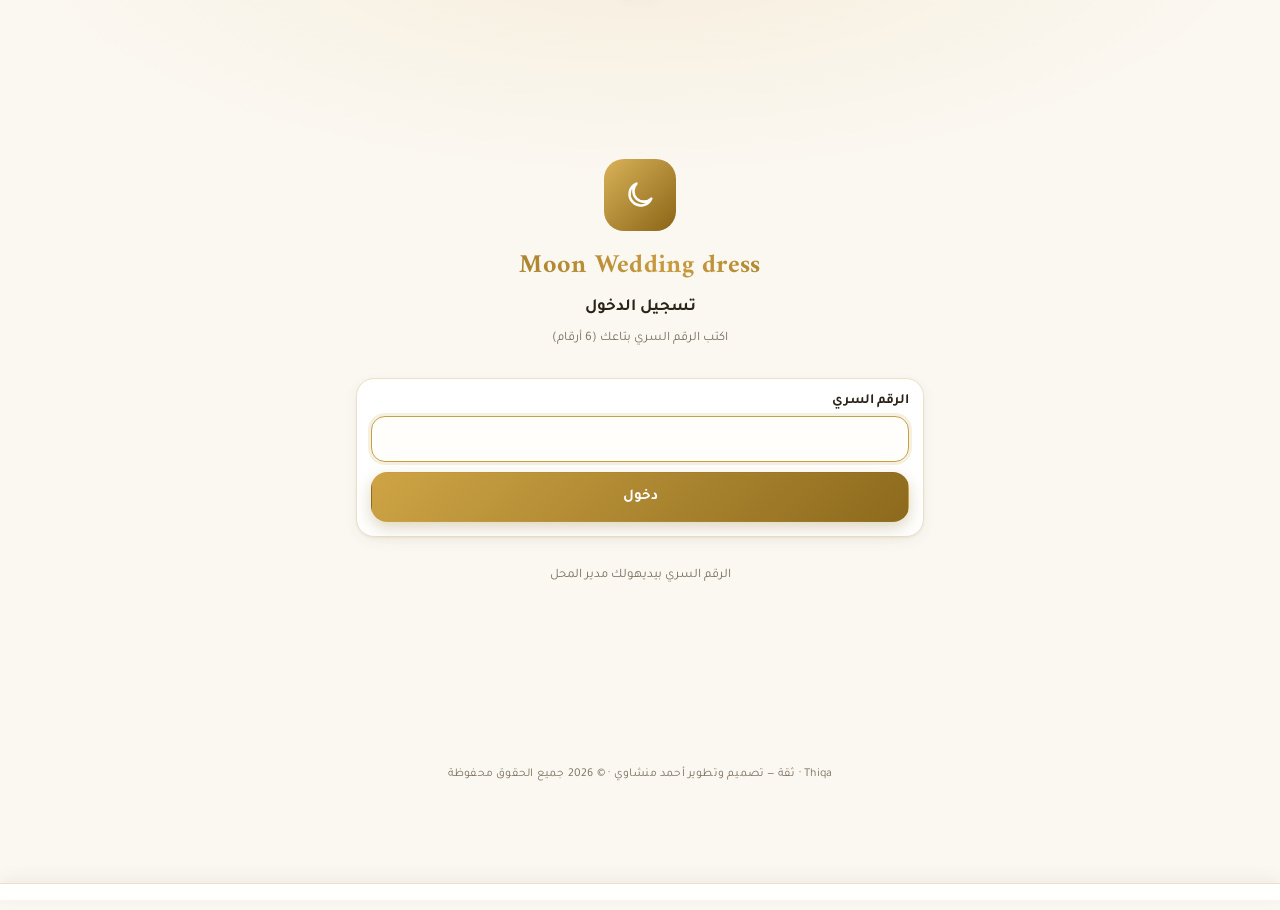
<file: index.html>
<!doctype html>
<html lang="ar" dir="rtl">
<head>
<meta charset="utf-8">
<meta name="viewport" content="width=device-width, initial-scale=1, viewport-fit=cover">
<title>Moon Wedding dress</title>
<meta name="theme-color" content="#8A6516">
<link rel="manifest" href="manifest.webmanifest">
<link rel="icon" type="image/png" href="icon-192.png">
<link rel="apple-touch-icon" href="apple-touch-icon.png">
<meta name="mobile-web-app-capable" content="yes">
<meta name="apple-mobile-web-app-capable" content="yes">
<meta name="apple-mobile-web-app-title" content="Moon Wedding">
<script>
/* بيكلم السيستم على جوجل شيت مباشرة (من غير حسابات جوجل اللي على الموبايل) */
var SHOP_API='https://script.google.com/macros/s/AKfycbzB_uDwwfPeOjWIgrdqkRIfQNGCqpb-Ylq33Nb44WQKgwy3w6LbuQG1uBQ4QWsVPIIM/exec';
window.google={script:{get run(){var ok=null,bad=null,px;var o={withSuccessHandler:function(f){ok=f;return px},withFailureHandler:function(f){bad=f;return px}};
px=new Proxy(o,{get:function(t,k){if(k in t)return t[k];return function(){var args=Array.prototype.slice.call(arguments);
var tries=0;(function go(){fetch(SHOP_API,{method:'POST',credentials:'omit',redirect:'follow',headers:{'Content-Type':'text/plain;charset=utf-8'},body:JSON.stringify({fn:k,args:args})})
.then(function(r){if(!r.ok)throw new Error('net '+r.status);return r.json()})
.then(function(j){if(j&&j.err!==undefined){if(bad)bad(new Error(j.err))}else if(ok)ok(j?j.ok:null)})
.catch(function(e){if(tries++<1)return setTimeout(go,1200);if(bad)bad(new Error('مفيش اتصال بالسيستم. اتأكد من النت وجرب تاني.'))})})()}}});return px}}};
</script>


<link rel="preconnect" href="https://fonts.googleapis.com">
<link rel="preconnect" href="https://fonts.gstatic.com" crossorigin>
<link href="https://fonts.googleapis.com/css2?family=Amiri:wght@700&family=Tajawal:wght@400;500;700;800&family=IBM+Plex+Sans+Arabic:wght@400;600;700&display=swap" rel="stylesheet">
<script>try{var _t=localStorage.getItem('theme');if(_t==='dark'||(!_t&&matchMedia('(prefers-color-scheme: dark)').matches))document.documentElement.setAttribute('data-theme','dark');if(localStorage.getItem('priv')==='1')document.documentElement.classList.add('priv')}catch(e){}</script>
<style>
/* ============================================================
   Moon Wedding dress — تصميم محسّن (ألوان + خطوط + تنسيق)
   الخطوط: Amiri للعناوين · Tajawal للنصوص والواجهة
   ============================================================ */
:root{
  /* لوحة ألوان عاجي + ذهبي أنيق بلمسة روز */
  --ac:#8C6A1D;          /* ذهبي غامق (اللون الرئيسي) */
  --gold:#C6A049;
  --gold2:#E6CD8A;
  --ac2:#F7EFDC;
  --bg:#FBF8F2;
  --line:#EBE0C9;
  --line2:#F4EEE1;
  --ink:#2B2318;
  --mute:#7C7060;
  --ink2:#473B29;
  --red:#93403A;   --redbg:#F8E7E3;
  --amb:#7D5413;   --ambbg:#FBF0DB;
  --grn:#1F5C34;   --grnbg:#E2F1E7;
  --blu:#1D4C80;   --blubg:#DFEAF8;
  --org:#8A4A12;   --orgbg:#FCE8D6;
  --gry:#4A5456;   --grybg:#EEECE8;
  /* ظلال وانتقالات */
  --sh:0 1px 2px rgba(74,58,24,.05),0 4px 14px rgba(74,58,24,.06);
  --sh2:0 6px 22px rgba(74,58,24,.13);
  --tr:.18s ease;
  --surface:#fff;--field:#FFFEFB;--soft:#FFF8E6;--soft2:#F7F0E1;--hover:#FBF7EE;--segbg:#F1E7D1;--fline:#E2D6BC;
  --navbg:rgba(255,255,255,.9);--busybg:rgba(251,248,242,.8);--glow:#F6EDDA;--toastbg:#2B2318;--toastfg:#fff;color-scheme:light;
}
*{box-sizing:border-box}
html,body{margin:0;background:var(--bg);color:var(--ink);font-family:'Tajawal','IBM Plex Sans Arabic',Tahoma,sans-serif;font-size:15px;-webkit-tap-highlight-color:transparent}
body{background:radial-gradient(1200px 500px at 50% -10%,var(--glow) 0%,var(--bg) 55%) fixed}
button,input,select,textarea{font:inherit;color:inherit}
.wrap{max-width:600px;margin:0 auto;padding:calc(18px + env(safe-area-inset-top)) 16px 120px}
h1{margin:0;font-size:23px;font-weight:800;letter-spacing:.1px}
h2{margin:0;font-size:17px;font-weight:700}
.sub{font-size:13px;color:var(--mute)}
.row{display:flex;align-items:center;gap:12px}
.between{display:flex;justify-content:space-between;align-items:center;gap:10px}
.col{display:flex;flex-direction:column;gap:2px;min-width:0;flex:1}
.stack{display:flex;flex-direction:column;gap:10px}
.sec{display:flex;flex-direction:column;gap:10px;margin-top:24px}
.card{background:var(--surface);border:1px solid var(--line);border-radius:18px;padding:14px;box-shadow:var(--sh)}
button.card{width:100%;text-align:right;cursor:pointer;transition:transform var(--tr),box-shadow var(--tr),border-color var(--tr)}
button.card:active{transform:scale(.985)}
button.card:hover{border-color:var(--gold2)}
.stats{display:grid;grid-template-columns:repeat(2,minmax(0,1fr));gap:10px;margin-top:16px}
.stat{border-radius:18px;padding:14px;display:flex;flex-direction:column;gap:2px;border:1px solid var(--line);background:var(--surface);text-align:right;cursor:pointer;box-shadow:var(--sh);transition:transform var(--tr),box-shadow var(--tr)}
.stat:active{transform:scale(.98)}
.stat b{font-size:24px;font-weight:800}.stat span{font-size:13px;color:var(--mute)}
.stat.pri{background:linear-gradient(135deg,#C99B3F 0%,#8C6A1D 100%);border-color:transparent;color:#fff;box-shadow:0 6px 16px rgba(140,106,29,.28)}
.stat.pri span{color:#FBF0D6}
.stat.bad{background:var(--redbg);border-color:transparent}.stat.bad b,.stat.bad span{color:var(--red)}
.search{display:flex;align-items:center;gap:10px;background:var(--surface);border:1px solid var(--line);border-radius:16px;padding:0 6px 0 14px;height:50px;margin-top:14px;box-shadow:var(--sh);transition:border-color var(--tr),box-shadow var(--tr)}
.search:focus-within{border-color:var(--gold);box-shadow:0 0 0 3px rgba(198,160,73,.18)}
.search input{border:0;outline:0;background:transparent;flex:1;font-size:15px;min-width:0;height:100%}
.chips{display:flex;gap:8px;flex-wrap:wrap}
.chip{min-height:38px;padding:0 16px;border-radius:999px;border:1px solid var(--line);background:var(--surface);font-size:13px;font-weight:700;color:var(--ink2);cursor:pointer;box-shadow:var(--sh);transition:all var(--tr)}
.chip:active{transform:scale(.96)}
.chip.on{background:linear-gradient(135deg,#C99B3F,#8C6A1D);border-color:transparent;color:#fff}
.tag{font-size:12px;font-weight:700;padding:3px 10px;border-radius:999px;white-space:nowrap;background:var(--grybg);color:var(--gry)}
.t-grn{background:var(--grnbg);color:var(--grn)}.t-amb{background:var(--ambbg);color:var(--amb)}.t-red{background:var(--redbg);color:var(--red)}
.t-blu{background:var(--blubg);color:var(--blu)}.t-org{background:var(--orgbg);color:var(--org)}.t-ac{background:var(--ac2);color:var(--ac)}
.code{font-family:ui-monospace,Menlo,Consolas,monospace;font-size:13px;font-weight:700;color:var(--ac);direction:ltr;unicode-bidi:isolate}
.av{width:46px;height:46px;border-radius:14px;background:linear-gradient(135deg,var(--ac2),#F1E4C8);color:var(--ac);display:flex;align-items:center;justify-content:center;font-weight:700;font-size:13px;flex-shrink:0;direction:ltr}
.ibtn{width:44px;height:44px;border-radius:14px;border:1px solid var(--line);background:var(--surface);display:flex;align-items:center;justify-content:center;flex-shrink:0;cursor:pointer;text-decoration:none;color:var(--ink);box-shadow:var(--sh);transition:all var(--tr)}
.ibtn:active{transform:scale(.94)}
.ibtn.round{border-radius:50%;background:var(--surface)}
.btn{min-height:50px;border-radius:16px;border:1px solid var(--line);background:var(--surface);font-size:15px;font-weight:700;display:flex;align-items:center;justify-content:center;gap:8px;text-decoration:none;color:var(--ink);cursor:pointer;padding:0 12px;text-align:center;box-shadow:var(--sh);transition:all var(--tr)}
.btn:active{transform:scale(.97)}
.btn.pri{background:linear-gradient(135deg,#CEA445 0%,#8C6A1D 100%);border-color:transparent;color:#fff;box-shadow:0 6px 16px rgba(140,106,29,.28)}
.btn.wa{background:#1E7E46;border-color:transparent;color:#fff}
.btn.danger{color:var(--red);border-color:#EACCC6;background:var(--surface)}
.btn[disabled]{opacity:.5;cursor:not-allowed}
.grid2{display:grid;grid-template-columns:repeat(2,minmax(0,1fr));gap:10px}
.grid3{display:grid;grid-template-columns:repeat(3,minmax(0,1fr));gap:10px}
.alert{display:flex;gap:10px;align-items:flex-start;background:var(--redbg);border-radius:16px;padding:12px 14px;color:#6E2C26;font-size:14px}
.ok{display:flex;gap:10px;align-items:flex-start;background:var(--grnbg);border-radius:16px;padding:12px 14px;color:var(--grn);font-size:14px}
.kv{display:flex;justify-content:space-between;gap:10px;padding:9px 0;border-bottom:1px solid var(--line2);font-size:14px}.kv:last-child{border-bottom:0}
.kv b{font-weight:700}
label.f{display:flex;flex-direction:column;gap:6px;font-size:14px;font-weight:700}
.f input,.f select,.f textarea{min-height:46px;border-radius:14px;border:1px solid var(--fline);background:var(--field);padding:0 12px;font-size:15px;font-weight:400;width:100%;transition:border-color var(--tr),box-shadow var(--tr)}
.f input:focus,.f select:focus,.f textarea:focus{outline:none;border-color:var(--gold);box-shadow:0 0 0 3px rgba(198,160,73,.16)}
.f textarea{padding:10px 12px;resize:vertical}
.seg{display:grid;grid-template-columns:repeat(2,minmax(0,1fr));background:var(--segbg);border-radius:14px;padding:4px;gap:4px}
.seg button{height:42px;border-radius:11px;border:0;background:transparent;font-weight:700;color:var(--ink2);cursor:pointer;transition:all var(--tr)}
.seg button.on{background:var(--surface);color:var(--ink);box-shadow:var(--sh)}
.crow{display:flex;align-items:center;gap:10px;padding:12px 0;border-bottom:1px solid var(--line2)}.crow:last-child{border-bottom:0}
.lnk{background:none;border:0;padding:0;text-align:right;cursor:pointer;color:inherit}
nav.bar{position:fixed;bottom:0;left:0;right:0;background:var(--navbg);backdrop-filter:blur(14px);-webkit-backdrop-filter:blur(14px);border-top:1px solid var(--line);padding:6px 6px calc(10px + env(safe-area-inset-bottom));display:grid;grid-template-columns:repeat(5,minmax(0,1fr));z-index:10;box-shadow:0 -4px 18px rgba(74,58,24,.07)}
nav.bar button{background:none;border:0;display:flex;flex-direction:column;align-items:center;gap:3px;min-height:52px;justify-content:center;font-size:11.5px;color:var(--mute);cursor:pointer;border-radius:12px;transition:color var(--tr)}
nav.bar button.on{color:var(--ac);font-weight:700}
.fab{position:fixed;left:18px;bottom:90px;height:56px;padding:0 20px;border-radius:28px;background:linear-gradient(135deg,#D4AB4E 0%,#8C6A1D 100%);color:#fff;border:0;display:flex;align-items:center;gap:8px;font-weight:700;box-shadow:0 8px 22px rgba(120,90,25,.35);z-index:11;cursor:pointer;transition:transform var(--tr),box-shadow var(--tr)}
.fab:active{transform:scale(.95)}
.empty{text-align:center;color:var(--mute);padding:22px 8px;font-size:14px}
.money{font-variant-numeric:tabular-nums}
#toast{position:fixed;bottom:100px;left:50%;transform:translateX(-50%);background:var(--toastbg);color:var(--toastfg);padding:10px 18px;border-radius:20px;font-size:14px;display:none;z-index:40;max-width:90%;text-align:center;box-shadow:var(--sh2)}
#busy{position:fixed;inset:0;background:var(--busybg);backdrop-filter:blur(3px);display:none;align-items:center;justify-content:center;z-index:30;font-weight:700;color:var(--ac)}
.sheet{position:fixed;inset:0;background:rgba(43,35,24,.45);backdrop-filter:blur(2px);z-index:25;display:flex;align-items:flex-end;justify-content:center}
.sheet .panel{background:var(--surface);border-radius:24px 24px 0 0;padding:18px 16px calc(18px + env(safe-area-inset-bottom));width:100%;max-width:600px;max-height:88vh;overflow:auto;box-shadow:0 -10px 40px rgba(43,35,24,.2)}
.pick{max-height:260px;overflow:auto;border:1px solid var(--line);border-radius:14px}
.pick button{display:flex;width:100%;text-align:right;gap:10px;align-items:center;padding:10px 12px;border:0;border-bottom:1px solid var(--line2);background:var(--surface);cursor:pointer}
.pick button:last-child{border-bottom:0}
.pick button:hover{background:var(--hover)}
.brand{display:flex;align-items:center;gap:10px}.brand .logo{width:42px;height:42px;border-radius:14px;background:linear-gradient(135deg,#DFC071 0%,#8C6A1D 100%);display:flex;align-items:center;justify-content:center;flex-shrink:0;box-shadow:0 3px 10px rgba(140,106,29,.3)}
h1.gold{background:linear-gradient(90deg,#8C6A1D,#C99B3F 55%,#8C6A1D);-webkit-background-clip:text;background-clip:text;color:transparent;font-family:'Amiri',Georgia,'Times New Roman',serif;letter-spacing:.3px}
.qty{font-size:20px;font-weight:800;font-variant-numeric:tabular-nums}
.av{position:relative;overflow:hidden}.av img{position:absolute;inset:0;width:100%;height:100%;object-fit:cover;background:var(--ac2)}
.hero{display:block;width:100%;aspect-ratio:3/4;max-height:420px;object-fit:cover;border-radius:18px;border:1px solid var(--line);background:var(--ac2);box-shadow:var(--sh)}
.seg.s4{grid-template-columns:repeat(4,minmax(0,1fr))}.seg.s4 button{font-size:13px;padding:0 2px}
.kpis{display:grid;grid-template-columns:repeat(2,minmax(0,1fr));gap:10px}
.kpi{background:var(--surface);border:1px solid var(--line);border-radius:16px;padding:12px;display:flex;flex-direction:column;gap:2px;min-width:0;box-shadow:var(--sh)}
.kpi span{font-size:12.5px;color:var(--mute)}.kpi b{font-size:19px;font-weight:800;font-variant-numeric:tabular-nums}.kpi i{font-style:normal;font-size:12px;font-weight:600}
.up{color:var(--grn)}.dn{color:var(--red)}
.chart{background:var(--surface);border:1px solid var(--line);border-radius:18px;padding:12px 10px 8px;box-shadow:var(--sh)}
.chart svg{display:block;width:100%;height:auto;direction:ltr}
.chart .tip{min-height:22px;font-size:13px;font-weight:600;color:var(--ink2);text-align:center;margin-top:4px}
.lgd{display:flex;gap:14px;justify-content:center;font-size:12.5px;color:var(--mute);margin-top:6px}.lgd i{display:inline-block;width:10px;height:10px;border-radius:3px;margin-left:5px;vertical-align:-1px}
.hb{display:flex;align-items:center;gap:8px;padding:6px 0;font-size:13.5px}.hb .l{width:38%;min-width:0;overflow:hidden;text-overflow:ellipsis;white-space:nowrap}.hb .t{flex:1;height:12px;background:var(--line2);border-radius:6px;overflow:hidden}.hb .t div{height:100%;background:linear-gradient(90deg,#C99B3F,#8C6A1D);border-radius:6px}.hb .v{min-width:74px;text-align:left;font-weight:700;font-variant-numeric:tabular-nums}
details.tbl{margin-top:6px;font-size:13px}details.tbl summary{cursor:pointer;color:var(--ac);font-weight:600;padding:6px 0}
details.tbl table{width:100%;border-collapse:collapse}details.tbl td,details.tbl th{padding:5px 4px;border-bottom:1px solid var(--line2);text-align:right}details.tbl td.n{text-align:left;font-variant-numeric:tabular-nums}
.rec{background:var(--surface);border:1px solid var(--line);border-right:4px solid var(--gold);border-radius:14px;padding:10px 12px;box-shadow:var(--sh)}.rec.p1{border-right-color:#B4473C}.rec.p3{border-right-color:#2E7D4F}
.rec b{display:block;margin-bottom:2px}.rec span{font-size:13.5px;color:var(--ink2)}
.ai{background:var(--soft);border:1px solid var(--gold2);border-radius:16px;padding:12px 14px;white-space:pre-wrap;line-height:1.8;font-size:14px}
.st .kv.tot{font-weight:700;border-top:2px solid var(--line)}
.stars{color:#C6A049;letter-spacing:1px;font-size:15px;white-space:nowrap}.stars.low{color:var(--red)}
.rate{display:flex;gap:4px}.rate button{width:44px;height:44px;border:1px solid var(--line);border-radius:14px;background:var(--surface);font-size:22px;color:#DACFAF;cursor:pointer;transition:all var(--tr)}.rate button.on{color:#C6A049;border-color:var(--gold2);background:var(--soft)}
.del{width:36px;height:36px;border-radius:12px;border:1px solid #EACCC6;background:var(--surface);color:var(--red);display:flex;align-items:center;justify-content:center;flex-shrink:0;cursor:pointer}
.guide{--acc:var(--ac);--accbg:var(--ac2);--surface:#fff;--gold2:#C6A049;--staffbg:#DDEEF2;display:flex;flex-direction:column;gap:18px;margin-top:14px}
.guide.staff{--acc:#1D5E73;--accbg:#DDEEF2}
.guide h2,.guide h3{margin:0;line-height:1.4}
.guide .hub{align-self:center;display:flex;flex-direction:column;align-items:center;background:linear-gradient(135deg,#C99B3F,#8C6A1D);color:#fff;border-radius:999px;padding:12px 26px;text-align:center;box-shadow:0 4px 12px rgba(140,106,29,.25)}
.guide .hub b{font-size:18px}.guide .hub span{font-size:12.5px;opacity:.9}
.guide .trunk{width:2px;height:18px;background:var(--acc);align-self:center;margin:-18px auto 0}
.guide .branches{display:grid;grid-template-columns:1fr;gap:14px;border-top:2px solid var(--acc);padding-top:18px}
.guide .branch{background:var(--surface);border:1px solid var(--line);border-radius:18px;padding:12px 14px 8px;position:relative;display:flex;flex-direction:column;gap:6px;min-width:0;box-shadow:var(--sh)}
.guide .branch::before{content:"";position:absolute;top:-19px;right:26px;width:2px;height:18px;background:var(--acc)}
.guide .bh{display:flex;align-items:center;gap:10px}
.guide .node{width:34px;height:34px;border-radius:50%;background:var(--accbg);color:var(--acc);display:flex;align-items:center;justify-content:center;flex-shrink:0}
.guide .bh h3{font-size:16px}.guide .bh small{display:block;color:var(--mute);font-size:12px;font-weight:400}
.guide .leaves{list-style:none;margin:0;padding:0 14px 0 0;border-right:2px solid var(--accbg);display:flex;flex-direction:column;gap:2px}
.guide .leaf{position:relative}.guide .leaf::before{content:"";position:absolute;right:-15px;top:16px;width:10px;height:2px;background:var(--accbg)}
.guide .leaf summary{cursor:pointer;list-style:none;padding:6px 8px;border-radius:8px;font-weight:600;display:flex;gap:6px;align-items:baseline;min-height:36px}
.guide .leaf summary::-webkit-details-marker{display:none}
.guide .leaf summary::after{content:"+";margin-inline-start:auto;color:var(--acc);font-weight:700}.guide .leaf[open] summary::after{content:"−"}
.guide .leaf .how{padding:2px 8px 8px;font-size:14px;line-height:1.8}.guide .leaf .how ol,.guide .leaf .how ul{margin:2px 0;padding-right:18px}
.guide .plain{padding:5px 8px;font-weight:600;font-size:14px}
.guide .tag{font-size:11px}.guide .t-new{background:var(--grnbg);color:var(--grn)}.guide .t-no{background:var(--redbg);color:var(--red)}.guide .t-auto{background:var(--accbg);color:var(--acc)}
.guide kbd{font-family:inherit;font-size:13px;background:var(--accbg);color:var(--acc);border-radius:6px;padding:0 6px;font-weight:700}
.guide .cycle{background:var(--surface);border:1px solid var(--line);border-radius:18px;padding:14px;box-shadow:var(--sh)}.guide .cycle h2{font-size:17px;margin-bottom:10px}
.guide .steps{display:grid;grid-template-columns:repeat(2,minmax(0,1fr));gap:8px;counter-reset:s;list-style:none;margin:0;padding:0}
.guide .steps li{counter-increment:s;background:var(--bg);border-radius:14px;padding:10px 12px;position:relative;font-size:13px;line-height:1.7}
.guide .steps li b{display:block;font-size:14px}.guide .steps li::before{content:counter(s);position:absolute;top:8px;left:10px;color:var(--gold2);font-weight:700}
.guide .note{background:var(--accbg);border-radius:16px;padding:12px 14px;font-size:14px;line-height:1.8;margin:0}
@media print{nav.bar,.fab,.noprint,#inst{display:none!important}.wrap{padding:0;max-width:none}body{background:var(--surface)}.card,.rec,.kpi{break-inside:avoid}}
.aifab{position:fixed;right:18px;bottom:90px;width:56px;height:56px;border-radius:28px;background:linear-gradient(135deg,#4A7FB8,#2A4E7C);border:0;display:none;align-items:center;justify-content:center;box-shadow:0 8px 22px rgba(35,58,95,.35);z-index:11;cursor:pointer}
.aibox{display:flex;flex-direction:column;gap:10px;min-height:60vh}.ailog{flex:1;overflow-y:auto;max-height:55vh;display:flex;flex-direction:column;gap:8px;padding:4px}
.aim{max-width:85%;padding:10px 12px;border-radius:14px;line-height:1.6;font-size:15px}.aim.a{align-self:flex-start;background:var(--soft2)}.aim.u{align-self:flex-end;background:#4A7FB8;color:#fff}
.aicard{border:1.5px solid #C99B3F;border-radius:16px;padding:12px;background:var(--surface);box-shadow:var(--sh)}.aiin{display:flex;gap:8px;align-items:flex-end}.aiin textarea{flex:1;resize:none;border:1px solid var(--fline);border-radius:12px;padding:10px;font:inherit}
:focus-visible{outline:2px solid var(--gold);outline-offset:2px}

/* ===== إضافات الإصدار 9 ===== */
.seg.s5{grid-template-columns:repeat(5,minmax(0,1fr))}.seg.s5 button{font-size:12px;padding:0 2px}
.gal{display:flex;gap:8px;margin-top:8px;overflow-x:auto;padding-bottom:2px}
.gal button{position:relative;width:70px;height:70px;border-radius:14px;overflow:hidden;border:2px solid var(--line);padding:0;flex-shrink:0;background:var(--ac2);cursor:pointer}
.gal img{width:100%;height:100%;object-fit:cover;display:block}
.lb{position:fixed;inset:0;background:rgba(20,16,10,.94);z-index:60;display:flex;flex-direction:column;align-items:center;justify-content:center;gap:14px;padding:16px;animation:fadeIn .18s ease}
.lb img{max-width:100%;max-height:78vh;border-radius:14px;object-fit:contain;box-shadow:0 10px 40px rgba(0,0,0,.5);user-select:none;-webkit-user-drag:none}
.lb .lbx{position:absolute;top:calc(12px + env(safe-area-inset-top));left:12px;width:46px;height:46px;border-radius:50%;border:0;background:rgba(255,255,255,.14);color:#fff;font-size:26px;cursor:pointer}
.lb .lbn{display:flex;align-items:center;gap:18px;color:#F3E6C4;font-weight:700}
.lb .lbn button{width:48px;height:48px;border-radius:50%;border:1px solid rgba(255,255,255,.25);background:rgba(255,255,255,.08);color:#fff;font-size:22px;cursor:pointer}
@keyframes fadeIn{from{opacity:0}to{opacity:1}}
@keyframes aiFloat{0%,100%{transform:translateY(0)}50%{transform:translateY(-4px)}}
@keyframes aiRing{0%{box-shadow:0 0 0 0 rgba(74,127,184,.45),0 8px 22px rgba(35,58,95,.35)}100%{box-shadow:0 0 0 14px rgba(74,127,184,0),0 8px 22px rgba(35,58,95,.35)}}
.aifab{touch-action:none;user-select:none;animation:aiFloat 3.2s ease-in-out infinite,aiRing 2.6s ease-out infinite;transition:transform .15s ease}
.aifab.drag{animation:none;transform:scale(1.12);opacity:.92;cursor:grabbing}
.aifab:active{transform:scale(.94)}
.aiin .ibtn.rec{background:var(--redbg);border-color:#EACCC6;color:var(--red);animation:aiRing 1.2s ease-out infinite}
.hbtn{position:relative}.badge{position:absolute;top:-5px;left:-5px;min-width:19px;height:19px;padding:0 5px;border-radius:999px;background:var(--red);color:#fff;font-size:11px;font-weight:800;display:flex;align-items:center;justify-content:center;box-shadow:0 0 0 2px #fff}
.chat{display:flex;flex-direction:column;gap:8px;margin-top:12px;max-height:62vh;overflow-y:auto;padding:4px 2px}
.bub{max-width:82%;padding:9px 12px;border-radius:16px;line-height:1.65;font-size:15px;box-shadow:var(--sh);word-wrap:break-word;white-space:pre-wrap}
.bub.me{align-self:flex-start;background:linear-gradient(135deg,#F3E2B8,#E9D29A);border-bottom-right-radius:6px}
.bub.o{align-self:flex-end;background:var(--surface);border:1px solid var(--line);border-bottom-left-radius:6px}
.bub small{display:block;font-size:11px;color:var(--mute);margin-top:2px}
.chatin{position:sticky;bottom:calc(76px + env(safe-area-inset-bottom));display:flex;gap:8px;align-items:flex-end;margin-top:10px;background:var(--bg);padding:8px 0}
.chatin textarea{flex:1;resize:none;border:1px solid var(--fline);border-radius:14px;padding:10px 12px;font:inherit;background:var(--field);min-height:46px}
.perms{display:grid;grid-template-columns:1fr;gap:6px}.perms label{display:flex;align-items:center;gap:10px;padding:8px 10px;border:1px solid var(--line2);border-radius:12px;font-weight:600;font-size:14px;background:var(--field)}
.perms input{width:20px;height:20px;accent-color:var(--ac)}
.pill{display:inline-flex;align-items:center;gap:6px;font-size:12.5px;font-weight:700;padding:5px 12px;border-radius:999px;background:var(--ac2);color:var(--ac);border:1px solid var(--gold2);cursor:pointer}
.tot{background:linear-gradient(135deg,var(--soft),var(--soft2));border:1px solid var(--gold2);color:var(--ink)}
.kv.tot{border-radius:12px;padding:10px;margin:4px 0}
.kv b{white-space:nowrap}
h1{font-family:'Tajawal','IBM Plex Sans Arabic',sans-serif}
.card,.stat,.kpi,.chart,.btn,.chip{will-change:auto}

/* ===== الوضع الليلي ===== */
:root[data-theme="dark"]{
  --ac:#E0BA62;--gold:#C9A24A;--gold2:#6B5628;--ac2:#2C2416;--bg:#13100B;--line:#352C1F;--line2:#29221A;--ink:#F4ECDD;--mute:#A99B85;--ink2:#DACDB6;
  --red:#F2A79E;--redbg:#3B201C;--amb:#EAC37B;--ambbg:#382B15;--grn:#93D6A7;--grnbg:#16301F;--blu:#A3C6F2;--blubg:#16253A;--org:#F1B47D;--orgbg:#392515;--gry:#C4BEB2;--grybg:#29261F;
  --surface:#1D1812;--field:#17130E;--soft:#2A2217;--soft2:#2A2217;--hover:#262016;--segbg:#2A2318;--fline:#3E3424;
  --navbg:rgba(24,20,14,.92);--busybg:rgba(19,16,11,.8);--glow:#2A2114;--toastbg:#F4ECDD;--toastfg:#1D1812;
  --sh:0 1px 2px rgba(0,0,0,.35),0 6px 18px rgba(0,0,0,.28);--sh2:0 8px 26px rgba(0,0,0,.5);color-scheme:dark}
:root[data-theme="dark"] .alert{color:var(--red)}
:root[data-theme="dark"] .bub.me{background:linear-gradient(135deg,#4A3A1C,#5C4720);color:#F8EBD0}
:root[data-theme="dark"] .hero,:root[data-theme="dark"] .av{background:#2C2416}
:root[data-theme="dark"] .chart svg text{fill:#B9AC95}
:root[data-theme="dark"] .ai{background:#2A2217}
:root[data-theme="dark"] .btn.danger{border-color:#5A2E28}
:root[data-theme="dark"] .del{border-color:#5A2E28;background:var(--surface)}
:root[data-theme="dark"] .badge{box-shadow:0 0 0 2px var(--bg)}
:root[data-theme="dark"] .guide .branch,:root[data-theme="dark"] .guide .cycle{background:var(--surface)}
:root[data-theme="dark"] input[type=date]{color-scheme:dark}
/* ===== تصميم الإصدار 10 ===== */
.top{display:flex;align-items:center;justify-content:space-between;gap:10px}
.top .brand{min-width:0;flex:1}
.top .brand .col{min-width:0}
.top h1.gold{font-size:22px;line-height:1.25;direction:ltr;text-align:right;white-space:nowrap;overflow:hidden;text-overflow:ellipsis}
.top .brand .tagl{font-size:11.5px;letter-spacing:.6px;color:var(--mute);font-weight:500}
.acts{display:flex;gap:6px;flex-shrink:0}
.acts{gap:4px}.acts .ibtn{width:38px;height:38px}
.hello{margin-top:14px;display:flex;align-items:center;justify-content:space-between;gap:8px}.hello .col{min-width:0}
.hello b{font-size:17px;font-weight:800;display:block;white-space:nowrap;overflow:hidden;text-overflow:ellipsis}
.hello .sub{font-size:13px}
.hello .datechip{flex-shrink:0;display:flex;flex-direction:column;align-items:center;justify-content:center;min-width:58px;padding:6px 10px;border-radius:16px;background:var(--surface);border:1px solid var(--line);box-shadow:var(--sh)}
.hello .datechip b{font-size:20px;line-height:1;color:var(--ac)}.hello .datechip span{font-size:11px;color:var(--mute)}
.stat{position:relative;overflow:hidden}
.stat::after{content:"";position:absolute;inset:auto -20px -30px auto;width:80px;height:80px;border-radius:50%;background:radial-gradient(circle,rgba(198,160,73,.14),transparent 70%);pointer-events:none}
.sec h2{position:relative;padding-inline-start:12px}
.sec h2::before{content:"";position:absolute;right:0;top:50%;transform:translateY(-50%);width:4px;height:16px;border-radius:2px;background:linear-gradient(180deg,var(--gold),var(--ac))}
nav.bar button{position:relative}
nav.bar button.on::before{content:"";position:absolute;top:2px;left:50%;transform:translateX(-50%);width:44px;height:30px;border-radius:12px;background:var(--ac2);z-index:-1}
nav.bar button svg{position:relative}
.dgrid{display:grid;grid-template-columns:repeat(2,minmax(0,1fr));gap:12px}
.dcard{display:flex;flex-direction:column;background:var(--surface);border:1px solid var(--line);border-radius:20px;overflow:hidden;box-shadow:var(--sh);cursor:pointer;text-align:right;padding:0;transition:transform var(--tr),box-shadow var(--tr)}
.dcard:active{transform:scale(.98)}
.dcard .ph{position:relative;aspect-ratio:3/4;background:linear-gradient(160deg,var(--ac2),var(--soft2));display:flex;align-items:center;justify-content:center;color:var(--gold)}
.dcard .ph img{position:absolute;inset:0;width:100%;height:100%;object-fit:cover}
.dcard .ph .tag{position:absolute;top:10px;right:10px;box-shadow:0 2px 8px rgba(0,0,0,.12)}
.dcard .ph .pc{position:absolute;bottom:8px;left:8px;background:rgba(20,16,10,.62);color:#fff;font-size:11px;font-weight:700;padding:2px 8px;border-radius:999px;backdrop-filter:blur(4px)}
.dcard .in{padding:10px 12px 12px;display:flex;flex-direction:column;gap:2px;min-width:0}
.dcard .in b{font-size:14.5px;line-height:1.4;display:-webkit-box;-webkit-line-clamp:2;-webkit-box-orient:vertical;overflow:hidden}
.dcard .in .pr{font-weight:800;color:var(--ac);font-size:14px;margin-top:2px}
.pick button .col{gap:1px}
#ptr{position:fixed;top:0;left:50%;transform:translate(-50%,-60px);z-index:45;width:44px;height:44px;border-radius:50%;background:var(--surface);box-shadow:var(--sh2);display:flex;align-items:center;justify-content:center;color:var(--ac);transition:transform .2s ease;pointer-events:none}
#ptr.spin svg{animation:spin .8s linear infinite}
@keyframes spin{to{transform:rotate(360deg)}}
.dev{text-align:center;font-size:12px;color:var(--mute);margin:26px 8px 6px;line-height:1.7;letter-spacing:.2px}
/* وضع الخصوصية: إخفاء الأرصدة */
html.priv .money,html.priv .kpi b,html.priv .hb .v,html.priv .chart svg text,html.priv .chart .tip,html.priv details.tbl td.n{filter:blur(7px);user-select:none;transition:filter .2s}
html.priv .stat b.money{filter:blur(9px)}
</style>
</head>
<body>
<div id="app" class="wrap"><div class="empty">جاري التحميل...</div></div>
<button class="fab" id="fab" onclick="startBooking()"><svg aria-hidden="true" width="20" height="20" viewBox="0 0 24 24" fill="none" stroke="#fff" stroke-width="2.4" stroke-linecap="round"><path d="M12 5v14M5 12h14"/></svg>حجز جديد</button>
<nav class="bar" id="nav"></nav>
<div id="sheetHost"></div>
<div id="ptr" aria-hidden="true"><svg width="22" height="22" viewBox="0 0 24 24" fill="none" stroke="currentColor" stroke-width="2" stroke-linecap="round"><path d="M21 12a9 9 0 1 1-3-6.7L21 8"/><path d="M21 3v5h-5"/></svg></div><div id="toast" role="status"></div><div id="busy">جاري الحفظ...</div>
<input type="file" id="photoFile" accept="image/*" style="display:none" onchange="photoPicked(this)">
<input type="file" id="scanFile" accept="image/*" capture="environment" style="display:none" onchange="scanPicked(this)">
<script>
/* ============================ المحرك المالي ============================
 * نفس الكود ده شغال في السيستم (التقرير الشهري والإيميل) وفي التطبيق (لوحة المؤشرات والتقرير).
 * بياخد البيانات (حجوزات، مدفوعات، مصروفات، فساتين، عملاء، مخزن) ويطلع:
 * قائمة الدخل، التدفقات النقدية، المركز المالي، المؤشرات، والتوصيات.
 */
var FIN_SUPP = 'مشتريات من موردين', FIN_COMM = 'عمولات الموظفين', FIN_DRESS_BUY = 'شراء فساتين', FIN_CANCEL = 'ملغي', FIN_BOOKED = 'محجوز', FIN_OUT = 'تم التسليم';
function finMo_(s) { return s ? String(s).slice(0, 7) : ''; }
function finAddM_(m, n) { var p = m.split('-'), d = new Date(+p[0], +p[1] - 1 + n, 1); return d.getFullYear() + '-' + ('0' + (d.getMonth() + 1)).slice(-2); }
function finDiffM_(a, b) { var x = a.split('-'), y = b.split('-'); return (+y[0] - +x[0]) * 12 + (+y[1] - +x[1]); }
function finDaysIn_(m) { var p = m.split('-'); return new Date(+p[0], +p[1], 0).getDate(); }
function finDate_(s) { var p = String(s).split('-'); return new Date(+p[0], +p[1] - 1, +p[2]); }
function finAddD_(s, n) { var d = finDate_(s); d.setDate(d.getDate() + n); return d.getFullYear() + '-' + ('0' + (d.getMonth() + 1)).slice(-2) + '-' + ('0' + d.getDate()).slice(-2); }
function finR_(x) { return Math.round((Number(x) || 0) * 100) / 100; }
function finPct_(a, b) { return b ? a / b : 0; }
var FIN_MONTHS = ['يناير', 'فبراير', 'مارس', 'أبريل', 'مايو', 'يونيو', 'يوليو', 'أغسطس', 'سبتمبر', 'أكتوبر', 'نوفمبر', 'ديسمبر'];
function finMonthName_(m) { var p = m.split('-'); return FIN_MONTHS[+p[1] - 1] + ' ' + p[0]; }

// تجهيز البيانات مرة واحدة (فهارس) علشان الحسابات تبقى سريعة
function finPrep_(D, opt) {
  opt = opt || {};
  var P = { D: D, dep: Math.max(1, Math.round(Number(opt.depMonths) || 24)), open: Number(opt.openingCash) || 0, today: D.today, tm: finMo_(D.today) };
  var payBy = {};
  (D.payments || []).forEach(function (p) { (payBy[p.bk] = payBy[p.bk] || []).push(p); });
  P.payBy = payBy;
  var start = P.tm;
  function seen(s) { var m = finMo_(s); if (m && m < start) start = m; }
  (D.payments || []).forEach(function (p) { seen(p.date); });
  (D.expenses || []).forEach(function (e) { seen(e.date); });
  (D.bookings || []).forEach(function (b) { seen(b.created); seen(b.pickup); });
  (D.assets || []).forEach(function (a) { seen(a.date); });
  (D.ledger || []).forEach(function (l) { seen(l.date); });
  P.start = start;
  // الأصول اللي بتتهلك: الفساتين (من تاريخ الشراء) + التجهيزات (من تاريخ المصروف)
  P.assets = [];
  (D.dresses || []).forEach(function (d) { if (d.cost > 0) P.assets.push({ kind: 'dress', cost: d.cost, start: finMo_(d.bought) || start }); });
  (D.expenses || []).forEach(function (e) { if (e.ctype === 'رأسمالي' && e.cat !== FIN_DRESS_BUY && e.amount > 0) P.assets.push({ kind: 'equip', cost: e.amount, start: finMo_(e.date) }); });
  (D.assets || []).forEach(function (a) { if (a.cost > 0) P.assets.push({ kind: 'equip', cost: a.cost, start: finMo_(a.date) || start, dep: a.life }); });
  return P;
}
function finDepIn_(P, m, kind) { // إهلاك الشهر
  var s = 0;
  P.assets.forEach(function (a) { if (kind && a.kind !== kind) return; var L = a.dep || P.dep, k = finDiffM_(a.start, m); if (k >= 0 && k < L) s += a.cost / L; });
  return s;
}
function finNbv_(P, m, kind) { // صافي القيمة الدفترية آخر الشهر
  var s = 0;
  P.assets.forEach(function (a) { if (a.kind !== kind) return; var L = a.dep || P.dep, k = finDiffM_(a.start, m); if (k < 0) return; s += a.cost - Math.min(L, k + 1) * a.cost / L; });
  return s;
}

// قائمة الدخل لشهر
function finIncome_(P, m) {
  var D = P.D, I = { rev: 0, gross: 0, disc: 0, kept: 0, comm: 0, fixed: 0, variable: 0, capex: 0, commPaid: 0, count: 0, cancels: 0, all: 0, byCat: {}, byType: {}, byStaff: {} };
  var typeOf = {}; (D.dresses || []).forEach(function (d) { typeOf[d.code] = d.type || 'أخرى'; });
  (D.bookings || []).forEach(function (b) {
    if (finMo_(b.pickup) !== m) return;
    I.all++;
    if (b.status === FIN_CANCEL) { I.cancels++; if (b.paid > 0) I.kept += b.paid; return; }
    I.count++; I.rev += b.net; I.gross += b.price; I.disc += b.discount || 0;
    var t = typeOf[b.dress] || 'أخرى'; I.byType[t] = (I.byType[t] || 0) + b.net;
    if (b.staff) { var s = I.byStaff[b.staff] = I.byStaff[b.staff] || { n: 0, v: 0, c: 0 }; s.n++; s.v += b.net; }
  });
  // العمولة بتتحسب في شهر الحجز نفسه
  (D.bookings || []).forEach(function (b) {
    if (finMo_(b.created) !== m || !b.commission) return;
    I.comm += b.commission;
    if (b.staff) { var s = I.byStaff[b.staff] = I.byStaff[b.staff] || { n: 0, v: 0, c: 0 }; s.c += b.commission; }
  });
  (D.ledger || []).forEach(function (l) {
    if (finMo_(l.date) !== m || l.ptype !== 'مورد' || l.move !== 'فاتورة') return;
    I.variable += l.amount; I.byCat[FIN_SUPP] = (I.byCat[FIN_SUPP] || 0) + l.amount;
  });
  (D.expenses || []).forEach(function (e) {
    if (finMo_(e.date) !== m) return;
    if (e.cat === FIN_COMM) { I.commPaid += e.amount; return; }
    if (e.ctype === 'رأسمالي') { I.capex += e.amount; return; }
    if (e.ctype === 'ثابت') I.fixed += e.amount; else I.variable += e.amount;
    I.byCat[e.cat] = (I.byCat[e.cat] || 0) + e.amount;
  });
  I.depDress = finDepIn_(P, m, 'dress'); I.depEquip = finDepIn_(P, m, 'equip'); I.dep = I.depDress + I.depEquip;
  I.totalRev = I.rev + I.kept;
  I.contrib = I.totalRev - I.variable - I.comm;          // هامش المساهمة
  I.op = I.contrib - I.fixed - I.dep;                     // صافي الربح
  I.margin = finPct_(I.op, I.totalRev);
  I.avg = finPct_(I.rev, I.count);
  I.discRate = finPct_(I.disc, I.gross);
  I.cancelRate = finPct_(I.cancels, I.all);
  var cr = finPct_(I.contrib, I.totalRev);
  I.breakEven = cr > 0 ? (I.fixed + I.dep) / cr : 0;
  return I;
}

// التدفقات النقدية لشهر
function finCash_(P, m) {
  var D = P.D, C = { open: P.open, dep: 0, pay: 0, refund: 0, inflow: 0, fixed: 0, variable: 0, comm: 0, capex: 0, byMethod: {} };
  (D.payments || []).forEach(function (p) {
    var pm = finMo_(p.date);
    if (pm < m) { C.open += p.net; return; }
    if (pm !== m) return;
    if (p.type === 'مرتجع للعميلة') C.refund += -p.net; else if (p.type === 'عربون') C.dep += p.net; else C.pay += p.net;
    var k = p.method || 'كاش'; C.byMethod[k] = (C.byMethod[k] || 0) + p.net;
  });
  (D.expenses || []).forEach(function (e) {
    var em = finMo_(e.date);
    if (em < m) { C.open -= e.amount; return; }
    if (em !== m) return;
    if (e.cat === FIN_COMM) C.comm += e.amount; else if (e.ctype === 'رأسمالي') C.capex += e.amount; else if (e.ctype === 'ثابت') C.fixed += e.amount; else C.variable += e.amount;
    var k = e.method || 'كاش'; C.byMethod[k] = (C.byMethod[k] || 0) - e.amount;
  });
  C.supp = 0; C.lend = 0; C.collect = 0;
  (D.assets || []).forEach(function (a) { var am = finMo_(a.date); if (am < m) C.open -= a.cost; else if (am === m) C.capex += a.cost; });
  (D.ledger || []).forEach(function (l) {
    var lm = finMo_(l.date), v = l.move === 'دفعة' || l.move === 'سلفة/دين' ? -l.amount : l.move === 'تحصيل' ? l.amount : 0;
    if (!v) return;
    if (lm < m) { C.open += v; return; }
    if (lm !== m) return;
    if (l.move === 'دفعة') C.supp += l.amount; else if (l.move === 'سلفة/دين') C.lend += l.amount; else C.collect += l.amount;
  });
  C.inflow = C.dep + C.pay - C.refund;
  C.opOut = C.fixed + C.variable + C.comm + C.supp;
  C.opNet = C.inflow - C.opOut;
  C.fin = C.collect - C.lend;
  C.net = C.opNet - C.capex + C.fin;
  C.close = C.open + C.net;
  return C;
}

// المركز المالي آخر الشهر
function finBalance_(P, m, cashClose) {
  var D = P.D, B = { cash: cashClose, recv: 0, adv: 0, stock: 0, dress: finNbv_(P, m, 'dress'), equip: finNbv_(P, m, 'equip'), commDue: 0, recvList: [] };
  var commAcc = 0;
  (D.bookings || []).forEach(function (b) { if (finMo_(b.created) <= m) commAcc += b.commission || 0; });
  (D.bookings || []).forEach(function (b) {
    if (b.status === FIN_CANCEL) return;
    var paid = 0; (P.payBy[b.code] || []).forEach(function (p) { if (finMo_(p.date) <= m) paid += p.net; });
    if (finMo_(b.pickup) <= m) {
      if (b.net - paid > 0.5) { B.recv += b.net - paid; B.recvList.push({ code: b.code, v: b.net - paid }); }
    } else if (paid > 0) B.adv += paid;
  });
  (D.expenses || []).forEach(function (e) { if (e.cat === FIN_COMM && finMo_(e.date) <= m) commAcc -= e.amount; });
  B.commDue = Math.max(0, commAcc);
  if (m >= P.tm) (D.stock || []).forEach(function (x) { B.stock += Math.max(0, x.qty) * (x.cost || 0); });
  else {
    var q = {}; (D.moves || []).forEach(function (mv) { if (finMo_(mv.date) > m) return; var s = mv.type === 'منصرف' ? -mv.qty : mv.qty; q[mv.item] = (q[mv.item] || 0) + s; });
    (D.stock || []).forEach(function (x) { B.stock += Math.max(0, q[x.code] || 0) * (x.cost || 0); });
  }
  B.ap = 0; B.ar2 = 0;
  (D.ledger || []).forEach(function (l) {
    if (finMo_(l.date) > m) return;
    if (l.ptype === 'مورد') B.ap += l.move === 'فاتورة' ? l.amount : -l.amount; else B.ar2 += l.move === 'تحصيل' ? -l.amount : l.amount;
  });
  B.assets = B.cash + B.recv + B.stock + B.dress + B.equip + B.ar2;
  B.liab = B.adv + B.commDue + B.ap;
  B.equity = B.assets - B.liab;
  return B;
}

// تقرير شهر كامل
function finReport_(D, m, opt) {
  var P = finPrep_(D, opt);
  var I = finIncome_(P, m), C = finCash_(P, m), B = finBalance_(P, m, C.close);
  var prev = finIncome_(P, finAddM_(m, -1)), ly = finIncome_(P, finAddM_(m, -12));
  var cum = 0;
  for (var k = P.start; k <= m; k = finAddM_(k, 1)) cum += finIncome_(P, k).op;
  B.cumProfit = cum; B.capital = B.equity - cum;
  // تشغيل
  var D2 = P.D, days = finDaysIn_(m), mS = m + '-01', mE = m + '-' + ('0' + days).slice(-2);
  var active = (D2.dresses || []).filter(function (d) { return d.tech !== 'خارج الخدمة'; }).length, rented = 0;
  (D2.bookings || []).forEach(function (b) {
    if (b.status === FIN_CANCEL || !b.pickup || !b.ret) return;
    var a = b.pickup > mS ? b.pickup : mS, z = b.ret < mE ? b.ret : mE;
    if (a <= z) rented += Math.round((finDate_(z) - finDate_(a)) / 864e5) + 1;
  });
  var newCust = (D2.customers || []).filter(function (c) { return finMo_(c.since) === m; }).length;
  var custM = {}, custAll = {};
  (D2.bookings || []).forEach(function (b) { if (b.status === FIN_CANCEL) return; if (finMo_(b.pickup) <= m) custAll[b.cust] = (custAll[b.cust] || 0) + 1; if (finMo_(b.pickup) === m) custM[b.cust] = 1; });
  var ck = Object.keys(custM), rep = ck.filter(function (c) { return custAll[c] > 1; }).length;
  var pipe = { n: 0, v: 0, dep: 0 }, late = 0;
  (D2.bookings || []).forEach(function (b) {
    if (b.status === FIN_BOOKED && b.pickup >= P.today) { pipe.n++; pipe.v += b.net; pipe.dep += b.paid; }
    if (b.status === FIN_OUT && b.ret < P.today) late++;
  });
  var nextM = finAddM_(P.tm, 1), nextBk = (D2.bookings || []).filter(function (b) { return b.status !== FIN_CANCEL && finMo_(b.pickup) === nextM; }).length;
  var low = (D2.stock || []).filter(function (x) { return x.qty <= x.min; }).map(function (x) { return x.name; });
  // أداء الفساتين (من الأول)
  var dr = {}; (D2.dresses || []).forEach(function (d) { dr[d.code] = { code: d.code, desc: d.desc, type: d.type, cost: d.cost || 0, rev: 0, n: 0, last: '', bought: d.bought }; });
  (D2.bookings || []).forEach(function (b) { var x = dr[b.dress]; if (!x || b.status === FIN_CANCEL || finMo_(b.pickup) > m) return; x.rev += b.net; x.n++; if (b.pickup > x.last) x.last = b.pickup; });
  var dl = Object.keys(dr).map(function (k) { var x = dr[k]; x.roi = x.cost ? x.rev / x.cost : null; return x; });
  var top = dl.slice().sort(function (a, b) { return b.rev - a.rev; }).slice(0, 5);
  var idleFrom = finAddD_(P.today, -60);
  var idle = dl.filter(function (x) { var fut = (D2.bookings || []).some(function (b) { return b.dress === x.code && b.status !== FIN_CANCEL && b.pickup >= idleFrom; }); return !fut; });
  var typeAll = {}; dl.forEach(function (x) { var t = x.type || 'أخرى'; var o = typeAll[t] = typeAll[t] || { n: 0, rev: 0, cost: 0 }; o.n++; o.rev += x.rev; o.cost += x.cost; });
  var K = {
    rev: I.totalRev, profit: I.op, margin: I.margin, count: I.count, avg: I.avg, collections: C.inflow,
    growth: prev.totalRev ? (I.totalRev - prev.totalRev) / prev.totalRev : null,
    yoy: ly.totalRev ? (I.totalRev - ly.totalRev) / ly.totalRev : null,
    util: active && days ? rented / (active * days) : 0, active: active,
    cancelRate: I.cancelRate, discRate: I.discRate, newCust: newCust, repeat: finPct_(rep, ck.length),
    pipe: pipe, late: late, nextBk: nextBk, low: low, breakEven: I.breakEven,
    recv: B.recv, depRatio: pipe.v ? pipe.dep / pipe.v : null,
    fixedRatio: finPct_(I.fixed, I.totalRev), top: top, idle: idle, typeAll: typeAll,
    roiAll: (function () { var c = 0, r = 0; dl.forEach(function (x) { if (x.cost) { c += x.cost; r += x.rev; } }); return c ? r / c : null; })()
  };
  return { m: m, tm: P.tm, name: finMonthName_(m), start: P.start, dep: P.dep, inc: I, prevInc: prev, cash: C, bal: B, k: K };
}

// سلسلة شهور للرسوم البيانية
function finSeries_(D, endM, n, opt) {
  var P = finPrep_(D, opt), out = [];
  for (var i = n - 1; i >= 0; i--) {
    var m = finAddM_(endM, -i), I = finIncome_(P, m), C = finCash_(P, m);
    var days = finDaysIn_(m), mS = m + '-01', mE = m + '-' + ('0' + days).slice(-2), rented = 0;
    (D.bookings || []).forEach(function (b) {
      if (b.status === FIN_CANCEL || !b.pickup || !b.ret) return;
      var a = b.pickup > mS ? b.pickup : mS, z = b.ret < mE ? b.ret : mE;
      if (a <= z) rented += Math.round((finDate_(z) - finDate_(a)) / 864e5) + 1;
    });
    var active = (D.dresses || []).filter(function (d) { return d.tech !== 'خارج الخدمة'; }).length;
    out.push({ m: m, rev: I.totalRev, cost: I.variable + I.comm + I.fixed + I.dep, profit: I.op, count: I.count, cash: C.inflow, close: C.close,
      util: active ? rented / (active * days) : 0, newCust: (D.customers || []).filter(function (c) { return finMo_(c.since) === m; }).length });
  }
  return out;
}

// التوصيات (محسوبة من الأرقام)
function finRecs_(R, money) {
  money = money || function (x) { return Math.round(x).toLocaleString('en-US') + ' ج'; };
  var I = R.inc, K = R.k, B = R.bal, C = R.cash, out = [];
  function add(p, t, d) { out.push({ p: p, t: t, d: d }); }
  if (!I.totalRev && !I.count) add(2, 'مفيش إيرادات مسجلة في الشهر ده', 'اتأكد إن كل الحجوزات اتسجلت على السيستم بتاريخ الاستلام الصح، علشان التقارير تبقى دقيقة.');
  if (I.op < 0) add(1, 'الشهر قفل بخسارة ' + money(-I.op), 'محتاج إيراد حوالي ' + money(K.breakEven) + ' في الشهر علشان تغطي المصاريف الثابتة والإهلاك (نقطة التعادل). راجع المصاريف الثابتة وزوّد الحجوزات في الأيام الهادية.');
  if (K.growth !== null && K.growth <= -0.15) add(1, 'الإيرادات نزلت ' + Math.round(-K.growth * 100) + '% عن الشهر اللي فات', 'لو ده مش موسم هادي معروف، شغّل حملة على فيسبوك وإنستجرام بصور أحدث الفساتين، واعمل عرض على الفساتين اللي مابتتأجرش.');
  if (K.growth !== null && K.growth >= 0.2) add(3, 'نمو قوي ' + Math.round(K.growth * 100) + '% عن الشهر اللي فات', 'حافظ على نفس طريقة التسويق، وفكّر تزوّد فساتين من النوع الأكتر طلباً قبل الموسم.');
  if (K.active && K.util < 0.25) add(2, 'نسبة إشغال الفساتين ضعيفة (' + Math.round(K.util * 100) + '%)', (K.idle.length ? 'فيه ' + K.idle.length + ' فستان ماتأجرش آخر شهرين. ' : '') + 'اعرض الفساتين الهادية بخصم، أو صوّرها من جديد وانشرها، أو فكّر تبيع القديم وتشتري موديلات أحدث.');
  if (K.util > 0.7) add(2, 'الفساتين شبه محجوزة طول الوقت (' + Math.round(K.util * 100) + '%)', 'ده وقت مناسب ترفع الأسعار شوية أو تشتري فساتين زيادة من الأنواع الأكتر طلباً.');
  var types = Object.keys(K.typeAll).filter(function (t) { return K.typeAll[t].n > 0; });
  if (types.length > 1) {
    types.sort(function (a, b) { return K.typeAll[b].rev / K.typeAll[b].n - K.typeAll[a].rev / K.typeAll[a].n; });
    var bt = types[0], o = K.typeAll[bt];
    if (o.rev > 0) add(3, 'أكتر نوع بيكسب: ' + bt, 'كل فستان "' + bt + '" جاب في المتوسط ' + money(o.rev / o.n) + '. لو هتشتري فساتين جديدة، ابدأ بالنوع ده.');
  }
  if (K.roiAll !== null && K.roiAll < 0.5 && R.start && finDiffM_(R.start, R.m) >= 6) add(2, 'الفساتين لسه مارجعتش نص تمنها', 'إجمالي اللي جابته الفساتين ' + Math.round(K.roiAll * 100) + '% من تكلفة شرائها. ركّز على تأجير الفساتين الغالية أكتر وقلّل شراء الجديد لحد ما الموجود يغطي نفسه.');
  if (I.discRate > 0.1) add(2, 'الخصومات عالية (' + Math.round(I.discRate * 100) + '% من الأسعار)', 'قلّل أقصى خصم مسموح للموظفين من الإعدادات، وخلّي الخصم للعروض المخططة بس.');
  if (I.all >= 4 && I.cancelRate > 0.15) add(2, 'نسبة الإلغاء عالية (' + Math.round(I.cancelRate * 100) + '%)', 'خلّي العربون غير مسترد، وارفع الحد الأدنى للعربون، وابعت تذكير واتساب قبل الميعاد بيومين.');
  if (K.depRatio !== null && K.pipe.n >= 3 && K.depRatio < 0.3) add(2, 'العربون في الحجوزات الجاية قليل (' + Math.round(K.depRatio * 100) + '%)', 'خلّي العربون 30% على الأقل من قيمة الحجز علشان تضمن جدية العميلة وتحمي نفسك من الإلغاء.');
  if (B.recv > 0) add(1, 'فلوس لسه ماتحصلتش: ' + money(B.recv), 'فيه ' + B.recvList.length + ' حجز اتسلم ولسه عليه فلوس. تابعهم بالواتساب من التطبيق (قائمة "عليها فلوس").');
  if (K.late > 0) add(1, K.late + ' فستان متأخر عند العملاء', 'اتصل بيهم النهارده، وفكّر تحط غرامة تأخير واضحة في الإيصال.');
  if (I.totalRev > 0 && K.fixedRatio > 0.5) add(2, 'المصاريف الثابتة كبيرة (' + Math.round(K.fixedRatio * 100) + '% من الإيرادات)', 'راجع الإيجار والمرتبات الثابتة، وحاول تحوّل جزء من المرتب لعمولة على الحجوزات.');
  if (C.close < 0) add(1, 'النقدية بالسالب في الحسابات', 'غالباً لأن رأس المال اللي بدأت بيه مش متسجل. اكتب "الرصيد النقدي الافتتاحي" في الإعدادات علشان المركز المالي يبقى مظبوط.');
  if (K.low.length) add(2, K.low.length + ' صنف في المخزن قرب يخلص', 'اطلب: ' + K.low.slice(0, 5).join('، ') + '.');
  if (I.count >= 5 && K.repeat < 0.1) add(3, 'العميلات اللي بيرجعوا تاني قليلين', 'اعمل برنامج ولاء بسيط: خصم لأختها أو صاحبتها، أو خصم على السواريه لعروسة الشهر.');
  if (K.nextBk === 0 && R.m === R.tm) add(2, 'مفيش حجوزات للشهر الجاي لسه', 'ابدأ التسويق للشهر الجاي من دلوقتي، خصوصاً لو داخل على موسم أفراح.');
  var st = Object.keys(I.byStaff).sort(function (a, b) { return I.byStaff[b].v - I.byStaff[a].v; });
  if (st.length > 1) add(3, 'أفضل موظف الشهر ده: ' + st[0], 'عمل ' + I.byStaff[st[0]].n + ' حجز بقيمة ' + money(I.byStaff[st[0]].v) + '. كافئه علشان يفضل متحمس.');
  out.sort(function (a, b) { return a.p - b.p; });
  return out.slice(0, 9);
}

var GUIDE={"owner": "<section class=\"cycle\" aria-label=\"دورة الحجز\">\n    <h2>دورة أي حجز من أوله لآخره<\/h2>\n    <ol class=\"steps\">\n      <li><b>الحجز<\/b>فستان + مواعيد + عميلة. السيستم بيمنع أي تعارض لوحده.<\/li>\n      <li><b>العربون<\/b>بيتسجل مع الحجز باسم اللي استلمه.<\/li>\n      <li><b>التذكير<\/b>رسالة واتساب جاهزة قبل الميعاد.<\/li>\n      <li><b>يوم الاستلام<\/b>دوس «اتسلم للعميلة»، والباقي بيتحصّل تلقائياً.<\/li>\n      <li><b>الإرجاع<\/b>«الفستان رجع»: محتاج تنظيف أو جاهز.<\/li>\n      <li><b>التنظيف<\/b>الفستان يروح الدراي كلين، ولما يرجع تخليه «جاهز».<\/li>\n    <\/ol>\n  <\/section>\n    <div class=\"hub\"><b>صاحب المحل (المدير)<\/b><span>كل الصلاحيات<\/span><\/div>\n    <div class=\"trunk\" aria-hidden=\"true\"><\/div>\n    <div class=\"branches\">\n\n      <div class=\"branch\"><div class=\"bh\"><span class=\"node\"><svg width=\"18\" height=\"18\" viewBox=\"0 0 24 24\" fill=\"none\" stroke=\"currentColor\" stroke-width=\"2\"><rect x=\"3\" y=\"4\" width=\"18\" height=\"17\" rx=\"2\"/><path d=\"M3 9h18M8 2v4M16 2v4\"/><\/svg><\/span><h3>الحجوزات<small>تبويب «الحجوزات» والزرار العائم «حجز جديد»<\/small><\/h3><\/div>\n        <ul class=\"leaves\">\n          <li><details class=\"leaf\"><summary>حجز جديد<\/summary><div class=\"how\"><ol><li>اختار الفستان (بحث أو مسح الباركود).<\/li><li>اكتب تاريخ الاستلام والإرجاع؛ السيستم بيقولك لو الفستان محجوز.<\/li><li>اختار العميلة أو ضيف واحدة جديدة.<\/li><li>تقدر تغيّر السعر وتعمل أي خصم، وتختار الموظف المسؤول (العمولة بتتحسب له).<\/li><li>اكتب العربون وطريقة الدفع، ودوس «تأكيد الحجز».<\/li><\/ol><\/div><\/details><\/li>\n          <li><details class=\"leaf\"><summary>تعديل الحجز<\/summary><div class=\"how\">تغيير الفستان أو المواعيد أو السعر أو الخصم أو الموظف. السيستم بيتأكد إن المواعيد الجديدة مافيهاش تعارض.<\/div><\/details><\/li>\n          <li><details class=\"leaf\"><summary>إلغاء الحجز ورد الفلوس<\/summary><div class=\"how\">«إلغاء الحجز» بيخلي الحجز ملغي ويفضل في التاريخ. لو هترجّع فلوس للعميلة، دوس «رد فلوس للعميلة». العربون اللي ماترجعش بيظهر في التقرير كإيراد.<\/div><\/details><\/li>\n          <li><details class=\"leaf\"><summary>حذف الحجز <span class=\"tag t-new\">جديد<\/span><\/summary><div class=\"how\">بيمسح الحجز وكل مدفوعاته نهائياً من الحسابات. مش متاح لو الفستان مع العميلة. استخدمه للحجوزات اللي اتسجلت غلط بس؛ لو العميلة لغت استخدم «إلغاء».<\/div><\/details><\/li>\n          <li><details class=\"leaf\"><summary>واتساب: تذكير وإيصال<\/summary><div class=\"how\">من صفحة الحجز: تذكير بالاستلام، تذكير بالإرجاع، وإيصال فيه الصافي والمدفوع والمتبقي.<\/div><\/details><\/li>\n        <\/ul><\/div>\n\n      <div class=\"branch\"><div class=\"bh\"><span class=\"node\"><svg width=\"18\" height=\"18\" viewBox=\"0 0 24 24\" fill=\"none\" stroke=\"currentColor\" stroke-width=\"2\"><path d=\"M20 7 9 18l-5-5\"/><\/svg><\/span><h3>التسليم والإرجاع<small>من صفحة الحجز<\/small><\/h3><\/div>\n        <ul class=\"leaves\">\n          <li><details class=\"leaf\" open><summary>تحصيل الباقي عند التسليم <span class=\"tag t-auto\">تلقائي<\/span><\/summary><div class=\"how\"><ol><li>دوس «اتسلم للعميلة».<\/li><li>هيظهر الصافي واللي اتدفع والباقي.<\/li><li>اختار طريقة الدفع (كاش، فودافون كاش...).<\/li><li>دوس «تم التسليم وتحصيل ...»: الدفعة بتتسجل لوحدها باسمك والحجز يبقى مدفوع بالكامل.<\/li><\/ol><\/div><\/details><\/li>\n          <li><details class=\"leaf\"><summary>الفستان رجع<\/summary><div class=\"how\">اختار «رجع ومحتاج تنظيف» (بيروح الدراي كلين ومايبانش متاح) أو «رجع وجاهز على طول» (بيرجع المعرض).<\/div><\/details><\/li>\n          <li><details class=\"leaf\"><summary>المتأخرات<\/summary><div class=\"how\">الرئيسية بتطلّع الفساتين المتأخرة بالأحمر وعدد أيام التأخير، ومنها تتصل أو تبعت واتساب.<\/div><\/details><\/li>\n        <\/ul><\/div>\n\n      <div class=\"branch\"><div class=\"bh\"><span class=\"node\"><svg width=\"18\" height=\"18\" viewBox=\"0 0 24 24\" fill=\"none\" stroke=\"currentColor\" stroke-width=\"2\"><path d=\"M9 3h6l-1 4 4 14H6l4-14z\"/><\/svg><\/span><h3>الفساتين<small>تبويب «الفساتين»<\/small><\/h3><\/div>\n        <ul class=\"leaves\">\n          <li><details class=\"leaf\"><summary>فستان جديد بصورة <span class=\"tag t-new\">جديد<\/span><\/summary><div class=\"how\"><ol><li>«فستان جديد» واكتب الوصف والنوع واللون والمقاس وسعر الإيجار.<\/li><li>اكتب تكلفة الشراء وتاريخه (مهمين للتقرير والإهلاك).<\/li><li>«صوّر أو اختار صورة» من الكاميرا أو المعرض؛ الصورة بتتصغّر لوحدها.<\/li><li>«حفظ الفستان». الكود بيتعمل لوحده (DR-0001...).<\/li><\/ol>الصورة بتتحفظ في فولدر «صور الفساتين» على درايف بتاعك.<\/div><\/details><\/li>\n          <li><details class=\"leaf\"><summary>تغيير الصورة أو السعر<\/summary><div class=\"how\">من صفحة الفستان: «تغيير الصورة» أو علامة القلم للتعديل.<\/div><\/details><\/li>\n          <li><details class=\"leaf\"><summary>المكان والحالة الفنية<\/summary><div class=\"how\">المكان: المعرض، المخزن، الدراي كلين، الخياطة. الحالة: جاهز، تنظيف، صيانة، خارج الخدمة (المدير بس).<\/div><\/details><\/li>\n          <li><details class=\"leaf\"><summary>حذف الفستان <span class=\"tag t-new\">جديد<\/span><\/summary><div class=\"how\">مسموح بس لو الفستان مالوش أي حجز. لو ليه تاريخ وماعدتش هتأجره، خليه «خارج الخدمة».<\/div><\/details><\/li>\n          <li><div class=\"plain\">ملصقات الباركود: من تبويب «ملصقات الباركود» في الشيت، اطبعها والزقها على الشماعة.<\/div><\/li>\n        <\/ul><\/div>\n\n      <div class=\"branch\"><div class=\"bh\"><span class=\"node\"><svg width=\"18\" height=\"18\" viewBox=\"0 0 24 24\" fill=\"none\" stroke=\"currentColor\" stroke-width=\"2\"><circle cx=\"9\" cy=\"8\" r=\"4\"/><path d=\"M2 21a7 7 0 0 1 14 0\"/><\/svg><\/span><h3>العملاء<small>تبويب «العملاء»<\/small><\/h3><\/div>\n        <ul class=\"leaves\">\n          <li><details class=\"leaf\"><summary>ملف العميلة<\/summary><div class=\"how\">التليفون، المقاسات، العنوان، كل حجوزاتها، اللي دفعته واللي عليها، واتساب واتصال بضغطة.<\/div><\/details><\/li>\n          <li><details class=\"leaf\"><summary>تقييم العميلة <span class=\"tag t-new\">جديد<\/span><\/summary><div class=\"how\"><ol><li>افتح ملف العميلة.<\/li><li>دوس على عدد النجوم من 1 لـ 5، واكتب السبب لو حابب.<\/li><li>«حفظ التقييم».<\/li><\/ol>التقييم بيظهر جنب اسمها في القوائم وفي الحجز، ولو 2 نجمة أو أقل بيطلع تحذير للي بيحجز لها. الموظفين بيشوفوا التقييم بس مايقدروش يغيروه.<\/div><\/details><\/li>\n          <li><details class=\"leaf\"><summary>حذف عميلة <span class=\"tag t-new\">جديد<\/span><\/summary><div class=\"how\">مسموح لو مالهاش حجوزات. رقم التليفون مايتكررش لعميلتين.<\/div><\/details><\/li>\n        <\/ul><\/div>\n\n      <div class=\"branch\"><div class=\"bh\"><span class=\"node\"><svg width=\"18\" height=\"18\" viewBox=\"0 0 24 24\" fill=\"none\" stroke=\"currentColor\" stroke-width=\"2\"><path d=\"M21 8 12 3 3 8v8l9 5 9-5z\"/><path d=\"M3 8l9 5 9-5\"/><\/svg><\/span><h3>المخزن<small>الفساتين ← «المخزن»<\/small><\/h3><\/div>\n        <ul class=\"leaves\">\n          <li><details class=\"leaf\"><summary>المستلزمات<\/summary><div class=\"how\">أكياس، شماعات، منظفات... لكل صنف رصيد وحد تنبيه. لما يقرب يخلص بيظهر تنبيه في الرئيسية.<\/div><\/details><\/li>\n          <li><details class=\"leaf\"><summary>وارد / منصرف / تسوية<\/summary><div class=\"how\">«إضافة (شراء)» وتقدر تسجّلها كمصروف. «صرف» للاستخدام. «تسوية بعد الجرد» لتصحيح الرصيد.<\/div><\/details><\/li>\n          <li><details class=\"leaf\"><summary>حذف حركة <span class=\"tag t-new\">جديد<\/span><\/summary><div class=\"how\">علامة الزبالة جنب الحركة. مش هيقبل لو الرصيد هيبقى بالسالب. لو الشراء اتسجل كمصروف امسحه من الحسابات كمان.<\/div><\/details><\/li>\n          <li><div class=\"plain\">أماكن الفساتين: كام فستان في المعرض والمخزن والدراي كلين ومع العملاء.<\/div><\/li>\n        <\/ul><\/div>\n\n      <div class=\"branch\"><div class=\"bh\"><span class=\"node\"><svg width=\"18\" height=\"18\" viewBox=\"0 0 24 24\" fill=\"none\" stroke=\"currentColor\" stroke-width=\"2\"><rect x=\"2\" y=\"6\" width=\"20\" height=\"12\" rx=\"2\"/><circle cx=\"12\" cy=\"12\" r=\"2.5\"/><\/svg><\/span><h3>الحسابات<small>الإدارة ← «الحسابات» و«العمولات»<\/small><\/h3><\/div>\n        <ul class=\"leaves\">\n          <li><details class=\"leaf\"><summary>ملخص الشهر وحركة الفلوس<\/summary><div class=\"how\">قيمة الحجوزات، المحصّل، المصروفات الثابتة والمتغيرة، الربح التشغيلي، وكل دفعة ومصروف بالتاريخ. غيّر الشهر بالأسهم فوق.<\/div><\/details><\/li>\n          <li><details class=\"leaf\"><summary>تسجيل مصروف<\/summary><div class=\"how\">اختار البند، المبلغ، التاريخ، وفستان لو المصروف خاص بيه (تنظيف أو تعديل).<\/div><\/details><\/li>\n          <li><details class=\"leaf\"><summary>حذف دفعة أو مصروف <span class=\"tag t-new\">جديد<\/span><\/summary><div class=\"how\">علامة الزبالة جنب السطر في «حركة الفلوس» أو في مدفوعات الحجز. كل حذف بيتسجل في تبويب «سجل الحذف» في الشيت.<\/div><\/details><\/li>\n          <li><details class=\"leaf\"><summary>العمولات<\/summary><div class=\"how\">عمولة كل موظف = صافي الحجز × نسبته، وبتبقى مستحقة لما الحجز يتحصّل كله. «صرف العمولة» بيسجلها كمصروف.<\/div><\/details><\/li>\n        <\/ul><\/div>\n\n      <div class=\"branch\"><div class=\"bh\"><span class=\"node\"><svg width=\"18\" height=\"18\" viewBox=\"0 0 24 24\" fill=\"none\" stroke=\"currentColor\" stroke-width=\"2\"><path d=\"M4 20V10M10 20V4M16 20v-7M22 20H2\"/><\/svg><\/span><h3>لوحة المؤشرات<small>الإدارة ← «المؤشرات»<\/small> <\/h3><\/div>\n        <ul class=\"leaves\">\n          <li><details class=\"leaf\"><summary>المالية<\/summary><div class=\"how\">الإيرادات ونموها عن الشهر اللي فات، صافي الربح والهامش، المحصّل، متوسط الحجز، نقطة التعادل ونسبة تحقيقها.<\/div><\/details><\/li>\n          <li><details class=\"leaf\"><summary>رسوم تفاعلية<\/summary><div class=\"how\">الإيرادات مقابل التكاليف، صافي الربح، عدد الحجوزات، نسبة الإشغال. دوس على أي شهر في الرسم يتغير كل الأرقام لشهره. اختار الفترة: 3 أو 6 أو 12 شهر. «عرض الأرقام» تحت كل رسم بيفتح جدول.<\/div><\/details><\/li>\n          <li><details class=\"leaf\"><summary>النمو والعملاء<\/summary><div class=\"how\">عملاء جدد، نسبة اللي رجعوا تاني، نسبة الإلغاء والخصم، الحجوزات الجاية وقيمتها.<\/div><\/details><\/li>\n          <li><details class=\"leaf\"><summary>التشغيل والفساتين<\/summary><div class=\"how\">نسبة إشغال الفساتين، الفساتين اللي ماتأجرتش آخر شهرين، أكتر الفساتين دخلاً وكام رجّعت من تمنها، المصروفات حسب البند، الإيراد حسب النوع، وأداء كل موظف.<\/div><\/details><\/li>\n        <\/ul><\/div>\n\n      <div class=\"branch\"><div class=\"bh\"><span class=\"node\"><svg width=\"18\" height=\"18\" viewBox=\"0 0 24 24\" fill=\"none\" stroke=\"currentColor\" stroke-width=\"2\"><path d=\"M6 2h9l5 5v15H6z\"/><path d=\"M14 2v6h6M9 13h8M9 17h8\"/><\/svg><\/span><h3>التقرير الشهري<small>الإدارة ← «التقرير»<\/small><\/h3><\/div>\n        <ul class=\"leaves\">\n          <li><details class=\"leaf\"><summary>3 قوائم مالية<\/summary><div class=\"how\"><ul><li><b>قائمة الدخل:<\/b> الإيرادات ← المتغيرة والعمولات ← هامش المساهمة ← الثابتة والإهلاك ← صافي الربح.<\/li><li><b>التدفقات النقدية:<\/b> النقدية أول الشهر، العرابين والدفعات، المصروفات، الشراء، النقدية آخر الشهر، وحسب طريقة الدفع.<\/li><li><b>المركز المالي:<\/b> النقدية، فلوس عند العملاء، المخزون، الفساتين بعد الإهلاك، العرابين المقدمة، العمولات المستحقة، وصافي قيمة المشروع.<\/li><\/ul><\/div><\/details><\/li>\n          <li><details class=\"leaf\"><summary>توصيات ذكية <span class=\"tag t-auto\">تلقائي<\/span><\/summary><div class=\"how\">السيستم بيحلل الأرقام ويطلع توصيات مرتبة بالأهمية (أحمر عاجل، ذهبي مهم، أخضر فرصة).<\/div><\/details><\/li>\n          <li><details class=\"leaf\"><summary>توصيات Gemini AI<\/summary><div class=\"how\">بعد ما تحط المفتاح في الإعدادات، دوس «اطلب توصيات من Gemini». بيتبعتله أرقام الشهر بس، من غير أسماء أو تليفونات.<\/div><\/details><\/li>\n          <li><details class=\"leaf\"><summary>الإيميل <span class=\"tag t-auto\">أول كل شهر<\/span><\/summary><div class=\"how\">أول كل شهر الساعة 8 الصبح بيوصلك إيميل بتقرير الشهر اللي خلص، وبيتحفظ في تبويب «التقارير الشهرية». تقدر تبعته في أي وقت بـ«ابعته على الإيميل».<\/div><\/details><\/li>\n        <\/ul><\/div>\n\n      <div class=\"branch\"><div class=\"bh\"><span class=\"node\"><svg width=\"18\" height=\"18\" viewBox=\"0 0 24 24\" fill=\"none\" stroke=\"currentColor\" stroke-width=\"2\"><circle cx=\"12\" cy=\"12\" r=\"3\"/><path d=\"M12 2v3M12 19v3M2 12h3M19 12h3M5 5l2 2M17 17l2 2M5 19l2-2M17 7l2-2\"/><\/svg><\/span><h3>الإعدادات والمستخدمين<small>الإدارة ← علامة الترس<\/small><\/h3><\/div>\n        <ul class=\"leaves\">\n          <li><details class=\"leaf\"><summary>إعدادات المحل<\/summary><div class=\"how\">الاسم، العمولة الافتراضية، أقصى خصم للموظف، أيام التجهيز بين الحجزين، واتساب المحل.<\/div><\/details><\/li>\n          <li><details class=\"leaf\"><summary>إعدادات التقرير <span class=\"tag t-new\">جديد<\/span><\/summary><div class=\"how\">إيميل التقرير، مدة إهلاك الفستان (افتراضي 24 شهر)، الرصيد النقدي الافتتاحي (الكاش اللي بدأت بيه)، مفتاح Gemini.<\/div><\/details><\/li>\n          <li><details class=\"leaf\"><summary>الموظفين<\/summary><div class=\"how\">إضافة موظف بدور ورقم سري 6 أرقام ونسبة عمولة خاصة. تغيير الرقم أو إيقاف الموظف بيخرّجه من التطبيق فوراً.<\/div><\/details><\/li>\n        <\/ul><\/div>\n\n      <div class=\"branch\"><div class=\"bh\"><span class=\"node\"><svg width=\"18\" height=\"18\" viewBox=\"0 0 24 24\" fill=\"none\" stroke=\"currentColor\" stroke-width=\"2\"><rect x=\"4\" y=\"11\" width=\"16\" height=\"10\" rx=\"2\"/><path d=\"M8 11V7a4 4 0 0 1 8 0v4\"/><\/svg><\/span><h3>الأمان<small>شغال لوحده<\/small><\/h3><\/div>\n        <ul class=\"leaves\">\n          <li><div class=\"plain\">رقم سري 6 أرقام، و10 محاولات غلط بتقفل الدخول ربع ساعة.<\/div><\/li>\n          <li><div class=\"plain\">أقصى 8 أجهزة لكل مستخدم، والجلسة بتنتهي بعد 30 يوم.<\/div><\/li>\n          <li><div class=\"plain\">كل حذف متسجل باسم اللي عمله في «سجل الحذف».<\/div><\/li>\n          <li><div class=\"plain\">الشيت والصور على حساب جوجل بتاعك إنت بس.<\/div><\/li>\n        <\/ul><\/div>\n    <\/div>\n    <p class=\"note\" style=\"margin-top:18px\"><b>الشيت نفسه:<\/b> كل حاجة في التطبيق بتتسجل في Google Sheet. من قائمة <kbd>🌙 Moon Wedding dress<\/kbd> فوق في الشيت تقدر تفتح لينك التطبيق، تبعت تقرير الشهر اللي فات على الإيميل، أو تحدّث النظام.<\/p>\n  ", "staff": "<section class=\"cycle\" aria-label=\"دورة الحجز\">\n    <h2>دورة أي حجز من أوله لآخره<\/h2>\n    <ol class=\"steps\">\n      <li><b>الحجز<\/b>فستان + مواعيد + عميلة. السيستم بيمنع أي تعارض لوحده.<\/li>\n      <li><b>العربون<\/b>بيتسجل مع الحجز باسم اللي استلمه.<\/li>\n      <li><b>التذكير<\/b>رسالة واتساب جاهزة قبل الميعاد.<\/li>\n      <li><b>يوم الاستلام<\/b>دوس «اتسلم للعميلة»، والباقي بيتحصّل تلقائياً.<\/li>\n      <li><b>الإرجاع<\/b>«الفستان رجع»: محتاج تنظيف أو جاهز.<\/li>\n      <li><b>التنظيف<\/b>الفستان يروح الدراي كلين، ولما يرجع تخليه «جاهز».<\/li>\n    <\/ol>\n  <\/section>\n    <div class=\"hub\"><b>الموظف<\/b><span>الحجز والتسليم واستلام الفلوس<\/span><\/div>\n    <div class=\"trunk\" aria-hidden=\"true\"><\/div>\n    <div class=\"branches\">\n\n      <div class=\"branch\"><div class=\"bh\"><span class=\"node\"><svg width=\"18\" height=\"18\" viewBox=\"0 0 24 24\" fill=\"none\" stroke=\"currentColor\" stroke-width=\"2\"><path d=\"M3 10.5 12 3l9 7.5V20a1 1 0 0 1-1 1H4a1 1 0 0 1-1-1z\"/><\/svg><\/span><h3>أول ما تفتح<small>الرئيسية<\/small><\/h3><\/div>\n        <ul class=\"leaves\">\n          <li><details class=\"leaf\"><summary>الدخول<\/summary><div class=\"how\">اكتب الرقم السري (6 أرقام) اللي ادّاهولك المدير. التطبيق بيفتكرك على موبايلك.<\/div><\/details><\/li>\n          <li><details class=\"leaf\"><summary>شغل النهارده<\/summary><div class=\"how\">استلامات النهارده، إرجاعات النهارده، المتأخرات بالأحمر، والفساتين المتاحة. أي مربع تدوس عليه بيفتح القائمة بتاعته.<\/div><\/details><\/li>\n          <li><div class=\"plain\">لو ظهر تنبيه مخزن، بلّغ المدير إن الصنف قرب يخلص.<\/div><\/li>\n        <\/ul><\/div>\n\n      <div class=\"branch\"><div class=\"bh\"><span class=\"node\"><svg width=\"18\" height=\"18\" viewBox=\"0 0 24 24\" fill=\"none\" stroke=\"currentColor\" stroke-width=\"2\"><path d=\"M12 5v14M5 12h14\"/><\/svg><\/span><h3>حجز جديد<small>الزرار الذهبي «حجز جديد»<\/small><\/h3><\/div>\n        <ul class=\"leaves\">\n          <li><details class=\"leaf\" open><summary>الخطوات<\/summary><div class=\"how\"><ol><li>اختار الفستان بالبحث أو امسح الباركود.<\/li><li>اكتب تاريخ الاستلام والإرجاع؛ لو ظهر أحمر يبقى الفستان محجوز.<\/li><li>دوّر على العميلة بالاسم أو الرقم، أو «عميلة جديدة».<\/li><li>السعر بييجي من الفستان. الخصم في حدود النسبة اللي حددها المدير.<\/li><li>اكتب العربون وطريقة الدفع ودوس «تأكيد الحجز».<\/li><\/ol><\/div><\/details><\/li>\n          <li><div class=\"plain\">الحجز والعربون بيتسجلوا باسمك، والعمولة بتتحسب لك.<\/div><\/li>\n          <li><div class=\"plain\">ابعت للعميلة «إيصال واتساب» من صفحة الحجز.<\/div><\/li>\n        <\/ul><\/div>\n\n      <div class=\"branch\"><div class=\"bh\"><span class=\"node\"><svg width=\"18\" height=\"18\" viewBox=\"0 0 24 24\" fill=\"none\" stroke=\"currentColor\" stroke-width=\"2\"><path d=\"M20 7 9 18l-5-5\"/><\/svg><\/span><h3>يوم الاستلام<small>صفحة الحجز ← «اتسلم للعميلة»<\/small><\/h3><\/div>\n        <ul class=\"leaves\">\n          <li><details class=\"leaf\" open><summary>تحصيل الباقي <span class=\"tag t-auto\">تلقائي<\/span><\/summary><div class=\"how\"><ol><li>قبل ما تسلّم، قول للعميلة المبلغ الباقي اللي ظاهر.<\/li><li>اختار هتدفع إزاي (كاش، فودافون كاش، إنستاباي...).<\/li><li>دوس «تم التسليم وتحصيل ...».<\/li><\/ol>المبلغ بيتسجل إنك إنت استلمته، فاتأكد إنك قبضته فعلاً قبل ما تدوس.<\/div><\/details><\/li>\n          <li><div class=\"plain\">لو الحجز مدفوع كله هيظهر «مدفوع بالكامل» وتأكد التسليم على طول.<\/div><\/li>\n        <\/ul><\/div>\n\n      <div class=\"branch\"><div class=\"bh\"><span class=\"node\"><svg width=\"18\" height=\"18\" viewBox=\"0 0 24 24\" fill=\"none\" stroke=\"currentColor\" stroke-width=\"2\"><path d=\"M21 12a9 9 0 1 1-3-6.7L21 8\"/><path d=\"M21 3v5h-5\"/><\/svg><\/span><h3>يوم الإرجاع<small>صفحة الحجز ← «الفستان رجع»<\/small><\/h3><\/div>\n        <ul class=\"leaves\">\n          <li><details class=\"leaf\"><summary>رجع ومحتاج تنظيف<\/summary><div class=\"how\">الفستان بيتسجل «تنظيف» ومكانه «الدراي كلين»، ومش هيبان متاح للحجز. لما يرجع من التنظيف افتح الفستان وخلّي حالته «جاهز».<\/div><\/details><\/li>\n          <li><details class=\"leaf\"><summary>رجع وجاهز<\/summary><div class=\"how\">بيرجع «المعرض» ومتاح على طول.<\/div><\/details><\/li>\n          <li><div class=\"plain\">لو العميلة اتأخرت، اتصل بيها أو ابعت «تذكير بالإرجاع» واتساب.<\/div><\/li>\n        <\/ul><\/div>\n\n      <div class=\"branch\"><div class=\"bh\"><span class=\"node\"><svg width=\"18\" height=\"18\" viewBox=\"0 0 24 24\" fill=\"none\" stroke=\"currentColor\" stroke-width=\"2\"><path d=\"M9 3h6l-1 4 4 14H6l4-14z\"/><\/svg><\/span><h3>الفساتين والمخزن<small>تبويب «الفساتين»<\/small><\/h3><\/div>\n        <ul class=\"leaves\">\n          <li><details class=\"leaf\"><summary>البحث والباركود<\/summary><div class=\"how\">اكتب الكود أو اللون أو المقاس، أو دوس أيقونة الباركود وصوّر الملصق اللي على الشماعة.<\/div><\/details><\/li>\n          <li><details class=\"leaf\"><summary>صورة الفستان<\/summary><div class=\"how\">بتظهر في صفحة الفستان؛ ورّيها للعميلة من الموبايل. دوس عليها تكبر.<\/div><\/details><\/li>\n          <li><details class=\"leaf\"><summary>المكان والحالة<\/summary><div class=\"how\">غيّر مكان الفستان (معرض، مخزن، دراي كلين، خياطة) وحالته (جاهز، تنظيف، صيانة).<\/div><\/details><\/li>\n          <li><details class=\"leaf\"><summary>صرف من المخزن<\/summary><div class=\"how\">المخزن ← الصنف ← «صرف / استخدام» واكتب الكمية. مش هيقبل أكتر من الرصيد.<\/div><\/details><\/li>\n        <\/ul><\/div>\n\n      <div class=\"branch\"><div class=\"bh\"><span class=\"node\"><svg width=\"18\" height=\"18\" viewBox=\"0 0 24 24\" fill=\"none\" stroke=\"currentColor\" stroke-width=\"2\"><circle cx=\"9\" cy=\"8\" r=\"4\"/><path d=\"M2 21a7 7 0 0 1 14 0\"/><\/svg><\/span><h3>العملاء والفلوس<small>«العملاء» و«تسجيل دفعة»<\/small><\/h3><\/div>\n        <ul class=\"leaves\">\n          <li><details class=\"leaf\"><summary>تقييم العميلة<\/summary><div class=\"how\">النجوم جنب اسم العميلة هي تقييم المدير ليها. لو ظهر تحذير «تقييم ضعيف» وانت بتحجز، خد عربون أكبر واتأكد من بياناتها.<\/div><\/details><\/li>\n          <li><details class=\"leaf\"><summary>إضافة أو تعديل عميلة<\/summary><div class=\"how\">الاسم والرقم مطلوبين، والمقاسات والعنوان اختياري. الرقم مايتكررش.<\/div><\/details><\/li>\n          <li><details class=\"leaf\"><summary>تسجيل دفعة<\/summary><div class=\"how\">لو العميلة دفعت جزء قبل الاستلام: صفحة الحجز ← «تسجيل دفعة» ← المبلغ وطريقة الدفع.<\/div><\/details><\/li>\n        <\/ul><\/div>\n\n      <div class=\"branch\"><div class=\"bh\"><span class=\"node\"><svg width=\"18\" height=\"18\" viewBox=\"0 0 24 24\" fill=\"none\" stroke=\"currentColor\" stroke-width=\"2\"><rect x=\"2\" y=\"6\" width=\"20\" height=\"12\" rx=\"2\"/><circle cx=\"12\" cy=\"12\" r=\"2.5\"/><\/svg><\/span><h3>حسابي<small>آخر تبويب تحت<\/small><\/h3><\/div>\n        <ul class=\"leaves\">\n          <li><div class=\"plain\">حجوزاتك الشهر ده وقيمتها.<\/div><\/li>\n          <li><div class=\"plain\">عمولتك، والمستحق لك من الحجوزات اللي اتحصّلت كلها.<\/div><\/li>\n          <li><div class=\"plain\">اللي اتصرف لك والباقي لك.<\/div><\/li>\n          <li><div class=\"plain\">«تسجيل خروج» لو الموبايل مش بتاعك.<\/div><\/li>\n        <\/ul><\/div>\n\n      <div class=\"branch\"><div class=\"bh\"><span class=\"node\" style=\"background:var(--redbg);color:var(--red)\"><svg width=\"18\" height=\"18\" viewBox=\"0 0 24 24\" fill=\"none\" stroke=\"currentColor\" stroke-width=\"2\"><circle cx=\"12\" cy=\"12\" r=\"9\"/><path d=\"M5.6 5.6l12.8 12.8\"/><\/svg><\/span><h3>للمدير بس<small>مش هتلاقيها عندك<\/small><\/h3><\/div>\n        <ul class=\"leaves\">\n          <li><div class=\"plain\"><span class=\"tag t-no\">ممنوع<\/span> تعديل أو إلغاء أو حذف حجز، ورد فلوس.<\/div><\/li>\n          <li><div class=\"plain\"><span class=\"tag t-no\">ممنوع<\/span> تكلفة الفساتين والمصروفات والتقارير والمؤشرات.<\/div><\/li>\n          <li><div class=\"plain\"><span class=\"tag t-no\">ممنوع<\/span> إضافة فستان أو صنف، أو شراء وتسوية مخزن.<\/div><\/li>\n          <li><div class=\"plain\"><span class=\"tag t-no\">ممنوع<\/span> عمولات باقي الموظفين والإعدادات.<\/div><\/li>\n        <\/ul><\/div>\n    <\/div>\n    <p class=\"note\" style=\"margin-top:18px\"><b>قاعدة ذهبية:<\/b> أي فلوس تستلمها لازم تتسجل في نفس اللحظة من التطبيق، لأنها بتتسجل باسمك وبتدخل في حساب عمولتك.<\/p>\n  "};
var TTP=null;try{if(window.trustedTypes&&trustedTypes.createPolicy)TTP=trustedTypes.createPolicy('shop',{createHTML:function(s){return s}})}catch(e){}
function setH(el,s){if(el)el.innerHTML=TTP?TTP.createHTML(s):s}
window.onerror=function(msg,s,l,c){var a=document.getElementById('app');if(!a)return;var d=document.createElement('div');d.className='alert';d.style.marginBottom='12px';d.textContent='خطأ: '+msg+' ('+l+':'+c+')';a.insertBefore(d,a.firstChild)};

var D=null,V={s:'home'},F={q:'',f:'up'},FD={q:'',f:'all'},FS={t:'sup',q:''},FC={q:''},NB=null,SCAN_TO='dress',MONTH=null,TOKEN=null;
function lsGet(k){try{return localStorage.getItem(k)}catch(e){return null}}function lsSet(k,v){try{if(v==null)localStorage.removeItem(k);else localStorage.setItem(k,v)}catch(e){}}
TOKEN=lsGet('shop_token');
function admin(){return D&&D.me&&D.me.role==='مدير'}
function can(p){return admin()||!!(D&&D.me&&D.me.perms&&D.me.perms.indexOf(p)>=0)}
var ST={BOOKED:'محجوز',OUT:'تم التسليم',BACK:'تم الإرجاع',CANCEL:'ملغي'};
var IC={home:'<path d="M3 10.5 12 3l9 7.5V20a1 1 0 0 1-1 1h-5v-6h-6v6H4a1 1 0 0 1-1-1z"/>',dress:'<path d="M9 3h6l-1 4 4 14H6l4-14z"/><path d="M9 3c0 2 1.3 3 3 3s3-1 3-3"/>',cal:'<rect x="3" y="4" width="18" height="17" rx="2"/><path d="M3 9h18M8 2v4M16 2v4"/>',users:'<circle cx="9" cy="8" r="4"/><path d="M2 21a7 7 0 0 1 14 0"/><path d="M16 4a4 4 0 0 1 0 8M22 21a7 7 0 0 0-4-6.3"/>',money:'<rect x="2" y="6" width="20" height="12" rx="2"/><circle cx="12" cy="12" r="2.5"/><path d="M6 12h.01M18 12h.01"/>',back:'<path d="m9 6 6 6-6 6"/>',phone:'<path d="M22 16.9v3a2 2 0 0 1-2.2 2 19.8 19.8 0 0 1-8.6-3.1 19.5 19.5 0 0 1-6-6A19.8 19.8 0 0 1 2.1 4.2 2 2 0 0 1 4.1 2h3a2 2 0 0 1 2 1.7c.1 1 .4 1.9.7 2.8a2 2 0 0 1-.5 2.1L8 9.9a16 16 0 0 0 6 6l1.3-1.3a2 2 0 0 1 2.1-.4c.9.3 1.8.6 2.8.7a2 2 0 0 1 1.7 2z"/>',mic:'<rect x="9" y="3" width="6" height="11" rx="3"/><path d="M5 11a7 7 0 0 0 14 0M12 18v3"/>',send:'<path d="M21 3 3 10.5l7 2.5 2.5 7z"/><path d="m10 13 4-4"/>',sun:'<circle cx="12" cy="12" r="4"/><path d="M12 2v2M12 20v2M4.9 4.9l1.4 1.4M17.7 17.7l1.4 1.4M2 12h2M20 12h2M4.9 19.1l1.4-1.4M17.7 6.3l1.4-1.4"/>',night:'<path d="M21 12.8A9 9 0 1 1 11.2 3a7 7 0 0 0 9.8 9.8z"/>',eye:'<path d="M2 12s3.6-7 10-7 10 7 10 7-3.6 7-10 7S2 12 2 12z"/><circle cx="12" cy="12" r="3"/>',eyeoff:'<path d="M3 3l18 18M10.6 5.1A10 10 0 0 1 12 5c6.4 0 10 7 10 7a17 17 0 0 1-3.2 4.1M6.6 6.6A17 17 0 0 0 2 12s3.6 7 10 7a9.7 9.7 0 0 0 4.3-1"/><path d="M9.9 9.9a3 3 0 0 0 4.2 4.2"/>',box2:'<rect x="3" y="7" width="18" height="13" rx="2"/><path d="M8 7V5a2 2 0 0 1 2-2h4a2 2 0 0 1 2 2v2"/>',chat:'<path d="M21 12a8 8 0 0 1-11.6 7.1L3 21l1.9-6.4A8 8 0 1 1 21 12z"/>',search:'<circle cx="11" cy="11" r="7"/><path d="m20 20-3.5-3.5"/>',scan:'<path d="M3 7V4h3M17 4h4v3M21 17v3h-4M7 20H4v-3"/><path d="M7 8v8M10 8v8M13 8v8M17 8v8"/>',plus:'<path d="M12 5v14M5 12h14"/>',refresh:'<path d="M21 12a9 9 0 1 1-3-6.7L21 8"/><path d="M21 3v5h-5"/>',warn:'<path d="M10.3 3.9 1.8 18a2 2 0 0 0 1.7 3h17a2 2 0 0 0 1.7-3L13.7 3.9a2 2 0 0 0-3.4 0z"/><path d="M12 9v4M12 17h.01"/>',edit:'<path d="M12 20h9"/><path d="M16.5 3.5a2.1 2.1 0 0 1 3 3L7 19l-4 1 1-4z"/>',x:'<path d="M18 6 6 18M6 6l12 12"/>',cog:'<circle cx="12" cy="12" r="3"/><path d="M19.4 15a1.7 1.7 0 0 0 .3 1.8l.1.1a2 2 0 1 1-2.8 2.8l-.1-.1a1.7 1.7 0 0 0-1.8-.3 1.7 1.7 0 0 0-1 1.5V21a2 2 0 1 1-4 0v-.1a1.7 1.7 0 0 0-1.1-1.5 1.7 1.7 0 0 0-1.8.3l-.1.1a2 2 0 1 1-2.8-2.8l.1-.1a1.7 1.7 0 0 0 .3-1.8 1.7 1.7 0 0 0-1.5-1H3a2 2 0 1 1 0-4h.1a1.7 1.7 0 0 0 1.5-1.1 1.7 1.7 0 0 0-.3-1.8l-.1-.1a2 2 0 1 1 2.8-2.8l.1.1a1.7 1.7 0 0 0 1.8.3H9a1.7 1.7 0 0 0 1-1.5V3a2 2 0 1 1 4 0v.1a1.7 1.7 0 0 0 1 1.5 1.7 1.7 0 0 0 1.8-.3l.1-.1a2 2 0 1 1 2.8 2.8l-.1.1a1.7 1.7 0 0 0-.3 1.8V9a1.7 1.7 0 0 0 1.5 1H21a2 2 0 1 1 0 4h-.1a1.7 1.7 0 0 0-1.5 1z"/>',out:'<path d="M9 21H5a2 2 0 0 1-2-2V5a2 2 0 0 1 2-2h4"/><path d="m16 17 5-5-5-5M21 12H9"/>',moon:'<path d="M20 14.5A8 8 0 1 1 9.5 4a6.5 6.5 0 0 0 10.5 10.5z"/>',box:'<path d="M21 8 12 3 3 8v8l9 5 9-5z"/><path d="M3 8l9 5 9-5M12 13v8"/>',pin:'<path d="M12 21s-7-6.2-7-11a7 7 0 0 1 14 0c0 4.8-7 11-7 11z"/><circle cx="12" cy="10" r="2.5"/>',trash:'<path d="M3 6h18M8 6V4h8v2M6 6l1 14h10l1-14M10 11v6M14 11v6"/>',cam:'<path d="M4 8h3l2-3h6l2 3h3v11H4z"/><circle cx="12" cy="13" r="3.5"/>',chart:'<path d="M4 20V10M10 20V4M16 20v-7M22 20H2"/>',doc:'<path d="M6 2h9l5 5v15H6z"/><path d="M14 2v6h6M9 13h8M9 17h8"/>',mail:'<rect x="3" y="5" width="18" height="14" rx="2"/><path d="m3 7 9 6 9-6"/>',spark:'<path d="M12 3l2 6 6 2-6 2-2 6-2-6-6-2 6-2z"/>',print:'<path d="M6 9V3h12v6M6 18H4v-7h16v7h-2M8 14h8v7H8z"/>'};
function ic(n,s,c){s=s||20;return '<svg aria-hidden="true" width="'+s+'" height="'+s+'" viewBox="0 0 24 24" fill="none" stroke="'+(c||'currentColor')+'" stroke-width="1.8" stroke-linecap="round" stroke-linejoin="round">'+IC[n]+'</svg>'}
function esc(s){return String(s==null?'':s).replace(/[&<>"']/g,function(c){return {'&':'&amp;','<':'&lt;','>':'&gt;','"':'&quot;',"'":'&#39;'}[c]})}
function $(id){return document.getElementById(id)}
function jsa(s){return esc(JSON.stringify(String(s==null?'':s)))}
function money(n){n=Math.round(Number(n)||0);return n.toLocaleString('en-US')+' ج'}
var AI={m:[],act:null};
function aiFab(){var b=$('aiFab');if(!b){b=document.createElement('button');b.id='aiFab';b.className='aifab';b.setAttribute('aria-label','المساعد الذكي');aiDrag(b);b.innerHTML='<svg aria-hidden="true" width="24" height="24" viewBox="0 0 24 24" fill="none" stroke="#fff" stroke-width="2" stroke-linejoin="round"><path d="M12 3l1.9 5.1L19 10l-5.1 1.9L12 17l-1.9-5.1L5 10l5.1-1.9z"/><path d="M19 15l.8 2.2L22 18l-2.2.8L19 21l-.8-2.2L16 18l2.2-.8z"/></svg>';document.body.appendChild(b)}b.style.display=D?'flex':'none'}
function aiOpen(){if(!AI.m.length)AI.m.push({r:'a',t:'أهلاً '+(D.me.name||'')+' 👋 أنا مساعد Moon. اسألني عن أي فستان أو حجز، أو قولي مثلاً: "احجزي F-001 لمنى من 10 لـ 12 نوفمبر وعربون 500".'});openSheet('<div class="aibox"><h2>'+ic('moon',20,'#8A6516')+' المساعد الذكي</h2><div id="aiLog" class="ailog"></div><div class="aiin">'+(SRC?'<button class="ibtn" id="aiMic" aria-label="اتكلم بدل ما تكتب" onclick="aiVoice()">'+ic('mic')+'</button>':'')+'<textarea id="aiQ" rows="2" placeholder="اكتب طلبك..." onkeydown="if(event.key===\'Enter\'&&!event.shiftKey){event.preventDefault();aiSend()}"></textarea><button class="btn pri" onclick="aiSend()">إرسال</button></div></div>');aiDraw()}
function aiDraw(){var el=$('aiLog');if(!el)return;var h=AI.m.map(function(x){return '<div class="aim '+(x.r==='u'?'u':'a')+'">'+esc(x.t).replace(/\n/g,'<br>')+'</div>'}).join('');if(AI.act)h+=aiCard(AI.act);setH(el,h);el.scrollTop=el.scrollHeight}
function aiCard(a){var rows=[];if(a.type==='booking'){var d=dressBy(a.dress),c=a.cust&&D.customers.filter(function(x){return x.code===a.cust})[0];rows=[['الفستان',a.dress+(d?' - '+d.desc:' (مش موجود!)')],['العميلة',c?c.name:(a.newCust&&a.newCust.name?a.newCust.name+' (جديدة) '+(a.newCust.phone||''):'—')],['الاستلام',a.pickup],['الإرجاع',a.ret],['السعر',d?money(d.price):'—'],['الخصم',money(Number(a.discount)||0)],['العربون',money(Number(a.deposit)||0)+' · '+(a.method||'كاش')]];if(a.event)rows.push(['المناسبة',a.event]);if(a.notes)rows.push(['ملاحظات',a.notes])}else{var b=bookBy(a.booking);rows=[['الحجز',a.booking+(b?' - '+b.name:' (مش موجود!)')],['المبلغ',money(Number(a.amount)||0)],['الطريقة',a.method||'كاش']];if(b)rows.push(['المتبقي قبل الدفعة',money(b.remaining)])}
 return '<div class="aicard"><b>'+(a.type==='booking'?'حجز جديد':'تسجيل دفعة')+' — راجع قبل التأكيد</b>'+rows.map(function(r){return '<div class="kv"><span>'+esc(r[0])+'</span><b>'+esc(r[1])+'</b></div>'}).join('')+'<div class="row" style="gap:8px;margin-top:10px"><button class="btn pri" style="flex:1" onclick="aiDo()">تأكيد</button><button class="btn" style="flex:1" onclick="AI.act=null;aiDraw()">إلغاء</button></div></div>'}
function aiSend(){var q=$('aiQ'),t=(q.value||'').trim();if(!t)return;q.value='';AI.act=null;AI.m.push({r:'u',t:t});aiDraw();var msgs=AI.m.slice(1).slice(-10);
 run('appAssistant',[msgs],function(r){AI.m.push({r:'a',t:r.reply||'تمام'});AI.act=r.action||null;if(!$('aiLog'))aiOpen();else aiDraw()},'المساعد بيفكر...')}
function aiDo(){var a=AI.act;if(!a)return;var done=function(t){AI.act=null;AI.m.push({r:'a',t:t});draw();aiOpen()};
 if(a.type==='booking'){var o={dress:a.dress,cust:a.cust||'',event:a.event||'',pickup:a.pickup,ret:a.ret,price:'',discount:Number(a.discount)||0,deposit:Number(a.deposit)||0,method:a.method||'كاش',staff:D.me.name,notes:a.notes||''};if(!o.cust)o.newCust={name:(a.newCust||{}).name||'',phone:(a.newCust||{}).phone||''};
  run('appCreateBooking',[o],function(r){done('✓ اتسجل الحجز '+r.code)},'جاري تسجيل الحجز...')}
 else{var b=bookBy(a.booking),amt=Number(a.amount)||0;if(!b)return toast('الحجز مش موجود');run('appAddPayment',[b.code,amt,amt>=b.remaining?'استكمال':'دفعة',a.method||'كاش',a.notes||'المساعد الذكي'],function(){done('✓ اتسجلت دفعة '+money(amt)+' على '+b.code)})}}
/* ===================== الإصدار 9 ===================== */
var PERMS=[['cancel','إلغاء الحجز'],['edit','تعديل الحجز'],['refund','رد فلوس للعميلة'],['delete','حذف الحجوزات والدفعات'],['price','تغيير سعر الإيجار'],['discount','خصم بدون حد'],['dress','إضافة وتعديل الفساتين وصورها'],['expense','تسجيل مصروفات']];
var SRC=window.SpeechRecognition||window.webkitSpeechRecognition||null;
/* ---------- السرعة: نسخة محلية من البيانات ---------- */
function cacheD(){try{if(!D||!TOKEN)return;var x=JSON.stringify(D);if(x.length<4000000)localStorage.setItem('shop_cache',TOKEN+'\n'+x)}catch(e){}}
function readCacheD(){try{var v=localStorage.getItem('shop_cache');if(!v)return null;var i=v.indexOf('\n');if(v.slice(0,i)!==TOKEN)return null;return JSON.parse(v.slice(i+1))}catch(e){return null}}
function quiet(fn,args,ok,bad){var r=google.script.run.withSuccessHandler(function(res){if(ok)ok(res)}).withFailureHandler(function(e){var t=(e&&e.message||String(e)).replace(/^(Exception|Error): /,'');if(t.indexOf('AUTH')===0){logoutLocal();toast('سجّل دخول تاني');return}if(bad)bad(t)});r[fn].apply(r,[TOKEN].concat(args||[]))}
var FORMS=['newBooking','dressForm','custForm','editBooking','userForm','stockForm'];
function refreshQuiet(){quiet('appData',[],function(res){if(!res||!res.dresses)return;D=res;cacheD();if(FORMS.indexOf(V.s)<0&&!$('sheetHost').innerHTML&&!document.querySelector('.lb'))draw();else aiFab()})}
document.addEventListener('visibilitychange',function(){if(document.visibilityState==='visible'&&TOKEN&&D)refreshQuiet()});

/* ---------- الصور: عرض كبير من غير رابط ---------- */
var LB=null;
function lbOpen(code,i){var d=dressBy(code);if(!d)return;var p=d.photos||(d.photo?[d.photo]:[]);if(!p.length)return;LB={p:p,i:i||0};var el=document.createElement('div');el.className='lb';el.id='lbox';el.setAttribute('role','dialog');el.setAttribute('aria-label','صورة الفستان');el.onclick=function(e){if(e.target===el)lbClose()};document.body.appendChild(el);lbDraw();document.addEventListener('keydown',lbKey)}
function lbDraw(){var el=$('lbox');if(!el||!LB)return;var n=LB.p.length;setH(el,'<button class="lbx" aria-label="إغلاق" onclick="lbClose()">×</button><img alt="" draggable="false" oncontextmenu="return false" src="'+esc(photoUrl(LB.p[LB.i],1600))+'">'+(n>1?'<div class="lbn"><button aria-label="اللي بعدها" onclick="lbGo(1)">‹</button><span>'+(LB.i+1)+' / '+n+'</span><button aria-label="اللي قبلها" onclick="lbGo(-1)">›</button></div>':''))}
function lbGo(k){if(!LB)return;LB.i=(LB.i+k+LB.p.length)%LB.p.length;lbDraw()}
function lbKey(e){if(e.key==='Escape')lbClose();else if(e.key==='ArrowLeft')lbGo(1);else if(e.key==='ArrowRight')lbGo(-1)}
function lbClose(){var el=$('lbox');if(el)el.remove();LB=null;document.removeEventListener('keydown',lbKey)}
function photoManage(code){var d=dressBy(code);var p=d.photos||[];openSheet('<h2>صور الفستان ('+p.length+'/4)</h2><p class="sub">الصورة الأولى هي اللي بتظهر في القوائم.</p><div class="stack" style="margin-top:12px">'+p.map(function(id,i){return '<div class="card row"><div class="av" style="width:64px;height:64px"><img alt="" src="'+esc(photoUrl(id,200))+'"></div><b class="col">صورة '+(i+1)+(i===0?' (الرئيسية)':'')+'</b><button class="del" aria-label="حذف الصورة" onclick="delPhoto('+jsa(code)+','+jsa(id)+')">'+ic('trash',16)+'</button></div>'}).join('')+'<button class="btn" onclick="closeSheet()">رجوع</button></div>')}
function delPhoto(code,id){run('appDressPhotoDel',[code,id],function(){toast('اتمسحت الصورة');closeSheet();draw()},'جاري المسح...')}

/* ---------- الإرجاع بالتلفيات ---------- */
function doDamage(code){var n=($('dmN').value||'').trim(),f=Number($('dmF').value)||0;if(!n&&!f)return toast('اكتب وصف التلفيات');if(f<0)return toast('التعويض غير صحيح');run('appSetStatus',[code,ST.BACK,false,'',{note:n,fee:f}],function(){toast('اتسجل الإرجاع بالتلفيات، والفستان راح الصيانة');closeSheet();draw()})}

/* ---------- البحث بالتاريخ ---------- */
var AV={f:'all'};
function askAvail(){var f=V.from||D.today,t=V.to||addD(D.today,2);openSheet('<h2>دوّر بالتاريخ</h2><p class="sub">اختار الفترة وهتشوف كل فستان متاح ولا محجوز، والحجوزات اللي فيها.</p><div class="grid2" style="margin-top:12px"><label class="f">من<input id="avF" type="date" value="'+esc(f)+'"></label><label class="f">لـ<input id="avT" type="date" value="'+esc(t)+'"></label></div><div class="stack" style="margin-top:12px"><button class="btn pri" onclick="avGo()">اعرض</button><button class="btn" onclick="closeSheet()">رجوع</button></div>')}
function avGo(){var f=$('avF').value,t=$('avT').value||f;if(!f)return toast('اختار التاريخ');if(t<f){var x=f;f=t;t=x}go('avail',{from:f,to:t})}
function vAvail(){var f=V.from||D.today,t=V.to||f;
 var L=D.dresses.filter(function(d){return d.tech!=='خارج الخدمة'}).map(function(d){return {d:d,cf:conflicts(d.code,f,t,'')}});
 var free=L.filter(function(x){return !x.cf.length}),busyL=L.filter(function(x){return x.cf.length});
 var bk=D.bookings.filter(function(b){return b.status!==ST.CANCEL&&b.pickup&&b.ret&&b.pickup<=t&&b.ret>=f}).sort(function(a,b){return a.pickup<b.pickup?-1:1});
 var h=hdr('البحث بالتاريخ',"go('home')");
 h+='<div class="card" style="margin-top:14px"><div class="grid2"><label class="f">من<input type="date" value="'+esc(f)+'" onchange="V.from=this.value;if(V.to<V.from)V.to=V.from;draw()"></label><label class="f">لـ<input type="date" value="'+esc(t)+'" onchange="V.to=this.value;if(V.to<V.from)V.from=V.to;draw()"></label></div><p class="sub" style="margin:8px 0 0">'+nice(f)+(t!==f?' لـ '+nice(t):'')+(D.settings.buffer?' · محسوب '+D.settings.buffer+' يوم تجهيز بين الحجزين':'')+'</p></div>';
 h+='<div class="stats" style="grid-template-columns:repeat(3,minmax(0,1fr))"><button class="stat'+(AV.f==='free'?' pri':'')+'" onclick="AV.f=\'free\';draw()"><b>'+free.length+'</b><span>متاح</span></button><button class="stat'+(AV.f==='busy'?' pri':'')+'" onclick="AV.f=\'busy\';draw()"><b>'+busyL.length+'</b><span>محجوز</span></button><button class="stat'+(AV.f==='bk'?' pri':'')+'" onclick="AV.f=\'bk\';draw()"><b>'+bk.length+'</b><span>حجوزات</span></button></div>';
 h+='<div class="chips" style="margin-top:12px">'+[['all','الكل'],['free','المتاح بس'],['busy','المحجوز بس'],['bk','الحجوزات']].map(function(c){return '<button class="chip'+(AV.f===c[0]?' on':'')+'" onclick="AV.f='+jsa(c[0])+';draw()">'+c[1]+'</button>'}).join('')+'</div>';
 if(AV.f==='bk')return h+'<div class="stack" style="margin-top:14px">'+(bk.length?bk.map(function(b){return bkRow(b)}).join(''):'<div class="card empty">مفيش حجوزات في الفترة دي</div>')+'</div>';
 var show=AV.f==='free'?free:AV.f==='busy'?busyL:free.concat(busyL);
 h+='<div class="stack" style="margin-top:14px">'+(show.length?show.map(function(x){var d=x.d,ok=!x.cf.length;return '<div class="card row" style="align-items:flex-start">'+dAv(d,52)+'<div class="col"><button class="lnk" onclick="go(\'dress\',{c:'+jsa(d.code)+'})"><b>'+esc(d.desc)+'</b> <span class="code">'+esc(d.code)+'</span></button><span class="sub">'+esc([d.type,d.color,d.size?'مقاس '+d.size:''].filter(Boolean).join(' · '))+' · '+money(d.price)+'</span>'+(ok?(d.tech!=='جاهز'?'<span class="sub" style="color:var(--amb)">حالته دلوقتي: '+esc(d.tech)+'</span>':''):'<span class="sub" style="color:var(--red)">'+x.cf.map(function(b){return esc(b.code+' · '+b.name+' ('+b.pickup+' لـ '+b.ret+')')}).join('<br>')+'</span>')+'</div><div class="stack" style="gap:6px;align-items:flex-end">'+(ok?'<span class="tag t-grn">متاح</span><button class="btn" style="min-height:38px;font-size:13px" onclick="avBook('+jsa(d.code)+')">احجز</button>':'<span class="tag t-red">محجوز</span>')+'</div></div>'}).join(''):'<div class="card empty">مفيش فساتين هنا</div>')+'</div>';
 return h}
function avBook(code){var f=V.from,t=V.to;startBooking(code);NB.pickup=f;NB.ret=t;draw()}

/* ---------- المرتبات ---------- */
function payCalc(name,m,base){var E=(D.payroll||[]).filter(function(p){return p.staff===name&&p.month===m});var sum=function(t){return E.filter(function(p){return p.type===t}).reduce(function(x,p){return x+p.amount},0)};var o={base:base||0,bonus:sum('مكافأة'),ded:sum('خصم'),adv:sum('سلفة'),paid:sum('صرف مرتب'),E:E};o.net=o.base+o.bonus-o.ded-o.adv;o.rem=o.net-o.paid;return o}
function payCard(o,name,adminView){var h='<div class="kv"><span>المرتب الأساسي</span><b class="money">'+money(o.base)+'</b></div><div class="kv"><span>مكافآت</span><b class="money up">+'+money(o.bonus)+'</b></div><div class="kv"><span>خصومات</span><b class="money dn">-'+money(o.ded)+'</b></div><div class="kv"><span>سلف الشهر</span><b class="money dn">-'+money(o.adv)+'</b></div><div class="kv tot"><span><b>الصافي</b></span><b class="money">'+money(o.net)+'</b></div><div class="kv"><span>اتصرف</span><b class="money">'+money(o.paid)+'</b></div><div class="kv"><span><b>الباقي'+(adminView?' له':' ليا')+'</b></span><b class="money" style="color:'+(o.rem>0?'var(--ac)':'var(--grn)')+'">'+money(o.rem)+'</b></div>';
 if(o.E.length)h+='<details class="tbl"><summary>الحركات ('+o.E.length+')</summary>'+o.E.map(function(p){return '<div class="crow"><div class="col"><b>'+esc(p.type)+'</b><span class="sub">'+esc(p.date)+(p.notes?' · '+esc(p.notes):'')+'</span></div><b class="money">'+money(p.amount)+'</b>'+(adminView?delBtn('payroll',p.r,{date:p.date,amount:p.amount},'حذف الحركة؟',p.type+' '+money(p.amount)+' لـ '+name+(p.type==='سلفة'||p.type==='صرف مرتب'?' (امسح المصروف المرتبط بيها من الحسابات كمان)':'')):'')+'</div>'}).join('')+'</details>';
 return h}
function vPayroll(m){var U=(D.users||[]).filter(function(u){return u.active&&u.role!=='مدير'});
 if(!U.length)return '<div class="card empty" style="margin-top:14px">ضيف موظفين الأول من الإعدادات</div>';
 var tot={net:0,paid:0,rem:0};
 var h='<div class="stack" style="margin-top:14px">'+U.map(function(u){var o=payCalc(u.name,m,u.salary);tot.net+=o.net;tot.paid+=o.paid;tot.rem+=o.rem;
  var cb=commBal(u.name);tot.comm=(tot.comm||0)+cb;tot.all=(tot.all||0)+o.rem+cb;
  return '<div class="card"><div class="between"><b style="font-size:16px">'+esc(u.name)+'</b>'+(u.salary?'':'<button class="lnk sub" style="color:var(--ac)" onclick="go(\'userForm\',{u:'+jsa(u.name)+'})">حدد المرتب</button>')+'</div>'+payCard(o,u.name,true)+totCard(o.rem,cb,true)+'<div class="grid2" style="margin-top:10px"><button class="btn" onclick="askPayroll('+jsa(u.name)+',\'مكافأة\')">+ مكافأة</button><button class="btn" onclick="askPayroll('+jsa(u.name)+',\'خصم\')">- خصم</button><button class="btn" onclick="askPayroll('+jsa(u.name)+',\'سلفة\')">سلفة</button><button class="btn pri" onclick="askPayroll('+jsa(u.name)+',\'صرف مرتب\','+Math.max(0,Math.round(o.rem))+')">صرف المرتب</button></div></div>'}).join('')+'</div>';
 h='<div class="card tot" style="margin-top:14px"><div class="kv"><span>إجمالي صافي المرتبات</span><b class="money">'+money(tot.net)+'</b></div><div class="kv"><span>اتصرف</span><b class="money">'+money(tot.paid)+'</b></div><div class="kv"><span>باقي المرتبات</span><b class="money">'+money(tot.rem)+'</b></div><div class="kv"><span>باقي العمولات</span><b class="money">'+money(tot.comm||0)+'</b></div><div class="kv"><span><b>إجمالي المستحق للموظفين</b></span><b class="money" style="font-size:18px;color:var(--ac)">'+money(tot.all||0)+'</b></div></div>'+h;
 return h+'<p class="sub" style="margin-top:12px;line-height:1.8">السلفة وصرف المرتب بيتسجلوا تلقائي مصروف "مرتبات وأجور" في الحسابات. السلفة بتتخصم من صافي مرتب نفس الشهر.</p>'}
function askPayroll(name,type,amt){openSheet('<h2>'+esc(type)+' · '+esc(name)+'</h2><p class="sub">شهر '+esc(MONTH)+'</p><div class="stack" style="margin-top:12px"><label class="f">المبلغ<input id="prA" type="number" inputmode="numeric" min="1" value="'+(amt||'')+'"></label><label class="f">ملاحظات<input id="prN" placeholder="السبب (اختياري)"></label><button class="btn pri" onclick="doPayroll('+jsa(name)+','+jsa(type)+')">حفظ</button><button class="btn" onclick="closeSheet()">رجوع</button></div>')}
function doPayroll(name,type){run('appPayroll',[{staff:name,month:MONTH,type:type,amount:$('prA').value,notes:$('prN').value}],function(){toast('اتسجل ✓');closeSheet();draw()})}
function myPay(){var m=D.today.slice(0,7),o=payCalc(D.me.name,m,D.me.salary),cb=commBal(D.me.name);
 var h=sec('إجمالي حسابي','<div class="card tot">'+totCard(o.rem,cb,false)+'</div>');
 if(!o.base&&!o.E.length&&!(D.payroll||[]).length)return h;
 h+=sec('مرتبي · '+m,'<div class="card">'+payCard(o,D.me.name,false)+'</div>');
 var old=(D.payroll||[]).filter(function(p){return p.month!==m}).sort(function(a,b){return a.date<b.date?1:-1}).slice(0,15);
 if(old.length)h+='<details class="tbl card" style="margin-top:10px"><summary>شهور قبل كده</summary>'+old.map(function(p){return '<div class="crow"><div class="col"><b>'+esc(p.type)+' · '+esc(p.month)+'</b><span class="sub">'+esc(p.date)+(p.notes?' · '+esc(p.notes):'')+'</span></div><b class="money">'+money(p.amount)+'</b></div>'}).join('')+'</details>';
 return h}

/* ---------- الأصول الثابتة ---------- */
function monthsSince(d){var a=String(d).split('-'),b=D.today.split('-');return (+b[0]-+a[0])*12+(+b[1]-+a[1])}
function nbv(a){var k=monthsSince(a.date);if(k<0)return a.cost;return Math.max(0,a.cost-Math.min(a.life,k+1)*a.cost/a.life)}
function vAssets(){var A=D.assets||[];var tc=A.reduce(function(x,a){return x+a.cost},0),tn=A.reduce(function(x,a){return x+nbv(a)},0),dep=A.reduce(function(x,a){var k=monthsSince(a.date);return x+(k>=0&&k<a.life?a.cost/a.life:0)},0);
 var h=hdr('الأصول الثابتة',"go('money')",'<button class="ibtn round" aria-label="أصل جديد" onclick="askAsset()">'+ic('plus',18)+'</button>');
 h+='<p class="sub" style="margin:12px 0 0">المعدات والأجهزة والأثاث والديكور (غير الفساتين). بتتحسب في الميزانية وبيتحسب إهلاكها كل شهر.</p>';
 h+='<div class="kpis" style="margin-top:12px"><div class="kpi"><span>التكلفة</span><b class="money">'+money(tc)+'</b></div><div class="kpi"><span>القيمة الدفترية دلوقتي</span><b class="money">'+money(tn)+'</b></div><div class="kpi"><span>الإهلاك الشهري</span><b class="money">'+money(dep)+'</b></div><div class="kpi"><span>عدد الأصول</span><b>'+A.length+'</b></div></div>';
 h+='<div class="stack" style="margin-top:14px">'+(A.length?A.map(function(a){return '<div class="card"><div class="between"><div class="col"><b>'+esc(a.name)+'</b><span class="sub"><span class="code">'+esc(a.code)+'</span>'+(a.cat?' · '+esc(a.cat):'')+' · '+esc(a.date)+'</span></div><div class="row" style="gap:6px"><button class="del" style="color:var(--ac);border-color:var(--line)" aria-label="تعديل" onclick="askAsset('+jsa(a.code)+')">'+ic('edit',16)+'</button>'+delBtn('asset',a.code,{},'حذف '+a.name+'؟','هيتشال من الأصول والإهلاك.')+'</div></div><div class="kv"><span>التكلفة</span><b class="money">'+money(a.cost)+'</b></div><div class="kv"><span>العمر</span><b>'+a.life+' شهر</b></div><div class="kv"><span>القيمة الدفترية</span><b class="money">'+money(nbv(a))+'</b></div>'+(a.notes?'<p class="sub" style="margin:6px 0 0">'+esc(a.notes)+'</p>':'')+'</div>'}).join(''):'<div class="card empty">مفيش أصول متسجلة. دوس + علشان تضيف مكنة خياطة، بخار، أجهزة، أثاث...</div>')+'</div>';
 return h}
function askAsset(code){var a=null;(D.assets||[]).forEach(function(x){if(x.code===code)a=x});a=a||{life:D.settings.depMonths,date:D.today};
 openSheet('<h2>'+(a.code?'تعديل '+esc(a.name):'أصل جديد')+'</h2><div class="stack" style="margin-top:12px"><label class="f">الاسم *<input id="asN" value="'+esc(a.name||'')+'" placeholder="مثال: مكنة خياطة"></label><label class="f">الفئة<input id="asC" list="asCats" value="'+esc(a.cat||'')+'"><datalist id="asCats"><option>معدات</option><option>أجهزة</option><option>أثاث</option><option>ديكور</option><option>عربية</option></datalist></label><div class="grid2"><label class="f">التكلفة *<input id="asV" type="number" inputmode="numeric" min="1" value="'+(a.cost||'')+'"></label><label class="f">تاريخ الشراء<input id="asD" type="date" value="'+esc(a.date||'')+'"></label></div><label class="f">العمر الإنتاجي (شهور)<input id="asL" type="number" inputmode="numeric" min="1" max="240" value="'+(a.life||24)+'"></label><label class="f">ملاحظات<input id="asT" value="'+esc(a.notes||'')+'"></label><button class="btn pri" onclick="saveAsset('+jsa(a.code||'')+')">حفظ</button><button class="btn" onclick="closeSheet()">رجوع</button></div>')}
function saveAsset(code){run('appAsset',[{code:code,name:$('asN').value,cat:$('asC').value,cost:$('asV').value,date:$('asD').value,life:$('asL').value,notes:$('asT').value}],function(){toast('اتحفظ ✓');closeSheet();draw()})}

/* ---------- الموردين والمدينين ---------- */
var LG={t:'مورد',p:''};
function lgParties(t){var M={};(D.ledger||[]).filter(function(l){return l.ptype===t}).forEach(function(l){var o=M[l.party]=M[l.party]||{name:l.party,bal:0,n:0,last:''};o.n++;if(l.date>o.last)o.last=l.date;o.bal+=(t==='مورد'?(l.move==='فاتورة'?1:-1):(l.move==='تحصيل'?-1:1))*l.amount});return Object.keys(M).map(function(k){return M[k]}).sort(function(a,b){return b.bal-a.bal})}
function vLedger(){var t=LG.t,P=lgParties(t),tot=P.reduce(function(x,p){return x+p.bal},0);
 var h=hdr('الموردين والمدينين',LG.p?"LG.p='';draw()":"go('money')",'<button class="ibtn round" aria-label="حركة جديدة" onclick="askLedger()">'+ic('plus',18)+'</button>');
 if(LG.p){var L=(D.ledger||[]).filter(function(l){return l.ptype===t&&l.party===LG.p}).sort(function(a,b){return a.date<b.date?1:-1});var me=P.filter(function(p){return p.name===LG.p})[0]||{bal:0};
  h+='<div class="card tot" style="margin-top:14px"><span class="sub">'+(t==='مورد'?'مورد':'مدين')+'</span><h1 style="margin:4px 0">'+esc(LG.p)+'</h1><div class="kv"><span><b>'+(t==='مورد'?'لسه علينا له':'لسه لينا عنده')+'</b></span><b class="money" style="color:'+(me.bal>0?'var(--red)':'var(--grn)')+'">'+money(me.bal)+'</b></div></div>';
  h+='<div class="grid2" style="margin-top:12px">'+LEDGER_MOVES()[t].map(function(mv){return '<button class="btn'+(mv==='دفعة'||mv==='تحصيل'?' pri':'')+'" onclick="askLedger('+jsa(LG.p)+','+jsa(mv)+')">'+esc(mv)+'</button>'}).join('')+'</div>';
  h+=sec('الحركات','<div class="card" style="padding:0 14px">'+L.map(function(l){var plus=t==='مورد'?l.move==='فاتورة':l.move!=='تحصيل';return '<div class="crow"><div class="col"><b>'+esc(l.move)+'</b><span class="sub">'+esc(l.date)+(l.notes?' · '+esc(l.notes):'')+'</span></div><b class="money" style="color:'+(plus?'var(--red)':'var(--grn)')+'">'+(plus?'+':'-')+money(l.amount)+'</b>'+delBtn('ledger',l.r,{date:l.date,amount:l.amount},'حذف الحركة؟',l.move+' '+money(l.amount)+' · '+l.party)+'</div>'}).join('')+'</div>');
  return h}
 h+='<div class="seg" style="margin-top:14px"><button class="'+(t==='مورد'?'on':'')+'" onclick="LG.t=\'مورد\';draw()">الموردين</button><button class="'+(t==='مدين'?'on':'')+'" onclick="LG.t=\'مدين\';draw()">المدينين</button></div>';
 h+='<div class="card tot" style="margin-top:12px"><div class="kv"><span><b>'+(t==='مورد'?'إجمالي اللي علينا للموردين':'إجمالي اللي لينا عند الناس')+'</b></span><b class="money">'+money(tot)+'</b></div></div>';
 h+='<p class="sub" style="margin:10px 0 0;line-height:1.8">'+(t==='مورد'?'<b>فاتورة</b> = اشترينا بالآجل (بتتحسب مصروف "مشتريات من موردين"). <b>دفعة</b> = دفعنا له.':'<b>سلفة/دين</b> = فلوس طلعت لحد ولسه هترجع. <b>تحصيل</b> = رجّعها.')+'</p>';
 h+='<div class="stack" style="margin-top:12px">'+(P.length?P.map(function(p){return '<button class="card row" onclick="LG.p='+jsa(p.name)+';draw()"><div class="av">'+ic('users',20)+'</div><div class="col"><b>'+esc(p.name)+'</b><span class="sub">'+p.n+' حركة · آخر حركة '+esc(p.last)+'</span></div><b class="money" style="color:'+(p.bal>0.5?'var(--red)':'var(--grn)')+'">'+money(p.bal)+'</b></button>'}).join(''):'<div class="card empty">مفيش '+(t==='مورد'?'موردين':'مدينين')+' لسه. دوس + علشان تضيف.</div>')+'</div>';
 return h}
function LEDGER_MOVES(){return {'مورد':['فاتورة','دفعة'],'مدين':['سلفة/دين','تحصيل']}}
function askLedger(party,mv){var t=LG.t,names=lgParties(t).map(function(p){return p.name});
 openSheet('<h2>'+(t==='مورد'?'حركة مورد':'حركة مدين')+'</h2><div class="stack" style="margin-top:12px"><label class="f">'+(t==='مورد'?'اسم المورد':'اسم المدين')+'<input id="lgP" list="lgL" value="'+esc(party||'')+'"><datalist id="lgL">'+names.map(function(n){return '<option>'+esc(n)+'</option>'}).join('')+'</datalist></label><label class="f">الحركة<select id="lgM">'+LEDGER_MOVES()[t].map(function(x){return '<option'+(x===mv?' selected':'')+'>'+esc(x)+'</option>'}).join('')+'</select></label><div class="grid2"><label class="f">المبلغ<input id="lgA" type="number" inputmode="numeric" min="1"></label><label class="f">التاريخ<input id="lgD" type="date" value="'+esc(D.today)+'"></label></div><label class="f">ملاحظات<input id="lgN" placeholder="رقم الفاتورة أو التفاصيل"></label><button class="btn pri" onclick="saveLedger()">حفظ</button><button class="btn" onclick="closeSheet()">رجوع</button></div>')}
function saveLedger(){var p=$('lgP').value.trim();run('appLedger',[{party:p,ptype:LG.t,move:$('lgM').value,amount:$('lgA').value,date:$('lgD').value,notes:$('lgN').value}],function(){toast('اتسجلت الحركة ✓');closeSheet();LG.p=p;draw()})}

/* ---------- الرسائل ---------- */
var CH={t:null,timer:null};
function chThreads(){var me=D.me.name,T=[{k:'الكل',n:'القناة العامة (كل الموظفين)'}];
 if(admin())(D.users||[]).filter(function(u){return u.active&&u.name!==me}).forEach(function(u){T.push({k:u.name,n:u.name+(u.role==='مدير'?' (مدير)':'')})});else T.push({k:'ADMIN',n:'المدير'});return T}
function chIn(m,k){var me=D.me.name;if(k==='الكل')return m.to==='الكل';if(k==='ADMIN')return (m.f===me&&m.to==='ADMIN')||m.to===me;return (m.f===k&&(m.to==='ADMIN'||m.to===me))||(m.to===k&&m.f===me)||(admin()&&m.to===k)}
function chSeen(k){return Number(lsGet('chs_'+D.me.name+'_'+k)||0)}
function chUnreadIn(k){var s=chSeen(k),me=D.me.name;return (D.msgs||[]).filter(function(m){return m.t>s&&m.f!==me&&chIn(m,k)}).length}
function chatUnread(){if(!D||!D.msgs)return 0;return chThreads().reduce(function(x,t){return x+chUnreadIn(t.k)},0)}
function vChat(){var T=chThreads();
 if(!CH.t)return hdr('الرسائل',"go('home')")+'<div class="stack" style="margin-top:14px">'+T.map(function(t){var L=(D.msgs||[]).filter(function(m){return chIn(m,t.k)}),last=L[L.length-1],u=chUnreadIn(t.k);return '<button class="card row" onclick="CH.t='+jsa(t.k)+';draw()"><div class="av hbtn">'+ic(t.k==='الكل'?'users':'chat',20)+(u?'<span class="badge">'+u+'</span>':'')+'</div><div class="col"><b>'+esc(t.n)+'</b><span class="sub" style="white-space:nowrap;overflow:hidden;text-overflow:ellipsis">'+(last?esc((last.f===D.me.name?'إنت: ':last.f+': ')+last.x):'مفيش رسائل لسه')+'</span></div></button>'}).join('')+'</div>';
 var th=T.filter(function(t){return t.k===CH.t})[0]||{n:CH.t};
 return hdr(esc(th.n),"CH.t=null;draw()")+'<div class="chat" id="chatLog"></div><div class="chatin"><textarea id="chatQ" rows="1" placeholder="اكتب رسالة..." onkeydown="if(event.key===\'Enter\'&&!event.shiftKey){event.preventDefault();chatSend()}"></textarea><button class="btn pri" style="min-width:56px" aria-label="إرسال" onclick="chatSend()">'+ic('send',20)+'</button></div>'}
function chatDraw(){var el=$('chatLog');if(!el||!CH.t)return;var me=D.me.name,L=(D.msgs||[]).filter(function(m){return chIn(m,CH.t)});
 setH(el,L.length?L.map(function(m){var d=new Date(m.t),tm=m.t?('0'+d.getHours()).slice(-2)+':'+('0'+d.getMinutes()).slice(-2)+' · '+d.getDate()+'/'+(d.getMonth()+1):'';return '<div class="bub '+(m.f===me?'me':'o')+'">'+(m.f!==me&&CH.t==='الكل'?'<b style="font-size:13px;color:var(--ac)">'+esc(m.f)+'</b><br>':'')+esc(m.x)+'<small>'+tm+'</small></div>'}).join(''):'<div class="empty">ابدأ المحادثة 👋</div>');
 el.scrollTop=el.scrollHeight;lsSet('chs_'+me+'_'+CH.t,String(Date.now()))}
function chatAfter(){chatDraw();if(!CH.timer)CH.timer=setInterval(chatPoll,12000)}
function chatStop(){if(CH.timer){clearInterval(CH.timer);CH.timer=null}}
function chatPoll(){if(V.s!=='chat'||document.visibilityState!=='visible')return;quiet('appChat',[],function(res){if(!Array.isArray(res))return;var ch=res.length!==(D.msgs||[]).length;D.msgs=res;if(ch){if(CH.t)chatDraw();else draw()}})}
function chatSend(){var q=$('chatQ'),t=(q.value||'').trim();if(!t||!CH.t)return;q.value='';D.msgs=(D.msgs||[]).concat([{t:Date.now(),f:D.me.name,to:CH.t,x:t}]);chatDraw();quiet('appSendMsg',[CH.t,t],function(res){if(Array.isArray(res)){D.msgs=res;chatDraw()}},function(e){toast('الرسالة ماتبعتتش: '+e)})}

/* ---------- زرار المساعد: بيتسحب لأي مكان + الصوت ---------- */
function aiDrag(b){try{var p=JSON.parse(lsGet('aiPos')||'null');if(p){b.style.left=Math.min(innerWidth-60,Math.max(4,p.x))+'px';b.style.top=Math.min(innerHeight-60,Math.max(4,p.y))+'px';b.style.right='auto';b.style.bottom='auto'}}catch(e){}
 var sx=0,sy=0,ox=0,oy=0,mv=false,id=null;
 b.addEventListener('pointerdown',function(e){id=e.pointerId;sx=e.clientX;sy=e.clientY;var r=b.getBoundingClientRect();ox=r.left;oy=r.top;mv=false;try{b.setPointerCapture(id)}catch(x){}});
 b.addEventListener('pointermove',function(e){if(id!==e.pointerId)return;var dx=e.clientX-sx,dy=e.clientY-sy;if(!mv&&Math.abs(dx)+Math.abs(dy)<8)return;mv=true;b.classList.add('drag');b.style.left=Math.min(innerWidth-60,Math.max(4,ox+dx))+'px';b.style.top=Math.min(innerHeight-60,Math.max(4,oy+dy))+'px';b.style.right='auto';b.style.bottom='auto'});
 var end=function(e){if(id!==e.pointerId)return;id=null;b.classList.remove('drag');if(mv)lsSet('aiPos',JSON.stringify({x:parseInt(b.style.left,10),y:parseInt(b.style.top,10)}));else if(e.type==='pointerup')aiOpen()};
 b.addEventListener('pointerup',end);b.addEventListener('pointercancel',end)}
var AIREC=null;
function aiVoice(){if(!SRC)return toast('المتصفح ده مش بيدعم الكلام. جرّب Chrome');if(AIREC){try{AIREC.stop()}catch(e){}return}
 var r=new SRC();r.lang='ar-EG';r.interimResults=true;r.continuous=false;var base=($('aiQ').value||'').trim();
 r.onresult=function(e){var t='';for(var i=0;i<e.results.length;i++)t+=e.results[i][0].transcript;var q=$('aiQ');if(q)q.value=(base?base+' ':'')+t};
 r.onerror=function(e){toast(e.error==='not-allowed'?'اسمح للتطبيق يستخدم المايك من إعدادات المتصفح':'مسمعتش كويس، جرّب تاني')};
 r.onend=function(){AIREC=null;var m=$('aiMic');if(m)m.classList.remove('rec');var q=$('aiQ');if(q&&q.value.trim()&&q.value.trim()!==base)aiSend()};
 AIREC=r;var m=$('aiMic');if(m)m.classList.add('rec');try{r.start()}catch(e){AIREC=null;if(m)m.classList.remove('rec')}}

/* ===================== الإصدار 10 ===================== */
var DEVTXT='Thiqa · ثقة — تصميم وتطوير أحمد منشاوي · © '+new Date().getFullYear()+' جميع الحقوق محفوظة';
function devCredit(){return '<p class="dev">'+esc(DEVTXT)+'</p>'}
// فتح الفستان على طول من الباركود (?d=DR-0001)
function deepLink(){try{var u=new URL(location.href),c=u.searchParams.get('d');if(!c||!D)return;u.searchParams.delete('d');history.replaceState(null,'',u.pathname+(u.searchParams.toString()?'?'+u.searchParams:'')+u.hash);var v=c.trim().toUpperCase(),d=dressBy(v)||dressBy('DR-'+v.replace(/^DR-?/,'').padStart(4,'0'));if(d)go('dress',{c:d.code});else toast('الكود '+c+' مش متسجل')}catch(e){}}
function isPriv(){return document.documentElement.classList.contains('priv')}
function togglePriv(){var p=!isPriv();document.documentElement.classList.toggle('priv',p);lsSet('priv',p?'1':null);toast(p?'الأرصدة مخفية 🔒':'الأرصدة ظاهرة');draw()}
function isDark(){return document.documentElement.getAttribute('data-theme')==='dark'}
function toggleTheme(){var d=!isDark();if(d)document.documentElement.setAttribute('data-theme','dark');else document.documentElement.removeAttribute('data-theme');lsSet('theme',d?'dark':'light');var m=document.querySelector('meta[name=theme-color]');if(m)m.setAttribute('content',d?'#13100B':'#FBF8F2');draw()}
function commBal(name){var e=D.bookings.filter(function(b){return b.staff===name}).reduce(function(x,b){return x+(b.commission||0)},0);var p=D.expenses.filter(function(x){return x.cat==='عمولات الموظفين'&&x.staff===name}).reduce(function(x,y){return x+y.amount},0);return e-p}
function totCard(sal,comm,adminView){var t=sal+comm;return '<div class="kv"><span>باقي المرتب</span><b class="money">'+money(sal)+'</b></div><div class="kv"><span>باقي العمولات</span><b class="money">'+money(comm)+'</b></div><div class="kv tot"><span><b>'+(adminView?'إجمالي المستحق له':'إجمالي المستحق ليا')+'</b></span><b class="money" style="font-size:18px;color:'+(t>0?'var(--ac)':t<0?'var(--red)':'var(--grn)')+'">'+money(t)+'</b></div>'+(t<0?'<p class="sub" style="margin:4px 0 0">بالسالب يعني '+(adminView?'عليه':'عليا')+' للمحل (سلفة أو عمولة اتخصمت).</p>':'')}
/* ---------- شد الصفحة لتحت للتحديث ---------- */
(function(){var y0=null,dy=0,busyP=false;var el=function(){return document.getElementById('ptr')};
 function blocked(t){return !D||busyP||(t&&t.closest&&t.closest('.chat,.ailog,.sheet,.lb,textarea,.pick'))||$('sheetHost').innerHTML}
 window.addEventListener('touchstart',function(e){if(window.scrollY>2||blocked(e.target)){y0=null;return}y0=e.touches[0].clientY;dy=0},{passive:true});
 window.addEventListener('touchmove',function(e){if(y0==null)return;dy=e.touches[0].clientY-y0;if(dy<=0){el().style.transform='translate(-50%,-60px)';return}var k=Math.min(dy/2.2,80);el().style.transform='translate(-50%,'+(k-50)+'px) rotate('+(k*4)+'deg)'},{passive:true});
 window.addEventListener('touchend',function(){if(y0==null)return;y0=null;var p=el();if(dy>150){busyP=true;p.classList.add('spin');p.style.transform='translate(-50%,20px)';
   quiet('appData',[],function(res){if(res&&res.dresses){D=res;cacheD();draw()}busyP=false;p.classList.remove('spin');p.style.transform='translate(-50%,-60px)';toast('اتحدثت البيانات ✓')},function(t){busyP=false;p.classList.remove('spin');p.style.transform='translate(-50%,-60px)';toast(t)})}
  else p.style.transform='translate(-50%,-60px)';dy=0})})();

function toast(t){var e=$('toast');e.textContent=t;e.style.display='block';clearTimeout(toast.h);toast.h=setTimeout(function(){e.style.display='none'},3200)}
function busy(on,t){var b=$('busy');b.textContent=t||'جاري الحفظ...';b.style.display=on?'flex':'none'}
function run(fn,args,ok,msg){busy(true,msg);args=args||[];if(fn!=='appLogin')args=[TOKEN].concat(args);var r=google.script.run.withSuccessHandler(function(res){busy(false);if(res&&res.dresses)D=res;else if(res&&res.data)D=res.data;if(res&&(res.dresses||res.data))cacheD();if(ok)ok(res)}).withFailureHandler(function(e){busy(false);var t=(e&&e.message||String(e)).replace(/^Exception: /,'').replace(/^Error: /,'');if(t.indexOf('AUTH')===0){logoutLocal();toast('سجّل دخول تاني');return}toast(t);if(!D&&TOKEN)setH($('app'),'<div class="alert">'+esc(t)+'</div><button class="btn pri" style="width:100%;margin-top:12px" onclick="load()">جرّب تاني</button>')});r[fn].apply(r,args)}
function logoutLocal(){lsSet('shop_cache',null);AI={m:[],act:null};var af=$('aiFab');if(af)af.style.display='none';TOKEN=null;lsSet('shop_token',null);D=null;V={s:'home'};showLogin()}
function doLogout(){var t=TOKEN;logoutLocal();if(t)google.script.run.appLogout(t)}
function showLogin(){setTimeout(function(){var a=$('app');if(a&&!a.querySelector('.dev')){var p=document.createElement('p');p.className='dev';p.textContent=DEVTXT;a.appendChild(p)}},0);setH($('nav'),'');$('fab').style.display='none';setH($('app'),'<div style="min-height:80vh;display:flex;flex-direction:column;justify-content:center;gap:18px"><div style="text-align:center"><div class="logo" style="margin:0 auto 12px;width:72px;height:72px;border-radius:20px;background:linear-gradient(135deg,#D9B259,#8A6516);display:flex;align-items:center;justify-content:center">'+ic('moon',34,'#fff')+'</div><h1 class="gold" style="font-size:26px">Moon Wedding dress</h1><h2 style="margin-top:10px">تسجيل الدخول</h2><p class="sub">اكتب الرقم السري بتاعك (6 أرقام)</p></div><form class="card stack" onsubmit="doLogin(event)"><label class="f">الرقم السري<input id="pin" type="password" inputmode="numeric" autocomplete="current-password" maxlength="8" style="text-align:center;font-size:24px;letter-spacing:8px" required></label><button class="btn pri" type="submit">دخول</button></form><p class="sub" style="text-align:center">الرقم السري بيديهولك مدير المحل</p></div>');setTimeout(function(){var p=$('pin');if(p)p.focus()},80)}
function doLogin(e){e.preventDefault();var p=$('pin').value.trim();run('appLogin',[p],function(r){TOKEN=r.token;lsSet('shop_token',TOKEN);load()},'جاري الدخول...')}
function load(){if(TOKEN&&!D){var cd=readCacheD();if(cd){D=cd;if(!MONTH)MONTH=D.today.slice(0,7);draw();deepLink();refreshQuiet();try{window.top.postMessage('shop-ready','*')}catch(e){}return}}
 if(!TOKEN){showLogin();try{window.top.postMessage('shop-ready','*')}catch(e){}return}run('appData',[],function(){if(!MONTH)MONTH=D.today.slice(0,7);draw();deepLink();try{window.top.postMessage('shop-ready','*')}catch(e){}},'جاري التحميل...')}
function go(s,x){V={s:s};if(x)for(var k in x)V[k]=x[k];closeSheet();draw();window.scrollTo(0,0)}

/* ---------- تواريخ ---------- */
function pd(s){var p=String(s).split('-');return new Date(+p[0],+p[1]-1,+p[2])}
function fd(d){return d.getFullYear()+'-'+('0'+(d.getMonth()+1)).slice(-2)+'-'+('0'+d.getDate()).slice(-2)}
function addD(s,n){var d=pd(s);d.setDate(d.getDate()+n);return fd(d)}
function diffD(a,b){return Math.round((pd(b)-pd(a))/864e5)}
var DAYS=['الأحد','الاثنين','الثلاثاء','الأربعاء','الخميس','الجمعة','السبت'];
function nice(s){if(!s)return '—';if(s===D.today)return 'النهارده';if(s===addD(D.today,1))return 'بكرة';if(s===addD(D.today,-1))return 'امبارح';var d=pd(s);return DAYS[d.getDay()]+' '+d.getDate()+'/'+(d.getMonth()+1)}

/* ---------- منطق ---------- */
function dressBy(c){for(var i=0;i<D.dresses.length;i++)if(D.dresses[i].code===c)return D.dresses[i];return null}
function custBy(c){for(var i=0;i<D.customers.length;i++)if(D.customers[i].code===c)return D.customers[i];return null}
function bookBy(c){for(var i=0;i<D.bookings.length;i++)if(D.bookings[i].code===c)return D.bookings[i];return null}
function active(b){return b.status!==ST.CANCEL&&b.status!==ST.BACK}
function conflicts(dress,from,to,excl){var buf=D.settings.buffer||0,f=addD(from,-buf),t=addD(to,buf);return D.bookings.filter(function(b){return b.dress===dress&&b.code!==excl&&active(b)&&b.pickup&&b.ret&&b.pickup<=t&&b.ret>=f})}
function isLate(b){return b.status===ST.OUT&&b.ret<D.today}
function dressState(d){
 var out=D.bookings.filter(function(b){return b.dress===d.code&&b.status===ST.OUT})[0];
 if(out)return {t:isLate(out)?'متأخر عند العميلة':'مع العميلة',c:isLate(out)?'t-red':'t-org',k:'out'};
 if(d.tech&&d.tech!=='جاهز')return {t:d.tech,c:d.tech==='خارج الخدمة'?'t-red':'',k:'tech'};
 var today=D.bookings.filter(function(b){return b.dress===d.code&&b.status===ST.BOOKED&&b.pickup<=D.today&&b.ret>=D.today})[0];
 if(today)return {t:'محجوز النهارده',c:'t-blu',k:'booked'};
 var nx=nextBooking(d.code);
 if(nx)return {t:'متاح · محجوز '+nice(nx.pickup),c:'t-grn',k:'free'};
 return {t:'متاح',c:'t-grn',k:'free'}}
function nextBooking(code){var l=D.bookings.filter(function(b){return b.dress===code&&b.status===ST.BOOKED&&b.pickup>=D.today}).sort(function(a,b){return a.pickup<b.pickup?-1:1});return l[0]||null}
function bookTag(b){if(b.status===ST.CANCEL)return '<span class="tag">ملغي</span>';if(isLate(b))return '<span class="tag t-red">متأخر '+diffD(b.ret,D.today)+' يوم</span>';if(b.status===ST.OUT)return '<span class="tag t-org">مع العميلة</span>';if(b.status===ST.BACK)return '<span class="tag t-grn">رجع</span>';if(b.pickup===D.today)return '<span class="tag t-blu">استلام النهارده</span>';return '<span class="tag t-ac">محجوز</span>'}
function payTag(b){if(b.status===ST.CANCEL)return '';if(b.remaining<=0)return '<span class="tag t-grn">مدفوع</span>';if(b.paid>0)return '<span class="tag t-amb">باقي '+money(b.remaining)+'</span>';return '<span class="tag t-red">لم تدفع</span>'}
function waNum(p){p=String(p||'').replace(/\D/g,'');if(!p)return '';if(p.indexOf('00')===0)p=p.slice(2);if(p.charAt(0)==='0')p='20'+p.slice(1);return p}
function waLink(phone,msg){var n=waNum(phone);return n?'https://api.whatsapp.com/send?phone='+n+'&text='+encodeURIComponent(msg||''):''}
function monthOf(s){return s?s.slice(0,7):''}

/* ---------- الرسم ---------- */
function hdr(t,back,extra){return '<div class="between"><button class="ibtn round" aria-label="رجوع" onclick="'+back+'">'+ic('back')+'</button><b style="font-size:16px">'+t+'</b>'+(extra||'<span style="width:44px"></span>')+'</div>'}
function sec(t,b,link){return '<section class="sec"><div class="between"><h2>'+t+'</h2>'+(link||'')+'</div>'+b+'</section>'}
function draw(){aiFab();if(!D)return;var s=V.s,h='';
 if(s==='home')h=vHome();else if(s==='bookings')h=vBookings();else if(s==='booking')h=vBooking();else if(s==='dresses')h=vDresses();else if(s==='dress')h=vDress();else if(s==='dressForm')h=vDressForm();else if(s==='customers')h=vCustomers();else if(s==='customer')h=vCustomer();else if(s==='custForm')h=vCustForm();else if(s==='money')h=admin()?vMoney():vMe();else if(s==='newBooking')h=vNewBooking();else if(s==='editBooking')h=vEditBooking();else if(s==='settings')h=vSettings();else if(s==='userForm')h=vUserForm();else if(s==='stock')h=vStock();else if(s==='stockItem')h=vStockItem();else if(s==='stockForm')h=vStockForm();else if(s==='guide')h=vGuide();else if(s==='avail')h=vAvail();else if(s==='chat')h=vChat();else if(s==='assets')h=vAssets();else if(s==='ledger')h=vLedger();
 setH($('app'),h);
 var tab={home:'home',bookings:'bookings',booking:'bookings',newBooking:'bookings',editBooking:'bookings',dresses:'dresses',dress:'dresses',dressForm:'dresses',customers:'customers',customer:'customers',custForm:'customers',stock:'dresses',stockItem:'dresses',stockForm:'dresses',guide:'money',money:'money',settings:'money',userForm:'money',avail:'home',chat:'home',assets:'money',ledger:'money'}[s];
 setH($('nav'),[['home','الرئيسية','home'],['bookings','الحجوزات','cal'],['dresses','الفساتين','dress'],['customers','العملاء','users'],(admin()?['money','الإدارة','money']:['money','حسابي','users'])].map(function(t){return '<button class="'+(t[0]===tab?'on':'')+'" onclick="go('+jsa(t[0])+')">'+ic(t[2],22)+t[1]+'</button>'}).join(''));
 $('fab').style.display=(s==='home'||s==='bookings'||s==='dresses')?'flex':'none';
 if(s==='bookings')listBookings();if(s==='dresses')listDresses();if(s==='stock')listStock();if(s==='customers')listCustomers();if(s==='newBooking')nbRefresh();if(s==='chat')chatAfter();else chatStop()}

function photoUrl(id,w){return 'https://lh3.googleusercontent.com/d/'+encodeURIComponent(id)+'=w'+(w||400)}
function stars(n){n=n||0;if(!n)return '';return '<span class="stars'+(n<=2?' low':'')+'" aria-label="تقييم '+n+' من 5">'+'★'.repeat(n)+'☆'.repeat(5-n)+'</span>'}
function dAv(d,sz){var t=ic('dress',Math.round((sz||46)*.45));return '<div class="av"'+(sz?' style="width:'+sz+'px;height:'+sz+'px"':'')+'>'+t+(d.photo?'<img loading="lazy" alt="" src="'+esc(photoUrl(d.photo,160))+'" onerror="this.remove()">':'')+'</div>'}
function bkRow(b,sub){return '<button class="card row" onclick="go(\'booking\',{c:'+jsa(b.code)+'})">'+dAv(dressBy(b.dress)||{code:b.dress})+'<div class="col"><div class="row" style="gap:8px"><b>'+esc(b.name||'—')+'</b><span class="code">'+esc(b.code)+'</span></div><span class="sub">'+esc(b.dressDesc)+'</span><span class="sub">'+(sub||('استلام '+nice(b.pickup)+' · إرجاع '+nice(b.ret)))+'</span></div><div class="stack" style="gap:6px;align-items:flex-end">'+bookTag(b)+payTag(b)+'</div></button>'}

function vHome(){var B=D.bookings;
 var pick=B.filter(function(b){return b.status===ST.BOOKED&&b.pickup>=D.today&&b.pickup<=addD(D.today,7)}).sort(function(a,b){return a.pickup<b.pickup?-1:1});
 var rets=B.filter(function(b){return b.status===ST.OUT}).sort(function(a,b){return a.ret<b.ret?-1:1});
 var late=rets.filter(isLate);
 var missed=B.filter(function(b){return b.status===ST.BOOKED&&b.pickup<D.today});
 var recv=B.reduce(function(s,b){return s+(b.status!==ST.CANCEL&&b.remaining>0?b.remaining:0)},0);
 var mon=D.today.slice(0,7),col=D.payments.filter(function(p){return monthOf(p.date)===mon}).reduce(function(s,p){return s+p.net},0);
 var free=D.dresses.filter(function(d){return dressState(d).k==='free'}).length;
 var hr=new Date().getHours(),dp=D.today.split('-'),MN=['يناير','فبراير','مارس','أبريل','مايو','يونيو','يوليو','أغسطس','سبتمبر','أكتوبر','نوفمبر','ديسمبر'];
 var h='<div class="top"><div class="brand"><div class="logo">'+ic('moon',22,'#fff')+'</div><div class="col"><h1 class="gold">'+esc(D.settings.shop)+'</h1><span class="tagl">BRIDAL ATELIER</span></div></div></div>';
 h+='<div class="hello"><div class="col"><b>'+(hr<12?'صباح الخير':'مساء الخير')+'، '+esc(D.me.name)+'</b><span class="sub">'+esc(D.dayName)+' · '+(+dp[2])+' '+MN[+dp[1]-1]+' '+dp[0]+'</span></div><div class="acts"><button class="ibtn round hbtn" aria-label="الرسائل" onclick="go(\'chat\')">'+ic('chat',19)+(chatUnread()?'<span class="badge">'+chatUnread()+'</span>':'')+'</button><button class="ibtn round" aria-label="'+(isPriv()?'إظهار الأرصدة':'إخفاء الأرصدة')+'" onclick="togglePriv()">'+ic(isPriv()?'eyeoff':'eye',19)+'</button><button class="ibtn round" aria-label="الوضع الليلي والنهاري" onclick="toggleTheme()">'+ic(isDark()?'sun':'night',19)+'</button><button class="ibtn round" aria-label="دليل التطبيق" onclick="go(\'guide\')">'+ic('doc',19)+'</button></div></div>';
 h+='<div class="search" style="cursor:text" onclick="go(\'dresses\');setTimeout(function(){var i=$(\'dq\');if(i)i.focus()},60)">'+ic('search',18)+'<span class="sub" style="flex:1;white-space:nowrap;overflow:hidden;text-overflow:ellipsis">دوّر على فستان</span><button class="ibtn" style="border:0" aria-label="بحث بالتاريخ" onclick="event.stopPropagation();askAvail()">'+ic('cal')+'</button><button class="ibtn" style="border:0" aria-label="مسح باركود" onclick="event.stopPropagation();scan(\'dress\')">'+ic('scan')+'</button></div><div style="margin-top:8px"><button class="pill" onclick="askAvail()">'+ic('cal',15)+'دوّر بالتاريخ: إيه المتاح وإيه المحجوز؟</button></div>';
 h+='<div class="stats"><button class="stat pri" onclick="F.f=\'up\';go(\'bookings\')"><b>'+pick.filter(function(b){return b.pickup===D.today}).length+'</b><span>استلامات النهارده</span></button><button class="stat" onclick="F.f=\'out\';go(\'bookings\')"><b>'+rets.filter(function(b){return b.ret===D.today}).length+'</b><span>إرجاعات النهارده</span></button><button class="stat'+(late.length?' bad':'')+'" onclick="F.f=\'late\';go(\'bookings\')"><b>'+late.length+'</b><span>متأخرة عند العملاء</span></button>'+(admin()?'<button class="stat" onclick="F.f=\'due\';go(\'bookings\')"><b class="money">'+money(recv)+'</b><span>فلوس لسه ماتحصلتش</span></button>':'')+(admin()?'<button class="stat" onclick="go(\'money\')"><b class="money">'+money(col)+'</b><span>المحصّل الشهر ده</span></button>':'')+'<button class="stat" onclick="FD.f=\'free\';go(\'dresses\')"><b>'+free+' / '+D.dresses.length+'</b><span>فساتين متاحة</span></button></div>';
 var low=(D.stock||[]).filter(function(x){return x.qty<=x.min});
 if(low.length)h+='<button class="alert lnk" style="margin-top:14px;width:100%" onclick="FS.t=\'sup\';go(\'stock\')">'+ic('box',20,'#8E3A32')+'<div class="col"><b>'+low.length+' صنف في المخزن قرب يخلص أو خلص</b><span>'+esc(low.slice(0,3).map(function(x){return x.name}).join('، '))+(low.length>3?'…':'')+'</span></div></button>';
 if(missed.length)h+='<div class="alert" style="margin-top:14px">'+ic('warn',20,'#8E3A32')+'<div class="col"><b>'+missed.length+' حجز فات ميعاد استلامه ولسه ماتسجلش التسليم</b><span>افتح الحجز وسجّل "اتسلم للعميلة" أو "إلغاء".</span></div></div>';
 if(late.length)h+=sec('متأخرة عند العملاء','<div class="stack">'+late.map(function(b){return bkRow(b,'كان المفروض ترجع '+nice(b.ret))}).join('')+'</div>');
 h+=sec('استلامات الأسبوع الجاي',pick.length?'<div class="stack">'+pick.map(function(b){return bkRow(b,'استلام '+nice(b.pickup)+(b.event?' · المناسبة '+nice(b.event):''))}).join('')+'</div>':'<div class="card empty">مفيش استلامات الأسبوع ده</div>');
 var rs=rets.filter(function(b){return !isLate(b)});
 h+=sec('فساتين هترجع',rs.length?'<div class="stack">'+rs.map(function(b){return bkRow(b,'ترجع '+nice(b.ret))}).join('')+'</div>':'<div class="card empty">مفيش فساتين بره دلوقتي</div>');
 return h}

/* ---------- الحجوزات ---------- */
function vBookings(){var ch=[['up','القادمة'],['out','مع العملاء'],['late','متأخرة'],['due','عليها فلوس'],['done','خلصت'],['all','الكل']];
 return '<div class="between"><h1>الحجوزات</h1></div><label class="search">'+ic('search',18)+'<input id="bq" type="search" aria-label="بحث في الحجوزات" placeholder="اسم، تليفون، كود حجز أو فستان" value="'+esc(F.q)+'" oninput="F.q=this.value;listBookings()"></label><div class="chips" style="margin-top:12px">'+ch.map(function(c){return '<button class="chip'+(F.f===c[0]?' on':'')+'" onclick="F.f='+jsa(c[0])+';draw()">'+c[1]+'</button>'}).join('')+'</div><div id="blst" class="stack" style="margin-top:14px"></div>'}
function listBookings(){var q=F.q.trim(),f=F.f;var L=D.bookings.filter(function(b){
 if(q&&(b.name+' '+b.phone+' '+b.code+' '+b.dress+' '+b.dressDesc).toLowerCase().indexOf(q.toLowerCase())<0)return false;
 if(f==='up')return b.status===ST.BOOKED;if(f==='out')return b.status===ST.OUT;if(f==='late')return isLate(b);if(f==='due')return b.status!==ST.CANCEL&&b.remaining>0;if(f==='done')return b.status===ST.BACK||b.status===ST.CANCEL;return true});
 L.sort(function(a,b){if(f==='done'||f==='all')return a.pickup<b.pickup?1:-1;if(f==='out'||f==='late')return a.ret<b.ret?-1:1;return a.pickup<b.pickup?-1:1});
 setH($('blst'),L.length?'<span class="sub">'+L.length+' حجز</span>'+L.map(function(b){return bkRow(b)}).join(''):'<div class="card empty">مفيش حجوزات هنا</div>')}

function vBooking(){var b=bookBy(V.c);if(!b)return hdr('الحجز',"go('bookings')")+'<div class="empty">الحجز مش موجود</div>';
 var d=dressBy(b.dress)||{},c=custBy(b.cust)||{},pays=D.payments.filter(function(p){return p.bk===b.code});
 var h=hdr('حجز <span class="code">'+esc(b.code)+'</span>',"go('bookings')");
 h+='<div class="row" style="margin-top:16px"><div class="col"><h1>'+esc(b.name)+'</h1><span class="sub" dir="ltr" style="text-align:right">'+esc(b.phone)+'</span>'+(c.address?'<span class="sub">'+esc(c.address)+'</span>':'')+stars(c.rating)+'</div>'+bookTag(b)+'</div>';
 var cf=active(b)?conflicts(b.dress,b.pickup,b.ret,b.code):[];
 if(cf.length)h+='<div class="alert" style="margin-top:12px">'+ic('warn',20,'#8E3A32')+'<span>تعارض مع: '+cf.map(function(x){return esc(x.code+' '+x.name)}).join('، ')+'</span></div>';
 h+='<div class="card" style="margin-top:14px"><div class="kv"><span>الفستان</span><b><button class="lnk" onclick="go(\'dress\',{c:'+jsa(b.dress)+'})"><span class="code">'+esc(b.dress)+'</span> '+esc(b.dressDesc)+'</button></b></div><div class="kv"><span>المناسبة</span><b>'+nice(b.event)+'</b></div><div class="kv"><span>الاستلام</span><b>'+nice(b.pickup)+' ('+esc(b.pickup)+')</b></div><div class="kv"><span>الإرجاع</span><b>'+nice(b.ret)+' ('+esc(b.ret)+')</b></div><div class="kv"><span>الموظف</span><b>'+esc(b.staff||'—')+'</b></div>'+(b.notes?'<div class="kv"><span>ملاحظات</span><b>'+esc(b.notes)+'</b></div>':'')+'</div>';
 h+='<div class="card" style="margin-top:12px"><div class="kv"><span>سعر الإيجار</span><b class="money">'+money(b.price)+'</b></div>'+(b.discount?'<div class="kv"><span>الخصم</span><b class="money">'+money(b.discount)+'</b></div>':'')+'<div class="kv"><span>الصافي</span><b class="money">'+money(b.net)+'</b></div><div class="kv"><span>اتدفع</span><b class="money" style="color:var(--grn)">'+money(b.paid)+'</b></div><div class="kv"><span>المتبقي</span><b class="money" style="color:'+(b.remaining>0?'var(--red)':'var(--grn)')+'">'+money(b.remaining)+'</b></div>'+(b.staff&&(admin()||b.staff===D.me.name)?'<div class="kv"><span>عمولة '+esc(b.staff)+' ('+Math.round(b.rate*1000)/10+'%)</span><b class="money">'+money(b.commission)+'</b></div>':'')+'</div>';
 var a=[];
 if(b.status===ST.BOOKED)a.push('<button class="btn pri" onclick="askDeliver('+jsa(b.code)+')">اتسلم للعميلة</button>');
 if(b.status===ST.OUT)a.push('<button class="btn pri" onclick="askReturn('+jsa(b.code)+')">الفستان رجع</button>');
 if(b.status!==ST.CANCEL&&b.remaining>0)a.push('<button class="btn" onclick="askPay('+jsa(b.code)+')">تسجيل دفعة</button>');
 if(b.phone){
  var shop=D.settings.shop,msg1='أهلاً '+b.name+' 🌸\nبنفكّرك إن ميعاد استلام الفستان ('+b.dressDesc+') يوم '+nice(b.pickup)+' '+b.pickup+'.'+(b.remaining>0?'\nالمتبقي: '+money(b.remaining)+'.':'')+'\n'+shop;
  var msg2='أهلاً '+b.name+' 🌸\nبنفكّرك إن ميعاد إرجاع الفستان ('+b.dressDesc+') يوم '+nice(b.ret)+' '+b.ret+'.\nشكراً ليكي\n'+shop;
  var msg3='أهلاً '+b.name+' 🌸\nإيصال حجز '+b.code+'\nالفستان: '+b.dressDesc+'\nالاستلام: '+b.pickup+'\nالإرجاع: '+b.ret+'\nالصافي: '+money(b.net)+'\nاتدفع: '+money(b.paid)+'\nالمتبقي: '+money(b.remaining)+'\n'+shop+'\n\nملاحظة: العربون لا يسترد مهما كانت الأسباب.';
  a.push('<a class="btn wa" target="_blank" href="'+esc(waLink(b.phone,b.status===ST.OUT?msg2:msg1))+'">'+ic('chat',18)+(b.status===ST.OUT?'تذكير بالإرجاع':'تذكير بالاستلام')+'</a>');
  a.push('<a class="btn" target="_blank" href="'+esc(waLink(b.phone,msg3))+'">إيصال واتساب</a>');
  a.push('<a class="btn" href="tel:'+esc(b.phone)+'">'+ic('phone',18)+'اتصال</a>')}
 if(can('edit')&&b.status!==ST.BACK)a.push('<button class="btn" onclick="go(\'editBooking\',{c:'+jsa(b.code)+'})">'+ic('edit',18)+'تعديل الحجز</button>');
 if(can('cancel')&&b.status===ST.BOOKED)a.push('<button class="btn danger" onclick="askCancel('+jsa(b.code)+')">إلغاء الحجز</button>');
 if(can('refund')&&b.paid>0&&(b.status===ST.CANCEL||b.paid>b.net))a.push('<button class="btn" onclick="askPay('+jsa(b.code)+',true)">رد فلوس للعميلة</button>');
 if(can('delete')&&b.status!==ST.OUT)a.push('<button class="btn danger" onclick="askDel(\'booking\','+jsa(b.code)+',null,'+jsa('حذف الحجز '+b.code+'؟')+','+jsa('هيتمسح الحجز وكل مدفوعاته ('+pays.length+' دفعة بإجمالي '+money(b.paid)+') نهائياً من الحسابات. لو العميلة لغت بس، استخدم "إلغاء الحجز" بدل الحذف.')+')">'+ic('trash',18)+'حذف الحجز</button>');
 h+='<div class="grid2" style="margin-top:14px">'+a.join('')+'</div>';
 h+=sec('المدفوعات',pays.length?'<div class="card" style="padding:0 14px">'+pays.map(function(p){return '<div class="crow"><div class="col"><b>'+esc(p.type)+' · '+esc(p.method)+'</b><span class="sub">'+esc(p.date)+(p.staff?' · '+esc(p.staff):'')+(p.notes?' · '+esc(p.notes):'')+'</span></div><b class="money" style="color:'+(p.net<0?'var(--red)':'var(--grn)')+'">'+money(p.net)+'</b>'+(admin()?delBtn('payment',p.r,{bk:p.bk,amount:p.amount,date:p.date},'حذف الدفعة؟',p.type+' '+money(p.amount)+' بتاريخ '+p.date):'')+'</div>'}).join('')+'</div>':'<div class="card empty">مفيش مدفوعات</div>');
 if(c.code)h+='<button class="btn" style="width:100%;margin-top:14px" onclick="go(\'customer\',{c:'+jsa(c.code)+'})">ملف العميلة</button>';
 return h}
function doStatus(code,st,clean,method){run('appSetStatus',[code,st,!!clean,method||''],function(){toast('اتسجل: '+st);closeSheet();draw()})}
function askDeliver(code){var b=bookBy(code);var rem=b.remaining>0;
 openSheet('<h2>تسليم الفستان للعميلة</h2><p class="sub">'+esc(b.name)+' · '+esc(b.dressDesc)+'</p>'+(rem?'<div class="card" style="margin:10px 0;background:var(--ambbg);border-color:var(--ambbg)"><div class="kv"><span>صافي الحجز</span><b class="money">'+money(b.net)+'</b></div><div class="kv"><span>اتدفع قبل كده</span><b class="money">'+money(b.paid)+'</b></div><div class="kv"><span><b>الباقي اللي هيتحصّل دلوقتي</b></span><b class="money" style="color:var(--red);font-size:18px">'+money(b.remaining)+'</b></div></div><p class="sub" style="margin:0 0 10px">شرط المحل: الباقي بيتدفع يوم الاستلام. لما تدوس تأكيد، المبلغ هيتسجل إن '+esc(D.me.name)+' استلمه.</p><label class="f" style="margin-bottom:12px">طريقة الدفع<select id="dMet">'+methodOpts()+'</select></label>':'<div class="ok" style="margin:10px 0">✓ الحجز مدفوع بالكامل</div>')+'<div class="stack"><button class="btn pri" onclick="doStatus('+jsa(code)+','+jsa(ST.OUT)+',false,$(\'dMet\')?$(\'dMet\').value:\'\')">'+(rem?'تم التسليم وتحصيل '+money(b.remaining):'تأكيد التسليم')+'</button><button class="btn" onclick="closeSheet()">رجوع</button></div>')}
function askReturn(code){openSheet('<h2>الفستان رجع</h2><p class="sub">لو الفستان محتاج تنظيف قبل الحجز اللي بعده، هيتسجل "تنظيف" ومش هيبان متاح لحد ما ترجّعه "جاهز".</p><div class="stack"><button class="btn pri" onclick="doStatus('+jsa(code)+','+jsa(ST.BACK)+',true)">رجع ومحتاج تنظيف</button><button class="btn" onclick="doStatus('+jsa(code)+','+jsa(ST.BACK)+',false)">رجع وجاهز على طول</button></div><details class="card" style="margin-top:12px;border-color:#EACCC6"><summary style="cursor:pointer;font-weight:700;color:var(--red)">الفستان رجع وفيه تلفيات؟</summary><div class="stack" style="margin-top:10px"><label class="f">وصف التلفيات<textarea id="dmN" rows="2" placeholder="مثال: قطع في الديل، بقعة مش بتطلع"></textarea></label><label class="f">تعويض على العميلة (اختياري)<input id="dmF" type="number" inputmode="numeric" min="0" placeholder="0"></label><p class="sub" style="margin:0">الفستان هيتحول "صيانة"، والتعويض هيتضاف على حساب الحجز وتقدر تحصّله كدفعة.</p><button class="btn danger" onclick="doDamage('+jsa(code)+')">رجع وفيه تلفيات</button></div></details><button class="btn" style="width:100%;margin-top:10px" onclick="closeSheet()">رجوع</button>')}
function askCancel(code){var b=bookBy(code);openSheet('<h2>إلغاء الحجز '+esc(code)+'؟</h2><p class="sub">'+(b.paid>0?'العميلة دافعة '+money(b.paid)+'. بعد الإلغاء تقدر تسجّل رد الفلوس لو هترجعها.':'')+'</p><div class="stack"><button class="btn danger" onclick="doStatus('+jsa(code)+','+jsa(ST.CANCEL)+')">أيوه، إلغاء الحجز</button><button class="btn" onclick="closeSheet()">لا، رجوع</button></div>')}
function staffOpts(sel){return '<option value="">—</option>'+D.settings.staff.map(function(s){return '<option'+(s.name===sel?' selected':'')+'>'+esc(s.name)+'</option>'}).join('')}
function methodOpts(){return D.settings.methods.map(function(m){return '<option>'+esc(m)+'</option>'}).join('')}
function askPay(code,refund){var b=bookBy(code);openSheet('<h2>'+(refund?'رد فلوس للعميلة':'تسجيل دفعة')+'</h2><p class="sub">'+esc(b.name)+' · '+(refund?'دافعة '+money(b.paid):'المتبقي '+money(b.remaining))+'</p><div class="stack"><label class="f">المبلغ<input id="pAmt" type="number" inputmode="numeric" min="1" value="'+(refund?b.paid:b.remaining)+'"></label><label class="f">طريقة الدفع<select id="pMet">'+methodOpts()+'</select></label><p class="sub" style="margin:0">هيتسجل إن '+esc(D.me.name)+' استلم المبلغ.</p><label class="f">ملاحظات<input id="pNote"></label><button class="btn pri" onclick="doPay('+jsa(code)+','+(refund?1:0)+')">حفظ</button><button class="btn" onclick="closeSheet()">رجوع</button></div>')}
function doPay(code,refund){var b=bookBy(code),amt=Number($('pAmt').value);var type=refund?'مرتجع للعميلة':(amt>=b.remaining?'استكمال':'دفعة');run('appAddPayment',[code,amt,type,$('pMet').value,$('pNote').value],function(){toast('اتسجلت الدفعة ✓');closeSheet();draw()})}
function openSheet(html){setH($('sheetHost'),'<div class="sheet" onclick="if(event.target===this)closeSheet()"><div class="panel" role="dialog" aria-modal="true">'+html+'</div></div>')}
function closeSheet(){setH($('sheetHost'),'')}

/* ---------- الفساتين ---------- */
function vDresses(){var ch=[['all','الكل'],['free','متاح'],['booked','محجوز النهارده'],['out','مع العملاء'],['tech','تنظيف وصيانة']].concat(D.settings.types.map(function(t,i){return ['t'+i,t]}));
 return '<div class="seg" style="margin-bottom:14px"><button class="on">الفساتين</button><button onclick="go(\'stock\')">'+'المخزن'+((D.stock||[]).some(function(x){return x.qty<=x.min})?' ⚠':'')+'</button></div><div class="between"><h1>الفساتين</h1>'+(can('dress')?'<button class="btn" style="min-height:44px" onclick="go(\'dressForm\')">'+ic('plus',18)+'فستان جديد</button>':'')+'</div><div class="search">'+ic('search',18)+'<input id="dq" type="search" aria-label="بحث في الفساتين" placeholder="الكود أو الوصف أو اللون أو المقاس" value="'+esc(FD.q)+'" oninput="FD.q=this.value;listDresses()" onkeydown="if(event.key===\'Enter\')exactDress(this.value)"><button class="ibtn" style="border:0" aria-label="مسح باركود" onclick="scan(\'dress\')">'+ic('scan')+'</button></div><div class="chips" style="margin-top:12px">'+ch.map(function(c){return '<button class="chip'+(FD.f===c[0]?' on':'')+'" onclick="FD.f='+jsa(c[0])+';draw()">'+esc(c[1])+'</button>'}).join('')+'</div><div id="dlst" class="stack" style="margin-top:14px"></div>'}
function exactDress(v){v=String(v||'').trim().toUpperCase();var d=dressBy(v)||dressBy('DR-'+v.replace(/^DR-?/,'').padStart(4,'0'));if(d)go('dress',{c:d.code})}
function listDresses(){var q=FD.q.trim().toLowerCase(),f=FD.f;var L=D.dresses.filter(function(d){
 if(q&&(d.code+' '+d.desc+' '+d.color+' '+d.size+' '+d.type).toLowerCase().indexOf(q)<0)return false;
 var s=dressState(d);if(f==='free')return s.k==='free';if(f==='booked')return s.k==='booked';if(f==='out')return s.k==='out';if(f==='tech')return s.k==='tech';if(f.charAt(0)==='t'&&f!=='tech')return d.type===D.settings.types[+f.slice(1)];return true});
 setH($('dlst'),L.length?'<span class="sub">'+L.length+' فستان</span><div class="dgrid">'+L.map(function(d){var s=dressState(d),n=(d.photos||[]).length||(d.photo?1:0);return '<button class="dcard" onclick="go(\'dress\',{c:'+jsa(d.code)+'})"><div class="ph">'+(d.photo?'<img loading="lazy" alt="" src="'+esc(photoUrl(d.photo,500))+'" onerror="this.remove()">':ic('dress',44))+'<span class="tag '+s.c+'">'+esc(s.t)+'</span>'+(n>1?'<span class="pc">'+n+' صور</span>':'')+'</div><div class="in"><span class="code">'+esc(d.code)+'</span><b>'+esc(d.desc)+'</b><span class="sub">'+esc([d.color,d.size?'مقاس '+d.size:''].filter(Boolean).join(' · ')||d.type)+'</span><span class="pr money">'+money(d.price)+'</span></div></button>'}).join('')+'</div>':'<div class="card empty">مفيش فساتين'+(D.dresses.length?' بالمواصفات دي':'. ضيف أول فستان.')+'</div>')}
function vDress(){var d=dressBy(V.c);if(!d)return hdr('الفستان',"go('dresses')")+'<div class="empty">الفستان مش موجود</div>';
 var s=dressState(d),bk=D.bookings.filter(function(b){return b.dress===d.code}),fut=bk.filter(function(b){return b.status===ST.BOOKED||b.status===ST.OUT}).sort(function(a,b){return a.pickup<b.pickup?-1:1});
 var rented=bk.filter(function(b){return b.status===ST.OUT||b.status===ST.BACK}).length,rev=bk.filter(function(b){return b.status!==ST.CANCEL}).reduce(function(x,b){return x+b.net},0),cost=D.expenses.filter(function(e){return e.dress===d.code}).reduce(function(x,e){return x+e.amount},0);
 var h=hdr('<span class="code">'+esc(d.code)+'</span>',"go('dresses')",can('dress')?'<button class="ibtn round" aria-label="تعديل الفستان والسعر" onclick="go(\'dressForm\',{c:'+jsa(d.code)+'})">'+ic('edit',18)+'</button>':'');
 var phs=d.photos||(d.photo?[d.photo]:[]);
 if(phs.length)h+='<button class="lnk" style="display:block;width:100%;margin-top:14px" aria-label="تكبير الصورة" onclick="lbOpen('+jsa(d.code)+',0)"><img class="hero" alt="'+esc(d.desc)+'" src="'+esc(photoUrl(phs[0],900))+'" onerror="this.style.display=\'none\'"></button>'+(phs.length>1?'<div class="gal">'+phs.map(function(p,i){return '<button aria-label="صورة '+(i+1)+'" onclick="lbOpen('+jsa(d.code)+','+i+')"><img alt="" loading="lazy" src="'+esc(photoUrl(p,200))+'"></button>'}).join('')+'</div>':'');
 if(can('dress'))h+='<div class="grid2" style="margin-top:10px">'+(phs.length<4?'<button class="btn" onclick="pickPhoto('+jsa(d.code)+')">'+ic('cam',18)+'إضافة صورة ('+phs.length+'/4)</button>':'')+(phs.length?'<button class="btn" onclick="photoManage('+jsa(d.code)+')">'+ic('trash',18)+'إدارة الصور</button>':'')+'</div>';
 h+='<div class="row" style="margin-top:16px"><div class="col"><h1>'+esc(d.desc)+'</h1><span class="sub">'+esc([d.type,d.color,d.size?'مقاس '+d.size:''].filter(Boolean).join(' · '))+'</span></div><span class="tag '+s.c+'">'+esc(s.t)+'</span></div>';
 h+='<div class="grid3" style="margin-top:14px"><div class="card"><span class="sub">الإيجار</span><br><b class="money">'+money(d.price)+'</b></div><div class="card"><span class="sub">اتأجر</span><br><b>'+rented+' مرة</b></div><div class="card"><span class="sub">جاب</span><br><b class="money">'+money(rev)+'</b></div></div>';
 if(admin()&&(d.cost||cost))h+='<div class="card" style="margin-top:10px"><div class="kv"><span>تكلفة الشراء</span><b class="money">'+money(d.cost)+'</b></div><div class="kv"><span>تنظيف وصيانة</span><b class="money">'+money(cost)+'</b></div><div class="kv"><span>صافي ما جابه الفستان</span><b class="money" style="color:'+(rev-cost-d.cost>=0?'var(--grn)':'var(--red)')+'">'+money(rev-cost-d.cost)+'</b></div></div>';
 h+='<button class="btn pri" style="width:100%;margin-top:14px" onclick="startBooking('+jsa(d.code)+')">'+ic('plus',18)+'احجز الفستان ده</button>';
 h+=sec('الحالة الفنية','<div class="chips">'+(admin()?['جاهز','تنظيف','صيانة','خارج الخدمة']:['جاهز','تنظيف','صيانة']).map(function(t){return '<button class="chip'+(d.tech===t?' on':'')+'" onclick="setTech('+jsa(d.code)+','+jsa(t)+')">'+t+'</button>'}).join('')+'</div>');
 h+=sec('مكان الفستان',s.k==='out'?'<div class="card">'+ic('pin',18)+' مع العميلة دلوقتي</div>':'<div class="chips">'+D.locs.map(function(l){return '<button class="chip'+(d.loc===l?' on':'')+'" onclick="setLoc('+jsa(d.code)+','+jsa(l)+')">'+esc(l)+'</button>'}).join('')+'</div>');
 h+=sec('الحجوزات الجاية',fut.length?'<div class="stack">'+fut.map(function(b){return bkRow(b)}).join('')+'</div>':'<div class="card empty">مفيش حجوزات جاية</div>');
 var past=bk.filter(function(b){return b.status===ST.BACK||b.status===ST.CANCEL}).sort(function(a,b){return a.pickup<b.pickup?1:-1});
 if(past.length)h+=sec('حجوزات قديمة','<div class="stack">'+past.slice(0,10).map(function(b){return bkRow(b)}).join('')+'</div>');
 if(admin())h+='<button class="btn danger" style="width:100%;margin-top:18px" onclick="askDel(\'dress\','+jsa(d.code)+',null,'+jsa('حذف الفستان '+d.code+'؟')+','+jsa(bk.length?'الفستان ده عليه '+bk.length+' حجز، فمش هينفع يتمسح غير لما تمسح حجوزاته. لو مش هتأجره تاني خليه "خارج الخدمة" وهيفضل تاريخه محفوظ.':'هيتمسح الفستان وصورته نهائياً.')+')">'+ic('trash',18)+'حذف الفستان</button>';
 return h}
function setLoc(code,l){run('appSetDressLoc',[code,l],function(){toast('مكان الفستان: '+l);draw()})}
function setTech(code,t){run('appSetDressTech',[code,t],function(){toast('اتسجلت الحالة: '+t);draw()})}
function vDressForm(){FPH=null;var d=V.c?dressBy(V.c):null;d=d||{};
 return hdr(d.code?'تعديل '+esc(d.code):'فستان جديد',d.code?"go('dress',{c:'"+d.code+"'})":"go('dresses')")+'<form class="card stack" style="margin-top:16px" onsubmit="saveDress(event)"><label class="f">الوصف *<input name="desc" required value="'+esc(d.desc||'')+'" placeholder="مثال: فستان زفاف ملكي ديل طويل"></label><div class="grid2"><label class="f">النوع<select name="type">'+D.settings.types.map(function(t){return '<option'+(t===d.type?' selected':'')+'>'+esc(t)+'</option>'}).join('')+'</select></label><label class="f">اللون<input name="color" value="'+esc(d.color||'')+'"></label></div><div class="grid2"><label class="f">المقاس<input name="size" value="'+esc(d.size||'')+'"></label><label class="f">سعر الإيجار *<input name="price" type="number" inputmode="numeric" min="0" required value="'+(d.price||'')+'"></label></div><div class="grid2"><label class="f">تكلفة الشراء<input name="cost" type="number" inputmode="numeric" min="0" value="'+(d.cost||'')+'"></label><label class="f">تاريخ الشراء<input name="bought" type="date" value="'+esc(d.bought||'')+'"></label></div>'+(d.code?'':'<label class="f">مكانه<select name="loc">'+D.locs.map(function(l){return '<option>'+esc(l)+'</option>'}).join('')+'</select></label>')+'<div class="f" style="display:flex;flex-direction:column;gap:6px;font-weight:700">صورة الفستان<div class="row"><div class="av" id="fPrev" style="width:72px;height:96px">'+(d.photo?'<img alt="" src="'+esc(photoUrl(d.photo,200))+'">':ic('cam',24))+'</div><button type="button" class="btn" style="flex:1" onclick="$(\'fPhoto\').click()">'+ic('cam',18)+(d.photo?'تغيير الصورة':'صوّر أو اختار صورة')+'</button></div><input type="file" id="fPhoto" accept="image/*" style="display:none" onchange="formPhoto(this)"></div><button class="btn pri" type="submit">حفظ الفستان</button></form>'+(d.code?'':'<p class="sub" style="margin-top:12px">الكود بيتعمل لوحده (DR-0001، DR-0002...). الباركود بتاعه في تبويب "ملصقات الباركود" في الشيت، اطبعه والزقه على الشماعة.</p>')}
var FPH=null;
function formPhoto(inp){var f=inp.files&&inp.files[0];if(!f)return;busy(true,'بجهّز الصورة...');shrink(f,function(u){busy(false);FPH=u;setH($('fPrev'),'<img alt="" src="'+esc(u)+'">')},function(m){busy(false);toast(m)})}
function saveDress(e){e.preventDefault();var f=e.target,o={code:V.c||''};['desc','type','color','size','price','cost','bought'].forEach(function(k){o[k]=f[k].value});if(f.loc)o.loc=f.loc.value;if(V.c)o.tech=dressBy(V.c).tech;var ph=FPH;run('appSaveDress',[o],function(r){FPH=null;if(ph)run('appDressPhoto',[r.code,ph],function(){toast('اتحفظ الفستان والصورة ✓');go('dress',{c:r.code})},'جاري رفع الصورة...');else{toast('اتحفظ الفستان '+r.code+' ✓');go('dress',{c:r.code})}})}
/* ---------- الصور ---------- */
var PH_TO=null;
function pickPhoto(code){PH_TO=code;$('photoFile').value='';$('photoFile').click()}
function photoPicked(inp){var f=inp.files&&inp.files[0];if(!f||!PH_TO)return;busy(true,'بجهّز الصورة...');shrink(f,function(u){run('appDressPhoto',[PH_TO,u],function(){toast('اتحفظت الصورة ✓');draw()},'جاري رفع الصورة...')},function(m){busy(false);toast(m)})}
function shrink(file,ok,bad){if(!/^image\//.test(file.type||'image/'))return bad('اختار صورة');var rd=new FileReader();rd.onerror=function(){bad('معرفتش أقرا الصورة')};rd.onload=function(){var im=new Image();im.onerror=function(){bad('الصورة دي مش مدعومة، جرّب صورة تانية')};im.onload=function(){var M=1280,w=im.naturalWidth,h=im.naturalHeight,k=Math.min(1,M/Math.max(w,h));var c=document.createElement('canvas');c.width=Math.round(w*k);c.height=Math.round(h*k);var x=c.getContext('2d');x.fillStyle='#fff';x.fillRect(0,0,c.width,c.height);x.drawImage(im,0,0,c.width,c.height);var q=0.82,u=c.toDataURL('image/jpeg',q);while(u.length>1900000&&q>0.35){q-=0.12;u=c.toDataURL('image/jpeg',q)}if(u.length>1900000)return bad('الصورة كبيرة أوي');ok(u)};im.src=rd.result};rd.readAsDataURL(file)}

/* ---------- مسح الباركود ---------- */
function scan(to){SCAN_TO=to;if(!('BarcodeDetector' in window)){toast('مسح الباركود مش مدعوم على الموبايل ده. اكتب الكود أو استخدم قارئ باركود.');var i=$('dq')||$('nbDq');if(i)i.focus();return}$('scanFile').value='';$('scanFile').click()}
function scanPicked(inp){var f=inp.files&&inp.files[0];if(!f)return;busy(true,'بقرا الباركود...');createImageBitmap(f).then(function(bmp){return new BarcodeDetector({formats:['qr_code','code_128','code_39','ean_13']}).detect(bmp)}).then(function(r){busy(false);if(!r||!r.length){toast('مالقيتش باركود في الصورة. قرّب الكاميرا وجرّب تاني.');return}var raw=String(r[0].rawValue||'').trim(),mm=raw.match(/[?&]d=([^&#]+)/),v=(mm?decodeURIComponent(mm[1]):raw).trim().toUpperCase(),d=dressBy(v);if(!d){toast('الكود '+v+' مش متسجل');return}if(SCAN_TO==='book')nbPickDress(d.code);else go('dress',{c:d.code})}).catch(function(){busy(false);toast('معرفتش أقرا الصورة. جرّب تاني أو اكتب الكود.')})}

/* ---------- حجز جديد ---------- */
function startBooking(dress){NB={dress:dress||'',cust:'',newCust:false,q:'',dq:''};go('newBooking')}
function vNewBooking(){if(!NB)NB={dress:'',cust:'',newCust:false,q:'',dq:''};var d=NB.dress?dressBy(NB.dress):null,c=NB.cust?custBy(NB.cust):null;
 var h=hdr('حجز جديد',"go('bookings')");
 h+='<div class="legend" style="margin-top:18px"><h2>1. الفستان</h2></div>';
 if(d)h+='<div class="card row" style="margin-top:8px"><div class="av">'+esc(d.code.replace('DR-',''))+'</div><div class="col"><b>'+esc(d.desc)+'</b><span class="sub">'+esc([d.type,d.color,d.size?'مقاس '+d.size:''].filter(Boolean).join(' · '))+' · '+money(d.price)+'</span></div><button class="chip" onclick="NB.dress=\'\';draw()">تغيير</button></div>';
 else h+='<div class="search">'+ic('search',18)+'<input id="nbDq" type="search" aria-label="دوّر على الفستان" placeholder="كود أو وصف الفستان" value="'+esc(NB.dq)+'" oninput="NB.dq=this.value;nbDressList()"><button class="ibtn" style="border:0" aria-label="مسح باركود" onclick="scan(\'book\')">'+ic('scan')+'</button></div><div class="pick" id="nbDl" style="margin-top:8px"></div>';
 h+='<div style="margin-top:20px"><h2>2. المواعيد</h2></div><div class="card stack" style="margin-top:8px"><div class="grid2"><label class="f">الاستلام *<input id="nbP" type="date" value="'+esc(NB.pickup||'')+'" onchange="NB.pickup=this.value;if(!$(\'nbR\').value){var r=addD(this.value,2);$(\'nbR\').value=r;NB.ret=r}nbRefresh()"></label><label class="f">الإرجاع *<input id="nbR" type="date" value="'+esc(NB.ret||'')+'" onchange="NB.ret=this.value;nbRefresh()"></label></div><label class="f">تاريخ المناسبة<input id="nbE" type="date" min="'+esc(D.today)+'" value="'+esc(NB.event||'')+'" onchange="NB.event=this.value"></label><div id="nbAv"></div></div>';
 h+='<div style="margin-top:20px"><h2>3. العميلة</h2></div>';
 if(c)h+='<div class="card row" style="margin-top:8px"><div class="col"><b>'+esc(c.name)+' '+stars(c.rating)+'</b><span class="sub" dir="ltr" style="text-align:right">'+esc(c.phone)+'</span>'+(c.address?'<span class="sub">'+esc(c.address)+'</span>':'')+'</div><button class="chip" onclick="NB.cust=\'\';draw()">تغيير</button></div>'+(c.rating&&c.rating<=2?'<div class="alert" style="margin-top:8px">'+ic('warn',20,'#8E3A32')+'<span>تقييم العميلة دي ضعيف'+(c.rateNote?': '+esc(c.rateNote):'')+'. خد عربون أكبر واتأكد من البيانات.</span></div>':'');
 else if(NB.newCust)h+='<div class="card stack" style="margin-top:8px"><label class="f">اسم العميلة *<input id="ncN" value="'+esc(NB.ncN||'')+'" oninput="NB.ncN=this.value"></label><label class="f">رقم التليفون *<input id="ncP" type="tel" inputmode="tel" placeholder="01012345678" value="'+esc(NB.ncP||'')+'" oninput="NB.ncP=this.value"></label><label class="f">العنوان<input id="ncA" value="'+esc(NB.ncA||'')+'" oninput="NB.ncA=this.value" placeholder="المنطقة - الشارع"></label><label class="f">المقاسات<input id="ncM" value="'+esc(NB.ncM||'')+'" oninput="NB.ncM=this.value" placeholder="صدر - وسط - طول"></label><button class="chip" style="align-self:flex-start" onclick="NB.newCust=false;draw()">اختار عميلة متسجلة بدل كده</button></div>';
 else h+='<div class="search">'+ic('search',18)+'<input id="nbCq" type="search" aria-label="دوّر على العميلة" placeholder="اسم أو رقم تليفون" value="'+esc(NB.q)+'" oninput="NB.q=this.value;nbCustList()"></div><div class="pick" id="nbCl" style="margin-top:8px"></div><button class="btn" style="width:100%;margin-top:8px" onclick="NB.newCust=true;NB.ncN=NB.q&&!/^\\d/.test(NB.q)?NB.q:\'\';NB.ncP=/^\\d/.test(NB.q||\'\')?NB.q:\'\';draw()">'+ic('plus',18)+'عميلة جديدة</button>';
 h+='<div style="margin-top:20px"><h2>4. الحساب</h2></div><div class="card stack" style="margin-top:8px"><div class="grid2"><label class="f">سعر الإيجار<input id="nbPr" type="number" inputmode="numeric" min="0" value="'+esc(can('price')&&NB.price!=null?NB.price:(d?d.price:''))+'" oninput="NB.price=this.value;nbSum()"'+(can('price')?'':' readonly style="opacity:.7"')+'></label><label class="f">الخصم'+(admin()?'':' (أقصى '+Math.round(D.settings.maxDisc*100)+'%)')+'<input id="nbDi" type="number" inputmode="numeric" min="0" value="'+esc(NB.discount||'')+'" oninput="NB.discount=this.value;nbSum()"></label></div><div class="grid2"><label class="f">العربون المدفوع<input id="nbDe" type="number" inputmode="numeric" min="0" value="'+esc(NB.deposit||'')+'" oninput="NB.deposit=this.value;nbSum()"></label><label class="f">طريقة الدفع<select id="nbMe" onchange="NB.method=this.value">'+methodOpts()+'</select></label></div>'+(admin()?'<label class="f">الموظف المسؤول<select id="nbSt" onchange="NB.staff=this.value">'+staffOpts(NB.staff||D.me.name)+'</select></label>':'<p class="sub" style="margin:0">الحجز والعربون هيتسجلوا باسم '+esc(D.me.name)+'.</p>')+'<label class="f">ملاحظات<input id="nbNo" value="'+esc(NB.notes||'')+'" oninput="NB.notes=this.value" placeholder="تعديلات، إكسسوارات..."></label><div id="nbSum"></div></div>';
 h+='<button class="btn pri" id="nbSave" style="width:100%;margin-top:18px;min-height:54px" onclick="saveBooking()">تأكيد الحجز</button>';
 return h}
function nbRefresh(){if(!NB)return;if($('nbDl'))nbDressList();if($('nbCl'))nbCustList();if($('nbMe')&&NB.method)$('nbMe').value=NB.method;nbAvail();nbSum()}
function nbDressList(){var q=(NB.dq||'').trim().toLowerCase();var L=D.dresses.filter(function(d){return d.tech!=='خارج الخدمة'&&(!q||(d.code+' '+d.desc+' '+d.color+' '+d.size).toLowerCase().indexOf(q)>=0)}).slice(0,40);
 setH($('nbDl'),L.length?L.map(function(d){var free=!(NB.pickup&&NB.ret)||!conflicts(d.code,NB.pickup,NB.ret,'').length;return '<button onclick="nbPickDress('+jsa(d.code)+')">'+dAv(d,52)+'<span class="col"><span class="code">'+esc(d.code)+'</span><b>'+esc(d.desc)+'</b><span class="sub">'+esc([d.color,d.size?'مقاس '+d.size:''].filter(Boolean).join(' · '))+' · '+money(d.price)+'</span></span>'+(NB.pickup&&NB.ret?(free?'<span class="tag t-grn">متاح</span>':'<span class="tag t-red">محجوز</span>'):'')+'</button>'}).join(''):'<div class="empty">مفيش فساتين</div>')}
function nbPickDress(code){NB.dress=code;NB.price=null;closeSheet();if(V.s!=='newBooking')go('newBooking');else draw()}
function nbCustList(){var q=(NB.q||'').trim().toLowerCase();if(!q){setH($('nbCl'),'<div class="empty">اكتب اسم أو رقم العميلة</div>');return}var L=D.customers.filter(function(c){return (c.name+' '+c.phone+' '+c.phone2+' '+c.code).toLowerCase().indexOf(q)>=0}).slice(0,30);
 setH($('nbCl'),L.length?L.map(function(c){return '<button onclick="NB.cust='+jsa(c.code)+';draw()"><span class="col"><b>'+esc(c.name)+' '+stars(c.rating)+'</b><span class="sub" dir="ltr" style="text-align:right">'+esc(c.phone)+'</span></span></button>'}).join(''):'<div class="empty">مش متسجلة. اضغط "عميلة جديدة".</div>')}
function nbAvail(){var el=$('nbAv');if(!el)return;if(!(NB.dress&&NB.pickup&&NB.ret)){setH(el,'');return}if(NB.ret<NB.pickup){setH(el,'<div class="alert">'+ic('warn',20,'#8E3A32')+'<span>تاريخ الإرجاع قبل الاستلام</span></div>');return}var cf=conflicts(NB.dress,NB.pickup,NB.ret,'');var d=dressBy(NB.dress);
 if(cf.length)setH(el,'<div class="alert">'+ic('warn',20,'#8E3A32')+'<span>الفستان محجوز في الفترة دي: '+cf.map(function(b){return esc(b.name+' ('+b.pickup+' لـ '+b.ret+')')}).join('، ')+'</span></div>');
 else if(d&&d.tech!=='جاهز')setH(el,'<div class="alert" style="background:var(--ambbg);color:var(--amb)">'+ic('warn',20,'#7A5212')+'<span>الفستان متاح في المواعيد دي، بس حالته دلوقتي "'+esc(d.tech)+'".</span></div>');
 else setH(el,'<div class="ok">✓ الفستان متاح من '+nice(NB.pickup)+' لـ '+nice(NB.ret)+' ('+(diffD(NB.pickup,NB.ret)+1)+' أيام)</div>')}
function nbSum(){var el=$('nbSum');if(!el)return;var pr=Number($('nbPr').value)||0,di=Number($('nbDi').value)||0,de=Number($('nbDe').value)||0;var net=pr-di;setH(el,'<div class="kv"><span>الصافي</span><b class="money">'+money(net)+'</b></div><div class="kv"><span>المتبقي بعد العربون</span><b class="money" style="color:'+(net-de>0?'var(--red)':'var(--grn)')+'">'+money(net-de)+'</b></div>')}
function saveBooking(){if(!NB.dress)return toast('اختار الفستان');NB.pickup=$('nbP').value;NB.ret=$('nbR').value;NB.event=$('nbE').value;if(!NB.pickup||!NB.ret)return toast('اكتب تاريخ الاستلام والإرجاع');if(conflicts(NB.dress,NB.pickup,NB.ret,'').length)return toast('الفستان محجوز في الفترة دي');if(NB.event&&NB.event<D.today)return toast('تاريخ المناسبة مينفعش يكون قبل النهارده');
 var o={dress:NB.dress,cust:NB.cust,event:NB.event,pickup:NB.pickup,ret:NB.ret,price:$('nbPr').value,discount:$('nbDi').value,deposit:$('nbDe').value,method:$('nbMe').value,staff:$('nbSt')?$('nbSt').value:D.me.name,notes:$('nbNo').value};
 if(!can('discount')&&Number(o.discount||0)>Number(o.price)*D.settings.maxDisc+0.001)return toast('أقصى خصم مسموح '+Math.round(D.settings.maxDisc*100)+'%');
 if(!o.cust){if(!NB.newCust)return toast('اختار العميلة أو ضيف عميلة جديدة');o.newCust={name:$('ncN').value,phone:$('ncP').value,address:$('ncA').value,measures:$('ncM').value};if(!o.newCust.name||!o.newCust.phone)return toast('اكتب اسم العميلة ورقمها')}
 if(Number(o.discount)>Number(o.price))return toast('الخصم أكبر من السعر');if(Number(o.deposit)>Number(o.price)-Number(o.discount||0))return toast('العربون أكبر من صافي القيمة');
 run('appCreateBooking',[o],function(r){NB=null;toast('اتسجل الحجز '+r.code+' ✓');go('booking',{c:r.code})},'جاري تسجيل الحجز...')}

/* ---------- العملاء ---------- */
function vCustomers(){return '<div class="between"><h1>العملاء</h1><button class="btn" style="min-height:44px" onclick="go(\'custForm\')">'+ic('plus',18)+'عميلة جديدة</button></div><label class="search">'+ic('search',18)+'<input id="cq" type="search" aria-label="بحث في العملاء" placeholder="اسم أو رقم تليفون" value="'+esc(FC.q)+'" oninput="FC.q=this.value;listCustomers()"></label><div id="clst" class="stack" style="margin-top:14px"></div>'}
function listCustomers(){var q=FC.q.trim().toLowerCase();var L=D.customers.filter(function(c){return !q||(c.name+' '+c.phone+' '+c.phone2+' '+c.code).toLowerCase().indexOf(q)>=0});L.sort(function(a,b){return a.code<b.code?1:-1});
 setH($('clst'),L.length?'<span class="sub">'+L.length+' عميلة</span>'+L.slice(0,200).map(function(c){var bk=D.bookings.filter(function(b){return b.cust===c.code&&b.status!==ST.CANCEL});var due=bk.reduce(function(s,b){return s+b.remaining},0);return '<button class="card row" onclick="go(\'customer\',{c:'+jsa(c.code)+'})"><div class="col"><b>'+esc(c.name)+'</b><span class="sub" dir="ltr" style="text-align:right">'+esc(c.phone)+'</span><span class="sub">'+bk.length+' حجز'+(c.address?' · '+esc(c.address):'')+'</span></div>'+stars(c.rating)+(due>0?'<span class="tag t-amb">عليها '+money(due)+'</span>':'')+'</button>'}).join(''):'<div class="card empty">مفيش عملاء'+(q?' بالاسم ده':'')+'</div>')}
function vCustomer(){var c=custBy(V.c);if(!c)return hdr('العميلة',"go('customers')")+'<div class="empty">مش موجودة</div>';var bk=D.bookings.filter(function(b){return b.cust===c.code}).sort(function(a,b){return a.pickup<b.pickup?1:-1});var paid=bk.reduce(function(s,b){return s+b.paid},0),due=bk.reduce(function(s,b){return s+(b.status!==ST.CANCEL?b.remaining:0)},0);
 var h=hdr('ملف العميلة',"go('customers')",'<button class="ibtn round" aria-label="تعديل" onclick="go(\'custForm\',{c:'+jsa(c.code)+'})">'+ic('edit',18)+'</button>');
 h+='<div style="margin-top:16px"><h1>'+esc(c.name)+'</h1><span class="code">'+esc(c.code)+'</span> '+stars(c.rating)+'</div>';
 h+='<div class="card" style="margin-top:14px"><div class="kv"><span>التليفون</span><b dir="ltr">'+esc(c.phone)+'</b></div>'+(c.phone2?'<div class="kv"><span>تليفون آخر</span><b dir="ltr">'+esc(c.phone2)+'</b></div>':'')+(c.address?'<div class="kv"><span>العنوان</span><b>'+esc(c.address)+'</b></div>':'')+(c.measures?'<div class="kv"><span>المقاسات</span><b>'+esc(c.measures)+'</b></div>':'')+(c.notes?'<div class="kv"><span>ملاحظات</span><b>'+esc(c.notes)+'</b></div>':'')+'<div class="kv"><span>إجمالي اللي دفعته</span><b class="money">'+money(paid)+'</b></div><div class="kv"><span>عليها</span><b class="money" style="color:'+(due>0?'var(--red)':'var(--grn)')+'">'+money(due)+'</b></div></div>';
 h+=sec('تقييم العميلة',admin()?'<div class="card stack"><div class="rate" role="group" aria-label="التقييم من 5">'+[1,2,3,4,5].map(function(n){return '<button type="button" aria-label="'+n+' من 5" class="'+(n<=(RT.v!=null&&RT.c===c.code?RT.v:c.rating)?'on':'')+'" onclick="RT={c:'+jsa(c.code)+',v:'+n+'};draw()">★</button>'}).join('')+'</div><label class="f">سبب التقييم (اختياري)<input id="rtNote" maxlength="300" value="'+esc(RT.c===c.code&&RT.n!=null?RT.n:c.rateNote)+'" oninput="RT.c='+jsa(c.code)+';RT.n=this.value" placeholder="مثال: بتحافظ على الفستان وبتدفع في ميعادها"></label><div class="grid2"><button class="btn pri" onclick="saveRate('+jsa(c.code)+')">حفظ التقييم</button>'+(c.rating?'<button class="btn" onclick="RT={};run(\'appRateCustomer\',['+jsa(c.code)+',0,\'\'],function(){toast(\'اتشال التقييم\');draw()})">شيل التقييم</button>':'<span></span>')+'</div></div>':(c.rating?'<div class="card">'+stars(c.rating)+(c.rateNote?'<p class="sub" style="margin:6px 0 0">'+esc(c.rateNote)+'</p>':'')+'</div>':'<div class="card empty">مفيش تقييم لسه</div>'));
 h+='<div class="grid2" style="margin-top:12px"><a class="btn wa" target="_blank" href="'+esc(waLink(c.phone,'أهلاً '+c.name+' 🌸\n'+D.settings.shop))+'">'+ic('chat',18)+'واتساب</a><a class="btn" href="tel:'+esc(c.phone)+'">'+ic('phone',18)+'اتصال</a></div>';
 h+='<button class="btn pri" style="width:100%;margin-top:10px" onclick="NB={dress:\'\',cust:'+jsa(c.code)+',newCust:false,q:\'\',dq:\'\'};go(\'newBooking\')">'+ic('plus',18)+'حجز جديد للعميلة دي</button>';
 h+=sec('حجوزاتها',bk.length?'<div class="stack">'+bk.map(function(b){return bkRow(b)}).join('')+'</div>':'<div class="card empty">مفيش حجوزات</div>');
 if(admin())h+='<button class="btn danger" style="width:100%;margin-top:18px" onclick="askDel(\'customer\','+jsa(c.code)+',null,'+jsa('حذف '+c.name+'؟')+','+jsa(bk.length?'العميلة دي ليها '+bk.length+' حجز، فمش هينفع تتمسح غير لما تمسح حجوزاتها الأول.':'هيتمسح ملف العميلة نهائياً.')+')">'+ic('trash',18)+'حذف العميلة</button>';
 return h}
var RT={};
function saveRate(code){var c=custBy(code),v=RT.c===code&&RT.v!=null?RT.v:c.rating,n=$('rtNote')?$('rtNote').value:'';if(!v)return toast('اختار عدد النجوم');run('appRateCustomer',[code,v,n],function(){RT={};toast('اتحفظ التقييم ✓');draw()})}
function vCustForm(){var c=V.c?custBy(V.c):null;c=c||{};return hdr(c.code?'تعديل العميلة':'عميلة جديدة',c.code?"go('customer',{c:'"+c.code+"'})":"go('customers')")+'<form class="card stack" style="margin-top:16px" onsubmit="saveCust(event)"><label class="f">الاسم *<input name="name" required value="'+esc(c.name||'')+'"></label><div class="grid2"><label class="f">التليفون *<input name="phone" type="tel" inputmode="tel" required value="'+esc(c.phone||'')+'"></label><label class="f">تليفون آخر<input name="phone2" type="tel" inputmode="tel" value="'+esc(c.phone2||'')+'"></label></div><label class="f">العنوان<input name="address" value="'+esc(c.address||'')+'"></label><label class="f">المقاسات<input name="measures" value="'+esc(c.measures||'')+'" placeholder="صدر - وسط - طول"></label><label class="f">ملاحظات<textarea name="notes" rows="2">'+esc(c.notes||'')+'</textarea></label><button class="btn pri" type="submit">حفظ</button></form>'}
function saveCust(e){e.preventDefault();var f=e.target,o={code:V.c||''};['name','phone','phone2','address','measures','notes'].forEach(function(k){o[k]=f[k].value});run('appSaveCustomer',[o],function(r){toast('اتحفظ ✓');go('customer',{c:r.code})})}

/* ---------- الحسابات ---------- */
function shiftMonth(n){var p=MONTH.split('-'),d=new Date(+p[0],+p[1]-1+n,1);MONTH=d.getFullYear()+'-'+('0'+(d.getMonth()+1)).slice(-2);draw()}
function vMoney(){var m=MONTH,tab=V.t||'sum';
 var B=D.bookings.filter(function(b){return monthOf(b.pickup)===m&&b.status!==ST.CANCEL});
 var P=D.payments.filter(function(p){return monthOf(p.date)===m}),E=D.expenses.filter(function(e){return monthOf(e.date)===m});
 var val=B.reduce(function(s,b){return s+b.net},0),col=P.reduce(function(s,p){return s+p.net},0);
 var fx=E.filter(function(e){return e.ctype==='ثابت'}).reduce(function(s,e){return s+e.amount},0),vr=E.filter(function(e){return e.ctype==='متغير'}).reduce(function(s,e){return s+e.amount},0),cp=E.filter(function(e){return e.ctype==='رأسمالي'}).reduce(function(s,e){return s+e.amount},0);
 var due=D.bookings.reduce(function(s,b){return s+(b.status!==ST.CANCEL&&b.remaining>0?b.remaining:0)},0);
 var h='<div class="between"><h1>الإدارة</h1><button class="ibtn round" aria-label="الإعدادات والمستخدمين" onclick="go(\'settings\')">'+ic('cog',20)+'</button></div><div class="between card" style="margin-top:14px;padding:6px"><button class="ibtn" style="border:0" aria-label="الشهر اللي فات" onclick="shiftMonth(-1)">'+ic('back')+'</button><b>'+m+'</b><button class="ibtn" style="border:0;transform:scaleX(-1)" aria-label="الشهر الجاي" onclick="shiftMonth(1)">'+ic('back')+'</button></div>';
 h+='<div class="seg s5 noprint" style="margin-top:12px">'+[['sum','الحسابات'],['kpi','المؤشرات'],['rep','التقرير'],['com','العمولات'],['pay','المرتبات']].map(function(t){return '<button class="'+(tab===t[0]?'on':'')+'" onclick="V.t='+jsa(t[0])+';draw()">'+t[1]+'</button>'}).join('')+'</div>';
 if(tab==='kpi')return h+vKpi();
 if(tab==='rep')return h+vReport();
 if(tab==='pay')return h+vPayroll(m);
 if(tab==='sum'){
  h+='<div class="card" style="margin-top:14px"><div class="kv"><span>عدد الحجوزات (بتاريخ الاستلام)</span><b>'+B.length+'</b></div><div class="kv"><span>قيمة الحجوزات</span><b class="money">'+money(val)+'</b></div><div class="kv"><span>المحصّل فعلاً</span><b class="money" style="color:var(--grn)">'+money(col)+'</b></div><div class="kv"><span>مصروفات ثابتة</span><b class="money">'+money(fx)+'</b></div><div class="kv"><span>مصروفات متغيرة (منها العمولات المصروفة)</span><b class="money">'+money(vr)+'</b></div><div class="kv"><span><b>الربح التشغيلي</b></span><b class="money" style="color:'+(col-fx-vr>=0?'var(--grn)':'var(--red)')+'">'+money(col-fx-vr)+'</b></div><div class="kv"><span>شراء فساتين وتجهيزات</span><b class="money">'+money(cp)+'</b></div><div class="kv"><span>صافي حركة الفلوس</span><b class="money">'+money(col-fx-vr-cp)+'</b></div></div>';
  h+='<div class="card" style="margin-top:10px"><div class="kv"><span>كل الفلوس اللي لسه ماتحصلتش (كل الشهور)</span><b class="money" style="color:var(--red)">'+money(due)+'</b></div></div>';
  h+='<button class="btn pri" style="width:100%;margin-top:14px" onclick="askExpense()">'+ic('plus',18)+'تسجيل مصروف</button>';
  h+='<div class="grid2" style="margin-top:10px"><button class="btn" onclick="go(\'assets\')">'+ic('box2',18)+'الأصول الثابتة</button><button class="btn" onclick="go(\'ledger\')">'+ic('users',18)+'الموردين والمدينين</button></div>';
  var byCat={};E.forEach(function(e){byCat[e.cat]=(byCat[e.cat]||0)+e.amount});var cats=Object.keys(byCat).sort(function(a,b){return byCat[b]-byCat[a]});
  if(cats.length)h+=sec('المصروفات حسب البند','<div class="card" style="padding:0 14px">'+cats.map(function(k){return '<div class="crow"><span class="col">'+esc(k)+'</span><b class="money">'+money(byCat[k])+'</b></div>'}).join('')+'</div>');
  h+=sec('حركة الفلوس الشهر ده',(P.length+E.length)?'<div class="card" style="padding:0 14px">'+P.map(function(p){return {d:p.date,t:p.type+' · '+p.bk+' · '+(bookBy(p.bk)||{}).name,v:p.net,del:delBtn('payment',p.r,{bk:p.bk,amount:p.amount,date:p.date},'حذف الدفعة؟',p.type+' '+money(p.amount)+' للحجز '+p.bk)}}).concat(E.map(function(e){return {d:e.date,t:e.cat+(e.staff?' · '+e.staff:'')+(e.notes?' · '+e.notes:''),v:-e.amount,del:delBtn('expense',e.r,{cat:e.cat,amount:e.amount,date:e.date},'حذف المصروف؟',e.cat+' '+money(e.amount)+' بتاريخ '+e.date)}})).sort(function(a,b){return a.d<b.d?1:-1}).slice(0,80).map(function(x){return '<div class="crow"><div class="col"><span>'+esc(x.t)+'</span><span class="sub">'+esc(x.d)+'</span></div><b class="money" style="color:'+(x.v<0?'var(--red)':'var(--grn)')+'">'+money(x.v)+'</b>'+x.del+'</div>'}).join('')+'</div>':'<div class="card empty">مفيش حركة</div>')}
 else{
  var rows=D.settings.staff.map(function(s){if(s.rate===undefined)s.rate=null;var mb=B.filter(function(b){return b.staff===s.name});var earnedAll=D.bookings.filter(function(b){return b.staff===s.name}).reduce(function(x,b){return x+b.commission},0);var paidOut=D.expenses.filter(function(e){return e.cat==='عمولات الموظفين'&&e.staff===s.name}).reduce(function(x,e){return x+e.amount},0);
   return {n:s.name,rate:s.rate==null?D.settings.rate:s.rate,cnt:mb.length,val:mb.reduce(function(x,b){return x+b.net},0),com:D.bookings.filter(function(b){return b.staff===s.name&&monthOf(b.created)===m}).reduce(function(x,b){return x+b.commission},0),comDue:0,all:earnedAll,out:paidOut}});
  h+=rows.length?'<div class="stack" style="margin-top:14px">'+rows.map(function(r){return '<div class="card"><div class="between"><b style="font-size:16px">'+esc(r.n)+'</b><span class="tag t-ac">'+Math.round(r.rate*1000)/10+'%</span></div><div class="kv"><span>حجوزات الشهر</span><b>'+r.cnt+' · '+money(r.val)+'</b></div><div class="kv"><span>عمولة حجوزات الشهر</span><b class="money">'+money(r.com)+'</b></div><div class="kv"><span>إجمالي المستحق له (كل الشهور)</span><b class="money">'+money(r.all)+'</b></div><div class="kv"><span>اتصرف له</span><b class="money">'+money(r.out)+'</b></div><div class="kv"><span><b>الباقي له</b></span><b class="money" style="color:'+(r.all-r.out>0?'var(--ac)':'var(--grn)')+'">'+money(r.all-r.out)+'</b></div>'+(r.all-r.out>0?'<button class="btn" style="width:100%;margin-top:8px" onclick="askExpense(\'عمولات الموظفين\','+jsa(r.n)+','+Math.round(r.all-r.out)+')">صرف العمولة</button>':'')+'</div>'}).join('')+'</div>':'<div class="card empty" style="margin-top:14px">ضيف أسماء الموظفين في تبويب "الإعدادات" في الشيت</div>';
  h+='<p class="sub" style="margin-top:12px">العمولة = صافي الحجز × نسبة الموظف، وبتنزل مع الحجز نفسه. لو العميلة استردت فلوسها، العمولة بتتخصم تاني من نفس الموظف.</p>'}
 return h}
function askExpense(cat,staff,amount){openSheet('<h2>تسجيل مصروف</h2><div class="stack" style="margin-top:12px"><label class="f">البند<select id="eCat" onchange="$(\'eStfW\').style.display=this.value===\'عمولات الموظفين\'?\'flex\':\'none\'">'+D.settings.cats.map(function(c){return '<option'+(c.name===cat?' selected':'')+'>'+esc(c.name)+'</option>'}).join('')+'</select></label><div class="grid2"><label class="f">المبلغ<input id="eAmt" type="number" inputmode="numeric" min="1" value="'+(amount||'')+'"></label><label class="f">التاريخ<input id="eDate" type="date" value="'+D.today+'"></label></div><label class="f" id="eStfW" style="display:'+(cat==='عمولات الموظفين'?'flex':'none')+'">الموظف<select id="eStf">'+staffOpts(staff)+'</select></label><div class="grid2"><label class="f">فستان (اختياري)<select id="eDr"><option value="">—</option>'+D.dresses.map(function(d){return '<option value="'+esc(d.code)+'">'+esc(d.code+' '+d.desc)+'</option>'}).join('')+'</select></label><label class="f">طريقة الدفع<select id="eMet">'+methodOpts()+'</select></label></div><label class="f">ملاحظات<input id="eNote"></label><button class="btn pri" onclick="saveExpense()">حفظ</button><button class="btn" onclick="closeSheet()">رجوع</button></div>')}
function saveExpense(){var o={cat:$('eCat').value,amount:$('eAmt').value,date:$('eDate').value,staff:$('eStf').value,dress:$('eDr').value,method:$('eMet').value,notes:$('eNote').value};if(o.cat!=='عمولات الموظفين')o.staff='';run('appAddExpense',[o],function(){toast('اتسجل المصروف ✓');closeSheet();draw()})}

/* ---------- تعديل الحجز (المدير) ---------- */
function vEditBooking(){var b=bookBy(V.c);if(!b)return hdr('تعديل الحجز',"go('bookings')");
 return hdr('تعديل <span class="code">'+esc(b.code)+'</span>',"go('booking',{c:'"+b.code+"'})")+'<form class="card stack" style="margin-top:16px" onsubmit="saveEdit(event)"><p class="sub" style="margin:0">'+esc(b.name)+'</p><label class="f">الفستان<select name="dress">'+D.dresses.map(function(d){return '<option value="'+esc(d.code)+'"'+(d.code===b.dress?' selected':'')+'>'+esc(d.code+' · '+d.desc)+'</option>'}).join('')+'</select></label><div class="grid2"><label class="f">الاستلام<input name="pickup" type="date" required value="'+esc(b.pickup)+'"></label><label class="f">الإرجاع<input name="ret" type="date" required value="'+esc(b.ret)+'"></label></div><label class="f">تاريخ المناسبة<input name="event" type="date" min="'+esc(b.created||'')+'" value="'+esc(b.event)+'"></label><div class="grid2"><label class="f">سعر الإيجار<input name="price" type="number" inputmode="numeric" min="0" value="'+b.price+'"></label><label class="f">الخصم<input name="discount" type="number" inputmode="numeric" min="0" value="'+(b.discount||'')+'"></label></div><label class="f">الموظف المسؤول<select name="staff">'+staffOpts(b.staff)+'</select></label><label class="f">ملاحظات<input name="notes" value="'+esc(b.notes)+'"></label><button class="btn pri" type="submit">حفظ التعديل</button></form><p class="sub" style="margin-top:10px">النظام بيتأكد إن المواعيد الجديدة مافيهاش تعارض قبل الحفظ.</p>'}
function saveEdit(e){e.preventDefault();var f=e.target,o={code:V.c};['dress','pickup','ret','event','price','discount','staff','notes'].forEach(function(k){o[k]=f[k].value});run('appUpdateBooking',[o],function(r){toast('اتعدل الحجز ✓');go('booking',{c:r.code})})}

/* ---------- الإعدادات والمستخدمين (المدير) ---------- */
function vSettings(){var s=D.settings;
 var h=hdr('الإعدادات',"go('money')");
 h+='<form class="card stack" style="margin-top:16px" onsubmit="saveSettings(event)"><label class="f">اسم المحل<input name="shop" value="'+esc(s.shop)+'"></label><div class="grid2"><label class="f">العمولة الافتراضية %<input name="rate" type="number" inputmode="decimal" step="0.1" min="0" max="100" value="'+Math.round(s.rate*1000)/10+'"></label><label class="f">أقصى خصم للموظف %<input name="maxDisc" type="number" inputmode="decimal" step="1" min="0" max="100" value="'+Math.round(s.maxDisc*100)+'"></label></div><div class="grid2"><label class="f">أيام تجهيز بين الحجزين<input name="buffer" type="number" inputmode="numeric" min="0" max="14" value="'+s.buffer+'"></label><label class="f">واتساب المحل<input name="wa" type="tel" value="'+esc(s.wa)+'"></label></div><h2 style="margin-top:6px">التقرير الشهري</h2><label class="f">إيميل التقرير الشهري<input name="repEmail" type="email" dir="ltr" value="'+esc(s.repEmail||'')+'" placeholder="لو فاضي بيتبعت على إيميل صاحب الشيت"></label><div class="grid2"><label class="f">إهلاك الفستان (شهور)<input name="depMonths" type="number" inputmode="numeric" min="1" max="240" value="'+(s.depMonths||24)+'"></label><label class="f">الرصيد النقدي الافتتاحي<input name="openingCash" type="number" inputmode="numeric" value="'+(s.openingCash||0)+'"></label></div><p class="sub" style="margin:0">الإهلاك: تكلفة الفستان بتتوزع على الشهور دي كمصروف. الرصيد الافتتاحي: الكاش اللي بدأت بيه يوم ما بدأت تستخدم السيستم.</p><h2 style="margin-top:6px">توصيات الذكاء الاصطناعي (اختياري)</h2><label class="f">مفتاح Gemini '+(s.hasGemini?'<span class="tag t-grn" style="align-self:flex-start">متسجل ✓</span>':'')+'<input name="geminiKey" type="password" autocomplete="off" dir="ltr" placeholder="'+(s.hasGemini?'سيبه فاضي علشان يفضل زي ما هو':'AIza...')+'"></label>'+(s.hasGemini?'<label class="row" style="min-height:40px;font-size:14px"><input type="checkbox" name="geminiClear" style="width:20px;height:20px"> امسح المفتاح</label>':'')+'<p class="sub" style="margin:0">مجاني من Google AI Studio: aistudio.google.com/apikey ← Create API key. المفتاح بيتحفظ في السيستم بس ومش بيظهر لحد. بنبعت لـ Gemini أرقام الشهر بس من غير أسماء أو تليفونات العملاء.</p><button class="btn pri" type="submit">حفظ الإعدادات</button></form>';
 h+=sec('المستخدمين','<div class="stack">'+(D.users||[]).map(function(u){return '<button class="card row" onclick="go(\'userForm\',{u:'+jsa(u.name)+'})"><div class="col"><b>'+esc(u.name)+'</b><span class="sub">'+esc(u.role)+(u.rate!=null?' · عمولة '+Math.round(u.rate*1000)/10+'%':'')+'</span></div>'+(u.active?'<span class="tag '+(u.role==='مدير'?'t-ac':'t-grn')+'">'+esc(u.role)+'</span>':'<span class="tag">موقوف</span>')+'</button>'}).join('')+'</div>','<button class="btn" style="min-height:40px" onclick="go(\'userForm\')">'+ic('plus',18)+'مستخدم</button>');
 h+='<div class="card" style="margin-top:16px"><b>الصلاحيات</b><p class="sub" style="margin:6px 0 0;line-height:1.8"><b>المدير:</b> كل حاجة: الحسابات والمصروفات والعمولات، تعديل الحجوزات والأسعار، الإلغاء ورد الفلوس، الفساتين والإعدادات والمستخدمين.<br><b>الموظف:</b> يشوف الفساتين المتاحة، يحجز، يستلم العربون والدفعات، يسلّم ويستلم الفساتين، يضيف العملاء، ويشوف عمولته ومرتبه. تقدر تدي أي موظف صلاحيات زيادة (إلغاء، تعديل، حذف، رد فلوس، تغيير السعر، خصم بدون حد، الفساتين، المصروفات) من صفحة المستخدم.</p></div>';
 h+='<button class="btn" style="width:100%;margin-top:14px" onclick="go(\'guide\')">'+ic('doc',18)+'دليل التطبيق (خريطة التطبيق)</button>';
 h+='<button class="btn" style="width:100%;margin-top:10px" onclick="doLogout()">'+ic('out',18)+'تسجيل خروج</button>';
 h+=devCredit();
 return h}
function saveSettings(e){e.preventDefault();var f=e.target;var o={shop:f.shop.value,rate:Number(f.rate.value)/100,maxDisc:Number(f.maxDisc.value)/100,buffer:f.buffer.value,wa:f.wa.value,repEmail:f.repEmail.value.trim(),depMonths:f.depMonths.value,openingCash:f.openingCash.value,geminiKey:f.geminiKey.value.trim(),geminiClear:!!(f.geminiClear&&f.geminiClear.checked)};run('appSaveSettings',[o],function(){toast('اتحفظت الإعدادات ✓');draw()})}
function vUserForm(){var u=null;(D.users||[]).forEach(function(x){if(x.name===V.u)u=x});u=u||{active:true,role:'موظف'};
 return hdr(u.name?'تعديل '+esc(u.name):'مستخدم جديد',"go('settings')")+'<form class="card stack" style="margin-top:16px" onsubmit="saveUser(event)"><label class="f">الاسم *<input name="name" required value="'+esc(u.name||'')+'"></label><div class="grid2"><label class="f">الدور<select name="role"><option'+(u.role==='موظف'?' selected':'')+'>موظف</option><option'+(u.role==='مدير'?' selected':'')+'>مدير</option></select></label><label class="f">الرقم السري (6 أرقام) *<input name="pin" inputmode="numeric" pattern="\\d{6}" maxlength="6" required value="'+esc(u.pin||'')+'"></label></div><label class="f">المرتب الشهري<input name="salary" type="number" inputmode="numeric" min="0" value="'+(u.salary||'')+'" placeholder="0"></label>'+(u.role==='مدير'?'':'<div class="f" style="display:flex;flex-direction:column;gap:6px;font-weight:700">صلاحيات إضافية للموظف<div class="perms">'+PERMS.map(function(p){return '<label><input type="checkbox" name="perm" value="'+p[0]+'"'+((u.perms||[]).indexOf(p[0])>=0?' checked':'')+'>'+p[1]+'</label>'}).join('')+'</div><span class="sub" style="font-weight:400">الموظف من غيرها بيحجز ويستلم فلوس ويسلّم ويستلم الفساتين بس.</span></div>')+'<label class="f">نسبة عمولة خاصة % (فاضي = الافتراضية)<input name="rate" type="number" inputmode="decimal" step="0.1" min="0" max="100" value="'+(u.rate!=null?Math.round(u.rate*1000)/10:'')+'"></label><label class="row" style="min-height:44px;font-size:15px"><input type="checkbox" name="active" style="width:22px;height:22px"'+(u.active?' checked':'')+'> نشط (يقدر يدخل التطبيق)</label><button class="btn pri" type="submit">حفظ</button><button class="btn" type="button" onclick="var f=this.form;f.pin.value=String(100000+Math.floor(Math.random()*900000))">رقم سري عشوائي</button></form><p class="sub" style="margin-top:10px">تغيير الرقم السري أو إيقاف المستخدم بيخرّجه من التطبيق على طول.</p>'}
function saveUser(e){e.preventDefault();var f=e.target;var o={orig:V.u||'',name:f.name.value,role:f.role.value,pin:f.pin.value.trim(),rate:f.rate.value===''?'':Number(f.rate.value)/100,active:f.active.checked,salary:f.salary.value,perms:[].slice.call(f.querySelectorAll('input[name=perm]:checked')).map(function(x){return x.value})};run('appSaveUser',[o],function(){toast('اتحفظ ✓');go('settings')})}

/* ---------- حسابي (الموظف) ---------- */
function vGuide(){return vGuide0()+devCredit()}
function vGuide0(){var who=admin()?'owner':'staff';return hdr(admin()?'دليل التطبيق (المدير)':'دليل التطبيق',"go('"+(admin()?'settings':'money')+"')")+'<p class="sub" style="margin:12px 0 0">دوس على أي سطر علشان تشوف الخطوات.</p><div class="guide '+who+'">'+GUIDE[who]+'</div>'}
function vMe(){var me=D.me.name,m=D.today.slice(0,7);var mine=D.bookings.filter(function(b){return b.staff===me&&b.status!==ST.CANCEL});var mb=mine.filter(function(b){return monthOf(b.pickup)===m});
 var all=D.bookings.filter(function(b){return b.staff===me}).reduce(function(x,b){return x+b.commission},0),out=D.expenses.reduce(function(x,e){return x+e.amount},0);
 var rate=null;D.settings.staff.forEach(function(s){if(s.name===me)rate=s.rate});if(rate==null)rate=D.settings.rate;
 var h='<div class="between"><div class="col"><h1>'+esc(me)+'</h1><span class="sub">موظف · عمولة '+Math.round(rate*1000)/10+'%</span></div></div>';
 h+='<div class="card" style="margin-top:14px"><div class="kv"><span>حجوزاتي الشهر ده</span><b>'+mb.length+' · '+money(mb.reduce(function(x,b){return x+b.net},0))+'</b></div><div class="kv"><span>عمولة حجوزاتي الشهر ده</span><b class="money">'+money(D.bookings.filter(function(b){return b.staff===me&&monthOf(b.created)===m}).reduce(function(x,b){return x+b.commission},0))+'</b></div><div class="kv"><span>إجمالي عمولاتي</span><b class="money">'+money(all)+'</b></div><div class="kv"><span>اتصرف لي</span><b class="money">'+money(out)+'</b></div><div class="kv"><span><b>الباقي لي</b></span><b class="money" style="color:var(--ac)">'+money(all-out)+'</b></div></div>';
 h+=myPay();
 if(can('expense'))h+='<button class="btn" style="width:100%;margin-top:12px" onclick="askExpense()">'+ic('plus',18)+'تسجيل مصروف</button>';
 h+=sec('حجوزاتي',mine.length?'<div class="stack">'+mine.sort(function(a,b){return a.pickup<b.pickup?1:-1}).slice(0,30).map(function(b){return bkRow(b)}).join('')+'</div>':'<div class="card empty">مفيش حجوزات باسمك لسه</div>');
 h+='<button class="btn" style="width:100%;margin-top:16px" onclick="go(\'guide\')">'+ic('doc',18)+'دليل التطبيق</button>';
 h+='<button class="btn" style="width:100%;margin-top:10px" onclick="doLogout()">'+ic('out',18)+'تسجيل خروج</button>';
 h+=devCredit();
 return h}

/* ---------- المخزن ---------- */
function vStock(){var low=(D.stock||[]).filter(function(x){return x.qty<=x.min}).length;
 var h='<div class="seg" style="margin-bottom:14px"><button onclick="go(\'dresses\')">الفساتين</button><button class="on">المخزن'+(low?' ⚠':'')+'</button></div>';
 h+='<div class="between"><h1>المخزن</h1>'+(admin()&&FS.t==='sup'?'<button class="btn" style="min-height:44px" onclick="go(\'stockForm\')">'+ic('plus',18)+'صنف جديد</button>':'')+'</div>';
 h+='<div class="chips" style="margin-top:12px"><button class="chip'+(FS.t==='sup'?' on':'')+'" onclick="FS.t=\'sup\';draw()">المستلزمات</button><button class="chip'+(FS.t==='loc'?' on':'')+'" onclick="FS.t=\'loc\';draw()">أماكن الفساتين</button><button class="chip'+(FS.t==='mov'?' on':'')+'" onclick="FS.t=\'mov\';draw()">آخر الحركات</button></div>';
 if(FS.t==='sup')h+='<label class="search">'+ic('search',18)+'<input id="sq" type="search" aria-label="بحث في المخزن" placeholder="اسم الصنف أو التصنيف" value="'+esc(FS.q)+'" oninput="FS.q=this.value;listStock()"></label>';
 h+='<div id="slst" class="stack" style="margin-top:14px"></div>';
 return h}
function stockTag(x){if(x.qty<=0)return '<span class="tag t-red">خلص</span>';if(x.qty<=x.min)return '<span class="tag t-amb">قرب يخلص</span>';return '<span class="tag t-grn">متوفر</span>'}
function itemBy(c){for(var i=0;i<D.stock.length;i++)if(D.stock[i].code===c)return D.stock[i];return null}
function listStock(){var el=$('slst');if(!el)return;var h='';
 if(FS.t==='sup'){var q=(FS.q||'').trim().toLowerCase();var L=(D.stock||[]).filter(function(x){return !q||(x.name+' '+x.cat+' '+x.code).toLowerCase().indexOf(q)>=0}).sort(function(a,b){var la=a.qty<=a.min?0:1,lb=b.qty<=b.min?0:1;return la-lb||(a.name<b.name?-1:1)});
  h=L.length?'<span class="sub">'+L.length+' صنف</span>'+L.map(function(x){return '<button class="card row" onclick="go(\'stockItem\',{c:'+jsa(x.code)+'})"><div class="av">'+ic('box',22)+'</div><div class="col"><b>'+esc(x.name)+'</b><span class="sub">'+esc([x.cat,'حد التنبيه '+x.min].filter(Boolean).join(' · '))+'</span></div><div class="stack" style="gap:6px;align-items:flex-end"><span class="qty">'+x.qty+' <span class="sub">'+esc(x.unit)+'</span></span>'+stockTag(x)+'</div></button>'}).join(''):'<div class="card empty">'+((D.stock||[]).length?'مفيش أصناف بالاسم ده':'المخزن فاضي'+(admin()?'. ضيف أول صنف (أكياس، شماعات، منظفات...).':'.'))+'</div>'}
 else if(FS.t==='loc'){var out=D.dresses.filter(function(d){return dressState(d).k==='out'});var groups=[['مع العميلة',out]].concat(D.locs.map(function(l){return [l,D.dresses.filter(function(d){return d.loc===l&&dressState(d).k!=='out'})]}));
  h='<div class="grid2">'+groups.map(function(g){return '<div class="card"><span class="sub">'+esc(g[0])+'</span><br><b class="qty">'+g[1].length+'</b></div>'}).join('')+'</div>'+groups.filter(function(g){return g[1].length}).map(function(g){return sec(esc(g[0]),'<div class="stack">'+g[1].map(function(d){return '<button class="card row" onclick="go(\'dress\',{c:'+jsa(d.code)+'})"><div class="av">'+esc(d.code.replace('DR-',''))+'</div><div class="col"><b>'+esc(d.desc)+'</b><span class="sub">'+esc(d.tech)+'</span></div></button>'}).join('')+'</div>')}).join('')}
 else{var M=(D.moves||[]).slice().reverse().slice(0,60);
  h=M.length?'<div class="card" style="padding:0 14px">'+M.map(function(m){var it=itemBy(m.item)||{};return '<div class="crow"><div class="col"><b>'+esc(m.type)+' · '+esc(it.name||m.item)+'</b><span class="sub">'+esc(m.date)+(m.staff?' · '+esc(m.staff):'')+(m.dress?' · '+esc(m.dress):'')+(m.notes?' · '+esc(m.notes):'')+'</span></div><b class="qty" style="font-size:16px;color:'+(m.type==='منصرف'||m.qty<0?'var(--red)':'var(--grn)')+'">'+(m.type==='منصرف'?'-':m.qty>0?'+':'')+Math.abs(m.qty)+'</b></div>'}).join('')+'</div>':'<div class="card empty">مفيش حركات لسه</div>'}
 setH(el,h)}
function vStockItem(){var x=itemBy(V.c);if(!x)return hdr('الصنف',"go('stock')")+'<div class="empty">الصنف مش موجود</div>';
 var h=hdr('<span class="code">'+esc(x.code)+'</span>',"go('stock')",admin()?'<button class="ibtn round" aria-label="تعديل الصنف" onclick="go(\'stockForm\',{c:'+jsa(x.code)+'})">'+ic('edit',18)+'</button>':'');
 h+='<div class="row" style="margin-top:16px"><div class="col"><h1>'+esc(x.name)+'</h1><span class="sub">'+esc(x.cat||'')+'</span></div>'+stockTag(x)+'</div>';
 h+='<div class="grid3" style="margin-top:14px"><div class="card"><span class="sub">الرصيد</span><br><b class="qty">'+x.qty+'</b> <span class="sub">'+esc(x.unit)+'</span></div><div class="card"><span class="sub">دخل</span><br><b>'+x.inQty+'</b></div><div class="card"><span class="sub">اتصرف</span><br><b>'+x.outQty+'</b></div></div>';
 if(admin())h+='<div class="card" style="margin-top:10px"><div class="kv"><span>حد التنبيه</span><b>'+x.min+' '+esc(x.unit)+'</b></div><div class="kv"><span>تكلفة الوحدة</span><b class="money">'+money(x.cost)+'</b></div><div class="kv"><span>قيمة الرصيد</span><b class="money">'+money(x.cost*x.qty)+'</b></div>'+(x.notes?'<div class="kv"><span>ملاحظات</span><b>'+esc(x.notes)+'</b></div>':'')+'</div>';
 h+='<div class="grid2" style="margin-top:14px"><button class="btn pri" onclick="askMove('+jsa(x.code)+',\'منصرف\')">صرف / استخدام</button>'+(admin()?'<button class="btn" onclick="askMove('+jsa(x.code)+',\'وارد\')">'+ic('plus',18)+'إضافة (شراء)</button><button class="btn" onclick="askMove('+jsa(x.code)+',\'تسوية\')">تسوية بعد الجرد</button>':'')+'</div>';
 var M=(D.moves||[]).filter(function(m){return m.item===x.code}).reverse().slice(0,30);
 h+=sec('الحركات',M.length?'<div class="card" style="padding:0 14px">'+M.map(function(m){return '<div class="crow"><div class="col"><b>'+esc(m.type)+'</b><span class="sub">'+esc(m.date)+(m.staff?' · '+esc(m.staff):'')+(m.dress?' · '+esc(m.dress):'')+(m.notes?' · '+esc(m.notes):'')+'</span></div><b class="qty" style="font-size:16px;color:'+(m.type==='منصرف'||m.qty<0?'var(--red)':'var(--grn)')+'">'+(m.type==='منصرف'?'-':m.qty>0?'+':'')+Math.abs(m.qty)+'</b>'+(admin()&&m.r?delBtn('move',m.r,{item:m.item,type:m.type,qty:m.qty,date:m.date},'حذف الحركة دي؟',m.type+' '+Math.abs(m.qty)+' '+x.unit+' بتاريخ '+m.date+(m.type==='وارد'?'. لو كانت متسجلة كمصروف، امسح المصروف كمان من الإدارة.':'')):'')+'</div>'}).join('')+'</div>':'<div class="card empty">مفيش حركات</div>');
 return h}
function askMove(code,type){var x=itemBy(code);var t={'منصرف':'صرف / استخدام','وارد':'إضافة للمخزن (شراء)','تسوية':'تسوية بعد الجرد'}[type];
 openSheet('<h2>'+t+'</h2><p class="sub">'+esc(x.name)+' · الرصيد '+x.qty+' '+esc(x.unit)+'</p><div class="stack"><label class="f">'+(type==='تسوية'?'الفرق (اكتب بالسالب لو ناقص، مثال -3)':'الكمية')+'<input id="mQty" type="number" inputmode="decimal" step="any" '+(type==='تسوية'?'':'min="0"')+'></label>'+(type==='وارد'?'<label class="f">سعر الوحدة<input id="mCost" type="number" inputmode="decimal" min="0" step="any" value="'+(x.cost||'')+'"></label><label class="row" style="min-height:44px;font-size:15px"><input type="checkbox" id="mExp" checked style="width:22px;height:22px"> سجّلها كمصروف (مستلزمات)</label>':'')+(type==='منصرف'?'<label class="f">لفستان (اختياري)<select id="mDress"><option value="">—</option>'+D.dresses.map(function(d){return '<option value="'+esc(d.code)+'">'+esc(d.code+' · '+d.desc)+'</option>'}).join('')+'</select></label>':'')+'<label class="f">ملاحظات<input id="mNote"></label><button class="btn pri" onclick="doMove('+jsa(code)+','+jsa(type)+')">حفظ</button><button class="btn" onclick="closeSheet()">رجوع</button></div>')}
function doMove(code,type){var o={item:code,type:type,qty:Number($('mQty').value),notes:$('mNote').value};if(!o.qty)return toast('اكتب الكمية');if($('mCost'))o.cost=$('mCost').value;if($('mExp'))o.asExpense=$('mExp').checked;if($('mDress'))o.dress=$('mDress').value;run('appStockMove',[o],function(){toast('اتسجلت الحركة ✓');closeSheet();draw()})}
function vStockForm(){var x=V.c?itemBy(V.c):null;x=x||{};
 return hdr(x.code?'تعديل '+esc(x.name):'صنف جديد',x.code?"go('stockItem',{c:"+jsa(x.code)+"})":"go('stock')")+'<form class="card stack" style="margin-top:16px" onsubmit="saveItem(event)"><label class="f">اسم الصنف *<input name="name" required maxlength="80" value="'+esc(x.name||'')+'" placeholder="مثال: أكياس تغليف فساتين"></label><div class="grid2"><label class="f">الوحدة<input name="unit" maxlength="20" value="'+esc(x.unit||'قطعة')+'"></label><label class="f">التصنيف<input name="cat" maxlength="40" value="'+esc(x.cat||'')+'" placeholder="تغليف، تنظيف، خياطة..."></label></div><div class="grid2"><label class="f">نبّهني لما يوصل لـ<input name="min" type="number" inputmode="decimal" min="0" step="any" value="'+(x.min!=null?x.min:'')+'"></label><label class="f">تكلفة الوحدة<input name="cost" type="number" inputmode="decimal" min="0" step="any" value="'+(x.cost||'')+'"></label></div>'+(x.code?'':'<label class="f">الكمية الموجودة دلوقتي<input name="qty" type="number" inputmode="decimal" min="0" step="any"></label>')+'<label class="f">ملاحظات<input name="notes" maxlength="200" value="'+esc(x.notes||'')+'"></label><button class="btn pri" type="submit">حفظ</button></form>'}
function saveItem(e){e.preventDefault();var f=e.target,o={code:V.c||''};['name','unit','cat','min','cost','notes'].forEach(function(k){o[k]=f[k].value});if(f.qty)o.qty=f.qty.value;run('appSaveStockItem',[o],function(r){toast('اتحفظ ✓');go('stockItem',{c:r.code})})}

/* ---------- الحذف (المدير) ---------- */
var DEL=null;
function delBtn(kind,key,sig,title,detail){if(!(admin()||((kind==='payment'||kind==='booking')&&can('delete'))))return '';return '<button class="del" aria-label="حذف" onclick="event.stopPropagation();askDel('+jsa(kind)+','+jsa(key)+','+jsa(JSON.stringify(sig||{}))+','+jsa(title)+','+jsa(detail)+')">'+ic('trash',16)+'</button>'}
function askDel(kind,key,sig,title,detail){DEL={kind:kind,key:key,sig:typeof sig==='string'?JSON.parse(sig):(sig||{})};openSheet('<h2>'+esc(title)+'</h2><p class="sub" style="line-height:1.8">'+esc(detail)+'</p><p class="sub" style="color:var(--red)">الحذف نهائي، وبيتسجل في تبويب "سجل الحذف" في الشيت.</p><div class="stack"><button class="btn danger" onclick="doDel()">'+ic('trash',18)+'أيوه، احذف</button><button class="btn" onclick="closeSheet()">لا، رجوع</button></div>')}
function doDel(){if(!DEL)return;var x=DEL;run('appDelete',[x.kind,x.key,x.sig],function(){DEL=null;toast('اتمسح ✓');closeSheet();if(x.kind==='booking')go('bookings');else if(x.kind==='dress')go('dresses');else if(x.kind==='customer')go('customers');else draw()},'جاري الحذف...')}

/* ---------- المؤشرات (KPI) ---------- */
var KR=6,CG='#B8892A',CB='#3E6FA8',CP='#2E7D4F',CN='#B4473C';
function finOpt(){return {depMonths:D.settings.depMonths||24,openingCash:D.settings.openingCash||0}}
function pctS(x){return x==null||!isFinite(x)?'—':Math.round(x*100)+'%'}
function shortN(v){var a=Math.abs(v),s=v<0?'-':'';return s+(a>=1e6?Math.round(a/1e5)/10+'M':a>=1e3?Math.round(a/100)/10+'k':Math.round(a))}
function mLab(m){return m.slice(5)+'/'+m.slice(2,4)}
function chg(x,lbl){if(x==null)return '<i class="sub">مفيش شهر قبله للمقارنة</i>';return '<i class="'+(x>=0?'up':'dn')+'">'+(x>=0?'▲ ':'▼ ')+Math.abs(Math.round(x*100))+'% '+(lbl||'عن الشهر اللي فات')+'</i>'}
function kpi(l,v,sub){return '<div class="kpi"><span>'+l+'</span><b>'+v+'</b>'+(sub||'')+'</div>'}
function pickM(m){MONTH=m;draw()}
function niceMax(v){if(v<=0)return 0;var p=Math.pow(10,Math.floor(Math.log(v)/Math.LN10)),k=v/p;return (k<=1?1:k<=2?2:k<=2.5?2.5:k<=5?5:10)*p}
function barChart(S,keys,fmt,title){var W=340,H=172,L=36,Rt=6,T=10,B=22,pw=W-L-Rt,ph=H-T-B,n=S.length;
 var all=[0];S.forEach(function(x){keys.forEach(function(k){all.push(x[k.k])})});
 var hi=Math.max.apply(null,all),lo=Math.min.apply(null,all),st=niceMax((hi-lo)/4)||1,mx=Math.ceil(hi/st)*st,mn=Math.floor(lo/st)*st;if(mx===mn)mx=mn+st;
 function y(v){return T+ph*(mx-v)/(mx-mn)}
 var g='',i,nt=Math.round((mx-mn)/st);for(i=0;i<=nt;i++){var v=mn+st*i;g+='<line x1="'+L+'" x2="'+(W-Rt)+'" y1="'+y(v).toFixed(1)+'" y2="'+y(v).toFixed(1)+'" stroke="'+(Math.abs(v)<1e-9?'#BDAF92':'#EFE6D2')+'" stroke-width="1"/><text x="'+(L-5)+'" y="'+(y(v)+3.5).toFixed(1)+'" font-size="10" text-anchor="end" fill="#8A7E68">'+shortN(v)+'</text>'}
 var gw=pw/n,nk=keys.length,bw=Math.max(4,Math.min(16,(gw*0.72-(nk-1)*2)/nk)),tot=nk*bw+(nk-1)*2,sel=null;
 S.forEach(function(x,j){var on=x.m===MONTH;if(on)sel=x;var x0=L+j*gw+(gw-tot)/2;
  keys.forEach(function(k,q){var v=x[k.k],y1=y(Math.max(v,0)),y2=y(Math.min(v,0)),hh=Math.max(1,y2-y1),c=k.cf?k.cf(v):k.c;g+='<rect x="'+(x0+q*(bw+2)).toFixed(1)+'" y="'+y1.toFixed(1)+'" width="'+bw.toFixed(1)+'" height="'+hh.toFixed(1)+'" rx="2.5" fill="'+c+'" opacity="'+(on?1:0.5)+'"/>'});
  g+='<text x="'+(L+j*gw+gw/2).toFixed(1)+'" y="'+(H-6)+'" font-size="10" text-anchor="middle" fill="'+(on?'#2A2216':'#8A7E68')+'" font-weight="'+(on?700:400)+'">'+mLab(x.m)+'</text>';
  g+='<rect x="'+(L+j*gw).toFixed(1)+'" y="0" width="'+gw.toFixed(1)+'" height="'+H+'" fill="transparent" style="cursor:pointer" onclick="pickM(\''+x.m+'\')"><title>'+esc(mLab(x.m)+' · '+keys.map(function(k){return k.n+' '+fmt(x[k.k])}).join(' · '))+'</title></rect>'});
 var tip=sel?esc(finMonthName_(sel.m))+': '+keys.map(function(k){return esc(k.n)+' <span class="money">'+fmt(sel[k.k])+'</span>'}).join(' · '):'دوس على أي شهر';
 var lg=keys.length>1?'<div class="lgd">'+keys.map(function(k){return '<span><i style="background:'+k.c+'"></i>'+esc(k.n)+'</span>'}).join('')+'</div>':'';
 return '<div class="chart"><svg viewBox="0 0 '+W+' '+H+'" role="img" aria-label="'+esc(title)+'">'+g+'</svg>'+lg+'<div class="tip">'+tip+'</div>'+tblOf(S,keys,fmt)+'</div>'}
function lineChart(S,k,fmt,title,max){var W=340,H=150,L=36,Rt=10,T=12,B=22,pw=W-L-Rt,ph=H-T-B,n=S.length;
 var hi=Math.max.apply(null,S.map(function(x){return x[k.k]}).concat([max||0])),st=niceMax(hi/4)||0.05,mx=Math.ceil(hi/st)*st||st;
 function y(v){return T+ph*(mx-v)/mx}function xx(j){return L+(n===1?pw/2:pw*j/(n-1))}
 var g='',i,nt=Math.round(mx/st);for(i=0;i<=nt;i++){var v=st*i;g+='<line x1="'+L+'" x2="'+(W-Rt)+'" y1="'+y(v).toFixed(1)+'" y2="'+y(v).toFixed(1)+'" stroke="'+(i?'#EFE6D2':'#BDAF92')+'"/><text x="'+(L-5)+'" y="'+(y(v)+3.5).toFixed(1)+'" font-size="10" text-anchor="end" fill="#8A7E68">'+fmt(v)+'</text>'}
 g+='<polyline fill="none" stroke="'+k.c+'" stroke-width="2" stroke-linejoin="round" points="'+S.map(function(x,j){return xx(j).toFixed(1)+','+y(x[k.k]).toFixed(1)}).join(' ')+'"/>';
 var sel=null;S.forEach(function(x,j){var on=x.m===MONTH;if(on)sel=x;g+='<circle cx="'+xx(j).toFixed(1)+'" cy="'+y(x[k.k]).toFixed(1)+'" r="'+(on?6:4)+'" fill="'+(on?k.c:'#fff')+'" stroke="'+k.c+'" stroke-width="2"/><text x="'+xx(j).toFixed(1)+'" y="'+(H-6)+'" font-size="10" text-anchor="middle" fill="'+(on?'#2A2216':'#8A7E68')+'" font-weight="'+(on?700:400)+'">'+mLab(x.m)+'</text><rect x="'+(xx(j)-pw/n/2).toFixed(1)+'" y="0" width="'+(pw/n).toFixed(1)+'" height="'+H+'" fill="transparent" style="cursor:pointer" onclick="pickM(\''+x.m+'\')"><title>'+esc(mLab(x.m)+' · '+fmt(x[k.k]))+'</title></rect>'});
 return '<div class="chart"><svg viewBox="0 0 '+W+' '+H+'" role="img" aria-label="'+esc(title)+'">'+g+'</svg><div class="tip">'+(sel?esc(finMonthName_(sel.m))+': '+esc(k.n)+' '+fmt(sel[k.k]):'دوس على أي شهر')+'</div>'+tblOf(S,[k],fmt)+'</div>'}
function tblOf(S,keys,fmt){return '<details class="tbl"><summary>عرض الأرقام</summary><table><tr><th>الشهر</th>'+keys.map(function(k){return '<th>'+esc(k.n)+'</th>'}).join('')+'</tr>'+S.slice().reverse().map(function(x){return '<tr><td>'+esc(finMonthName_(x.m))+'</td>'+keys.map(function(k){return '<td class="n">'+fmt(x[k.k])+'</td>'}).join('')+'</tr>'}).join('')+'</table></details>'}
function hbars(list,fmt,empty){list=list.filter(function(x){return x.v>0}).sort(function(a,b){return b.v-a.v});if(!list.length)return '<div class="card empty">'+(empty||'مفيش بيانات')+'</div>';var mx=list[0].v;
 return '<div class="card" style="padding:8px 14px">'+list.slice(0,8).map(function(x){return '<div class="hb"><span class="l">'+esc(x.l)+'</span><span class="t"><div style="width:'+Math.max(2,x.v/mx*100).toFixed(1)+'%"></div></span><span class="v">'+fmt(x.v)+'</span></div>'}).join('')+'</div>'}
function vKpi(){var o=finOpt(),R=finReport_(D,MONTH,o),S=finSeries_(D,MONTH,KR,o),I=R.inc,K=R.k,C=R.cash;
 var h='<div class="chips noprint" style="margin-top:12px"><span class="sub" style="align-self:center">الفترة:</span>'+[3,6,12].map(function(n){return '<button class="chip'+(KR===n?' on':'')+'" onclick="KR='+n+';draw()">آخر '+n+' شهور</button>'}).join('')+'</div>';
 h+='<p class="sub" style="margin:10px 0 0">أرقام شهر <b>'+esc(R.name)+'</b>'+(MONTH===D.today.slice(0,7)?' (الشهر لسه مخلصش)':'')+'. دوس على أي شهر في الرسم علشان تشوف أرقامه.</p>';
 h+=sec('المالية','<div class="kpis">'+kpi('الإيرادات',money(I.totalRev),chg(K.growth))+kpi('صافي الربح','<span style="color:'+(I.op>=0?'var(--grn)':'var(--red)')+'">'+money(I.op)+'</span>','<i class="sub">هامش '+pctS(I.margin)+'</i>')+kpi('المحصّل فعلاً',money(C.inflow))+kpi('متوسط قيمة الحجز',money(I.avg))+kpi('نقطة التعادل',money(K.breakEven),'<i class="'+(I.totalRev>=K.breakEven?'up':'dn')+'">'+(K.breakEven?'حققت '+pctS(I.totalRev/K.breakEven):'—')+'</i>')+kpi('نمو عن نفس الشهر السنة اللي فاتت',pctS(K.yoy))+'</div>');
 h+=sec('الإيرادات والتكاليف',barChart(S,[{k:'rev',n:'الإيرادات',c:CG},{k:'cost',n:'التكاليف (مع الإهلاك)',c:CB}],money,'الإيرادات والتكاليف'));
 h+=sec('صافي الربح',barChart(S,[{k:'profit',n:'صافي الربح',c:CP,cf:function(v){return v<0?CN:CP}}],money,'صافي الربح كل شهر'));
 h+=sec('النمو والعملاء','<div class="kpis">'+kpi('عدد الحجوزات',I.count)+kpi('عملاء جدد',K.newCust)+kpi('عملاء رجعوا تاني',pctS(K.repeat))+kpi('نسبة الإلغاء',pctS(I.cancelRate))+kpi('نسبة الخصم',pctS(I.discRate))+kpi('حجوزات جاية',K.pipe.n,'<i class="sub">'+money(K.pipe.v)+'</i>')+'</div>'+barChart(S,[{k:'count',n:'الحجوزات',c:CG}],function(v){return String(Math.round(v))},'عدد الحجوزات كل شهر'));
 h+=sec('التشغيل والفساتين','<div class="kpis">'+kpi('نسبة إشغال الفساتين',pctS(K.util),'<i class="sub">'+K.active+' فستان شغال</i>')+kpi('ماتأجرتش آخر شهرين',K.idle.length+' فستان')+kpi('متأخرة عند العملاء',K.late)+kpi('فلوس عند العملاء',money(K.recv))+kpi('الفساتين رجّعت من تمنها',pctS(K.roiAll))+kpi('أصناف مخزن قربت تخلص',K.low.length)+'</div>'+lineChart(S,{k:'util',n:'نسبة الإشغال',c:CG},pctS,'نسبة إشغال الفساتين',0.2));
 var cats=Object.keys(I.byCat).map(function(k){return {l:k,v:I.byCat[k]}});if(I.comm)cats.push({l:'عمولات (محسوبة)',v:I.comm});if(I.dep)cats.push({l:'إهلاك',v:I.dep});
 h+=sec('المصروفات حسب البند',hbars(cats,money,'مفيش مصروفات الشهر ده'));
 h+=sec('الإيرادات حسب نوع الفستان',hbars(Object.keys(I.byType).map(function(k){return {l:k,v:I.byType[k]}}),money,'مفيش إيرادات الشهر ده'));
 h+=sec('أكتر الفساتين دخلاً (من الأول)',K.top.filter(function(x){return x.rev>0}).length?'<div class="stack">'+K.top.filter(function(x){return x.rev>0}).map(function(x){var d=dressBy(x.code)||{code:x.code};return '<button class="card row" onclick="go(\'dress\',{c:'+jsa(x.code)+'})">'+dAv(d)+'<div class="col"><b>'+esc(x.desc)+'</b><span class="sub">'+x.n+' مرة · '+esc(x.type||'')+'</span></div><div class="stack" style="gap:4px;align-items:flex-end"><b class="money">'+money(x.rev)+'</b>'+(x.roi!=null?'<span class="tag '+(x.roi>=1?'t-grn':'t-amb')+'">رجّع '+pctS(x.roi)+' من تمنه</span>':'')+'</div></button>'}).join('')+'</div>':'<div class="card empty">لسه مفيش إيرادات</div>');
 h+=sec('أداء الموظفين الشهر ده',hbars(Object.keys(I.byStaff).map(function(k){return {l:k+' ('+I.byStaff[k].n+')',v:I.byStaff[k].v}}),money,'مفيش حجوزات باسم موظفين الشهر ده'));
 if(K.idle.length)h+=sec('فساتين ماتأجرتش آخر شهرين','<div class="card" style="padding:4px 14px">'+K.idle.slice(0,12).map(function(x){return '<div class="crow"><span class="code">'+esc(x.code)+'</span><span class="col">'+esc(x.desc)+'</span><span class="sub">'+(x.last?'آخر مرة '+esc(x.last):'ماتأجرش خالص')+'</span></div>'}).join('')+'</div>');
 return h}

/* ---------- التقرير الشهري ---------- */
function kvr(l,v,cls,col){return '<div class="kv'+(cls?' '+cls:'')+'"><span>'+l+'</span><b class="money"'+(col?' style="color:'+col+'"':'')+'>'+v+'</b></div>'}
function neg(v){return '('+money(v)+')'}
function vReport(){var o=finOpt(),R=finReport_(D,MONTH,o);R.series=finSeries_(D,MONTH,6,o);var recs=finRecs_(R,money),I=R.inc,C=R.cash,B=R.bal,K=R.k;
 var st=(D.reports||[]).filter(function(x){return x.m===MONTH})[0]||{};
 var h='<div class="card" style="margin-top:14px;background:linear-gradient(135deg,#B8892A,#7E5B12);color:#fff;border:0"><b style="font-size:18px">التقرير المالي · '+esc(R.name)+'</b><br><span style="font-size:13px;color:#FBEFD2">'+esc(D.settings.shop)+(MONTH===D.today.slice(0,7)?' · الشهر لسه مخلصش، الأرقام لحد النهارده':'')+'</span></div>';
 h+='<div class="kpis" style="margin-top:12px">'+kpi('الإيرادات',money(I.totalRev),chg(K.growth))+kpi('صافي الربح','<span style="color:'+(I.op>=0?'var(--grn)':'var(--red)')+'">'+money(I.op)+'</span>','<i class="sub">هامش '+pctS(I.margin)+'</i>')+kpi('النقدية آخر الشهر',money(C.close))+kpi('صافي قيمة المشروع',money(B.equity))+'</div>';
 h+=sec('قائمة الدخل','<div class="card st">'+kvr('إيرادات الإيجار (بعد الخصم)',money(I.rev))+(I.kept?kvr('عرابين محتفظ بيها من حجوزات ملغية',money(I.kept)):'')+kvr('إجمالي الإيرادات',money(I.totalRev),'tot')+kvr('مصروفات متغيرة',neg(I.variable))+kvr('عمولات الموظفين',neg(I.comm))+kvr('هامش المساهمة',money(I.contrib),'tot')+kvr('مصروفات ثابتة',neg(I.fixed))+kvr('إهلاك الفساتين والتجهيزات',neg(I.dep))+kvr('صافي الربح',money(I.op),'tot',I.op>=0?'var(--grn)':'var(--red)')+'</div>');
 var bm=Object.keys(C.byMethod);
 h+=sec('التدفقات النقدية','<div class="card st">'+kvr('النقدية أول الشهر',money(C.open))+kvr('عرابين',money(C.dep))+kvr('دفعات واستكمال',money(C.pay))+(C.refund?kvr('مرتجعات للعملاء',neg(C.refund)):'')+kvr('مصروفات تشغيل (ثابتة ومتغيرة وعمولات اتصرفت)',neg(C.opOut))+kvr('صافي التدفق من التشغيل',money(C.opNet),'tot')+kvr('شراء فساتين وتجهيزات',neg(C.capex))+kvr('النقدية آخر الشهر',money(C.close),'tot',C.close>=0?'var(--grn)':'var(--red)')+'</div>'+(bm.length?'<details class="tbl card" style="margin-top:8px;padding:4px 14px"><summary>صافي الحركة حسب طريقة الدفع</summary><table>'+bm.map(function(k){return '<tr><td>'+esc(k)+'</td><td class="n">'+money(C.byMethod[k])+'</td></tr>'}).join('')+'</table></details>':''));
 h+=sec('المركز المالي (آخر الشهر)','<div class="card st"><b style="color:var(--ac)">الأصول</b>'+kvr('النقدية',money(B.cash))+kvr('فلوس عند العملاء',money(B.recv))+kvr('مخزون المستلزمات',money(B.stock))+kvr('الفساتين (بعد الإهلاك)',money(B.dress))+kvr('التجهيزات (بعد الإهلاك)',money(B.equip))+kvr('إجمالي الأصول',money(B.assets),'tot')+'<b style="color:var(--ac);display:block;margin-top:10px">الالتزامات</b>'+kvr('عرابين حجوزات لسه ماتسلمتش',money(B.adv))+kvr('عمولات مستحقة للموظفين',money(B.commDue))+kvr('إجمالي الالتزامات',money(B.liab),'tot')+'<b style="color:var(--ac);display:block;margin-top:10px">حقوق الملكية</b>'+kvr('رأس المال والإضافات',money(B.capital))+kvr('الأرباح المتراكمة',money(B.cumProfit))+kvr('صافي قيمة المشروع',money(B.equity),'tot','var(--ac)')+'</div>');
 h+=sec('التوصيات',recs.length?'<div class="stack">'+recs.map(function(r){return '<div class="rec p'+r.p+'"><b>'+esc(r.t)+'</b><span>'+esc(r.d)+'</span></div>'}).join('')+'</div>':'<div class="card empty">كل حاجة تمام الشهر ده 👌</div>');
 h+=sec('توصيات الذكاء الاصطناعي',(st.ai?'<div class="ai">'+esc(st.ai)+'</div><button class="btn noprint" style="width:100%;margin-top:8px" onclick="askAi(true)">'+ic('refresh',18)+'اعمل توصيات جديدة</button>':D.settings.hasGemini?'<button class="btn pri noprint" style="width:100%" onclick="askAi(false)">'+ic('spark',18)+'اطلب توصيات من Gemini</button>':'<div class="card"><span class="sub">علشان تشغّل توصيات الذكاء الاصطناعي، اعمل مفتاح Gemini مجاني من aistudio.google.com/apikey وحطه في الإعدادات.</span><button class="btn noprint" style="width:100%;margin-top:10px" onclick="go(\'settings\')">'+ic('cog',18)+'افتح الإعدادات</button></div>'));
 h+='<div class="grid2 noprint" style="margin-top:16px"><button class="btn pri" onclick="emailRep()">'+ic('mail',18)+'ابعته على الإيميل</button><button class="btn" onclick="window.print()">'+ic('print',18)+'طباعة / PDF</button></div>';
 h+='<p class="sub" style="margin-top:12px;line-height:1.8">التقرير بيتبعت لوحده على الإيميل أول كل شهر عن الشهر اللي خلص. الإيراد بيتحسب بتاريخ استلام الفستان، والعمولة مع الحجز، وتكلفة الفستان بتتوزع على '+R.dep+' شهر (إهلاك). '+(o.openingCash?'':'اكتب الرصيد النقدي الافتتاحي في الإعدادات علشان النقدية تبقى مظبوطة.')+'</p>';
 return h}
function askAi(force){run('appReportAi',[MONTH,!!force],function(r){r=r||{};if(r.err==='NOKEY'){toast('ضيف مفتاح Gemini من الإعدادات الأول');return}if(r.err)toast('Gemini: '+r.err);if(r.ai){D.reports=(D.reports||[]).filter(function(x){return x.m!==MONTH});D.reports.push({m:MONTH,ai:r.ai});if(!r.err)toast('جاهزة ✓')}draw()},'بجهّز توصيات الذكاء الاصطناعي...')}
function emailRep(){run('appEmailReport',[MONTH],function(r){toast('اتبعت التقرير على '+(r&&r.to||'الإيميل'))},'جاري إرسال التقرير...')}

load();
</script>

<div id="inst" style="display:none;position:fixed;left:12px;right:12px;bottom:calc(84px + env(safe-area-inset-bottom));z-index:60;background:#2A2216;color:#fff;border-radius:14px;padding:14px 16px;font-size:14px;line-height:1.7"><button aria-label="إغلاق" onclick="closeInst()" style="position:absolute;top:4px;left:6px;width:40px;height:40px;background:none;border:0;color:#fff;font-size:22px">×</button><span id="instTxt">نزّل التطبيق على موبايلك علشان يفتح بأيقونة زي أي تطبيق.</span><button id="instBtn" onclick="doInstall()" style="display:block;width:100%;margin-top:10px;background:linear-gradient(135deg,#B8892A,#7E5B12);color:#fff;border:0;border-radius:10px;padding:12px;font-weight:700">تثبيت التطبيق</button></div>
<script>
var deferredI=null,standaloneI=window.matchMedia('(display-mode: standalone)').matches||navigator.standalone===true,closedI=lsGet('instClosed')==='1';
function closeInst(){document.getElementById('inst').style.display='none';lsSet('instClosed','1')}
window.addEventListener('beforeinstallprompt',function(e){e.preventDefault();deferredI=e;if(!standaloneI&&!closedI)document.getElementById('inst').style.display='block'});
function doInstall(){if(!deferredI)return;deferredI.prompt();deferredI.userChoice.then(function(){deferredI=null;document.getElementById('inst').style.display='none'})}
window.addEventListener('appinstalled',function(){document.getElementById('inst').style.display='none'});
if(!standaloneI&&!closedI&&/iphone|ipad|ipod/i.test(navigator.userAgent)){setTimeout(function(){document.getElementById('instTxt').textContent='علشان تنزّل التطبيق على الآيفون: دوس زرار المشاركة ⬆️ تحت، وبعدين «إضافة إلى الشاشة الرئيسية» Add to Home Screen.';document.getElementById('instBtn').style.display='none';document.getElementById('inst').style.display='block'},4000)}
if('serviceWorker' in navigator){navigator.serviceWorker.register('sw.js').catch(function(){})}
</script>
</body>
</html>
</file>
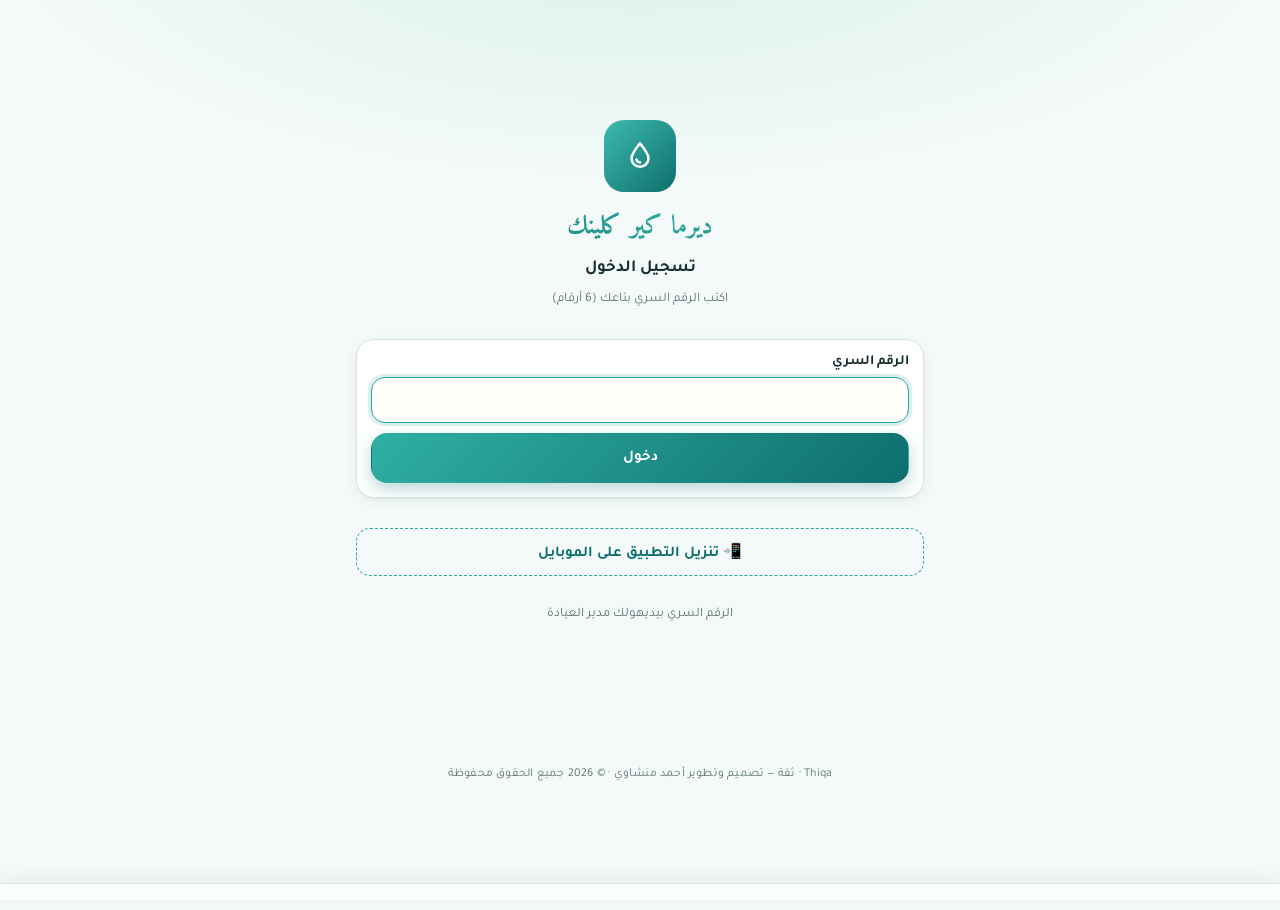
<file: derma-care/index.html>
<!doctype html>
<html lang="ar" dir="rtl">
<head>
<meta charset="utf-8">
<meta name="viewport" content="width=device-width, initial-scale=1, viewport-fit=cover">
<title>ديرما كير</title>
<meta name="theme-color" content="#0E6E6E">
<link rel="manifest" href="manifest.webmanifest">
<link rel="icon" type="image/png" href="icon-192.png">
<link rel="apple-touch-icon" href="apple-touch-icon.png">
<meta name="mobile-web-app-capable" content="yes">
<meta name="apple-mobile-web-app-capable" content="yes">
<meta name="apple-mobile-web-app-title" content="ديرما كير">
<script>
/* بيكلم السيستم على جوجل شيت مباشرة (من غير حسابات جوجل اللي على الموبايل) */
var SHOP_API='https://script.google.com/macros/s/AKfycbx5Uo5xliadL4yWm_vjXugvt8t2MamxVLEI-5Q9DB4IfyMTOmLukdepL1kX0fKGsY2I/exec';
window.google={script:{get run(){var ok=null,bad=null,px;var o={withSuccessHandler:function(f){ok=f;return px},withFailureHandler:function(f){bad=f;return px}};
px=new Proxy(o,{get:function(t,k){if(k in t)return t[k];return function(){var args=Array.prototype.slice.call(arguments);
var tries=0;(function go(){fetch(SHOP_API,{method:'POST',credentials:'omit',redirect:'follow',headers:{'Content-Type':'text/plain;charset=utf-8'},body:JSON.stringify({fn:k,args:args})})
.then(function(r){if(!r.ok)throw new Error('net '+r.status);return r.json()})
.then(function(j){if(j&&j.err!==undefined){if(bad)bad(new Error(j.err))}else if(ok)ok(j?j.ok:null)})
.catch(function(e){if(tries++<1)return setTimeout(go,1200);if(bad)bad(new Error('مفيش اتصال بالسيستم. اتأكد من النت وجرب تاني.'))})})()}}});return px}}};
</script>


<link rel="preconnect" href="https://fonts.googleapis.com">
<link rel="preconnect" href="https://fonts.gstatic.com" crossorigin>
<link href="https://fonts.googleapis.com/css2?family=Amiri:wght@700&family=Tajawal:wght@400;500;700;800&family=IBM+Plex+Sans+Arabic:wght@400;600;700&display=swap" rel="stylesheet">
<script>try{var _t=localStorage.getItem('theme');if(_t==='dark'||(!_t&&matchMedia('(prefers-color-scheme: dark)').matches))document.documentElement.setAttribute('data-theme','dark');if(localStorage.getItem('priv')==='1')document.documentElement.classList.add('priv')}catch(e){}</script>
<style>
/* ============================================================
   Moon Wedding dress — تصميم محسّن (ألوان + خطوط + تنسيق)
   الخطوط: Amiri للعناوين · Tajawal للنصوص والواجهة
   ============================================================ */
:root{
  /* لوحة ألوان عاجي + ذهبي أنيق بلمسة روز */
  --ac:#0E6E6E;          /* ذهبي غامق (اللون الرئيسي) */
  --gold:#2BA59A;
  --gold2:#A9DCD5;
  --ac2:#F7EFDC;
  --bg:#FBF8F2;
  --line:#EBE0C9;
  --line2:#F4EEE1;
  --ink:#2B2318;
  --mute:#7C7060;
  --ink2:#473B29;
  --red:#93403A;   --redbg:#F8E7E3;
  --amb:#7D5413;   --ambbg:#FBF0DB;
  --grn:#1F5C34;   --grnbg:#E2F1E7;
  --blu:#1D4C80;   --blubg:#DFEAF8;
  --org:#8A4A12;   --orgbg:#FCE8D6;
  --gry:#4A5456;   --grybg:#EEECE8;
  /* ظلال وانتقالات */
  --sh:0 1px 2px rgba(74,58,24,.05),0 4px 14px rgba(74,58,24,.06);
  --sh2:0 6px 22px rgba(74,58,24,.13);
  --tr:.18s ease;
  --surface:#fff;--field:#FFFEFB;--soft:#FFF8E6;--soft2:#F7F0E1;--hover:#FBF7EE;--segbg:#F1E7D1;--fline:#E2D6BC;
  --navbg:rgba(255,255,255,.9);--busybg:rgba(251,248,242,.8);--glow:#F6EDDA;--toastbg:#2B2318;--toastfg:#fff;color-scheme:light;
}
*{box-sizing:border-box}
html,body{margin:0;background:var(--bg);color:var(--ink);font-family:'Tajawal','IBM Plex Sans Arabic',Tahoma,sans-serif;font-size:15px;-webkit-tap-highlight-color:transparent}
body{background:radial-gradient(1200px 500px at 50% -10%,var(--glow) 0%,var(--bg) 55%) fixed}
button,input,select,textarea{font:inherit;color:inherit}
.wrap{max-width:600px;margin:0 auto;padding:calc(18px + env(safe-area-inset-top)) 16px 120px}
h1{margin:0;font-size:23px;font-weight:800;letter-spacing:.1px}
h2{margin:0;font-size:17px;font-weight:700}
.sub{font-size:13px;color:var(--mute)}
.row{display:flex;align-items:center;gap:12px}
.between{display:flex;justify-content:space-between;align-items:center;gap:10px}
.col{display:flex;flex-direction:column;gap:2px;min-width:0;flex:1}
.stack{display:flex;flex-direction:column;gap:10px}
.sec{display:flex;flex-direction:column;gap:10px;margin-top:24px}
.card{background:var(--surface);border:1px solid var(--line);border-radius:18px;padding:14px;box-shadow:var(--sh)}
button.card{width:100%;text-align:right;cursor:pointer;transition:transform var(--tr),box-shadow var(--tr),border-color var(--tr)}
button.card:active{transform:scale(.985)}
button.card:hover{border-color:var(--gold2)}
.stats{display:grid;grid-template-columns:repeat(2,minmax(0,1fr));gap:10px;margin-top:16px}
.stat{border-radius:18px;padding:14px;display:flex;flex-direction:column;gap:2px;border:1px solid var(--line);background:var(--surface);text-align:right;cursor:pointer;box-shadow:var(--sh);transition:transform var(--tr),box-shadow var(--tr)}
.stat:active{transform:scale(.98)}
.stat b{font-size:24px;font-weight:800}.stat span{font-size:13px;color:var(--mute)}
.stat.pri{background:linear-gradient(135deg,#2BA59A 0%,#0E6E6E 100%);border-color:transparent;color:#fff;box-shadow:0 6px 16px rgba(14,110,110,.28)}
.stat.pri span{color:#FBF0D6}
.stat.bad{background:var(--redbg);border-color:transparent}.stat.bad b,.stat.bad span{color:var(--red)}
.search{display:flex;align-items:center;gap:10px;background:var(--surface);border:1px solid var(--line);border-radius:16px;padding:0 6px 0 14px;height:50px;margin-top:14px;box-shadow:var(--sh);transition:border-color var(--tr),box-shadow var(--tr)}
.search:focus-within{border-color:var(--gold);box-shadow:0 0 0 3px rgba(43,165,154,.18)}
.search input{border:0;outline:0;background:transparent;flex:1;font-size:15px;min-width:0;height:100%}
.chips{display:flex;gap:8px;flex-wrap:wrap}
.chip{min-height:38px;padding:0 16px;border-radius:999px;border:1px solid var(--line);background:var(--surface);font-size:13px;font-weight:700;color:var(--ink2);cursor:pointer;box-shadow:var(--sh);transition:all var(--tr)}
.chip:active{transform:scale(.96)}
.chip.on{background:linear-gradient(135deg,#2BA59A,#0E6E6E);border-color:transparent;color:#fff}
.tag{font-size:12px;font-weight:700;padding:3px 10px;border-radius:999px;white-space:nowrap;background:var(--grybg);color:var(--gry)}
.t-grn{background:var(--grnbg);color:var(--grn)}.t-amb{background:var(--ambbg);color:var(--amb)}.t-red{background:var(--redbg);color:var(--red)}
.t-blu{background:var(--blubg);color:var(--blu)}.t-org{background:var(--orgbg);color:var(--org)}.t-ac{background:var(--ac2);color:var(--ac)}
.code{font-family:ui-monospace,Menlo,Consolas,monospace;font-size:13px;font-weight:700;color:var(--ac);direction:ltr;unicode-bidi:isolate}
.av{width:46px;height:46px;border-radius:14px;background:linear-gradient(135deg,var(--ac2),#F1E4C8);color:var(--ac);display:flex;align-items:center;justify-content:center;font-weight:700;font-size:13px;flex-shrink:0;direction:ltr}
.ibtn{width:44px;height:44px;border-radius:14px;border:1px solid var(--line);background:var(--surface);display:flex;align-items:center;justify-content:center;flex-shrink:0;cursor:pointer;text-decoration:none;color:var(--ink);box-shadow:var(--sh);transition:all var(--tr)}
.ibtn:active{transform:scale(.94)}
.ibtn.round{border-radius:50%;background:var(--surface)}
.btn{min-height:50px;border-radius:16px;border:1px solid var(--line);background:var(--surface);font-size:15px;font-weight:700;display:flex;align-items:center;justify-content:center;gap:8px;text-decoration:none;color:var(--ink);cursor:pointer;padding:0 12px;text-align:center;box-shadow:var(--sh);transition:all var(--tr)}
.btn:active{transform:scale(.97)}
.btn.pri{background:linear-gradient(135deg,#2FB0A3 0%,#0E6E6E 100%);border-color:transparent;color:#fff;box-shadow:0 6px 16px rgba(14,110,110,.28)}
.btn.wa{background:#1E7E46;border-color:transparent;color:#fff}
.btn.danger{color:var(--red);border-color:#EACCC6;background:var(--surface)}
.btn[disabled]{opacity:.5;cursor:not-allowed}
.grid2{display:grid;grid-template-columns:repeat(2,minmax(0,1fr));gap:10px}
.grid3{display:grid;grid-template-columns:repeat(3,minmax(0,1fr));gap:10px}
.alert{display:flex;gap:10px;align-items:flex-start;background:var(--redbg);border-radius:16px;padding:12px 14px;color:#6E2C26;font-size:14px}
.ok{display:flex;gap:10px;align-items:flex-start;background:var(--grnbg);border-radius:16px;padding:12px 14px;color:var(--grn);font-size:14px}
.kv{display:flex;justify-content:space-between;gap:10px;padding:9px 0;border-bottom:1px solid var(--line2);font-size:14px}.kv:last-child{border-bottom:0}
.kv b{font-weight:700}
label.f{display:flex;flex-direction:column;gap:6px;font-size:14px;font-weight:700}
.f input,.f select,.f textarea{min-height:46px;border-radius:14px;border:1px solid var(--fline);background:var(--field);padding:0 12px;font-size:15px;font-weight:400;width:100%;transition:border-color var(--tr),box-shadow var(--tr)}
.f input:focus,.f select:focus,.f textarea:focus{outline:none;border-color:var(--gold);box-shadow:0 0 0 3px rgba(43,165,154,.16)}
.f textarea{padding:10px 12px;resize:vertical}
.seg{display:grid;grid-template-columns:repeat(2,minmax(0,1fr));background:var(--segbg);border-radius:14px;padding:4px;gap:4px}
.seg button{height:42px;border-radius:11px;border:0;background:transparent;font-weight:700;color:var(--ink2);cursor:pointer;transition:all var(--tr)}
.seg button.on{background:var(--surface);color:var(--ink);box-shadow:var(--sh)}
.crow{display:flex;align-items:center;gap:10px;padding:12px 0;border-bottom:1px solid var(--line2)}.crow:last-child{border-bottom:0}
.lnk{background:none;border:0;padding:0;text-align:right;cursor:pointer;color:inherit}
nav.bar{position:fixed;bottom:0;left:0;right:0;background:var(--navbg);backdrop-filter:blur(14px);-webkit-backdrop-filter:blur(14px);border-top:1px solid var(--line);padding:6px 6px calc(10px + env(safe-area-inset-bottom));display:grid;grid-template-columns:repeat(5,minmax(0,1fr));z-index:10;box-shadow:0 -4px 18px rgba(74,58,24,.07)}
nav.bar button{background:none;border:0;display:flex;flex-direction:column;align-items:center;gap:3px;min-height:52px;justify-content:center;font-size:11.5px;color:var(--mute);cursor:pointer;border-radius:12px;transition:color var(--tr)}
nav.bar button.on{color:var(--ac);font-weight:700}
.fab{position:fixed;left:18px;bottom:90px;height:56px;padding:0 20px;border-radius:28px;background:linear-gradient(135deg,#33B5A7 0%,#0E6E6E 100%);color:#fff;border:0;display:flex;align-items:center;gap:8px;font-weight:700;box-shadow:0 8px 22px rgba(14,90,90,.35);z-index:11;cursor:pointer;transition:transform var(--tr),box-shadow var(--tr)}
.fab:active{transform:scale(.95)}
.empty{text-align:center;color:var(--mute);padding:22px 8px;font-size:14px}
.money{font-variant-numeric:tabular-nums}
#toast{position:fixed;bottom:100px;left:50%;transform:translateX(-50%);background:var(--toastbg);color:var(--toastfg);padding:10px 18px;border-radius:20px;font-size:14px;display:none;z-index:40;max-width:90%;text-align:center;box-shadow:var(--sh2)}
#busy{position:fixed;inset:0;background:var(--busybg);backdrop-filter:blur(3px);display:none;align-items:center;justify-content:center;z-index:30;font-weight:700;color:var(--ac)}
.sheet{position:fixed;inset:0;background:rgba(43,35,24,.45);backdrop-filter:blur(2px);z-index:25;display:flex;align-items:flex-end;justify-content:center}
.sheet .panel{background:var(--surface);border-radius:24px 24px 0 0;padding:18px 16px calc(18px + env(safe-area-inset-bottom));width:100%;max-width:600px;max-height:88vh;overflow:auto;box-shadow:0 -10px 40px rgba(43,35,24,.2)}
.pick{max-height:260px;overflow:auto;border:1px solid var(--line);border-radius:14px}
.pick button{display:flex;width:100%;text-align:right;gap:10px;align-items:center;padding:10px 12px;border:0;border-bottom:1px solid var(--line2);background:var(--surface);cursor:pointer}
.pick button:last-child{border-bottom:0}
.pick button:hover{background:var(--hover)}
.brand{display:flex;align-items:center;gap:10px}.brand .logo{width:42px;height:42px;border-radius:14px;background:linear-gradient(135deg,#5CCABD 0%,#0E6E6E 100%);display:flex;align-items:center;justify-content:center;flex-shrink:0;box-shadow:0 3px 10px rgba(14,110,110,.3)}
h1.gold{background:linear-gradient(90deg,#0E6E6E,#2BA59A 55%,#0E6E6E);-webkit-background-clip:text;background-clip:text;color:transparent;font-family:'Amiri',Georgia,'Times New Roman',serif;letter-spacing:.3px}
.qty{font-size:20px;font-weight:800;font-variant-numeric:tabular-nums}
.av{position:relative;overflow:hidden}.av img{position:absolute;inset:0;width:100%;height:100%;object-fit:cover;background:var(--ac2)}
.hero{display:block;width:100%;aspect-ratio:3/4;max-height:420px;object-fit:cover;border-radius:18px;border:1px solid var(--line);background:var(--ac2);box-shadow:var(--sh)}
.seg.s4{grid-template-columns:repeat(4,minmax(0,1fr))}.seg.s4 button{font-size:13px;padding:0 2px}
.kpis{display:grid;grid-template-columns:repeat(2,minmax(0,1fr));gap:10px}
.kpi{background:var(--surface);border:1px solid var(--line);border-radius:16px;padding:12px;display:flex;flex-direction:column;gap:2px;min-width:0;box-shadow:var(--sh)}
.kpi span{font-size:12.5px;color:var(--mute)}.kpi b{font-size:19px;font-weight:800;font-variant-numeric:tabular-nums}.kpi i{font-style:normal;font-size:12px;font-weight:600}
.up{color:var(--grn)}.dn{color:var(--red)}
.chart{background:var(--surface);border:1px solid var(--line);border-radius:18px;padding:12px 10px 8px;box-shadow:var(--sh)}
.chart svg{display:block;width:100%;height:auto;direction:ltr}
.chart .tip{min-height:22px;font-size:13px;font-weight:600;color:var(--ink2);text-align:center;margin-top:4px}
.lgd{display:flex;gap:14px;justify-content:center;font-size:12.5px;color:var(--mute);margin-top:6px}.lgd i{display:inline-block;width:10px;height:10px;border-radius:3px;margin-left:5px;vertical-align:-1px}
.hb{display:flex;align-items:center;gap:8px;padding:6px 0;font-size:13.5px}.hb .l{width:38%;min-width:0;overflow:hidden;text-overflow:ellipsis;white-space:nowrap}.hb .t{flex:1;height:12px;background:var(--line2);border-radius:6px;overflow:hidden}.hb .t div{height:100%;background:linear-gradient(90deg,#2BA59A,#0E6E6E);border-radius:6px}.hb .v{min-width:74px;text-align:left;font-weight:700;font-variant-numeric:tabular-nums}
details.tbl{margin-top:6px;font-size:13px}details.tbl summary{cursor:pointer;color:var(--ac);font-weight:600;padding:6px 0}
details.tbl table{width:100%;border-collapse:collapse}details.tbl td,details.tbl th{padding:5px 4px;border-bottom:1px solid var(--line2);text-align:right}details.tbl td.n{text-align:left;font-variant-numeric:tabular-nums}
.rec{background:var(--surface);border:1px solid var(--line);border-right:4px solid var(--gold);border-radius:14px;padding:10px 12px;box-shadow:var(--sh)}.rec.p1{border-right-color:#B4473C}.rec.p3{border-right-color:#2E7D4F}
.rec b{display:block;margin-bottom:2px}.rec span{font-size:13.5px;color:var(--ink2)}
.ai{background:var(--soft);border:1px solid var(--gold2);border-radius:16px;padding:12px 14px;white-space:pre-wrap;line-height:1.8;font-size:14px}
.st .kv.tot{font-weight:700;border-top:2px solid var(--line)}
.stars{color:#2BA59A;letter-spacing:1px;font-size:15px;white-space:nowrap}.stars.low{color:var(--red)}
.rate{display:flex;gap:4px}.rate button{width:44px;height:44px;border:1px solid var(--line);border-radius:14px;background:var(--surface);font-size:22px;color:#BFDCD7;cursor:pointer;transition:all var(--tr)}.rate button.on{color:#2BA59A;border-color:var(--gold2);background:var(--soft)}
.del{width:36px;height:36px;border-radius:12px;border:1px solid #EACCC6;background:var(--surface);color:var(--red);display:flex;align-items:center;justify-content:center;flex-shrink:0;cursor:pointer}
.guide{--acc:var(--ac);--accbg:var(--ac2);--surface:#fff;--gold2:#2BA59A;--staffbg:#DDEEF2;display:flex;flex-direction:column;gap:18px;margin-top:14px}
.guide.staff{--acc:#1D5E73;--accbg:#DDEEF2}
.guide h2,.guide h3{margin:0;line-height:1.4}
.guide .hub{align-self:center;display:flex;flex-direction:column;align-items:center;background:linear-gradient(135deg,#2BA59A,#0E6E6E);color:#fff;border-radius:999px;padding:12px 26px;text-align:center;box-shadow:0 4px 12px rgba(14,110,110,.25)}
.guide .hub b{font-size:18px}.guide .hub span{font-size:12.5px;opacity:.9}
.guide .trunk{width:2px;height:18px;background:var(--acc);align-self:center;margin:-18px auto 0}
.guide .branches{display:grid;grid-template-columns:1fr;gap:14px;border-top:2px solid var(--acc);padding-top:18px}
.guide .branch{background:var(--surface);border:1px solid var(--line);border-radius:18px;padding:12px 14px 8px;position:relative;display:flex;flex-direction:column;gap:6px;min-width:0;box-shadow:var(--sh)}
.guide .branch::before{content:"";position:absolute;top:-19px;right:26px;width:2px;height:18px;background:var(--acc)}
.guide .bh{display:flex;align-items:center;gap:10px}
.guide .node{width:34px;height:34px;border-radius:50%;background:var(--accbg);color:var(--acc);display:flex;align-items:center;justify-content:center;flex-shrink:0}
.guide .bh h3{font-size:16px}.guide .bh small{display:block;color:var(--mute);font-size:12px;font-weight:400}
.guide .leaves{list-style:none;margin:0;padding:0 14px 0 0;border-right:2px solid var(--accbg);display:flex;flex-direction:column;gap:2px}
.guide .leaf{position:relative}.guide .leaf::before{content:"";position:absolute;right:-15px;top:16px;width:10px;height:2px;background:var(--accbg)}
.guide .leaf summary{cursor:pointer;list-style:none;padding:6px 8px;border-radius:8px;font-weight:600;display:flex;gap:6px;align-items:baseline;min-height:36px}
.guide .leaf summary::-webkit-details-marker{display:none}
.guide .leaf summary::after{content:"+";margin-inline-start:auto;color:var(--acc);font-weight:700}.guide .leaf[open] summary::after{content:"−"}
.guide .leaf .how{padding:2px 8px 8px;font-size:14px;line-height:1.8}.guide .leaf .how ol,.guide .leaf .how ul{margin:2px 0;padding-right:18px}
.guide .plain{padding:5px 8px;font-weight:600;font-size:14px}
.guide .tag{font-size:11px}.guide .t-new{background:var(--grnbg);color:var(--grn)}.guide .t-no{background:var(--redbg);color:var(--red)}.guide .t-auto{background:var(--accbg);color:var(--acc)}
.guide kbd{font-family:inherit;font-size:13px;background:var(--accbg);color:var(--acc);border-radius:6px;padding:0 6px;font-weight:700}
.guide .cycle{background:var(--surface);border:1px solid var(--line);border-radius:18px;padding:14px;box-shadow:var(--sh)}.guide .cycle h2{font-size:17px;margin-bottom:10px}
.guide .steps{display:grid;grid-template-columns:repeat(2,minmax(0,1fr));gap:8px;counter-reset:s;list-style:none;margin:0;padding:0}
.guide .steps li{counter-increment:s;background:var(--bg);border-radius:14px;padding:10px 12px;position:relative;font-size:13px;line-height:1.7}
.guide .steps li b{display:block;font-size:14px}.guide .steps li::before{content:counter(s);position:absolute;top:8px;left:10px;color:var(--gold2);font-weight:700}
.guide .note{background:var(--accbg);border-radius:16px;padding:12px 14px;font-size:14px;line-height:1.8;margin:0}
@media print{nav.bar,.fab,.noprint,#inst{display:none!important}.wrap{padding:0;max-width:none}body{background:var(--surface)}.card,.rec,.kpi{break-inside:avoid}}
.aifab{position:fixed;right:18px;bottom:90px;width:56px;height:56px;border-radius:28px;background:linear-gradient(135deg,#4A7FB8,#2A4E7C);border:0;display:none;align-items:center;justify-content:center;box-shadow:0 8px 22px rgba(35,58,95,.35);z-index:11;cursor:pointer}
.aibox{display:flex;flex-direction:column;gap:10px;min-height:60vh}.ailog{flex:1;overflow-y:auto;max-height:55vh;display:flex;flex-direction:column;gap:8px;padding:4px}
.aim{max-width:85%;padding:10px 12px;border-radius:14px;line-height:1.6;font-size:15px}.aim.a{align-self:flex-start;background:var(--soft2)}.aim.u{align-self:flex-end;background:#4A7FB8;color:#fff}
.aicard{border:1.5px solid #2BA59A;border-radius:16px;padding:12px;background:var(--surface);box-shadow:var(--sh)}.aiin{display:flex;gap:8px;align-items:flex-end}.aiin textarea{flex:1;resize:none;border:1px solid var(--fline);border-radius:12px;padding:10px;font:inherit}
:focus-visible{outline:2px solid var(--gold);outline-offset:2px}

/* ===== إضافات الإصدار 9 ===== */
.seg.s5{grid-template-columns:repeat(5,minmax(0,1fr))}.seg.s5 button{font-size:12px;padding:0 2px}
.gal{display:flex;gap:8px;margin-top:8px;overflow-x:auto;padding-bottom:2px}
.gal button{position:relative;width:70px;height:70px;border-radius:14px;overflow:hidden;border:2px solid var(--line);padding:0;flex-shrink:0;background:var(--ac2);cursor:pointer}
.gal img{width:100%;height:100%;object-fit:cover;display:block}
.lb{position:fixed;inset:0;background:rgba(20,16,10,.94);z-index:60;display:flex;flex-direction:column;align-items:center;justify-content:center;gap:14px;padding:16px;animation:fadeIn .18s ease}
.lb img{max-width:100%;max-height:78vh;border-radius:14px;object-fit:contain;box-shadow:0 10px 40px rgba(0,0,0,.5);user-select:none;-webkit-user-drag:none}
.lb .lbx{position:absolute;top:calc(12px + env(safe-area-inset-top));left:12px;width:46px;height:46px;border-radius:50%;border:0;background:rgba(255,255,255,.14);color:#fff;font-size:26px;cursor:pointer}
.lb .lbn{display:flex;align-items:center;gap:18px;color:#F3E6C4;font-weight:700}
.lb .lbn button{width:48px;height:48px;border-radius:50%;border:1px solid rgba(255,255,255,.25);background:rgba(255,255,255,.08);color:#fff;font-size:22px;cursor:pointer}
@keyframes fadeIn{from{opacity:0}to{opacity:1}}
@keyframes aiFloat{0%,100%{transform:translateY(0)}50%{transform:translateY(-4px)}}
@keyframes aiRing{0%{box-shadow:0 0 0 0 rgba(74,127,184,.45),0 8px 22px rgba(35,58,95,.35)}100%{box-shadow:0 0 0 14px rgba(74,127,184,0),0 8px 22px rgba(35,58,95,.35)}}
.aifab{touch-action:none;user-select:none;animation:aiFloat 3.2s ease-in-out infinite,aiRing 2.6s ease-out infinite;transition:transform .15s ease}
.aifab.drag{animation:none;transform:scale(1.12);opacity:.92;cursor:grabbing}
.aifab:active{transform:scale(.94)}
.aiin .ibtn.rec{background:var(--redbg);border-color:#EACCC6;color:var(--red);animation:aiRing 1.2s ease-out infinite}
.hbtn{position:relative}.badge{position:absolute;top:-5px;left:-5px;min-width:19px;height:19px;padding:0 5px;border-radius:999px;background:var(--red);color:#fff;font-size:11px;font-weight:800;display:flex;align-items:center;justify-content:center;box-shadow:0 0 0 2px #fff}
.chat{display:flex;flex-direction:column;gap:8px;margin-top:12px;max-height:62vh;overflow-y:auto;padding:4px 2px}
.bub{max-width:82%;padding:9px 12px;border-radius:16px;line-height:1.65;font-size:15px;box-shadow:var(--sh);word-wrap:break-word;white-space:pre-wrap}
.bub.me{align-self:flex-start;background:linear-gradient(135deg,#F3E2B8,#E9D29A);border-bottom-right-radius:6px}
.bub.o{align-self:flex-end;background:var(--surface);border:1px solid var(--line);border-bottom-left-radius:6px}
.bub small{display:block;font-size:11px;color:var(--mute);margin-top:2px}
.chatin{position:sticky;bottom:calc(76px + env(safe-area-inset-bottom));display:flex;gap:8px;align-items:flex-end;margin-top:10px;background:var(--bg);padding:8px 0}
.chatin textarea{flex:1;resize:none;border:1px solid var(--fline);border-radius:14px;padding:10px 12px;font:inherit;background:var(--field);min-height:46px}
.perms{display:grid;grid-template-columns:1fr;gap:6px}.perms label{display:flex;align-items:center;gap:10px;padding:8px 10px;border:1px solid var(--line2);border-radius:12px;font-weight:600;font-size:14px;background:var(--field)}
.perms input{width:20px;height:20px;accent-color:var(--ac)}
.pill{display:inline-flex;align-items:center;gap:6px;font-size:12.5px;font-weight:700;padding:5px 12px;border-radius:999px;background:var(--ac2);color:var(--ac);border:1px solid var(--gold2);cursor:pointer}
.tot{background:linear-gradient(135deg,var(--soft),var(--soft2));border:1px solid var(--gold2);color:var(--ink)}
.kv.tot{border-radius:12px;padding:10px;margin:4px 0}
.kv b{white-space:nowrap}
h1{font-family:'Tajawal','IBM Plex Sans Arabic',sans-serif}
.card,.stat,.kpi,.chart,.btn,.chip{will-change:auto}

/* ===== الوضع الليلي ===== */
:root[data-theme="dark"]{
  --ac:#E0BA62;--gold:#C9A24A;--gold2:#6B5628;--ac2:#2C2416;--bg:#13100B;--line:#352C1F;--line2:#29221A;--ink:#F4ECDD;--mute:#A99B85;--ink2:#DACDB6;
  --red:#F2A79E;--redbg:#3B201C;--amb:#EAC37B;--ambbg:#382B15;--grn:#93D6A7;--grnbg:#16301F;--blu:#A3C6F2;--blubg:#16253A;--org:#F1B47D;--orgbg:#392515;--gry:#C4BEB2;--grybg:#29261F;
  --surface:#1D1812;--field:#17130E;--soft:#2A2217;--soft2:#2A2217;--hover:#262016;--segbg:#2A2318;--fline:#3E3424;
  --navbg:rgba(24,20,14,.92);--busybg:rgba(19,16,11,.8);--glow:#2A2114;--toastbg:#F4ECDD;--toastfg:#1D1812;
  --sh:0 1px 2px rgba(0,0,0,.35),0 6px 18px rgba(0,0,0,.28);--sh2:0 8px 26px rgba(0,0,0,.5);color-scheme:dark}
:root[data-theme="dark"] .alert{color:var(--red)}
:root[data-theme="dark"] .bub.me{background:linear-gradient(135deg,#4A3A1C,#5C4720);color:#F8EBD0}
:root[data-theme="dark"] .hero,:root[data-theme="dark"] .av{background:#2C2416}
:root[data-theme="dark"] .chart svg text{fill:#B9AC95}
:root[data-theme="dark"] .ai{background:#2A2217}
:root[data-theme="dark"] .btn.danger{border-color:#5A2E28}
:root[data-theme="dark"] .del{border-color:#5A2E28;background:var(--surface)}
:root[data-theme="dark"] .badge{box-shadow:0 0 0 2px var(--bg)}
:root[data-theme="dark"] .guide .branch,:root[data-theme="dark"] .guide .cycle{background:var(--surface)}
:root[data-theme="dark"] input[type=date]{color-scheme:dark}
/* ===== تصميم الإصدار 10 ===== */
.top{display:flex;align-items:center;justify-content:space-between;gap:10px}
.top .brand{min-width:0;flex:1}
.top .brand .col{min-width:0}
.top h1.gold{font-size:22px;line-height:1.25;direction:ltr;text-align:right;white-space:nowrap;overflow:hidden;text-overflow:ellipsis}
.top .brand .tagl{font-size:11.5px;letter-spacing:.6px;color:var(--mute);font-weight:500}
.acts{display:flex;gap:6px;flex-shrink:0}
.acts{gap:4px}.acts .ibtn{width:38px;height:38px}
.hello{margin-top:14px;display:flex;align-items:center;justify-content:space-between;gap:8px}.hello .col{min-width:0}
.hello b{font-size:17px;font-weight:800;display:block;white-space:nowrap;overflow:hidden;text-overflow:ellipsis}
.hello .sub{font-size:13px}
.hello .datechip{flex-shrink:0;display:flex;flex-direction:column;align-items:center;justify-content:center;min-width:58px;padding:6px 10px;border-radius:16px;background:var(--surface);border:1px solid var(--line);box-shadow:var(--sh)}
.hello .datechip b{font-size:20px;line-height:1;color:var(--ac)}.hello .datechip span{font-size:11px;color:var(--mute)}
.stat{position:relative;overflow:hidden}
.stat::after{content:"";position:absolute;inset:auto -20px -30px auto;width:80px;height:80px;border-radius:50%;background:radial-gradient(circle,rgba(43,165,154,.14),transparent 70%);pointer-events:none}
.sec h2{position:relative;padding-inline-start:12px}
.sec h2::before{content:"";position:absolute;right:0;top:50%;transform:translateY(-50%);width:4px;height:16px;border-radius:2px;background:linear-gradient(180deg,var(--gold),var(--ac))}
nav.bar button{position:relative}
nav.bar button.on::before{content:"";position:absolute;top:2px;left:50%;transform:translateX(-50%);width:44px;height:30px;border-radius:12px;background:var(--ac2);z-index:-1}
nav.bar button svg{position:relative}
.dgrid{display:grid;grid-template-columns:repeat(2,minmax(0,1fr));gap:12px}
.dcard{display:flex;flex-direction:column;background:var(--surface);border:1px solid var(--line);border-radius:20px;overflow:hidden;box-shadow:var(--sh);cursor:pointer;text-align:right;padding:0;transition:transform var(--tr),box-shadow var(--tr)}
.dcard:active{transform:scale(.98)}
.dcard .ph{position:relative;aspect-ratio:3/4;background:linear-gradient(160deg,var(--ac2),var(--soft2));display:flex;align-items:center;justify-content:center;color:var(--gold)}
.dcard .ph img{position:absolute;inset:0;width:100%;height:100%;object-fit:cover}
.dcard .ph .tag{position:absolute;top:10px;right:10px;box-shadow:0 2px 8px rgba(0,0,0,.12)}
.dcard .ph .pc{position:absolute;bottom:8px;left:8px;background:rgba(20,16,10,.62);color:#fff;font-size:11px;font-weight:700;padding:2px 8px;border-radius:999px;backdrop-filter:blur(4px)}
.dcard .in{padding:10px 12px 12px;display:flex;flex-direction:column;gap:2px;min-width:0}
.dcard .in b{font-size:14.5px;line-height:1.4;display:-webkit-box;-webkit-line-clamp:2;-webkit-box-orient:vertical;overflow:hidden}
.dcard .in .pr{font-weight:800;color:var(--ac);font-size:14px;margin-top:2px}
.pick button .col{gap:1px}
#ptr{position:fixed;top:0;left:50%;transform:translate(-50%,-60px);z-index:45;width:44px;height:44px;border-radius:50%;background:var(--surface);box-shadow:var(--sh2);display:flex;align-items:center;justify-content:center;color:var(--ac);transition:transform .2s ease;pointer-events:none}
#ptr.spin svg{animation:spin .8s linear infinite}
@keyframes spin{to{transform:rotate(360deg)}}
.dev{text-align:center;font-size:12px;color:var(--mute);margin:26px 8px 6px;line-height:1.7;letter-spacing:.2px}
/* وضع الخصوصية: إخفاء الأرصدة */
html.priv .money,html.priv .kpi b,html.priv .hb .v,html.priv .chart svg text,html.priv .chart .tip,html.priv details.tbl td.n{filter:blur(7px);user-select:none;transition:filter .2s}
html.priv .stat b.money{filter:blur(9px)}

/* ===== ديرما كير ===== */
:root{--ac:#0E6E6E;--gold:#2BA59A;--gold2:#A9DCD5;--ac2:#E2F3F1;--bg:#F4FAF9;--line:#D4E7E3;--line2:#E7F2F0;--ink:#15302E;--mute:#5D7471;--ink2:#23403C;--soft:#EBF7F5;--soft2:#E0F0ED;--hover:#EDF7F5;--segbg:#DAEDE9;--fline:#C3DDD8;--glow:#D9F0EB;--toastbg:#15302E}
:root[data-theme="dark"]{--ac:#5ED0C1;--gold:#3AB2A4;--gold2:#22504A;--ac2:#12302C;--bg:#0B1514;--line:#1E3532;--line2:#172A27;--ink:#E3F3F0;--mute:#91AEA9;--ink2:#C5DDD9;--soft:#11302B;--soft2:#0F2724;--hover:#14302C;--segbg:#15302C;--fline:#24423E;--glow:#12302B;--surface:#111E1C;--field:#13211F}
:root[data-theme="dark"] .hero,:root[data-theme="dark"] .av{background:#12302C}
:root{--navbg:rgba(250,255,254,.92)}:root[data-theme="dark"]{--navbg:rgba(14,27,25,.94)}
:root[data-theme="dark"] .ai{background:#10302B}
:root[data-theme="dark"] .bub.me{background:linear-gradient(135deg,#0F4F48,#136059);color:#E8FFFB}
.search:focus-within,.f input:focus,.f select:focus,.f textarea:focus{box-shadow:0 0 0 3px rgba(43,165,154,.18)}
.slots{display:grid;grid-template-columns:repeat(auto-fill,minmax(92px,1fr));gap:8px}
.slot{display:flex;flex-direction:column;align-items:center;justify-content:center;gap:2px;min-height:52px;padding:6px;border-radius:12px;border:1px solid var(--line);background:var(--surface);color:var(--ink);font:inherit;font-size:13px;font-weight:700;cursor:pointer;text-align:center}
.slot small{font-size:11px;font-weight:500;color:var(--mute);max-width:100%;overflow:hidden;text-overflow:ellipsis;white-space:nowrap}
.slot.free{border-style:dashed;border-color:var(--gold);color:var(--ac)}
.slot.free.on{background:var(--ac);color:#fff;border-style:solid}
.slot.busy{grid-column:span 2;align-items:flex-start;background:var(--blubg);border-color:transparent;color:var(--blu)}
.slot.busy b{font-size:14px;max-width:100%;overflow:hidden;text-overflow:ellipsis;white-space:nowrap}
.slot.busy.in{background:var(--orgbg);color:var(--org)}.slot.busy.done{background:var(--grnbg);color:var(--grn)}
.slot.past{opacity:.35;cursor:default;border-style:dashed}
.vph{display:grid;grid-template-columns:1fr 1fr;gap:10px;margin-top:8px}
.vph .gal,.f .gal{display:flex;flex-wrap:wrap;gap:6px;margin:6px 0}
.vph .gal img,.f .gal img{width:64px;height:64px;object-fit:cover;border-radius:10px;background:var(--soft2);display:block}
.vph .gal button,.f .gal button{padding:0;border:0;background:none;cursor:pointer}
</style>
</head>
<body>
<div id="app" class="wrap"><div class="empty">جاري التحميل...</div></div>
<button class="fab" id="fab" onclick="startBooking()"><svg aria-hidden="true" width="20" height="20" viewBox="0 0 24 24" fill="none" stroke="#fff" stroke-width="2.4" stroke-linecap="round"><path d="M12 5v14M5 12h14"/></svg>موعد جديد</button>
<nav class="bar" id="nav"></nav>
<div id="sheetHost"></div>
<div id="ptr" aria-hidden="true"><svg width="22" height="22" viewBox="0 0 24 24" fill="none" stroke="currentColor" stroke-width="2" stroke-linecap="round"><path d="M21 12a9 9 0 1 1-3-6.7L21 8"/><path d="M21 3v5h-5"/></svg></div><div id="toast" role="status"></div><div id="busy">جاري الحفظ...</div>
<input type="file" id="photoFile" accept="image/*" style="display:none" onchange="photoPicked(this)">
<input type="file" id="vphFile" accept="image/*" multiple style="display:none" onchange="vphPicked(this);this.value=''">
<input type="file" id="vfFile" accept="image/*" multiple style="display:none" onchange="vfPicked(this);this.value=''">
<input type="file" id="scanFile" accept="image/*" capture="environment" style="display:none" onchange="scanPicked(this)">
<script>
/* ============================ المحرك المالي ============================
 * نفس الكود ده شغال في السيستم (التقرير الشهري والإيميل) وفي التطبيق (لوحة المؤشرات والتقرير).
 * بياخد البيانات (حجوزات، مدفوعات، مصروفات، فساتين، عملاء، مخزن) ويطلع:
 * قائمة الدخل، التدفقات النقدية، المركز المالي، المؤشرات، والتوصيات.
 */
var FIN_SUPP = 'مشتريات من موردين', FIN_COMM = 'عمولات الموظفين', FIN_DRESS_BUY = '__none__', FIN_CANCEL = 'ملغي', FIN_BOOKED = 'محجوز', FIN_OUT = 'حضر';
function finMo_(s) { return s ? String(s).slice(0, 7) : ''; }
function finAddM_(m, n) { var p = m.split('-'), d = new Date(+p[0], +p[1] - 1 + n, 1); return d.getFullYear() + '-' + ('0' + (d.getMonth() + 1)).slice(-2); }
function finDiffM_(a, b) { var x = a.split('-'), y = b.split('-'); return (+y[0] - +x[0]) * 12 + (+y[1] - +x[1]); }
function finDaysIn_(m) { var p = m.split('-'); return new Date(+p[0], +p[1], 0).getDate(); }
function finDate_(s) { var p = String(s).split('-'); return new Date(+p[0], +p[1] - 1, +p[2]); }
function finAddD_(s, n) { var d = finDate_(s); d.setDate(d.getDate() + n); return d.getFullYear() + '-' + ('0' + (d.getMonth() + 1)).slice(-2) + '-' + ('0' + d.getDate()).slice(-2); }
function finR_(x) { return Math.round((Number(x) || 0) * 100) / 100; }
function finPct_(a, b) { return b ? a / b : 0; }
var FIN_MONTHS = ['يناير', 'فبراير', 'مارس', 'أبريل', 'مايو', 'يونيو', 'يوليو', 'أغسطس', 'سبتمبر', 'أكتوبر', 'نوفمبر', 'ديسمبر'];
function finMonthName_(m) { var p = m.split('-'); return FIN_MONTHS[+p[1] - 1] + ' ' + p[0]; }

// تجهيز البيانات مرة واحدة (فهارس) علشان الحسابات تبقى سريعة
function finPrep_(D, opt) {
  opt = opt || {};
  var P = { D: D, dep: Math.max(1, Math.round(Number(opt.depMonths) || 24)), open: Number(opt.openingCash) || 0, today: D.today, tm: finMo_(D.today) };
  var payBy = {};
  (D.payments || []).forEach(function (p) { (payBy[p.bk] = payBy[p.bk] || []).push(p); });
  P.payBy = payBy;
  var start = P.tm;
  function seen(s) { var m = finMo_(s); if (m && m < start) start = m; }
  (D.payments || []).forEach(function (p) { seen(p.date); });
  (D.expenses || []).forEach(function (e) { seen(e.date); });
  (D.bookings || []).forEach(function (b) { seen(b.created); seen(b.pickup); });
  (D.assets || []).forEach(function (a) { seen(a.date); });
  (D.ledger || []).forEach(function (l) { seen(l.date); });
  P.start = start;
  // الأصول اللي بتتهلك: الفساتين (من تاريخ الشراء) + التجهيزات (من تاريخ المصروف)
  P.assets = [];
  (D.dresses || []).forEach(function (d) { if (d.cost > 0) P.assets.push({ kind: 'dress', cost: d.cost, start: finMo_(d.bought) || start }); });
  (D.expenses || []).forEach(function (e) { if (e.ctype === 'رأسمالي' && e.cat !== FIN_DRESS_BUY && e.amount > 0) P.assets.push({ kind: 'equip', cost: e.amount, start: finMo_(e.date) }); });
  (D.assets || []).forEach(function (a) { if (a.cost > 0) P.assets.push({ kind: 'equip', cost: a.cost, start: finMo_(a.date) || start, dep: a.life }); });
  return P;
}
function finDepIn_(P, m, kind) { // إهلاك الشهر
  var s = 0;
  P.assets.forEach(function (a) { if (kind && a.kind !== kind) return; var L = a.dep || P.dep, k = finDiffM_(a.start, m); if (k >= 0 && k < L) s += a.cost / L; });
  return s;
}
function finNbv_(P, m, kind) { // صافي القيمة الدفترية آخر الشهر
  var s = 0;
  P.assets.forEach(function (a) { if (a.kind !== kind) return; var L = a.dep || P.dep, k = finDiffM_(a.start, m); if (k < 0) return; s += a.cost - Math.min(L, k + 1) * a.cost / L; });
  return s;
}

// قائمة الدخل لشهر
function finIncome_(P, m) {
  var D = P.D, I = { rev: 0, gross: 0, disc: 0, kept: 0, comm: 0, fixed: 0, variable: 0, capex: 0, commPaid: 0, count: 0, cancels: 0, all: 0, byCat: {}, byType: {}, byStaff: {} };
  var typeOf = {}; (D.dresses || []).forEach(function (d) { typeOf[d.code] = d.type || 'أخرى'; });
  (D.bookings || []).forEach(function (b) {
    if (finMo_(b.pickup) !== m) return;
    I.all++;
    if (finVoid_(b)) { I.cancels++; if (b.paid > 0) I.kept += b.paid; return; }
    I.count++; I.rev += b.net; I.gross += b.price; I.disc += b.discount || 0;
    var t = typeOf[b.dress] || 'أخرى'; I.byType[t] = (I.byType[t] || 0) + b.net;
    if (b.staff) { var s = I.byStaff[b.staff] = I.byStaff[b.staff] || { n: 0, v: 0, c: 0 }; s.n++; s.v += b.net; }
  });
  // العمولة بتتحسب في شهر الحجز نفسه
  (D.bookings || []).forEach(function (b) {
    if (finMo_(b.created) !== m || !b.commission) return;
    I.comm += b.commission;
    if (b.staff) { var s = I.byStaff[b.staff] = I.byStaff[b.staff] || { n: 0, v: 0, c: 0 }; s.c += b.commission; }
  });
  (D.ledger || []).forEach(function (l) {
    if (finMo_(l.date) !== m || l.ptype !== 'مورد' || l.move !== 'فاتورة') return;
    I.variable += l.amount; I.byCat[FIN_SUPP] = (I.byCat[FIN_SUPP] || 0) + l.amount;
  });
  (D.expenses || []).forEach(function (e) {
    if (finMo_(e.date) !== m) return;
    if (e.cat === FIN_COMM) { I.commPaid += e.amount; return; }
    if (e.ctype === 'رأسمالي') { I.capex += e.amount; return; }
    if (e.ctype === 'ثابت') I.fixed += e.amount; else I.variable += e.amount;
    I.byCat[e.cat] = (I.byCat[e.cat] || 0) + e.amount;
  });
  I.depDress = finDepIn_(P, m, 'dress'); I.depEquip = finDepIn_(P, m, 'equip'); I.dep = I.depDress + I.depEquip;
  I.totalRev = I.rev + I.kept;
  I.contrib = I.totalRev - I.variable - I.comm;          // هامش المساهمة
  I.op = I.contrib - I.fixed - I.dep;                     // صافي الربح
  I.margin = finPct_(I.op, I.totalRev);
  I.avg = finPct_(I.rev, I.count);
  I.discRate = finPct_(I.disc, I.gross);
  I.cancelRate = finPct_(I.cancels, I.all);
  var cr = finPct_(I.contrib, I.totalRev);
  I.breakEven = cr > 0 ? (I.fixed + I.dep) / cr : 0;
  return I;
}

// التدفقات النقدية لشهر
function finCash_(P, m) {
  var D = P.D, C = { open: P.open, dep: 0, pay: 0, refund: 0, inflow: 0, fixed: 0, variable: 0, comm: 0, capex: 0, byMethod: {} };
  (D.payments || []).forEach(function (p) {
    var pm = finMo_(p.date);
    if (pm < m) { C.open += p.net; return; }
    if (pm !== m) return;
    if (p.type === 'مرتجع للمريض') C.refund += -p.net; else if (p.type === 'عربون') C.dep += p.net; else C.pay += p.net;
    var k = p.method || 'كاش'; C.byMethod[k] = (C.byMethod[k] || 0) + p.net;
  });
  (D.expenses || []).forEach(function (e) {
    var em = finMo_(e.date);
    if (em < m) { C.open -= e.amount; return; }
    if (em !== m) return;
    if (e.cat === FIN_COMM) C.comm += e.amount; else if (e.ctype === 'رأسمالي') C.capex += e.amount; else if (e.ctype === 'ثابت') C.fixed += e.amount; else C.variable += e.amount;
    var k = e.method || 'كاش'; C.byMethod[k] = (C.byMethod[k] || 0) - e.amount;
  });
  C.supp = 0; C.lend = 0; C.collect = 0;
  (D.assets || []).forEach(function (a) { var am = finMo_(a.date); if (am < m) C.open -= a.cost; else if (am === m) C.capex += a.cost; });
  (D.ledger || []).forEach(function (l) {
    var lm = finMo_(l.date), v = l.move === 'دفعة' || l.move === 'سلفة/دين' ? -l.amount : l.move === 'تحصيل' ? l.amount : 0;
    if (!v) return;
    if (lm < m) { C.open += v; return; }
    if (lm !== m) return;
    if (l.move === 'دفعة') C.supp += l.amount; else if (l.move === 'سلفة/دين') C.lend += l.amount; else C.collect += l.amount;
  });
  C.inflow = C.dep + C.pay - C.refund;
  C.opOut = C.fixed + C.variable + C.comm + C.supp;
  C.opNet = C.inflow - C.opOut;
  C.fin = C.collect - C.lend;
  C.net = C.opNet - C.capex + C.fin;
  C.close = C.open + C.net;
  return C;
}

// المركز المالي آخر الشهر
function finBalance_(P, m, cashClose) {
  var D = P.D, B = { cash: cashClose, recv: 0, adv: 0, stock: 0, dress: finNbv_(P, m, 'dress'), equip: finNbv_(P, m, 'equip'), commDue: 0, recvList: [] };
  var commAcc = 0;
  (D.bookings || []).forEach(function (b) { if (finMo_(b.created) <= m) commAcc += b.commission || 0; });
  (D.bookings || []).forEach(function (b) {
    if (finVoid_(b)) return;
    var paid = 0; (P.payBy[b.code] || []).forEach(function (p) { if (finMo_(p.date) <= m) paid += p.net; });
    if (finMo_(b.pickup) <= m) {
      if (b.net - paid > 0.5) { B.recv += b.net - paid; B.recvList.push({ code: b.code, v: b.net - paid }); }
    } else if (paid > 0) B.adv += paid;
  });
  (D.expenses || []).forEach(function (e) { if (e.cat === FIN_COMM && finMo_(e.date) <= m) commAcc -= e.amount; });
  B.commDue = Math.max(0, commAcc);
  if (m >= P.tm) (D.stock || []).forEach(function (x) { B.stock += Math.max(0, x.qty) * (x.cost || 0); });
  else {
    var q = {}; (D.moves || []).forEach(function (mv) { if (finMo_(mv.date) > m) return; var s = mv.type === 'منصرف' ? -mv.qty : mv.qty; q[mv.item] = (q[mv.item] || 0) + s; });
    (D.stock || []).forEach(function (x) { B.stock += Math.max(0, q[x.code] || 0) * (x.cost || 0); });
  }
  B.ap = 0; B.ar2 = 0;
  (D.ledger || []).forEach(function (l) {
    if (finMo_(l.date) > m) return;
    if (l.ptype === 'مورد') B.ap += l.move === 'فاتورة' ? l.amount : -l.amount; else B.ar2 += l.move === 'تحصيل' ? -l.amount : l.amount;
  });
  B.assets = B.cash + B.recv + B.stock + B.dress + B.equip + B.ar2;
  B.liab = B.adv + B.commDue + B.ap;
  B.equity = B.assets - B.liab;
  return B;
}

// تقرير شهر كامل
function finReport_(D, m, opt) {
  var P = finPrep_(D, opt);
  var I = finIncome_(P, m), C = finCash_(P, m), B = finBalance_(P, m, C.close);
  var prev = finIncome_(P, finAddM_(m, -1)), ly = finIncome_(P, finAddM_(m, -12));
  var cum = 0;
  for (var k = P.start; k <= m; k = finAddM_(k, 1)) cum += finIncome_(P, k).op;
  B.cumProfit = cum; B.capital = B.equity - cum;
  // تشغيل
  var D2 = P.D, days = finDaysIn_(m), mS = m + '-01', mE = m + '-' + ('0' + days).slice(-2);
  var active = (D2.dresses || []).filter(function (d) { return d.tech !== 'خارج الخدمة'; }).length, rented = 0;
  (D2.bookings || []).forEach(function (b) {
    if (finVoid_(b) || !b.pickup || !b.ret) return;
    var a = b.pickup > mS ? b.pickup : mS, z = b.ret < mE ? b.ret : mE;
    if (a <= z) rented += Math.round((finDate_(z) - finDate_(a)) / 864e5) + 1;
  });
  var newCust = (D2.customers || []).filter(function (c) { return finMo_(c.since) === m; }).length;
  var custM = {}, custAll = {};
  (D2.bookings || []).forEach(function (b) { if (finVoid_(b)) return; if (finMo_(b.pickup) <= m) custAll[b.cust] = (custAll[b.cust] || 0) + 1; if (finMo_(b.pickup) === m) custM[b.cust] = 1; });
  var ck = Object.keys(custM), rep = ck.filter(function (c) { return custAll[c] > 1; }).length;
  var pipe = { n: 0, v: 0, dep: 0 }, late = 0;
  (D2.bookings || []).forEach(function (b) {
    if (b.status === FIN_BOOKED && b.pickup >= P.today) { pipe.n++; pipe.v += b.net; pipe.dep += b.paid; }
    if (b.status === FIN_OUT && b.ret < P.today) late++;
  });
  var nextM = finAddM_(P.tm, 1), nextBk = (D2.bookings || []).filter(function (b) { return !finVoid_(b) && finMo_(b.pickup) === nextM; }).length;
  var low = (D2.stock || []).filter(function (x) { return x.qty <= x.min; }).map(function (x) { return x.name; });
  // أداء الفساتين (من الأول)
  var dr = {}; (D2.dresses || []).forEach(function (d) { dr[d.code] = { code: d.code, desc: d.desc, type: d.type, cost: d.cost || 0, rev: 0, n: 0, last: '', bought: d.bought }; });
  (D2.bookings || []).forEach(function (b) { var x = dr[b.dress]; if (!x || finVoid_(b) || finMo_(b.pickup) > m) return; x.rev += b.net; x.n++; if (b.pickup > x.last) x.last = b.pickup; });
  var dl = Object.keys(dr).map(function (k) { var x = dr[k]; x.roi = x.cost ? x.rev / x.cost : null; return x; });
  var top = dl.slice().sort(function (a, b) { return b.rev - a.rev; }).slice(0, 5);
  var idleFrom = finAddD_(P.today, -60);
  var idle = dl.filter(function (x) { var fut = (D2.bookings || []).some(function (b) { return b.dress === x.code && !finVoid_(b) && b.pickup >= idleFrom; }); return !fut; });
  var typeAll = {}; dl.forEach(function (x) { var t = x.type || 'أخرى'; var o = typeAll[t] = typeAll[t] || { n: 0, rev: 0, cost: 0 }; o.n++; o.rev += x.rev; o.cost += x.cost; });
  var K = {
    rev: I.totalRev, profit: I.op, margin: I.margin, count: I.count, avg: I.avg, collections: C.inflow,
    growth: prev.totalRev ? (I.totalRev - prev.totalRev) / prev.totalRev : null,
    yoy: ly.totalRev ? (I.totalRev - ly.totalRev) / ly.totalRev : null,
    util: active && days ? rented / (active * days) : 0, active: active,
    cancelRate: I.cancelRate, discRate: I.discRate, newCust: newCust, repeat: finPct_(rep, ck.length),
    pipe: pipe, late: late, nextBk: nextBk, low: low, breakEven: I.breakEven,
    recv: B.recv, depRatio: pipe.v ? pipe.dep / pipe.v : null,
    fixedRatio: finPct_(I.fixed, I.totalRev), top: top, idle: idle, typeAll: typeAll,
    roiAll: (function () { var c = 0, r = 0; dl.forEach(function (x) { if (x.cost) { c += x.cost; r += x.rev; } }); return c ? r / c : null; })()
  };
  return { m: m, tm: P.tm, name: finMonthName_(m), start: P.start, dep: P.dep, inc: I, prevInc: prev, cash: C, bal: B, k: K };
}

// سلسلة شهور للرسوم البيانية
function finSeries_(D, endM, n, opt) {
  var P = finPrep_(D, opt), out = [];
  for (var i = n - 1; i >= 0; i--) {
    var m = finAddM_(endM, -i), I = finIncome_(P, m), C = finCash_(P, m);
    var days = finDaysIn_(m), mS = m + '-01', mE = m + '-' + ('0' + days).slice(-2), rented = 0;
    (D.bookings || []).forEach(function (b) {
      if (finVoid_(b) || !b.pickup || !b.ret) return;
      var a = b.pickup > mS ? b.pickup : mS, z = b.ret < mE ? b.ret : mE;
      if (a <= z) rented += Math.round((finDate_(z) - finDate_(a)) / 864e5) + 1;
    });
    var active = (D.dresses || []).filter(function (d) { return d.tech !== 'خارج الخدمة'; }).length;
    out.push({ m: m, rev: I.totalRev, cost: I.variable + I.comm + I.fixed + I.dep, profit: I.op, count: I.count, cash: C.inflow, close: C.close,
      util: active ? rented / (active * days) : 0, newCust: (D.customers || []).filter(function (c) { return finMo_(c.since) === m; }).length });
  }
  return out;
}

// التوصيات (محسوبة من الأرقام)
function finRecs_(R, money) {
  money = money || function (x) { return Math.round(x).toLocaleString('en-US') + ' ج'; };
  var I = R.inc, K = R.k, B = R.bal, C = R.cash, out = [];
  function add(p, t, d) { out.push({ p: p, t: t, d: d }); }
  if (!I.totalRev && !I.count) add(2, 'مفيش إيرادات مسجلة في الشهر ده', 'اتأكد إن كل المواعيد اتسجلت على السيستم بتاريخ الموعد الصح، علشان التقارير تبقى دقيقة.');
  if (I.op < 0) add(1, 'الشهر قفل بخسارة ' + money(-I.op), 'محتاج إيراد حوالي ' + money(K.breakEven) + ' في الشهر علشان تغطي المصاريف الثابتة والإهلاك (نقطة التعادل). راجع المصاريف الثابتة وزوّد المواعيد في الأيام الهادية.');
  if (K.growth !== null && K.growth <= -0.15) add(1, 'الإيرادات نزلت ' + Math.round(-K.growth * 100) + '% عن الشهر اللي فات', 'لو ده مش موسم هادي معروف، شغّل حملة على فيسبوك وإنستجرام بصور قبل وبعد (بموافقة المرضى)، واعمل باقات وعروض على الخدمات الأقل طلباً.');
  if (K.growth !== null && K.growth >= 0.2) add(3, 'نمو قوي ' + Math.round(K.growth * 100) + '% عن الشهر اللي فات', 'حافظ على نفس طريقة التسويق، وفكّر في باقات للخدمات الأكتر طلباً.');
  // (مش مستخدمة في العيادة) if (K.active && K.util < 0.25) add(2, 'نسبة إشغال الخدمات ضعيفة (' + Math.round(K.util * 100) + '%)', (K.idle.length ? 'فيه ' + K.idle.length + ' خدمة ماتأجرش آخر شهرين. ' : '') + 'اعرض الخدمات الأقل طلباً بخصم، أو صوّرها من جديد وانشرها، أو فكّر تبيع القديم وتشتري موديلات أحدث.');
  // (مش مستخدمة في العيادة) if (K.util > 0.7) add(2, 'الخدمات شبه محجوزة طول الوقت (' + Math.round(K.util * 100) + '%)', 'ده وقت مناسب ترفع الأسعار شوية أو تشتري خدمات زيادة من الأنواع الأكتر طلباً.');
  var types = Object.keys(K.typeAll).filter(function (t) { return K.typeAll[t].n > 0; });
  if (types.length > 1) {
    types.sort(function (a, b) { return K.typeAll[b].rev / K.typeAll[b].n - K.typeAll[a].rev / K.typeAll[a].n; });
    var bt = types[0], o = K.typeAll[bt];
    if (o.rev > 0) add(3, 'أكتر نوع بيكسب: ' + bt, 'خدمات قسم "' + bt + '" جابت في المتوسط ' + money(o.rev / o.n) + ' للخدمة. ركّز في الإعلانات والباقات على القسم ده.');
  }
  // (مش مستخدمة في العيادة) if (K.roiAll !== null && K.roiAll < 0.5 && R.start && finDiffM_(R.start, R.m) >= 6) add(2, 'الخدمات لسه مارجعتش نص تمنها', 'إجمالي اللي جابته الخدمات ' + Math.round(K.roiAll * 100) + '% من تكلفة شرائها. ركّز على تأجير الخدمات الغالية أكتر وقلّل شراء الجديد لحد ما الموجود يغطي نفسه.');
  if (I.discRate > 0.1) add(2, 'الخصومات عالية (' + Math.round(I.discRate * 100) + '% من الأسعار)', 'قلّل أقصى خصم مسموح للموظفين من الإعدادات، وخلّي الخصم للعروض المخططة بس.');
  if (I.all >= 4 && I.cancelRate > 0.15) add(2, 'نسبة الإلغاء عالية (' + Math.round(I.cancelRate * 100) + '%)', 'خلّي المقدم غير مسترد، وارفع الحد الأدنى للعربون، وابعت تذكير واتساب قبل الميعاد بيومين.');
  if (K.depRatio !== null && K.pipe.n >= 3 && K.depRatio < 0.3) add(2, 'المقدم في المواعيد الجاية قليل (' + Math.round(K.depRatio * 100) + '%)', 'خلّي المقدم 30% على الأقل من قيمة الموعد علشان تضمن جدية المريض وتحمي نفسك من الإلغاء.');
  if (B.recv > 0) add(1, 'فلوس لسه ماتحصلتش: ' + money(B.recv), 'فيه ' + B.recvList.length + ' حجز اتسلم ولسه عليه فلوس. تابعهم بالواتساب من التطبيق (قائمة "عليها فلوس").');
  if (K.late > 0) add(1, K.late + ' موعد حضر ومتسجلش إن الجلسة خلصت', 'سجّل الجلسات اللي اتعملت علشان المتابعة والنقاط والتقارير تبقى مظبوطة.');
  if (I.totalRev > 0 && K.fixedRatio > 0.5) add(2, 'المصاريف الثابتة كبيرة (' + Math.round(K.fixedRatio * 100) + '% من الإيرادات)', 'راجع الإيجار والمرتبات الثابتة، وحاول تحوّل جزء من المرتب لعمولة على المواعيد.');
  if (C.close < 0) add(1, 'النقدية بالسالب في الحسابات', 'غالباً لأن رأس المال اللي بدأت بيه مش متسجل. اكتب "الرصيد النقدي الافتتاحي" في الإعدادات علشان المركز المالي يبقى مظبوط.');
  if (K.low.length) add(2, K.low.length + ' صنف في المخزن قرب يخلص', 'اطلب: ' + K.low.slice(0, 5).join('، ') + '.');
  if (I.count >= 5 && K.repeat < 0.1) add(3, 'العميلات اللي بيرجعوا تاني قليلين', 'اعمل برنامج ولاء بسيط: خصم لأختها أو صاحبتها، أو خصم على السواريه لعروسة الشهر.');
  if (K.nextBk === 0 && R.m === R.tm) add(2, 'مفيش مواعيد للشهر الجاي لسه', 'ابدأ التسويق للشهر الجاي من دلوقتي، خصوصاً لو داخل على موسم أفراح.');
  var st = Object.keys(I.byStaff).sort(function (a, b) { return I.byStaff[b].v - I.byStaff[a].v; });
  if (st.length > 1) add(3, 'أفضل موظف الشهر ده: ' + st[0], 'عمل ' + I.byStaff[st[0]].n + ' حجز بقيمة ' + money(I.byStaff[st[0]].v) + '. كافئه علشان يفضل متحمس.');
  out.sort(function (a, b) { return a.p - b.p; });
  return out.slice(0, 9);
}

function finVoid_(b) { return b.status === 'ملغي' || b.status === 'لم يحضر'; }

var GUIDE={"owner": "<section class=\"cycle\" aria-label=\"دورة الحجز\">\n    <h2>دورة أي حجز من أوله لآخره<\/h2>\n    <ol class=\"steps\">\n      <li><b>الحجز<\/b>فستان + مواعيد + عميلة. السيستم بيمنع أي تعارض لوحده.<\/li>\n      <li><b>العربون<\/b>بيتسجل مع الحجز باسم اللي استلمه.<\/li>\n      <li><b>التذكير<\/b>رسالة واتساب جاهزة قبل الميعاد.<\/li>\n      <li><b>يوم الاستلام<\/b>دوس «اتسلم للعميلة»، والباقي بيتحصّل تلقائياً.<\/li>\n      <li><b>الإرجاع<\/b>«الفستان رجع»: محتاج تنظيف أو جاهز.<\/li>\n      <li><b>التنظيف<\/b>الفستان يروح الدراي كلين، ولما يرجع تخليه «جاهز».<\/li>\n    <\/ol>\n  <\/section>\n    <div class=\"hub\"><b>صاحب المحل (المدير)<\/b><span>كل الصلاحيات<\/span><\/div>\n    <div class=\"trunk\" aria-hidden=\"true\"><\/div>\n    <div class=\"branches\">\n\n      <div class=\"branch\"><div class=\"bh\"><span class=\"node\"><svg width=\"18\" height=\"18\" viewBox=\"0 0 24 24\" fill=\"none\" stroke=\"currentColor\" stroke-width=\"2\"><rect x=\"3\" y=\"4\" width=\"18\" height=\"17\" rx=\"2\"/><path d=\"M3 9h18M8 2v4M16 2v4\"/><\/svg><\/span><h3>الحجوزات<small>تبويب «الحجوزات» والزرار العائم «حجز جديد»<\/small><\/h3><\/div>\n        <ul class=\"leaves\">\n          <li><details class=\"leaf\"><summary>حجز جديد<\/summary><div class=\"how\"><ol><li>اختار الفستان (بحث أو مسح الباركود).<\/li><li>اكتب تاريخ الاستلام والإرجاع؛ السيستم بيقولك لو الفستان محجوز.<\/li><li>اختار العميلة أو ضيف واحدة جديدة.<\/li><li>تقدر تغيّر السعر وتعمل أي خصم، وتختار الموظف المسؤول (العمولة بتتحسب له).<\/li><li>اكتب العربون وطريقة الدفع، ودوس «تأكيد الحجز».<\/li><\/ol><\/div><\/details><\/li>\n          <li><details class=\"leaf\"><summary>تعديل الحجز<\/summary><div class=\"how\">تغيير الفستان أو المواعيد أو السعر أو الخصم أو الموظف. السيستم بيتأكد إن المواعيد الجديدة مافيهاش تعارض.<\/div><\/details><\/li>\n          <li><details class=\"leaf\"><summary>إلغاء الحجز ورد الفلوس<\/summary><div class=\"how\">«إلغاء الحجز» بيخلي الحجز ملغي ويفضل في التاريخ. لو هترجّع فلوس للعميلة، دوس «رد فلوس للعميلة». العربون اللي ماترجعش بيظهر في التقرير كإيراد.<\/div><\/details><\/li>\n          <li><details class=\"leaf\"><summary>حذف الحجز <span class=\"tag t-new\">جديد<\/span><\/summary><div class=\"how\">بيمسح الحجز وكل مدفوعاته نهائياً من الحسابات. مش متاح لو الفستان مع العميلة. استخدمه للحجوزات اللي اتسجلت غلط بس؛ لو العميلة لغت استخدم «إلغاء».<\/div><\/details><\/li>\n          <li><details class=\"leaf\"><summary>واتساب: تذكير وإيصال<\/summary><div class=\"how\">من صفحة الحجز: تذكير بالاستلام، تذكير بالإرجاع، وإيصال فيه الصافي والمدفوع والمتبقي.<\/div><\/details><\/li>\n        <\/ul><\/div>\n\n      <div class=\"branch\"><div class=\"bh\"><span class=\"node\"><svg width=\"18\" height=\"18\" viewBox=\"0 0 24 24\" fill=\"none\" stroke=\"currentColor\" stroke-width=\"2\"><path d=\"M20 7 9 18l-5-5\"/><\/svg><\/span><h3>التسليم والإرجاع<small>من صفحة الحجز<\/small><\/h3><\/div>\n        <ul class=\"leaves\">\n          <li><details class=\"leaf\" open><summary>تحصيل الباقي عند التسليم <span class=\"tag t-auto\">تلقائي<\/span><\/summary><div class=\"how\"><ol><li>دوس «اتسلم للعميلة».<\/li><li>هيظهر الصافي واللي اتدفع والباقي.<\/li><li>اختار طريقة الدفع (كاش، فودافون كاش...).<\/li><li>دوس «تم التسليم وتحصيل ...»: الدفعة بتتسجل لوحدها باسمك والحجز يبقى مدفوع بالكامل.<\/li><\/ol><\/div><\/details><\/li>\n          <li><details class=\"leaf\"><summary>الفستان رجع<\/summary><div class=\"how\">اختار «رجع ومحتاج تنظيف» (بيروح الدراي كلين ومايبانش متاح) أو «رجع وجاهز على طول» (بيرجع المعرض).<\/div><\/details><\/li>\n          <li><details class=\"leaf\"><summary>المتأخرات<\/summary><div class=\"how\">الرئيسية بتطلّع الفساتين المتأخرة بالأحمر وعدد أيام التأخير، ومنها تتصل أو تبعت واتساب.<\/div><\/details><\/li>\n        <\/ul><\/div>\n\n      <div class=\"branch\"><div class=\"bh\"><span class=\"node\"><svg width=\"18\" height=\"18\" viewBox=\"0 0 24 24\" fill=\"none\" stroke=\"currentColor\" stroke-width=\"2\"><path d=\"M9 3h6l-1 4 4 14H6l4-14z\"/><\/svg><\/span><h3>الفساتين<small>تبويب «الفساتين»<\/small><\/h3><\/div>\n        <ul class=\"leaves\">\n          <li><details class=\"leaf\"><summary>فستان جديد بصورة <span class=\"tag t-new\">جديد<\/span><\/summary><div class=\"how\"><ol><li>«فستان جديد» واكتب الوصف والنوع واللون والمقاس وسعر الإيجار.<\/li><li>اكتب تكلفة الشراء وتاريخه (مهمين للتقرير والإهلاك).<\/li><li>«صوّر أو اختار صورة» من الكاميرا أو المعرض؛ الصورة بتتصغّر لوحدها.<\/li><li>«حفظ الفستان». الكود بيتعمل لوحده (DR-0001...).<\/li><\/ol>الصورة بتتحفظ في فولدر «صور الفساتين» على درايف بتاعك.<\/div><\/details><\/li>\n          <li><details class=\"leaf\"><summary>تغيير الصورة أو السعر<\/summary><div class=\"how\">من صفحة الفستان: «تغيير الصورة» أو علامة القلم للتعديل.<\/div><\/details><\/li>\n          <li><details class=\"leaf\"><summary>المكان والحالة الفنية<\/summary><div class=\"how\">المكان: المعرض، المخزن، الدراي كلين، الخياطة. الحالة: جاهز، تنظيف، صيانة، خارج الخدمة (المدير بس).<\/div><\/details><\/li>\n          <li><details class=\"leaf\"><summary>حذف الفستان <span class=\"tag t-new\">جديد<\/span><\/summary><div class=\"how\">مسموح بس لو الفستان مالوش أي حجز. لو ليه تاريخ وماعدتش هتأجره، خليه «خارج الخدمة».<\/div><\/details><\/li>\n          <li><div class=\"plain\">ملصقات الباركود: من تبويب «ملصقات الباركود» في الشيت، اطبعها والزقها على الشماعة.<\/div><\/li>\n        <\/ul><\/div>\n\n      <div class=\"branch\"><div class=\"bh\"><span class=\"node\"><svg width=\"18\" height=\"18\" viewBox=\"0 0 24 24\" fill=\"none\" stroke=\"currentColor\" stroke-width=\"2\"><circle cx=\"9\" cy=\"8\" r=\"4\"/><path d=\"M2 21a7 7 0 0 1 14 0\"/><\/svg><\/span><h3>العملاء<small>تبويب «العملاء»<\/small><\/h3><\/div>\n        <ul class=\"leaves\">\n          <li><details class=\"leaf\"><summary>ملف العميلة<\/summary><div class=\"how\">التليفون، المقاسات، العنوان، كل حجوزاتها، اللي دفعته واللي عليها، واتساب واتصال بضغطة.<\/div><\/details><\/li>\n          <li><details class=\"leaf\"><summary>تقييم العميلة <span class=\"tag t-new\">جديد<\/span><\/summary><div class=\"how\"><ol><li>افتح ملف العميلة.<\/li><li>دوس على عدد النجوم من 1 لـ 5، واكتب السبب لو حابب.<\/li><li>«حفظ التقييم».<\/li><\/ol>التقييم بيظهر جنب اسمها في القوائم وفي الحجز، ولو 2 نجمة أو أقل بيطلع تحذير للي بيحجز لها. الموظفين بيشوفوا التقييم بس مايقدروش يغيروه.<\/div><\/details><\/li>\n          <li><details class=\"leaf\"><summary>حذف عميلة <span class=\"tag t-new\">جديد<\/span><\/summary><div class=\"how\">مسموح لو مالهاش حجوزات. رقم التليفون مايتكررش لعميلتين.<\/div><\/details><\/li>\n        <\/ul><\/div>\n\n      <div class=\"branch\"><div class=\"bh\"><span class=\"node\"><svg width=\"18\" height=\"18\" viewBox=\"0 0 24 24\" fill=\"none\" stroke=\"currentColor\" stroke-width=\"2\"><path d=\"M21 8 12 3 3 8v8l9 5 9-5z\"/><path d=\"M3 8l9 5 9-5\"/><\/svg><\/span><h3>المخزن<small>الفساتين ← «المخزن»<\/small><\/h3><\/div>\n        <ul class=\"leaves\">\n          <li><details class=\"leaf\"><summary>المستلزمات<\/summary><div class=\"how\">أكياس، شماعات، منظفات... لكل صنف رصيد وحد تنبيه. لما يقرب يخلص بيظهر تنبيه في الرئيسية.<\/div><\/details><\/li>\n          <li><details class=\"leaf\"><summary>وارد / منصرف / تسوية<\/summary><div class=\"how\">«إضافة (شراء)» وتقدر تسجّلها كمصروف. «صرف» للاستخدام. «تسوية بعد الجرد» لتصحيح الرصيد.<\/div><\/details><\/li>\n          <li><details class=\"leaf\"><summary>حذف حركة <span class=\"tag t-new\">جديد<\/span><\/summary><div class=\"how\">علامة الزبالة جنب الحركة. مش هيقبل لو الرصيد هيبقى بالسالب. لو الشراء اتسجل كمصروف امسحه من الحسابات كمان.<\/div><\/details><\/li>\n          <li><div class=\"plain\">أماكن الفساتين: كام فستان في المعرض والمخزن والدراي كلين ومع العملاء.<\/div><\/li>\n        <\/ul><\/div>\n\n      <div class=\"branch\"><div class=\"bh\"><span class=\"node\"><svg width=\"18\" height=\"18\" viewBox=\"0 0 24 24\" fill=\"none\" stroke=\"currentColor\" stroke-width=\"2\"><rect x=\"2\" y=\"6\" width=\"20\" height=\"12\" rx=\"2\"/><circle cx=\"12\" cy=\"12\" r=\"2.5\"/><\/svg><\/span><h3>الحسابات<small>الإدارة ← «الحسابات» و«العمولات»<\/small><\/h3><\/div>\n        <ul class=\"leaves\">\n          <li><details class=\"leaf\"><summary>ملخص الشهر وحركة الفلوس<\/summary><div class=\"how\">قيمة الحجوزات، المحصّل، المصروفات الثابتة والمتغيرة، الربح التشغيلي، وكل دفعة ومصروف بالتاريخ. غيّر الشهر بالأسهم فوق.<\/div><\/details><\/li>\n          <li><details class=\"leaf\"><summary>تسجيل مصروف<\/summary><div class=\"how\">اختار البند، المبلغ، التاريخ، وفستان لو المصروف خاص بيه (تنظيف أو تعديل).<\/div><\/details><\/li>\n          <li><details class=\"leaf\"><summary>حذف دفعة أو مصروف <span class=\"tag t-new\">جديد<\/span><\/summary><div class=\"how\">علامة الزبالة جنب السطر في «حركة الفلوس» أو في مدفوعات الحجز. كل حذف بيتسجل في تبويب «سجل الحذف» في الشيت.<\/div><\/details><\/li>\n          <li><details class=\"leaf\"><summary>العمولات<\/summary><div class=\"how\">عمولة كل موظف = صافي الحجز × نسبته، وبتبقى مستحقة لما الحجز يتحصّل كله. «صرف العمولة» بيسجلها كمصروف.<\/div><\/details><\/li>\n        <\/ul><\/div>\n\n      <div class=\"branch\"><div class=\"bh\"><span class=\"node\"><svg width=\"18\" height=\"18\" viewBox=\"0 0 24 24\" fill=\"none\" stroke=\"currentColor\" stroke-width=\"2\"><path d=\"M4 20V10M10 20V4M16 20v-7M22 20H2\"/><\/svg><\/span><h3>لوحة المؤشرات<small>الإدارة ← «المؤشرات»<\/small> <\/h3><\/div>\n        <ul class=\"leaves\">\n          <li><details class=\"leaf\"><summary>المالية<\/summary><div class=\"how\">الإيرادات ونموها عن الشهر اللي فات، صافي الربح والهامش، المحصّل، متوسط الحجز، نقطة التعادل ونسبة تحقيقها.<\/div><\/details><\/li>\n          <li><details class=\"leaf\"><summary>رسوم تفاعلية<\/summary><div class=\"how\">الإيرادات مقابل التكاليف، صافي الربح، عدد الحجوزات، نسبة الإشغال. دوس على أي شهر في الرسم يتغير كل الأرقام لشهره. اختار الفترة: 3 أو 6 أو 12 شهر. «عرض الأرقام» تحت كل رسم بيفتح جدول.<\/div><\/details><\/li>\n          <li><details class=\"leaf\"><summary>النمو والعملاء<\/summary><div class=\"how\">عملاء جدد، نسبة اللي رجعوا تاني، نسبة الإلغاء والخصم، الحجوزات الجاية وقيمتها.<\/div><\/details><\/li>\n          <li><details class=\"leaf\"><summary>التشغيل والفساتين<\/summary><div class=\"how\">نسبة إشغال الفساتين، الفساتين اللي ماتأجرتش آخر شهرين، أكتر الفساتين دخلاً وكام رجّعت من تمنها، المصروفات حسب البند، الإيراد حسب النوع، وأداء كل موظف.<\/div><\/details><\/li>\n        <\/ul><\/div>\n\n      <div class=\"branch\"><div class=\"bh\"><span class=\"node\"><svg width=\"18\" height=\"18\" viewBox=\"0 0 24 24\" fill=\"none\" stroke=\"currentColor\" stroke-width=\"2\"><path d=\"M6 2h9l5 5v15H6z\"/><path d=\"M14 2v6h6M9 13h8M9 17h8\"/><\/svg><\/span><h3>التقرير الشهري<small>الإدارة ← «التقرير»<\/small><\/h3><\/div>\n        <ul class=\"leaves\">\n          <li><details class=\"leaf\"><summary>3 قوائم مالية<\/summary><div class=\"how\"><ul><li><b>قائمة الدخل:<\/b> الإيرادات ← المتغيرة والعمولات ← هامش المساهمة ← الثابتة والإهلاك ← صافي الربح.<\/li><li><b>التدفقات النقدية:<\/b> النقدية أول الشهر، العرابين والدفعات، المصروفات، الشراء، النقدية آخر الشهر، وحسب طريقة الدفع.<\/li><li><b>المركز المالي:<\/b> النقدية، فلوس عند العملاء، المخزون، الفساتين بعد الإهلاك، العرابين المقدمة، العمولات المستحقة، وصافي قيمة المشروع.<\/li><\/ul><\/div><\/details><\/li>\n          <li><details class=\"leaf\"><summary>توصيات ذكية <span class=\"tag t-auto\">تلقائي<\/span><\/summary><div class=\"how\">السيستم بيحلل الأرقام ويطلع توصيات مرتبة بالأهمية (أحمر عاجل، ذهبي مهم، أخضر فرصة).<\/div><\/details><\/li>\n          <li><details class=\"leaf\"><summary>توصيات Gemini AI<\/summary><div class=\"how\">بعد ما تحط المفتاح في الإعدادات، دوس «اطلب توصيات من Gemini». بيتبعتله أرقام الشهر بس، من غير أسماء أو تليفونات.<\/div><\/details><\/li>\n          <li><details class=\"leaf\"><summary>الإيميل <span class=\"tag t-auto\">أول كل شهر<\/span><\/summary><div class=\"how\">أول كل شهر الساعة 8 الصبح بيوصلك إيميل بتقرير الشهر اللي خلص، وبيتحفظ في تبويب «التقارير الشهرية». تقدر تبعته في أي وقت بـ«ابعته على الإيميل».<\/div><\/details><\/li>\n        <\/ul><\/div>\n\n      <div class=\"branch\"><div class=\"bh\"><span class=\"node\"><svg width=\"18\" height=\"18\" viewBox=\"0 0 24 24\" fill=\"none\" stroke=\"currentColor\" stroke-width=\"2\"><circle cx=\"12\" cy=\"12\" r=\"3\"/><path d=\"M12 2v3M12 19v3M2 12h3M19 12h3M5 5l2 2M17 17l2 2M5 19l2-2M17 7l2-2\"/><\/svg><\/span><h3>الإعدادات والمستخدمين<small>الإدارة ← علامة الترس<\/small><\/h3><\/div>\n        <ul class=\"leaves\">\n          <li><details class=\"leaf\"><summary>إعدادات المحل<\/summary><div class=\"how\">الاسم، العمولة الافتراضية، أقصى خصم للموظف، أيام التجهيز بين الحجزين، واتساب المحل.<\/div><\/details><\/li>\n          <li><details class=\"leaf\"><summary>إعدادات التقرير <span class=\"tag t-new\">جديد<\/span><\/summary><div class=\"how\">إيميل التقرير، مدة إهلاك الفستان (افتراضي 24 شهر)، الرصيد النقدي الافتتاحي (الكاش اللي بدأت بيه)، مفتاح Gemini.<\/div><\/details><\/li>\n          <li><details class=\"leaf\"><summary>الموظفين<\/summary><div class=\"how\">إضافة موظف بدور ورقم سري 6 أرقام ونسبة عمولة خاصة. تغيير الرقم أو إيقاف الموظف بيخرّجه من التطبيق فوراً.<\/div><\/details><\/li>\n        <\/ul><\/div>\n\n      <div class=\"branch\"><div class=\"bh\"><span class=\"node\"><svg width=\"18\" height=\"18\" viewBox=\"0 0 24 24\" fill=\"none\" stroke=\"currentColor\" stroke-width=\"2\"><rect x=\"4\" y=\"11\" width=\"16\" height=\"10\" rx=\"2\"/><path d=\"M8 11V7a4 4 0 0 1 8 0v4\"/><\/svg><\/span><h3>الأمان<small>شغال لوحده<\/small><\/h3><\/div>\n        <ul class=\"leaves\">\n          <li><div class=\"plain\">رقم سري 6 أرقام، و10 محاولات غلط بتقفل الدخول ربع ساعة.<\/div><\/li>\n          <li><div class=\"plain\">أقصى 8 أجهزة لكل مستخدم، والجلسة بتنتهي بعد 30 يوم.<\/div><\/li>\n          <li><div class=\"plain\">كل حذف متسجل باسم اللي عمله في «سجل الحذف».<\/div><\/li>\n          <li><div class=\"plain\">الشيت والصور على حساب جوجل بتاعك إنت بس.<\/div><\/li>\n        <\/ul><\/div>\n    <\/div>\n    <p class=\"note\" style=\"margin-top:18px\"><b>الشيت نفسه:<\/b> كل حاجة في التطبيق بتتسجل في Google Sheet. من قائمة <kbd>🌙 Moon Wedding dress<\/kbd> فوق في الشيت تقدر تفتح لينك التطبيق، تبعت تقرير الشهر اللي فات على الإيميل، أو تحدّث النظام.<\/p>\n  ", "staff": "<section class=\"cycle\" aria-label=\"دورة الحجز\">\n    <h2>دورة أي حجز من أوله لآخره<\/h2>\n    <ol class=\"steps\">\n      <li><b>الحجز<\/b>فستان + مواعيد + عميلة. السيستم بيمنع أي تعارض لوحده.<\/li>\n      <li><b>العربون<\/b>بيتسجل مع الحجز باسم اللي استلمه.<\/li>\n      <li><b>التذكير<\/b>رسالة واتساب جاهزة قبل الميعاد.<\/li>\n      <li><b>يوم الاستلام<\/b>دوس «اتسلم للعميلة»، والباقي بيتحصّل تلقائياً.<\/li>\n      <li><b>الإرجاع<\/b>«الفستان رجع»: محتاج تنظيف أو جاهز.<\/li>\n      <li><b>التنظيف<\/b>الفستان يروح الدراي كلين، ولما يرجع تخليه «جاهز».<\/li>\n    <\/ol>\n  <\/section>\n    <div class=\"hub\"><b>الموظف<\/b><span>الحجز والتسليم واستلام الفلوس<\/span><\/div>\n    <div class=\"trunk\" aria-hidden=\"true\"><\/div>\n    <div class=\"branches\">\n\n      <div class=\"branch\"><div class=\"bh\"><span class=\"node\"><svg width=\"18\" height=\"18\" viewBox=\"0 0 24 24\" fill=\"none\" stroke=\"currentColor\" stroke-width=\"2\"><path d=\"M3 10.5 12 3l9 7.5V20a1 1 0 0 1-1 1H4a1 1 0 0 1-1-1z\"/><\/svg><\/span><h3>أول ما تفتح<small>الرئيسية<\/small><\/h3><\/div>\n        <ul class=\"leaves\">\n          <li><details class=\"leaf\"><summary>الدخول<\/summary><div class=\"how\">اكتب الرقم السري (6 أرقام) اللي ادّاهولك المدير. التطبيق بيفتكرك على موبايلك.<\/div><\/details><\/li>\n          <li><details class=\"leaf\"><summary>شغل النهارده<\/summary><div class=\"how\">استلامات النهارده، إرجاعات النهارده، المتأخرات بالأحمر، والفساتين المتاحة. أي مربع تدوس عليه بيفتح القائمة بتاعته.<\/div><\/details><\/li>\n          <li><div class=\"plain\">لو ظهر تنبيه مخزن، بلّغ المدير إن الصنف قرب يخلص.<\/div><\/li>\n        <\/ul><\/div>\n\n      <div class=\"branch\"><div class=\"bh\"><span class=\"node\"><svg width=\"18\" height=\"18\" viewBox=\"0 0 24 24\" fill=\"none\" stroke=\"currentColor\" stroke-width=\"2\"><path d=\"M12 5v14M5 12h14\"/><\/svg><\/span><h3>حجز جديد<small>الزرار الذهبي «حجز جديد»<\/small><\/h3><\/div>\n        <ul class=\"leaves\">\n          <li><details class=\"leaf\" open><summary>الخطوات<\/summary><div class=\"how\"><ol><li>اختار الفستان بالبحث أو امسح الباركود.<\/li><li>اكتب تاريخ الاستلام والإرجاع؛ لو ظهر أحمر يبقى الفستان محجوز.<\/li><li>دوّر على العميلة بالاسم أو الرقم، أو «عميلة جديدة».<\/li><li>السعر بييجي من الفستان. الخصم في حدود النسبة اللي حددها المدير.<\/li><li>اكتب العربون وطريقة الدفع ودوس «تأكيد الحجز».<\/li><\/ol><\/div><\/details><\/li>\n          <li><div class=\"plain\">الحجز والعربون بيتسجلوا باسمك، والعمولة بتتحسب لك.<\/div><\/li>\n          <li><div class=\"plain\">ابعت للعميلة «إيصال واتساب» من صفحة الحجز.<\/div><\/li>\n        <\/ul><\/div>\n\n      <div class=\"branch\"><div class=\"bh\"><span class=\"node\"><svg width=\"18\" height=\"18\" viewBox=\"0 0 24 24\" fill=\"none\" stroke=\"currentColor\" stroke-width=\"2\"><path d=\"M20 7 9 18l-5-5\"/><\/svg><\/span><h3>يوم الاستلام<small>صفحة الحجز ← «اتسلم للعميلة»<\/small><\/h3><\/div>\n        <ul class=\"leaves\">\n          <li><details class=\"leaf\" open><summary>تحصيل الباقي <span class=\"tag t-auto\">تلقائي<\/span><\/summary><div class=\"how\"><ol><li>قبل ما تسلّم، قول للعميلة المبلغ الباقي اللي ظاهر.<\/li><li>اختار هتدفع إزاي (كاش، فودافون كاش، إنستاباي...).<\/li><li>دوس «تم التسليم وتحصيل ...».<\/li><\/ol>المبلغ بيتسجل إنك إنت استلمته، فاتأكد إنك قبضته فعلاً قبل ما تدوس.<\/div><\/details><\/li>\n          <li><div class=\"plain\">لو الحجز مدفوع كله هيظهر «مدفوع بالكامل» وتأكد التسليم على طول.<\/div><\/li>\n        <\/ul><\/div>\n\n      <div class=\"branch\"><div class=\"bh\"><span class=\"node\"><svg width=\"18\" height=\"18\" viewBox=\"0 0 24 24\" fill=\"none\" stroke=\"currentColor\" stroke-width=\"2\"><path d=\"M21 12a9 9 0 1 1-3-6.7L21 8\"/><path d=\"M21 3v5h-5\"/><\/svg><\/span><h3>يوم الإرجاع<small>صفحة الحجز ← «الفستان رجع»<\/small><\/h3><\/div>\n        <ul class=\"leaves\">\n          <li><details class=\"leaf\"><summary>رجع ومحتاج تنظيف<\/summary><div class=\"how\">الفستان بيتسجل «تنظيف» ومكانه «الدراي كلين»، ومش هيبان متاح للحجز. لما يرجع من التنظيف افتح الفستان وخلّي حالته «جاهز».<\/div><\/details><\/li>\n          <li><details class=\"leaf\"><summary>رجع وجاهز<\/summary><div class=\"how\">بيرجع «المعرض» ومتاح على طول.<\/div><\/details><\/li>\n          <li><div class=\"plain\">لو العميلة اتأخرت، اتصل بيها أو ابعت «تذكير بالإرجاع» واتساب.<\/div><\/li>\n        <\/ul><\/div>\n\n      <div class=\"branch\"><div class=\"bh\"><span class=\"node\"><svg width=\"18\" height=\"18\" viewBox=\"0 0 24 24\" fill=\"none\" stroke=\"currentColor\" stroke-width=\"2\"><path d=\"M9 3h6l-1 4 4 14H6l4-14z\"/><\/svg><\/span><h3>الفساتين والمخزن<small>تبويب «الفساتين»<\/small><\/h3><\/div>\n        <ul class=\"leaves\">\n          <li><details class=\"leaf\"><summary>البحث والباركود<\/summary><div class=\"how\">اكتب الكود أو اللون أو المقاس، أو دوس أيقونة الباركود وصوّر الملصق اللي على الشماعة.<\/div><\/details><\/li>\n          <li><details class=\"leaf\"><summary>صورة الفستان<\/summary><div class=\"how\">بتظهر في صفحة الفستان؛ ورّيها للعميلة من الموبايل. دوس عليها تكبر.<\/div><\/details><\/li>\n          <li><details class=\"leaf\"><summary>المكان والحالة<\/summary><div class=\"how\">غيّر مكان الفستان (معرض، مخزن، دراي كلين، خياطة) وحالته (جاهز، تنظيف، صيانة).<\/div><\/details><\/li>\n          <li><details class=\"leaf\"><summary>صرف من المخزن<\/summary><div class=\"how\">المخزن ← الصنف ← «صرف / استخدام» واكتب الكمية. مش هيقبل أكتر من الرصيد.<\/div><\/details><\/li>\n        <\/ul><\/div>\n\n      <div class=\"branch\"><div class=\"bh\"><span class=\"node\"><svg width=\"18\" height=\"18\" viewBox=\"0 0 24 24\" fill=\"none\" stroke=\"currentColor\" stroke-width=\"2\"><circle cx=\"9\" cy=\"8\" r=\"4\"/><path d=\"M2 21a7 7 0 0 1 14 0\"/><\/svg><\/span><h3>العملاء والفلوس<small>«العملاء» و«تسجيل دفعة»<\/small><\/h3><\/div>\n        <ul class=\"leaves\">\n          <li><details class=\"leaf\"><summary>تقييم العميلة<\/summary><div class=\"how\">النجوم جنب اسم العميلة هي تقييم المدير ليها. لو ظهر تحذير «تقييم ضعيف» وانت بتحجز، خد عربون أكبر واتأكد من بياناتها.<\/div><\/details><\/li>\n          <li><details class=\"leaf\"><summary>إضافة أو تعديل عميلة<\/summary><div class=\"how\">الاسم والرقم مطلوبين، والمقاسات والعنوان اختياري. الرقم مايتكررش.<\/div><\/details><\/li>\n          <li><details class=\"leaf\"><summary>تسجيل دفعة<\/summary><div class=\"how\">لو العميلة دفعت جزء قبل الاستلام: صفحة الحجز ← «تسجيل دفعة» ← المبلغ وطريقة الدفع.<\/div><\/details><\/li>\n        <\/ul><\/div>\n\n      <div class=\"branch\"><div class=\"bh\"><span class=\"node\"><svg width=\"18\" height=\"18\" viewBox=\"0 0 24 24\" fill=\"none\" stroke=\"currentColor\" stroke-width=\"2\"><rect x=\"2\" y=\"6\" width=\"20\" height=\"12\" rx=\"2\"/><circle cx=\"12\" cy=\"12\" r=\"2.5\"/><\/svg><\/span><h3>حسابي<small>آخر تبويب تحت<\/small><\/h3><\/div>\n        <ul class=\"leaves\">\n          <li><div class=\"plain\">حجوزاتك الشهر ده وقيمتها.<\/div><\/li>\n          <li><div class=\"plain\">عمولتك، والمستحق لك من الحجوزات اللي اتحصّلت كلها.<\/div><\/li>\n          <li><div class=\"plain\">اللي اتصرف لك والباقي لك.<\/div><\/li>\n          <li><div class=\"plain\">«تسجيل خروج» لو الموبايل مش بتاعك.<\/div><\/li>\n        <\/ul><\/div>\n\n      <div class=\"branch\"><div class=\"bh\"><span class=\"node\" style=\"background:var(--redbg);color:var(--red)\"><svg width=\"18\" height=\"18\" viewBox=\"0 0 24 24\" fill=\"none\" stroke=\"currentColor\" stroke-width=\"2\"><circle cx=\"12\" cy=\"12\" r=\"9\"/><path d=\"M5.6 5.6l12.8 12.8\"/><\/svg><\/span><h3>للمدير بس<small>مش هتلاقيها عندك<\/small><\/h3><\/div>\n        <ul class=\"leaves\">\n          <li><div class=\"plain\"><span class=\"tag t-no\">ممنوع<\/span> تعديل أو إلغاء أو حذف حجز، ورد فلوس.<\/div><\/li>\n          <li><div class=\"plain\"><span class=\"tag t-no\">ممنوع<\/span> تكلفة الفساتين والمصروفات والتقارير والمؤشرات.<\/div><\/li>\n          <li><div class=\"plain\"><span class=\"tag t-no\">ممنوع<\/span> إضافة فستان أو صنف، أو شراء وتسوية مخزن.<\/div><\/li>\n          <li><div class=\"plain\"><span class=\"tag t-no\">ممنوع<\/span> عمولات باقي الموظفين والإعدادات.<\/div><\/li>\n        <\/ul><\/div>\n    <\/div>\n    <p class=\"note\" style=\"margin-top:18px\"><b>قاعدة ذهبية:<\/b> أي فلوس تستلمها لازم تتسجل في نفس اللحظة من التطبيق، لأنها بتتسجل باسمك وبتدخل في حساب عمولتك.<\/p>\n  "};
var TTP=null;try{if(window.trustedTypes&&trustedTypes.createPolicy)TTP=trustedTypes.createPolicy('shop',{createHTML:function(s){return s}})}catch(e){}
function setH(el,s){if(el)el.innerHTML=TTP?TTP.createHTML(s):s}
window.onerror=function(msg,s,l,c){var a=document.getElementById('app');if(!a)return;var d=document.createElement('div');d.className='alert';d.style.marginBottom='12px';d.textContent='خطأ: '+msg+' ('+l+':'+c+')';a.insertBefore(d,a.firstChild)};

var D=null,V={s:'home'},F={q:'',f:'up'},FD={q:'',f:'all'},FS={t:'sup',q:''},FC={q:''},NB=null,SCAN_TO='dress',MONTH=null,TOKEN=null;
function lsGet(k){try{return localStorage.getItem(k)}catch(e){return null}}function lsSet(k,v){try{if(v==null)localStorage.removeItem(k);else localStorage.setItem(k,v)}catch(e){}}
TOKEN=lsGet('derma_token');
function admin(){return D&&D.me&&D.me.role==='مدير'}
function can(p){return admin()||!!(D&&D.me&&D.me.perms&&D.me.perms.indexOf(p)>=0)}
var ST={BOOKED:'محجوز',OUT:'تم التسليم',BACK:'تم الإرجاع',CANCEL:'ملغي'};
var IC={home:'<path d="M3 10.5 12 3l9 7.5V20a1 1 0 0 1-1 1h-5v-6h-6v6H4a1 1 0 0 1-1-1z"/>',dress:'<path d="M9 3h6l-1 4 4 14H6l4-14z"/><path d="M9 3c0 2 1.3 3 3 3s3-1 3-3"/>',cal:'<rect x="3" y="4" width="18" height="17" rx="2"/><path d="M3 9h18M8 2v4M16 2v4"/>',users:'<circle cx="9" cy="8" r="4"/><path d="M2 21a7 7 0 0 1 14 0"/><path d="M16 4a4 4 0 0 1 0 8M22 21a7 7 0 0 0-4-6.3"/>',money:'<rect x="2" y="6" width="20" height="12" rx="2"/><circle cx="12" cy="12" r="2.5"/><path d="M6 12h.01M18 12h.01"/>',back:'<path d="m9 6 6 6-6 6"/>',phone:'<path d="M22 16.9v3a2 2 0 0 1-2.2 2 19.8 19.8 0 0 1-8.6-3.1 19.5 19.5 0 0 1-6-6A19.8 19.8 0 0 1 2.1 4.2 2 2 0 0 1 4.1 2h3a2 2 0 0 1 2 1.7c.1 1 .4 1.9.7 2.8a2 2 0 0 1-.5 2.1L8 9.9a16 16 0 0 0 6 6l1.3-1.3a2 2 0 0 1 2.1-.4c.9.3 1.8.6 2.8.7a2 2 0 0 1 1.7 2z"/>',mic:'<rect x="9" y="3" width="6" height="11" rx="3"/><path d="M5 11a7 7 0 0 0 14 0M12 18v3"/>',send:'<path d="M21 3 3 10.5l7 2.5 2.5 7z"/><path d="m10 13 4-4"/>',sun:'<circle cx="12" cy="12" r="4"/><path d="M12 2v2M12 20v2M4.9 4.9l1.4 1.4M17.7 17.7l1.4 1.4M2 12h2M20 12h2M4.9 19.1l1.4-1.4M17.7 6.3l1.4-1.4"/>',night:'<path d="M21 12.8A9 9 0 1 1 11.2 3a7 7 0 0 0 9.8 9.8z"/>',eye:'<path d="M2 12s3.6-7 10-7 10 7 10 7-3.6 7-10 7S2 12 2 12z"/><circle cx="12" cy="12" r="3"/>',eyeoff:'<path d="M3 3l18 18M10.6 5.1A10 10 0 0 1 12 5c6.4 0 10 7 10 7a17 17 0 0 1-3.2 4.1M6.6 6.6A17 17 0 0 0 2 12s3.6 7 10 7a9.7 9.7 0 0 0 4.3-1"/><path d="M9.9 9.9a3 3 0 0 0 4.2 4.2"/>',box2:'<rect x="3" y="7" width="18" height="13" rx="2"/><path d="M8 7V5a2 2 0 0 1 2-2h4a2 2 0 0 1 2 2v2"/>',chat:'<path d="M21 12a8 8 0 0 1-11.6 7.1L3 21l1.9-6.4A8 8 0 1 1 21 12z"/>',search:'<circle cx="11" cy="11" r="7"/><path d="m20 20-3.5-3.5"/>',scan:'<path d="M3 7V4h3M17 4h4v3M21 17v3h-4M7 20H4v-3"/><path d="M7 8v8M10 8v8M13 8v8M17 8v8"/>',plus:'<path d="M12 5v14M5 12h14"/>',refresh:'<path d="M21 12a9 9 0 1 1-3-6.7L21 8"/><path d="M21 3v5h-5"/>',warn:'<path d="M10.3 3.9 1.8 18a2 2 0 0 0 1.7 3h17a2 2 0 0 0 1.7-3L13.7 3.9a2 2 0 0 0-3.4 0z"/><path d="M12 9v4M12 17h.01"/>',edit:'<path d="M12 20h9"/><path d="M16.5 3.5a2.1 2.1 0 0 1 3 3L7 19l-4 1 1-4z"/>',x:'<path d="M18 6 6 18M6 6l12 12"/>',cog:'<circle cx="12" cy="12" r="3"/><path d="M19.4 15a1.7 1.7 0 0 0 .3 1.8l.1.1a2 2 0 1 1-2.8 2.8l-.1-.1a1.7 1.7 0 0 0-1.8-.3 1.7 1.7 0 0 0-1 1.5V21a2 2 0 1 1-4 0v-.1a1.7 1.7 0 0 0-1.1-1.5 1.7 1.7 0 0 0-1.8.3l-.1.1a2 2 0 1 1-2.8-2.8l.1-.1a1.7 1.7 0 0 0 .3-1.8 1.7 1.7 0 0 0-1.5-1H3a2 2 0 1 1 0-4h.1a1.7 1.7 0 0 0 1.5-1.1 1.7 1.7 0 0 0-.3-1.8l-.1-.1a2 2 0 1 1 2.8-2.8l.1.1a1.7 1.7 0 0 0 1.8.3H9a1.7 1.7 0 0 0 1-1.5V3a2 2 0 1 1 4 0v.1a1.7 1.7 0 0 0 1 1.5 1.7 1.7 0 0 0 1.8-.3l.1-.1a2 2 0 1 1 2.8 2.8l-.1.1a1.7 1.7 0 0 0-.3 1.8V9a1.7 1.7 0 0 0 1.5 1H21a2 2 0 1 1 0 4h-.1a1.7 1.7 0 0 0-1.5 1z"/>',out:'<path d="M9 21H5a2 2 0 0 1-2-2V5a2 2 0 0 1 2-2h4"/><path d="m16 17 5-5-5-5M21 12H9"/>',moon:'<path d="M20 14.5A8 8 0 1 1 9.5 4a6.5 6.5 0 0 0 10.5 10.5z"/>',box:'<path d="M21 8 12 3 3 8v8l9 5 9-5z"/><path d="M3 8l9 5 9-5M12 13v8"/>',pin:'<path d="M12 21s-7-6.2-7-11a7 7 0 0 1 14 0c0 4.8-7 11-7 11z"/><circle cx="12" cy="10" r="2.5"/>',trash:'<path d="M3 6h18M8 6V4h8v2M6 6l1 14h10l1-14M10 11v6M14 11v6"/>',cam:'<path d="M4 8h3l2-3h6l2 3h3v11H4z"/><circle cx="12" cy="13" r="3.5"/>',chart:'<path d="M4 20V10M10 20V4M16 20v-7M22 20H2"/>',doc:'<path d="M6 2h9l5 5v15H6z"/><path d="M14 2v6h6M9 13h8M9 17h8"/>',mail:'<rect x="3" y="5" width="18" height="14" rx="2"/><path d="m3 7 9 6 9-6"/>',spark:'<path d="M12 3l2 6 6 2-6 2-2 6-2-6-6-2 6-2z"/>',print:'<path d="M6 9V3h12v6M6 18H4v-7h16v7h-2M8 14h8v7H8z"/>'};
function ic(n,s,c){s=s||20;return '<svg aria-hidden="true" width="'+s+'" height="'+s+'" viewBox="0 0 24 24" fill="none" stroke="'+(c||'currentColor')+'" stroke-width="1.8" stroke-linecap="round" stroke-linejoin="round">'+IC[n]+'</svg>'}
function esc(s){return String(s==null?'':s).replace(/[&<>"']/g,function(c){return {'&':'&amp;','<':'&lt;','>':'&gt;','"':'&quot;',"'":'&#39;'}[c]})}
function $(id){return document.getElementById(id)}
function jsa(s){return esc(JSON.stringify(String(s==null?'':s)))}
function money(n){n=Math.round(Number(n)||0);return n.toLocaleString('en-US')+' ج'}
var AI={m:[],act:null};
function aiFab(){var b=$('aiFab');if(!b){b=document.createElement('button');b.id='aiFab';b.className='aifab';b.setAttribute('aria-label','المساعد الذكي');aiDrag(b);b.innerHTML='<svg aria-hidden="true" width="24" height="24" viewBox="0 0 24 24" fill="none" stroke="#fff" stroke-width="2" stroke-linejoin="round"><path d="M12 3l1.9 5.1L19 10l-5.1 1.9L12 17l-1.9-5.1L5 10l5.1-1.9z"/><path d="M19 15l.8 2.2L22 18l-2.2.8L19 21l-.8-2.2L16 18l2.2-.8z"/></svg>';document.body.appendChild(b)}b.style.display=D?'flex':'none'}
function aiOpen(){if(!AI.m.length)AI.m.push({r:'a',t:'أهلاً '+(D.me.name||'')+' 👋 أنا مساعد Moon. اسألني عن أي خدمة أو حجز، أو قولي مثلاً: "احجزي F-001 لمنى من 10 لـ 12 نوفمبر ومقدم 500".'});openSheet('<div class="aibox"><h2>'+ic('moon',20,'#0E6E6E')+' المساعد الذكي</h2><div id="aiLog" class="ailog"></div><div class="aiin">'+(SRC?'<button class="ibtn" id="aiMic" aria-label="اتكلم بدل ما تكتب" onclick="aiVoice()">'+ic('mic')+'</button>':'')+'<textarea id="aiQ" rows="2" placeholder="اكتب طلبك..." onkeydown="if(event.key===\'Enter\'&&!event.shiftKey){event.preventDefault();aiSend()}"></textarea><button class="btn pri" onclick="aiSend()">إرسال</button></div></div>');aiDraw()}
function aiDraw(){var el=$('aiLog');if(!el)return;var h=AI.m.map(function(x){return '<div class="aim '+(x.r==='u'?'u':'a')+'">'+esc(x.t).replace(/\n/g,'<br>')+'</div>'}).join('');if(AI.act)h+=aiCard(AI.act);setH(el,h);el.scrollTop=el.scrollHeight}
function aiCard(a){var rows=[];if(a.type==='booking'){var d=dressBy(a.dress),c=a.cust&&D.customers.filter(function(x){return x.code===a.cust})[0];rows=[['الخدمة',a.dress+(d?' - '+d.desc:' (مش موجود!)')],['المريض',c?c.name:(a.newCust&&a.newCust.name?a.newCust.name+' (جديدة) '+(a.newCust.phone||''):'—')],['الاستلام',a.pickup],['الإرجاع',a.ret],['السعر',d?money(d.price):'—'],['الخصم',money(Number(a.discount)||0)],['المقدم',money(Number(a.deposit)||0)+' · '+(a.method||'كاش')]];if(a.event)rows.push(['المناسبة',a.event]);if(a.notes)rows.push(['ملاحظات',a.notes])}else{var b=bookBy(a.booking);rows=[['الموعد',a.booking+(b?' - '+b.name:' (مش موجود!)')],['المبلغ',money(Number(a.amount)||0)],['الطريقة',a.method||'كاش']];if(b)rows.push(['المتبقي قبل الدفعة',money(b.remaining)])}
 return '<div class="aicard"><b>'+(a.type==='booking'?'موعد جديد':'تسجيل دفعة')+' — راجع قبل التأكيد</b>'+rows.map(function(r){return '<div class="kv"><span>'+esc(r[0])+'</span><b>'+esc(r[1])+'</b></div>'}).join('')+'<div class="row" style="gap:8px;margin-top:10px"><button class="btn pri" style="flex:1" onclick="aiDo()">تأكيد</button><button class="btn" style="flex:1" onclick="AI.act=null;aiDraw()">إلغاء</button></div></div>'}
function aiSend(){var q=$('aiQ'),t=(q.value||'').trim();if(!t)return;q.value='';AI.act=null;AI.m.push({r:'u',t:t});aiDraw();var msgs=AI.m.slice(1).slice(-10);
 run('appAssistant',[msgs],function(r){AI.m.push({r:'a',t:r.reply||'تمام'});AI.act=r.action||null;if(!$('aiLog'))aiOpen();else aiDraw()},'المساعد بيفكر...')}
function aiDo(){var a=AI.act;if(!a)return;var done=function(t){AI.act=null;AI.m.push({r:'a',t:t});draw();aiOpen()};
 if(a.type==='booking'){var o={dress:a.dress,cust:a.cust||'',event:a.event||'',pickup:a.pickup,ret:a.ret,price:'',discount:Number(a.discount)||0,deposit:Number(a.deposit)||0,method:a.method||'كاش',staff:D.me.name,notes:a.notes||''};if(!o.cust)o.newCust={name:(a.newCust||{}).name||'',phone:(a.newCust||{}).phone||''};
  run('appCreateBooking',[o],function(r){done('✓ اتسجل الموعد '+r.code)},'جاري تسجيل الموعد...')}
 else{var b=bookBy(a.booking),amt=Number(a.amount)||0;if(!b)return toast('الموعد مش موجود');run('appAddPayment',[b.code,amt,amt>=b.remaining?'استكمال':'دفعة',a.method||'كاش',a.notes||'المساعد الذكي'],function(){done('✓ اتسجلت دفعة '+money(amt)+' على '+b.code)})}}
/* ===================== الإصدار 9 ===================== */
var PERMS=[['cancel','إلغاء الموعد'],['edit','تعديل الموعد'],['refund','رد فلوس للمريض'],['delete','حذف المواعيد والدفعات'],['price','تغيير سعر الإيجار'],['discount','خصم بدون حد'],['dress','إضافة وتعديل الخدمات وصورها'],['expense','تسجيل مصروفات']];
var SRC=window.SpeechRecognition||window.webkitSpeechRecognition||null;
/* ---------- السرعة: نسخة محلية من البيانات ---------- */
function cacheD(){try{if(!D||!TOKEN)return;var x=JSON.stringify(D);if(x.length<4000000)localStorage.setItem('derma_cache',TOKEN+'\n'+x)}catch(e){}}
function readCacheD(){try{var v=localStorage.getItem('derma_cache');if(!v)return null;var i=v.indexOf('\n');if(v.slice(0,i)!==TOKEN)return null;return JSON.parse(v.slice(i+1))}catch(e){return null}}
function quiet(fn,args,ok,bad){var r=google.script.run.withSuccessHandler(function(res){if(ok)ok(res)}).withFailureHandler(function(e){var t=(e&&e.message||String(e)).replace(/^(Exception|Error): /,'');if(t.indexOf('AUTH')===0){logoutLocal();toast('سجّل دخول تاني');return}if(bad)bad(t)});r[fn].apply(r,[TOKEN].concat(args||[]))}
var FORMS=['newBooking','dressForm','custForm','editBooking','userForm','stockForm'];
function refreshQuiet(){quiet('appData',[],function(res){if(!res||!res.dresses)return;D=res;cacheD();if(FORMS.indexOf(V.s)<0&&!$('sheetHost').innerHTML&&!document.querySelector('.lb'))draw();else aiFab()})}
document.addEventListener('visibilitychange',function(){if(document.visibilityState==='visible'&&TOKEN&&D)refreshQuiet()});

/* ---------- الصور: عرض كبير من غير رابط ---------- */
var LB=null;
function lbOpen(code,i){var d=dressBy(code);if(!d)return;var p=d.photos||(d.photo?[d.photo]:[]);if(!p.length)return;LB={p:p,i:i||0};var el=document.createElement('div');el.className='lb';el.id='lbox';el.setAttribute('role','dialog');el.setAttribute('aria-label','صورة الخدمة');el.onclick=function(e){if(e.target===el)lbClose()};document.body.appendChild(el);lbDraw();document.addEventListener('keydown',lbKey)}
function lbDraw(){var el=$('lbox');if(!el||!LB)return;var n=LB.p.length;setH(el,'<button class="lbx" aria-label="إغلاق" onclick="lbClose()">×</button><img alt="" draggable="false" oncontextmenu="return false" src="'+esc(photoUrl(LB.p[LB.i],1600))+'">'+(n>1?'<div class="lbn"><button aria-label="اللي بعدها" onclick="lbGo(1)">‹</button><span>'+(LB.i+1)+' / '+n+'</span><button aria-label="اللي قبلها" onclick="lbGo(-1)">›</button></div>':''))}
function lbGo(k){if(!LB)return;LB.i=(LB.i+k+LB.p.length)%LB.p.length;lbDraw()}
function lbKey(e){if(e.key==='Escape')lbClose();else if(e.key==='ArrowLeft')lbGo(1);else if(e.key==='ArrowRight')lbGo(-1)}
function lbClose(){var el=$('lbox');if(el)el.remove();LB=null;document.removeEventListener('keydown',lbKey)}
function photoManage(code){var d=dressBy(code);var p=d.photos||[];openSheet('<h2>صور الخدمة ('+p.length+'/4)</h2><p class="sub">الصورة الأولى هي اللي بتظهر في القوائم.</p><div class="stack" style="margin-top:12px">'+p.map(function(id,i){return '<div class="card row"><div class="av" style="width:64px;height:64px"><img alt="" src="'+esc(photoUrl(id,200))+'"></div><b class="col">صورة '+(i+1)+(i===0?' (الرئيسية)':'')+'</b><button class="del" aria-label="حذف الصورة" onclick="delPhoto('+jsa(code)+','+jsa(id)+')">'+ic('trash',16)+'</button></div>'}).join('')+'<button class="btn" onclick="closeSheet()">رجوع</button></div>')}
function delPhoto(code,id){run('appDressPhotoDel',[code,id],function(){toast('اتمسحت الصورة');closeSheet();draw()},'جاري المسح...')}

/* ---------- الإرجاع بالتلفيات ---------- */
function doDamage(code){var n=($('dmN').value||'').trim(),f=Number($('dmF').value)||0;if(!n&&!f)return toast('اكتب وصف التلفيات');if(f<0)return toast('التعويض غير صحيح');run('appSetStatus',[code,ST.BACK,false,'',{note:n,fee:f}],function(){toast('اتسجل الإرجاع بالتلفيات، والخدمة راح الصيانة');closeSheet();draw()})}

/* ---------- البحث بالتاريخ ---------- */
var AV={f:'all'};
function askAvail(){var f=V.from||D.today,t=V.to||addD(D.today,2);openSheet('<h2>دوّر بالتاريخ</h2><p class="sub">اختار الفترة وهتشوف كل خدمة متاح ولا محجوز، والمواعيد اللي فيها.</p><div class="grid2" style="margin-top:12px"><label class="f">من<input id="avF" type="date" value="'+esc(f)+'"></label><label class="f">لـ<input id="avT" type="date" value="'+esc(t)+'"></label></div><div class="stack" style="margin-top:12px"><button class="btn pri" onclick="avGo()">اعرض</button><button class="btn" onclick="closeSheet()">رجوع</button></div>')}
function avGo(){var f=$('avF').value,t=$('avT').value||f;if(!f)return toast('اختار التاريخ');if(t<f){var x=f;f=t;t=x}go('avail',{from:f,to:t})}
function vAvail(){var f=V.from||D.today,t=V.to||f;
 var L=D.dresses.filter(function(d){return d.tech!=='خارج الخدمة'}).map(function(d){return {d:d,cf:conflicts(d.code,f,t,'')}});
 var free=L.filter(function(x){return !x.cf.length}),busyL=L.filter(function(x){return x.cf.length});
 var bk=D.bookings.filter(function(b){return b.status!==ST.CANCEL&&b.pickup&&b.ret&&b.pickup<=t&&b.ret>=f}).sort(function(a,b){return a.pickup<b.pickup?-1:1});
 var h=hdr('البحث بالتاريخ',"go('home')");
 h+='<div class="card" style="margin-top:14px"><div class="grid2"><label class="f">من<input type="date" value="'+esc(f)+'" onchange="V.from=this.value;if(V.to<V.from)V.to=V.from;draw()"></label><label class="f">لـ<input type="date" value="'+esc(t)+'" onchange="V.to=this.value;if(V.to<V.from)V.from=V.to;draw()"></label></div><p class="sub" style="margin:8px 0 0">'+nice(f)+(t!==f?' لـ '+nice(t):'')+(D.settings.buffer?' · محسوب '+D.settings.buffer+' يوم تجهيز بين الموعدين':'')+'</p></div>';
 h+='<div class="stats" style="grid-template-columns:repeat(3,minmax(0,1fr))"><button class="stat'+(AV.f==='free'?' pri':'')+'" onclick="AV.f=\'free\';draw()"><b>'+free.length+'</b><span>متاح</span></button><button class="stat'+(AV.f==='busy'?' pri':'')+'" onclick="AV.f=\'busy\';draw()"><b>'+busyL.length+'</b><span>محجوز</span></button><button class="stat'+(AV.f==='bk'?' pri':'')+'" onclick="AV.f=\'bk\';draw()"><b>'+bk.length+'</b><span>مواعيد</span></button></div>';
 h+='<div class="chips" style="margin-top:12px">'+[['all','الكل'],['free','المتاح بس'],['busy','المحجوز بس'],['bk','المواعيد']].map(function(c){return '<button class="chip'+(AV.f===c[0]?' on':'')+'" onclick="AV.f='+jsa(c[0])+';draw()">'+c[1]+'</button>'}).join('')+'</div>';
 if(AV.f==='bk')return h+'<div class="stack" style="margin-top:14px">'+(bk.length?bk.map(function(b){return bkRow(b)}).join(''):'<div class="card empty">مفيش مواعيد في الفترة دي</div>')+'</div>';
 var show=AV.f==='free'?free:AV.f==='busy'?busyL:free.concat(busyL);
 h+='<div class="stack" style="margin-top:14px">'+(show.length?show.map(function(x){var d=x.d,ok=!x.cf.length;return '<div class="card row" style="align-items:flex-start">'+dAv(d,52)+'<div class="col"><button class="lnk" onclick="go(\'dress\',{c:'+jsa(d.code)+'})"><b>'+esc(d.desc)+'</b> <span class="code">'+esc(d.code)+'</span></button><span class="sub">'+esc([d.type,d.color,d.size?'مقاس '+d.size:''].filter(Boolean).join(' · '))+' · '+money(d.price)+'</span>'+(ok?(d.tech!=='جاهز'?'<span class="sub" style="color:var(--amb)">حالته دلوقتي: '+esc(d.tech)+'</span>':''):'<span class="sub" style="color:var(--red)">'+x.cf.map(function(b){return esc(b.code+' · '+b.name+' ('+b.pickup+' لـ '+b.ret+')')}).join('<br>')+'</span>')+'</div><div class="stack" style="gap:6px;align-items:flex-end">'+(ok?'<span class="tag t-grn">متاح</span><button class="btn" style="min-height:38px;font-size:13px" onclick="avBook('+jsa(d.code)+')">احجز</button>':'<span class="tag t-red">محجوز</span>')+'</div></div>'}).join(''):'<div class="card empty">مفيش خدمات هنا</div>')+'</div>';
 return h}
function avBook(code){var f=V.from,t=V.to;startBooking(code);NB.pickup=f;NB.ret=t;draw()}

/* ---------- المرتبات ---------- */
function payCalc(name,m,base){var E=(D.payroll||[]).filter(function(p){return p.staff===name&&p.month===m});var sum=function(t){return E.filter(function(p){return p.type===t}).reduce(function(x,p){return x+p.amount},0)};var o={base:base||0,bonus:sum('مكافأة'),ded:sum('خصم'),adv:sum('سلفة'),paid:sum('صرف مرتب'),E:E};o.net=o.base+o.bonus-o.ded-o.adv;o.rem=o.net-o.paid;return o}
function payCard(o,name,adminView){var h='<div class="kv"><span>المرتب الأساسي</span><b class="money">'+money(o.base)+'</b></div><div class="kv"><span>مكافآت</span><b class="money up">+'+money(o.bonus)+'</b></div><div class="kv"><span>خصومات</span><b class="money dn">-'+money(o.ded)+'</b></div><div class="kv"><span>سلف الشهر</span><b class="money dn">-'+money(o.adv)+'</b></div><div class="kv tot"><span><b>الصافي</b></span><b class="money">'+money(o.net)+'</b></div><div class="kv"><span>اتصرف</span><b class="money">'+money(o.paid)+'</b></div><div class="kv"><span><b>الباقي'+(adminView?' له':' ليا')+'</b></span><b class="money" style="color:'+(o.rem>0?'var(--ac)':'var(--grn)')+'">'+money(o.rem)+'</b></div>';
 if(o.E.length)h+='<details class="tbl"><summary>الحركات ('+o.E.length+')</summary>'+o.E.map(function(p){return '<div class="crow"><div class="col"><b>'+esc(p.type)+'</b><span class="sub">'+esc(p.date)+(p.notes?' · '+esc(p.notes):'')+'</span></div><b class="money">'+money(p.amount)+'</b>'+(adminView?delBtn('payroll',p.r,{date:p.date,amount:p.amount},'حذف الحركة؟',p.type+' '+money(p.amount)+' لـ '+name+(p.type==='سلفة'||p.type==='صرف مرتب'?' (امسح المصروف المرتبط بيها من الحسابات كمان)':'')):'')+'</div>'}).join('')+'</details>';
 return h}
function vPayroll(m){var U=(D.users||[]).filter(function(u){return u.active&&u.role!=='مدير'});
 if(!U.length)return '<div class="card empty" style="margin-top:14px">ضيف موظفين الأول من الإعدادات</div>';
 var tot={net:0,paid:0,rem:0};
 var h='<div class="stack" style="margin-top:14px">'+U.map(function(u){var o=payCalc(u.name,m,u.salary);tot.net+=o.net;tot.paid+=o.paid;tot.rem+=o.rem;
  var cb=commBal(u.name);tot.comm=(tot.comm||0)+cb;tot.all=(tot.all||0)+o.rem+cb;
  return '<div class="card"><div class="between"><b style="font-size:16px">'+esc(u.name)+'</b>'+(u.salary?'':'<button class="lnk sub" style="color:var(--ac)" onclick="go(\'userForm\',{u:'+jsa(u.name)+'})">حدد المرتب</button>')+'</div>'+payCard(o,u.name,true)+totCard(o.rem,cb,true)+'<div class="grid2" style="margin-top:10px"><button class="btn" onclick="askPayroll('+jsa(u.name)+',\'مكافأة\')">+ مكافأة</button><button class="btn" onclick="askPayroll('+jsa(u.name)+',\'خصم\')">- خصم</button><button class="btn" onclick="askPayroll('+jsa(u.name)+',\'سلفة\')">سلفة</button><button class="btn pri" onclick="askPayroll('+jsa(u.name)+',\'صرف مرتب\','+Math.max(0,Math.round(o.rem))+')">صرف المرتب</button></div></div>'}).join('')+'</div>';
 h='<div class="card tot" style="margin-top:14px"><div class="kv"><span>إجمالي صافي المرتبات</span><b class="money">'+money(tot.net)+'</b></div><div class="kv"><span>اتصرف</span><b class="money">'+money(tot.paid)+'</b></div><div class="kv"><span>باقي المرتبات</span><b class="money">'+money(tot.rem)+'</b></div><div class="kv"><span>باقي العمولات</span><b class="money">'+money(tot.comm||0)+'</b></div><div class="kv"><span><b>إجمالي المستحق للموظفين</b></span><b class="money" style="font-size:18px;color:var(--ac)">'+money(tot.all||0)+'</b></div></div>'+h;
 return h+'<p class="sub" style="margin-top:12px;line-height:1.8">السلفة وصرف المرتب بيتسجلوا تلقائي مصروف "مرتبات وأجور" في الحسابات. السلفة بتتخصم من صافي مرتب نفس الشهر.</p>'}
function askPayroll(name,type,amt){openSheet('<h2>'+esc(type)+' · '+esc(name)+'</h2><p class="sub">شهر '+esc(MONTH)+'</p><div class="stack" style="margin-top:12px"><label class="f">المبلغ<input id="prA" type="number" inputmode="numeric" min="1" value="'+(amt||'')+'"></label><label class="f">ملاحظات<input id="prN" placeholder="السبب (اختياري)"></label><button class="btn pri" onclick="doPayroll('+jsa(name)+','+jsa(type)+')">حفظ</button><button class="btn" onclick="closeSheet()">رجوع</button></div>')}
function doPayroll(name,type){run('appPayroll',[{staff:name,month:MONTH,type:type,amount:$('prA').value,notes:$('prN').value}],function(){toast('اتسجل ✓');closeSheet();draw()})}
function myPay(){var m=D.today.slice(0,7),o=payCalc(D.me.name,m,D.me.salary),cb=commBal(D.me.name);
 var h=sec('إجمالي حسابي','<div class="card tot">'+totCard(o.rem,cb,false)+'</div>');
 if(!o.base&&!o.E.length&&!(D.payroll||[]).length)return h;
 h+=sec('مرتبي · '+m,'<div class="card">'+payCard(o,D.me.name,false)+'</div>');
 var old=(D.payroll||[]).filter(function(p){return p.month!==m}).sort(function(a,b){return a.date<b.date?1:-1}).slice(0,15);
 if(old.length)h+='<details class="tbl card" style="margin-top:10px"><summary>شهور قبل كده</summary>'+old.map(function(p){return '<div class="crow"><div class="col"><b>'+esc(p.type)+' · '+esc(p.month)+'</b><span class="sub">'+esc(p.date)+(p.notes?' · '+esc(p.notes):'')+'</span></div><b class="money">'+money(p.amount)+'</b></div>'}).join('')+'</details>';
 return h}

/* ---------- الأصول الثابتة ---------- */
function monthsSince(d){var a=String(d).split('-'),b=D.today.split('-');return (+b[0]-+a[0])*12+(+b[1]-+a[1])}
function nbv(a){var k=monthsSince(a.date);if(k<0)return a.cost;return Math.max(0,a.cost-Math.min(a.life,k+1)*a.cost/a.life)}
function vAssets(){var A=D.assets||[];var tc=A.reduce(function(x,a){return x+a.cost},0),tn=A.reduce(function(x,a){return x+nbv(a)},0),dep=A.reduce(function(x,a){var k=monthsSince(a.date);return x+(k>=0&&k<a.life?a.cost/a.life:0)},0);
 var h=hdr('الأصول الثابتة',"go('money')",'<button class="ibtn round" aria-label="أصل جديد" onclick="askAsset()">'+ic('plus',18)+'</button>');
 h+='<p class="sub" style="margin:12px 0 0">المعدات والأجهزة والأثاث والديكور (غير الخدمات). بتتحسب في الميزانية وبيتحسب إهلاكها كل شهر.</p>';
 h+='<div class="kpis" style="margin-top:12px"><div class="kpi"><span>التكلفة</span><b class="money">'+money(tc)+'</b></div><div class="kpi"><span>القيمة الدفترية دلوقتي</span><b class="money">'+money(tn)+'</b></div><div class="kpi"><span>الإهلاك الشهري</span><b class="money">'+money(dep)+'</b></div><div class="kpi"><span>عدد الأصول</span><b>'+A.length+'</b></div></div>';
 h+='<div class="stack" style="margin-top:14px">'+(A.length?A.map(function(a){return '<div class="card"><div class="between"><div class="col"><b>'+esc(a.name)+'</b><span class="sub"><span class="code">'+esc(a.code)+'</span>'+(a.cat?' · '+esc(a.cat):'')+' · '+esc(a.date)+'</span></div><div class="row" style="gap:6px"><button class="del" style="color:var(--ac);border-color:var(--line)" aria-label="تعديل" onclick="askAsset('+jsa(a.code)+')">'+ic('edit',16)+'</button>'+delBtn('asset',a.code,{},'حذف '+a.name+'؟','هيتشال من الأصول والإهلاك.')+'</div></div><div class="kv"><span>التكلفة</span><b class="money">'+money(a.cost)+'</b></div><div class="kv"><span>العمر</span><b>'+a.life+' شهر</b></div><div class="kv"><span>القيمة الدفترية</span><b class="money">'+money(nbv(a))+'</b></div>'+(a.notes?'<p class="sub" style="margin:6px 0 0">'+esc(a.notes)+'</p>':'')+'</div>'}).join(''):'<div class="card empty">مفيش أصول متسجلة. دوس + علشان تضيف مكنة خياطة، بخار، أجهزة، أثاث...</div>')+'</div>';
 return h}
function askAsset(code){var a=null;(D.assets||[]).forEach(function(x){if(x.code===code)a=x});a=a||{life:D.settings.depMonths,date:D.today};
 openSheet('<h2>'+(a.code?'تعديل '+esc(a.name):'أصل جديد')+'</h2><div class="stack" style="margin-top:12px"><label class="f">الاسم *<input id="asN" value="'+esc(a.name||'')+'" placeholder="مثال: مكنة خياطة"></label><label class="f">الفئة<input id="asC" list="asCats" value="'+esc(a.cat||'')+'"><datalist id="asCats"><option>معدات</option><option>أجهزة</option><option>أثاث</option><option>ديكور</option><option>عربية</option></datalist></label><div class="grid2"><label class="f">التكلفة *<input id="asV" type="number" inputmode="numeric" min="1" value="'+(a.cost||'')+'"></label><label class="f">تاريخ الشراء<input id="asD" type="date" value="'+esc(a.date||'')+'"></label></div><label class="f">العمر الإنتاجي (شهور)<input id="asL" type="number" inputmode="numeric" min="1" max="240" value="'+(a.life||24)+'"></label><label class="f">ملاحظات<input id="asT" value="'+esc(a.notes||'')+'"></label><button class="btn pri" onclick="saveAsset('+jsa(a.code||'')+')">حفظ</button><button class="btn" onclick="closeSheet()">رجوع</button></div>')}
function saveAsset(code){run('appAsset',[{code:code,name:$('asN').value,cat:$('asC').value,cost:$('asV').value,date:$('asD').value,life:$('asL').value,notes:$('asT').value}],function(){toast('اتحفظ ✓');closeSheet();draw()})}

/* ---------- الموردين والمدينين ---------- */
var LG={t:'مورد',p:''};
function lgParties(t){var M={};(D.ledger||[]).filter(function(l){return l.ptype===t}).forEach(function(l){var o=M[l.party]=M[l.party]||{name:l.party,bal:0,n:0,last:''};o.n++;if(l.date>o.last)o.last=l.date;o.bal+=(t==='مورد'?(l.move==='فاتورة'?1:-1):(l.move==='تحصيل'?-1:1))*l.amount});return Object.keys(M).map(function(k){return M[k]}).sort(function(a,b){return b.bal-a.bal})}
function vLedger(){var t=LG.t,P=lgParties(t),tot=P.reduce(function(x,p){return x+p.bal},0);
 var h=hdr('الموردين والمدينين',LG.p?"LG.p='';draw()":"go('money')",'<button class="ibtn round" aria-label="حركة جديدة" onclick="askLedger()">'+ic('plus',18)+'</button>');
 if(LG.p){var L=(D.ledger||[]).filter(function(l){return l.ptype===t&&l.party===LG.p}).sort(function(a,b){return a.date<b.date?1:-1});var me=P.filter(function(p){return p.name===LG.p})[0]||{bal:0};
  h+='<div class="card tot" style="margin-top:14px"><span class="sub">'+(t==='مورد'?'مورد':'مدين')+'</span><h1 style="margin:4px 0">'+esc(LG.p)+'</h1><div class="kv"><span><b>'+(t==='مورد'?'لسه علينا له':'لسه لينا عنده')+'</b></span><b class="money" style="color:'+(me.bal>0?'var(--red)':'var(--grn)')+'">'+money(me.bal)+'</b></div></div>';
  h+='<div class="grid2" style="margin-top:12px">'+LEDGER_MOVES()[t].map(function(mv){return '<button class="btn'+(mv==='دفعة'||mv==='تحصيل'?' pri':'')+'" onclick="askLedger('+jsa(LG.p)+','+jsa(mv)+')">'+esc(mv)+'</button>'}).join('')+'</div>';
  h+=sec('الحركات','<div class="card" style="padding:0 14px">'+L.map(function(l){var plus=t==='مورد'?l.move==='فاتورة':l.move!=='تحصيل';return '<div class="crow"><div class="col"><b>'+esc(l.move)+'</b><span class="sub">'+esc(l.date)+(l.notes?' · '+esc(l.notes):'')+'</span></div><b class="money" style="color:'+(plus?'var(--red)':'var(--grn)')+'">'+(plus?'+':'-')+money(l.amount)+'</b>'+delBtn('ledger',l.r,{date:l.date,amount:l.amount},'حذف الحركة؟',l.move+' '+money(l.amount)+' · '+l.party)+'</div>'}).join('')+'</div>');
  return h}
 h+='<div class="seg" style="margin-top:14px"><button class="'+(t==='مورد'?'on':'')+'" onclick="LG.t=\'مورد\';draw()">الموردين</button><button class="'+(t==='مدين'?'on':'')+'" onclick="LG.t=\'مدين\';draw()">المدينين</button></div>';
 h+='<div class="card tot" style="margin-top:12px"><div class="kv"><span><b>'+(t==='مورد'?'إجمالي اللي علينا للموردين':'إجمالي اللي لينا عند الناس')+'</b></span><b class="money">'+money(tot)+'</b></div></div>';
 h+='<p class="sub" style="margin:10px 0 0;line-height:1.8">'+(t==='مورد'?'<b>فاتورة</b> = اشترينا بالآجل (بتتحسب مصروف "مشتريات من موردين"). <b>دفعة</b> = دفعنا له.':'<b>سلفة/دين</b> = فلوس طلعت لحد ولسه هترجع. <b>تحصيل</b> = رجّعها.')+'</p>';
 h+='<div class="stack" style="margin-top:12px">'+(P.length?P.map(function(p){return '<button class="card row" onclick="LG.p='+jsa(p.name)+';draw()"><div class="av">'+ic('users',20)+'</div><div class="col"><b>'+esc(p.name)+'</b><span class="sub">'+p.n+' حركة · آخر حركة '+esc(p.last)+'</span></div><b class="money" style="color:'+(p.bal>0.5?'var(--red)':'var(--grn)')+'">'+money(p.bal)+'</b></button>'}).join(''):'<div class="card empty">مفيش '+(t==='مورد'?'موردين':'مدينين')+' لسه. دوس + علشان تضيف.</div>')+'</div>';
 return h}
function LEDGER_MOVES(){return {'مورد':['فاتورة','دفعة'],'مدين':['سلفة/دين','تحصيل']}}
function askLedger(party,mv){var t=LG.t,names=lgParties(t).map(function(p){return p.name});
 openSheet('<h2>'+(t==='مورد'?'حركة مورد':'حركة مدين')+'</h2><div class="stack" style="margin-top:12px"><label class="f">'+(t==='مورد'?'اسم المورد':'اسم المدين')+'<input id="lgP" list="lgL" value="'+esc(party||'')+'"><datalist id="lgL">'+names.map(function(n){return '<option>'+esc(n)+'</option>'}).join('')+'</datalist></label><label class="f">الحركة<select id="lgM">'+LEDGER_MOVES()[t].map(function(x){return '<option'+(x===mv?' selected':'')+'>'+esc(x)+'</option>'}).join('')+'</select></label><div class="grid2"><label class="f">المبلغ<input id="lgA" type="number" inputmode="numeric" min="1"></label><label class="f">التاريخ<input id="lgD" type="date" value="'+esc(D.today)+'"></label></div><label class="f">ملاحظات<input id="lgN" placeholder="رقم الفاتورة أو التفاصيل"></label><button class="btn pri" onclick="saveLedger()">حفظ</button><button class="btn" onclick="closeSheet()">رجوع</button></div>')}
function saveLedger(){var p=$('lgP').value.trim();run('appLedger',[{party:p,ptype:LG.t,move:$('lgM').value,amount:$('lgA').value,date:$('lgD').value,notes:$('lgN').value}],function(){toast('اتسجلت الحركة ✓');closeSheet();LG.p=p;draw()})}

/* ---------- الرسائل ---------- */
var CH={t:null,timer:null};
function chThreads(){var me=D.me.name,T=[{k:'الكل',n:'القناة العامة (كل الموظفين)'}];
 if(admin())(D.users||[]).filter(function(u){return u.active&&u.name!==me}).forEach(function(u){T.push({k:u.name,n:u.name+(u.role==='مدير'?' (مدير)':'')})});else T.push({k:'ADMIN',n:'المدير'});return T}
function chIn(m,k){var me=D.me.name;if(k==='الكل')return m.to==='الكل';if(k==='ADMIN')return (m.f===me&&m.to==='ADMIN')||m.to===me;return (m.f===k&&(m.to==='ADMIN'||m.to===me))||(m.to===k&&m.f===me)||(admin()&&m.to===k)}
function chSeen(k){return Number(lsGet('chs_'+D.me.name+'_'+k)||0)}
function chUnreadIn(k){var s=chSeen(k),me=D.me.name;return (D.msgs||[]).filter(function(m){return m.t>s&&m.f!==me&&chIn(m,k)}).length}
function chatUnread(){if(!D||!D.msgs)return 0;return chThreads().reduce(function(x,t){return x+chUnreadIn(t.k)},0)}
function vChat(){var T=chThreads();
 if(!CH.t)return hdr('الرسائل',"go('home')")+'<div class="stack" style="margin-top:14px">'+T.map(function(t){var L=(D.msgs||[]).filter(function(m){return chIn(m,t.k)}),last=L[L.length-1],u=chUnreadIn(t.k);return '<button class="card row" onclick="CH.t='+jsa(t.k)+';draw()"><div class="av hbtn">'+ic(t.k==='الكل'?'users':'chat',20)+(u?'<span class="badge">'+u+'</span>':'')+'</div><div class="col"><b>'+esc(t.n)+'</b><span class="sub" style="white-space:nowrap;overflow:hidden;text-overflow:ellipsis">'+(last?esc((last.f===D.me.name?'إنت: ':last.f+': ')+last.x):'مفيش رسائل لسه')+'</span></div></button>'}).join('')+'</div>';
 var th=T.filter(function(t){return t.k===CH.t})[0]||{n:CH.t};
 return hdr(esc(th.n),"CH.t=null;draw()")+'<div class="chat" id="chatLog"></div><div class="chatin"><textarea id="chatQ" rows="1" placeholder="اكتب رسالة..." onkeydown="if(event.key===\'Enter\'&&!event.shiftKey){event.preventDefault();chatSend()}"></textarea><button class="btn pri" style="min-width:56px" aria-label="إرسال" onclick="chatSend()">'+ic('send',20)+'</button></div>'}
function chatDraw(){var el=$('chatLog');if(!el||!CH.t)return;var me=D.me.name,L=(D.msgs||[]).filter(function(m){return chIn(m,CH.t)});
 setH(el,L.length?L.map(function(m){var d=new Date(m.t),tm=m.t?('0'+d.getHours()).slice(-2)+':'+('0'+d.getMinutes()).slice(-2)+' · '+d.getDate()+'/'+(d.getMonth()+1):'';return '<div class="bub '+(m.f===me?'me':'o')+'">'+(m.f!==me&&CH.t==='الكل'?'<b style="font-size:13px;color:var(--ac)">'+esc(m.f)+'</b><br>':'')+esc(m.x)+'<small>'+tm+'</small></div>'}).join(''):'<div class="empty">ابدأ المحادثة 👋</div>');
 el.scrollTop=el.scrollHeight;lsSet('chs_'+me+'_'+CH.t,String(Date.now()))}
function chatAfter(){chatDraw();if(!CH.timer)CH.timer=setInterval(chatPoll,12000)}
function chatStop(){if(CH.timer){clearInterval(CH.timer);CH.timer=null}}
function chatPoll(){if(V.s!=='chat'||document.visibilityState!=='visible')return;quiet('appChat',[],function(res){if(!Array.isArray(res))return;var ch=res.length!==(D.msgs||[]).length;D.msgs=res;if(ch){if(CH.t)chatDraw();else draw()}})}
function chatSend(){var q=$('chatQ'),t=(q.value||'').trim();if(!t||!CH.t)return;q.value='';D.msgs=(D.msgs||[]).concat([{t:Date.now(),f:D.me.name,to:CH.t,x:t}]);chatDraw();quiet('appSendMsg',[CH.t,t],function(res){if(Array.isArray(res)){D.msgs=res;chatDraw()}},function(e){toast('الرسالة ماتبعتتش: '+e)})}

/* ---------- زرار المساعد: بيتسحب لأي مكان + الصوت ---------- */
function aiDrag(b){try{var p=JSON.parse(lsGet('aiPos')||'null');if(p){b.style.left=Math.min(innerWidth-60,Math.max(4,p.x))+'px';b.style.top=Math.min(innerHeight-60,Math.max(4,p.y))+'px';b.style.right='auto';b.style.bottom='auto'}}catch(e){}
 var sx=0,sy=0,ox=0,oy=0,mv=false,id=null;
 b.addEventListener('pointerdown',function(e){id=e.pointerId;sx=e.clientX;sy=e.clientY;var r=b.getBoundingClientRect();ox=r.left;oy=r.top;mv=false;try{b.setPointerCapture(id)}catch(x){}});
 b.addEventListener('pointermove',function(e){if(id!==e.pointerId)return;var dx=e.clientX-sx,dy=e.clientY-sy;if(!mv&&Math.abs(dx)+Math.abs(dy)<8)return;mv=true;b.classList.add('drag');b.style.left=Math.min(innerWidth-60,Math.max(4,ox+dx))+'px';b.style.top=Math.min(innerHeight-60,Math.max(4,oy+dy))+'px';b.style.right='auto';b.style.bottom='auto'});
 var end=function(e){if(id!==e.pointerId)return;id=null;b.classList.remove('drag');if(mv)lsSet('aiPos',JSON.stringify({x:parseInt(b.style.left,10),y:parseInt(b.style.top,10)}));else if(e.type==='pointerup')aiOpen()};
 b.addEventListener('pointerup',end);b.addEventListener('pointercancel',end)}
var AIREC=null;
function aiVoice(){if(!SRC)return toast('المتصفح ده مش بيدعم الكلام. جرّب Chrome');if(AIREC){try{AIREC.stop()}catch(e){}return}
 var r=new SRC();r.lang='ar-EG';r.interimResults=true;r.continuous=false;var base=($('aiQ').value||'').trim();
 r.onresult=function(e){var t='';for(var i=0;i<e.results.length;i++)t+=e.results[i][0].transcript;var q=$('aiQ');if(q)q.value=(base?base+' ':'')+t};
 r.onerror=function(e){toast(e.error==='not-allowed'?'اسمح للتطبيق يستخدم المايك من إعدادات المتصفح':'مسمعتش كويس، جرّب تاني')};
 r.onend=function(){AIREC=null;var m=$('aiMic');if(m)m.classList.remove('rec');var q=$('aiQ');if(q&&q.value.trim()&&q.value.trim()!==base)aiSend()};
 AIREC=r;var m=$('aiMic');if(m)m.classList.add('rec');try{r.start()}catch(e){AIREC=null;if(m)m.classList.remove('rec')}}

/* ===================== الإصدار 10 ===================== */
var DEVTXT='Thiqa · ثقة — تصميم وتطوير أحمد منشاوي · © '+new Date().getFullYear()+' جميع الحقوق محفوظة';
function devCredit(){return '<p class="dev">'+esc(DEVTXT)+'</p>'}
// فتح الخدمة على طول من الباركود (?d=DR-0001)
function deepLink(){try{var u=new URL(location.href),c=u.searchParams.get('d');if(!c||!D)return;u.searchParams.delete('d');history.replaceState(null,'',u.pathname+(u.searchParams.toString()?'?'+u.searchParams:'')+u.hash);var v=c.trim().toUpperCase(),d=dressBy(v)||dressBy('DR-'+v.replace(/^DR-?/,'').padStart(4,'0'));if(d)go('dress',{c:d.code});else toast('الكود '+c+' مش متسجل')}catch(e){}}
function isPriv(){return document.documentElement.classList.contains('priv')}
function togglePriv(){var p=!isPriv();document.documentElement.classList.toggle('priv',p);lsSet('priv',p?'1':null);toast(p?'الأرصدة مخفية 🔒':'الأرصدة ظاهرة');draw()}
function isDark(){return document.documentElement.getAttribute('data-theme')==='dark'}
function toggleTheme(){var d=!isDark();if(d)document.documentElement.setAttribute('data-theme','dark');else document.documentElement.removeAttribute('data-theme');lsSet('theme',d?'dark':'light');var m=document.querySelector('meta[name=theme-color]');if(m)m.setAttribute('content',d?'#13100B':'#FBF8F2');draw()}
function commBal(name){var e=D.bookings.filter(function(b){return b.staff===name}).reduce(function(x,b){return x+(b.commission||0)},0);var p=D.expenses.filter(function(x){return x.cat==='عمولات الموظفين'&&x.staff===name}).reduce(function(x,y){return x+y.amount},0);return e-p}
function totCard(sal,comm,adminView){var t=sal+comm;return '<div class="kv"><span>باقي المرتب</span><b class="money">'+money(sal)+'</b></div><div class="kv"><span>باقي العمولات</span><b class="money">'+money(comm)+'</b></div><div class="kv tot"><span><b>'+(adminView?'إجمالي المستحق له':'إجمالي المستحق ليا')+'</b></span><b class="money" style="font-size:18px;color:'+(t>0?'var(--ac)':t<0?'var(--red)':'var(--grn)')+'">'+money(t)+'</b></div>'+(t<0?'<p class="sub" style="margin:4px 0 0">بالسالب يعني '+(adminView?'عليه':'عليا')+' للمحل (سلفة أو عمولة اتخصمت).</p>':'')}
/* ---------- شد الصفحة لتحت للتحديث ---------- */
(function(){var y0=null,dy=0,busyP=false;var el=function(){return document.getElementById('ptr')};
 function blocked(t){return !D||busyP||(t&&t.closest&&t.closest('.chat,.ailog,.sheet,.lb,textarea,.pick'))||$('sheetHost').innerHTML}
 window.addEventListener('touchstart',function(e){if(window.scrollY>2||blocked(e.target)){y0=null;return}y0=e.touches[0].clientY;dy=0},{passive:true});
 window.addEventListener('touchmove',function(e){if(y0==null)return;dy=e.touches[0].clientY-y0;if(dy<=0){el().style.transform='translate(-50%,-60px)';return}var k=Math.min(dy/2.2,80);el().style.transform='translate(-50%,'+(k-50)+'px) rotate('+(k*4)+'deg)'},{passive:true});
 window.addEventListener('touchend',function(){if(y0==null)return;y0=null;var p=el();if(dy>150){busyP=true;p.classList.add('spin');p.style.transform='translate(-50%,20px)';
   quiet('appData',[],function(res){if(res&&res.dresses){D=res;cacheD();draw()}busyP=false;p.classList.remove('spin');p.style.transform='translate(-50%,-60px)';toast('اتحدثت البيانات ✓')},function(t){busyP=false;p.classList.remove('spin');p.style.transform='translate(-50%,-60px)';toast(t)})}
  else p.style.transform='translate(-50%,-60px)';dy=0})})();

function toast(t){var e=$('toast');e.textContent=t;e.style.display='block';clearTimeout(toast.h);toast.h=setTimeout(function(){e.style.display='none'},3200)}
function busy(on,t){var b=$('busy');b.textContent=t||'جاري الحفظ...';b.style.display=on?'flex':'none'}
function run(fn,args,ok,msg){busy(true,msg);args=args||[];if(fn!=='appLogin')args=[TOKEN].concat(args);var r=google.script.run.withSuccessHandler(function(res){busy(false);if(res&&res.dresses)D=res;else if(res&&res.data)D=res.data;if(res&&(res.dresses||res.data))cacheD();if(ok)ok(res)}).withFailureHandler(function(e){busy(false);var t=(e&&e.message||String(e)).replace(/^Exception: /,'').replace(/^Error: /,'');if(t.indexOf('AUTH')===0){logoutLocal();toast('سجّل دخول تاني');return}toast(t);if(!D&&TOKEN)setH($('app'),'<div class="alert">'+esc(t)+'</div><button class="btn pri" style="width:100%;margin-top:12px" onclick="load()">جرّب تاني</button>')});r[fn].apply(r,args)}
function logoutLocal(){lsSet('derma_cache',null);AI={m:[],act:null};var af=$('aiFab');if(af)af.style.display='none';TOKEN=null;lsSet('derma_token',null);D=null;V={s:'home'};showLogin()}
function doLogout(){var t=TOKEN;logoutLocal();if(t)google.script.run.appLogout(t)}
function showLogin(){setTimeout(function(){var a=$('app');if(a&&!a.querySelector('.dev')){var p=document.createElement('p');p.className='dev';p.textContent=DEVTXT;a.appendChild(p)}},0);setH($('nav'),'');$('fab').style.display='none';setH($('app'),'<div style="min-height:80vh;display:flex;flex-direction:column;justify-content:center;gap:18px"><div style="text-align:center"><div class="logo" style="margin:0 auto 12px;width:72px;height:72px;border-radius:20px;background:linear-gradient(135deg,#3DBBAD,#0E6E6E);display:flex;align-items:center;justify-content:center">'+ic('moon',34,'#fff')+'</div><h1 class="gold" style="font-size:26px">ديرما كير كلينك</h1><h2 style="margin-top:10px">تسجيل الدخول</h2><p class="sub">اكتب الرقم السري بتاعك (6 أرقام)</p></div><form class="card stack" onsubmit="doLogin(event)"><label class="f">الرقم السري<input id="pin" type="password" inputmode="numeric" autocomplete="current-password" maxlength="8" style="text-align:center;font-size:24px;letter-spacing:8px" required></label><button class="btn pri" type="submit">دخول</button></form><p class="sub" style="text-align:center">الرقم السري بيديهولك مدير العيادة</p></div>');setTimeout(function(){var p=$('pin');if(p)p.focus()},80)}
function doLogin(e){e.preventDefault();var p=$('pin').value.trim();run('appLogin',[p],function(r){TOKEN=r.token;lsSet('derma_token',TOKEN);load()},'جاري الدخول...')}
function load(){if(TOKEN&&!D){var cd=readCacheD();if(cd){D=cd;if(!MONTH)MONTH=D.today.slice(0,7);draw();deepLink();refreshQuiet();try{window.top.postMessage('shop-ready','*')}catch(e){}return}}
 if(!TOKEN){showLogin();try{window.top.postMessage('shop-ready','*')}catch(e){}return}run('appData',[],function(){if(!MONTH)MONTH=D.today.slice(0,7);draw();deepLink();try{window.top.postMessage('shop-ready','*')}catch(e){}},'جاري التحميل...')}
function go(s,x){V={s:s};if(x)for(var k in x)V[k]=x[k];closeSheet();draw();window.scrollTo(0,0)}

/* ---------- تواريخ ---------- */
function pd(s){var p=String(s).split('-');return new Date(+p[0],+p[1]-1,+p[2])}
function fd(d){return d.getFullYear()+'-'+('0'+(d.getMonth()+1)).slice(-2)+'-'+('0'+d.getDate()).slice(-2)}
function addD(s,n){var d=pd(s);d.setDate(d.getDate()+n);return fd(d)}
function diffD(a,b){return Math.round((pd(b)-pd(a))/864e5)}
var DAYS=['الأحد','الاثنين','الثلاثاء','الأربعاء','الخميس','الجمعة','السبت'];
function nice(s){if(!s)return '—';if(s===D.today)return 'النهارده';if(s===addD(D.today,1))return 'بكرة';if(s===addD(D.today,-1))return 'امبارح';var d=pd(s);return DAYS[d.getDay()]+' '+d.getDate()+'/'+(d.getMonth()+1)}

/* ---------- منطق ---------- */
function dressBy(c){for(var i=0;i<D.dresses.length;i++)if(D.dresses[i].code===c)return D.dresses[i];return null}
function custBy(c){for(var i=0;i<D.customers.length;i++)if(D.customers[i].code===c)return D.customers[i];return null}
function bookBy(c){for(var i=0;i<D.bookings.length;i++)if(D.bookings[i].code===c)return D.bookings[i];return null}
function active(b){return b.status!==ST.CANCEL&&b.status!==ST.BACK}
function conflicts(dress,from,to,excl){var buf=D.settings.buffer||0,f=addD(from,-buf),t=addD(to,buf);return D.bookings.filter(function(b){return b.dress===dress&&b.code!==excl&&active(b)&&b.pickup&&b.ret&&b.pickup<=t&&b.ret>=f})}
function isLate(b){return b.status===ST.OUT&&b.ret<D.today}
function dressState(d){
 var out=D.bookings.filter(function(b){return b.dress===d.code&&b.status===ST.OUT})[0];
 if(out)return {t:isLate(out)?'متأخر عند المريض':'مع المريض',c:isLate(out)?'t-red':'t-org',k:'out'};
 if(d.tech&&d.tech!=='جاهز')return {t:d.tech,c:d.tech==='خارج الخدمة'?'t-red':'',k:'tech'};
 var today=D.bookings.filter(function(b){return b.dress===d.code&&b.status===ST.BOOKED&&b.pickup<=D.today&&b.ret>=D.today})[0];
 if(today)return {t:'محجوز النهارده',c:'t-blu',k:'booked'};
 var nx=nextBooking(d.code);
 if(nx)return {t:'متاح · محجوز '+nice(nx.pickup),c:'t-grn',k:'free'};
 return {t:'متاح',c:'t-grn',k:'free'}}
function nextBooking(code){var l=D.bookings.filter(function(b){return b.dress===code&&b.status===ST.BOOKED&&b.pickup>=D.today}).sort(function(a,b){return a.pickup<b.pickup?-1:1});return l[0]||null}
function bookTag(b){if(b.status===ST.CANCEL)return '<span class="tag">ملغي</span>';if(isLate(b))return '<span class="tag t-red">متأخر '+diffD(b.ret,D.today)+' يوم</span>';if(b.status===ST.OUT)return '<span class="tag t-org">مع المريض</span>';if(b.status===ST.BACK)return '<span class="tag t-grn">رجع</span>';if(b.pickup===D.today)return '<span class="tag t-blu">استلام النهارده</span>';return '<span class="tag t-ac">محجوز</span>'}
function payTag(b){if(b.status===ST.CANCEL)return '';if(b.remaining<=0)return '<span class="tag t-grn">مدفوع</span>';if(b.paid>0)return '<span class="tag t-amb">باقي '+money(b.remaining)+'</span>';return '<span class="tag t-red">لم تدفع</span>'}
function waNum(p){p=String(p||'').replace(/\D/g,'');if(!p)return '';if(p.indexOf('00')===0)p=p.slice(2);if(p.charAt(0)==='0')p='20'+p.slice(1);return p}
function waLink(phone,msg){var n=waNum(phone);return n?'https://api.whatsapp.com/send?phone='+n+'&text='+encodeURIComponent(msg||''):''}
function monthOf(s){return s?s.slice(0,7):''}

/* ---------- الرسم ---------- */
function hdr(t,back,extra){return '<div class="between"><button class="ibtn round" aria-label="رجوع" onclick="'+back+'">'+ic('back')+'</button><b style="font-size:16px">'+t+'</b>'+(extra||'<span style="width:44px"></span>')+'</div>'}
function sec(t,b,link){return '<section class="sec"><div class="between"><h2>'+t+'</h2>'+(link||'')+'</div>'+b+'</section>'}
function draw(){aiFab();if(!D)return;var s=V.s,h='';
 if(s==='home')h=vHome();else if(s==='bookings')h=vBookings();else if(s==='booking')h=vBooking();else if(s==='dresses')h=vDresses();else if(s==='dress')h=vDress();else if(s==='dressForm')h=vDressForm();else if(s==='customers')h=vCustomers();else if(s==='customer')h=vCustomer();else if(s==='custForm')h=vCustForm();else if(s==='money')h=admin()?vMoney():vMe();else if(s==='newBooking')h=vNewBooking();else if(s==='editBooking')h=vEditBooking();else if(s==='settings')h=vSettings();else if(s==='userForm')h=vUserForm();else if(s==='stock')h=vStock();else if(s==='stockItem')h=vStockItem();else if(s==='stockForm')h=vStockForm();else if(s==='guide')h=vGuide();else if(s==='avail')h=vAvail();else if(s==='chat')h=vChat();else if(s==='assets')h=vAssets();else if(s==='ledger')h=vLedger();
 setH($('app'),h);
 var tab={home:'home',bookings:'bookings',booking:'bookings',newBooking:'bookings',editBooking:'bookings',dresses:'dresses',dress:'dresses',dressForm:'dresses',customers:'customers',customer:'customers',custForm:'customers',stock:'dresses',stockItem:'dresses',stockForm:'dresses',guide:'money',money:'money',settings:'money',userForm:'money',avail:'home',chat:'home',assets:'money',ledger:'money'}[s];
 setH($('nav'),[['home','الرئيسية','home'],['bookings','المواعيد','cal'],['dresses','الخدمات','dress'],['customers','المرضى','users'],(admin()?['money','الإدارة','money']:['money','حسابي','users'])].map(function(t){return '<button class="'+(t[0]===tab?'on':'')+'" onclick="go('+jsa(t[0])+')">'+ic(t[2],22)+t[1]+'</button>'}).join(''));
 $('fab').style.display=(s==='home'||s==='bookings'||s==='dresses')?'flex':'none';
 if(s==='bookings')listBookings();if(s==='dresses')listDresses();if(s==='stock')listStock();if(s==='customers')listCustomers();if(s==='newBooking')nbRefresh();if(s==='chat')chatAfter();else chatStop()}

function photoUrl(id,w){return 'https://lh3.googleusercontent.com/d/'+encodeURIComponent(id)+'=w'+(w||400)}
function stars(n){n=n||0;if(!n)return '';return '<span class="stars'+(n<=2?' low':'')+'" aria-label="تقييم '+n+' من 5">'+'★'.repeat(n)+'☆'.repeat(5-n)+'</span>'}
function dAv(d,sz){var t=ic('dress',Math.round((sz||46)*.45));return '<div class="av"'+(sz?' style="width:'+sz+'px;height:'+sz+'px"':'')+'>'+t+(d.photo?'<img loading="lazy" alt="" src="'+esc(photoUrl(d.photo,160))+'" onerror="this.remove()">':'')+'</div>'}
function bkRow(b,sub){return '<button class="card row" onclick="go(\'booking\',{c:'+jsa(b.code)+'})">'+dAv(dressBy(b.dress)||{code:b.dress})+'<div class="col"><div class="row" style="gap:8px"><b>'+esc(b.name||'—')+'</b><span class="code">'+esc(b.code)+'</span></div><span class="sub">'+esc(b.dressDesc)+'</span><span class="sub">'+(sub||('استلام '+nice(b.pickup)+' · إرجاع '+nice(b.ret)))+'</span></div><div class="stack" style="gap:6px;align-items:flex-end">'+bookTag(b)+payTag(b)+'</div></button>'}

function vHome(){var B=D.bookings;
 var pick=B.filter(function(b){return b.status===ST.BOOKED&&b.pickup>=D.today&&b.pickup<=addD(D.today,7)}).sort(function(a,b){return a.pickup<b.pickup?-1:1});
 var rets=B.filter(function(b){return b.status===ST.OUT}).sort(function(a,b){return a.ret<b.ret?-1:1});
 var late=rets.filter(isLate);
 var missed=B.filter(function(b){return b.status===ST.BOOKED&&b.pickup<D.today});
 var recv=B.reduce(function(s,b){return s+(b.status!==ST.CANCEL&&b.remaining>0?b.remaining:0)},0);
 var mon=D.today.slice(0,7),col=D.payments.filter(function(p){return monthOf(p.date)===mon}).reduce(function(s,p){return s+p.net},0);
 var free=D.dresses.filter(function(d){return dressState(d).k==='free'}).length;
 var hr=new Date().getHours(),dp=D.today.split('-'),MN=['يناير','فبراير','مارس','أبريل','مايو','يونيو','يوليو','أغسطس','سبتمبر','أكتوبر','نوفمبر','ديسمبر'];
 var h='<div class="top"><div class="brand"><div class="logo">'+ic('moon',22,'#fff')+'</div><div class="col"><h1 class="gold">'+esc(D.settings.shop)+'</h1><span class="tagl">BRIDAL ATELIER</span></div></div></div>';
 h+='<div class="hello"><div class="col"><b>'+(hr<12?'صباح الخير':'مساء الخير')+'، '+esc(D.me.name)+'</b><span class="sub">'+esc(D.dayName)+' · '+(+dp[2])+' '+MN[+dp[1]-1]+' '+dp[0]+'</span></div><div class="acts"><button class="ibtn round hbtn" aria-label="الرسائل" onclick="go(\'chat\')">'+ic('chat',19)+(chatUnread()?'<span class="badge">'+chatUnread()+'</span>':'')+'</button><button class="ibtn round" aria-label="'+(isPriv()?'إظهار الأرصدة':'إخفاء الأرصدة')+'" onclick="togglePriv()">'+ic(isPriv()?'eyeoff':'eye',19)+'</button><button class="ibtn round" aria-label="الوضع الليلي والنهاري" onclick="toggleTheme()">'+ic(isDark()?'sun':'night',19)+'</button><button class="ibtn round" aria-label="دليل التطبيق" onclick="go(\'guide\')">'+ic('doc',19)+'</button></div></div>';
 h+='<div class="search" style="cursor:text" onclick="go(\'dresses\');setTimeout(function(){var i=$(\'dq\');if(i)i.focus()},60)">'+ic('search',18)+'<span class="sub" style="flex:1;white-space:nowrap;overflow:hidden;text-overflow:ellipsis">دوّر على خدمة</span><button class="ibtn" style="border:0" aria-label="بحث بالتاريخ" onclick="event.stopPropagation();askAvail()">'+ic('cal')+'</button><button class="ibtn" style="border:0" aria-label="مسح باركود" onclick="event.stopPropagation();scan(\'dress\')">'+ic('scan')+'</button></div><div style="margin-top:8px"><button class="pill" onclick="askAvail()">'+ic('cal',15)+'دوّر بالتاريخ: إيه المتاح وإيه المحجوز؟</button></div>';
 h+='<div class="stats"><button class="stat pri" onclick="F.f=\'up\';go(\'bookings\')"><b>'+pick.filter(function(b){return b.pickup===D.today}).length+'</b><span>استلامات النهارده</span></button><button class="stat" onclick="F.f=\'out\';go(\'bookings\')"><b>'+rets.filter(function(b){return b.ret===D.today}).length+'</b><span>إرجاعات النهارده</span></button><button class="stat'+(late.length?' bad':'')+'" onclick="F.f=\'late\';go(\'bookings\')"><b>'+late.length+'</b><span>متأخرة عند المرضى</span></button>'+(admin()?'<button class="stat" onclick="F.f=\'due\';go(\'bookings\')"><b class="money">'+money(recv)+'</b><span>فلوس لسه ماتحصلتش</span></button>':'')+(admin()?'<button class="stat" onclick="go(\'money\')"><b class="money">'+money(col)+'</b><span>المحصّل الشهر ده</span></button>':'')+'<button class="stat" onclick="FD.f=\'free\';go(\'dresses\')"><b>'+free+' / '+D.dresses.length+'</b><span>خدمات متاحة</span></button></div>';
 var low=(D.stock||[]).filter(function(x){return x.qty<=x.min});
 if(low.length)h+='<button class="alert lnk" style="margin-top:14px;width:100%" onclick="FS.t=\'sup\';go(\'stock\')">'+ic('box',20,'#8E3A32')+'<div class="col"><b>'+low.length+' صنف في المخزن قرب يخلص أو خلص</b><span>'+esc(low.slice(0,3).map(function(x){return x.name}).join('، '))+(low.length>3?'…':'')+'</span></div></button>';
 if(missed.length)h+='<div class="alert" style="margin-top:14px">'+ic('warn',20,'#8E3A32')+'<div class="col"><b>'+missed.length+' حجز فات ميعاد استلامه ولسه ماتسجلش التسليم</b><span>افتح الموعد وسجّل "اتسلم للمريض" أو "إلغاء".</span></div></div>';
 if(late.length)h+=sec('متأخرة عند المرضى','<div class="stack">'+late.map(function(b){return bkRow(b,'كان المفروض ترجع '+nice(b.ret))}).join('')+'</div>');
 h+=sec('استلامات الأسبوع الجاي',pick.length?'<div class="stack">'+pick.map(function(b){return bkRow(b,'استلام '+nice(b.pickup)+(b.event?' · المناسبة '+nice(b.event):''))}).join('')+'</div>':'<div class="card empty">مفيش استلامات الأسبوع ده</div>');
 var rs=rets.filter(function(b){return !isLate(b)});
 h+=sec('خدمات هترجع',rs.length?'<div class="stack">'+rs.map(function(b){return bkRow(b,'ترجع '+nice(b.ret))}).join('')+'</div>':'<div class="card empty">مفيش خدمات بره دلوقتي</div>');
 return h}

/* ---------- المواعيد ---------- */
function vBookings(){var ch=[['up','القادمة'],['out','مع المرضى'],['late','متأخرة'],['due','عليها فلوس'],['done','خلصت'],['all','الكل']];
 return '<div class="between"><h1>المواعيد</h1></div><label class="search">'+ic('search',18)+'<input id="bq" type="search" aria-label="بحث في المواعيد" placeholder="اسم، تليفون، كود حجز أو خدمة" value="'+esc(F.q)+'" oninput="F.q=this.value;listBookings()"></label><div class="chips" style="margin-top:12px">'+ch.map(function(c){return '<button class="chip'+(F.f===c[0]?' on':'')+'" onclick="F.f='+jsa(c[0])+';draw()">'+c[1]+'</button>'}).join('')+'</div><div id="blst" class="stack" style="margin-top:14px"></div>'}
function listBookings(){var q=F.q.trim(),f=F.f;var L=D.bookings.filter(function(b){
 if(q&&(b.name+' '+b.phone+' '+b.code+' '+b.dress+' '+b.dressDesc).toLowerCase().indexOf(q.toLowerCase())<0)return false;
 if(f==='up')return b.status===ST.BOOKED;if(f==='out')return b.status===ST.OUT;if(f==='late')return isLate(b);if(f==='due')return b.status!==ST.CANCEL&&b.remaining>0;if(f==='done')return b.status===ST.BACK||b.status===ST.CANCEL;return true});
 L.sort(function(a,b){if(f==='done'||f==='all')return a.pickup<b.pickup?1:-1;if(f==='out'||f==='late')return a.ret<b.ret?-1:1;return a.pickup<b.pickup?-1:1});
 setH($('blst'),L.length?'<span class="sub">'+L.length+' حجز</span>'+L.map(function(b){return bkRow(b)}).join(''):'<div class="card empty">مفيش مواعيد هنا</div>')}

function vBooking(){var b=bookBy(V.c);if(!b)return hdr('الموعد',"go('bookings')")+'<div class="empty">الموعد مش موجود</div>';
 var d=dressBy(b.dress)||{},c=custBy(b.cust)||{},pays=D.payments.filter(function(p){return p.bk===b.code});
 var h=hdr('حجز <span class="code">'+esc(b.code)+'</span>',"go('bookings')");
 h+='<div class="row" style="margin-top:16px"><div class="col"><h1>'+esc(b.name)+'</h1><span class="sub" dir="ltr" style="text-align:right">'+esc(b.phone)+'</span>'+(c.address?'<span class="sub">'+esc(c.address)+'</span>':'')+stars(c.rating)+'</div>'+bookTag(b)+'</div>';
 var cf=active(b)?conflicts(b.dress,b.pickup,b.ret,b.code):[];
 if(cf.length)h+='<div class="alert" style="margin-top:12px">'+ic('warn',20,'#8E3A32')+'<span>تعارض مع: '+cf.map(function(x){return esc(x.code+' '+x.name)}).join('، ')+'</span></div>';
 h+='<div class="card" style="margin-top:14px"><div class="kv"><span>الخدمة</span><b><button class="lnk" onclick="go(\'dress\',{c:'+jsa(b.dress)+'})"><span class="code">'+esc(b.dress)+'</span> '+esc(b.dressDesc)+'</button></b></div><div class="kv"><span>المناسبة</span><b>'+nice(b.event)+'</b></div><div class="kv"><span>الاستلام</span><b>'+nice(b.pickup)+' ('+esc(b.pickup)+')</b></div><div class="kv"><span>الإرجاع</span><b>'+nice(b.ret)+' ('+esc(b.ret)+')</b></div><div class="kv"><span>الموظف</span><b>'+esc(b.staff||'—')+'</b></div>'+(b.notes?'<div class="kv"><span>ملاحظات</span><b>'+esc(b.notes)+'</b></div>':'')+'</div>';
 h+='<div class="card" style="margin-top:12px"><div class="kv"><span>سعر الإيجار</span><b class="money">'+money(b.price)+'</b></div>'+(b.discount?'<div class="kv"><span>الخصم</span><b class="money">'+money(b.discount)+'</b></div>':'')+'<div class="kv"><span>الصافي</span><b class="money">'+money(b.net)+'</b></div><div class="kv"><span>اتدفع</span><b class="money" style="color:var(--grn)">'+money(b.paid)+'</b></div><div class="kv"><span>المتبقي</span><b class="money" style="color:'+(b.remaining>0?'var(--red)':'var(--grn)')+'">'+money(b.remaining)+'</b></div>'+(b.staff&&(admin()||b.staff===D.me.name)?'<div class="kv"><span>عمولة '+esc(b.staff)+' ('+Math.round(b.rate*1000)/10+'%)</span><b class="money">'+money(b.commission)+'</b></div>':'')+'</div>';
 var a=[];
 if(b.status===ST.BOOKED)a.push('<button class="btn pri" onclick="askDeliver('+jsa(b.code)+')">اتسلم للمريض</button>');
 if(b.status===ST.OUT)a.push('<button class="btn pri" onclick="askReturn('+jsa(b.code)+')">الخدمة رجع</button>');
 if(b.status!==ST.CANCEL&&b.remaining>0)a.push('<button class="btn" onclick="askPay('+jsa(b.code)+')">تسجيل دفعة</button>');
 if(b.phone){
  var shop=D.settings.shop,msg1='أهلاً '+b.name+' 🌸\nبنفكّرك إن ميعاد استلام الخدمة ('+b.dressDesc+') يوم '+nice(b.pickup)+' '+b.pickup+'.'+(b.remaining>0?'\nالمتبقي: '+money(b.remaining)+'.':'')+'\n'+shop;
  var msg2='أهلاً '+b.name+' 🌸\nبنفكّرك إن ميعاد إرجاع الخدمة ('+b.dressDesc+') يوم '+nice(b.ret)+' '+b.ret+'.\nشكراً ليكي\n'+shop;
  var msg3='أهلاً '+b.name+' 🌸\nإيصال حجز '+b.code+'\nالخدمة: '+b.dressDesc+'\nالاستلام: '+b.pickup+'\nالإرجاع: '+b.ret+'\nالصافي: '+money(b.net)+'\nاتدفع: '+money(b.paid)+'\nالمتبقي: '+money(b.remaining)+'\n'+shop+'\n\nملاحظة: المقدم لا يسترد مهما كانت الأسباب.';
  a.push('<a class="btn wa" target="_blank" href="'+esc(waLink(b.phone,b.status===ST.OUT?msg2:msg1))+'">'+ic('chat',18)+(b.status===ST.OUT?'تذكير بالإرجاع':'تذكير بالاستلام')+'</a>');
  a.push('<a class="btn" target="_blank" href="'+esc(waLink(b.phone,msg3))+'">إيصال واتساب</a>');
  a.push('<a class="btn" href="tel:'+esc(b.phone)+'">'+ic('phone',18)+'اتصال</a>')}
 if(can('edit')&&b.status!==ST.BACK)a.push('<button class="btn" onclick="go(\'editBooking\',{c:'+jsa(b.code)+'})">'+ic('edit',18)+'تعديل الموعد</button>');
 if(can('cancel')&&b.status===ST.BOOKED)a.push('<button class="btn danger" onclick="askCancel('+jsa(b.code)+')">إلغاء الموعد</button>');
 if(can('refund')&&b.paid>0&&(b.status===ST.CANCEL||b.paid>b.net))a.push('<button class="btn" onclick="askPay('+jsa(b.code)+',true)">رد فلوس للمريض</button>');
 if(can('delete')&&b.status!==ST.OUT)a.push('<button class="btn danger" onclick="askDel(\'booking\','+jsa(b.code)+',null,'+jsa('حذف الموعد '+b.code+'؟')+','+jsa('هيتمسح الموعد وكل مدفوعاته ('+pays.length+' دفعة بإجمالي '+money(b.paid)+') نهائياً من الحسابات. لو المريض لغت بس، استخدم "إلغاء الموعد" بدل الحذف.')+')">'+ic('trash',18)+'حذف الموعد</button>');
 h+='<div class="grid2" style="margin-top:14px">'+a.join('')+'</div>';
 h+=sec('المدفوعات',pays.length?'<div class="card" style="padding:0 14px">'+pays.map(function(p){return '<div class="crow"><div class="col"><b>'+esc(p.type)+' · '+esc(p.method)+'</b><span class="sub">'+esc(p.date)+(p.staff?' · '+esc(p.staff):'')+(p.notes?' · '+esc(p.notes):'')+'</span></div><b class="money" style="color:'+(p.net<0?'var(--red)':'var(--grn)')+'">'+money(p.net)+'</b>'+(admin()?delBtn('payment',p.r,{bk:p.bk,amount:p.amount,date:p.date},'حذف الدفعة؟',p.type+' '+money(p.amount)+' بتاريخ '+p.date):'')+'</div>'}).join('')+'</div>':'<div class="card empty">مفيش مدفوعات</div>');
 if(c.code)h+='<button class="btn" style="width:100%;margin-top:14px" onclick="go(\'customer\',{c:'+jsa(c.code)+'})">ملف المريض</button>';
 return h}
function doStatus(code,st,clean,method){run('appSetStatus',[code,st,!!clean,method||''],function(){toast('اتسجل: '+st);closeSheet();draw()})}
function askDeliver(code){var b=bookBy(code);var rem=b.remaining>0;
 openSheet('<h2>تسليم الخدمة للمريض</h2><p class="sub">'+esc(b.name)+' · '+esc(b.dressDesc)+'</p>'+(rem?'<div class="card" style="margin:10px 0;background:var(--ambbg);border-color:var(--ambbg)"><div class="kv"><span>صافي الموعد</span><b class="money">'+money(b.net)+'</b></div><div class="kv"><span>اتدفع قبل كده</span><b class="money">'+money(b.paid)+'</b></div><div class="kv"><span><b>الباقي اللي هيتحصّل دلوقتي</b></span><b class="money" style="color:var(--red);font-size:18px">'+money(b.remaining)+'</b></div></div><p class="sub" style="margin:0 0 10px">شرط العيادة: الباقي بيتدفع يوم الاستلام. لما تدوس تأكيد، المبلغ هيتسجل إن '+esc(D.me.name)+' استلمه.</p><label class="f" style="margin-bottom:12px">طريقة الدفع<select id="dMet">'+methodOpts()+'</select></label>':'<div class="ok" style="margin:10px 0">✓ الموعد مدفوع بالكامل</div>')+'<div class="stack"><button class="btn pri" onclick="doStatus('+jsa(code)+','+jsa(ST.OUT)+',false,$(\'dMet\')?$(\'dMet\').value:\'\')">'+(rem?'تم التسليم وتحصيل '+money(b.remaining):'تأكيد التسليم')+'</button><button class="btn" onclick="closeSheet()">رجوع</button></div>')}
function askReturn(code){openSheet('<h2>الخدمة رجع</h2><p class="sub">لو الخدمة محتاج تنظيف قبل الموعد اللي بعده، هيتسجل "تنظيف" ومش هيبان متاح لحد ما ترجّعه "جاهز".</p><div class="stack"><button class="btn pri" onclick="doStatus('+jsa(code)+','+jsa(ST.BACK)+',true)">رجع ومحتاج تنظيف</button><button class="btn" onclick="doStatus('+jsa(code)+','+jsa(ST.BACK)+',false)">رجع وجاهز على طول</button></div><details class="card" style="margin-top:12px;border-color:#EACCC6"><summary style="cursor:pointer;font-weight:700;color:var(--red)">الخدمة رجع وفيه تلفيات؟</summary><div class="stack" style="margin-top:10px"><label class="f">وصف التلفيات<textarea id="dmN" rows="2" placeholder="مثال: قطع في الديل، بقعة مش بتطلع"></textarea></label><label class="f">تعويض على المريض (اختياري)<input id="dmF" type="number" inputmode="numeric" min="0" placeholder="0"></label><p class="sub" style="margin:0">الخدمة هيتحول "صيانة"، والتعويض هيتضاف على حساب الموعد وتقدر تحصّله كدفعة.</p><button class="btn danger" onclick="doDamage('+jsa(code)+')">رجع وفيه تلفيات</button></div></details><button class="btn" style="width:100%;margin-top:10px" onclick="closeSheet()">رجوع</button>')}
function askCancel(code){var b=bookBy(code);openSheet('<h2>إلغاء الموعد '+esc(code)+'؟</h2><p class="sub">'+(b.paid>0?'المريض دافعة '+money(b.paid)+'. بعد الإلغاء تقدر تسجّل رد الفلوس لو هترجعها.':'')+'</p><div class="stack"><button class="btn danger" onclick="doStatus('+jsa(code)+','+jsa(ST.CANCEL)+')">أيوه، إلغاء الموعد</button><button class="btn" onclick="closeSheet()">لا، رجوع</button></div>')}
function staffOpts(sel){return '<option value="">—</option>'+D.settings.staff.map(function(s){return '<option'+(s.name===sel?' selected':'')+'>'+esc(s.name)+'</option>'}).join('')}
function methodOpts(){return D.settings.methods.map(function(m){return '<option>'+esc(m)+'</option>'}).join('')}
function askPay(code,refund){var b=bookBy(code);openSheet('<h2>'+(refund?'رد فلوس للمريض':'تسجيل دفعة')+'</h2><p class="sub">'+esc(b.name)+' · '+(refund?'دافعة '+money(b.paid):'المتبقي '+money(b.remaining))+'</p><div class="stack"><label class="f">المبلغ<input id="pAmt" type="number" inputmode="numeric" min="1" value="'+(refund?b.paid:b.remaining)+'"></label><label class="f">طريقة الدفع<select id="pMet">'+methodOpts()+'</select></label><p class="sub" style="margin:0">هيتسجل إن '+esc(D.me.name)+' استلم المبلغ.</p><label class="f">ملاحظات<input id="pNote"></label><button class="btn pri" onclick="doPay('+jsa(code)+','+(refund?1:0)+')">حفظ</button><button class="btn" onclick="closeSheet()">رجوع</button></div>')}
function doPay(code,refund){var b=bookBy(code),amt=Number($('pAmt').value);var type=refund?'مرتجع للمريض':(amt>=b.remaining?'استكمال':'دفعة');run('appAddPayment',[code,amt,type,$('pMet').value,$('pNote').value],function(){toast('اتسجلت الدفعة ✓');closeSheet();draw()})}
function openSheet(html){setH($('sheetHost'),'<div class="sheet" onclick="if(event.target===this)closeSheet()"><div class="panel" role="dialog" aria-modal="true">'+html+'</div></div>')}
function closeSheet(){setH($('sheetHost'),'')}

/* ---------- الخدمات ---------- */
function vDresses(){var ch=[['all','الكل'],['free','متاح'],['booked','محجوز النهارده'],['out','مع المرضى'],['tech','تنظيف وصيانة']].concat(D.settings.types.map(function(t,i){return ['t'+i,t]}));
 return '<div class="seg" style="margin-bottom:14px"><button class="on">الخدمات</button><button onclick="go(\'stock\')">'+'المخزن'+((D.stock||[]).some(function(x){return x.qty<=x.min})?' ⚠':'')+'</button></div><div class="between"><h1>الخدمات</h1>'+(can('dress')?'<button class="btn" style="min-height:44px" onclick="go(\'dressForm\')">'+ic('plus',18)+'خدمة جديد</button>':'')+'</div><div class="search">'+ic('search',18)+'<input id="dq" type="search" aria-label="بحث في الخدمات" placeholder="الكود أو الوصف أو اللون أو المقاس" value="'+esc(FD.q)+'" oninput="FD.q=this.value;listDresses()" onkeydown="if(event.key===\'Enter\')exactDress(this.value)"><button class="ibtn" style="border:0" aria-label="مسح باركود" onclick="scan(\'dress\')">'+ic('scan')+'</button></div><div class="chips" style="margin-top:12px">'+ch.map(function(c){return '<button class="chip'+(FD.f===c[0]?' on':'')+'" onclick="FD.f='+jsa(c[0])+';draw()">'+esc(c[1])+'</button>'}).join('')+'</div><div id="dlst" class="stack" style="margin-top:14px"></div>'}
function exactDress(v){v=String(v||'').trim().toUpperCase();var d=dressBy(v)||dressBy('DR-'+v.replace(/^DR-?/,'').padStart(4,'0'));if(d)go('dress',{c:d.code})}
function listDresses(){var q=FD.q.trim().toLowerCase(),f=FD.f;var L=D.dresses.filter(function(d){
 if(q&&(d.code+' '+d.desc+' '+d.color+' '+d.size+' '+d.type).toLowerCase().indexOf(q)<0)return false;
 var s=dressState(d);if(f==='free')return s.k==='free';if(f==='booked')return s.k==='booked';if(f==='out')return s.k==='out';if(f==='tech')return s.k==='tech';if(f.charAt(0)==='t'&&f!=='tech')return d.type===D.settings.types[+f.slice(1)];return true});
 setH($('dlst'),L.length?'<span class="sub">'+L.length+' خدمة</span><div class="dgrid">'+L.map(function(d){var s=dressState(d),n=(d.photos||[]).length||(d.photo?1:0);return '<button class="dcard" onclick="go(\'dress\',{c:'+jsa(d.code)+'})"><div class="ph">'+(d.photo?'<img loading="lazy" alt="" src="'+esc(photoUrl(d.photo,500))+'" onerror="this.remove()">':ic('dress',44))+'<span class="tag '+s.c+'">'+esc(s.t)+'</span>'+(n>1?'<span class="pc">'+n+' صور</span>':'')+'</div><div class="in"><span class="code">'+esc(d.code)+'</span><b>'+esc(d.desc)+'</b><span class="sub">'+esc([d.color,d.size?'مقاس '+d.size:''].filter(Boolean).join(' · ')||d.type)+'</span><span class="pr money">'+money(d.price)+'</span></div></button>'}).join('')+'</div>':'<div class="card empty">مفيش خدمات'+(D.dresses.length?' بالمواصفات دي':'. ضيف أول خدمة.')+'</div>')}
function vDress(){var d=dressBy(V.c);if(!d)return hdr('الخدمة',"go('dresses')")+'<div class="empty">الخدمة مش موجود</div>';
 var s=dressState(d),bk=D.bookings.filter(function(b){return b.dress===d.code}),fut=bk.filter(function(b){return b.status===ST.BOOKED||b.status===ST.OUT}).sort(function(a,b){return a.pickup<b.pickup?-1:1});
 var rented=bk.filter(function(b){return b.status===ST.OUT||b.status===ST.BACK}).length,rev=bk.filter(function(b){return b.status!==ST.CANCEL}).reduce(function(x,b){return x+b.net},0),cost=D.expenses.filter(function(e){return e.dress===d.code}).reduce(function(x,e){return x+e.amount},0);
 var h=hdr('<span class="code">'+esc(d.code)+'</span>',"go('dresses')",can('dress')?'<button class="ibtn round" aria-label="تعديل الخدمة والسعر" onclick="go(\'dressForm\',{c:'+jsa(d.code)+'})">'+ic('edit',18)+'</button>':'');
 var phs=d.photos||(d.photo?[d.photo]:[]);
 if(phs.length)h+='<button class="lnk" style="display:block;width:100%;margin-top:14px" aria-label="تكبير الصورة" onclick="lbOpen('+jsa(d.code)+',0)"><img class="hero" alt="'+esc(d.desc)+'" src="'+esc(photoUrl(phs[0],900))+'" onerror="this.style.display=\'none\'"></button>'+(phs.length>1?'<div class="gal">'+phs.map(function(p,i){return '<button aria-label="صورة '+(i+1)+'" onclick="lbOpen('+jsa(d.code)+','+i+')"><img alt="" loading="lazy" src="'+esc(photoUrl(p,200))+'"></button>'}).join('')+'</div>':'');
 if(can('dress'))h+='<div class="grid2" style="margin-top:10px">'+(phs.length<4?'<button class="btn" onclick="pickPhoto('+jsa(d.code)+')">'+ic('cam',18)+'إضافة صورة ('+phs.length+'/4)</button>':'')+(phs.length?'<button class="btn" onclick="photoManage('+jsa(d.code)+')">'+ic('trash',18)+'إدارة الصور</button>':'')+'</div>';
 h+='<div class="row" style="margin-top:16px"><div class="col"><h1>'+esc(d.desc)+'</h1><span class="sub">'+esc([d.type,d.color,d.size?'مقاس '+d.size:''].filter(Boolean).join(' · '))+'</span></div><span class="tag '+s.c+'">'+esc(s.t)+'</span></div>';
 h+='<div class="grid3" style="margin-top:14px"><div class="card"><span class="sub">الإيجار</span><br><b class="money">'+money(d.price)+'</b></div><div class="card"><span class="sub">اتأجر</span><br><b>'+rented+' مرة</b></div><div class="card"><span class="sub">جاب</span><br><b class="money">'+money(rev)+'</b></div></div>';
 if(admin()&&(d.cost||cost))h+='<div class="card" style="margin-top:10px"><div class="kv"><span>تكلفة الشراء</span><b class="money">'+money(d.cost)+'</b></div><div class="kv"><span>تنظيف وصيانة</span><b class="money">'+money(cost)+'</b></div><div class="kv"><span>صافي ما جابه الخدمة</span><b class="money" style="color:'+(rev-cost-d.cost>=0?'var(--grn)':'var(--red)')+'">'+money(rev-cost-d.cost)+'</b></div></div>';
 h+='<button class="btn pri" style="width:100%;margin-top:14px" onclick="startBooking('+jsa(d.code)+')">'+ic('plus',18)+'احجز الخدمة ده</button>';
 h+=sec('الحالة الفنية','<div class="chips">'+(admin()?['جاهز','تنظيف','صيانة','خارج الخدمة']:['جاهز','تنظيف','صيانة']).map(function(t){return '<button class="chip'+(d.tech===t?' on':'')+'" onclick="setTech('+jsa(d.code)+','+jsa(t)+')">'+t+'</button>'}).join('')+'</div>');
 h+=sec('مكان الخدمة',s.k==='out'?'<div class="card">'+ic('pin',18)+' مع المريض دلوقتي</div>':'<div class="chips">'+D.locs.map(function(l){return '<button class="chip'+(d.loc===l?' on':'')+'" onclick="setLoc('+jsa(d.code)+','+jsa(l)+')">'+esc(l)+'</button>'}).join('')+'</div>');
 h+=sec('المواعيد الجاية',fut.length?'<div class="stack">'+fut.map(function(b){return bkRow(b)}).join('')+'</div>':'<div class="card empty">مفيش مواعيد جاية</div>');
 var past=bk.filter(function(b){return b.status===ST.BACK||b.status===ST.CANCEL}).sort(function(a,b){return a.pickup<b.pickup?1:-1});
 if(past.length)h+=sec('مواعيد قديمة','<div class="stack">'+past.slice(0,10).map(function(b){return bkRow(b)}).join('')+'</div>');
 if(admin())h+='<button class="btn danger" style="width:100%;margin-top:18px" onclick="askDel(\'dress\','+jsa(d.code)+',null,'+jsa('حذف الخدمة '+d.code+'؟')+','+jsa(bk.length?'الخدمة ده عليه '+bk.length+' حجز، فمش هينفع يتمسح غير لما تمسح مواعيده. لو مش هتأجره تاني خليه "خارج الخدمة" وهيفضل تاريخه محفوظ.':'هيتمسح الخدمة وصورته نهائياً.')+')">'+ic('trash',18)+'حذف الخدمة</button>';
 return h}
function setLoc(code,l){run('appSetDressLoc',[code,l],function(){toast('مكان الخدمة: '+l);draw()})}
function setTech(code,t){run('appSetDressTech',[code,t],function(){toast('اتسجلت الحالة: '+t);draw()})}
function vDressForm(){FPH=null;var d=V.c?dressBy(V.c):null;d=d||{};
 return hdr(d.code?'تعديل '+esc(d.code):'خدمة جديد',d.code?"go('dress',{c:'"+d.code+"'})":"go('dresses')")+'<form class="card stack" style="margin-top:16px" onsubmit="saveDress(event)"><label class="f">الوصف *<input name="desc" required value="'+esc(d.desc||'')+'" placeholder="مثال: خدمة زفاف ملكي ديل طويل"></label><div class="grid2"><label class="f">النوع<select name="type">'+D.settings.types.map(function(t){return '<option'+(t===d.type?' selected':'')+'>'+esc(t)+'</option>'}).join('')+'</select></label><label class="f">اللون<input name="color" value="'+esc(d.color||'')+'"></label></div><div class="grid2"><label class="f">المقاس<input name="size" value="'+esc(d.size||'')+'"></label><label class="f">سعر الإيجار *<input name="price" type="number" inputmode="numeric" min="0" required value="'+(d.price||'')+'"></label></div><div class="grid2"><label class="f">تكلفة الشراء<input name="cost" type="number" inputmode="numeric" min="0" value="'+(d.cost||'')+'"></label><label class="f">تاريخ الشراء<input name="bought" type="date" value="'+esc(d.bought||'')+'"></label></div>'+(d.code?'':'<label class="f">مكانه<select name="loc">'+D.locs.map(function(l){return '<option>'+esc(l)+'</option>'}).join('')+'</select></label>')+'<div class="f" style="display:flex;flex-direction:column;gap:6px;font-weight:700">صورة الخدمة<div class="row"><div class="av" id="fPrev" style="width:72px;height:96px">'+(d.photo?'<img alt="" src="'+esc(photoUrl(d.photo,200))+'">':ic('cam',24))+'</div><button type="button" class="btn" style="flex:1" onclick="$(\'fPhoto\').click()">'+ic('cam',18)+(d.photo?'تغيير الصورة':'صوّر أو اختار صورة')+'</button></div><input type="file" id="fPhoto" accept="image/*" style="display:none" onchange="formPhoto(this)"></div><button class="btn pri" type="submit">حفظ الخدمة</button></form>'+(d.code?'':'<p class="sub" style="margin-top:12px">الكود بيتعمل لوحده (DR-0001، DR-0002...). الباركود بتاعه في تبويب "ملصقات الباركود" في الشيت، اطبعه والزقه على الشماعة.</p>')}
var FPH=null;
function formPhoto(inp){var f=inp.files&&inp.files[0];if(!f)return;busy(true,'بجهّز الصورة...');shrink(f,function(u){busy(false);FPH=u;setH($('fPrev'),'<img alt="" src="'+esc(u)+'">')},function(m){busy(false);toast(m)})}
function saveDress(e){e.preventDefault();var f=e.target,o={code:V.c||''};['desc','type','color','size','price','cost','bought'].forEach(function(k){o[k]=f[k].value});if(f.loc)o.loc=f.loc.value;if(V.c)o.tech=dressBy(V.c).tech;var ph=FPH;run('appSaveDress',[o],function(r){FPH=null;if(ph)run('appDressPhoto',[r.code,ph],function(){toast('اتحفظ الخدمة والصورة ✓');go('dress',{c:r.code})},'جاري رفع الصورة...');else{toast('اتحفظ الخدمة '+r.code+' ✓');go('dress',{c:r.code})}})}
/* ---------- الصور ---------- */
var PH_TO=null;
function pickPhoto(code){PH_TO=code;$('photoFile').value='';$('photoFile').click()}
function photoPicked(inp){var f=inp.files&&inp.files[0];if(!f||!PH_TO)return;busy(true,'بجهّز الصورة...');shrink(f,function(u){run('appDressPhoto',[PH_TO,u],function(){toast('اتحفظت الصورة ✓');draw()},'جاري رفع الصورة...')},function(m){busy(false);toast(m)})}
function shrink(file,ok,bad){if(!/^image\//.test(file.type||'image/'))return bad('اختار صورة');var rd=new FileReader();rd.onerror=function(){bad('معرفتش أقرا الصورة')};rd.onload=function(){var im=new Image();im.onerror=function(){bad('الصورة دي مش مدعومة، جرّب صورة تانية')};im.onload=function(){var M=1280,w=im.naturalWidth,h=im.naturalHeight,k=Math.min(1,M/Math.max(w,h));var c=document.createElement('canvas');c.width=Math.round(w*k);c.height=Math.round(h*k);var x=c.getContext('2d');x.fillStyle='#fff';x.fillRect(0,0,c.width,c.height);x.drawImage(im,0,0,c.width,c.height);var q=0.82,u=c.toDataURL('image/jpeg',q);while(u.length>1900000&&q>0.35){q-=0.12;u=c.toDataURL('image/jpeg',q)}if(u.length>1900000)return bad('الصورة كبيرة أوي');ok(u)};im.src=rd.result};rd.readAsDataURL(file)}

/* ---------- مسح الباركود ---------- */
function scan(to){SCAN_TO=to;if(!('BarcodeDetector' in window)){toast('مسح الباركود مش مدعوم على الموبايل ده. اكتب الكود أو استخدم قارئ باركود.');var i=$('dq')||$('nbDq');if(i)i.focus();return}$('scanFile').value='';$('scanFile').click()}
function scanPicked(inp){var f=inp.files&&inp.files[0];if(!f)return;busy(true,'بقرا الباركود...');createImageBitmap(f).then(function(bmp){return new BarcodeDetector({formats:['qr_code','code_128','code_39','ean_13']}).detect(bmp)}).then(function(r){busy(false);if(!r||!r.length){toast('مالقيتش باركود في الصورة. قرّب الكاميرا وجرّب تاني.');return}var raw=String(r[0].rawValue||'').trim(),mm=raw.match(/[?&]d=([^&#]+)/),v=(mm?decodeURIComponent(mm[1]):raw).trim().toUpperCase(),d=dressBy(v);if(!d){toast('الكود '+v+' مش متسجل');return}if(SCAN_TO==='book')nbPickDress(d.code);else go('dress',{c:d.code})}).catch(function(){busy(false);toast('معرفتش أقرا الصورة. جرّب تاني أو اكتب الكود.')})}

/* ---------- موعد جديد ---------- */
function startBooking(dress){NB={dress:dress||'',cust:'',newCust:false,q:'',dq:''};go('newBooking')}
function vNewBooking(){if(!NB)NB={dress:'',cust:'',newCust:false,q:'',dq:''};var d=NB.dress?dressBy(NB.dress):null,c=NB.cust?custBy(NB.cust):null;
 var h=hdr('موعد جديد',"go('bookings')");
 h+='<div class="legend" style="margin-top:18px"><h2>1. الخدمة</h2></div>';
 if(d)h+='<div class="card row" style="margin-top:8px"><div class="av">'+esc(d.code.replace('DR-',''))+'</div><div class="col"><b>'+esc(d.desc)+'</b><span class="sub">'+esc([d.type,d.color,d.size?'مقاس '+d.size:''].filter(Boolean).join(' · '))+' · '+money(d.price)+'</span></div><button class="chip" onclick="NB.dress=\'\';draw()">تغيير</button></div>';
 else h+='<div class="search">'+ic('search',18)+'<input id="nbDq" type="search" aria-label="دوّر على الخدمة" placeholder="كود أو وصف الخدمة" value="'+esc(NB.dq)+'" oninput="NB.dq=this.value;nbDressList()"><button class="ibtn" style="border:0" aria-label="مسح باركود" onclick="scan(\'book\')">'+ic('scan')+'</button></div><div class="pick" id="nbDl" style="margin-top:8px"></div>';
 h+='<div style="margin-top:20px"><h2>2. المواعيد</h2></div><div class="card stack" style="margin-top:8px"><div class="grid2"><label class="f">الاستلام *<input id="nbP" type="date" value="'+esc(NB.pickup||'')+'" onchange="NB.pickup=this.value;if(!$(\'nbR\').value){var r=addD(this.value,2);$(\'nbR\').value=r;NB.ret=r}nbRefresh()"></label><label class="f">الإرجاع *<input id="nbR" type="date" value="'+esc(NB.ret||'')+'" onchange="NB.ret=this.value;nbRefresh()"></label></div><label class="f">تاريخ المناسبة<input id="nbE" type="date" min="'+esc(D.today)+'" value="'+esc(NB.event||'')+'" onchange="NB.event=this.value"></label><div id="nbAv"></div></div>';
 h+='<div style="margin-top:20px"><h2>3. المريض</h2></div>';
 if(c)h+='<div class="card row" style="margin-top:8px"><div class="col"><b>'+esc(c.name)+' '+stars(c.rating)+'</b><span class="sub" dir="ltr" style="text-align:right">'+esc(c.phone)+'</span>'+(c.address?'<span class="sub">'+esc(c.address)+'</span>':'')+'</div><button class="chip" onclick="NB.cust=\'\';draw()">تغيير</button></div>'+(c.rating&&c.rating<=2?'<div class="alert" style="margin-top:8px">'+ic('warn',20,'#8E3A32')+'<span>تقييم المريض دي ضعيف'+(c.rateNote?': '+esc(c.rateNote):'')+'. خد مقدم أكبر واتأكد من البيانات.</span></div>':'');
 else if(NB.newCust)h+='<div class="card stack" style="margin-top:8px"><label class="f">اسم المريض *<input id="ncN" value="'+esc(NB.ncN||'')+'" oninput="NB.ncN=this.value"></label><label class="f">رقم التليفون *<input id="ncP" type="tel" inputmode="tel" placeholder="01012345678" value="'+esc(NB.ncP||'')+'" oninput="NB.ncP=this.value"></label><label class="f">العنوان<input id="ncA" value="'+esc(NB.ncA||'')+'" oninput="NB.ncA=this.value" placeholder="المنطقة - الشارع"></label><label class="f">المقاسات<input id="ncM" value="'+esc(NB.ncM||'')+'" oninput="NB.ncM=this.value" placeholder="صدر - وسط - طول"></label><button class="chip" style="align-self:flex-start" onclick="NB.newCust=false;draw()">اختار مريض متسجلة بدل كده</button></div>';
 else h+='<div class="search">'+ic('search',18)+'<input id="nbCq" type="search" aria-label="دوّر على المريض" placeholder="اسم أو رقم تليفون" value="'+esc(NB.q)+'" oninput="NB.q=this.value;nbCustList()"></div><div class="pick" id="nbCl" style="margin-top:8px"></div><button class="btn" style="width:100%;margin-top:8px" onclick="NB.newCust=true;NB.ncN=NB.q&&!/^\\d/.test(NB.q)?NB.q:\'\';NB.ncP=/^\\d/.test(NB.q||\'\')?NB.q:\'\';draw()">'+ic('plus',18)+'مريض جديدة</button>';
 h+='<div style="margin-top:20px"><h2>4. الحساب</h2></div><div class="card stack" style="margin-top:8px"><div class="grid2"><label class="f">سعر الإيجار<input id="nbPr" type="number" inputmode="numeric" min="0" value="'+esc(can('price')&&NB.price!=null?NB.price:(d?d.price:''))+'" oninput="NB.price=this.value;nbSum()"'+(can('price')?'':' readonly style="opacity:.7"')+'></label><label class="f">الخصم'+(admin()?'':' (أقصى '+Math.round(D.settings.maxDisc*100)+'%)')+'<input id="nbDi" type="number" inputmode="numeric" min="0" value="'+esc(NB.discount||'')+'" oninput="NB.discount=this.value;nbSum()"></label></div><div class="grid2"><label class="f">المقدم المدفوع<input id="nbDe" type="number" inputmode="numeric" min="0" value="'+esc(NB.deposit||'')+'" oninput="NB.deposit=this.value;nbSum()"></label><label class="f">طريقة الدفع<select id="nbMe" onchange="NB.method=this.value">'+methodOpts()+'</select></label></div>'+(admin()?'<label class="f">الموظف المسؤول<select id="nbSt" onchange="NB.staff=this.value">'+staffOpts(NB.staff||D.me.name)+'</select></label>':'<p class="sub" style="margin:0">الموعد والمقدم هيتسجلوا باسم '+esc(D.me.name)+'.</p>')+'<label class="f">ملاحظات<input id="nbNo" value="'+esc(NB.notes||'')+'" oninput="NB.notes=this.value" placeholder="تعديلات، إكسسوارات..."></label><div id="nbSum"></div></div>';
 h+='<button class="btn pri" id="nbSave" style="width:100%;margin-top:18px;min-height:54px" onclick="saveBooking()">تأكيد الموعد</button>';
 return h}
function nbRefresh(){if(!NB)return;if($('nbDl'))nbDressList();if($('nbCl'))nbCustList();if($('nbMe')&&NB.method)$('nbMe').value=NB.method;nbAvail();nbSum()}
function nbDressList(){var q=(NB.dq||'').trim().toLowerCase();var L=D.dresses.filter(function(d){return d.tech!=='خارج الخدمة'&&(!q||(d.code+' '+d.desc+' '+d.color+' '+d.size).toLowerCase().indexOf(q)>=0)}).slice(0,40);
 setH($('nbDl'),L.length?L.map(function(d){var free=!(NB.pickup&&NB.ret)||!conflicts(d.code,NB.pickup,NB.ret,'').length;return '<button onclick="nbPickDress('+jsa(d.code)+')">'+dAv(d,52)+'<span class="col"><span class="code">'+esc(d.code)+'</span><b>'+esc(d.desc)+'</b><span class="sub">'+esc([d.color,d.size?'مقاس '+d.size:''].filter(Boolean).join(' · '))+' · '+money(d.price)+'</span></span>'+(NB.pickup&&NB.ret?(free?'<span class="tag t-grn">متاح</span>':'<span class="tag t-red">محجوز</span>'):'')+'</button>'}).join(''):'<div class="empty">مفيش خدمات</div>')}
function nbPickDress(code){NB.dress=code;NB.price=null;closeSheet();if(V.s!=='newBooking')go('newBooking');else draw()}
function nbCustList(){var q=(NB.q||'').trim().toLowerCase();if(!q){setH($('nbCl'),'<div class="empty">اكتب اسم أو رقم المريض</div>');return}var L=D.customers.filter(function(c){return (c.name+' '+c.phone+' '+c.phone2+' '+c.code).toLowerCase().indexOf(q)>=0}).slice(0,30);
 setH($('nbCl'),L.length?L.map(function(c){return '<button onclick="NB.cust='+jsa(c.code)+';draw()"><span class="col"><b>'+esc(c.name)+' '+stars(c.rating)+'</b><span class="sub" dir="ltr" style="text-align:right">'+esc(c.phone)+'</span></span></button>'}).join(''):'<div class="empty">مش متسجلة. اضغط "مريض جديدة".</div>')}
function nbAvail(){var el=$('nbAv');if(!el)return;if(!(NB.dress&&NB.pickup&&NB.ret)){setH(el,'');return}if(NB.ret<NB.pickup){setH(el,'<div class="alert">'+ic('warn',20,'#8E3A32')+'<span>تاريخ الإرجاع قبل الاستلام</span></div>');return}var cf=conflicts(NB.dress,NB.pickup,NB.ret,'');var d=dressBy(NB.dress);
 if(cf.length)setH(el,'<div class="alert">'+ic('warn',20,'#8E3A32')+'<span>الخدمة محجوز في الفترة دي: '+cf.map(function(b){return esc(b.name+' ('+b.pickup+' لـ '+b.ret+')')}).join('، ')+'</span></div>');
 else if(d&&d.tech!=='جاهز')setH(el,'<div class="alert" style="background:var(--ambbg);color:var(--amb)">'+ic('warn',20,'#7A5212')+'<span>الخدمة متاح في المواعيد دي، بس حالته دلوقتي "'+esc(d.tech)+'".</span></div>');
 else setH(el,'<div class="ok">✓ الخدمة متاح من '+nice(NB.pickup)+' لـ '+nice(NB.ret)+' ('+(diffD(NB.pickup,NB.ret)+1)+' أيام)</div>')}
function nbSum(){var el=$('nbSum');if(!el)return;var pr=Number($('nbPr').value)||0,di=Number($('nbDi').value)||0,de=Number($('nbDe').value)||0;var net=pr-di;setH(el,'<div class="kv"><span>الصافي</span><b class="money">'+money(net)+'</b></div><div class="kv"><span>المتبقي بعد المقدم</span><b class="money" style="color:'+(net-de>0?'var(--red)':'var(--grn)')+'">'+money(net-de)+'</b></div>')}
function saveBooking(){if(!NB.dress)return toast('اختار الخدمة');NB.pickup=$('nbP').value;NB.ret=$('nbR').value;NB.event=$('nbE').value;if(!NB.pickup||!NB.ret)return toast('اكتب تاريخ الاستلام والإرجاع');if(conflicts(NB.dress,NB.pickup,NB.ret,'').length)return toast('الخدمة محجوز في الفترة دي');if(NB.event&&NB.event<D.today)return toast('تاريخ المناسبة مينفعش يكون قبل النهارده');
 var o={dress:NB.dress,cust:NB.cust,event:NB.event,pickup:NB.pickup,ret:NB.ret,price:$('nbPr').value,discount:$('nbDi').value,deposit:$('nbDe').value,method:$('nbMe').value,staff:$('nbSt')?$('nbSt').value:D.me.name,notes:$('nbNo').value};
 if(!can('discount')&&Number(o.discount||0)>Number(o.price)*D.settings.maxDisc+0.001)return toast('أقصى خصم مسموح '+Math.round(D.settings.maxDisc*100)+'%');
 if(!o.cust){if(!NB.newCust)return toast('اختار المريض أو ضيف مريض جديدة');o.newCust={name:$('ncN').value,phone:$('ncP').value,address:$('ncA').value,measures:$('ncM').value};if(!o.newCust.name||!o.newCust.phone)return toast('اكتب اسم المريض ورقمها')}
 if(Number(o.discount)>Number(o.price))return toast('الخصم أكبر من السعر');if(Number(o.deposit)>Number(o.price)-Number(o.discount||0))return toast('المقدم أكبر من صافي القيمة');
 run('appCreateBooking',[o],function(r){NB=null;toast('اتسجل الموعد '+r.code+' ✓');go('booking',{c:r.code})},'جاري تسجيل الموعد...')}

/* ---------- المرضى ---------- */
function vCustomers(){return '<div class="between"><h1>المرضى</h1><button class="btn" style="min-height:44px" onclick="go(\'custForm\')">'+ic('plus',18)+'مريض جديدة</button></div><label class="search">'+ic('search',18)+'<input id="cq" type="search" aria-label="بحث في المرضى" placeholder="اسم أو رقم تليفون" value="'+esc(FC.q)+'" oninput="FC.q=this.value;listCustomers()"></label><div id="clst" class="stack" style="margin-top:14px"></div>'}
function listCustomers(){var q=FC.q.trim().toLowerCase();var L=D.customers.filter(function(c){return !q||(c.name+' '+c.phone+' '+c.phone2+' '+c.code).toLowerCase().indexOf(q)>=0});L.sort(function(a,b){return a.code<b.code?1:-1});
 setH($('clst'),L.length?'<span class="sub">'+L.length+' مريض</span>'+L.slice(0,200).map(function(c){var bk=D.bookings.filter(function(b){return b.cust===c.code&&b.status!==ST.CANCEL});var due=bk.reduce(function(s,b){return s+b.remaining},0);return '<button class="card row" onclick="go(\'customer\',{c:'+jsa(c.code)+'})"><div class="col"><b>'+esc(c.name)+'</b><span class="sub" dir="ltr" style="text-align:right">'+esc(c.phone)+'</span><span class="sub">'+bk.length+' حجز'+(c.address?' · '+esc(c.address):'')+'</span></div>'+stars(c.rating)+(due>0?'<span class="tag t-amb">عليها '+money(due)+'</span>':'')+'</button>'}).join(''):'<div class="card empty">مفيش عملاء'+(q?' بالاسم ده':'')+'</div>')}
function vCustomer(){var c=custBy(V.c);if(!c)return hdr('المريض',"go('customers')")+'<div class="empty">مش موجودة</div>';var bk=D.bookings.filter(function(b){return b.cust===c.code}).sort(function(a,b){return a.pickup<b.pickup?1:-1});var paid=bk.reduce(function(s,b){return s+b.paid},0),due=bk.reduce(function(s,b){return s+(b.status!==ST.CANCEL?b.remaining:0)},0);
 var h=hdr('ملف المريض',"go('customers')",'<button class="ibtn round" aria-label="تعديل" onclick="go(\'custForm\',{c:'+jsa(c.code)+'})">'+ic('edit',18)+'</button>');
 h+='<div style="margin-top:16px"><h1>'+esc(c.name)+'</h1><span class="code">'+esc(c.code)+'</span> '+stars(c.rating)+'</div>';
 h+='<div class="card" style="margin-top:14px"><div class="kv"><span>التليفون</span><b dir="ltr">'+esc(c.phone)+'</b></div>'+(c.phone2?'<div class="kv"><span>تليفون آخر</span><b dir="ltr">'+esc(c.phone2)+'</b></div>':'')+(c.address?'<div class="kv"><span>العنوان</span><b>'+esc(c.address)+'</b></div>':'')+(c.measures?'<div class="kv"><span>المقاسات</span><b>'+esc(c.measures)+'</b></div>':'')+(c.notes?'<div class="kv"><span>ملاحظات</span><b>'+esc(c.notes)+'</b></div>':'')+'<div class="kv"><span>إجمالي اللي دفعته</span><b class="money">'+money(paid)+'</b></div><div class="kv"><span>عليها</span><b class="money" style="color:'+(due>0?'var(--red)':'var(--grn)')+'">'+money(due)+'</b></div></div>';
 h+=sec('تقييم المريض',admin()?'<div class="card stack"><div class="rate" role="group" aria-label="التقييم من 5">'+[1,2,3,4,5].map(function(n){return '<button type="button" aria-label="'+n+' من 5" class="'+(n<=(RT.v!=null&&RT.c===c.code?RT.v:c.rating)?'on':'')+'" onclick="RT={c:'+jsa(c.code)+',v:'+n+'};draw()">★</button>'}).join('')+'</div><label class="f">سبب التقييم (اختياري)<input id="rtNote" maxlength="300" value="'+esc(RT.c===c.code&&RT.n!=null?RT.n:c.rateNote)+'" oninput="RT.c='+jsa(c.code)+';RT.n=this.value" placeholder="مثال: بتحافظ على الخدمة وبتدفع في ميعادها"></label><div class="grid2"><button class="btn pri" onclick="saveRate('+jsa(c.code)+')">حفظ التقييم</button>'+(c.rating?'<button class="btn" onclick="RT={};run(\'appRateCustomer\',['+jsa(c.code)+',0,\'\'],function(){toast(\'اتشال التقييم\');draw()})">شيل التقييم</button>':'<span></span>')+'</div></div>':(c.rating?'<div class="card">'+stars(c.rating)+(c.rateNote?'<p class="sub" style="margin:6px 0 0">'+esc(c.rateNote)+'</p>':'')+'</div>':'<div class="card empty">مفيش تقييم لسه</div>'));
 h+='<div class="grid2" style="margin-top:12px"><a class="btn wa" target="_blank" href="'+esc(waLink(c.phone,'أهلاً '+c.name+' 🌸\n'+D.settings.shop))+'">'+ic('chat',18)+'واتساب</a><a class="btn" href="tel:'+esc(c.phone)+'">'+ic('phone',18)+'اتصال</a></div>';
 h+='<button class="btn pri" style="width:100%;margin-top:10px" onclick="NB={dress:\'\',cust:'+jsa(c.code)+',newCust:false,q:\'\',dq:\'\'};go(\'newBooking\')">'+ic('plus',18)+'موعد جديد للمريض دي</button>';
 h+=sec('مواعيدها',bk.length?'<div class="stack">'+bk.map(function(b){return bkRow(b)}).join('')+'</div>':'<div class="card empty">مفيش مواعيد</div>');
 if(admin())h+='<button class="btn danger" style="width:100%;margin-top:18px" onclick="askDel(\'customer\','+jsa(c.code)+',null,'+jsa('حذف '+c.name+'؟')+','+jsa(bk.length?'المريض دي ليها '+bk.length+' حجز، فمش هينفع تتمسح غير لما تمسح مواعيدها الأول.':'هيتمسح ملف المريض نهائياً.')+')">'+ic('trash',18)+'حذف المريض</button>';
 return h}
var RT={};
function saveRate(code){var c=custBy(code),v=RT.c===code&&RT.v!=null?RT.v:c.rating,n=$('rtNote')?$('rtNote').value:'';if(!v)return toast('اختار عدد النجوم');run('appRateCustomer',[code,v,n],function(){RT={};toast('اتحفظ التقييم ✓');draw()})}
function vCustForm(){var c=V.c?custBy(V.c):null;c=c||{};return hdr(c.code?'تعديل المريض':'مريض جديدة',c.code?"go('customer',{c:'"+c.code+"'})":"go('customers')")+'<form class="card stack" style="margin-top:16px" onsubmit="saveCust(event)"><label class="f">الاسم *<input name="name" required value="'+esc(c.name||'')+'"></label><div class="grid2"><label class="f">التليفون *<input name="phone" type="tel" inputmode="tel" required value="'+esc(c.phone||'')+'"></label><label class="f">تليفون آخر<input name="phone2" type="tel" inputmode="tel" value="'+esc(c.phone2||'')+'"></label></div><label class="f">العنوان<input name="address" value="'+esc(c.address||'')+'"></label><label class="f">المقاسات<input name="measures" value="'+esc(c.measures||'')+'" placeholder="صدر - وسط - طول"></label><label class="f">ملاحظات<textarea name="notes" rows="2">'+esc(c.notes||'')+'</textarea></label><button class="btn pri" type="submit">حفظ</button></form>'}
function saveCust(e){e.preventDefault();var f=e.target,o={code:V.c||''};['name','phone','phone2','address','measures','notes'].forEach(function(k){o[k]=f[k].value});run('appSaveCustomer',[o],function(r){toast('اتحفظ ✓');go('customer',{c:r.code})})}

/* ---------- الحسابات ---------- */
function shiftMonth(n){var p=MONTH.split('-'),d=new Date(+p[0],+p[1]-1+n,1);MONTH=d.getFullYear()+'-'+('0'+(d.getMonth()+1)).slice(-2);draw()}
function vMoney(){var m=MONTH,tab=V.t||'sum';
 var B=D.bookings.filter(function(b){return monthOf(b.pickup)===m&&b.status!==ST.CANCEL});
 var P=D.payments.filter(function(p){return monthOf(p.date)===m}),E=D.expenses.filter(function(e){return monthOf(e.date)===m});
 var val=B.reduce(function(s,b){return s+b.net},0),col=P.reduce(function(s,p){return s+p.net},0);
 var fx=E.filter(function(e){return e.ctype==='ثابت'}).reduce(function(s,e){return s+e.amount},0),vr=E.filter(function(e){return e.ctype==='متغير'}).reduce(function(s,e){return s+e.amount},0),cp=E.filter(function(e){return e.ctype==='رأسمالي'}).reduce(function(s,e){return s+e.amount},0);
 var due=D.bookings.reduce(function(s,b){return s+(b.status!==ST.CANCEL&&b.remaining>0?b.remaining:0)},0);
 var h='<div class="between"><h1>الإدارة</h1><button class="ibtn round" aria-label="الإعدادات والمستخدمين" onclick="go(\'settings\')">'+ic('cog',20)+'</button></div><div class="between card" style="margin-top:14px;padding:6px"><button class="ibtn" style="border:0" aria-label="الشهر اللي فات" onclick="shiftMonth(-1)">'+ic('back')+'</button><b>'+m+'</b><button class="ibtn" style="border:0;transform:scaleX(-1)" aria-label="الشهر الجاي" onclick="shiftMonth(1)">'+ic('back')+'</button></div>';
 h+='<div class="seg s5 noprint" style="margin-top:12px">'+[['sum','الحسابات'],['kpi','المؤشرات'],['rep','التقرير'],['com','العمولات'],['pay','المرتبات']].map(function(t){return '<button class="'+(tab===t[0]?'on':'')+'" onclick="V.t='+jsa(t[0])+';draw()">'+t[1]+'</button>'}).join('')+'</div>';
 if(tab==='kpi')return h+vKpi();
 if(tab==='rep')return h+vReport();
 if(tab==='pay')return h+vPayroll(m);
 if(tab==='sum'){
  h+='<div class="card" style="margin-top:14px"><div class="kv"><span>عدد المواعيد (بتاريخ الموعد)</span><b>'+B.length+'</b></div><div class="kv"><span>قيمة المواعيد</span><b class="money">'+money(val)+'</b></div><div class="kv"><span>المحصّل فعلاً</span><b class="money" style="color:var(--grn)">'+money(col)+'</b></div><div class="kv"><span>مصروفات ثابتة</span><b class="money">'+money(fx)+'</b></div><div class="kv"><span>مصروفات متغيرة (منها العمولات المصروفة)</span><b class="money">'+money(vr)+'</b></div><div class="kv"><span><b>الربح التشغيلي</b></span><b class="money" style="color:'+(col-fx-vr>=0?'var(--grn)':'var(--red)')+'">'+money(col-fx-vr)+'</b></div><div class="kv"><span>شراء خدمات وتجهيزات</span><b class="money">'+money(cp)+'</b></div><div class="kv"><span>صافي حركة الفلوس</span><b class="money">'+money(col-fx-vr-cp)+'</b></div></div>';
  h+='<div class="card" style="margin-top:10px"><div class="kv"><span>كل الفلوس اللي لسه ماتحصلتش (كل الشهور)</span><b class="money" style="color:var(--red)">'+money(due)+'</b></div></div>';
  h+='<button class="btn pri" style="width:100%;margin-top:14px" onclick="askExpense()">'+ic('plus',18)+'تسجيل مصروف</button>';
  h+='<div class="grid2" style="margin-top:10px"><button class="btn" onclick="go(\'assets\')">'+ic('box2',18)+'الأصول الثابتة</button><button class="btn" onclick="go(\'ledger\')">'+ic('users',18)+'الموردين والمدينين</button></div>';
  var byCat={};E.forEach(function(e){byCat[e.cat]=(byCat[e.cat]||0)+e.amount});var cats=Object.keys(byCat).sort(function(a,b){return byCat[b]-byCat[a]});
  if(cats.length)h+=sec('المصروفات حسب البند','<div class="card" style="padding:0 14px">'+cats.map(function(k){return '<div class="crow"><span class="col">'+esc(k)+'</span><b class="money">'+money(byCat[k])+'</b></div>'}).join('')+'</div>');
  h+=sec('حركة الفلوس الشهر ده',(P.length+E.length)?'<div class="card" style="padding:0 14px">'+P.map(function(p){return {d:p.date,t:p.type+' · '+p.bk+' · '+(bookBy(p.bk)||{}).name,v:p.net,del:delBtn('payment',p.r,{bk:p.bk,amount:p.amount,date:p.date},'حذف الدفعة؟',p.type+' '+money(p.amount)+' للحجز '+p.bk)}}).concat(E.map(function(e){return {d:e.date,t:e.cat+(e.staff?' · '+e.staff:'')+(e.notes?' · '+e.notes:''),v:-e.amount,del:delBtn('expense',e.r,{cat:e.cat,amount:e.amount,date:e.date},'حذف المصروف؟',e.cat+' '+money(e.amount)+' بتاريخ '+e.date)}})).sort(function(a,b){return a.d<b.d?1:-1}).slice(0,80).map(function(x){return '<div class="crow"><div class="col"><span>'+esc(x.t)+'</span><span class="sub">'+esc(x.d)+'</span></div><b class="money" style="color:'+(x.v<0?'var(--red)':'var(--grn)')+'">'+money(x.v)+'</b>'+x.del+'</div>'}).join('')+'</div>':'<div class="card empty">مفيش حركة</div>')}
 else{
  var rows=D.settings.staff.map(function(s){if(s.rate===undefined)s.rate=null;var mb=B.filter(function(b){return b.staff===s.name});var earnedAll=D.bookings.filter(function(b){return b.staff===s.name}).reduce(function(x,b){return x+b.commission},0);var paidOut=D.expenses.filter(function(e){return e.cat==='عمولات الموظفين'&&e.staff===s.name}).reduce(function(x,e){return x+e.amount},0);
   return {n:s.name,rate:s.rate==null?D.settings.rate:s.rate,cnt:mb.length,val:mb.reduce(function(x,b){return x+b.net},0),com:D.bookings.filter(function(b){return b.staff===s.name&&monthOf(b.created)===m}).reduce(function(x,b){return x+b.commission},0),comDue:0,all:earnedAll,out:paidOut}});
  h+=rows.length?'<div class="stack" style="margin-top:14px">'+rows.map(function(r){return '<div class="card"><div class="between"><b style="font-size:16px">'+esc(r.n)+'</b><span class="tag t-ac">'+Math.round(r.rate*1000)/10+'%</span></div><div class="kv"><span>مواعيد الشهر</span><b>'+r.cnt+' · '+money(r.val)+'</b></div><div class="kv"><span>عمولة مواعيد الشهر</span><b class="money">'+money(r.com)+'</b></div><div class="kv"><span>إجمالي المستحق له (كل الشهور)</span><b class="money">'+money(r.all)+'</b></div><div class="kv"><span>اتصرف له</span><b class="money">'+money(r.out)+'</b></div><div class="kv"><span><b>الباقي له</b></span><b class="money" style="color:'+(r.all-r.out>0?'var(--ac)':'var(--grn)')+'">'+money(r.all-r.out)+'</b></div>'+(r.all-r.out>0?'<button class="btn" style="width:100%;margin-top:8px" onclick="askExpense(\'عمولات الموظفين\','+jsa(r.n)+','+Math.round(r.all-r.out)+')">صرف العمولة</button>':'')+'</div>'}).join('')+'</div>':'<div class="card empty" style="margin-top:14px">ضيف أسماء الموظفين في تبويب "الإعدادات" في الشيت</div>';
  h+='<p class="sub" style="margin-top:12px">العمولة = صافي الموعد × نسبة الموظف، وبتنزل مع الموعد نفسه. لو المريض استردت فلوسها، العمولة بتتخصم تاني من نفس الموظف.</p>'}
 return h}
function askExpense(cat,staff,amount){openSheet('<h2>تسجيل مصروف</h2><div class="stack" style="margin-top:12px"><label class="f">البند<select id="eCat" onchange="$(\'eStfW\').style.display=this.value===\'عمولات الموظفين\'?\'flex\':\'none\'">'+D.settings.cats.map(function(c){return '<option'+(c.name===cat?' selected':'')+'>'+esc(c.name)+'</option>'}).join('')+'</select></label><div class="grid2"><label class="f">المبلغ<input id="eAmt" type="number" inputmode="numeric" min="1" value="'+(amount||'')+'"></label><label class="f">التاريخ<input id="eDate" type="date" value="'+D.today+'"></label></div><label class="f" id="eStfW" style="display:'+(cat==='عمولات الموظفين'?'flex':'none')+'">الموظف<select id="eStf">'+staffOpts(staff)+'</select></label><div class="grid2"><label class="f">خدمة (اختياري)<select id="eDr"><option value="">—</option>'+D.dresses.map(function(d){return '<option value="'+esc(d.code)+'">'+esc(d.code+' '+d.desc)+'</option>'}).join('')+'</select></label><label class="f">طريقة الدفع<select id="eMet">'+methodOpts()+'</select></label></div><label class="f">ملاحظات<input id="eNote"></label><button class="btn pri" onclick="saveExpense()">حفظ</button><button class="btn" onclick="closeSheet()">رجوع</button></div>')}
function saveExpense(){var o={cat:$('eCat').value,amount:$('eAmt').value,date:$('eDate').value,staff:$('eStf').value,dress:$('eDr').value,method:$('eMet').value,notes:$('eNote').value};if(o.cat!=='عمولات الموظفين')o.staff='';run('appAddExpense',[o],function(){toast('اتسجل المصروف ✓');closeSheet();draw()})}

/* ---------- تعديل الموعد (المدير) ---------- */
function vEditBooking(){var b=bookBy(V.c);if(!b)return hdr('تعديل الموعد',"go('bookings')");
 return hdr('تعديل <span class="code">'+esc(b.code)+'</span>',"go('booking',{c:'"+b.code+"'})")+'<form class="card stack" style="margin-top:16px" onsubmit="saveEdit(event)"><p class="sub" style="margin:0">'+esc(b.name)+'</p><label class="f">الخدمة<select name="dress">'+D.dresses.map(function(d){return '<option value="'+esc(d.code)+'"'+(d.code===b.dress?' selected':'')+'>'+esc(d.code+' · '+d.desc)+'</option>'}).join('')+'</select></label><div class="grid2"><label class="f">الاستلام<input name="pickup" type="date" required value="'+esc(b.pickup)+'"></label><label class="f">الإرجاع<input name="ret" type="date" required value="'+esc(b.ret)+'"></label></div><label class="f">تاريخ المناسبة<input name="event" type="date" min="'+esc(b.created||'')+'" value="'+esc(b.event)+'"></label><div class="grid2"><label class="f">سعر الإيجار<input name="price" type="number" inputmode="numeric" min="0" value="'+b.price+'"></label><label class="f">الخصم<input name="discount" type="number" inputmode="numeric" min="0" value="'+(b.discount||'')+'"></label></div><label class="f">الموظف المسؤول<select name="staff">'+staffOpts(b.staff)+'</select></label><label class="f">ملاحظات<input name="notes" value="'+esc(b.notes)+'"></label><button class="btn pri" type="submit">حفظ التعديل</button></form><p class="sub" style="margin-top:10px">النظام بيتأكد إن المواعيد الجديدة مافيهاش تعارض قبل الحفظ.</p>'}
function saveEdit(e){e.preventDefault();var f=e.target,o={code:V.c};['dress','pickup','ret','event','price','discount','staff','notes'].forEach(function(k){o[k]=f[k].value});run('appUpdateBooking',[o],function(r){toast('اتعدل الموعد ✓');go('booking',{c:r.code})})}

/* ---------- الإعدادات والمستخدمين (المدير) ---------- */
function vSettingsBase(){var s=D.settings;
 var h=hdr('الإعدادات',"go('money')");
 h+='<form class="card stack" style="margin-top:16px" onsubmit="saveSettings(event)"><label class="f">اسم العيادة<input name="shop" value="'+esc(s.shop)+'"></label><div class="grid2"><label class="f">العمولة الافتراضية %<input name="rate" type="number" inputmode="decimal" step="0.1" min="0" max="100" value="'+Math.round(s.rate*1000)/10+'"></label><label class="f">أقصى خصم للموظف %<input name="maxDisc" type="number" inputmode="decimal" step="1" min="0" max="100" value="'+Math.round(s.maxDisc*100)+'"></label></div><div class="grid2"><label class="f">دقايق راحة بين المواعيد<input name="buffer" type="number" inputmode="numeric" min="0" max="60" value="'+s.buffer+'"></label><label class="f">واتساب العيادة<input name="wa" type="tel" value="'+esc(s.wa)+'"></label></div><h2 style="margin-top:6px">التقرير الشهري</h2><label class="f">إيميل التقرير الشهري<input name="repEmail" type="email" dir="ltr" value="'+esc(s.repEmail||'')+'" placeholder="لو فاضي بيتبعت على إيميل صاحب الشيت"></label><div class="grid2"><label class="f">إهلاك الأجهزة (شهور)<input name="depMonths" type="number" inputmode="numeric" min="1" max="240" value="'+(s.depMonths||24)+'"></label><label class="f">الرصيد النقدي الافتتاحي<input name="openingCash" type="number" inputmode="numeric" value="'+(s.openingCash||0)+'"></label></div><p class="sub" style="margin:0">الإهلاك: تكلفة الأجهزة والتجهيزات بتتوزع على الشهور دي كمصروف. الرصيد الافتتاحي: الكاش اللي بدأت بيه يوم ما بدأت تستخدم السيستم.</p><h2 style="margin-top:6px">توصيات الذكاء الاصطناعي (اختياري)</h2><label class="f">مفتاح Gemini '+(s.hasGemini?'<span class="tag t-grn" style="align-self:flex-start">متسجل ✓</span>':'')+'<input name="geminiKey" type="password" autocomplete="off" dir="ltr" placeholder="'+(s.hasGemini?'سيبه فاضي علشان يفضل زي ما هو':'AIza...')+'"></label>'+(s.hasGemini?'<label class="row" style="min-height:40px;font-size:14px"><input type="checkbox" name="geminiClear" style="width:20px;height:20px"> امسح المفتاح</label>':'')+'<p class="sub" style="margin:0">مجاني من Google AI Studio: aistudio.google.com/apikey ← Create API key. المفتاح بيتحفظ في السيستم بس ومش بيظهر لحد. بنبعت لـ Gemini أرقام الشهر بس من غير أسماء أو تليفونات المرضى.</p><button class="btn pri" type="submit">حفظ الإعدادات</button></form>';
 h+=sec('المستخدمين','<div class="stack">'+(D.users||[]).map(function(u){return '<button class="card row" onclick="go(\'userForm\',{u:'+jsa(u.name)+'})"><div class="col"><b>'+esc(u.name)+'</b><span class="sub">'+esc(u.role)+(u.rate!=null?' · عمولة '+Math.round(u.rate*1000)/10+'%':'')+'</span></div>'+(u.active?'<span class="tag '+(u.role==='مدير'?'t-ac':'t-grn')+'">'+esc(u.role)+'</span>':'<span class="tag">موقوف</span>')+'</button>'}).join('')+'</div>','<button class="btn" style="min-height:40px" onclick="go(\'userForm\')">'+ic('plus',18)+'مستخدم</button>');
 h+='<div class="card" style="margin-top:16px"><b>الصلاحيات</b><p class="sub" style="margin:6px 0 0;line-height:1.8"><b>المدير:</b> كل حاجة: الحسابات والمصروفات والعمولات، تعديل المواعيد والأسعار، الإلغاء ورد الفلوس، الخدمات والإعدادات والمستخدمين.<br><b>الطبيب:</b> يشوف مواعيده وملفات المرضى، يسجّل الجلسات وإعدادات الجهاز وصور قبل وبعد.<br><b>الموظف (الاستقبال):</b> يحجز المواعيد، يستلم الدفعات، يبيع الباقات، يبعت تذكيرات واتساب، ويشوف عمولته ومرتبه. تقدر تديه صلاحيات زيادة (إلغاء، تعديل، حذف، رد فلوس، السعر، الخصم، الخدمات، المصروفات، صور المرضى) من صفحة المستخدم.</p></div>';
 h+='<button class="btn" style="width:100%;margin-top:14px" onclick="go(\'guide\')">'+ic('doc',18)+'دليل التطبيق (خريطة التطبيق)</button>';
 h+='<button class="btn" style="width:100%;margin-top:10px" onclick="doLogout()">'+ic('out',18)+'تسجيل خروج</button>';
 h+=devCredit();
 return h}
function saveSettings(e){e.preventDefault();var f=e.target;var o={shop:f.shop.value,rate:Number(f.rate.value)/100,maxDisc:Number(f.maxDisc.value)/100,buffer:f.buffer.value,wa:f.wa.value,repEmail:f.repEmail.value.trim(),depMonths:f.depMonths.value,openingCash:f.openingCash.value,geminiKey:f.geminiKey.value.trim(),geminiClear:!!(f.geminiClear&&f.geminiClear.checked)};run('appSaveSettings',[o],function(){toast('اتحفظت الإعدادات ✓');draw()})}
function vUserForm(){var u=null;(D.users||[]).forEach(function(x){if(x.name===V.u)u=x});u=u||{active:true,role:'موظف'};
 return hdr(u.name?'تعديل '+esc(u.name):'مستخدم جديد',"go('settings')")+'<form class="card stack" style="margin-top:16px" onsubmit="saveUser(event)"><label class="f">الاسم *<input name="name" required value="'+esc(u.name||'')+'"></label><div class="grid2"><label class="f">الدور<select name="role"><option'+(u.role==='موظف'?' selected':'')+'>موظف</option><option'+(u.role==='مدير'?' selected':'')+'>مدير</option><option'+(u.role==='طبيب'?' selected':'')+'>طبيب</option></select></label><label class="f">الرقم السري (6 أرقام) *<input name="pin" inputmode="numeric" pattern="\\d{6}" maxlength="6" required value="'+esc(u.pin||'')+'"></label></div><label class="f">المرتب الشهري<input name="salary" type="number" inputmode="numeric" min="0" value="'+(u.salary||'')+'" placeholder="0"></label>'+(u.role==='مدير'?'':'<div class="f" style="display:flex;flex-direction:column;gap:6px;font-weight:700">صلاحيات إضافية للموظف<div class="perms">'+PERMS.map(function(p){return '<label><input type="checkbox" name="perm" value="'+p[0]+'"'+((u.perms||[]).indexOf(p[0])>=0?' checked':'')+'>'+p[1]+'</label>'}).join('')+'</div><span class="sub" style="font-weight:400">الموظف (الاستقبال) من غيرها بيحجز المواعيد ويستلم الفلوس. الطبيب بيشوف المواعيد وملفات المرضى والصور ويسجّل الجلسات.</span></div>')+'<label class="f">نسبة عمولة خاصة % (فاضي = الافتراضية)<input name="rate" type="number" inputmode="decimal" step="0.1" min="0" max="100" value="'+(u.rate!=null?Math.round(u.rate*1000)/10:'')+'"></label><label class="row" style="min-height:44px;font-size:15px"><input type="checkbox" name="active" style="width:22px;height:22px"'+(u.active?' checked':'')+'> نشط (يقدر يدخل التطبيق)</label><button class="btn pri" type="submit">حفظ</button><button class="btn" type="button" onclick="var f=this.form;f.pin.value=String(100000+Math.floor(Math.random()*900000))">رقم سري عشوائي</button></form><p class="sub" style="margin-top:10px">تغيير الرقم السري أو إيقاف المستخدم بيخرّجه من التطبيق على طول.</p>'}
function saveUser(e){e.preventDefault();var f=e.target;var o={orig:V.u||'',name:f.name.value,role:f.role.value,pin:f.pin.value.trim(),rate:f.rate.value===''?'':Number(f.rate.value)/100,active:f.active.checked,salary:f.salary.value,perms:[].slice.call(f.querySelectorAll('input[name=perm]:checked')).map(function(x){return x.value})};run('appSaveUser',[o],function(){toast('اتحفظ ✓');go('settings')})}

/* ---------- حسابي (الموظف) ---------- */
function vGuide(){return vGuide0()+devCredit()}
function vGuide0(){var who=admin()?'owner':'staff';return hdr(admin()?'دليل التطبيق (المدير)':'دليل التطبيق',"go('"+(admin()?'settings':'money')+"')")+'<p class="sub" style="margin:12px 0 0">دوس على أي سطر علشان تشوف الخطوات.</p><div class="guide '+who+'">'+GUIDE[who]+'</div>'}
function vMe(){var me=D.me.name,m=D.today.slice(0,7);var mine=D.bookings.filter(function(b){return b.staff===me&&b.status!==ST.CANCEL});var mb=mine.filter(function(b){return monthOf(b.pickup)===m});
 var all=D.bookings.filter(function(b){return b.staff===me}).reduce(function(x,b){return x+b.commission},0),out=D.expenses.reduce(function(x,e){return x+e.amount},0);
 var rate=null;D.settings.staff.forEach(function(s){if(s.name===me)rate=s.rate});if(rate==null)rate=D.settings.rate;
 var h='<div class="between"><div class="col"><h1>'+esc(me)+'</h1><span class="sub">موظف · عمولة '+Math.round(rate*1000)/10+'%</span></div></div>';
 h+='<div class="card" style="margin-top:14px"><div class="kv"><span>مواعيدي الشهر ده</span><b>'+mb.length+' · '+money(mb.reduce(function(x,b){return x+b.net},0))+'</b></div><div class="kv"><span>عمولة مواعيدي الشهر ده</span><b class="money">'+money(D.bookings.filter(function(b){return b.staff===me&&monthOf(b.created)===m}).reduce(function(x,b){return x+b.commission},0))+'</b></div><div class="kv"><span>إجمالي عمولاتي</span><b class="money">'+money(all)+'</b></div><div class="kv"><span>اتصرف لي</span><b class="money">'+money(out)+'</b></div><div class="kv"><span><b>الباقي لي</b></span><b class="money" style="color:var(--ac)">'+money(all-out)+'</b></div></div>';
 h+=myPay();
 if(can('expense'))h+='<button class="btn" style="width:100%;margin-top:12px" onclick="askExpense()">'+ic('plus',18)+'تسجيل مصروف</button>';
 h+=sec('مواعيدي',mine.length?'<div class="stack">'+mine.sort(function(a,b){return a.pickup<b.pickup?1:-1}).slice(0,30).map(function(b){return bkRow(b)}).join('')+'</div>':'<div class="card empty">مفيش مواعيد باسمك لسه</div>');
 h+='<button class="btn" style="width:100%;margin-top:16px" onclick="go(\'guide\')">'+ic('doc',18)+'دليل التطبيق</button>';
 h+='<button class="btn" style="width:100%;margin-top:10px" onclick="doLogout()">'+ic('out',18)+'تسجيل خروج</button>';
 h+=devCredit();
 return h}

/* ---------- المخزن ---------- */
function vStock(){var low=(D.stock||[]).filter(function(x){return x.qty<=x.min}).length;
 var h='<div class="seg" style="margin-bottom:14px"><button onclick="go(\'dresses\')">الخدمات</button><button class="on">المخزن'+(low?' ⚠':'')+'</button></div>';
 h+='<div class="between"><h1>المخزن</h1>'+(admin()&&FS.t==='sup'?'<button class="btn" style="min-height:44px" onclick="go(\'stockForm\')">'+ic('plus',18)+'صنف جديد</button>':'')+'</div>';
 h+='<div class="chips" style="margin-top:12px"><button class="chip'+(FS.t==='sup'?' on':'')+'" onclick="FS.t=\'sup\';draw()">المستلزمات</button><button class="chip'+(FS.t==='loc'?' on':'')+'" onclick="FS.t=\'loc\';draw()">أماكن الخدمات</button><button class="chip'+(FS.t==='mov'?' on':'')+'" onclick="FS.t=\'mov\';draw()">آخر الحركات</button></div>';
 if(FS.t==='sup')h+='<label class="search">'+ic('search',18)+'<input id="sq" type="search" aria-label="بحث في المخزن" placeholder="اسم الصنف أو التصنيف" value="'+esc(FS.q)+'" oninput="FS.q=this.value;listStock()"></label>';
 h+='<div id="slst" class="stack" style="margin-top:14px"></div>';
 return h}
function stockTag(x){if(x.qty<=0)return '<span class="tag t-red">خلص</span>';if(x.qty<=x.min)return '<span class="tag t-amb">قرب يخلص</span>';return '<span class="tag t-grn">متوفر</span>'}
function itemBy(c){for(var i=0;i<D.stock.length;i++)if(D.stock[i].code===c)return D.stock[i];return null}
function listStock(){var el=$('slst');if(!el)return;var h='';
 if(FS.t==='sup'){var q=(FS.q||'').trim().toLowerCase();var L=(D.stock||[]).filter(function(x){return !q||(x.name+' '+x.cat+' '+x.code).toLowerCase().indexOf(q)>=0}).sort(function(a,b){var la=a.qty<=a.min?0:1,lb=b.qty<=b.min?0:1;return la-lb||(a.name<b.name?-1:1)});
  h=L.length?'<span class="sub">'+L.length+' صنف</span>'+L.map(function(x){return '<button class="card row" onclick="go(\'stockItem\',{c:'+jsa(x.code)+'})"><div class="av">'+ic('box',22)+'</div><div class="col"><b>'+esc(x.name)+'</b><span class="sub">'+esc([x.cat,'حد التنبيه '+x.min].filter(Boolean).join(' · '))+'</span></div><div class="stack" style="gap:6px;align-items:flex-end"><span class="qty">'+x.qty+' <span class="sub">'+esc(x.unit)+'</span></span>'+stockTag(x)+'</div></button>'}).join(''):'<div class="card empty">'+((D.stock||[]).length?'مفيش أصناف بالاسم ده':'المخزن فاضي'+(admin()?'. ضيف أول صنف (أكياس، شماعات، منظفات...).':'.'))+'</div>'}
 else if(FS.t==='loc'){var out=D.dresses.filter(function(d){return dressState(d).k==='out'});var groups=[['مع المريض',out]].concat(D.locs.map(function(l){return [l,D.dresses.filter(function(d){return d.loc===l&&dressState(d).k!=='out'})]}));
  h='<div class="grid2">'+groups.map(function(g){return '<div class="card"><span class="sub">'+esc(g[0])+'</span><br><b class="qty">'+g[1].length+'</b></div>'}).join('')+'</div>'+groups.filter(function(g){return g[1].length}).map(function(g){return sec(esc(g[0]),'<div class="stack">'+g[1].map(function(d){return '<button class="card row" onclick="go(\'dress\',{c:'+jsa(d.code)+'})"><div class="av">'+esc(d.code.replace('DR-',''))+'</div><div class="col"><b>'+esc(d.desc)+'</b><span class="sub">'+esc(d.tech)+'</span></div></button>'}).join('')+'</div>')}).join('')}
 else{var M=(D.moves||[]).slice().reverse().slice(0,60);
  h=M.length?'<div class="card" style="padding:0 14px">'+M.map(function(m){var it=itemBy(m.item)||{};return '<div class="crow"><div class="col"><b>'+esc(m.type)+' · '+esc(it.name||m.item)+'</b><span class="sub">'+esc(m.date)+(m.staff?' · '+esc(m.staff):'')+(m.dress?' · '+esc(m.dress):'')+(m.notes?' · '+esc(m.notes):'')+'</span></div><b class="qty" style="font-size:16px;color:'+(m.type==='منصرف'||m.qty<0?'var(--red)':'var(--grn)')+'">'+(m.type==='منصرف'?'-':m.qty>0?'+':'')+Math.abs(m.qty)+'</b></div>'}).join('')+'</div>':'<div class="card empty">مفيش حركات لسه</div>'}
 setH(el,h)}
function vStockItem(){var x=itemBy(V.c);if(!x)return hdr('الصنف',"go('stock')")+'<div class="empty">الصنف مش موجود</div>';
 var h=hdr('<span class="code">'+esc(x.code)+'</span>',"go('stock')",admin()?'<button class="ibtn round" aria-label="تعديل الصنف" onclick="go(\'stockForm\',{c:'+jsa(x.code)+'})">'+ic('edit',18)+'</button>':'');
 h+='<div class="row" style="margin-top:16px"><div class="col"><h1>'+esc(x.name)+'</h1><span class="sub">'+esc(x.cat||'')+'</span></div>'+stockTag(x)+'</div>';
 h+='<div class="grid3" style="margin-top:14px"><div class="card"><span class="sub">الرصيد</span><br><b class="qty">'+x.qty+'</b> <span class="sub">'+esc(x.unit)+'</span></div><div class="card"><span class="sub">دخل</span><br><b>'+x.inQty+'</b></div><div class="card"><span class="sub">اتصرف</span><br><b>'+x.outQty+'</b></div></div>';
 if(admin())h+='<div class="card" style="margin-top:10px"><div class="kv"><span>حد التنبيه</span><b>'+x.min+' '+esc(x.unit)+'</b></div><div class="kv"><span>تكلفة الوحدة</span><b class="money">'+money(x.cost)+'</b></div><div class="kv"><span>قيمة الرصيد</span><b class="money">'+money(x.cost*x.qty)+'</b></div>'+(x.notes?'<div class="kv"><span>ملاحظات</span><b>'+esc(x.notes)+'</b></div>':'')+'</div>';
 h+='<div class="grid2" style="margin-top:14px"><button class="btn pri" onclick="askMove('+jsa(x.code)+',\'منصرف\')">صرف / استخدام</button>'+(admin()?'<button class="btn" onclick="askMove('+jsa(x.code)+',\'وارد\')">'+ic('plus',18)+'إضافة (شراء)</button><button class="btn" onclick="askMove('+jsa(x.code)+',\'تسوية\')">تسوية بعد الجرد</button>':'')+'</div>';
 var M=(D.moves||[]).filter(function(m){return m.item===x.code}).reverse().slice(0,30);
 h+=sec('الحركات',M.length?'<div class="card" style="padding:0 14px">'+M.map(function(m){return '<div class="crow"><div class="col"><b>'+esc(m.type)+'</b><span class="sub">'+esc(m.date)+(m.staff?' · '+esc(m.staff):'')+(m.dress?' · '+esc(m.dress):'')+(m.notes?' · '+esc(m.notes):'')+'</span></div><b class="qty" style="font-size:16px;color:'+(m.type==='منصرف'||m.qty<0?'var(--red)':'var(--grn)')+'">'+(m.type==='منصرف'?'-':m.qty>0?'+':'')+Math.abs(m.qty)+'</b>'+(admin()&&m.r?delBtn('move',m.r,{item:m.item,type:m.type,qty:m.qty,date:m.date},'حذف الحركة دي؟',m.type+' '+Math.abs(m.qty)+' '+x.unit+' بتاريخ '+m.date+(m.type==='وارد'?'. لو كانت متسجلة كمصروف، امسح المصروف كمان من الإدارة.':'')):'')+'</div>'}).join('')+'</div>':'<div class="card empty">مفيش حركات</div>');
 return h}
function askMove(code,type){var x=itemBy(code);var t={'منصرف':'صرف / استخدام','وارد':'إضافة للمخزن (شراء)','تسوية':'تسوية بعد الجرد'}[type];
 openSheet('<h2>'+t+'</h2><p class="sub">'+esc(x.name)+' · الرصيد '+x.qty+' '+esc(x.unit)+'</p><div class="stack"><label class="f">'+(type==='تسوية'?'الفرق (اكتب بالسالب لو ناقص، مثال -3)':'الكمية')+'<input id="mQty" type="number" inputmode="decimal" step="any" '+(type==='تسوية'?'':'min="0"')+'></label>'+(type==='وارد'?'<label class="f">سعر الوحدة<input id="mCost" type="number" inputmode="decimal" min="0" step="any" value="'+(x.cost||'')+'"></label><label class="row" style="min-height:44px;font-size:15px"><input type="checkbox" id="mExp" checked style="width:22px;height:22px"> سجّلها كمصروف (مستلزمات)</label>':'')+(type==='منصرف'?'<label class="f">لخدمة (اختياري)<select id="mDress"><option value="">—</option>'+D.dresses.map(function(d){return '<option value="'+esc(d.code)+'">'+esc(d.code+' · '+d.desc)+'</option>'}).join('')+'</select></label>':'')+'<label class="f">ملاحظات<input id="mNote"></label><button class="btn pri" onclick="doMove('+jsa(code)+','+jsa(type)+')">حفظ</button><button class="btn" onclick="closeSheet()">رجوع</button></div>')}
function doMove(code,type){var o={item:code,type:type,qty:Number($('mQty').value),notes:$('mNote').value};if(!o.qty)return toast('اكتب الكمية');if($('mCost'))o.cost=$('mCost').value;if($('mExp'))o.asExpense=$('mExp').checked;if($('mDress'))o.dress=$('mDress').value;run('appStockMove',[o],function(){toast('اتسجلت الحركة ✓');closeSheet();draw()})}
function vStockForm(){var x=V.c?itemBy(V.c):null;x=x||{};
 return hdr(x.code?'تعديل '+esc(x.name):'صنف جديد',x.code?"go('stockItem',{c:"+jsa(x.code)+"})":"go('stock')")+'<form class="card stack" style="margin-top:16px" onsubmit="saveItem(event)"><label class="f">اسم الصنف *<input name="name" required maxlength="80" value="'+esc(x.name||'')+'" placeholder="مثال: أكياس تغليف خدمات"></label><div class="grid2"><label class="f">الوحدة<input name="unit" maxlength="20" value="'+esc(x.unit||'قطعة')+'"></label><label class="f">التصنيف<input name="cat" maxlength="40" value="'+esc(x.cat||'')+'" placeholder="تغليف، تنظيف، خياطة..."></label></div><div class="grid2"><label class="f">نبّهني لما يوصل لـ<input name="min" type="number" inputmode="decimal" min="0" step="any" value="'+(x.min!=null?x.min:'')+'"></label><label class="f">تكلفة الوحدة<input name="cost" type="number" inputmode="decimal" min="0" step="any" value="'+(x.cost||'')+'"></label></div>'+(x.code?'':'<label class="f">الكمية الموجودة دلوقتي<input name="qty" type="number" inputmode="decimal" min="0" step="any"></label>')+'<label class="f">ملاحظات<input name="notes" maxlength="200" value="'+esc(x.notes||'')+'"></label><button class="btn pri" type="submit">حفظ</button></form>'}
function saveItem(e){e.preventDefault();var f=e.target,o={code:V.c||''};['name','unit','cat','min','cost','notes'].forEach(function(k){o[k]=f[k].value});if(f.qty)o.qty=f.qty.value;run('appSaveStockItem',[o],function(r){toast('اتحفظ ✓');go('stockItem',{c:r.code})})}

/* ---------- الحذف (المدير) ---------- */
var DEL=null;
function delBtn(kind,key,sig,title,detail){if(!(admin()||((kind==='payment'||kind==='booking')&&can('delete'))))return '';return '<button class="del" aria-label="حذف" onclick="event.stopPropagation();askDel('+jsa(kind)+','+jsa(key)+','+jsa(JSON.stringify(sig||{}))+','+jsa(title)+','+jsa(detail)+')">'+ic('trash',16)+'</button>'}
function askDel(kind,key,sig,title,detail){DEL={kind:kind,key:key,sig:typeof sig==='string'?JSON.parse(sig):(sig||{})};openSheet('<h2>'+esc(title)+'</h2><p class="sub" style="line-height:1.8">'+esc(detail)+'</p><p class="sub" style="color:var(--red)">الحذف نهائي، وبيتسجل في تبويب "سجل الحذف" في الشيت.</p><div class="stack"><button class="btn danger" onclick="doDel()">'+ic('trash',18)+'أيوه، احذف</button><button class="btn" onclick="closeSheet()">لا، رجوع</button></div>')}
function doDel(){if(!DEL)return;var x=DEL;run('appDelete',[x.kind,x.key,x.sig],function(){DEL=null;toast('اتمسح ✓');closeSheet();if(x.kind==='booking')go('bookings');else if(x.kind==='dress')go('dresses');else if(x.kind==='customer')go('customers');else draw()},'جاري الحذف...')}

/* ---------- المؤشرات (KPI) ---------- */
var KR=6,CG='#1E9C8F',CB='#3E6FA8',CP='#2E7D4F',CN='#B4473C';
function finOpt(){return {depMonths:D.settings.depMonths||24,openingCash:D.settings.openingCash||0}}
function pctS(x){return x==null||!isFinite(x)?'—':Math.round(x*100)+'%'}
function shortN(v){var a=Math.abs(v),s=v<0?'-':'';return s+(a>=1e6?Math.round(a/1e5)/10+'M':a>=1e3?Math.round(a/100)/10+'k':Math.round(a))}
function mLab(m){return m.slice(5)+'/'+m.slice(2,4)}
function chg(x,lbl){if(x==null)return '<i class="sub">مفيش شهر قبله للمقارنة</i>';return '<i class="'+(x>=0?'up':'dn')+'">'+(x>=0?'▲ ':'▼ ')+Math.abs(Math.round(x*100))+'% '+(lbl||'عن الشهر اللي فات')+'</i>'}
function kpi(l,v,sub){return '<div class="kpi"><span>'+l+'</span><b>'+v+'</b>'+(sub||'')+'</div>'}
function pickM(m){MONTH=m;draw()}
function niceMax(v){if(v<=0)return 0;var p=Math.pow(10,Math.floor(Math.log(v)/Math.LN10)),k=v/p;return (k<=1?1:k<=2?2:k<=2.5?2.5:k<=5?5:10)*p}
function barChart(S,keys,fmt,title){var W=340,H=172,L=36,Rt=6,T=10,B=22,pw=W-L-Rt,ph=H-T-B,n=S.length;
 var all=[0];S.forEach(function(x){keys.forEach(function(k){all.push(x[k.k])})});
 var hi=Math.max.apply(null,all),lo=Math.min.apply(null,all),st=niceMax((hi-lo)/4)||1,mx=Math.ceil(hi/st)*st,mn=Math.floor(lo/st)*st;if(mx===mn)mx=mn+st;
 function y(v){return T+ph*(mx-v)/(mx-mn)}
 var g='',i,nt=Math.round((mx-mn)/st);for(i=0;i<=nt;i++){var v=mn+st*i;g+='<line x1="'+L+'" x2="'+(W-Rt)+'" y1="'+y(v).toFixed(1)+'" y2="'+y(v).toFixed(1)+'" stroke="'+(Math.abs(v)<1e-9?'#BDAF92':'#EFE6D2')+'" stroke-width="1"/><text x="'+(L-5)+'" y="'+(y(v)+3.5).toFixed(1)+'" font-size="10" text-anchor="end" fill="#8A7E68">'+shortN(v)+'</text>'}
 var gw=pw/n,nk=keys.length,bw=Math.max(4,Math.min(16,(gw*0.72-(nk-1)*2)/nk)),tot=nk*bw+(nk-1)*2,sel=null;
 S.forEach(function(x,j){var on=x.m===MONTH;if(on)sel=x;var x0=L+j*gw+(gw-tot)/2;
  keys.forEach(function(k,q){var v=x[k.k],y1=y(Math.max(v,0)),y2=y(Math.min(v,0)),hh=Math.max(1,y2-y1),c=k.cf?k.cf(v):k.c;g+='<rect x="'+(x0+q*(bw+2)).toFixed(1)+'" y="'+y1.toFixed(1)+'" width="'+bw.toFixed(1)+'" height="'+hh.toFixed(1)+'" rx="2.5" fill="'+c+'" opacity="'+(on?1:0.5)+'"/>'});
  g+='<text x="'+(L+j*gw+gw/2).toFixed(1)+'" y="'+(H-6)+'" font-size="10" text-anchor="middle" fill="'+(on?'#2A2216':'#8A7E68')+'" font-weight="'+(on?700:400)+'">'+mLab(x.m)+'</text>';
  g+='<rect x="'+(L+j*gw).toFixed(1)+'" y="0" width="'+gw.toFixed(1)+'" height="'+H+'" fill="transparent" style="cursor:pointer" onclick="pickM(\''+x.m+'\')"><title>'+esc(mLab(x.m)+' · '+keys.map(function(k){return k.n+' '+fmt(x[k.k])}).join(' · '))+'</title></rect>'});
 var tip=sel?esc(finMonthName_(sel.m))+': '+keys.map(function(k){return esc(k.n)+' <span class="money">'+fmt(sel[k.k])+'</span>'}).join(' · '):'دوس على أي شهر';
 var lg=keys.length>1?'<div class="lgd">'+keys.map(function(k){return '<span><i style="background:'+k.c+'"></i>'+esc(k.n)+'</span>'}).join('')+'</div>':'';
 return '<div class="chart"><svg viewBox="0 0 '+W+' '+H+'" role="img" aria-label="'+esc(title)+'">'+g+'</svg>'+lg+'<div class="tip">'+tip+'</div>'+tblOf(S,keys,fmt)+'</div>'}
function lineChart(S,k,fmt,title,max){var W=340,H=150,L=36,Rt=10,T=12,B=22,pw=W-L-Rt,ph=H-T-B,n=S.length;
 var hi=Math.max.apply(null,S.map(function(x){return x[k.k]}).concat([max||0])),st=niceMax(hi/4)||0.05,mx=Math.ceil(hi/st)*st||st;
 function y(v){return T+ph*(mx-v)/mx}function xx(j){return L+(n===1?pw/2:pw*j/(n-1))}
 var g='',i,nt=Math.round(mx/st);for(i=0;i<=nt;i++){var v=st*i;g+='<line x1="'+L+'" x2="'+(W-Rt)+'" y1="'+y(v).toFixed(1)+'" y2="'+y(v).toFixed(1)+'" stroke="'+(i?'#EFE6D2':'#BDAF92')+'"/><text x="'+(L-5)+'" y="'+(y(v)+3.5).toFixed(1)+'" font-size="10" text-anchor="end" fill="#8A7E68">'+fmt(v)+'</text>'}
 g+='<polyline fill="none" stroke="'+k.c+'" stroke-width="2" stroke-linejoin="round" points="'+S.map(function(x,j){return xx(j).toFixed(1)+','+y(x[k.k]).toFixed(1)}).join(' ')+'"/>';
 var sel=null;S.forEach(function(x,j){var on=x.m===MONTH;if(on)sel=x;g+='<circle cx="'+xx(j).toFixed(1)+'" cy="'+y(x[k.k]).toFixed(1)+'" r="'+(on?6:4)+'" fill="'+(on?k.c:'#fff')+'" stroke="'+k.c+'" stroke-width="2"/><text x="'+xx(j).toFixed(1)+'" y="'+(H-6)+'" font-size="10" text-anchor="middle" fill="'+(on?'#2A2216':'#8A7E68')+'" font-weight="'+(on?700:400)+'">'+mLab(x.m)+'</text><rect x="'+(xx(j)-pw/n/2).toFixed(1)+'" y="0" width="'+(pw/n).toFixed(1)+'" height="'+H+'" fill="transparent" style="cursor:pointer" onclick="pickM(\''+x.m+'\')"><title>'+esc(mLab(x.m)+' · '+fmt(x[k.k]))+'</title></rect>'});
 return '<div class="chart"><svg viewBox="0 0 '+W+' '+H+'" role="img" aria-label="'+esc(title)+'">'+g+'</svg><div class="tip">'+(sel?esc(finMonthName_(sel.m))+': '+esc(k.n)+' '+fmt(sel[k.k]):'دوس على أي شهر')+'</div>'+tblOf(S,[k],fmt)+'</div>'}
function tblOf(S,keys,fmt){return '<details class="tbl"><summary>عرض الأرقام</summary><table><tr><th>الشهر</th>'+keys.map(function(k){return '<th>'+esc(k.n)+'</th>'}).join('')+'</tr>'+S.slice().reverse().map(function(x){return '<tr><td>'+esc(finMonthName_(x.m))+'</td>'+keys.map(function(k){return '<td class="n">'+fmt(x[k.k])+'</td>'}).join('')+'</tr>'}).join('')+'</table></details>'}
function hbars(list,fmt,empty){list=list.filter(function(x){return x.v>0}).sort(function(a,b){return b.v-a.v});if(!list.length)return '<div class="card empty">'+(empty||'مفيش بيانات')+'</div>';var mx=list[0].v;
 return '<div class="card" style="padding:8px 14px">'+list.slice(0,8).map(function(x){return '<div class="hb"><span class="l">'+esc(x.l)+'</span><span class="t"><div style="width:'+Math.max(2,x.v/mx*100).toFixed(1)+'%"></div></span><span class="v">'+fmt(x.v)+'</span></div>'}).join('')+'</div>'}
function vKpi(){var o=finOpt(),R=finReport_(D,MONTH,o),S=finSeries_(D,MONTH,KR,o),I=R.inc,K=R.k,C=R.cash;
 var h='<div class="chips noprint" style="margin-top:12px"><span class="sub" style="align-self:center">الفترة:</span>'+[3,6,12].map(function(n){return '<button class="chip'+(KR===n?' on':'')+'" onclick="KR='+n+';draw()">آخر '+n+' شهور</button>'}).join('')+'</div>';
 h+='<p class="sub" style="margin:10px 0 0">أرقام شهر <b>'+esc(R.name)+'</b>'+(MONTH===D.today.slice(0,7)?' (الشهر لسه مخلصش)':'')+'. دوس على أي شهر في الرسم علشان تشوف أرقامه.</p>';
 h+=sec('المالية','<div class="kpis">'+kpi('الإيرادات',money(I.totalRev),chg(K.growth))+kpi('صافي الربح','<span style="color:'+(I.op>=0?'var(--grn)':'var(--red)')+'">'+money(I.op)+'</span>','<i class="sub">هامش '+pctS(I.margin)+'</i>')+kpi('المحصّل فعلاً',money(C.inflow))+kpi('متوسط قيمة الموعد',money(I.avg))+kpi('نقطة التعادل',money(K.breakEven),'<i class="'+(I.totalRev>=K.breakEven?'up':'dn')+'">'+(K.breakEven?'حققت '+pctS(I.totalRev/K.breakEven):'—')+'</i>')+kpi('نمو عن نفس الشهر السنة اللي فاتت',pctS(K.yoy))+'</div>');
 h+=sec('الإيرادات والتكاليف',barChart(S,[{k:'rev',n:'الإيرادات',c:CG},{k:'cost',n:'التكاليف (مع الإهلاك)',c:CB}],money,'الإيرادات والتكاليف'));
 h+=sec('صافي الربح',barChart(S,[{k:'profit',n:'صافي الربح',c:CP,cf:function(v){return v<0?CN:CP}}],money,'صافي الربح كل شهر'));
 h+=sec('النمو والمرضى','<div class="kpis">'+kpi('عدد المواعيد',I.count)+kpi('عملاء جدد',K.newCust)+kpi('عملاء رجعوا تاني',pctS(K.repeat))+kpi('نسبة الإلغاء',pctS(I.cancelRate))+kpi('نسبة الخصم',pctS(I.discRate))+kpi('مواعيد جاية',K.pipe.n,'<i class="sub">'+money(K.pipe.v)+'</i>')+'</div>'+barChart(S,[{k:'count',n:'المواعيد',c:CG}],function(v){return String(Math.round(v))},'عدد المواعيد كل شهر'));
 h+=sec('التشغيل والخدمات','<div class="kpis">'+kpi('نسبة إشغال الخدمات',pctS(K.util),'<i class="sub">'+K.active+' خدمة شغال</i>')+kpi('ماتأجرتش آخر شهرين',K.idle.length+' خدمة')+kpi('متأخرة عند المرضى',K.late)+kpi('فلوس عند المرضى',money(K.recv))+kpi('الخدمات رجّعت من تمنها',pctS(K.roiAll))+kpi('أصناف مخزن قربت تخلص',K.low.length)+'</div>'+lineChart(S,{k:'util',n:'نسبة الإشغال',c:CG},pctS,'نسبة إشغال الخدمات',0.2));
 var cats=Object.keys(I.byCat).map(function(k){return {l:k,v:I.byCat[k]}});if(I.comm)cats.push({l:'عمولات (محسوبة)',v:I.comm});if(I.dep)cats.push({l:'إهلاك',v:I.dep});
 h+=sec('المصروفات حسب البند',hbars(cats,money,'مفيش مصروفات الشهر ده'));
 h+=sec('الإيرادات حسب نوع الخدمة',hbars(Object.keys(I.byType).map(function(k){return {l:k,v:I.byType[k]}}),money,'مفيش إيرادات الشهر ده'));
 h+=sec('أكتر الخدمات دخلاً (من الأول)',K.top.filter(function(x){return x.rev>0}).length?'<div class="stack">'+K.top.filter(function(x){return x.rev>0}).map(function(x){var d=dressBy(x.code)||{code:x.code};return '<button class="card row" onclick="go(\'dress\',{c:'+jsa(x.code)+'})">'+dAv(d)+'<div class="col"><b>'+esc(x.desc)+'</b><span class="sub">'+x.n+' مرة · '+esc(x.type||'')+'</span></div><div class="stack" style="gap:4px;align-items:flex-end"><b class="money">'+money(x.rev)+'</b>'+(x.roi!=null?'<span class="tag '+(x.roi>=1?'t-grn':'t-amb')+'">رجّع '+pctS(x.roi)+' من تمنه</span>':'')+'</div></button>'}).join('')+'</div>':'<div class="card empty">لسه مفيش إيرادات</div>');
 h+=sec('أداء الموظفين الشهر ده',hbars(Object.keys(I.byStaff).map(function(k){return {l:k+' ('+I.byStaff[k].n+')',v:I.byStaff[k].v}}),money,'مفيش مواعيد باسم موظفين الشهر ده'));
 if(K.idle.length)h+=sec('خدمات ماتأجرتش آخر شهرين','<div class="card" style="padding:4px 14px">'+K.idle.slice(0,12).map(function(x){return '<div class="crow"><span class="code">'+esc(x.code)+'</span><span class="col">'+esc(x.desc)+'</span><span class="sub">'+(x.last?'آخر مرة '+esc(x.last):'ماتأجرش خالص')+'</span></div>'}).join('')+'</div>');
 return h}

/* ---------- التقرير الشهري ---------- */
function kvr(l,v,cls,col){return '<div class="kv'+(cls?' '+cls:'')+'"><span>'+l+'</span><b class="money"'+(col?' style="color:'+col+'"':'')+'>'+v+'</b></div>'}
function neg(v){return '('+money(v)+')'}
function vReport(){var o=finOpt(),R=finReport_(D,MONTH,o);R.series=finSeries_(D,MONTH,6,o);var recs=finRecs_(R,money),I=R.inc,C=R.cash,B=R.bal,K=R.k;
 var st=(D.reports||[]).filter(function(x){return x.m===MONTH})[0]||{};
 var h='<div class="card" style="margin-top:14px;background:linear-gradient(135deg,#1E9C8F,#0E6E6E);color:#fff;border:0"><b style="font-size:18px">التقرير المالي · '+esc(R.name)+'</b><br><span style="font-size:13px;color:#FBEFD2">'+esc(D.settings.shop)+(MONTH===D.today.slice(0,7)?' · الشهر لسه مخلصش، الأرقام لحد النهارده':'')+'</span></div>';
 h+='<div class="kpis" style="margin-top:12px">'+kpi('الإيرادات',money(I.totalRev),chg(K.growth))+kpi('صافي الربح','<span style="color:'+(I.op>=0?'var(--grn)':'var(--red)')+'">'+money(I.op)+'</span>','<i class="sub">هامش '+pctS(I.margin)+'</i>')+kpi('النقدية آخر الشهر',money(C.close))+kpi('صافي قيمة المشروع',money(B.equity))+'</div>';
 h+=sec('قائمة الدخل','<div class="card st">'+kvr('إيرادات الجلسات والباقات (بعد الخصم)',money(I.rev))+(I.kept?kvr('مقدمات محتفظ بيها من مواعيد ملغية',money(I.kept)):'')+kvr('إجمالي الإيرادات',money(I.totalRev),'tot')+kvr('مصروفات متغيرة',neg(I.variable))+kvr('عمولات الموظفين',neg(I.comm))+kvr('هامش المساهمة',money(I.contrib),'tot')+kvr('مصروفات ثابتة',neg(I.fixed))+kvr('إهلاك الخدمات والتجهيزات',neg(I.dep))+kvr('صافي الربح',money(I.op),'tot',I.op>=0?'var(--grn)':'var(--red)')+'</div>');
 var bm=Object.keys(C.byMethod);
 h+=sec('التدفقات النقدية','<div class="card st">'+kvr('النقدية أول الشهر',money(C.open))+kvr('مقدمات',money(C.dep))+kvr('دفعات واستكمال',money(C.pay))+(C.refund?kvr('مرتجعات للعملاء',neg(C.refund)):'')+kvr('مصروفات تشغيل (ثابتة ومتغيرة وعمولات اتصرفت)',neg(C.opOut))+kvr('صافي التدفق من التشغيل',money(C.opNet),'tot')+kvr('شراء خدمات وتجهيزات',neg(C.capex))+kvr('النقدية آخر الشهر',money(C.close),'tot',C.close>=0?'var(--grn)':'var(--red)')+'</div>'+(bm.length?'<details class="tbl card" style="margin-top:8px;padding:4px 14px"><summary>صافي الحركة حسب طريقة الدفع</summary><table>'+bm.map(function(k){return '<tr><td>'+esc(k)+'</td><td class="n">'+money(C.byMethod[k])+'</td></tr>'}).join('')+'</table></details>':''));
 h+=sec('المركز المالي (آخر الشهر)','<div class="card st"><b style="color:var(--ac)">الأصول</b>'+kvr('النقدية',money(B.cash))+kvr('فلوس عند المرضى',money(B.recv))+kvr('مخزون المستلزمات',money(B.stock))+kvr('أصول أخرى (بعد الإهلاك)',money(B.dress))+kvr('التجهيزات (بعد الإهلاك)',money(B.equip))+kvr('إجمالي الأصول',money(B.assets),'tot')+'<b style="color:var(--ac);display:block;margin-top:10px">الالتزامات</b>'+kvr('مقدمات مواعيد لسه ماتسلمتش',money(B.adv))+kvr('عمولات مستحقة للموظفين',money(B.commDue))+kvr('إجمالي الالتزامات',money(B.liab),'tot')+'<b style="color:var(--ac);display:block;margin-top:10px">حقوق الملكية</b>'+kvr('رأس المال والإضافات',money(B.capital))+kvr('الأرباح المتراكمة',money(B.cumProfit))+kvr('صافي قيمة المشروع',money(B.equity),'tot','var(--ac)')+'</div>');
 h+=sec('التوصيات',recs.length?'<div class="stack">'+recs.map(function(r){return '<div class="rec p'+r.p+'"><b>'+esc(r.t)+'</b><span>'+esc(r.d)+'</span></div>'}).join('')+'</div>':'<div class="card empty">كل حاجة تمام الشهر ده 👌</div>');
 h+=sec('توصيات الذكاء الاصطناعي',(st.ai?'<div class="ai">'+esc(st.ai)+'</div><button class="btn noprint" style="width:100%;margin-top:8px" onclick="askAi(true)">'+ic('refresh',18)+'اعمل توصيات جديدة</button>':D.settings.hasGemini?'<button class="btn pri noprint" style="width:100%" onclick="askAi(false)">'+ic('spark',18)+'اطلب توصيات من Gemini</button>':'<div class="card"><span class="sub">علشان تشغّل توصيات الذكاء الاصطناعي، اعمل مفتاح Gemini مجاني من aistudio.google.com/apikey وحطه في الإعدادات.</span><button class="btn noprint" style="width:100%;margin-top:10px" onclick="go(\'settings\')">'+ic('cog',18)+'افتح الإعدادات</button></div>'));
 h+='<div class="grid2 noprint" style="margin-top:16px"><button class="btn pri" onclick="emailRep()">'+ic('mail',18)+'ابعته على الإيميل</button><button class="btn" onclick="window.print()">'+ic('print',18)+'طباعة / PDF</button></div>';
 h+='<p class="sub" style="margin-top:12px;line-height:1.8">التقرير بيتبعت لوحده على الإيميل أول كل شهر عن الشهر اللي خلص. الإيراد بيتحسب بتاريخ الموعد (والباقة بتاريخ بيعها)، والعمولة مع الموعد، وتكلفة الأجهزة بتتوزع على '+R.dep+' شهر (إهلاك). '+(o.openingCash?'':'اكتب الرصيد النقدي الافتتاحي في الإعدادات علشان النقدية تبقى مظبوطة.')+'</p>';
 return h}
function askAi(force){run('appReportAi',[MONTH,!!force],function(r){r=r||{};if(r.err==='NOKEY'){toast('ضيف مفتاح Gemini من الإعدادات الأول');return}if(r.err)toast('Gemini: '+r.err);if(r.ai){D.reports=(D.reports||[]).filter(function(x){return x.m!==MONTH});D.reports.push({m:MONTH,ai:r.ai});if(!r.err)toast('جاهزة ✓')}draw()},'بجهّز توصيات الذكاء الاصطناعي...')}
function emailRep(){run('appEmailReport',[MONTH],function(r){toast('اتبعت التقرير على '+(r&&r.to||'الإيميل'))},'جاري إرسال التقرير...')}

/* ===================== ديرما كير: نسخة العيادات ===================== */
ST={BOOKED:'محجوز',OUT:'حضر',BACK:'تمت الجلسة',CANCEL:'ملغي',NOSHOW:'لم يحضر',PKG:'باقة'};
PERMS=[['cancel','إلغاء المواعيد'],['edit','تعديل المواعيد'],['refund','رد فلوس للمريض'],['delete','حذف المواعيد والدفعات'],['price','تغيير السعر'],['discount','خصم بدون حد'],['dress','إضافة وتعديل الخدمات'],['expense','تسجيل مصروفات'],['photos','صور المرضى (قبل وبعد)']];
IC.derm='<path d="M12 3c3.5 4.4 6 7.6 6 10.6A6 6 0 0 1 6 13.6C6 10.6 8.5 7.4 12 3z"/><path d="M9.5 14.5a2.6 2.6 0 0 0 2.5 2"/>';
IC.moon=IC.derm;IC.dress=IC.derm;
IC.clock='<circle cx="12" cy="12" r="9"/><path d="M12 7v5l3 2"/>';
IC.pkg='<path d="M3 8l9-5 9 5v8l-9 5-9-5z"/><path d="M3 8l9 5 9-5M12 13v8"/>';
IC.star='<path d="M12 3l2.7 5.6 6.1.9-4.4 4.3 1 6.1L12 17l-5.4 2.9 1-6.1-4.4-4.3 6.1-.9z"/>';
IC.inbox='<path d="M3 13h5l2 3h4l2-3h5"/><path d="M5 5h14l2 8v6H3v-6z"/>';

var PHC={},PHQ={},VS=null,NB=null;
function isVoid(b){return b.status===ST.CANCEL||b.status===ST.NOSHOW}
function active(b){return b.status===ST.BOOKED||b.status===ST.OUT}
function isLate(b){return b.status===ST.BOOKED&&b.date<D.today}
function isDoc(){return !!(D&&D.me&&D.me.role==='طبيب')}
function canPh(){return admin()||isDoc()||can('photos')}
function CS(){return D.settings.clinic||{start:'12:00',end:'22:00',slot:30,off:[],ptsPerSession:10,ptValue:1}}
function mins(t){var p=String(t||'0:0').split(':');return (+p[0])*60+(+p[1]||0)}
function hm(m){return ('0'+Math.floor(m/60)).slice(-2)+':'+('0'+m%60).slice(-2)}
function t12(t){if(!t)return '';var m=mins(t),h=Math.floor(m/60),x=h%12||12;return x+':'+('0'+m%60).slice(-2)+(h<12?' ص':' م')}
function dayOf(s){return DAYS[pd(s).getDay()]}
function conflicts(doc,date,time,dur,excl){if(!doc||!time)return [];var s=mins(time),e=s+(+dur||30),buf=+D.settings.buffer||0;return D.bookings.filter(function(b){return b.doctor===doc&&b.date===date&&b.code!==excl&&b.time&&!isVoid(b)&&b.status!==ST.PKG&&mins(b.time)<e+buf&&mins(b.time)+(b.dur||30)+buf>s})}
function freeSlots(doc,date,dur,excl){var cs=CS(),o=[];if(cs.off.indexOf(dayOf(date))>=0)return o;var now=new Date(),nm=date===D.today?now.getHours()*60+now.getMinutes():-1;for(var m=mins(cs.start);m+(+dur||30)<=mins(cs.end);m+=cs.slot){if(m<=nm)continue;var t=hm(m);if(!conflicts(doc,date,t,dur,excl).length)o.push(t)}return o}
function dressState(d){return d.tech==='موقوفة'?{t:'موقوفة',c:'t-red',k:'tech'}:{t:'متاحة',c:'t-grn',k:'free'}}
function nextBooking(code){var l=D.bookings.filter(function(b){return b.dress===code&&b.status===ST.BOOKED&&b.date>=D.today}).sort(function(a,b){return (a.date+a.time)<(b.date+b.time)?-1:1});return l[0]||null}
function pkgsOf(cust,dress){return D.bookings.filter(function(b){return b.status===ST.PKG&&b.cust===cust&&(!dress||b.dress===dress)&&b.left>0})}
function bookTag(b){
 if(b.status===ST.PKG)return '<span class="tag t-ac">باقة · باقي '+b.left+' من '+b.total+'</span>';
 if(b.status===ST.CANCEL)return '<span class="tag">ملغي</span>';if(b.status===ST.NOSHOW)return '<span class="tag t-red">لم يحضر</span>';
 if(b.status===ST.BACK)return '<span class="tag t-grn">تمت الجلسة</span>';if(b.status===ST.OUT)return '<span class="tag t-org">حضر</span>';
 if(isLate(b))return '<span class="tag t-red">فات ميعاده</span>';
 var w=b.wa==='مؤكد'?' ✓':'';
 if(b.date===D.today)return '<span class="tag t-blu">النهارده '+esc(t12(b.time))+w+'</span>';
 return '<span class="tag t-ac">محجوز'+w+'</span>'}
function payTag(b){if(isVoid(b)||(!b.net&&b.pkg))return '';if(b.remaining<=0)return b.net?'<span class="tag t-grn">مدفوع</span>':'';if(b.paid>0)return '<span class="tag t-amb">باقي '+money(b.remaining)+'</span>';return '<span class="tag t-red">لم يدفع</span>'}
function ini(n){n=String(n||'').replace(/^(د\.|م\.)\s*/,'').trim();return n?n.charAt(0):'؟'}
function dAv(d,sz){return '<div class="av"'+(sz?' style="width:'+sz+'px;height:'+sz+'px"':'')+'>'+ic('derm',Math.round((sz||46)*.45))+'</div>'}
function pAv(name,sz){sz=sz||46;return '<div class="av" style="width:'+sz+'px;height:'+sz+'px;font-weight:800;font-size:'+Math.round(sz*.42)+'px;color:var(--ac)">'+esc(ini(name))+'</div>'}
function bkRow(b,sub){var when=b.status===ST.PKG?'اتباعت '+nice(b.date):(nice(b.date)+(b.time?' · '+t12(b.time):'')+(b.doctor?' · '+b.doctor:''));
 return '<button class="card row" onclick="go(\'booking\',{c:'+jsa(b.code)+'})">'+pAv(b.name)+'<div class="col"><div class="row" style="gap:8px"><b>'+esc(b.name||'—')+'</b><span class="code">'+esc(b.code)+'</span></div><span class="sub">'+esc(b.dressDesc)+(b.status!==ST.PKG&&b.sess?' · جلسة '+b.sess:'')+(b.pkg?' (باقة)':'')+'</span><span class="sub">'+esc(sub||when)+'</span></div><div class="stack" style="gap:6px;align-items:flex-end">'+bookTag(b)+payTag(b)+'</div></button>'}
function deepLink(){try{var u=new URL(location.href),c=u.searchParams.get('p')||u.searchParams.get('b');if(!c||!D)return;u.searchParams.delete('p');u.searchParams.delete('b');history.replaceState(null,'',u.toString());if(custBy(c))go('customer',{c:c});else if(bookBy(c))go('booking',{c:c})}catch(e){}}

/* ---------- قوالب واتساب (نفس اللي في السيستم) ---------- */
function waVars(b){var d=dressBy(b.dress)||{},c=custBy(b.cust)||{},pk=b.pkg?bookBy(b.pkg):null;return {'الاسم':String(c.name||b.name||'').split(' ')[0],'الخدمة':d.desc||b.dressDesc||'','التاريخ':b.date||'','اليوم':b.date?dayOf(b.date):'','الوقت':b.time?t12(b.time).replace(' ص',' صباحاً').replace(' م',' مساءً'):'','الطبيب':b.doctor||'','التجهيزات':d.prep||'-','التعليمات':d.after||'-','العيادة':D.settings.shop,'هاتف_العيادة':D.settings.wa||'','المتبقي':pk?pk.left:'','النقاط':c.points||0}}
function fillT(k,v){var t=(D.tpl||{})[k]||'';return t.split('\n').filter(function(l){return !/\{الوقت\}/.test(l)||v['الوقت']}).join('\n').replace(/\{([^}]+)\}/g,function(m,x){return v[x]!==undefined&&v[x]!==''?v[x]:m})}
function waBtn(b,k,label,cls){var c=custBy(b.cust)||{};var href=waLink(c.phone||b.phone,fillT(k,waVars(b)));if(!href)return '';return '<a class="btn '+(cls||'')+'" target="_blank" href="'+esc(href)+'" onclick="markWa('+jsa(b.code)+','+jsa(k)+')">'+ic('chat',18)+label+'</a>'}
function markWa(code,k){quiet('appRemind',[code,k,false],function(){refreshQuiet()},function(){})}
function apiWa(code,k){run('appRemind',[code,k,true],function(r){toast(r&&r.sent?'اتبعتت على واتساب ✓':'واتساب API مش جاهز، ابعتها من الزرار الأخضر');refreshQuiet()},'بيتبعت...')}

/* ---------- الرئيسية ---------- */
function myB(b){return !isDoc()||b.doctor===D.me.name}
function vHome(){var B=D.bookings.filter(myB),tm=addD(D.today,1);
 var today=B.filter(function(b){return b.date===D.today&&b.status!==ST.PKG&&b.status!==ST.CANCEL}).sort(function(a,b){return a.time<b.time?-1:1});
 var tmr=B.filter(function(b){return b.date===tm&&b.status===ST.BOOKED}).sort(function(a,b){return a.time<b.time?-1:1});
 var late=B.filter(isLate),arrived=today.filter(function(b){return b.status===ST.OUT||b.status===ST.BACK}).length,unconf=tmr.filter(function(b){return b.wa!=='مؤكد'}).length;
 var recv=D.bookings.reduce(function(s,b){return s+(!isVoid(b)&&b.remaining>0?b.remaining:0)},0);
 var mon=D.today.slice(0,7),col=D.payments.filter(function(p){return monthOf(p.date)===mon}).reduce(function(s,p){return s+p.net},0);
 var hr=new Date().getHours(),dp=D.today.split('-'),MN=['يناير','فبراير','مارس','أبريل','مايو','يونيو','يوليو','أغسطس','سبتمبر','أكتوبر','نوفمبر','ديسمبر'];
 var h='<div class="top"><div class="brand"><div class="logo">'+ic('derm',22,'#fff')+'</div><div class="col"><h1 class="gold">'+esc(D.settings.shop)+'</h1><span class="tagl">DERMATOLOGY & AESTHETICS</span></div></div></div>';
 h+='<div class="hello"><div class="col"><b>'+(hr<12?'صباح الخير':'مساء الخير')+'، '+esc(D.me.name)+'</b><span class="sub">'+esc(D.dayName)+' · '+(+dp[2])+' '+MN[+dp[1]-1]+' '+dp[0]+'</span></div><div class="acts"><button class="ibtn round hbtn" aria-label="الرسائل" onclick="go(\'chat\')">'+ic('chat',19)+(chatUnread()?'<span class="badge">'+chatUnread()+'</span>':'')+'</button><button class="ibtn round" aria-label="'+(isPriv()?'إظهار الأرصدة':'إخفاء الأرصدة')+'" onclick="togglePriv()">'+ic(isPriv()?'eyeoff':'eye',19)+'</button><button class="ibtn round" aria-label="الوضع الليلي والنهاري" onclick="toggleTheme()">'+ic(isDark()?'sun':'night',19)+'</button><button class="ibtn round" aria-label="دليل التطبيق" onclick="go(\'guide\')">'+ic('doc',19)+'</button></div></div>';
 h+='<div class="search" style="cursor:text" onclick="go(\'customers\');setTimeout(function(){var i=$(\'cq\');if(i)i.focus()},60)">'+ic('search',18)+'<span class="sub" style="flex:1;white-space:nowrap;overflow:hidden;text-overflow:ellipsis">دوّر على مريض بالاسم أو التليفون</span><button class="ibtn" style="border:0" aria-label="جدول المواعيد" onclick="event.stopPropagation();go(\'avail\')">'+ic('cal')+'</button></div><div style="margin-top:8px"><button class="pill" onclick="go(\'avail\')">'+ic('clock',15)+'جدول الدكاترة والمواعيد الفاضية</button></div>';
 h+='<div class="stats"><button class="stat pri" onclick="F.f=\'today\';go(\'bookings\')"><b>'+today.length+'</b><span>مواعيد النهارده</span></button><button class="stat" onclick="F.f=\'today\';go(\'bookings\')"><b>'+arrived+' / '+today.length+'</b><span>حضروا</span></button><button class="stat" onclick="F.f=\'tmr\';go(\'bookings\')"><b>'+tmr.length+'</b><span>مواعيد بكرة</span></button><button class="stat'+(unconf?' bad':'')+'" onclick="F.f=\'tmr\';go(\'bookings\')"><b>'+unconf+'</b><span>لسه ماأكدوش (بكرة)</span></button>'+(admin()?'<button class="stat" onclick="F.f=\'due\';go(\'bookings\')"><b class="money">'+money(recv)+'</b><span>فلوس لسه ماتحصلتش</span></button><button class="stat" onclick="go(\'money\')"><b class="money">'+money(col)+'</b><span>المحصّل الشهر ده</span></button>':'')+'</div>';
 var low=(D.stock||[]).filter(function(x){return x.qty<=x.min});
 if(low.length&&!isDoc())h+='<button class="alert lnk" style="margin-top:14px;width:100%" onclick="FS.t=\'sup\';go(\'stock\')">'+ic('box',20,'#8E3A32')+'<div class="col"><b>'+low.length+' صنف في المخزن قرب يخلص أو خلص</b><span>'+esc(low.slice(0,3).map(function(x){return x.name}).join('، '))+(low.length>3?'…':'')+'</span></div></button>';
 if(late.length)h+='<button class="alert lnk" style="margin-top:14px;width:100%" onclick="F.f=\'late\';go(\'bookings\')">'+ic('warn',20,'#8E3A32')+'<div class="col"><b>'+late.length+' موعد فات ولسه متسجلش حضر ولا لم يحضر</b><span>افتح الموعد وسجّل اللي حصل علشان المتابعة والتقارير.</span></div></button>';
 var inb=(D.inbox||[]).filter(function(m){return m.at&&m.at.slice(0,10)>=addD(D.today,-1)});
 if(inb.length&&!isDoc())h+='<button class="alert lnk" style="margin-top:14px;width:100%;background:var(--blubg);color:var(--blu)" onclick="go(\'inbox\')">'+ic('inbox',20)+'<div class="col"><b>'+inb.length+' رسالة واتساب من المرضى (آخر يومين)</b><span>'+esc(inb.slice(0,2).map(function(m){return (m.name||m.phone)+': '+m.text}).join(' · '))+'</span></div></button>';
 h+=sec((isDoc()?'مواعيدي':'مواعيد')+' النهارده',today.length?'<div class="stack">'+today.map(function(b){return bkRow(b,t12(b.time)+' · '+(b.doctor||'')+(b.wa==='مؤكد'?' · أكد ✓':''))}).join('')+'</div>':'<div class="card empty">مفيش مواعيد النهارده</div>');
 h+=sec('بكرة · التذكيرات',tmr.length?'<div class="stack">'+tmr.map(function(b){var c=custBy(b.cust)||{},href=waLink(c.phone,fillT('REMINDER',waVars(b)));return '<div class="card row"><div class="col" style="flex:1"><b>'+esc(b.name)+'</b><span class="sub">'+esc(t12(b.time)+' · '+b.dressDesc+' · '+b.doctor)+'</span><span class="sub">'+(b.wa==='مؤكد'?'<b style="color:var(--grn)">أكد ✓</b>':b.wa?esc(b.wa):'لسه ماتبعتلوش تذكير')+'</span></div>'+(href&&b.wa!=='مؤكد'&&!isDoc()?'<a class="btn wa" style="min-height:40px;padding:0 12px" target="_blank" href="'+esc(href)+'" onclick="markWa('+jsa(b.code)+',\'REMINDER\')">'+ic('chat',16)+'ذكّره</a>':'')+'</div>'}).join('')+'</div>':'<div class="card empty">مفيش مواعيد بكرة</div>','<button class="lnk sub" onclick="go(\'avail\',{day:'+jsa(tm)+'})">جدول بكرة</button>');
 return h}

/* ---------- المواعيد ---------- */
function vBookings(){var ch=[['today','النهارده'],['tmr','بكرة'],['up','الجاية'],['late','فاتت'],['pkg','الباقات'],['due','عليها فلوس'],['done','خلصت'],['all','الكل']];if(!F.f||['out'].indexOf(F.f)>=0)F.f='today';
 return '<div class="between"><h1>المواعيد</h1><button class="btn" style="min-height:44px" onclick="go(\'avail\')">'+ic('clock',18)+'الجدول</button></div><label class="search">'+ic('search',18)+'<input id="bq" type="search" aria-label="بحث في المواعيد" placeholder="اسم، تليفون، كود موعد أو خدمة" value="'+esc(F.q)+'" oninput="F.q=this.value;listBookings()"></label><div class="chips" style="margin-top:12px">'+ch.map(function(c){return '<button class="chip'+(F.f===c[0]?' on':'')+'" onclick="F.f='+jsa(c[0])+';draw()">'+c[1]+'</button>'}).join('')+'</div><div id="blst" class="stack" style="margin-top:14px"></div>'}
function listBookings(){var q=F.q.trim().toLowerCase(),f=F.f,tm=addD(D.today,1);var L=D.bookings.filter(function(b){
 if(!myB(b))return false;
 if(q&&(b.name+' '+b.phone+' '+b.code+' '+b.dress+' '+b.dressDesc+' '+b.doctor).toLowerCase().indexOf(q)<0)return false;
 if(f==='today')return b.date===D.today&&b.status!==ST.PKG&&b.status!==ST.CANCEL;if(f==='tmr')return b.date===tm&&b.status===ST.BOOKED;if(f==='up')return b.status===ST.BOOKED&&b.date>=D.today;if(f==='late')return isLate(b);if(f==='pkg')return b.status===ST.PKG;if(f==='due')return !isVoid(b)&&b.remaining>0;if(f==='done')return b.status===ST.BACK||isVoid(b);return true});
 L.sort(function(a,b){var x=a.date+a.time,y=b.date+b.time;if(f==='done'||f==='all'||f==='pkg'||f==='late')return x<y?1:-1;return x<y?-1:1});
 setH($('blst'),L.length?'<span class="sub">'+L.length+(f==='pkg'?' باقة':' موعد')+'</span>'+L.slice(0,300).map(function(b){return bkRow(b)}).join(''):'<div class="card empty">مفيش مواعيد هنا</div>')}

/* ---------- جدول اليوم لكل دكتور ---------- */
function askAvail(){go('avail')}
function vAvail(){var day=V.day||D.today,cs=CS(),docs=isDoc()?[D.me.name]:D.settings.doctors,off=cs.off.indexOf(dayOf(day))>=0;
 var h=hdr('جدول المواعيد',"go('home')");
 h+='<div class="between card" style="margin-top:14px;padding:6px"><button class="ibtn" style="border:0" aria-label="اليوم اللي قبله" onclick="V.day='+jsa(addD(day,-1))+';draw()">'+ic('back')+'</button><label class="col" style="align-items:center"><b>'+esc(nice(day))+'</b><input type="date" value="'+esc(day)+'" onchange="if(this.value){V.day=this.value;draw()}" style="border:0;background:transparent;color:var(--mute);font:inherit;font-size:12px;text-align:center"></label><button class="ibtn" style="border:0;transform:scaleX(-1)" aria-label="اليوم اللي بعده" onclick="V.day='+jsa(addD(day,1))+';draw()">'+ic('back')+'</button></div>';
 if(off)return h+'<div class="card empty" style="margin-top:14px">يوم '+esc(dayOf(day))+' إجازة</div>';
 docs.forEach(function(doc){var bs=D.bookings.filter(function(b){return b.doctor===doc&&b.date===day&&b.time&&!isVoid(b)&&b.status!==ST.PKG}).sort(function(a,b){return a.time<b.time?-1:1});
  var rows=[],m=mins(cs.start),end=mins(cs.end),now=new Date(),nm=day===D.today?now.getHours()*60+now.getMinutes():-1;
  while(m<end){var b=bs.filter(function(x){return mins(x.time)<=m&&mins(x.time)+(x.dur||30)>m})[0];
   if(b){if(mins(b.time)>=m-cs.slot+1&&rows.indexOf(b)<0)rows.push(b);m=Math.max(m+cs.slot,mins(b.time)+(b.dur||30));continue}
   if(!(m<=nm||day<D.today))rows.push({free:hm(m)});m+=cs.slot}
  h+=sec(esc(doc),'<div class="slots">'+rows.map(function(r){if(r.free)return r.past?'<span class="slot past">'+t12(r.free)+'</span>':'<button class="slot free" onclick="NB={dress:\'\',cust:\'\',newCust:false,q:\'\',dq:\'\',doctor:'+jsa(doc)+',date:'+jsa(day)+',time:'+jsa(r.free)+'};go(\'newBooking\')">'+t12(r.free)+'<small>فاضي</small></button>';return '<button class="slot busy'+(r.status===ST.BACK?' done':r.status===ST.OUT?' in':'')+'" onclick="go(\'booking\',{c:'+jsa(r.code)+'})"><span>'+t12(r.time)+' · '+(r.dur||30)+'د</span><b>'+esc(r.name)+'</b><small>'+esc(r.dressDesc)+(r.wa==='مؤكد'?' ✓':'')+'</small></button>'}).join('')+'</div>','<span class="sub">'+bs.length+' موعد</span>')});
 return h}

/* ---------- صفحة الموعد ---------- */
function vBooking(){var b=bookBy(V.c);if(!b)return hdr('الموعد',"go('bookings')")+'<div class="empty">الموعد مش موجود</div>';
 var d=dressBy(b.dress)||{},c=custBy(b.cust)||{},pays=D.payments.filter(function(p){return p.bk===b.code}),isP=b.status===ST.PKG;
 var h=hdr((isP?'باقة ':'موعد ')+'<span class="code">'+esc(b.code)+'</span>',"go('bookings')");
 h+='<div class="row" style="margin-top:16px">'+pAv(b.name,52)+'<div class="col" style="flex:1"><h1>'+esc(b.name)+'</h1><span class="sub" dir="ltr" style="text-align:right">'+esc(c.phone||b.phone)+'</span>'+stars(c.rating)+'</div>'+bookTag(b)+'</div>';
 if(c.notes)h+='<div class="alert" style="margin-top:12px;background:var(--ambbg);color:var(--amb)">'+ic('warn',20)+'<span><b>ملاحظات طبية:</b> '+esc(c.notes)+'</span></div>';
 if(!isP&&active(b)){var cf=conflicts(b.doctor,b.date,b.time,b.dur,b.code);if(cf.length)h+='<div class="alert" style="margin-top:12px">'+ic('warn',20,'#8E3A32')+'<span>تعارض مع: '+cf.map(function(x){return esc(x.time+' '+x.name)}).join('، ')+'</span></div>'}
 if(isP){var kids=D.bookings.filter(function(x){return x.pkg===b.code}).sort(function(a,z){return a.date<z.date?-1:1});
  h+='<div class="card" style="margin-top:14px"><div class="kv"><span>الخدمة</span><b><button class="lnk" onclick="go(\'dress\',{c:'+jsa(b.dress)+'})">'+esc(b.dressDesc)+'</button></b></div><div class="kv"><span>عدد الجلسات</span><b>'+b.total+'</b></div><div class="kv"><span>اتحجز/اتعمل</span><b>'+b.used+'</b></div><div class="kv"><span>الباقي</span><b style="color:var(--ac)">'+b.left+'</b></div><div class="kv"><span>تاريخ البيع</span><b>'+esc(b.date)+'</b></div>'+(b.notes?'<div class="kv"><span>ملاحظات</span><b>'+esc(b.notes)+'</b></div>':'')+'</div>';
  if(b.left>0&&b.status===ST.PKG)h+='<button class="btn pri" style="width:100%;margin-top:12px" onclick="NB={dress:'+jsa(b.dress)+',cust:'+jsa(b.cust)+',pkg:'+jsa(b.code)+',newCust:false,q:\'\',dq:\'\'};go(\'newBooking\')">'+ic('plus',18)+'احجز جلسة من الباقة</button>'}
 else h+='<div class="card" style="margin-top:14px"><div class="kv"><span>الخدمة</span><b><button class="lnk" onclick="go(\'dress\',{c:'+jsa(b.dress)+'})">'+esc(b.dressDesc)+'</button></b></div><div class="kv"><span>الميعاد</span><b>'+nice(b.date)+' · '+esc(t12(b.time))+'</b></div><div class="kv"><span>الطبيب</span><b>'+esc(b.doctor||'—')+'</b></div><div class="kv"><span>المدة</span><b>'+(b.dur||30)+' دقيقة</b></div><div class="kv"><span>رقم الجلسة</span><b>'+(b.sess||1)+(b.pkg?' (من باقة <button class="lnk code" onclick="go(\'booking\',{c:'+jsa(b.pkg)+'})">'+esc(b.pkg)+'</button>)':'')+'</b></div><div class="kv"><span>واتساب</span><b>'+esc(b.wa||'—')+'</b></div><div class="kv"><span>الموظف</span><b>'+esc(b.staff||'—')+'</b></div>'+(b.notes?'<div class="kv"><span>ملاحظات</span><b>'+esc(b.notes)+'</b></div>':'')+'</div>';
 if(b.net||b.paid)h+='<div class="card" style="margin-top:12px"><div class="kv"><span>السعر</span><b class="money">'+money(b.price)+'</b></div>'+(b.discount?'<div class="kv"><span>الخصم'+(b.pts?' (منه '+b.pts+' نقطة)':'')+'</span><b class="money">'+money(b.discount)+'</b></div>':'')+'<div class="kv"><span>الصافي</span><b class="money">'+money(b.net)+'</b></div><div class="kv"><span>اتدفع</span><b class="money" style="color:var(--grn)">'+money(b.paid)+'</b></div><div class="kv"><span>المتبقي</span><b class="money" style="color:'+(b.remaining>0?'var(--red)':'var(--grn)')+'">'+money(b.remaining)+'</b></div>'+(b.staff&&(admin()||b.staff===D.me.name)&&b.commission?'<div class="kv"><span>عمولة '+esc(b.staff)+' ('+Math.round(b.rate*1000)/10+'%)</span><b class="money">'+money(b.commission)+'</b></div>':'')+'</div>';
 var a=[];
 if(b.status===ST.BOOKED&&!isDoc())a.push('<button class="btn pri" onclick="askArrive('+jsa(b.code)+')">المريض حضر</button>');
 if(active(b))a.push('<button class="btn pri" onclick="go(\'visit\',{c:'+jsa(b.code)+'})">'+ic('edit',18)+'تسجيل الجلسة</button>');
 if(b.status===ST.BOOKED&&!isDoc())a.push('<button class="btn" onclick="askNoShow('+jsa(b.code)+')">لم يحضر</button>');
 if(!isVoid(b)&&b.remaining>0&&!isDoc())a.push('<button class="btn" onclick="askPay('+jsa(b.code)+')">تسجيل دفعة</button>');
 if(!isDoc()&&(c.phone||b.phone)){
  if(b.status===ST.BOOKED)a.push(waBtn(b,'REMINDER','تذكير بالموعد','wa'));
  if(b.status===ST.BACK){a.push(waBtn(b,'AFTERCARE','تعليمات بعد الجلسة','wa'));a.push(waBtn(b,'FOLLOWUP','رسالة متابعة'))}
  if(b.status===ST.NOSHOW||isLate(b))a.push(waBtn(b,'MISSED','نحجزلك ميعاد تاني؟','wa'));
  if(D.settings.waApi&&b.status===ST.BOOKED)a.push('<button class="btn" onclick="apiWa('+jsa(b.code)+',\'REMINDER\')">'+ic('chat',18)+'تذكير تلقائي (API)</button>');
  a.push('<a class="btn" href="tel:'+esc(c.phone||b.phone)+'">'+ic('phone',18)+'اتصال</a>')}
 if(can('edit')&&b.status===ST.BOOKED)a.push('<button class="btn" onclick="go(\'editBooking\',{c:'+jsa(b.code)+'})">'+ic('edit',18)+'تعديل الموعد</button>');
 if(can('cancel')&&(b.status===ST.BOOKED||(isP&&!b.used)))a.push('<button class="btn danger" onclick="askCancel('+jsa(b.code)+')">إلغاء '+(isP?'الباقة':'الموعد')+'</button>');
 if(can('refund')&&b.paid>0&&(isVoid(b)||b.paid>b.net))a.push('<button class="btn" onclick="askPay('+jsa(b.code)+',true)">رد فلوس للمريض</button>');
 if(can('delete'))a.push('<button class="btn danger" onclick="askDel(\'booking\','+jsa(b.code)+',null,'+jsa('حذف '+b.code+'؟')+','+jsa('هيتمسح وكل مدفوعاته ('+pays.length+' دفعة بإجمالي '+money(b.paid)+') نهائياً من الحسابات. لو اتلغى بس، استخدم "إلغاء" بدل الحذف.')+')">'+ic('trash',18)+'حذف</button>');
 h+='<div class="grid2" style="margin-top:14px">'+a.join('')+'</div>';
 var vs=(D.visits||[]).filter(function(v){return v.bk===b.code});if(vs.length)h+=sec('الجلسة',vs.map(visitCard).join(''));
 if(isP){var ks=D.bookings.filter(function(x){return x.pkg===b.code});h+=sec('جلسات الباقة',ks.length?'<div class="stack">'+ks.map(function(x){return bkRow(x)}).join('')+'</div>':'<div class="card empty">لسه مفيش جلسات</div>')}
 if(!isDoc())h+=sec('المدفوعات',pays.length?'<div class="card" style="padding:0 14px">'+pays.map(function(p){return '<div class="crow"><div class="col"><b>'+esc(p.type)+' · '+esc(p.method)+'</b><span class="sub">'+esc(p.date)+(p.staff?' · '+esc(p.staff):'')+(p.notes?' · '+esc(p.notes):'')+'</span></div><b class="money" style="color:'+(p.net<0?'var(--red)':'var(--grn)')+'">'+money(p.net)+'</b>'+(admin()?delBtn('payment',p.r,{bk:p.bk,amount:p.amount,date:p.date},'حذف الدفعة؟',p.type+' '+money(p.amount)+' بتاريخ '+p.date):'')+'</div>'}).join('')+'</div>':'<div class="card empty">مفيش مدفوعات</div>');
 if(c.code)h+='<button class="btn" style="width:100%;margin-top:14px" onclick="go(\'customer\',{c:'+jsa(c.code)+'})">ملف المريض</button>';
 return h}
function askArrive(code){var b=bookBy(code),rem=b.remaining>0;
 openSheet('<h2>المريض حضر</h2><p class="sub">'+esc(b.name)+' · '+esc(b.dressDesc)+' · '+esc(t12(b.time))+'</p>'+(rem?'<div class="card" style="margin:10px 0;background:var(--ambbg);border-color:var(--ambbg)"><div class="kv"><span>الصافي</span><b class="money">'+money(b.net)+'</b></div><div class="kv"><span>اتدفع</span><b class="money">'+money(b.paid)+'</b></div><div class="kv"><span><b>الباقي</b></span><b class="money" style="color:var(--red);font-size:18px">'+money(b.remaining)+'</b></div></div><label class="f" style="margin-bottom:12px">طريقة الدفع<select id="dMet">'+methodOpts()+'</select></label><div class="stack"><button class="btn pri" onclick="doStatus('+jsa(code)+','+jsa(ST.OUT)+',true,$(\'dMet\').value)">حضر ودفع '+money(b.remaining)+'</button><button class="btn" onclick="doStatus('+jsa(code)+','+jsa(ST.OUT)+',false)">حضر (هيدفع بعدين)</button>':'<div class="ok" style="margin:10px 0">✓ مدفوع</div><div class="stack"><button class="btn pri" onclick="doStatus('+jsa(code)+','+jsa(ST.OUT)+')">تأكيد الحضور</button>')+'<button class="btn" onclick="closeSheet()">رجوع</button></div>')}
function askNoShow(code){openSheet('<h2>المريض محضرش؟</h2><p class="sub">الموعد هيتسجل "لم يحضر"، ولو من باقة الجلسة بترجع للباقة. تقدر تبعتله رسالة نحجزله ميعاد تاني.</p><div class="stack"><button class="btn danger" onclick="doStatus('+jsa(code)+','+jsa(ST.NOSHOW)+')">أيوه، لم يحضر</button><button class="btn" onclick="closeSheet()">رجوع</button></div>')}
function askCancel(code){var b=bookBy(code);openSheet('<h2>إلغاء '+esc(code)+'؟</h2><p class="sub">'+(b.paid>0?'المريض دافع '+money(b.paid)+'. بعد الإلغاء تقدر تسجّل رد الفلوس لو هترجعها.':'')+'</p><div class="stack"><button class="btn danger" onclick="doStatus('+jsa(code)+','+jsa(ST.CANCEL)+')">أيوه، إلغاء</button><button class="btn" onclick="closeSheet()">لا، رجوع</button></div>')}
function doPay(code,refund){var b=bookBy(code),amt=Number($('pAmt').value);var type=refund?'مرتجع للمريض':(amt>=b.remaining?'استكمال':'دفعة');run('appAddPayment',[code,amt,type,$('pMet').value,$('pNote').value],function(){toast('اتسجلت الدفعة ✓');closeSheet();draw()})}

/* ---------- تسجيل الجلسة والصور ---------- */
function visitCard(v){var ph=v.before.concat(v.after);
 var h='<div class="card" style="margin-top:8px"><div class="between"><b>'+esc(v.proc||'جلسة')+'</b><span class="sub">'+esc(v.date)+'</span></div><span class="sub">'+esc([v.doctor,v.areas].filter(Boolean).join(' · '))+'</span>'+(v.settings?'<div class="kv"><span>إعدادات الجهاز</span><b>'+esc(v.settings)+'</b></div>':'')+(v.notes?'<div class="kv"><span>ملاحظات الطبيب</span><b>'+esc(v.notes)+'</b></div>':'')+(v.score?'<div class="kv"><span>التحسن</span><b>'+stars(v.score)+'</b></div>':'');
 if(v.hidden)h+='<p class="sub" style="margin:6px 0 0">'+ic('cam',14)+' فيه صور (للأطباء والمدير بس)</p>';
 else if(ph.length){h+='<div class="vph">'+[['قبل',v.before],['بعد',v.after]].map(function(g){return g[1].length?'<div><span class="sub">'+g[0]+'</span><div class="gal">'+g[1].map(function(id){return '<button aria-label="صورة '+g[0]+'" onclick="phView('+jsa(id)+')"><img alt="" data-ph="'+esc(id)+'"'+(PHC[id]?' src="'+esc(PHC[id])+'"':'')+'></button>'}).join('')+'</div></div>':''}).join('')+'</div>';setTimeout(function(){ph.forEach(phLoad)},30)}
 if(canPh()&&!v.hidden)h+='<div class="grid2" style="margin-top:8px"><button class="btn" style="min-height:40px" onclick="VA={r:'+v.r+',k:\'before\'};$(\'vphFile\').click()">'+ic('cam',16)+'صورة قبل</button><button class="btn" style="min-height:40px" onclick="VA={r:'+v.r+',k:\'after\'};$(\'vphFile\').click()">'+ic('cam',16)+'صورة بعد</button></div>';
 if(admin())h+='<div style="margin-top:6px">'+delBtn('visit',v.r,{date:v.date,cust:v.cust},'حذف الجلسة دي؟','هيتمسح تسجيل الجلسة وصورها نهائياً.')+'</div>';
 return h+'</div>'}
var VA=null;
function phLoad(id){if(PHC[id]){[].forEach.call(document.querySelectorAll('img[data-ph="'+id+'"]'),function(i){i.src=PHC[id]});return}if(PHQ[id])return;PHQ[id]=1;quiet('appPhoto',[id],function(u){PHC[id]=u;delete PHQ[id];phLoad(id)},function(){delete PHQ[id]})}
function phView(id){openSheet('<div style="text-align:center"><img alt="" data-ph="'+esc(id)+'" style="max-width:100%;max-height:70vh;border-radius:14px"'+(PHC[id]?' src="'+esc(PHC[id])+'"':'')+'></div><button class="btn" style="width:100%;margin-top:10px" onclick="closeSheet()">قفل</button>');phLoad(id)}
function vphPicked(inp){var fs=[].slice.call(inp.files||[]);if(!fs.length||!VA)return;var out=[],i=0;busy(true,'بجهّز الصور...');(function nx(){if(i>=fs.length){run('appVisitPhotos',[VA.r,VA.k,out],function(){toast('اتحفظت الصور ✓');draw()},'جاري رفع الصور...');return}shrinkP(fs[i++],function(u){out.push(u);nx()},function(m){busy(false);toast(m)})})()}
function shrinkP(file,ok,bad){if(!/^image\//.test(file.type||'image/'))return bad('اختار صورة');var rd=new FileReader();rd.onerror=function(){bad('معرفتش أقرا الصورة')};rd.onload=function(){var im=new Image();im.onerror=function(){bad('الصورة دي مش مدعومة')};im.onload=function(){var M=1080,w=im.naturalWidth,h=im.naturalHeight,k=Math.min(1,M/Math.max(w,h));var c=document.createElement('canvas');c.width=Math.round(w*k);c.height=Math.round(h*k);var x=c.getContext('2d');x.fillStyle='#fff';x.fillRect(0,0,c.width,c.height);x.drawImage(im,0,0,c.width,c.height);var q=.8,u=c.toDataURL('image/jpeg',q);while(u.length>700000&&q>.35){q-=.1;u=c.toDataURL('image/jpeg',q)}ok(u)};im.src=rd.result};rd.readAsDataURL(file)}
function vVisit(){var b=V.c?bookBy(V.c):null,cu=custBy(b?b.cust:V.p);if(!cu)return hdr('تسجيل جلسة',"go('home')")+'<div class="empty">مش موجود</div>';var d=b?dressBy(b.dress)||{}:{};
 if(!VS||VS.k!==(V.c||V.p))VS={k:V.c||V.p,before:[],after:[]};
 var nx=b&&d.interval?addD(D.today,d.interval):'';
 var h=hdr('تسجيل جلسة',b?"go('booking',{c:'"+b.code+"'})":"go('customer',{c:'"+cu.code+"'})");
 h+='<div class="row" style="margin-top:14px">'+pAv(cu.name)+'<div class="col"><b>'+esc(cu.name)+'</b><span class="sub">'+esc(b?b.dressDesc+' · '+(b.doctor||''):'جلسة بدون موعد')+'</span></div></div>';
 if(cu.notes)h+='<div class="alert" style="margin-top:10px;background:var(--ambbg);color:var(--amb)">'+ic('warn',18)+'<span>'+esc(cu.notes)+'</span></div>';
 h+='<form class="card stack" style="margin-top:14px" onsubmit="saveVisit(event)"><label class="f">الإجراء<input name="proc" value="'+esc(b?b.dressDesc:'')+'"></label><label class="f">المناطق<input name="areas" placeholder="مثال: الوجه، تحت الإبط"></label><label class="f">إعدادات الجهاز / الجرعة<input name="settings" placeholder="مثال: 18J · 3ms · Spot 12"></label><label class="f">ملاحظات الطبيب<textarea name="notes" rows="3"></textarea></label><label class="f">درجة التحسن<select name="score"><option value="">—</option>'+[1,2,3,4,5].map(function(n){return '<option value="'+n+'">'+'★'.repeat(n)+'</option>'}).join('')+'</select></label>';
 if(canPh())h+='<div class="grid2">'+['before','after'].map(function(k){return '<div class="f">'+(k==='before'?'صور قبل':'صور بعد')+'<div class="gal" id="vp_'+k+'">'+VS[k].map(function(u,i){return '<button type="button" aria-label="شيل الصورة" onclick="VS.'+k+'.splice('+i+',1);draw()"><img alt="" src="'+esc(u)+'"></button>'}).join('')+'</div><button type="button" class="btn" style="min-height:40px" onclick="VA={form:\''+k+'\'};$(\'vfFile\').click()">'+ic('cam',16)+'إضافة</button></div>'}).join('')+'</div><p class="sub" style="margin:0">الصور بتتحفظ في فولدر خاص ومحدش يشوفها غير الأطباء والمدير.</p>';
 if(b&&active(b)){h+='<label class="row" style="min-height:40px"><input type="checkbox" name="done" checked style="width:22px;height:22px"> الجلسة خلصت (تمت الجلسة)</label>';
  if(b.remaining>0&&!isDoc())h+='<label class="row" style="min-height:40px"><input type="checkbox" name="collect" style="width:22px;height:22px"> تحصيل الباقي '+money(b.remaining)+'</label><label class="f">طريقة الدفع<select name="method">'+methodOpts()+'</select></label>';
  h+='<div class="card" style="background:var(--soft)"><b>الجلسة الجاية (اختياري)</b><div class="grid2" style="margin-top:8px"><label class="f">التاريخ<input name="nd" type="date" min="'+esc(D.today)+'" value="'+esc(nx)+'" onchange="vsSlots()"></label><label class="f">الساعة<select name="nt" id="vsT"></select></label></div><span class="sub">'+(d.interval?'الفاصل المقترح '+d.interval+' يوم · ':'')+'مع '+esc(b.doctor||'')+'</span></div>'}
 h+='<label class="f">تعليمات بعد الجلسة<textarea name="ins" rows="3">'+esc(d.after||'')+'</textarea></label><button class="btn pri" type="submit" style="min-height:52px">حفظ الجلسة</button></form>';
 setTimeout(vsSlots,20);return h}
function vsSlots(){var s=$('vsT'),f=s&&s.form;if(!s)return;var b=bookBy(V.c);if(!b)return;var dt=f.nd.value;if(!dt){setH(s,'<option value="">—</option>');return}var L=freeSlots(b.doctor,dt,b.dur,'');setH(s,'<option value="">'+(L.length?'اختار':'مفيش مواعيد فاضية')+'</option>'+L.map(function(t){return '<option value="'+t+'"'+(t===b.time?' selected':'')+'>'+t12(t)+'</option>'}).join(''))}
function vfPicked(inp){var fs=[].slice.call(inp.files||[]);if(!fs.length||!VA||!VA.form)return;var k=VA.form,i=0;busy(true,'بجهّز الصور...');(function nx(){if(i>=fs.length||VS[k].length>=8){busy(false);draw();return}shrinkP(fs[i++],function(u){VS[k].push(u);nx()},function(m){busy(false);toast(m)})})()}
function saveVisit(e){e.preventDefault();var f=e.target,b=V.c?bookBy(V.c):null;var o={cust:b?b.cust:V.p,bk:b?b.code:'',proc:f.proc.value,areas:f.areas.value,settings:f.settings.value,notes:f.notes.value,score:f.score.value,ins:f.ins.value,before:VS.before,after:VS.after,done:!!(f.done&&f.done.checked),collect:!!(f.collect&&f.collect.checked),method:f.method?f.method.value:''};
 if(f.nd&&f.nd.value){if(!f.nt.value)return toast('اختار ساعة الجلسة الجاية');o.next={date:f.nd.value,time:f.nt.value}}
 run('appVisit',[o],function(){VS=null;toast('اتسجلت الجلسة ✓');if(b&&o.done&&!isDoc()&&(custBy(b.cust)||{}).phone){go('booking',{c:b.code})}else go('customer',{c:o.cust})},(o.before.length+o.after.length)?'جاري رفع الصور وحفظ الجلسة...':'جاري الحفظ...')}

/* ---------- الخدمات ---------- */
function vDresses(){var ch=[['all','الكل']].concat(D.settings.types.map(function(t,i){return ['t'+i,t]})).concat([['tech','موقوفة']]);
 return (isDoc()?'':'<div class="seg" style="margin-bottom:14px"><button class="on">الخدمات</button><button onclick="go(\'stock\')">'+'المخزن'+((D.stock||[]).some(function(x){return x.qty<=x.min})?' ⚠':'')+'</button></div>')+'<div class="between"><h1>الخدمات</h1>'+(can('dress')?'<button class="btn" style="min-height:44px" onclick="go(\'dressForm\')">'+ic('plus',18)+'خدمة جديدة</button>':'')+'</div><div class="search">'+ic('search',18)+'<input id="dq" type="search" aria-label="بحث في الخدمات" placeholder="اسم الخدمة أو القسم" value="'+esc(FD.q)+'" oninput="FD.q=this.value;listDresses()"></div><div class="chips" style="margin-top:12px">'+ch.map(function(c){return '<button class="chip'+(FD.f===c[0]?' on':'')+'" onclick="FD.f='+jsa(c[0])+';draw()">'+esc(c[1])+'</button>'}).join('')+'</div><div id="dlst" class="stack" style="margin-top:14px"></div>'}
function listDresses(){var q=FD.q.trim().toLowerCase(),f=FD.f;var L=D.dresses.filter(function(d){if(q&&(d.code+' '+d.desc+' '+d.type).toLowerCase().indexOf(q)<0)return false;if(f==='tech')return d.tech==='موقوفة';if(f.charAt(0)==='t'&&f!=='tech')return d.type===D.settings.types[+f.slice(1)];return true});
 setH($('dlst'),L.length?'<span class="sub">'+L.length+' خدمة</span>'+L.map(function(d){var s=dressState(d),n=D.bookings.filter(function(b){return b.dress===d.code&&b.status===ST.BOOKED&&b.date>=D.today}).length;return '<button class="card row" onclick="go(\'dress\',{c:'+jsa(d.code)+'})">'+dAv(d)+'<div class="col"><b>'+esc(d.desc)+'</b><span class="sub">'+esc([d.type,d.dur+' دقيقة',d.sessions>1?d.sessions+' جلسات كل '+d.interval+' يوم':''].filter(Boolean).join(' · '))+'</span><span class="sub">'+n+' موعد جاي</span></div><div class="stack" style="gap:6px;align-items:flex-end"><b class="money">'+(d.price?money(d.price):'<span class="tag t-amb">حط السعر</span>')+'</b>'+(d.tech==='موقوفة'?'<span class="tag '+s.c+'">'+s.t+'</span>':'')+'</div></button>'}).join(''):'<div class="card empty">مفيش خدمات'+(D.dresses.length?' هنا':'. ضيف أول خدمة.')+'</div>')}
function vDress(){var d=dressBy(V.c);if(!d)return hdr('الخدمة',"go('dresses')")+'<div class="empty">الخدمة مش موجودة</div>';
 var bk=D.bookings.filter(function(b){return b.dress===d.code}),fut=bk.filter(function(b){return b.status===ST.BOOKED&&b.date>=D.today}).sort(function(a,b){return (a.date+a.time)<(b.date+b.time)?-1:1});
 var done=bk.filter(function(b){return b.status===ST.BACK}).length,rev=bk.filter(function(b){return !isVoid(b)}).reduce(function(x,b){return x+b.net},0);
 var h=hdr('<span class="code">'+esc(d.code)+'</span>',"go('dresses')",can('dress')?'<button class="ibtn round" aria-label="تعديل الخدمة" onclick="go(\'dressForm\',{c:'+jsa(d.code)+'})">'+ic('edit',18)+'</button>':'');
 h+='<div class="row" style="margin-top:16px">'+dAv(d,56)+'<div class="col" style="flex:1"><h1>'+esc(d.desc)+'</h1><span class="sub">'+esc([d.type,d.doctor].filter(Boolean).join(' · '))+'</span></div>'+(d.tech==='موقوفة'?'<span class="tag t-red">موقوفة</span>':'')+'</div>';
 h+='<div class="grid3" style="margin-top:14px"><div class="card"><span class="sub">الجلسة</span><br><b class="money">'+money(d.price)+'</b></div><div class="card"><span class="sub">المدة</span><br><b>'+d.dur+' د</b></div><div class="card"><span class="sub">اتعملت</span><br><b>'+done+'</b></div></div>';
 h+='<div class="card" style="margin-top:10px"><div class="kv"><span>عدد الجلسات المقترح</span><b>'+d.sessions+'</b></div>'+(d.interval?'<div class="kv"><span>الفاصل بين الجلسات</span><b>'+d.interval+' يوم</b></div>':'')+(d.pkgPrice?'<div class="kv"><span>سعر الباقة</span><b class="money">'+money(d.pkgPrice)+'</b></div>':'')+(admin()?'<div class="kv"><span>إيراد الخدمة</span><b class="money">'+money(rev)+'</b></div>'+(d.mat?'<div class="kv"><span>تكلفة الخامات/جلسة</span><b class="money">'+money(d.mat)+'</b></div>':''):'')+'</div>';
 if(d.prep)h+=sec('تجهيزات قبل الجلسة','<div class="card" style="white-space:pre-wrap;line-height:1.8">'+esc(d.prep)+'</div>');
 if(d.after)h+=sec('تعليمات بعد الجلسة','<div class="card" style="white-space:pre-wrap;line-height:1.8">'+esc(d.after)+'</div>');
 if(!isDoc())h+='<button class="btn pri" style="width:100%;margin-top:14px" onclick="startBooking('+jsa(d.code)+')">'+ic('plus',18)+'احجز الخدمة دي</button>';
 if(can('dress'))h+=sec('الحالة','<div class="chips">'+['متاحة','موقوفة'].map(function(t){return '<button class="chip'+(d.tech===t?' on':'')+'" onclick="setTech('+jsa(d.code)+','+jsa(t)+')">'+t+'</button>'}).join('')+'</div>');
 h+=sec('المواعيد الجاية',fut.length?'<div class="stack">'+fut.slice(0,30).map(function(b){return bkRow(b)}).join('')+'</div>':'<div class="card empty">مفيش مواعيد جاية</div>');
 if(admin())h+='<button class="btn danger" style="width:100%;margin-top:18px" onclick="askDel(\'dress\','+jsa(d.code)+',null,'+jsa('حذف '+d.desc+'؟')+','+jsa(bk.length?'الخدمة دي عليها '+bk.length+' موعد، فمش هينفع تتمسح. خليها "موقوفة".':'هتتمسح الخدمة نهائياً.')+')">'+ic('trash',18)+'حذف الخدمة</button>';
 return h}
function vDressForm(){var d=V.c?dressBy(V.c):null;d=d||{sessions:1,dur:30};
 return hdr(d.code?'تعديل '+esc(d.desc):'خدمة جديدة',d.code?"go('dress',{c:'"+d.code+"'})":"go('dresses')")+'<form class="card stack" style="margin-top:16px" onsubmit="saveDress(event)"><label class="f">اسم الخدمة *<input name="desc" required value="'+esc(d.desc||'')+'" placeholder="مثال: ليزر إزالة الشعر - وجه"></label><div class="grid2"><label class="f">القسم<select name="type">'+D.settings.types.map(function(t){return '<option'+(t===d.type?' selected':'')+'>'+esc(t)+'</option>'}).join('')+'</select></label><label class="f">سعر الجلسة *<input name="price" type="number" inputmode="numeric" min="0" required value="'+(d.price||'')+'"></label></div><div class="grid2"><label class="f">مدة الجلسة (دقيقة)<input name="dur" type="number" inputmode="numeric" min="5" max="480" value="'+(d.dur||30)+'"></label><label class="f">الطبيب المختص<select name="doctor"><option value="">أي طبيب</option>'+D.settings.doctors.map(function(x){return '<option'+(x===d.doctor?' selected':'')+'>'+esc(x)+'</option>'}).join('')+'</select></label></div><div class="grid2"><label class="f">عدد الجلسات المقترح<input name="sessions" type="number" inputmode="numeric" min="1" max="50" value="'+(d.sessions||1)+'"></label><label class="f">الفاصل بين الجلسات (يوم)<input name="interval" type="number" inputmode="numeric" min="0" value="'+(d.interval||'')+'"></label></div><div class="grid2"><label class="f">سعر الباقة (كل الجلسات)<input name="pkgPrice" type="number" inputmode="numeric" min="0" value="'+(d.pkgPrice||'')+'"></label>'+(admin()?'<label class="f">تكلفة الخامات للجلسة<input name="mat" type="number" inputmode="numeric" min="0" value="'+(d.mat||'')+'"></label>':'<span></span>')+'</div><label class="f">تجهيزات قبل الجلسة (بتتبعت في التذكير)<textarea name="prep" rows="3">'+esc(d.prep||'')+'</textarea></label><label class="f">تعليمات بعد الجلسة<textarea name="after" rows="4">'+esc(d.after||'')+'</textarea></label><button class="btn pri" type="submit">حفظ</button></form>'}
function saveDress(e){e.preventDefault();var f=e.target,o={code:V.c||''};['desc','type','price','dur','doctor','sessions','interval','pkgPrice','prep','after'].forEach(function(k){o[k]=f[k].value});if(f.mat)o.mat=f.mat.value;else if(V.c)o.mat=null;if(V.c)o.tech=dressBy(V.c).tech;run('appSaveDress',[o],function(r){toast('اتحفظت الخدمة ✓');go('dress',{c:r.code})})}

/* ---------- موعد جديد ---------- */
function startBooking(dress){NB={dress:dress||'',cust:'',newCust:false,q:'',dq:''};go('newBooking')}
function vNewBooking(){if(!NB)NB={dress:'',cust:'',newCust:false,q:'',dq:''};var d=NB.dress?dressBy(NB.dress):null,c=NB.cust?custBy(NB.cust):null,cs=CS();
 if(d&&!NB.dur)NB.dur=d.dur;if(d&&!NB.doctor&&d.doctor)NB.doctor=d.doctor;if(!NB.doctor&&D.settings.doctors.length===1)NB.doctor=D.settings.doctors[0];if(!NB.date)NB.date=D.today;
 var h=hdr(NB.pkg?'جلسة من باقة':'موعد جديد',"go('bookings')");
 h+='<div style="margin-top:18px"><h2>1. المريض</h2></div>';
 if(c)h+='<div class="card row" style="margin-top:8px">'+pAv(c.name)+'<div class="col"><b>'+esc(c.name)+' '+stars(c.rating)+'</b><span class="sub" dir="ltr" style="text-align:right">'+esc(c.phone)+'</span>'+(c.points?'<span class="sub">'+ic('star',13)+' '+c.points+' نقطة</span>':'')+'</div>'+(NB.pkg?'':'<button class="chip" onclick="NB.cust=\'\';NB.pkg=\'\';draw()">تغيير</button>')+'</div>'+(c.notes?'<div class="alert" style="margin-top:8px;background:var(--ambbg);color:var(--amb)">'+ic('warn',18)+'<span>'+esc(c.notes)+'</span></div>':'');
 else if(NB.newCust)h+='<div class="card stack" style="margin-top:8px"><label class="f">اسم المريض *<input id="ncN" value="'+esc(NB.ncN||'')+'" oninput="NB.ncN=this.value"></label><div class="grid2"><label class="f">رقم التليفون *<input id="ncP" type="tel" inputmode="tel" placeholder="01012345678" value="'+esc(NB.ncP||'')+'" oninput="NB.ncP=this.value"></label><label class="f">النوع<select id="ncG" onchange="NB.ncG=this.value"><option value="">—</option><option'+(NB.ncG==='أنثى'?' selected':'')+'>أنثى</option><option'+(NB.ncG==='ذكر'?' selected':'')+'>ذكر</option></select></label></div><label class="f">ملاحظات طبية (حساسية، أدوية، حمل…)<input id="ncM" value="'+esc(NB.ncM||'')+'" oninput="NB.ncM=this.value"></label><label class="f">عرفنا منين<input id="ncS" value="'+esc(NB.ncS||'')+'" oninput="NB.ncS=this.value" placeholder="فيسبوك، ترشيح، إنستجرام…"></label><button class="chip" style="align-self:flex-start" onclick="NB.newCust=false;draw()">اختار مريض متسجل بدل كده</button></div>';
 else h+='<div class="search">'+ic('search',18)+'<input id="nbCq" type="search" aria-label="دوّر على المريض" placeholder="اسم أو رقم تليفون" value="'+esc(NB.q)+'" oninput="NB.q=this.value;nbCustList()"></div><div class="pick" id="nbCl" style="margin-top:8px"></div><button class="btn" style="width:100%;margin-top:8px" onclick="NB.newCust=true;NB.ncN=NB.q&&!/^\\d/.test(NB.q)?NB.q:\'\';NB.ncP=/^\\d/.test(NB.q||\'\')?NB.q:\'\';draw()">'+ic('plus',18)+'مريض جديد</button>';
 h+='<div style="margin-top:20px"><h2>2. الخدمة</h2></div>';
 if(d)h+='<div class="card row" style="margin-top:8px">'+dAv(d)+'<div class="col"><b>'+esc(d.desc)+'</b><span class="sub">'+esc(d.type)+' · '+d.dur+' دقيقة · '+money(d.price)+'</span></div>'+(NB.pkg?'':'<button class="chip" onclick="NB.dress=\'\';NB.dur=0;draw()">تغيير</button>')+'</div>';
 else h+='<div class="search">'+ic('search',18)+'<input id="nbDq" type="search" aria-label="دوّر على الخدمة" placeholder="اسم الخدمة" value="'+esc(NB.dq)+'" oninput="NB.dq=this.value;nbDressList()"></div><div class="pick" id="nbDl" style="margin-top:8px"></div>';
 var pk=c&&d?pkgsOf(c.code,d.code):[];
 if(pk.length&&!NB.pkgAsked&&!NB.pkg)NB.pkg=pk[0].code;
 if(pk.length)h+='<div class="card" style="margin-top:8px;background:var(--soft)"><label class="row" style="min-height:40px"><input type="checkbox" style="width:22px;height:22px"'+(NB.pkg?' checked':'')+' onchange="NB.pkgAsked=true;NB.pkg=this.checked?'+jsa(pk[0].code)+':\'\';draw()"> '+ic('pkg',16)+' من الباقة '+esc(pk[0].code)+' (باقي '+pk[0].left+' جلسة) — مجاناً</label></div>';
 h+='<div style="margin-top:20px"><h2>3. الطبيب والميعاد</h2></div><div class="card stack" style="margin-top:8px"><div class="chips">'+D.settings.doctors.map(function(x){return '<button class="chip'+(NB.doctor===x?' on':'')+'" onclick="NB.doctor='+jsa(x)+';NB.time=\'\';draw()">'+esc(x)+'</button>'}).join('')+'</div><div class="grid2"><label class="f">التاريخ<input id="nbDt" type="date" min="'+esc(D.today)+'" value="'+esc(NB.date)+'" onchange="NB.date=this.value;NB.time=\'\';draw()"></label><label class="f">المدة (دقيقة)<input id="nbDu" type="number" inputmode="numeric" min="5" max="480" value="'+esc(NB.dur||30)+'" onchange="NB.dur=+this.value||30;draw()"></label></div><div id="nbAv"></div></div>';
 if(!NB.pkg)h+='<div style="margin-top:20px"><h2>4. الحساب</h2></div><div class="card stack" style="margin-top:8px"><div class="grid2"><label class="f">السعر<input id="nbPr" type="number" inputmode="numeric" min="0" value="'+esc(can('price')&&NB.price!=null?NB.price:(d?d.price:''))+'" oninput="NB.price=this.value;nbSum()"'+(can('price')?'':' readonly style="opacity:.7"')+'></label><label class="f">الخصم'+(admin()?'':' (أقصى '+Math.round(D.settings.maxDisc*100)+'%)')+'<input id="nbDi" type="number" inputmode="numeric" min="0" value="'+esc(NB.discount||'')+'" oninput="NB.discount=this.value;nbSum()"></label></div>'+(c&&c.points?'<label class="f">استخدام نقاط الولاء (عنده '+c.points+' = '+money(c.points*cs.ptValue)+')<input id="nbPt" type="number" inputmode="numeric" min="0" max="'+c.points+'" value="'+esc(NB.points||'')+'" oninput="NB.points=this.value;nbSum()"></label>':'')+'<div class="grid2"><label class="f">المدفوع دلوقتي<input id="nbDe" type="number" inputmode="numeric" min="0" value="'+esc(NB.deposit||'')+'" oninput="NB.deposit=this.value;nbSum()"></label><label class="f">طريقة الدفع<select id="nbMe" onchange="NB.method=this.value">'+methodOpts()+'</select></label></div>'+(admin()?'<label class="f">الموظف المسؤول<select id="nbSt" onchange="NB.staff=this.value">'+staffOpts(NB.staff||D.me.name)+'</select></label>':'')+'<div id="nbSum"></div></div>';
 h+='<label class="f" style="margin-top:12px">ملاحظات<input id="nbNo" value="'+esc(NB.notes||'')+'" oninput="NB.notes=this.value"></label>';
 h+='<button class="btn pri" id="nbSave" style="width:100%;margin-top:18px;min-height:54px" onclick="saveBooking()">تأكيد الموعد</button>';
 return h}
function nbDressList(){var q=(NB.dq||'').trim().toLowerCase();var L=D.dresses.filter(function(d){return d.tech!=='موقوفة'&&(!q||(d.desc+' '+d.type).toLowerCase().indexOf(q)>=0)}).slice(0,40);
 setH($('nbDl'),L.length?L.map(function(d){return '<button onclick="nbPickDress('+jsa(d.code)+')">'+dAv(d,44)+'<span class="col"><b>'+esc(d.desc)+'</b><span class="sub">'+esc(d.type)+' · '+d.dur+' د · '+money(d.price)+'</span></span></button>'}).join(''):'<div class="empty">مفيش خدمات</div>')}
function nbPickDress(code){NB.dress=code;NB.price=null;NB.dur=0;NB.pkgAsked=false;closeSheet();if(V.s!=='newBooking')go('newBooking');else draw()}
function nbCustList(){var q=(NB.q||'').trim().toLowerCase();if(!q){setH($('nbCl'),'<div class="empty">اكتب اسم أو رقم المريض</div>');return}var L=D.customers.filter(function(c){return (c.name+' '+c.phone+' '+c.phone2+' '+c.code).toLowerCase().indexOf(q)>=0}).slice(0,30);
 setH($('nbCl'),L.length?L.map(function(c){return '<button onclick="NB.cust='+jsa(c.code)+';NB.pkgAsked=false;draw()">'+pAv(c.name,40)+'<span class="col"><b>'+esc(c.name)+' '+stars(c.rating)+'</b><span class="sub" dir="ltr" style="text-align:right">'+esc(c.phone)+'</span></span></button>'}).join(''):'<div class="empty">مش متسجل. اضغط "مريض جديد".</div>')}
function nbAvail(){var el=$('nbAv');if(!el)return;if(!NB.doctor){setH(el,'<span class="sub">اختار الطبيب</span>');return}var cs=CS();if(cs.off.indexOf(dayOf(NB.date))>=0){setH(el,'<div class="alert">'+ic('warn',20,'#8E3A32')+'<span>يوم '+esc(dayOf(NB.date))+' إجازة</span></div>');return}
 var L=freeSlots(NB.doctor,NB.date,NB.dur||30,'');if(NB.time&&L.indexOf(NB.time)<0&&!conflicts(NB.doctor,NB.date,NB.time,NB.dur||30,'').length)L.push(NB.time);L.sort();
 setH(el,L.length?'<span class="sub">المواعيد الفاضية لـ '+esc(NB.doctor)+' '+esc(nice(NB.date))+':</span><div class="slots" style="margin-top:6px">'+L.map(function(t){return '<button type="button" class="slot free'+(NB.time===t?' on':'')+'" onclick="NB.time='+jsa(t)+';nbAvail()">'+t12(t)+'</button>'}).join('')+'</div>':'<div class="alert">'+ic('warn',20,'#8E3A32')+'<span>مفيش مواعيد فاضية في اليوم ده، جرّب يوم تاني أو دكتور تاني.</span></div>')}
function nbSum(){var el=$('nbSum');if(!el)return;var pr=Number($('nbPr').value)||0,di=Number($('nbDi').value)||0,pt=$('nbPt')?Number($('nbPt').value)||0:0,de=Number($('nbDe').value)||0;var net=Math.max(0,pr-di-pt*CS().ptValue);setH(el,'<div class="kv"><span>الصافي</span><b class="money">'+money(net)+'</b></div><div class="kv"><span>المتبقي</span><b class="money" style="color:'+(net-de>0?'var(--red)':'var(--grn)')+'">'+money(net-de)+'</b></div>')}
function nbRefresh(){if(!NB)return;if($('nbDl'))nbDressList();if($('nbCl'))nbCustList();if($('nbMe')&&NB.method)$('nbMe').value=NB.method;nbAvail();nbSum()}
function saveBooking(){if(!NB.dress)return toast('اختار الخدمة');if(!NB.doctor)return toast('اختار الطبيب');if(!NB.time)return toast('اختار الساعة');
 var o={dress:NB.dress,cust:NB.cust,date:NB.date,time:NB.time,doctor:NB.doctor,dur:NB.dur||'',pkg:NB.pkg||'',notes:$('nbNo').value};
 if(!NB.pkg){o.price=$('nbPr').value;o.discount=$('nbDi').value;o.points=$('nbPt')?$('nbPt').value:'';o.deposit=$('nbDe').value;o.method=$('nbMe').value;o.staff=$('nbSt')?$('nbSt').value:D.me.name;
  if(!can('discount')&&Number(o.discount||0)>Number(o.price)*D.settings.maxDisc+0.001)return toast('أقصى خصم مسموح '+Math.round(D.settings.maxDisc*100)+'%');if(Number(o.discount)>Number(o.price))return toast('الخصم أكبر من السعر')}
 if(!o.cust){if(!NB.newCust)return toast('اختار المريض أو ضيف مريض جديد');o.newCust={name:$('ncN').value,phone:$('ncP').value,gender:$('ncG').value,notes:$('ncM').value,source:$('ncS').value};if(!o.newCust.name||!o.newCust.phone)return toast('اكتب اسم المريض ورقمه')}
 run('appCreateBooking',[o],function(r){NB=null;toast('اتسجل الموعد ✓');go('booking',{c:r.code})},'جاري تسجيل الموعد...')}
function vEditBooking(){var b=bookBy(V.c);if(!b)return hdr('تعديل الموعد',"go('bookings')");if(!NB||NB.edit!==b.code)NB={edit:b.code,doctor:b.doctor,date:b.date,time:b.time,dur:b.dur};
 var h=hdr('تعديل '+esc(b.code),"NB=null;go('booking',{c:'"+b.code+"'})");
 h+='<form class="card stack" style="margin-top:16px" onsubmit="saveEdit(event)"><div class="chips">'+D.settings.doctors.map(function(x){return '<button type="button" class="chip'+(NB.doctor===x?' on':'')+'" onclick="NB.doctor='+jsa(x)+';draw()">'+esc(x)+'</button>'}).join('')+'</div><div class="grid2"><label class="f">التاريخ<input type="date" value="'+esc(NB.date)+'" onchange="NB.date=this.value;NB.time=\'\';draw()"></label><label class="f">المدة<input type="number" min="5" max="480" value="'+NB.dur+'" onchange="NB.dur=+this.value||30;draw()"></label></div><div class="slots">'+(function(){var L=freeSlots(NB.doctor,NB.date,NB.dur,b.code);if(NB.time&&L.indexOf(NB.time)<0)L.push(NB.time);L.sort();return L.map(function(t){return '<button type="button" class="slot free'+(NB.time===t?' on':'')+'" onclick="NB.time='+jsa(t)+';draw()">'+t12(t)+'</button>'}).join('')||'<span class="sub">مفيش مواعيد فاضية</span>'})()+'</div>'+(b.pkg?'':'<div class="grid2"><label class="f">السعر<input name="price" type="number" min="0" value="'+b.price+'"'+(can('price')?'':' readonly style="opacity:.7"')+'></label><label class="f">الخصم<input name="discount" type="number" min="0" value="'+(b.discount||'')+'"></label></div>')+(admin()?'<label class="f">الموظف<select name="staff">'+staffOpts(b.staff)+'</select></label>':'')+'<label class="f">ملاحظات<input name="notes" value="'+esc(b.notes||'')+'"></label><button class="btn pri" type="submit">حفظ</button></form>';
 return h}
function saveEdit(e){e.preventDefault();var f=e.target,b=bookBy(V.c);if(!NB.time)return toast('اختار الساعة');var o={code:b.code,doctor:NB.doctor,date:NB.date,time:NB.time,dur:NB.dur,notes:f.notes.value};if(f.price){o.price=f.price.value;o.discount=f.discount.value}if(f.staff)o.staff=f.staff.value;run('appUpdateBooking',[o],function(){NB=null;toast('اتعدّل ✓');go('booking',{c:b.code})})}

/* ---------- المرضى ---------- */
function vCustomers(){return '<div class="between"><h1>المرضى</h1><button class="btn" style="min-height:44px" onclick="go(\'custForm\')">'+ic('plus',18)+'مريض جديد</button></div><label class="search">'+ic('search',18)+'<input id="cq" type="search" aria-label="بحث في المرضى" placeholder="اسم أو رقم تليفون أو كود" value="'+esc(FC.q)+'" oninput="FC.q=this.value;listCustomers()"></label><div id="clst" class="stack" style="margin-top:14px"></div>'}
function listCustomers(){var q=FC.q.trim().toLowerCase();var L=D.customers.filter(function(c){return !q||(c.name+' '+c.phone+' '+c.phone2+' '+c.code).toLowerCase().indexOf(q)>=0});L.sort(function(a,b){return a.code<b.code?1:-1});
 setH($('clst'),L.length?'<span class="sub">'+L.length+' مريض</span>'+L.slice(0,200).map(function(c){var nx=D.bookings.filter(function(b){return b.cust===c.code&&b.status===ST.BOOKED&&b.date>=D.today}).sort(function(a,b){return a.date<b.date?-1:1})[0];var due=D.bookings.filter(function(b){return b.cust===c.code&&!isVoid(b)}).reduce(function(s,b){return s+b.remaining},0);return '<button class="card row" onclick="go(\'customer\',{c:'+jsa(c.code)+'})">'+pAv(c.name)+'<div class="col"><b>'+esc(c.name)+'</b><span class="sub" dir="ltr" style="text-align:right">'+esc(c.phone)+'</span><span class="sub">'+c.visits+' جلسة'+(nx?' · الجاية '+nice(nx.date):'')+'</span></div><div class="stack" style="gap:6px;align-items:flex-end">'+(c.points?'<span class="tag t-ac">'+c.points+' نقطة</span>':'')+(due>0&&!isDoc()?'<span class="tag t-amb">عليه '+money(due)+'</span>':'')+'</div></button>'}).join(''):'<div class="card empty">مفيش مرضى'+(q?' بالاسم ده':'')+'</div>')}
function vCustomer(){var c=custBy(V.c);if(!c)return hdr('المريض',"go('customers')")+'<div class="empty">مش موجود</div>';
 var bk=D.bookings.filter(function(b){return b.cust===c.code}),pk=bk.filter(function(b){return b.status===ST.PKG}),up=bk.filter(function(b){return active(b)&&b.date>=D.today}).sort(function(a,b){return (a.date+a.time)<(b.date+b.time)?-1:1});
 var paid=bk.reduce(function(s,b){return s+b.paid},0),due=bk.reduce(function(s,b){return s+(!isVoid(b)?b.remaining:0)},0),vs=(D.visits||[]).filter(function(v){return v.cust===c.code}).sort(function(a,b){return a.date<b.date?1:-1});
 var h=hdr('ملف المريض',"go('customers')",'<button class="ibtn round" aria-label="تعديل" onclick="go(\'custForm\',{c:'+jsa(c.code)+'})">'+ic('edit',18)+'</button>');
 h+='<div class="row" style="margin-top:16px">'+pAv(c.name,58)+'<div class="col"><h1>'+esc(c.name)+'</h1><span><span class="code">'+esc(c.code)+'</span> '+stars(c.rating)+'</span></div></div>';
 if(c.notes)h+='<div class="alert" style="margin-top:12px;background:var(--ambbg);color:var(--amb)">'+ic('warn',20)+'<span><b>ملاحظات طبية:</b> '+esc(c.notes)+'</span></div>';
 h+='<div class="grid3" style="margin-top:14px"><div class="card"><span class="sub">الجلسات</span><br><b>'+c.visits+'</b></div><div class="card"><span class="sub">النقاط</span><br><b style="color:var(--ac)">'+c.points+'</b></div><div class="card"><span class="sub">المستوى</span><br><b>'+esc(c.tier||'')+'</b></div></div>';
 h+='<div class="card" style="margin-top:10px"><div class="kv"><span>التليفون</span><b dir="ltr">'+esc(c.phone)+'</b></div>'+(c.phone2?'<div class="kv"><span>تليفون آخر</span><b dir="ltr">'+esc(c.phone2)+'</b></div>':'')+(c.gender?'<div class="kv"><span>النوع</span><b>'+esc(c.gender)+'</b></div>':'')+(c.address?'<div class="kv"><span>العنوان / السن</span><b>'+esc(c.address)+'</b></div>':'')+(c.measures?'<div class="kv"><span>نوع البشرة والحساسية</span><b>'+esc(c.measures)+'</b></div>':'')+(c.source?'<div class="kv"><span>عرفنا منين</span><b>'+esc(c.source)+'</b></div>':'')+(!isDoc()?'<div class="kv"><span>إجمالي اللي دفعه</span><b class="money">'+money(paid)+'</b></div><div class="kv"><span>عليه</span><b class="money" style="color:'+(due>0?'var(--red)':'var(--grn)')+'">'+money(due)+'</b></div>':'')+'<div class="kv"><span>العروض على واتساب</span><b>'+(c.offers?'موافق':'موقفها')+'</b></div></div>';
 var a=[];if(!isDoc()){a.push('<button class="btn pri" onclick="NB={dress:\'\',cust:'+jsa(c.code)+',newCust:false,q:\'\',dq:\'\'};go(\'newBooking\')">'+ic('plus',18)+'موعد جديد</button>');a.push('<button class="btn" onclick="askPackage('+jsa(c.code)+')">'+ic('pkg',18)+'بيع باقة</button>');a.push('<a class="btn wa" target="_blank" href="'+esc(waLink(c.phone,'أهلاً '+String(c.name).split(' ')[0]+' 🌿\n'+D.settings.shop))+'">'+ic('chat',18)+'واتساب</a>');a.push('<a class="btn" href="tel:'+esc(c.phone)+'">'+ic('phone',18)+'اتصال</a>')}
 a.push('<button class="btn" onclick="VS=null;go(\'visit\',{p:'+jsa(c.code)+'})">'+ic('edit',18)+'تسجيل جلسة/كشف</button>');
 h+='<div class="grid2" style="margin-top:12px">'+a.join('')+'</div>';
 if(pk.length)h+=sec('الباقات','<div class="stack">'+pk.map(function(b){return bkRow(b)}).join('')+'</div>');
 h+=sec('المواعيد الجاية',up.length?'<div class="stack">'+up.map(function(b){return bkRow(b)}).join('')+'</div>':'<div class="card empty">مفيش مواعيد جاية</div>');
 h+=sec('سجل الجلسات والصور',vs.length?vs.map(visitCard).join(''):'<div class="card empty">لسه مفيش جلسات متسجلة</div>');
 var old=bk.filter(function(b){return b.status!==ST.PKG&&!(active(b)&&b.date>=D.today)}).sort(function(a,b){return a.date<b.date?1:-1});
 if(old.length)h+=sec('المواعيد السابقة','<div class="stack">'+old.slice(0,20).map(function(b){return bkRow(b)}).join('')+'</div>');
 if(admin())h+=sec('تقييم المريض','<div class="card stack"><div class="rate" role="group" aria-label="التقييم من 5">'+[1,2,3,4,5].map(function(n){return '<button type="button" aria-label="'+n+' من 5" class="'+(n<=(RT.v!=null&&RT.c===c.code?RT.v:c.rating)?'on':'')+'" onclick="RT={c:'+jsa(c.code)+',v:'+n+'};draw()">★</button>'}).join('')+'</div><label class="f">سبب التقييم (اختياري)<input id="rtNote" maxlength="300" value="'+esc(RT.c===c.code&&RT.n!=null?RT.n:c.rateNote)+'" oninput="RT.c='+jsa(c.code)+';RT.n=this.value"></label><button class="btn pri" onclick="saveRate('+jsa(c.code)+')">حفظ التقييم</button></div>');
 if(admin())h+='<button class="btn danger" style="width:100%;margin-top:18px" onclick="askDel(\'customer\','+jsa(c.code)+',null,'+jsa('حذف '+c.name+'؟')+','+jsa(bk.length?'المريض ده ليه '+bk.length+' موعد، فمش هينفع يتمسح غير لما تمسح مواعيده الأول.':'هيتمسح ملف المريض نهائياً.')+')">'+ic('trash',18)+'حذف المريض</button>';
 return h}
function vCustForm(){var c=V.c?custBy(V.c):null;c=c||{offers:true};return hdr(c.code?'تعديل المريض':'مريض جديد',c.code?"go('customer',{c:'"+c.code+"'})":"go('customers')")+'<form class="card stack" style="margin-top:16px" onsubmit="saveCust(event)"><label class="f">الاسم *<input name="name" required value="'+esc(c.name||'')+'"></label><div class="grid2"><label class="f">التليفون *<input name="phone" type="tel" inputmode="tel" required value="'+esc(c.phone||'')+'"></label><label class="f">تليفون آخر<input name="phone2" type="tel" inputmode="tel" value="'+esc(c.phone2||'')+'"></label></div><div class="grid2"><label class="f">النوع<select name="gender"><option value="">—</option><option'+(c.gender==='أنثى'?' selected':'')+'>أنثى</option><option'+(c.gender==='ذكر'?' selected':'')+'>ذكر</option></select></label><label class="f">العنوان / السن<input name="address" value="'+esc(c.address||'')+'"></label></div><label class="f">نوع البشرة والحساسية<input name="measures" value="'+esc(c.measures||'')+'" placeholder="مثال: بشرة دهنية · حساسية من الليدوكايين"></label><label class="f">ملاحظات طبية (بتظهر للدكتور في كل موعد)<textarea name="notes" rows="2" placeholder="أدوية، أمراض مزمنة، حمل…">'+esc(c.notes||'')+'</textarea></label><label class="f">عرفنا منين<input name="source" value="'+esc(c.source||'')+'"></label><label class="row" style="min-height:44px"><input type="checkbox" name="offers" style="width:22px;height:22px"'+(c.offers!==false?' checked':'')+'> موافق يستلم عروض على واتساب</label><button class="btn pri" type="submit">حفظ</button></form>'}
function saveCust(e){e.preventDefault();var f=e.target,o={code:V.c||''};['name','phone','phone2','address','measures','notes','gender','source'].forEach(function(k){o[k]=f[k].value});o.offers=f.offers.checked;run('appSaveCustomer',[o],function(r){toast('اتحفظ ✓');go('customer',{c:r.code})})}
function askPackage(cust){var L=D.dresses.filter(function(d){return d.tech!=='موقوفة'});var d0=L.filter(function(d){return d.sessions>1})[0]||L[0];if(!d0)return toast('ضيف خدمة الأول');
 openSheet('<h2>بيع باقة</h2><p class="sub">'+esc((custBy(cust)||{}).name||'')+'</p><div class="stack"><label class="f">الخدمة<select id="pkS" onchange="pkFill()">'+L.map(function(d){return '<option value="'+esc(d.code)+'"'+(d===d0?' selected':'')+'>'+esc(d.desc)+'</option>'}).join('')+'</select></label><div class="grid2"><label class="f">عدد الجلسات<input id="pkN" type="number" min="2" max="50"></label><label class="f">سعر الباقة<input id="pkP" type="number" min="0"'+(can('price')?'':' readonly style="opacity:.7"')+'></label></div><div class="grid2"><label class="f">الخصم<input id="pkD" type="number" min="0"></label><label class="f">المدفوع دلوقتي<input id="pkDe" type="number" min="0"></label></div><label class="f">طريقة الدفع<select id="pkM">'+methodOpts()+'</select></label><label class="f">ملاحظات<input id="pkNo"></label><button class="btn pri" onclick="sellPkg('+jsa(cust)+')">بيع الباقة</button><button class="btn" onclick="closeSheet()">رجوع</button></div>');pkFill()}
function pkFill(){var d=dressBy($('pkS').value);if(!d)return;$('pkN').value=Math.max(2,d.sessions);$('pkP').value=d.pkgPrice||d.price*Math.max(2,d.sessions)}
function sellPkg(cust){var o={cust:cust,dress:$('pkS').value,sessions:$('pkN').value,price:$('pkP').value,discount:$('pkD').value,deposit:$('pkDe').value,method:$('pkM').value,notes:$('pkNo').value,staff:D.me.name};run('appSellPackage',[o],function(r){closeSheet();toast('اتباعت الباقة ✓');go('booking',{c:r.code})},'جاري الحفظ...')}

/* ---------- واتساب الوارد ---------- */
function vInbox(){var L=D.inbox||[];return hdr('رسايل واتساب الواردة',"go('home')")+'<p class="sub" style="margin-top:10px">ردود المرضى على التذكيرات (1 تأكيد، 2 تغيير الموعد) بتتسجل هنا وبتتنفذ لوحدها.</p>'+(L.length?'<div class="card" style="padding:0 14px">'+L.map(function(m){var c=m.code?custBy(m.code):null;return '<div class="crow"><div class="col"><b>'+esc(m.name||m.phone)+'</b><span>'+esc(m.text)+'</span><span class="sub">'+esc(m.at)+' · <span dir="ltr">'+esc(m.phone)+'</span></span></div>'+(c?'<button class="chip" onclick="go(\'customer\',{c:'+jsa(c.code)+'})">الملف</button>':'<a class="chip" target="_blank" href="'+esc(waLink(m.phone,''))+'">رد</a>')+'</div>'}).join('')+'</div>':'<div class="card empty">مفيش رسايل</div>')}

/* ---------- المساعد الذكي ---------- */
function aiCard(a){var rows=[];if(a.type==='booking'){var d=dressBy(a.dress),c=a.cust&&custBy(a.cust);rows=[['الخدمة',(d?d.desc:a.dress+' (مش موجودة!)')],['المريض',c?c.name:(a.newCust&&a.newCust.name?a.newCust.name+' (جديد) '+(a.newCust.phone||''):'—')],['الميعاد',(a.date||'')+' '+t12(a.time||'')],['الطبيب',a.doctor||'—'],['السعر',d?money(d.price):'—'],['الخصم',money(Number(a.discount)||0)],['المدفوع',money(Number(a.deposit)||0)+' · '+(a.method||'كاش')]];if(a.notes)rows.push(['ملاحظات',a.notes])}else{var b=bookBy(a.booking);rows=[['الموعد',a.booking+(b?' - '+b.name:' (مش موجود!)')],['المبلغ',money(Number(a.amount)||0)],['الطريقة',a.method||'كاش']];if(b)rows.push(['المتبقي قبل الدفعة',money(b.remaining)])}
 return '<div class="aicard"><b>'+(a.type==='booking'?'موعد جديد':'تسجيل دفعة')+' — راجع قبل التأكيد</b>'+rows.map(function(r){return '<div class="kv"><span>'+esc(r[0])+'</span><b>'+esc(r[1])+'</b></div>'}).join('')+'<div class="row" style="gap:8px;margin-top:10px"><button class="btn pri" style="flex:1" onclick="aiDo()">تأكيد</button><button class="btn" style="flex:1" onclick="AI.act=null;aiDraw()">إلغاء</button></div></div>'}
function aiDo(){var a=AI.act;if(!a)return;var done=function(t){AI.act=null;AI.m.push({r:'a',t:t});draw();aiOpen()};
 if(a.type==='booking'){var o={dress:a.dress,cust:a.cust||'',date:a.date,time:a.time,doctor:a.doctor||'',price:'',discount:Number(a.discount)||0,deposit:Number(a.deposit)||0,method:a.method||'كاش',staff:D.me.name,notes:a.notes||''};if(!o.cust)o.newCust={name:(a.newCust||{}).name||'',phone:(a.newCust||{}).phone||''};
  run('appCreateBooking',[o],function(r){done('✓ اتسجل الموعد '+r.code)},'جاري تسجيل الموعد...')}
 else{var b=bookBy(a.booking),amt=Number(a.amount)||0;if(!b)return toast('الموعد مش موجود');run('appAddPayment',[b.code,amt,amt>=b.remaining?'استكمال':'دفعة',a.method||'كاش',a.notes||'المساعد الذكي'],function(){done('✓ اتسجلت دفعة '+money(amt)+' على '+b.code)})}}

/* ---------- الإعدادات: مواعيد الشغل والأطباء والولاء ---------- */

function vSettings(){var h=vSettingsBase(),s=D.settings,cs=CS();
 var x='<form class="card stack" style="margin-top:14px" onsubmit="saveClinic(event)"><h2>العيادة: المواعيد والأطباء والولاء</h2><label class="f">الأطباء (كل اسم في سطر)<textarea name="docs" rows="3">'+esc(s.doctors.join('\n'))+'</textarea></label><div class="grid2"><label class="f">بداية الشغل<input name="start" type="time" value="'+esc(cs.start)+'"></label><label class="f">نهاية الشغل<input name="end" type="time" value="'+esc(cs.end)+'"></label></div><label class="f">مدة الخانة في الجدول (دقيقة)<input name="slot" type="number" min="5" max="240" value="'+cs.slot+'"></label><div class="f">أيام الإجازة<div class="perms">'+DAYS.map(function(d){return '<label><input type="checkbox" name="off" value="'+d+'"'+(cs.off.indexOf(d)>=0?' checked':'')+'>'+d+'</label>'}).join('')+'</div></div><div class="grid2"><label class="f">نقاط لكل جلسة<input name="pps" type="number" min="0" value="'+cs.ptsPerSession+'"></label><label class="f">قيمة النقطة (جنيه)<input name="pv" type="number" min="0" step="0.5" value="'+cs.ptValue+'"></label></div><p class="sub" style="margin:0">قوالب رسايل واتساب بتتعدل من تبويب "قوالب واتساب" في الشيت.</p><button class="btn pri" type="submit">حفظ إعدادات العيادة</button></form>';
 if(D.customers.some(function(c){return c.source==='تجريبي (منقول)'}))x+='<div class="card" style="margin-top:12px"><b>المرضى التجريبيين المنقولين</b><p class="sub">دول بيانات التجربة اللي اتنقلت من النظام القديم. لما تبدأ شغل حقيقي امسحهم (بيتعمل نسخة احتياطية الأول).</p><button class="btn danger" style="width:100%" onclick="if(confirm(\'مسح كل المرضى التجريبيين ومواعيدهم؟\'))run(\'appClearSamples\',[],function(){toast(\'اتمسحوا ✓\');draw()},\'جاري المسح...\')">مسح المرضى التجريبيين</button></div>';
 var i=h.indexOf('<section');return i>0?h.slice(0,i)+x+h.slice(i):h+x}
function saveClinic(e){e.preventDefault();var f=e.target,s=D.settings;var o={shop:s.shop,rate:s.rate,maxDisc:s.maxDisc,buffer:s.buffer,wa:s.wa,doctors:f.docs.value.split('\n').map(function(x){return x.trim()}).filter(Boolean),clinic:{start:f.start.value,end:f.end.value,slot:f.slot.value,off:[].slice.call(f.querySelectorAll('input[name=off]:checked')).map(function(x){return x.value}),ptsPerSession:f.pps.value,ptValue:f.pv.value}};run('appSaveSettings',[o],function(){toast('اتحفظت ✓');draw()})}

/* ---------- التنقل ---------- */
function draw(){aiFab();if(!D)return;var s=V.s,h='';
 if(s==='home')h=vHome();else if(s==='bookings')h=vBookings();else if(s==='booking')h=vBooking();else if(s==='dresses')h=vDresses();else if(s==='dress')h=vDress();else if(s==='dressForm')h=vDressForm();else if(s==='customers')h=vCustomers();else if(s==='customer')h=vCustomer();else if(s==='custForm')h=vCustForm();else if(s==='money')h=admin()?vMoney():vMe();else if(s==='newBooking')h=vNewBooking();else if(s==='editBooking')h=vEditBooking();else if(s==='settings')h=vSettings();else if(s==='userForm')h=vUserForm();else if(s==='stock')h=vStock();else if(s==='stockItem')h=vStockItem();else if(s==='stockForm')h=vStockForm();else if(s==='guide')h=vGuide();else if(s==='avail')h=vAvail();else if(s==='chat')h=vChat();else if(s==='assets')h=vAssets();else if(s==='ledger')h=vLedger();else if(s==='visit')h=vVisit();else if(s==='inbox')h=vInbox();
 setH($('app'),h);
 var tab={home:'home',bookings:'bookings',booking:'bookings',newBooking:'bookings',editBooking:'bookings',visit:'bookings',avail:'bookings',dresses:'dresses',dress:'dresses',dressForm:'dresses',customers:'customers',customer:'customers',custForm:'customers',stock:'dresses',stockItem:'dresses',stockForm:'dresses',guide:'money',money:'money',settings:'money',userForm:'money',chat:'home',inbox:'home',assets:'money',ledger:'money'}[s];
 setH($('nav'),[['home','الرئيسية','home'],['bookings','المواعيد','cal'],['customers','المرضى','users'],['dresses','الخدمات','derm'],(admin()?['money','الإدارة','money']:['money','حسابي','users'])].map(function(t){return '<button class="'+(t[0]===tab?'on':'')+'" onclick="go('+jsa(t[0])+')">'+ic(t[2],22)+t[1]+'</button>'}).join(''));
 $('fab').style.display=(!isDoc()&&(s==='home'||s==='bookings'||s==='customers'))?'flex':'none';
 if(s==='bookings')listBookings();if(s==='dresses')listDresses();if(s==='stock')listStock();if(s==='customers')listCustomers();if(s==='newBooking')nbRefresh();if(s==='chat')chatAfter();else chatStop()}

/* ---------- دليل العيادة ---------- */
function vGuide0(){var G=[
 ['موعد جديد','دوس "موعد جديد" ← اختار المريض (أو ضيف مريض جديد) ← الخدمة ← الطبيب واليوم ← اختار ساعة من المواعيد الفاضية ← الحساب والمقدم ← تأكيد. السيستم مش بيسمح بموعدين لنفس الدكتور في نفس الوقت.'],
 ['جدول الدكاترة','من الرئيسية "جدول الدكاترة": كل دكتور وخاناته في اليوم. الخانة المتقطعة فاضية، دوس عليها تحجز فيها على طول.'],
 ['يوم الموعد','افتح الموعد ← "المريض حضر" (وتحصيل الباقي لو عايز) ← "تسجيل الجلسة": الإجراء والمناطق وإعدادات الجهاز وملاحظات الطبيب وصور قبل وبعد، وتقدر تحجز الجلسة الجاية من نفس الصفحة. لو محضرش دوس "لم يحضر".'],
 ['الصور الطبية','صور قبل وبعد بتتحفظ في فولدر خاص على درايف ومش بتظهر غير للمدير والأطباء (أو موظف المدير اداله صلاحية "صور المرضى").'],
 ['الباقات','من ملف المريض ← "بيع باقة": الخدمة وعدد الجلسات والسعر. لما تحجز نفس الخدمة للمريض ده السيستم بيقترح "من الباقة" ببلاش وبيعد الجلسات الباقية.'],
 ['نقاط الولاء','المريض بياخد نقاط مع كل جلسة بتخلص (الرقم من الإعدادات)، ويقدر يستخدمها خصم في أي موعد جديد. المستوى: برونزي، فضي (5 جلسات)، ذهبي (12 جلسة).'],
 ['واتساب','كل يوم 7 مساءً السيستم بيجهز تذكيرات مواعيد بكرة (ولو واتساب API متفعل بيبعتها لوحده). المريض يرد 1 للتأكيد أو 2 للتغيير ويختار ميعاد جديد من القائمة، والرد بيتسجل في الموعد على طول. من غير API: دوس "ذكّره" وهتتفتح الرسالة جاهزة.'],
 ['الحسابات','من "الإدارة": الإيرادات والمحصّل والمصروفات والعمولات والمرتبات والتقرير الشهري. إيراد الباقة بيتحسب يوم بيعها، والجلسات اللي منها ببلاش.']];
 return hdr('دليل التطبيق',"go('"+(admin()?'settings':'money')+"')")+'<div class="stack" style="margin-top:14px">'+G.map(function(g){return '<details class="card"><summary style="cursor:pointer;font-weight:700">'+esc(g[0])+'</summary><p class="sub" style="margin:8px 0 0;line-height:1.9">'+esc(g[1])+'</p></details>'}).join('')+'</div>'}

load();
</script>

<div id="inst" style="display:none;position:fixed;left:12px;right:12px;bottom:calc(84px + env(safe-area-inset-bottom));z-index:60;background:#15302E;color:#fff;border-radius:14px;padding:14px 16px;font-size:14px;line-height:1.7"><button aria-label="إغلاق" onclick="closeInst()" style="position:absolute;top:4px;left:6px;width:40px;height:40px;background:none;border:0;color:#fff;font-size:22px">×</button><span id="instTxt">نزّل التطبيق على موبايلك علشان يفتح بأيقونة زي أي تطبيق.</span><button id="instBtn" onclick="doInstall()" style="display:block;width:100%;margin-top:10px;background:linear-gradient(135deg,#1E9C8F,#0E6E6E);color:#fff;border:0;border-radius:10px;padding:12px;font-weight:700">تثبيت التطبيق</button></div>
<script>
var deferredI=null,standaloneI=window.matchMedia('(display-mode: standalone)').matches||navigator.standalone===true,closedI=lsGet('dermaInstClosed')==='1';
function closeInst(){document.getElementById('inst').style.display='none';lsSet('dermaInstClosed','1')}
window.addEventListener('beforeinstallprompt',function(e){e.preventDefault();deferredI=e;if(!standaloneI&&!closedI)document.getElementById('inst').style.display='block'});
function instHelp(){var ios=/iphone|ipad|ipod/i.test(navigator.userAgent);document.getElementById('instTxt').textContent=standaloneI?'التطبيق متنزّل بالفعل ✓':ios?'على الآيفون: افتح الرابط من Safari ← دوس زرار المشاركة ⬆️ تحت ← «إضافة إلى الشاشة الرئيسية» Add to Home Screen ← إضافة.':'على أندرويد: افتح الرابط من Chrome ← دوس القائمة ⋮ فوق ← «تثبيت التطبيق» أو «إضافة إلى الشاشة الرئيسية».';document.getElementById('instBtn').style.display='none';document.getElementById('inst').style.display='block'}
function wantInstall(){if(deferredI)return doInstall();instHelp()}
setInterval(function(){var p=document.getElementById('pin');if(!p||standaloneI||document.getElementById('dlBtn'))return;var f=p.closest('form');if(!f)return;var b=document.createElement('button');b.type='button';b.id='dlBtn';b.textContent='📲 تنزيل التطبيق على الموبايل';b.setAttribute('style','display:block;width:100%;margin-top:12px;min-height:48px;border-radius:14px;border:1px dashed #2BA59A;background:transparent;color:#0E6E6E;font:inherit;font-weight:700;cursor:pointer');b.onclick=wantInstall;f.parentNode.insertBefore(b,f.nextSibling)},800);
function doInstall(){if(!deferredI)return;deferredI.prompt();deferredI.userChoice.then(function(){deferredI=null;document.getElementById('inst').style.display='none'})}
window.addEventListener('appinstalled',function(){document.getElementById('inst').style.display='none'});
if(!standaloneI&&!closedI&&/iphone|ipad|ipod/i.test(navigator.userAgent)){setTimeout(function(){document.getElementById('instTxt').textContent='علشان تنزّل التطبيق على الآيفون: دوس زرار المشاركة ⬆️ تحت، وبعدين «إضافة إلى الشاشة الرئيسية» Add to Home Screen.';document.getElementById('instBtn').style.display='none';document.getElementById('inst').style.display='block'},4000)}
if('serviceWorker' in navigator){navigator.serviceWorker.register('sw.js').catch(function(){})}
</script>
</body>
</html>
</file>
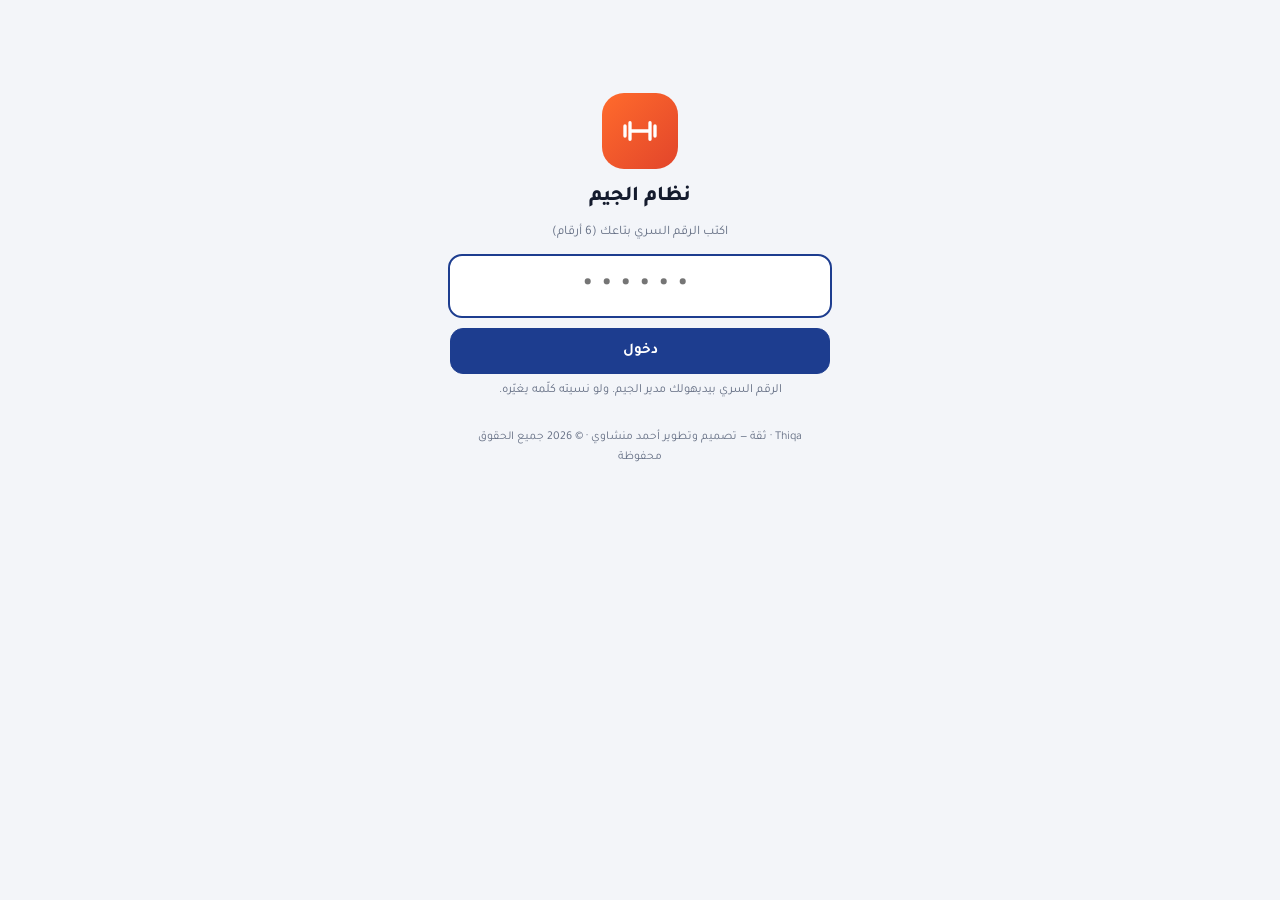
<file: gym/index.html>
<!doctype html>
<html lang="ar" dir="rtl">
<head>
<meta charset="utf-8">
<meta name="viewport" content="width=device-width, initial-scale=1, viewport-fit=cover">
<title>نظام الجيم</title>
<meta name="theme-color" content="#1D3D8F">
<link rel="manifest" href="manifest.webmanifest">
<link rel="icon" type="image/png" href="icon-192.png">
<link rel="apple-touch-icon" href="apple-touch-icon.png">
<meta name="mobile-web-app-capable" content="yes">
<meta name="apple-mobile-web-app-capable" content="yes">
<meta name="apple-mobile-web-app-title" content="الجيم">
<link rel="preconnect" href="https://fonts.googleapis.com"><link rel="preconnect" href="https://fonts.gstatic.com" crossorigin>
<link href="https://fonts.googleapis.com/css2?family=Tajawal:wght@400;500;700;800&display=swap" rel="stylesheet">
<style>:root{--bg:#F3F5F9;--surface:#FFFFFF;--soft:#EEF1F7;--ink:#141B2D;--mute:#667085;--line:#E1E6EF;--ac:#1D3D8F;--ac2:#E6ECFA;--hi:#FF6B2C;--hibg:#FFF0E8;--grn:#12805C;--grnbg:#E3F5EE;--red:#C4372C;--redbg:#FDECEA;--org:#A15C07;--orgbg:#FEF3E2;--blu:#1D5FA8;--blubg:#E7F0FA;--sh:0 4px 16px rgba(20,27,45,.07);--r:16px}
:root[data-theme="dark"]{--bg:#0E1220;--surface:#171C2D;--soft:#1F2538;--ink:#EEF1F7;--mute:#98A2B3;--line:#2A3148;--ac:#8EA8F0;--ac2:#232C47;--hi:#FF8A56;--hibg:#3A2418;--grn:#4CC79A;--grnbg:#16302A;--red:#F07167;--redbg:#3A1C1C;--org:#F5B454;--orgbg:#3A2A12;--blu:#7EB2EE;--blubg:#16263A;--sh:0 4px 16px rgba(0,0,0,.35)}
@media (prefers-color-scheme:dark){:root:not([data-theme="light"]){--bg:#0E1220;--surface:#171C2D;--soft:#1F2538;--ink:#EEF1F7;--mute:#98A2B3;--line:#2A3148;--ac:#8EA8F0;--ac2:#232C47;--hi:#FF8A56;--hibg:#3A2418;--grn:#4CC79A;--grnbg:#16302A;--red:#F07167;--redbg:#3A1C1C;--org:#F5B454;--orgbg:#3A2A12;--blu:#7EB2EE;--blubg:#16263A;--sh:0 4px 16px rgba(0,0,0,.35)}}
*{box-sizing:border-box;-webkit-tap-highlight-color:transparent}
html,body{margin:0;background:var(--bg);color:var(--ink);font-family:Tajawal,system-ui,sans-serif;font-size:15px;line-height:1.55}
body{padding-bottom:calc(84px + env(safe-area-inset-bottom))}
button,input,select,textarea{font:inherit;color:inherit}
#app{max-width:760px;margin:0 auto;padding:12px 14px 20px}
h1,h2,h3{margin:0;line-height:1.3}
h1{font-size:21px;font-weight:800}h2{font-size:17px;font-weight:800}h3{font-size:15px;font-weight:700}
.top{display:flex;align-items:center;gap:10px;margin:4px 0 14px}
.top .t{flex:1;min-width:0}.top .t small{display:block;color:var(--mute);font-size:12.5px;font-weight:500}
.ibtn{width:42px;height:42px;border-radius:12px;border:1px solid var(--line);background:var(--surface);display:inline-flex;align-items:center;justify-content:center;cursor:pointer;flex:none}
.card{background:var(--surface);border:1px solid var(--line);border-radius:var(--r);padding:14px;box-shadow:var(--sh)}
.stack>*+*{margin-top:10px}
.row{display:flex;align-items:center;gap:10px}.between{display:flex;align-items:center;justify-content:space-between;gap:10px}
.grid2{display:grid;grid-template-columns:1fr 1fr;gap:10px}.grid3{display:grid;grid-template-columns:repeat(3,1fr);gap:10px}.grid4{display:grid;grid-template-columns:repeat(4,1fr);gap:8px}
.sub{color:var(--mute);font-size:13px}
.btn{display:inline-flex;align-items:center;justify-content:center;gap:6px;min-height:46px;padding:0 16px;border-radius:13px;border:1px solid var(--line);background:var(--surface);font-weight:700;cursor:pointer}
.btn,a.btn{text-decoration:none}
.btn.pri{background:var(--ac);border-color:var(--ac);color:#fff}.btn.hi{background:var(--hi);border-color:var(--hi);color:#fff}.btn.grn{background:var(--grn);border-color:var(--grn);color:#fff}.btn.red{color:var(--red);border-color:var(--red)}
.btn.sm{min-height:36px;padding:0 12px;font-size:13.5px;border-radius:10px}.btn.w{width:100%}
.btn:disabled{opacity:.5}
.chips{display:flex;gap:8px;overflow-x:auto;padding:2px 0 4px;scrollbar-width:none}.chips::-webkit-scrollbar{display:none}
.chip{flex:none;padding:8px 14px;border-radius:999px;border:1px solid var(--line);background:var(--surface);font-weight:700;font-size:13.5px;cursor:pointer;white-space:nowrap}
.chip.on{background:var(--ac);border-color:var(--ac);color:#fff}
.stat{background:var(--surface);border:1px solid var(--line);border-radius:14px;padding:12px;text-align:center;cursor:pointer}
.stat b{display:block;font-size:24px;font-weight:800;color:var(--ac);line-height:1.2}.stat span{font-size:12px;color:var(--mute)}
.stat.hi b{color:var(--hi)}.stat.grn b{color:var(--grn)}.stat.red b{color:var(--red)}
.list .item{display:flex;align-items:center;gap:12px;padding:11px 0;border-bottom:1px solid var(--line);cursor:pointer}.list .item:last-child{border-bottom:0}
.av{width:42px;height:42px;border-radius:50%;flex:none;display:flex;align-items:center;justify-content:center;font-weight:800;background:var(--ac2);color:var(--ac)}
.av.w{background:var(--hibg);color:var(--hi)}
.item .x{flex:1;min-width:0}.item .x b{display:block;white-space:nowrap;overflow:hidden;text-overflow:ellipsis}
.tag{display:inline-block;padding:2px 9px;border-radius:999px;font-size:11.5px;font-weight:700;background:var(--soft);color:var(--mute);white-space:nowrap}
.tag.grn{background:var(--grnbg);color:var(--grn)}.tag.red{background:var(--redbg);color:var(--red)}.tag.org{background:var(--orgbg);color:var(--org)}.tag.blu{background:var(--blubg);color:var(--blu)}.tag.hi{background:var(--hibg);color:var(--hi)}
.kv{display:flex;justify-content:space-between;gap:10px;padding:7px 0;border-bottom:1px dashed var(--line);font-size:14px}.kv:last-child{border-bottom:0}.kv span{color:var(--mute)}
.f{display:block;margin-top:10px;font-size:13px;font-weight:700;color:var(--mute)}
.f input,.f select,.f textarea,input.in,select.in{display:block;width:100%;margin-top:5px;min-height:46px;padding:10px 12px;border-radius:12px;border:1px solid var(--line);background:var(--surface);font-size:15px;font-weight:500;color:var(--ink)}
.f textarea{min-height:90px;resize:vertical}
input:focus,select:focus,textarea:focus{outline:2px solid var(--ac);outline-offset:0;border-color:transparent}
.sec{margin-top:18px}.sec>h2{margin-bottom:8px;display:flex;align-items:center;gap:8px}.sec>h2::before{content:"";width:4px;height:18px;border-radius:3px;background:var(--hi)}
.alert{padding:12px 14px;border-radius:12px;background:var(--orgbg);color:var(--org);font-weight:600;font-size:14px}.alert.red{background:var(--redbg);color:var(--red)}.alert.grn{background:var(--grnbg);color:var(--grn)}.alert.blu{background:var(--blubg);color:var(--blu)}
.money{font-variant-numeric:tabular-nums;direction:ltr;unicode-bidi:isolate}
.nav{position:fixed;bottom:0;left:0;right:0;z-index:30;background:var(--surface);border-top:1px solid var(--line);display:flex;justify-content:space-around;padding:6px 6px calc(6px + env(safe-area-inset-bottom))}
.nav button{flex:1;max-width:120px;border:0;background:none;display:flex;flex-direction:column;align-items:center;gap:2px;font-size:11.5px;font-weight:700;color:var(--mute);padding:6px 0;cursor:pointer;border-radius:12px}
.nav button.on{color:var(--ac);background:var(--ac2)}
.nav .scan{background:var(--hi);color:#fff;border-radius:16px;margin:-18px 4px 0;box-shadow:0 6px 18px rgba(255,107,44,.4);max-width:74px}
.nav .scan.on{background:var(--hi);color:#fff}
.sheetbg{position:fixed;inset:0;background:rgba(10,14,25,.5);z-index:50;display:flex;align-items:flex-end;justify-content:center}
.sheet{background:var(--bg);width:100%;max-width:760px;max-height:92vh;overflow:auto;border-radius:22px 22px 0 0;padding:16px 16px calc(20px + env(safe-area-inset-bottom))}
.sheet .grab{width:44px;height:5px;border-radius:5px;background:var(--line);margin:-6px auto 10px}
#toast{position:fixed;left:50%;transform:translateX(-50%);bottom:calc(96px + env(safe-area-inset-bottom));z-index:70;background:#141B2D;color:#fff;padding:11px 18px;border-radius:12px;font-weight:600;max-width:90vw;display:none;text-align:center}
#busy{position:fixed;top:0;left:0;right:0;height:3px;z-index:80;display:none;background:linear-gradient(90deg,var(--hi),var(--ac));animation:bz 1s linear infinite;background-size:200% 100%}
@keyframes bz{to{background-position:-200% 0}}
.scanbox{position:relative;border-radius:20px;overflow:hidden;background:#000;aspect-ratio:1/1;max-height:62vh;margin:0 auto}
.scanbox video{width:100%;height:100%;object-fit:cover}
.scanbox .frame{position:absolute;inset:16%;border:3px solid rgba(255,255,255,.85);border-radius:20px;box-shadow:0 0 0 999px rgba(0,0,0,.35)}
.res{border-radius:20px;padding:18px;text-align:center;margin-top:12px}
.res.ok{background:var(--grnbg);color:var(--grn)}.res.no{background:var(--redbg);color:var(--red)}
.res b{display:block;font-size:22px;font-weight:800;color:var(--ink);margin:4px 0}
.res .big{font-size:40px;line-height:1}
.gate{position:fixed;inset:0;z-index:60;display:flex;flex-direction:column;align-items:center;justify-content:center;text-align:center;padding:24px;color:#fff}
.gate.ok{background:#0E7A55}.gate.no{background:#B3261E}
.gate .nm{font-size:34px;font-weight:800;margin:10px 0}.gate .ms{font-size:20px;opacity:.95}
.bar{height:8px;border-radius:8px;background:var(--soft);overflow:hidden}.bar i{display:block;height:100%;background:var(--ac);border-radius:8px}
.bars{display:flex;align-items:flex-end;gap:4px;height:120px;padding-top:8px}
.bars div{flex:1;display:flex;flex-direction:column;align-items:center;justify-content:flex-end;height:100%;font-size:10px;color:var(--mute)}
.bars i{display:block;width:100%;background:var(--ac);border-radius:5px 5px 0 0;min-height:2px}
.bars i.hi{background:var(--hi)}
.qr{background:#fff;padding:14px;border-radius:18px;display:inline-block}.qr svg,.qr img{display:block;width:220px;height:220px}
.cart{position:sticky;bottom:84px;z-index:5}
.prod{border:1px solid var(--line);border-radius:14px;background:var(--surface);padding:10px;text-align:center;cursor:pointer}
.prod b{display:block;font-size:13.5px}.prod.out{opacity:.45}
.tbl{width:100%;border-collapse:collapse;font-size:13.5px}.tbl td,.tbl th{padding:8px 6px;border-bottom:1px solid var(--line);text-align:right}.tbl th{color:var(--mute);font-weight:700;font-size:12px}.tbl td.n{text-align:left;direction:ltr;font-variant-numeric:tabular-nums}
.empty{text-align:center;color:var(--mute);padding:22px 10px;font-size:14px}
.hero{background:linear-gradient(135deg,#1D3D8F,#2B57C2);color:#fff;border-radius:20px;padding:16px;box-shadow:var(--sh)}
.hero .sub{color:rgba(255,255,255,.8)}
.login{max-width:380px;margin:9vh auto 0;text-align:center}
.login .logo{width:76px;height:76px;border-radius:22px;background:linear-gradient(135deg,var(--hi),#E2452B);margin:0 auto 14px;display:flex;align-items:center;justify-content:center;color:#fff}
.pin{letter-spacing:10px;text-align:center;font-size:24px!important;font-weight:800!important}
details.help{margin-top:8px}details.help summary{cursor:pointer;color:var(--ac);font-weight:700;font-size:13.5px}
.note{font-size:12.5px;color:var(--mute);margin-top:6px;line-height:1.7}
.sw{display:flex;align-items:center;justify-content:space-between;gap:10px;padding:10px 0;border-bottom:1px dashed var(--line)}
.sw input{width:22px;height:22px}
@media (min-width:640px){.grid4m{grid-template-columns:repeat(4,1fr)!important}}

.dev{text-align:center;font-size:12px;color:var(--mute);margin:26px 8px 6px;line-height:1.7}
</style>
</head>
<body>
<div id="busy"></div>
<main id="app"></main>
<nav id="nav" class="nav" style="display:none"></nav>
<div id="toast" role="status" aria-live="polite"></div>
<script>var GYM_API='https://script.google.com/macros/s/AKfycbzlvdqN0-fs8E0uCrpUS-kUDaixaNqNg396iS0LhnPZ6ZFltyNIBRGFn2_6O6jIOrOx/exec';</script>
<script>var qrcode=function(){var t=function(t,r){var e=t,n=g[r],o=null,i=0,a=null,u=[],f={},c=function(t,r){o=function(t){for(var r=new Array(t),e=0;e<t;e+=1){r[e]=new Array(t);for(var n=0;n<t;n+=1)r[e][n]=null}return r}(i=4*e+17),l(0,0),l(i-7,0),l(0,i-7),s(),h(),d(t,r),e>=7&&v(t),null==a&&(a=p(e,n,u)),w(a,r)},l=function(t,r){for(var e=-1;e<=7;e+=1)if(!(t+e<=-1||i<=t+e))for(var n=-1;n<=7;n+=1)r+n<=-1||i<=r+n||(o[t+e][r+n]=0<=e&&e<=6&&(0==n||6==n)||0<=n&&n<=6&&(0==e||6==e)||2<=e&&e<=4&&2<=n&&n<=4)},h=function(){for(var t=8;t<i-8;t+=1)null==o[t][6]&&(o[t][6]=t%2==0);for(var r=8;r<i-8;r+=1)null==o[6][r]&&(o[6][r]=r%2==0)},s=function(){for(var t=B.getPatternPosition(e),r=0;r<t.length;r+=1)for(var n=0;n<t.length;n+=1){var i=t[r],a=t[n];if(null==o[i][a])for(var u=-2;u<=2;u+=1)for(var f=-2;f<=2;f+=1)o[i+u][a+f]=-2==u||2==u||-2==f||2==f||0==u&&0==f}},v=function(t){for(var r=B.getBCHTypeNumber(e),n=0;n<18;n+=1){var a=!t&&1==(r>>n&1);o[Math.floor(n/3)][n%3+i-8-3]=a}for(n=0;n<18;n+=1){a=!t&&1==(r>>n&1);o[n%3+i-8-3][Math.floor(n/3)]=a}},d=function(t,r){for(var e=n<<3|r,a=B.getBCHTypeInfo(e),u=0;u<15;u+=1){var f=!t&&1==(a>>u&1);u<6?o[u][8]=f:u<8?o[u+1][8]=f:o[i-15+u][8]=f}for(u=0;u<15;u+=1){f=!t&&1==(a>>u&1);u<8?o[8][i-u-1]=f:u<9?o[8][15-u-1+1]=f:o[8][15-u-1]=f}o[i-8][8]=!t},w=function(t,r){for(var e=-1,n=i-1,a=7,u=0,f=B.getMaskFunction(r),c=i-1;c>0;c-=2)for(6==c&&(c-=1);;){for(var g=0;g<2;g+=1)if(null==o[n][c-g]){var l=!1;u<t.length&&(l=1==(t[u]>>>a&1)),f(n,c-g)&&(l=!l),o[n][c-g]=l,-1==(a-=1)&&(u+=1,a=7)}if((n+=e)<0||i<=n){n-=e,e=-e;break}}},p=function(t,r,e){for(var n=A.getRSBlocks(t,r),o=b(),i=0;i<e.length;i+=1){var a=e[i];o.put(a.getMode(),4),o.put(a.getLength(),B.getLengthInBits(a.getMode(),t)),a.write(o)}var u=0;for(i=0;i<n.length;i+=1)u+=n[i].dataCount;if(o.getLengthInBits()>8*u)throw"code length overflow. ("+o.getLengthInBits()+">"+8*u+")";for(o.getLengthInBits()+4<=8*u&&o.put(0,4);o.getLengthInBits()%8!=0;)o.putBit(!1);for(;!(o.getLengthInBits()>=8*u||(o.put(236,8),o.getLengthInBits()>=8*u));)o.put(17,8);return function(t,r){for(var e=0,n=0,o=0,i=new Array(r.length),a=new Array(r.length),u=0;u<r.length;u+=1){var f=r[u].dataCount,c=r[u].totalCount-f;n=Math.max(n,f),o=Math.max(o,c),i[u]=new Array(f);for(var g=0;g<i[u].length;g+=1)i[u][g]=255&t.getBuffer()[g+e];e+=f;var l=B.getErrorCorrectPolynomial(c),h=k(i[u],l.getLength()-1).mod(l);for(a[u]=new Array(l.getLength()-1),g=0;g<a[u].length;g+=1){var s=g+h.getLength()-a[u].length;a[u][g]=s>=0?h.getAt(s):0}}var v=0;for(g=0;g<r.length;g+=1)v+=r[g].totalCount;var d=new Array(v),w=0;for(g=0;g<n;g+=1)for(u=0;u<r.length;u+=1)g<i[u].length&&(d[w]=i[u][g],w+=1);for(g=0;g<o;g+=1)for(u=0;u<r.length;u+=1)g<a[u].length&&(d[w]=a[u][g],w+=1);return d}(o,n)};f.addData=function(t,r){var e=null;switch(r=r||"Byte"){case"Numeric":e=M(t);break;case"Alphanumeric":e=x(t);break;case"Byte":e=m(t);break;case"Kanji":e=L(t);break;default:throw"mode:"+r}u.push(e),a=null},f.isDark=function(t,r){if(t<0||i<=t||r<0||i<=r)throw t+","+r;return o[t][r]},f.getModuleCount=function(){return i},f.make=function(){if(e<1){for(var t=1;t<40;t++){for(var r=A.getRSBlocks(t,n),o=b(),i=0;i<u.length;i++){var a=u[i];o.put(a.getMode(),4),o.put(a.getLength(),B.getLengthInBits(a.getMode(),t)),a.write(o)}var g=0;for(i=0;i<r.length;i++)g+=r[i].dataCount;if(o.getLengthInBits()<=8*g)break}e=t}c(!1,function(){for(var t=0,r=0,e=0;e<8;e+=1){c(!0,e);var n=B.getLostPoint(f);(0==e||t>n)&&(t=n,r=e)}return r}())},f.createTableTag=function(t,r){t=t||2;var e="";e+='<table style="',e+=" border-width: 0px; border-style: none;",e+=" border-collapse: collapse;",e+=" padding: 0px; margin: "+(r=void 0===r?4*t:r)+"px;",e+='">',e+="<tbody>";for(var n=0;n<f.getModuleCount();n+=1){e+="<tr>";for(var o=0;o<f.getModuleCount();o+=1)e+='<td style="',e+=" border-width: 0px; border-style: none;",e+=" border-collapse: collapse;",e+=" padding: 0px; margin: 0px;",e+=" width: "+t+"px;",e+=" height: "+t+"px;",e+=" background-color: ",e+=f.isDark(n,o)?"#000000":"#ffffff",e+=";",e+='"/>';e+="</tr>"}return e+="</tbody>",e+="</table>"},f.createSvgTag=function(t,r,e,n){var o={};"object"==typeof arguments[0]&&(t=(o=arguments[0]).cellSize,r=o.margin,e=o.alt,n=o.title),t=t||2,r=void 0===r?4*t:r,(e="string"==typeof e?{text:e}:e||{}).text=e.text||null,e.id=e.text?e.id||"qrcode-description":null,(n="string"==typeof n?{text:n}:n||{}).text=n.text||null,n.id=n.text?n.id||"qrcode-title":null;var i,a,u,c,g=f.getModuleCount()*t+2*r,l="";for(c="l"+t+",0 0,"+t+" -"+t+",0 0,-"+t+"z ",l+='<svg version="1.1" xmlns="http://www.w3.org/2000/svg"',l+=o.scalable?"":' width="'+g+'px" height="'+g+'px"',l+=' viewBox="0 0 '+g+" "+g+'" ',l+=' preserveAspectRatio="xMinYMin meet"',l+=n.text||e.text?' role="img" aria-labelledby="'+y([n.id,e.id].join(" ").trim())+'"':"",l+=">",l+=n.text?'<title id="'+y(n.id)+'">'+y(n.text)+"</title>":"",l+=e.text?'<description id="'+y(e.id)+'">'+y(e.text)+"</description>":"",l+='<rect width="100%" height="100%" fill="white" cx="0" cy="0"/>',l+='<path d="',a=0;a<f.getModuleCount();a+=1)for(u=a*t+r,i=0;i<f.getModuleCount();i+=1)f.isDark(a,i)&&(l+="M"+(i*t+r)+","+u+c);return l+='" stroke="transparent" fill="black"/>',l+="</svg>"},f.createDataURL=function(t,r){t=t||2,r=void 0===r?4*t:r;var e=f.getModuleCount()*t+2*r,n=r,o=e-r;return I(e,e,function(r,e){if(n<=r&&r<o&&n<=e&&e<o){var i=Math.floor((r-n)/t),a=Math.floor((e-n)/t);return f.isDark(a,i)?0:1}return 1})},f.createImgTag=function(t,r,e){t=t||2,r=void 0===r?4*t:r;var n=f.getModuleCount()*t+2*r,o="";return o+="<img",o+=' src="',o+=f.createDataURL(t,r),o+='"',o+=' width="',o+=n,o+='"',o+=' height="',o+=n,o+='"',e&&(o+=' alt="',o+=y(e),o+='"'),o+="/>"};var y=function(t){for(var r="",e=0;e<t.length;e+=1){var n=t.charAt(e);switch(n){case"<":r+="&lt;";break;case">":r+="&gt;";break;case"&":r+="&amp;";break;case'"':r+="&quot;";break;default:r+=n}}return r};return f.createASCII=function(t,r){if((t=t||1)<2)return function(t){t=void 0===t?2:t;var r,e,n,o,i,a=1*f.getModuleCount()+2*t,u=t,c=a-t,g={"██":"█","█ ":"▀"," █":"▄","  ":" "},l={"██":"▀","█ ":"▀"," █":" ","  ":" "},h="";for(r=0;r<a;r+=2){for(n=Math.floor((r-u)/1),o=Math.floor((r+1-u)/1),e=0;e<a;e+=1)i="█",u<=e&&e<c&&u<=r&&r<c&&f.isDark(n,Math.floor((e-u)/1))&&(i=" "),u<=e&&e<c&&u<=r+1&&r+1<c&&f.isDark(o,Math.floor((e-u)/1))?i+=" ":i+="█",h+=t<1&&r+1>=c?l[i]:g[i];h+="\n"}return a%2&&t>0?h.substring(0,h.length-a-1)+Array(a+1).join("▀"):h.substring(0,h.length-1)}(r);t-=1,r=void 0===r?2*t:r;var e,n,o,i,a=f.getModuleCount()*t+2*r,u=r,c=a-r,g=Array(t+1).join("██"),l=Array(t+1).join("  "),h="",s="";for(e=0;e<a;e+=1){for(o=Math.floor((e-u)/t),s="",n=0;n<a;n+=1)i=1,u<=n&&n<c&&u<=e&&e<c&&f.isDark(o,Math.floor((n-u)/t))&&(i=0),s+=i?g:l;for(o=0;o<t;o+=1)h+=s+"\n"}return h.substring(0,h.length-1)},f.renderTo2dContext=function(t,r){r=r||2;for(var e=f.getModuleCount(),n=0;n<e;n++)for(var o=0;o<e;o++)t.fillStyle=f.isDark(n,o)?"black":"white",t.fillRect(n*r,o*r,r,r)},f};t.stringToBytes=(t.stringToBytesFuncs={default:function(t){for(var r=[],e=0;e<t.length;e+=1){var n=t.charCodeAt(e);r.push(255&n)}return r}}).default,t.createStringToBytes=function(t,r){var e=function(){for(var e=S(t),n=function(){var t=e.read();if(-1==t)throw"eof";return t},o=0,i={};;){var a=e.read();if(-1==a)break;var u=n(),f=n()<<8|n();i[String.fromCharCode(a<<8|u)]=f,o+=1}if(o!=r)throw o+" != "+r;return i}(),n="?".charCodeAt(0);return function(t){for(var r=[],o=0;o<t.length;o+=1){var i=t.charCodeAt(o);if(i<128)r.push(i);else{var a=e[t.charAt(o)];"number"==typeof a?(255&a)==a?r.push(a):(r.push(a>>>8),r.push(255&a)):r.push(n)}}return r}};var r,e,n,o,i,a=1,u=2,f=4,c=8,g={L:1,M:0,Q:3,H:2},l=0,h=1,s=2,v=3,d=4,w=5,p=6,y=7,B=(r=[[],[6,18],[6,22],[6,26],[6,30],[6,34],[6,22,38],[6,24,42],[6,26,46],[6,28,50],[6,30,54],[6,32,58],[6,34,62],[6,26,46,66],[6,26,48,70],[6,26,50,74],[6,30,54,78],[6,30,56,82],[6,30,58,86],[6,34,62,90],[6,28,50,72,94],[6,26,50,74,98],[6,30,54,78,102],[6,28,54,80,106],[6,32,58,84,110],[6,30,58,86,114],[6,34,62,90,118],[6,26,50,74,98,122],[6,30,54,78,102,126],[6,26,52,78,104,130],[6,30,56,82,108,134],[6,34,60,86,112,138],[6,30,58,86,114,142],[6,34,62,90,118,146],[6,30,54,78,102,126,150],[6,24,50,76,102,128,154],[6,28,54,80,106,132,158],[6,32,58,84,110,136,162],[6,26,54,82,110,138,166],[6,30,58,86,114,142,170]],e=1335,n=7973,i=function(t){for(var r=0;0!=t;)r+=1,t>>>=1;return r},(o={}).getBCHTypeInfo=function(t){for(var r=t<<10;i(r)-i(e)>=0;)r^=e<<i(r)-i(e);return 21522^(t<<10|r)},o.getBCHTypeNumber=function(t){for(var r=t<<12;i(r)-i(n)>=0;)r^=n<<i(r)-i(n);return t<<12|r},o.getPatternPosition=function(t){return r[t-1]},o.getMaskFunction=function(t){switch(t){case l:return function(t,r){return(t+r)%2==0};case h:return function(t,r){return t%2==0};case s:return function(t,r){return r%3==0};case v:return function(t,r){return(t+r)%3==0};case d:return function(t,r){return(Math.floor(t/2)+Math.floor(r/3))%2==0};case w:return function(t,r){return t*r%2+t*r%3==0};case p:return function(t,r){return(t*r%2+t*r%3)%2==0};case y:return function(t,r){return(t*r%3+(t+r)%2)%2==0};default:throw"bad maskPattern:"+t}},o.getErrorCorrectPolynomial=function(t){for(var r=k([1],0),e=0;e<t;e+=1)r=r.multiply(k([1,C.gexp(e)],0));return r},o.getLengthInBits=function(t,r){if(1<=r&&r<10)switch(t){case a:return 10;case u:return 9;case f:case c:return 8;default:throw"mode:"+t}else if(r<27)switch(t){case a:return 12;case u:return 11;case f:return 16;case c:return 10;default:throw"mode:"+t}else{if(!(r<41))throw"type:"+r;switch(t){case a:return 14;case u:return 13;case f:return 16;case c:return 12;default:throw"mode:"+t}}},o.getLostPoint=function(t){for(var r=t.getModuleCount(),e=0,n=0;n<r;n+=1)for(var o=0;o<r;o+=1){for(var i=0,a=t.isDark(n,o),u=-1;u<=1;u+=1)if(!(n+u<0||r<=n+u))for(var f=-1;f<=1;f+=1)o+f<0||r<=o+f||0==u&&0==f||a==t.isDark(n+u,o+f)&&(i+=1);i>5&&(e+=3+i-5)}for(n=0;n<r-1;n+=1)for(o=0;o<r-1;o+=1){var c=0;t.isDark(n,o)&&(c+=1),t.isDark(n+1,o)&&(c+=1),t.isDark(n,o+1)&&(c+=1),t.isDark(n+1,o+1)&&(c+=1),0!=c&&4!=c||(e+=3)}for(n=0;n<r;n+=1)for(o=0;o<r-6;o+=1)t.isDark(n,o)&&!t.isDark(n,o+1)&&t.isDark(n,o+2)&&t.isDark(n,o+3)&&t.isDark(n,o+4)&&!t.isDark(n,o+5)&&t.isDark(n,o+6)&&(e+=40);for(o=0;o<r;o+=1)for(n=0;n<r-6;n+=1)t.isDark(n,o)&&!t.isDark(n+1,o)&&t.isDark(n+2,o)&&t.isDark(n+3,o)&&t.isDark(n+4,o)&&!t.isDark(n+5,o)&&t.isDark(n+6,o)&&(e+=40);var g=0;for(o=0;o<r;o+=1)for(n=0;n<r;n+=1)t.isDark(n,o)&&(g+=1);return e+=Math.abs(100*g/r/r-50)/5*10},o),C=function(){for(var t=new Array(256),r=new Array(256),e=0;e<8;e+=1)t[e]=1<<e;for(e=8;e<256;e+=1)t[e]=t[e-4]^t[e-5]^t[e-6]^t[e-8];for(e=0;e<255;e+=1)r[t[e]]=e;var n={glog:function(t){if(t<1)throw"glog("+t+")";return r[t]},gexp:function(r){for(;r<0;)r+=255;for(;r>=256;)r-=255;return t[r]}};return n}();function k(t,r){if(void 0===t.length)throw t.length+"/"+r;var e=function(){for(var e=0;e<t.length&&0==t[e];)e+=1;for(var n=new Array(t.length-e+r),o=0;o<t.length-e;o+=1)n[o]=t[o+e];return n}(),n={getAt:function(t){return e[t]},getLength:function(){return e.length},multiply:function(t){for(var r=new Array(n.getLength()+t.getLength()-1),e=0;e<n.getLength();e+=1)for(var o=0;o<t.getLength();o+=1)r[e+o]^=C.gexp(C.glog(n.getAt(e))+C.glog(t.getAt(o)));return k(r,0)},mod:function(t){if(n.getLength()-t.getLength()<0)return n;for(var r=C.glog(n.getAt(0))-C.glog(t.getAt(0)),e=new Array(n.getLength()),o=0;o<n.getLength();o+=1)e[o]=n.getAt(o);for(o=0;o<t.getLength();o+=1)e[o]^=C.gexp(C.glog(t.getAt(o))+r);return k(e,0).mod(t)}};return n}var A=function(){var t=[[1,26,19],[1,26,16],[1,26,13],[1,26,9],[1,44,34],[1,44,28],[1,44,22],[1,44,16],[1,70,55],[1,70,44],[2,35,17],[2,35,13],[1,100,80],[2,50,32],[2,50,24],[4,25,9],[1,134,108],[2,67,43],[2,33,15,2,34,16],[2,33,11,2,34,12],[2,86,68],[4,43,27],[4,43,19],[4,43,15],[2,98,78],[4,49,31],[2,32,14,4,33,15],[4,39,13,1,40,14],[2,121,97],[2,60,38,2,61,39],[4,40,18,2,41,19],[4,40,14,2,41,15],[2,146,116],[3,58,36,2,59,37],[4,36,16,4,37,17],[4,36,12,4,37,13],[2,86,68,2,87,69],[4,69,43,1,70,44],[6,43,19,2,44,20],[6,43,15,2,44,16],[4,101,81],[1,80,50,4,81,51],[4,50,22,4,51,23],[3,36,12,8,37,13],[2,116,92,2,117,93],[6,58,36,2,59,37],[4,46,20,6,47,21],[7,42,14,4,43,15],[4,133,107],[8,59,37,1,60,38],[8,44,20,4,45,21],[12,33,11,4,34,12],[3,145,115,1,146,116],[4,64,40,5,65,41],[11,36,16,5,37,17],[11,36,12,5,37,13],[5,109,87,1,110,88],[5,65,41,5,66,42],[5,54,24,7,55,25],[11,36,12,7,37,13],[5,122,98,1,123,99],[7,73,45,3,74,46],[15,43,19,2,44,20],[3,45,15,13,46,16],[1,135,107,5,136,108],[10,74,46,1,75,47],[1,50,22,15,51,23],[2,42,14,17,43,15],[5,150,120,1,151,121],[9,69,43,4,70,44],[17,50,22,1,51,23],[2,42,14,19,43,15],[3,141,113,4,142,114],[3,70,44,11,71,45],[17,47,21,4,48,22],[9,39,13,16,40,14],[3,135,107,5,136,108],[3,67,41,13,68,42],[15,54,24,5,55,25],[15,43,15,10,44,16],[4,144,116,4,145,117],[17,68,42],[17,50,22,6,51,23],[19,46,16,6,47,17],[2,139,111,7,140,112],[17,74,46],[7,54,24,16,55,25],[34,37,13],[4,151,121,5,152,122],[4,75,47,14,76,48],[11,54,24,14,55,25],[16,45,15,14,46,16],[6,147,117,4,148,118],[6,73,45,14,74,46],[11,54,24,16,55,25],[30,46,16,2,47,17],[8,132,106,4,133,107],[8,75,47,13,76,48],[7,54,24,22,55,25],[22,45,15,13,46,16],[10,142,114,2,143,115],[19,74,46,4,75,47],[28,50,22,6,51,23],[33,46,16,4,47,17],[8,152,122,4,153,123],[22,73,45,3,74,46],[8,53,23,26,54,24],[12,45,15,28,46,16],[3,147,117,10,148,118],[3,73,45,23,74,46],[4,54,24,31,55,25],[11,45,15,31,46,16],[7,146,116,7,147,117],[21,73,45,7,74,46],[1,53,23,37,54,24],[19,45,15,26,46,16],[5,145,115,10,146,116],[19,75,47,10,76,48],[15,54,24,25,55,25],[23,45,15,25,46,16],[13,145,115,3,146,116],[2,74,46,29,75,47],[42,54,24,1,55,25],[23,45,15,28,46,16],[17,145,115],[10,74,46,23,75,47],[10,54,24,35,55,25],[19,45,15,35,46,16],[17,145,115,1,146,116],[14,74,46,21,75,47],[29,54,24,19,55,25],[11,45,15,46,46,16],[13,145,115,6,146,116],[14,74,46,23,75,47],[44,54,24,7,55,25],[59,46,16,1,47,17],[12,151,121,7,152,122],[12,75,47,26,76,48],[39,54,24,14,55,25],[22,45,15,41,46,16],[6,151,121,14,152,122],[6,75,47,34,76,48],[46,54,24,10,55,25],[2,45,15,64,46,16],[17,152,122,4,153,123],[29,74,46,14,75,47],[49,54,24,10,55,25],[24,45,15,46,46,16],[4,152,122,18,153,123],[13,74,46,32,75,47],[48,54,24,14,55,25],[42,45,15,32,46,16],[20,147,117,4,148,118],[40,75,47,7,76,48],[43,54,24,22,55,25],[10,45,15,67,46,16],[19,148,118,6,149,119],[18,75,47,31,76,48],[34,54,24,34,55,25],[20,45,15,61,46,16]],r=function(t,r){var e={};return e.totalCount=t,e.dataCount=r,e},e={};return e.getRSBlocks=function(e,n){var o=function(r,e){switch(e){case g.L:return t[4*(r-1)+0];case g.M:return t[4*(r-1)+1];case g.Q:return t[4*(r-1)+2];case g.H:return t[4*(r-1)+3];default:return}}(e,n);if(void 0===o)throw"bad rs block @ typeNumber:"+e+"/errorCorrectionLevel:"+n;for(var i=o.length/3,a=[],u=0;u<i;u+=1)for(var f=o[3*u+0],c=o[3*u+1],l=o[3*u+2],h=0;h<f;h+=1)a.push(r(c,l));return a},e}(),b=function(){var t=[],r=0,e={getBuffer:function(){return t},getAt:function(r){var e=Math.floor(r/8);return 1==(t[e]>>>7-r%8&1)},put:function(t,r){for(var n=0;n<r;n+=1)e.putBit(1==(t>>>r-n-1&1))},getLengthInBits:function(){return r},putBit:function(e){var n=Math.floor(r/8);t.length<=n&&t.push(0),e&&(t[n]|=128>>>r%8),r+=1}};return e},M=function(t){var r=a,e=t,n={getMode:function(){return r},getLength:function(t){return e.length},write:function(t){for(var r=e,n=0;n+2<r.length;)t.put(o(r.substring(n,n+3)),10),n+=3;n<r.length&&(r.length-n==1?t.put(o(r.substring(n,n+1)),4):r.length-n==2&&t.put(o(r.substring(n,n+2)),7))}},o=function(t){for(var r=0,e=0;e<t.length;e+=1)r=10*r+i(t.charAt(e));return r},i=function(t){if("0"<=t&&t<="9")return t.charCodeAt(0)-"0".charCodeAt(0);throw"illegal char :"+t};return n},x=function(t){var r=u,e=t,n={getMode:function(){return r},getLength:function(t){return e.length},write:function(t){for(var r=e,n=0;n+1<r.length;)t.put(45*o(r.charAt(n))+o(r.charAt(n+1)),11),n+=2;n<r.length&&t.put(o(r.charAt(n)),6)}},o=function(t){if("0"<=t&&t<="9")return t.charCodeAt(0)-"0".charCodeAt(0);if("A"<=t&&t<="Z")return t.charCodeAt(0)-"A".charCodeAt(0)+10;switch(t){case" ":return 36;case"$":return 37;case"%":return 38;case"*":return 39;case"+":return 40;case"-":return 41;case".":return 42;case"/":return 43;case":":return 44;default:throw"illegal char :"+t}};return n},m=function(r){var e=f,n=t.stringToBytes(r),o={getMode:function(){return e},getLength:function(t){return n.length},write:function(t){for(var r=0;r<n.length;r+=1)t.put(n[r],8)}};return o},L=function(r){var e=c,n=t.stringToBytesFuncs.SJIS;if(!n)throw"sjis not supported.";!function(){var t=n("友");if(2!=t.length||38726!=(t[0]<<8|t[1]))throw"sjis not supported."}();var o=n(r),i={getMode:function(){return e},getLength:function(t){return~~(o.length/2)},write:function(t){for(var r=o,e=0;e+1<r.length;){var n=(255&r[e])<<8|255&r[e+1];if(33088<=n&&n<=40956)n-=33088;else{if(!(57408<=n&&n<=60351))throw"illegal char at "+(e+1)+"/"+n;n-=49472}n=192*(n>>>8&255)+(255&n),t.put(n,13),e+=2}if(e<r.length)throw"illegal char at "+(e+1)}};return i},D=function(){var t=[],r={writeByte:function(r){t.push(255&r)},writeShort:function(t){r.writeByte(t),r.writeByte(t>>>8)},writeBytes:function(t,e,n){e=e||0,n=n||t.length;for(var o=0;o<n;o+=1)r.writeByte(t[o+e])},writeString:function(t){for(var e=0;e<t.length;e+=1)r.writeByte(t.charCodeAt(e))},toByteArray:function(){return t},toString:function(){var r="";r+="[";for(var e=0;e<t.length;e+=1)e>0&&(r+=","),r+=t[e];return r+="]"}};return r},S=function(t){var r=t,e=0,n=0,o=0,i={read:function(){for(;o<8;){if(e>=r.length){if(0==o)return-1;throw"unexpected end of file./"+o}var t=r.charAt(e);if(e+=1,"="==t)return o=0,-1;t.match(/^\s$/)||(n=n<<6|a(t.charCodeAt(0)),o+=6)}var i=n>>>o-8&255;return o-=8,i}},a=function(t){if(65<=t&&t<=90)return t-65;if(97<=t&&t<=122)return t-97+26;if(48<=t&&t<=57)return t-48+52;if(43==t)return 62;if(47==t)return 63;throw"c:"+t};return i},I=function(t,r,e){for(var n=function(t,r){var e=t,n=r,o=new Array(t*r),i={setPixel:function(t,r,n){o[r*e+t]=n},write:function(t){t.writeString("GIF87a"),t.writeShort(e),t.writeShort(n),t.writeByte(128),t.writeByte(0),t.writeByte(0),t.writeByte(0),t.writeByte(0),t.writeByte(0),t.writeByte(255),t.writeByte(255),t.writeByte(255),t.writeString(","),t.writeShort(0),t.writeShort(0),t.writeShort(e),t.writeShort(n),t.writeByte(0);var r=a(2);t.writeByte(2);for(var o=0;r.length-o>255;)t.writeByte(255),t.writeBytes(r,o,255),o+=255;t.writeByte(r.length-o),t.writeBytes(r,o,r.length-o),t.writeByte(0),t.writeString(";")}},a=function(t){for(var r=1<<t,e=1+(1<<t),n=t+1,i=u(),a=0;a<r;a+=1)i.add(String.fromCharCode(a));i.add(String.fromCharCode(r)),i.add(String.fromCharCode(e));var f,c,g,l=D(),h=(f=l,c=0,g=0,{write:function(t,r){if(t>>>r!=0)throw"length over";for(;c+r>=8;)f.writeByte(255&(t<<c|g)),r-=8-c,t>>>=8-c,g=0,c=0;g|=t<<c,c+=r},flush:function(){c>0&&f.writeByte(g)}});h.write(r,n);var s=0,v=String.fromCharCode(o[s]);for(s+=1;s<o.length;){var d=String.fromCharCode(o[s]);s+=1,i.contains(v+d)?v+=d:(h.write(i.indexOf(v),n),i.size()<4095&&(i.size()==1<<n&&(n+=1),i.add(v+d)),v=d)}return h.write(i.indexOf(v),n),h.write(e,n),h.flush(),l.toByteArray()},u=function(){var t={},r=0,e={add:function(n){if(e.contains(n))throw"dup key:"+n;t[n]=r,r+=1},size:function(){return r},indexOf:function(r){return t[r]},contains:function(r){return void 0!==t[r]}};return e};return i}(t,r),o=0;o<r;o+=1)for(var i=0;i<t;i+=1)n.setPixel(i,o,e(i,o));var a=D();n.write(a);for(var u=function(){var t=0,r=0,e=0,n="",o={},i=function(t){n+=String.fromCharCode(a(63&t))},a=function(t){if(t<0);else{if(t<26)return 65+t;if(t<52)return t-26+97;if(t<62)return t-52+48;if(62==t)return 43;if(63==t)return 47}throw"n:"+t};return o.writeByte=function(n){for(t=t<<8|255&n,r+=8,e+=1;r>=6;)i(t>>>r-6),r-=6},o.flush=function(){if(r>0&&(i(t<<6-r),t=0,r=0),e%3!=0)for(var o=3-e%3,a=0;a<o;a+=1)n+="="},o.toString=function(){return n},o}(),f=a.toByteArray(),c=0;c<f.length;c+=1)u.writeByte(f[c]);return u.flush(),"data:image/gif;base64,"+u};return t}();qrcode.stringToBytesFuncs["UTF-8"]=function(t){return function(t){for(var r=[],e=0;e<t.length;e++){var n=t.charCodeAt(e);n<128?r.push(n):n<2048?r.push(192|n>>6,128|63&n):n<55296||n>=57344?r.push(224|n>>12,128|n>>6&63,128|63&n):(e++,n=65536+((1023&n)<<10|1023&t.charCodeAt(e)),r.push(240|n>>18,128|n>>12&63,128|n>>6&63,128|63&n))}return r}(t)},function(t){"function"==typeof define&&define.amd?define([],t):"object"==typeof exports&&(module.exports=t())}(function(){return qrcode});</script>
<script>/* ===================== نظام الجيم — التطبيق ===================== */
var API=(function(){try{return localStorage.getItem('gymApi')||GYM_API}catch(e){return GYM_API}})();
var TOKEN=lsGet('gymToken')||'',D=null,V={s:'home',p:{}},BR=lsGet('gymBranch')||'',NS=null,SCAN=null,CART={},LASTRES=null;
function lsGet(k){try{return localStorage.getItem(k)}catch(e){return null}}
function lsSet(k,v){try{v==null?localStorage.removeItem(k):localStorage.setItem(k,v)}catch(e){}}
function $(id){return document.getElementById(id)}
function esc(s){return String(s==null?'':s).replace(/[&<>"']/g,function(c){return{'&':'&amp;','<':'&lt;','>':'&gt;','"':'&quot;',"'":'&#39;'}[c]})}
function jsa(s){return esc(JSON.stringify(String(s==null?'':s)))}
function setH(el,h){if(el)el.innerHTML=h}
function cur(){return D&&D.settings.currency||'ج'}
function money(n){n=Math.round(Number(n)||0);return '<span class="money">'+n.toLocaleString('en-US')+'</span> '+esc(cur())}
function num(n){return '<span class="money">'+(Math.round((Number(n)||0)*10)/10).toLocaleString('en-US')+'</span>'}
function pct(x){return x==null?'—':'<span class="money">'+(Math.round(x*1000)/10)+'%</span>'}
function toast(t){var e=$('toast');e.textContent=t;e.style.display='block';clearTimeout(toast.t);toast.t=setTimeout(function(){e.style.display='none'},3200)}
function busy(on){$('busy').style.display=on?'block':'none'}
var ICONS={home:'<path d="M3 11l9-7 9 7v9a1 1 0 0 1-1 1h-5v-6H9v6H4a1 1 0 0 1-1-1z"/>',users:'<circle cx="9" cy="8" r="4"/><path d="M2 21c0-4 3-6 7-6s7 2 7 6"/><path d="M16 4a4 4 0 0 1 0 8M22 21c0-3-2-5-4-5.5"/>',scan:'<path d="M4 8V5a1 1 0 0 1 1-1h3M16 4h3a1 1 0 0 1 1 1v3M20 16v3a1 1 0 0 1-1 1h-3M8 20H5a1 1 0 0 1-1-1v-3"/><path d="M4 12h16"/>',cart:'<circle cx="9" cy="20" r="1.5"/><circle cx="18" cy="20" r="1.5"/><path d="M2 3h3l3 12h11l2-8H6"/>',more:'<circle cx="5" cy="12" r="1.6"/><circle cx="12" cy="12" r="1.6"/><circle cx="19" cy="12" r="1.6"/>',cal:'<rect x="3" y="5" width="18" height="16" rx="2"/><path d="M3 10h18M8 3v4M16 3v4"/>',chart:'<path d="M4 20V10M10 20V4M16 20v-7M22 20H2"/>',gear:'<circle cx="12" cy="12" r="3"/><path d="M19.4 15a1.7 1.7 0 0 0 .3 1.8l.1.1a2 2 0 1 1-2.8 2.8l-.1-.1a1.7 1.7 0 0 0-1.8-.3 1.7 1.7 0 0 0-1 1.5V21a2 2 0 1 1-4 0v-.1a1.7 1.7 0 0 0-1.1-1.5 1.7 1.7 0 0 0-1.8.3l-.1.1a2 2 0 1 1-2.8-2.8l.1-.1a1.7 1.7 0 0 0 .3-1.8 1.7 1.7 0 0 0-1.5-1H3a2 2 0 1 1 0-4h.1a1.7 1.7 0 0 0 1.5-1.1 1.7 1.7 0 0 0-.3-1.8l-.1-.1a2 2 0 1 1 2.8-2.8l.1.1a1.7 1.7 0 0 0 1.8.3H9a1.7 1.7 0 0 0 1-1.5V3a2 2 0 1 1 4 0v.1a1.7 1.7 0 0 0 1 1.5 1.7 1.7 0 0 0 1.8-.3l.1-.1a2 2 0 1 1 2.8 2.8l-.1.1a1.7 1.7 0 0 0-.3 1.8V9a1.7 1.7 0 0 0 1.5 1H21a2 2 0 1 1 0 4h-.1a1.7 1.7 0 0 0-1.5 1z"/>',back:'<path d="M9 6l6 6-6 6"/>',plus:'<path d="M12 5v14M5 12h14"/>',wa:'<path d="M3 21l1.6-4.6A8.5 8.5 0 1 1 7.6 19.4z"/><path d="M9 9.5c0 3 2.5 5.5 5.5 5.5l1.2-1.4-2-1-1 .8a4 4 0 0 1-2.1-2.1l.8-1-1-2z"/>',search:'<circle cx="11" cy="11" r="7"/><path d="M20 20l-4-4"/>',moon:'<path d="M21 13A9 9 0 1 1 11 3a7 7 0 0 0 10 10z"/>',out:'<path d="M15 4h4a1 1 0 0 1 1 1v14a1 1 0 0 1-1 1h-4M10 17l-5-5 5-5M5 12h11"/>',dumb:'<path d="M6 7v10M3 9v6M18 7v10M21 9v6M6 12h12"/>',card:'<rect x="3" y="5" width="18" height="14" rx="2"/><path d="M3 10h18M7 15h4"/>',snow:'<path d="M12 2v20M4.9 4.9l14.2 14.2M2 12h20M4.9 19.1L19.1 4.9"/>',refresh:'<path d="M20 11a8 8 0 1 0-2.3 5.7M20 4v7h-7"/>',bolt:'<path d="M13 2L4 14h7l-1 8 9-12h-7z"/>',heart:'<path d="M12 21s-8-5-8-11a4.5 4.5 0 0 1 8-3 4.5 4.5 0 0 1 8 3c0 6-8 11-8 11z"/>'};
function ic(n,s,c){return '<svg aria-hidden="true" width="'+(s||20)+'" height="'+(s||20)+'" viewBox="0 0 24 24" fill="none" stroke="'+(c||'currentColor')+'" stroke-width="2" stroke-linecap="round" stroke-linejoin="round">'+(ICONS[n]||'')+'</svg>'}
function run(fn,args,ok,msg,silent){if(!API){toast('السيستم لسه مش متوصل');return}if(!silent)busy(true);args=args||[];if(fn!=='appLogin'&&fn.indexOf('appCard')!==0)args=[TOKEN].concat(args);var tries=0;
 (function go(){fetch(API,{method:'POST',credentials:'omit',redirect:'follow',headers:{'Content-Type':'text/plain;charset=utf-8'},body:JSON.stringify({fn:fn,args:args})}).then(function(r){if(!r.ok)throw new Error('net');return r.json()}).then(function(j){busy(false);if(j.err!==undefined){var t=String(j.err);if(t.indexOf('AUTH')===0){logoutLocal();toast('سجّل دخول تاني');return}toast(t);return}var res=j.ok;if(res&&res.data){D=res.data;cacheD()}else if(res&&res.me&&res.members){D=res;cacheD()}if(ok)ok(res)}).catch(function(e){if(tries++<1)return setTimeout(go,1200);busy(false);toast('مفيش اتصال. اتأكد من النت وجرّب تاني')})})()}
function cacheD(){try{sessionStorage.setItem('gymD',JSON.stringify(D))}catch(e){}}
function logoutLocal(){TOKEN='';D=null;lsSet('gymToken',null);try{sessionStorage.removeItem('gymD')}catch(e){}stopScan();draw()}
function logout(){if(TOKEN)run('appLogout',[],null,null,true);logoutLocal()}
function load(silent){run('appData',[],function(){if(!BR||!brBy(BR))BR=(D.me.branch||((D.branches.filter(function(b){return b.active})[0]||{}).id)||'');draw()},null,silent)}
function go(s,p){V={s:s,p:p||{}};if(s!=='scan')stopScan();window.scrollTo(0,0);draw();try{history.pushState({s:s},'')}catch(e){}}
window.addEventListener('popstate',function(){if($('sheetbg')){closeSheet();return}if(V.s!=='home'){V={s:'home',p:{}};stopScan();draw()}});
function openSheet(h){closeSheet();var d=document.createElement('div');d.className='sheetbg';d.id='sheetbg';d.innerHTML='<div class="sheet" role="dialog"><div class="grab"></div>'+h+'</div>';d.addEventListener('click',function(e){if(e.target===d)closeSheet()});document.body.appendChild(d)}
function closeSheet(){var d=$('sheetbg');if(d)d.remove()}
/* ---------- مساعدات البيانات ---------- */
function brBy(id){return (D.branches||[]).filter(function(b){return b.id===id})[0]}
function brName(id){var b=brBy(id);return b?b.name:(id?'فرع آخر':'عام')}
function memBy(id){return D.members.filter(function(m){return m.id===id})[0]}
function planBy(id){return D.plans.filter(function(p){return p.id===id})[0]}
function userBy(id){return D.users.filter(function(u){return u.id===id})[0]}
function subsOf(mid){return D.subs.filter(function(s){return s.member===mid})}
function role(){return D.me.role}
function isOwner(){return role()==='مدير'}function isMgr(){return isOwner()||role()==='مدير فرع'}function isFront(){return isMgr()||role()==='استقبال'}function isCoach(){return role()==='مدرب'}function isPhysio(){return role()==='أخصائي علاج طبيعي'}
function can(p){return !!(D.me.can&&D.me.can[p])}
function curBr(){return D.me.branch||BR}
function initials(n){n=String(n||'').trim().split(/\s+/);return esc((n[0]||'').charAt(0)+((n[1]||'').charAt(0)||''))}
function av(m){return '<div class="av'+(m&&m.gender==='ستات'?' w':'')+'">'+initials(m&&m.name)+'</div>'}
function d2(s){if(!s)return '—';var p=s.split('-');return p[2]+'/'+p[1]+(p[0]!==String(new Date().getFullYear())?'/'+p[0]:'')}
function addD(s,n){var d=new Date(s+'T12:00:00Z');d.setUTCDate(d.getUTCDate()+n);return d.toISOString().slice(0,10)}
function diffD(a,b){return Math.round((new Date(b+'T12:00:00Z')-new Date(a+'T12:00:00Z'))/864e5)}
function dayN(s){return ['الأحد','الاثنين','الثلاثاء','الأربعاء','الخميس','الجمعة','السبت'][new Date(s+'T12:00:00Z').getUTCDay()]}
function t12(t){if(!t)return '';var p=t.split(':'),h=+p[0];return (h%12||12)+':'+p[1]+(h<12?' ص':' م')}
// الحالة المختصرة للعضو (اشتراك الجيم)
function gymSub(mid){var L=subsOf(mid).filter(function(s){return s.kind==='جيم'&&s.status!=='ملغي'});var a=L.filter(function(s){return s.status==='ساري'||s.status==='مجمد'}).sort(function(x,y){return x.end<y.end?-1:1})[0];return a||L.sort(function(x,y){return x.end<y.end?1:-1})[0]||null}
function memState(mid){var s=gymSub(mid),any=subsOf(mid).filter(function(x){return x.status==='ساري'})[0];if(!s)return any?{t:any.kind,c:'blu'}:{t:'من غير اشتراك',c:''};
 if(s.status==='مجمد')return {t:'مجمد',c:'blu',s:s};if(s.status==='منتهي')return {t:'منتهي',c:'red',s:s};if(s.status==='لسه مابدأش')return {t:'يبدأ '+d2(s.start),c:'blu',s:s};
 if(s.sessions&&s.left<=2)return {t:'فاضل '+s.left+' حصة',c:'org',s:s};if(!s.sessions&&s.daysLeft<=7)return {t:'هيخلص '+(s.daysLeft?'بعد '+s.daysLeft+' يوم':'النهارده'),c:'org',s:s};return {t:'ساري',c:'grn',s:s}}
function owes(mid){return subsOf(mid).reduce(function(a,s){return a+(s.overdue||0)},0)}
/* ---------- واتساب ---------- */
function cardUrl(m){var base=(D.settings.appUrl||(location.origin+location.pathname)).split('?')[0];return base+'?c='+(m.token||'')}
function fill(t,o){return String(t||'').replace(/\{([^}]+)\}/g,function(a,k){return o[k]!=null?o[k]:a})}
function waLink(phone,text){phone=String(phone||'').replace(/\D/g,'');if(phone.charAt(0)==='0')phone='20'+phone.slice(1);return 'https://wa.me/'+phone+'?text='+encodeURIComponent(text)}
function waBtn(m,tpl,extra,label){var o=Object.assign({'الاسم':m.name.split(' ')[0],'الجيم':D.settings.name,'الكارت':cardUrl(m),'العملة':cur()},extra||{});return '<a class="btn sm grn" target="_blank" rel="noopener" href="'+esc(waLink(m.phone,fill(D.settings[tpl],o)))+'">'+ic('wa',16)+' '+esc(label||'واتساب')+'</a>'}
/* ---------- QR ---------- */
function qrSvg(text,px){try{var q=qrcode(0,'M');q.addData(text);q.make();return q.createSvgTag({cellSize:Math.max(2,Math.floor((px||220)/(q.getModuleCount()+8))),margin:4,scalable:true})}catch(e){return ''}}
/* ---------- الرسم ---------- */
function draw(){var app=$('app');stopTimers();
 var c=new URLSearchParams(location.search).get('c');if(c){$('nav').style.display='none';return drawCard(c)}
 if(!API)return drawSetup();
 if(!TOKEN)return drawLogin();
 if(!D){setH(app,'<div class="empty">جاري التحميل...</div>');return load()}
 var s=V.s,h='';
 var F={home:vHome,scan:vScan,members:vMembers,member:vMember,newMember:vNewMember,subscribe:vSubscribe,classes:vClasses,cashier:vCashier,stock:vStock,report:vReport,more:vMore,settings:vSettings,users:vUsers,plans:vPlans,branches:vBranches,clients:vClients,guide:vGuide};
 h=(F[s]||vHome)();setH(app,h);drawNav();if(s==='scan')startScanIfWanted();if(s==='home'||s==='scan')startTimers()}
var TIMERS=[];function stopTimers(){TIMERS.forEach(clearInterval);TIMERS=[]}
function startTimers(){TIMERS.push(setInterval(function(){if(!$('sheetbg')&&document.visibilityState==='visible'&&V.s==='home')load(true)},60000))}
function drawNav(){var n=$('nav');n.style.display='flex';var it;
 if(isFront())it=[['home','home','الرئيسية'],['members','users','الأعضاء'],['scan','scan','دخول'],['cashier','cart','الكاشير'],['more','more','المزيد']];
 else it=[['home','home','الرئيسية'],['clients','dumb',isPhysio()?'مرضاي':'عملائي'],['members','users','الأعضاء'],['classes','cal','الكلاسات'],['more','more','المزيد']];
 var grp={members:['member','newMember','subscribe'],more:['report','settings','users','plans','branches','stock','guide'].concat(isFront()?['classes']:[]),cashier:['stock']};setH(n,it.map(function(x){var on=V.s===x[0]||(grp[x[0]]||[]).indexOf(V.s)>=0;return '<button class="'+(x[0]==='scan'?'scan ':'')+(on?'on':'')+'" onclick="go(\''+x[0]+'\')">'+ic(x[1],x[0]==='scan'?26:22)+'<span>'+x[2]+'</span></button>'}).join(''))}
function hdr(title,sub,back,extra){return '<div class="top">'+(back?'<button class="ibtn" aria-label="رجوع" onclick="'+back+'">'+ic('back')+'</button>':'')+'<div class="t"><h1>'+esc(title)+'</h1>'+(sub?'<small>'+sub+'</small>':'')+'</div>'+(extra||'')+'</div>'}
function brChips(fn){if(D.me.branch||D.branches.length<2)return '';return '<div class="chips" style="margin-bottom:10px">'+D.branches.filter(function(b){return b.active}).map(function(b){return '<button class="chip'+(b.id===BR?' on':'')+'" onclick="BR='+jsa(b.id)+';lsSet(\'gymBranch\',BR);'+(fn||'draw()')+'">'+esc(b.name)+'</button>'}).join('')+'</div>'}
/* ---------- الإعداد والدخول ---------- */
function drawSetup(){$('nav').style.display='none';setH($('app'),'<div class="login"><div class="logo">'+ic('dumb',40,'#fff')+'</div><h1>توصيل السيستم</h1><p class="sub">الصق رابط الـ Web app من Apps Script (بيخلص بـ /exec)</p><input id="apiU" class="in" dir="ltr" placeholder="https://script.google.com/macros/s/.../exec"><button class="btn pri w" style="margin-top:12px" onclick="var u=$(\'apiU\').value.trim();if(!/^https:\\/\\/script\\.google\\.com\\/macros\\/s\\/[\\w-]+\\/exec$/.test(u))return toast(\'الرابط مش صحيح\');lsSet(\'gymApi\',u);API=u;draw()">حفظ</button></div>')}
function drawLogin(){$('nav').style.display='none';setH($('app'),'<div class="login"><div class="logo">'+ic('dumb',40,'#fff')+'</div><h1>نظام الجيم</h1><p class="sub">اكتب الرقم السري بتاعك (6 أرقام)</p><form onsubmit="event.preventDefault();doLogin()"><input id="pin" class="in pin" type="password" inputmode="numeric" autocomplete="one-time-code" maxlength="6" placeholder="••••••"><button class="btn pri w" style="margin-top:12px">دخول</button></form><p class="note">الرقم السري بيديهولك مدير الجيم. ولو نسيته كلّمه يغيّره.</p>'+devCredit()+'</div>');setTimeout(function(){var p=$('pin');if(p)p.focus()},100)}
function doLogin(){var p=$('pin').value.trim();if(!/^\d{6}$/.test(p))return toast('الرقم السري 6 أرقام');run('appLogin',[p],function(r){TOKEN=r.token;lsSet('gymToken',TOKEN);V={s:'home',p:{}};load()})}
function toggleTheme(){var r=document.documentElement,t=r.getAttribute('data-theme')==='dark'?'light':'dark';r.setAttribute('data-theme',t);lsSet('gymTheme',t)}
(function(){var t=lsGet('gymTheme');if(t)document.documentElement.setAttribute('data-theme',t)})();

var DEVTXT='Thiqa · ثقة — تصميم وتطوير أحمد منشاوي · © '+new Date().getFullYear()+' جميع الحقوق محفوظة';
function devCredit(){return '<p class="dev">'+esc(DEVTXT)+'</p>'}

/* ---------- الرئيسية ---------- */
function vHome(){if(!isFront())return vHomeStaff();
 var b=curBr(),t=D.today,att=D.att.filter(function(a){return a.date===t&&a.kind==='جيم'&&(!b||a.branch===b)});
 var men=att.filter(function(a){var m=memBy(a.member);return m&&m.gender==='رجال'}).length;
 var mems=D.members.filter(function(m){return !b||m.branch===b||subsOf(m.id).some(function(s){return s.allBranches&&s.status==='ساري'})});
 var active=mems.filter(function(m){var s=gymSub(m.id);return s&&s.status==='ساري'});
 var expiring=mems.map(function(m){return {m:m,s:gymSub(m.id)}}).filter(function(x){return x.s&&x.s.status==='ساري'&&(x.s.sessions?x.s.left<=2:x.s.daysLeft<=7)});
 var ended=mems.map(function(m){return {m:m,s:gymSub(m.id)}}).filter(function(x){return x.s&&x.s.status==='منتهي'&&diffD(x.s.end,t)<=30});
 var over=D.subs.filter(function(s){return s.overdue>0&&(!b||s.branch===b)});
 var frozen=D.subs.filter(function(s){return s.status==='مجمد'&&(!b||s.branch===b)});
 var pays=(D.pays||[]).filter(function(p){return p.date===t&&(!b||p.branch===b)}),coll=pays.reduce(function(a,p){return a+p.amount},0);
 var cls=D.classes.filter(function(c){return c.active&&c.day===D.day&&(!b||c.branch===b)}).sort(function(x,y){return x.time<y.time?-1:1});
 var low=(D.products||[]).filter(function(p){var q=((D.stock||{})[b]||{})[p.id]||0;return p.active&&q<=p.min});
 var h=hdr(D.settings.name,'أهلاً '+esc(D.me.name)+' · '+esc(D.day)+' '+d2(t),'','<button class="ibtn" aria-label="الوضع الليلي" onclick="toggleTheme()">'+ic('moon')+'</button>');
 h+=brChips();
 h+='<div class="hero"><div class="between"><div><span class="sub">دخلوا النهارده</span><div style="font-size:38px;font-weight:800;line-height:1.1">'+att.length+'</div><span class="sub">رجال '+men+' · ستات '+(att.length-men)+'</span></div><button class="btn hi" onclick="go(\'scan\')">'+ic('scan')+' تسجيل دخول</button></div></div>';
 h+='<div class="grid3" style="margin-top:10px"><div class="stat grn" onclick="go(\'members\',{f:\'active\'})"><b>'+active.length+'</b><span>اشتراك ساري</span></div><div class="stat hi" onclick="go(\'members\',{f:\'exp\'})"><b>'+expiring.length+'</b><span>هيخلصوا قريب</span></div><div class="stat red" onclick="go(\'members\',{f:\'owe\'})"><b>'+over.length+'</b><span>أقساط متأخرة</span></div></div>';
 h+='<div class="grid2" style="margin-top:10px"><div class="stat" onclick="go(\'members\',{f:\'frozen\'})"><b>'+frozen.length+'</b><span>مجمدين</span></div><div class="stat"><b style="font-size:20px">'+money(coll)+'</b><span>المحصّل النهارده ('+pays.length+' عملية)</span></div></div>';
 if(expiring.length)h+='<div class="sec"><h2>هيخلصوا قريب</h2><div class="card list">'+expiring.slice(0,8).map(function(x){return '<div class="item" onclick="go(\'member\',{id:'+jsa(x.m.id)+'})">'+av(x.m)+'<div class="x"><b>'+esc(x.m.name)+'</b><span class="sub">'+esc(x.s.planName)+' · '+(x.s.sessions?'فاضل '+x.s.left+' حصة':'لحد '+d2(x.s.end))+'</span></div><span onclick="event.stopPropagation()">'+waBtn(x.m,'tplExpiring',{'الباقة':x.s.planName,'النهاية':d2(x.s.end)},'تذكير')+'</span></div>'}).join('')+'</div></div>';
 if(over.length)h+='<div class="sec"><h2>أقساط متأخرة</h2><div class="card list">'+over.slice(0,8).map(function(s){var m=memBy(s.member);if(!m)return '';return '<div class="item" onclick="go(\'member\',{id:'+jsa(m.id)+'})">'+av(m)+'<div class="x"><b>'+esc(m.name)+'</b><span class="sub">'+esc(s.planName)+'</span></div><b class="money" style="color:var(--red)">'+money(s.overdue)+'</b><span onclick="event.stopPropagation()">'+waBtn(m,'tplInstallment',{'المبلغ':s.overdue,'التاريخ':'النهارده'},'تذكير')+'</span></div>'}).join('')+'</div></div>';
 if(cls.length)h+='<div class="sec"><h2>كلاسات النهارده</h2><div class="card list">'+cls.map(function(c){var n=D.bookings.filter(function(k){return k.cls===c.id&&k.date===t}).length;return '<div class="item" onclick="go(\'classes\',{d:'+jsa(t)+'})"><div class="av">'+ic('cal')+'</div><div class="x"><b>'+esc(c.name)+'</b><span class="sub">'+t12(c.time)+' · '+esc(c.section)+' · '+esc((userBy(c.coach)||{}).name||'')+'</span></div><span class="tag '+(n>=c.cap?'red':'blu')+'">'+n+' / '+c.cap+'</span></div>'}).join('')+'</div></div>';
 if(ended.length)h+='<div class="sec"><h2>خلصوا ومجدّدوش</h2><div class="card list">'+ended.filter(function(x){return !subsOf(x.m.id).some(function(s){return s.kind==='جيم'&&s.start>x.s.end})}).slice(0,8).map(function(x){return '<div class="item" onclick="go(\'member\',{id:'+jsa(x.m.id)+'})">'+av(x.m)+'<div class="x"><b>'+esc(x.m.name)+'</b><span class="sub">خلص '+d2(x.s.end)+'</span></div><span onclick="event.stopPropagation()">'+waBtn(x.m,'tplExpired',{'الباقة':x.s.planName,'النهاية':d2(x.s.end)},'كلّمه')+'</span></div>'}).join('')+'</div></div>';
 if(low.length&&can('stock'))h+='<div class="sec"><h2>أصناف قربت تخلص</h2><div class="card">'+low.map(function(p){return '<span class="tag org" style="margin:3px">'+esc(p.name)+' ('+((((D.stock||{})[b]||{})[p.id])||0)+')</span>'}).join('')+'</div></div>';
 return h}
function vHomeStaff(){var t=D.today,mine=D.subs.filter(function(s){return s.staff===D.me.id&&s.status==='ساري'});
 var h=hdr(D.settings.name,'أهلاً '+esc(D.me.name)+' · '+esc(D.day),'','<button class="ibtn" aria-label="الوضع الليلي" onclick="toggleTheme()">'+ic('moon')+'</button>');
 var mm=D.myMonth||{sessions:0,amount:0};
 h+='<div class="hero"><span class="sub">الشهر ده</span><div class="between" style="margin-top:4px"><div><div style="font-size:30px;font-weight:800">'+mm.sessions+'</div><span class="sub">جلسة</span></div><div><div style="font-size:26px;font-weight:800">'+money(mm.amount)+'</div><span class="sub">عمولتك المتوقعة</span></div></div></div>';
 h+='<div class="sec"><h2>'+(isPhysio()?'مرضاك':'عملاء البرايفت')+'</h2>'+(mine.length?'<div class="card list">'+mine.map(function(s){var m=memBy(s.member);if(!m)return '';return '<div class="item" onclick="go(\'member\',{id:'+jsa(m.id)+'})">'+av(m)+'<div class="x"><b>'+esc(m.name)+'</b><span class="sub">'+esc(s.planName)+' · فاضل '+s.left+' من '+s.sessions+'</span></div><button class="btn sm pri" onclick="event.stopPropagation();askSession('+jsa(s.id)+')">سجّل جلسة</button></div>'}).join('')+'</div>':'<div class="card empty">مفيش عملاء ليك دلوقتي</div>')+'</div>';
 if(isCoach()){var cls=D.classes.filter(function(c){return c.active&&c.coach===D.me.id&&c.day===D.day});if(cls.length)h+='<div class="sec"><h2>كلاساتك النهارده</h2><div class="card list">'+cls.map(function(c){var n=D.bookings.filter(function(k){return k.cls===c.id&&k.date===t}).length;return '<div class="item" onclick="go(\'classes\',{d:'+jsa(t)+'})"><div class="av">'+ic('cal')+'</div><div class="x"><b>'+esc(c.name)+'</b><span class="sub">'+t12(c.time)+'</span></div><span class="tag blu">'+n+' / '+c.cap+'</span></div>'}).join('')+'</div></div>'}
 var ses=(D.sessions||[]).filter(function(x){return x.date===t});if(ses.length)h+='<div class="sec"><h2>جلسات النهارده</h2><div class="card list">'+ses.map(function(x){var m=memBy(x.member)||{name:x.member};return '<div class="item">'+av(m)+'<div class="x"><b>'+esc(m.name)+'</b><span class="sub">'+t12(x.time)+(x.notes?' · '+esc(x.notes):'')+'</span></div></div>'}).join('')+'</div></div>';
 return h}
/* ---------- الدخول (QR) ---------- */
var SCANWANT=false,GATE=false;
function vScan(){var b=curBr(),t=D.today,att=D.att.filter(function(a){return a.date===t&&(!b||a.branch===b)&&a.kind==='جيم'}).sort(function(x,y){return x.time<y.time?1:-1});
 var h=hdr('تسجيل الدخول',esc(brName(b))+(D.me.section?' · قسم ال'+esc(D.me.section):''),'','<button class="ibtn" aria-label="وضع البوابة" title="وضع البوابة" onclick="gateMode()">'+ic('bolt')+'</button>');
 h+=brChips();
 h+='<div class="scanbox" id="scanbox"><video id="vid" playsinline muted></video><div class="frame"></div></div>';
 h+='<div class="row" style="margin-top:10px"><button class="btn pri" style="flex:1" id="camBtn" onclick="toggleScan()">'+ic('scan')+' '+(SCAN?'إيقاف الكاميرا':'افتح الكاميرا')+'</button></div>';
 h+='<div id="scanRes">'+(LASTRES?resHtml(LASTRES):'')+'</div>';
 h+='<div class="sec"><h2>بحث بالاسم أو التليفون</h2><input class="in" id="ciQ" placeholder="اكتب الاسم أو الرقم أو الكود" oninput="ciSearch()"><div id="ciL" class="card list" style="margin-top:8px;display:none"></div></div>';
 h+='<div class="sec"><h2>دخلوا النهارده ('+att.length+')</h2>'+(att.length?'<div class="card list">'+att.slice(0,40).map(function(a){var m=memBy(a.member)||{name:a.member};return '<div class="item" onclick="go(\'member\',{id:'+jsa(a.member)+'})">'+av(m)+'<div class="x"><b>'+esc(m.name)+'</b><span class="sub">'+t12(a.time)+' · '+esc(a.by)+'</span></div></div>'}).join('')+'</div>':'<div class="card empty">لسه محدش دخل</div>')+'</div>';
 return h}
function ciSearch(){var q=$('ciQ').value.trim().toLowerCase(),L=$('ciL');if(q.length<2){L.style.display='none';return}
 var r=D.members.filter(function(m){return m.name.toLowerCase().indexOf(q)>=0||m.phone.indexOf(q)>=0||m.id.toLowerCase()===q}).slice(0,8);
 L.style.display='block';setH(L,r.length?r.map(function(m){var st=memState(m.id);return '<div class="item">'+av(m)+'<div class="x"><b>'+esc(m.name)+'</b><span class="sub">'+esc(m.phone)+' · <span class="tag '+st.c+'">'+esc(st.t)+'</span></span></div><button class="btn sm grn" onclick="checkIn('+jsa(m.id)+')">دخول</button></div>'}).join(''):'<div class="empty">مفيش نتايج</div>')}
function checkIn(code,force){if(SCAN)SCAN.pause=true;run('appCheckIn',[{code:code,branch:curBr(),force:!!force}],function(r){LASTRES=r;beep(r.ok);
 if(r.ok){D.att.unshift({id:'x',date:D.today,time:D.now,branch:curBr(),member:r.member,kind:'جيم',by:D.me.name})}
 if(GATE)return showGate(r);var el=$('scanRes');if(el)setH(el,resHtml(r));if(V.s==='scan'&&!SCAN){draw()}setTimeout(function(){if(SCAN)SCAN.pause=false},2500)},null,true)}
function resHtml(r){var m=memBy(r.member);var h='<div class="res '+(r.ok?'ok':'no')+'"><div class="big">'+(r.ok?'✓':'✕')+'</div><b>'+esc(r.name||'')+'</b><div style="font-weight:700">'+esc(r.ok?(r.again?'دخل قبل كده النهارده':'أهلاً بيك 💪'):r.msg)+'</div>';
 if(r.ok)h+='<div class="sub" style="margin-top:4px">'+esc(r.plan||'')+' · '+(r.left!=null?'فاضل '+r.left+' حصة':'لحد '+d2(r.end))+'</div>';
 (r.warn||[]).forEach(function(w){h+='<div class="tag org" style="margin:6px 3px 0">'+esc(w)+'</div>'});
 h+='<div class="row" style="justify-content:center;margin-top:10px;flex-wrap:wrap">';
 if(r.member)h+='<button class="btn sm" onclick="go(\'member\',{id:'+jsa(r.member)+'})">ملف العضو</button>';
 if(!r.ok&&r.renew)h+='<button class="btn sm pri" onclick="go(\'subscribe\',{m:'+jsa(r.member)+',renew:1})">تجديد</button>';
 if(!r.ok&&r.canForce)h+='<button class="btn sm red" onclick="checkIn('+jsa(r.member)+',true)">دخول استثناء</button>';
 if(r.overdue&&r.sub)h+='<button class="btn sm pri" onclick="askPay('+jsa(r.sub)+')">تحصيل القسط</button>';
 return h+'</div></div>'}
function beep(ok){try{if(navigator.vibrate)navigator.vibrate(ok?80:[100,60,100]);var a=new (window.AudioContext||window.webkitAudioContext)(),o=a.createOscillator(),g=a.createGain();o.frequency.value=ok?880:220;o.connect(g);g.connect(a.destination);g.gain.value=.15;o.start();setTimeout(function(){o.stop();a.close()},ok?140:380)}catch(e){}}
function toggleScan(){if(SCAN){stopScan();draw()}else{SCANWANT=true;startScan()}}
function startScanIfWanted(){if(SCANWANT)startScan()}
function stopScan(){if(SCAN){try{SCAN.stream.getTracks().forEach(function(t){t.stop()})}catch(e){}clearInterval(SCAN.timer);SCAN=null}}
function startScan(){var v=$('vid');if(!v)return;if(!navigator.mediaDevices||!navigator.mediaDevices.getUserMedia)return toast('الكاميرا مش متاحة على الجهاز ده');
 navigator.mediaDevices.getUserMedia({video:{facingMode:GATE?'user':'environment'}}).then(function(st){stopScan();SCAN={stream:st,pause:false,last:'',lastT:0};v.srcObject=st;v.play();var b=$('camBtn');if(b)setH(b,ic('scan')+' إيقاف الكاميرا');
  var det=('BarcodeDetector' in window)?new BarcodeDetector({formats:['qr_code']}):null;
  var cv=document.createElement('canvas'),cx=cv.getContext('2d',{willReadFrequently:true});
  var hit=function(t){if(!t||SCAN.pause)return;t=String(t).trim();var m=/[?&]c=([A-Za-z0-9]{16})/.exec(t);if(m)t=m[1];if(t===SCAN.last&&Date.now()-SCAN.lastT<6000)return;SCAN.last=t;SCAN.lastT=Date.now();checkIn(t)};
  var tick=function(){if(!SCAN||SCAN.pause||v.readyState<2)return;if(det){det.detect(v).then(function(r){if(r&&r[0])hit(r[0].rawValue)}).catch(function(){})}else if(window.jsQR){var w=v.videoWidth,hh=v.videoHeight;if(!w)return;var k=Math.min(1,640/Math.max(w,hh));cv.width=Math.round(w*k);cv.height=Math.round(hh*k);cx.drawImage(v,0,0,cv.width,cv.height);var im=cx.getImageData(0,0,cv.width,cv.height),r=jsQR(im.data,cv.width,cv.height,{inversionAttempts:'dontInvert'});if(r)hit(r.data)}};
  if(!det&&!window.jsQR){var sc=document.createElement('script');sc.src='jsqr.js';document.head.appendChild(sc)}
  SCAN.timer=setInterval(tick,250)}).catch(function(){toast('اسمح للتطبيق باستخدام الكاميرا من إعدادات المتصفح')})}
/* وضع البوابة: تابلت على الباب، العضو يوري الـ QR والشاشة تقلب أخضر أو أحمر */
function gateMode(){GATE=true;SCANWANT=true;openGate()}
function openGate(){var d=document.createElement('div');d.id='gate';d.className='gate';d.style.background='#141B2D';d.innerHTML='<div style="font-size:18px;opacity:.85">'+esc(D.settings.name)+' · '+esc(brName(curBr()))+'</div><div class="nm">وَرّي الـ QR للكاميرا</div><div class="scanbox" style="width:min(80vw,420px)"><video id="vid" playsinline muted></video><div class="frame"></div></div><div id="gateR" class="ms" style="margin-top:14px"></div><button class="btn" style="margin-top:20px;background:transparent;color:#fff;border-color:rgba(255,255,255,.4)" onclick="closeGate()">خروج من وضع البوابة</button>';document.body.appendChild(d);startScan()}
function showGate(r){var g=$('gate');if(!g)return;g.className='gate '+(r.ok?'ok':'no');g.style.background='';setH($('gateR'),'<div class="nm">'+(r.ok?'✓ ':'✕ ')+esc(r.name||'')+'</div><div class="ms">'+esc(r.ok?(r.again?'دخلت قبل كده النهارده':'أهلاً بيك'):r.msg)+'</div>'+(r.warn||[]).map(function(w){return '<div class="ms" style="font-size:16px">'+esc(w)+'</div>'}).join(''));clearTimeout(showGate.t);showGate.t=setTimeout(function(){var g=$('gate');if(g){g.className='gate';g.style.background='#141B2D';setH($('gateR'),'')}if(SCAN)SCAN.pause=false},3500)}
function closeGate(){GATE=false;stopScan();var g=$('gate');if(g)g.remove();draw()}
/* ---------- الأعضاء ---------- */
function vMembers(){var f=V.p.f||'all',q=(V.p.q||'').toLowerCase(),b=curBr();
 var L=D.members.filter(function(m){if(isFront()&&b&&!D.me.branch&&m.branch!==b&&!subsOf(m.id).some(function(s){return s.allBranches&&s.status==='ساري'}))return false;if(q&&m.name.toLowerCase().indexOf(q)<0&&m.phone.indexOf(q)<0&&m.id.toLowerCase()!==q)return false;
  if(f==='all')return true;var s=gymSub(m.id);
  if(f==='active')return s&&s.status==='ساري';if(f==='exp')return s&&s.status==='ساري'&&(s.sessions?s.left<=2:s.daysLeft<=7);if(f==='ended')return s&&s.status==='منتهي';if(f==='frozen')return s&&s.status==='مجمد';if(f==='owe')return owes(m.id)>0;if(f==='none')return !subsOf(m.id).some(function(x){return x.status==='ساري'});if(f==='men')return m.gender==='رجال';if(f==='women')return m.gender==='ستات';return true});
 L.sort(function(a,b2){return a.name<b2.name?-1:1});
 var h=hdr('الأعضاء',L.length+' عضو','',isFront()?'<button class="btn pri sm" onclick="go(\'newMember\')">'+ic('plus',16)+' عضو جديد</button>':'');
 if(isFront())h+=brChips();
 h+='<input class="in" id="mq" placeholder="ابحث بالاسم أو التليفون أو الكود" value="'+esc(V.p.q||'')+'" oninput="V.p.q=this.value;clearTimeout(window._mq);window._mq=setTimeout(function(){draw();var e=$(\'mq\');e.focus();e.setSelectionRange(e.value.length,e.value.length)},250)">';
 var F=[['all','الكل'],['active','ساري'],['exp','هيخلص قريب'],['ended','منتهي'],['frozen','مجمد'],['owe','عليه أقساط'],['none','من غير اشتراك']];if(!D.me.section)F.push(['men','رجال'],['women','ستات']);
 h+='<div class="chips" style="margin-top:10px">'+F.map(function(x){return '<button class="chip'+(f===x[0]?' on':'')+'" onclick="V.p.f=\''+x[0]+'\';draw()">'+x[1]+'</button>'}).join('')+'</div>';
 h+=L.length?'<div class="card list" style="margin-top:8px">'+L.slice(0,200).map(function(m){var st=memState(m.id),ow=isFront()?owes(m.id):0;return '<div class="item" onclick="go(\'member\',{id:'+jsa(m.id)+'})">'+av(m)+'<div class="x"><b>'+esc(m.name)+'</b><span class="sub">'+esc(m.id)+' · '+esc(m.phone)+'</span></div><div style="text-align:left"><span class="tag '+st.c+'">'+esc(st.t)+'</span>'+(ow?'<div class="tag red" style="margin-top:3px">'+money(ow)+'</div>':'')+'</div></div>'}).join('')+'</div>'+(L.length>200?'<p class="note">بيظهر أول 200. استخدم البحث.</p>':''):'<div class="card empty" style="margin-top:8px">مفيش أعضاء هنا</div>';
 return h}
function vNewMember(){var m=V.p.id?memBy(V.p.id):{};var g=m.gender||D.me.section||'';
 var h=hdr(m.id?'تعديل بيانات العضو':'عضو جديد','',"history.back()");
 h+='<div class="card"><label class="f">الاسم *<input id="nmN" value="'+esc(m.name||'')+'" maxlength="60"></label><label class="f">التليفون *<input id="nmP" type="tel" inputmode="tel" value="'+esc(m.phone||'')+'"></label>';
 h+='<div class="f">القسم *</div><div class="grid2" style="margin-top:6px">'+['رجال','ستات'].filter(function(x){return !D.me.section||D.me.section===x}).map(function(x){return '<button class="chip'+(g===x?' on':'')+'" style="padding:12px" onclick="this.parentNode.querySelectorAll(\'.chip\').forEach(function(c){c.classList.remove(\'on\')});this.classList.add(\'on\');$(\'nmG\').value=\''+x+'\'">'+x+'</button>'}).join('')+'</div><input type="hidden" id="nmG" value="'+esc(g)+'">';
 if(!m.id&&!D.me.branch&&D.branches.length>1)h+='<label class="f">الفرع<select id="nmB">'+D.branches.filter(function(b){return b.active}).map(function(b){return '<option value="'+esc(b.id)+'"'+(b.id===BR?' selected':'')+'>'+esc(b.name)+'</option>'}).join('')+'</select></label>';
 h+='<div class="grid2"><label class="f">تاريخ الميلاد<input id="nmBd" type="date" value="'+esc(m.birth||'')+'"></label><label class="f">تليفون طوارئ<input id="nmE" type="tel" value="'+esc(m.emergency||'')+'"></label></div>';
 h+='<label class="f">الهدف<select id="nmGo"><option></option>'+['خسارة وزن','بناء عضل','لياقة عامة','تأهيل بعد إصابة','زيادة وزن'].map(function(x){return '<option'+(m.goal===x?' selected':'')+'>'+x+'</option>'}).join('')+'</select></label>';
 h+='<label class="f">ملاحظات<textarea id="nmNo">'+esc(m.notes||'')+'</textarea></label>';
 if(can('med')||isCoach()||isPhysio())h+='<label class="f">ملاحظات صحية (إصابات، أمراض، أدوية)<textarea id="nmMd">'+esc(m.med||'')+'</textarea></label>';
 h+='<button class="btn pri w" style="margin-top:14px" onclick="saveMember('+jsa(m.id||'')+')">'+(m.id?'حفظ':'تسجيل العضو')+'</button></div>';
 return h}
function saveMember(id){var o={id:id,name:$('nmN').value,phone:$('nmP').value,gender:$('nmG').value,birth:$('nmBd').value,emergency:$('nmE').value,goal:$('nmGo').value,notes:$('nmNo').value,branch:$('nmB')?$('nmB').value:curBr()};if($('nmMd'))o.med=$('nmMd').value;
 if(!o.gender)return toast('اختار القسم');run('appSaveMember',[o],function(r){toast(id?'اتحفظ ✓':'اتسجل ✓');if(id)go('member',{id:id});else{V={s:'subscribe',p:{m:r.id,welcome:1}};draw()}})}

/* ---------- ملف العضو ---------- */
var MD={};
function vMember(){var id=V.p.id,m=memBy(id);if(!m)return hdr('العضو','',"go('members')")+'<div class="card empty">العضو مش ظاهر لك</div>';
 if(!MD[id]||MD[id]._stale){if(!MD[id]||!MD[id]._loading){MD[id]=Object.assign(MD[id]||{},{_loading:1});run('appMember',[id],function(r){MD[id]=r;if(V.s==='member'&&V.p.id===id)draw()},null,true)}}
 var x=MD[id]&&MD[id].member?MD[id]:null,subs=subsOf(id).slice().sort(function(a,b){return a.start<b.start?1:-1}),st=memState(id),tab=V.p.t||'subs';
 var h=hdr(m.name,esc(m.id)+' · '+esc(m.gender)+' · '+esc(brName(m.branch)),"go('members')",isFront()?'<button class="ibtn" aria-label="تعديل" onclick="go(\'newMember\',{id:'+jsa(id)+'})">'+ic('gear')+'</button>':'');
 h+='<div class="card"><div class="row">'+av(m)+'<div class="x" style="flex:1"><b>'+esc(m.phone)+'</b><div class="sub">'+(m.goal?esc(m.goal)+' · ':'')+'مسجل من '+d2(m.created)+'</div></div><span class="tag '+st.c+'">'+esc(st.t)+'</span></div>';
 if(m.med)h+='<div class="alert red" style="margin-top:10px">'+ic('heart',16)+' '+esc(m.med)+'</div>';
 if(m.notes)h+='<div class="note">'+esc(m.notes)+'</div>';
 h+='<div class="row" style="flex-wrap:wrap;margin-top:10px">'+(isFront()?'<button class="btn sm pri" onclick="go(\'subscribe\',{m:'+jsa(id)+'})">'+ic('plus',16)+' اشتراك</button><button class="btn sm" onclick="showCard('+jsa(id)+')">'+ic('card',16)+' الكارت</button><button class="btn sm grn" onclick="checkIn('+jsa(id)+');setTimeout(function(){go(\'scan\')},200)">'+ic('scan',16)+' دخول</button>':'')+'<a class="btn sm" href="tel:'+esc(m.phone)+'">اتصال</a>'+(isFront()?waBtn(m,'tplWelcome',{},'إرسال الكارت'):'')+'</div></div>';
 var T=[['subs','الاشتراكات'],['att','الحضور'],['prog','البرامج والقياسات']];if(isFront())T.push(['pays','المدفوعات']);
 h+='<div class="chips" style="margin-top:12px">'+T.map(function(t){return '<button class="chip'+(tab===t[0]?' on':'')+'" onclick="V.p.t=\''+t[0]+'\';draw()">'+t[1]+'</button>'}).join('')+'</div>';
 if(tab==='subs'){h+=subs.length?subs.map(subCard).join(''):'<div class="card empty" style="margin-top:8px">مالوش اشتراكات</div>';
  var bk=x?x.bk.filter(function(b){return b.status==='محجوز'&&b.date>=D.today}):[];if(bk.length)h+='<div class="sec"><h2>كلاسات محجوزة</h2><div class="card list">'+bk.map(function(b){var c=D.classes.filter(function(k){return k.id===b.cls})[0]||{};return '<div class="item"><div class="av">'+ic('cal')+'</div><div class="x"><b>'+esc(c.name||b.cls)+'</b><span class="sub">'+esc(dayN(b.date))+' '+d2(b.date)+' · '+t12(c.time)+'</span></div>'+(isFront()?'<button class="btn sm red" onclick="run(\'appBookCancel\',['+jsa(b.id)+'],function(){MD['+jsa(id)+']._stale=1;draw()})">إلغاء</button>':'')+'</div>'}).join('')+'</div></div>'}
 else if(!x)h+='<div class="card empty" style="margin-top:8px">جاري التحميل...</div>';
 else if(tab==='att'){var mo={};x.att.forEach(function(a){var k=a.date.slice(0,7);mo[k]=(mo[k]||0)+1});
  h+='<div class="card" style="margin-top:8px"><div class="chips">'+Object.keys(mo).slice(0,6).map(function(k){return '<span class="tag blu">'+k+': '+mo[k]+' مرة</span>'}).join(' ')+'</div><div class="list">'+(x.att.length?x.att.slice(0,60).map(function(a){return '<div class="item" style="cursor:default"><div class="x"><b>'+esc(dayN(a.date))+' '+d2(a.date)+'</b><span class="sub">'+t12(a.time)+' · '+esc(a.kind)+' · '+esc(brName(a.branch))+'</span></div></div>'}).join(''):'<div class="empty">لسه مادخلش</div>')+'</div></div>';
  if(x.ses.length)h+='<div class="sec"><h2>جلسات البرايفت والعلاج</h2><div class="card list">'+x.ses.map(function(s){return '<div class="item" style="cursor:default"><div class="x"><b>'+d2(s.date)+' · '+esc(s.kind)+'</b><span class="sub">'+esc((userBy(s.staff)||{}).name||'')+(s.notes?' · '+esc(s.notes):'')+'</span></div></div>'}).join('')+'</div></div>'}
 else if(tab==='prog'){var canW=isCoach()||isPhysio()||isMgr();
  h+=(canW?'<div class="row" style="margin-top:8px;flex-wrap:wrap"><button class="btn sm pri" onclick="askProg('+jsa(id)+',\'برنامج تمرين\')">برنامج تمرين</button><button class="btn sm" onclick="askProg('+jsa(id)+',\'نظام غذائي\')">نظام غذائي</button><button class="btn sm" onclick="askProg('+jsa(id)+',\'قياسات\')">قياسات</button>'+(isPhysio()||isMgr()?'<button class="btn sm" onclick="askProg('+jsa(id)+',\'ملاحظة علاج\')">ملاحظة علاج</button>':'')+'</div>':'');
  var ms=x.prog.filter(function(p){return p.weight});if(ms.length>1){var a=ms[ms.length-1],z=ms[0];h+='<div class="alert blu" style="margin-top:8px">الوزن من '+num(a.weight)+' لـ '+num(z.weight)+' كجم ('+(z.weight-a.weight>0?'+':'')+num(z.weight-a.weight)+')'+(a.fat&&z.fat?' · الدهون من '+num(a.fat)+'% لـ '+num(z.fat)+'%':'')+'</div>'}
  h+=x.prog.length?x.prog.map(function(p){return '<div class="card" style="margin-top:8px"><div class="between"><b>'+esc(p.type)+'</b><span class="sub">'+d2(p.date)+' · '+esc(p.by)+'</span></div>'+(p.weight?'<div class="row" style="flex-wrap:wrap;margin-top:6px"><span class="tag blu">وزن '+num(p.weight)+'</span>'+(p.fat?'<span class="tag blu">دهون '+num(p.fat)+'%</span>':'')+(p.muscle?'<span class="tag blu">عضل '+num(p.muscle)+'</span>':'')+(p.waist?'<span class="tag blu">وسط '+num(p.waist)+'</span>':'')+'</div>':'')+(p.text?'<div style="white-space:pre-wrap;margin-top:6px">'+esc(p.text)+'</div>':'')+'</div>'}).join(''):'<div class="card empty" style="margin-top:8px">مفيش برامج أو قياسات</div>'}
 else if(tab==='pays')h+='<div class="card list" style="margin-top:8px">'+(x.pays&&x.pays.length?x.pays.map(function(p){return '<div class="item" style="cursor:default"><div class="x"><b>'+esc(p.type)+' · '+esc(p.method)+'</b><span class="sub">'+d2(p.date)+' '+t12(p.time)+' · '+esc(p.by)+(p.notes?' · '+esc(p.notes):'')+'</span></div><b class="money" style="color:'+(p.amount<0?'var(--red)':'var(--grn)')+'">'+money(p.amount)+'</b></div>'}).join(''):'<div class="empty">مفيش مدفوعات</div>')+'</div>';
 return h}
function subCard(s){var st={'ساري':'grn','منتهي':'red','مجمد':'blu','ملغي':'','لسه مابدأش':'blu'}[s.status]||'';
 var h='<div class="card" style="margin-top:8px"><div class="between"><div><b>'+esc(s.planName)+'</b><div class="sub">'+esc(s.kind)+' · '+esc(brName(s.branch))+(s.allBranches?' (كل الفروع)':'')+(s.staff?' · '+esc((userBy(s.staff)||{}).name||''):'')+'</div></div><span class="tag '+st+'">'+esc(s.status)+'</span></div>';
 h+='<div class="kv"><span>المدة</span><b>'+d2(s.start)+' ← '+d2(s.end)+'</b></div>';
 if(s.sessions){h+='<div class="kv"><span>الحصص</span><b>'+s.used+' من '+s.sessions+' (فاضل '+s.left+')</b></div><div class="bar"><i style="width:'+Math.min(100,s.used/s.sessions*100)+'%"></i></div>'}
 else if(s.status==='ساري'){var tot=diffD(s.start,s.end)+1,gone=Math.max(0,tot-s.daysLeft);h+='<div class="kv"><span>باقي</span><b>'+s.daysLeft+' يوم</b></div><div class="bar"><i style="width:'+Math.min(100,gone/tot*100)+'%"></i></div>'}
 if(s.frozenNow)h+='<div class="alert blu" style="margin-top:8px">'+ic('snow',16)+' متجمد من '+d2(s.frozenNow.from)+' لحد '+d2(s.frozenNow.to)+'</div>';
 if(s.frozenDays)h+='<div class="kv"><span>أيام التجميد</span><b>استخدم '+s.frozenDays+' · فاضل '+s.freezeLeft+'</b></div>';
 if(s.net!=null){h+='<div class="kv"><span>السعر</span><b>'+money(s.price)+(s.discount?' − خصم '+money(s.discount):'')+'</b></div><div class="kv"><span>المدفوع</span><b>'+money(s.paid)+'</b></div>';
  if(s.balance>0)h+='<div class="kv"><span>الباقي</span><b style="color:var(--red)">'+money(s.balance)+'</b></div>';
  if(s.overdue>0)h+='<div class="alert red" style="margin-top:6px">قسط متأخر '+money(s.overdue)+'</div>';else if(s.nextDue)h+='<div class="kv"><span>القسط الجاي</span><b>'+money(s.nextDue.amount)+' يوم '+d2(s.nextDue.due)+'</b></div>';
  if(s.inst&&s.inst.length)h+='<details class="help"><summary>جدول الأقساط</summary>'+s.inst.map(function(i,k){return '<div class="kv"><span>'+(k?'قسط '+k:'المقدم')+' · '+d2(i.due)+'</span><b>'+money(i.amount)+'</b></div>'}).join('')+'</details>'}
 var a=[];
 if(isFront()&&s.status!=='ملغي'){if(s.balance>0)a.push('<button class="btn sm pri" onclick="askPay('+jsa(s.id)+')">تحصيل</button>');
  if(s.frozenNow||(s.freezes||[]).some(function(f){return f.to>=D.today}))a.push('<button class="btn sm" onclick="if(confirm(\'فك التجميد؟ الأيام اللي ماتستخدمتش هترجع\'))run(\'appUnfreeze\',[{sub:'+jsa(s.id)+'}],function(){toast(\'اتفك التجميد ✓\');draw()})">فك التجميد</button>');
  else if((s.status==='ساري'||s.status==='لسه مابدأش')&&(s.freezeLeft>0||can('freeze')))a.push('<button class="btn sm" onclick="askFreeze('+jsa(s.id)+')">'+ic('snow',16)+' تجميد</button>');
  if(s.status==='منتهي'||(s.status==='ساري'&&(s.sessions?s.left<=3:s.daysLeft<=10)))a.push('<button class="btn sm pri" onclick="go(\'subscribe\',{m:'+jsa(s.member)+',plan:'+jsa(s.plan)+',renew:1,of:'+jsa(s.id)+'})">'+ic('refresh',16)+' تجديد</button>');
  if(can('refund'))a.push('<button class="btn sm red" onclick="askCancel('+jsa(s.id)+')">إلغاء</button>')}
 if((s.kind==='برايفت'||s.kind==='علاج طبيعي')&&s.status==='ساري'&&(isFront()||s.staff===D.me.id))a.push('<button class="btn sm grn" onclick="askSession('+jsa(s.id)+')">سجّل جلسة</button>');
 if(a.length)h+='<div class="row" style="flex-wrap:wrap;margin-top:10px">'+a.join('')+'</div>';
 return h+'</div>'}
function showCard(id){var m=memBy(id);openSheet('<div style="text-align:center"><h2>كارت العضوية</h2><p class="sub">'+esc(m.name)+' · '+esc(m.id)+'</p><div class="qr">'+qrSvg(m.token,220)+'</div><p class="note">العضو يفتح الرابط ده على موبايله، فيه الـ QR ومواعيد الكلاسات وحالة اشتراكه.</p><input class="in" dir="ltr" readonly value="'+esc(cardUrl(m))+'" onclick="this.select()"><div class="row" style="justify-content:center;margin-top:10px">'+waBtn(m,'tplWelcome',{},'ابعت على واتساب')+'<button class="btn sm" onclick="window.print()">طباعة</button></div></div>')}
function askPay(sid){var s=D.subs.filter(function(x){return x.id===sid})[0];if(!s)return;openSheet('<h2>تحصيل · '+esc(s.planName)+'</h2><p class="sub">الباقي '+money(s.balance)+(s.overdue?' · المتأخر '+money(s.overdue):'')+'</p><label class="f">المبلغ<input id="pyA" type="number" inputmode="decimal" value="'+(s.overdue||(s.nextDue&&s.nextDue.amount)||s.balance)+'"></label>'+methodSel('pyM')+'<button class="btn pri w" style="margin-top:14px" onclick="run(\'appPay\',[{sub:'+jsa(sid)+',amount:$(\'pyA\').value,method:$(\'pyM\').value}],function(){closeSheet();toast(\'اتحصّل ✓\');if(MD['+jsa(s.member)+'])MD['+jsa(s.member)+']._stale=1;draw()})">تحصيل</button>')}
function methodSel(id){return '<label class="f">طريقة الدفع<select id="'+id+'">'+D.methods.map(function(x){return '<option>'+esc(x)+'</option>'}).join('')+'</select></label>'}
function askFreeze(sid){var s=D.subs.filter(function(x){return x.id===sid})[0];openSheet('<h2>تجميد الاشتراك</h2><p class="sub">المسموح في الباقة: '+s.freezeLeft+' يوم'+(can('freeze')?' (تقدر تزوّد كمدير)':'')+'. نهاية الاشتراك هتتأخر بعدد الأيام.</p><div class="grid2"><label class="f">من<input id="fzF" type="date" value="'+D.today+'"></label><label class="f">عدد الأيام<input id="fzD" type="number" inputmode="numeric" value="'+Math.min(7,s.freezeLeft||7)+'"></label></div><label class="f">السبب<input id="fzR" placeholder="سفر، عيا، امتحانات…"></label><button class="btn pri w" style="margin-top:14px" onclick="run(\'appFreeze\',[{sub:'+jsa(sid)+',from:$(\'fzF\').value,days:$(\'fzD\').value,reason:$(\'fzR\').value}],function(){closeSheet();toast(\'اتجمد ✓\');draw()})">تجميد</button>')}
function askCancel(sid){var s=D.subs.filter(function(x){return x.id===sid})[0];openSheet('<h2>إلغاء الاشتراك</h2><p class="sub">المدفوع '+money(s.paid)+'. اكتب المبلغ اللي هيرجع للعضو (أو صفر).</p><label class="f">المرتجع<input id="cnA" type="number" value="0"></label>'+methodSel('cnM')+'<label class="f">السبب<input id="cnR"></label><button class="btn red w" style="margin-top:14px" onclick="if(confirm(\'متأكد؟\'))run(\'appCancelSub\',[{sub:'+jsa(sid)+',refund:$(\'cnA\').value,method:$(\'cnM\').value,reason:$(\'cnR\').value}],function(){closeSheet();toast(\'اتلغى\');draw()})">إلغاء الاشتراك</button>')}
function askSession(sid){var s=D.subs.filter(function(x){return x.id===sid})[0],m=memBy(s.member)||{};openSheet('<h2>تسجيل جلسة</h2><p class="sub">'+esc(m.name)+' · '+esc(s.planName)+' · فاضل '+s.left+'</p><label class="f">'+(s.kind==='علاج طبيعي'?'اتعمل إيه في الجلسة':'التمرين')+'<textarea id="ssN" placeholder="'+(s.kind==='علاج طبيعي'?'التمارين، الأجهزة، درجة الألم…':'صدر وتراي، كارديو 20 دقيقة…')+'"></textarea></label><button class="btn grn w" style="margin-top:14px" onclick="run(\'appSession\',[{sub:'+jsa(sid)+',notes:$(\'ssN\').value}],function(){closeSheet();toast(\'اتسجلت ✓\');if(MD['+jsa(s.member)+'])MD['+jsa(s.member)+']._stale=1;draw()})">تسجيل</button>')}
function askProg(mid,type){var meas=type==='قياسات';openSheet('<h2>'+esc(type)+'</h2>'+(meas?'<div class="grid2"><label class="f">الوزن كجم<input id="pgW" type="number" inputmode="decimal"></label><label class="f">نسبة الدهون %<input id="pgF" type="number" inputmode="decimal"></label><label class="f">العضل كجم<input id="pgM" type="number" inputmode="decimal"></label><label class="f">الوسط سم<input id="pgWs" type="number" inputmode="decimal"></label></div>':'')+'<label class="f">'+(meas?'ملاحظات':'التفاصيل')+'<textarea id="pgT" style="min-height:'+(meas?90:200)+'px" placeholder="'+(type==='برنامج تمرين'?'السبت: صدر وكتف…\nالأحد: ضهر وباي…':type==='نظام غذائي'?'الفطار: …\nالغدا: …':'')+'"></textarea></label><button class="btn pri w" style="margin-top:14px" onclick="var o={member:'+jsa(mid)+',type:'+jsa(type)+',text:$(\'pgT\').value};if($(\'pgW\')){o.weight=$(\'pgW\').value;o.fat=$(\'pgF\').value;o.muscle=$(\'pgM\').value;o.waist=$(\'pgWs\').value}run(\'appProgram\',[o],function(r){MD['+jsa(mid)+']=r;closeSheet();toast(\'اتحفظ ✓\');draw()})">حفظ</button>')}
/* ---------- اشتراك جديد / تجديد ---------- */
function vSubscribe(){var m=memBy(V.p.m);if(!m)return vMembers();if(!NS||NS.m!==m.id)NS={m:m.id,plan:V.p.plan||'',renew:!!V.p.renew,of:V.p.of||''};
 var plans=D.plans.filter(function(p){return p.active&&(p.section==='الكل'||p.section===m.gender)}),p=planBy(NS.plan);
 var h=hdr(NS.renew?'تجديد اشتراك':'اشتراك جديد',esc(m.name),"history.back()");
 if(V.p.welcome)h+='<div class="alert grn">اتسجل العضو ✓ اختار الباقة دلوقتي، أو <a href="#" onclick="event.preventDefault();go(\'member\',{id:'+jsa(m.id)+'})">بعدين</a>.</div>';
 var kinds=D.kinds.filter(function(k){return plans.some(function(p){return p.kind===k})});
 kinds.forEach(function(k){h+='<div class="sec"><h2>'+esc(k)+'</h2><div class="grid2">'+plans.filter(function(x){return x.kind===k}).map(function(x){return '<div class="prod'+(x.id===NS.plan?'" style="border:2px solid var(--ac);background:var(--ac2)':'')+'" onclick="NS.plan='+jsa(x.id)+';draw()"><b>'+esc(x.name)+'</b><div class="sub">'+(x.type==='حصص'?x.sessions+' حصة في '+x.days+' يوم':x.days+' يوم')+(x.allBranches?' · كل الفروع':'')+'</div><div style="font-weight:800;color:var(--ac);margin-top:4px">'+money(x.price)+'</div></div>'}).join('')+'</div></div>'});
 if(p){var price=NS.price!=null&&isMgr()?NS.price:p.price;
  h+='<div class="card sec"><label class="sw"><span>تجديد (يبدأ بعد آخر يوم في الاشتراك الحالي)</span><input type="checkbox" '+(NS.renew?'checked':'')+' onchange="NS.renew=this.checked"></label>';
  h+='<label class="f">تاريخ البداية (سيبه فاضي = النهارده'+(NS.renew?' أو بعد الحالي':'')+')<input id="sbS" type="date" value="'+esc(NS.start||'')+'" onchange="NS.start=this.value"></label>';
  if(p.kind==='برايفت'||p.kind==='علاج طبيعي'){var R=p.kind==='برايفت'?'مدرب':'أخصائي علاج طبيعي';h+='<label class="f">'+(p.kind==='برايفت'?'المدرب':'الأخصائي')+'<select id="sbT" onchange="NS.staff=this.value"><option value="">اختار</option>'+D.users.filter(function(u){return u.role===R&&u.active&&(!u.branch||u.branch===(curBr()||m.branch))&&(!u.section||u.section===m.gender)}).map(function(u){return '<option value="'+esc(u.id)+'"'+(NS.staff===u.id?' selected':'')+'>'+esc(u.name)+'</option>'}).join('')+'</select></label>'}
  h+='<div class="grid2">'+(isMgr()?'<label class="f">السعر<input id="sbP" type="number" value="'+price+'" oninput="NS.price=this.value;subCalc()"></label>':'<label class="f">السعر<input disabled value="'+price+'"></label>')+'<label class="f">الخصم'+(can('discount')?'':' (لحد '+D.settings.maxDisc+'%)')+'<input id="sbD" type="number" inputmode="decimal" value="'+(NS.disc||0)+'" oninput="NS.disc=this.value;subCalc()"></label></div>';
  h+='<div class="kv" style="margin-top:8px"><span>المطلوب</span><b id="sbNet"></b></div>';
  h+='<label class="f">المدفوع دلوقتي<input id="sbPd" type="number" inputmode="decimal" value="'+(NS.paid!=null?NS.paid:'')+'" oninput="NS.paid=this.value;subCalc()"></label>';
  h+='<div id="sbInst" style="display:none"><div class="grid2"><label class="f">عدد الأقساط للباقي<select id="sbN" onchange="NS.n=this.value;subCalc()">'+[1,2,3,4,5,6].map(function(k){return '<option'+(String(NS.n||2)===String(k)?' selected':'')+'>'+k+'</option>'}).join('')+'</select></label><label class="f">كل كام يوم<input id="sbE" type="number" value="'+(NS.every||30)+'" oninput="NS.every=this.value;subCalc()"></label></div><div id="sbSch" class="note"></div></div>';
  h+=methodSel('sbM')+'<label class="f">ملاحظات<input id="sbNo" value="'+esc(NS.notes||'')+'" oninput="NS.notes=this.value"></label>';
  h+='<button class="btn pri w" style="margin-top:14px" onclick="doSubscribe()">تأكيد الاشتراك</button></div>';setTimeout(subCalc,0)}
 return h}
function subCalc(){var p=planBy(NS.plan);if(!p||!$('sbNet'))return;var price=$('sbP')?Number($('sbP').value)||0:p.price,disc=Number($('sbD').value)||0,net=Math.max(0,price-disc);setH($('sbNet'),money(net));
 var pd=$('sbPd').value===''?net:Number($('sbPd').value)||0;if($('sbPd').value==='')$('sbPd').placeholder=net;var need=pd<net-0.01;$('sbInst').style.display=need?'block':'none';
 if(need){var n=Number($('sbN').value)||1,e=Number($('sbE').value)||30,rest=net-pd,part=Math.floor(rest/n),L=[];for(var i=1;i<=n;i++)L.push(addD(D.today,e*i)+': '+(i===n?rest-part*(n-1):part));setH($('sbSch'),'الأقساط: '+L.map(esc).join(' · '))}}
function doSubscribe(){var p=planBy(NS.plan),o={member:NS.m,plan:NS.plan,renew:NS.renew,renewOf:NS.of,start:$('sbS').value,discount:$('sbD').value,method:$('sbM').value,notes:$('sbNo').value,branch:curBr()};
 if($('sbP'))o.price=$('sbP').value;if($('sbT'))o.staff=$('sbT').value;var net=Math.max(0,(o.price!=null?Number(o.price):p.price)-(Number(o.discount)||0));o.paid=$('sbPd').value===''?net:$('sbPd').value;
 if(Number(o.paid)<net-0.01){o.installments=$('sbN').value;o.every=$('sbE').value}
 run('appSubscribe',[o],function(){var mid=NS.m;NS=null;if(MD[mid])MD[mid]._stale=1;toast('الاشتراك اتسجل ✓');V={s:'member',p:{id:mid}};draw();if(V.p&&memBy(mid)&&!memBy(mid).welcomed){}})}

/* ---------- الكلاسات ---------- */
function vClasses(){var b=curBr(),d=V.p.d||D.today,days=[];for(var i=-1;i<=D.settings.bookAhead;i++)days.push(addD(D.today,i));
 var L=D.classes.filter(function(c){return c.active&&c.day===dayN(d)&&(!b||c.branch===b)&&(!D.me.section||c.section==='مختلط'||c.section===D.me.section)}).sort(function(x,y){return x.time<y.time?-1:1});
 var h=hdr('الكلاسات',esc(brName(b)),'',isMgr()?'<button class="btn sm pri" onclick="askClass()">'+ic('plus',16)+' كلاس</button>':'');
 if(isFront())h+=brChips();
 h+='<div class="chips">'+days.map(function(x){return '<button class="chip'+(x===d?' on':'')+'" onclick="V.p.d='+jsa(x)+';draw()">'+(x===D.today?'النهارده':esc(dayN(x)))+' '+d2(x)+'</button>'}).join('')+'</div>';
 h+=L.length?L.map(function(c){var bk=D.bookings.filter(function(k){return k.cls===c.id&&k.date===d});var mine=isCoach()&&c.coach===D.me.id;
  return '<div class="card" style="margin-top:10px"><div class="between"><div><b>'+esc(c.name)+'</b><div class="sub">'+t12(c.time)+' · '+c.dur+' دقيقة · '+esc(c.section)+' · '+esc((userBy(c.coach)||{}).name||'من غير مدرب')+'</div></div><span class="tag '+(bk.length>=c.cap?'red':'blu')+'">'+bk.length+' / '+c.cap+'</span></div>'+
  (bk.length?'<div class="list" style="margin-top:6px">'+bk.map(function(k){var m=memBy(k.member)||{name:k.member};return '<div class="item" style="cursor:default">'+av(m)+'<div class="x"><b>'+esc(m.name)+'</b><span class="sub">'+(k.sub==='حصة منفردة'?'حصة منفردة':'اشتراك')+'</span></div>'+(k.status!=='محجوز'?'<span class="tag '+(k.status==='حضر'?'grn':'red')+'">'+esc(k.status)+'</span>':((isFront()||mine)&&d<=D.today?'<button class="btn sm grn" onclick="markBk('+jsa(k.id)+',\'حضر\')">حضر</button><button class="btn sm" onclick="markBk('+jsa(k.id)+',\'لم يحضر\')">غاب</button>':isFront()?'<button class="btn sm red" onclick="run(\'appBookCancel\',['+jsa(k.id)+'],function(){draw()})">إلغاء</button>':''))+'</div>'}).join('')+'</div>':'<div class="sub" style="margin-top:6px">لسه محدش حجز</div>')+
  '<div class="row" style="margin-top:10px;flex-wrap:wrap">'+(isFront()&&d>=D.today&&bk.length<c.cap?'<button class="btn sm pri" onclick="askBook('+jsa(c.id)+','+jsa(d)+')">'+ic('plus',16)+' حجز عضو</button>':'')+(isMgr()?'<button class="btn sm" onclick="askClass('+jsa(c.id)+')">تعديل</button>':'')+'</div></div>'}).join(''):'<div class="card empty" style="margin-top:10px">مفيش كلاسات يوم '+esc(dayN(d))+'</div>';
 return h}
function markBk(id,st){run('appBookMark',[{id:id,status:st}],function(){draw()})}
function askBook(cid,d){var c=D.classes.filter(function(x){return x.id===cid})[0];openSheet('<h2>حجز '+esc(c.name)+'</h2><p class="sub">'+esc(dayN(d))+' '+d2(d)+' · '+t12(c.time)+'</p><input class="in" id="bkQ" placeholder="ابحث عن العضو" oninput="bkSearch('+jsa(cid)+','+jsa(d)+')"><div id="bkL" class="list" style="margin-top:8px"></div>'+(c.drop?'<p class="note">لو العضو مالوش اشتراك كلاسات، الحجز بيبقى حصة منفردة بـ '+money(c.drop)+' بتتحصّل دلوقتي.</p>':''))}
function bkSearch(cid,d){var q=$('bkQ').value.trim().toLowerCase(),c=D.classes.filter(function(x){return x.id===cid})[0];if(q.length<2)return setH($('bkL'),'');
 setH($('bkL'),D.members.filter(function(m){return (c.section==='مختلط'||m.gender===c.section)&&(m.name.toLowerCase().indexOf(q)>=0||m.phone.indexOf(q)>=0)}).slice(0,8).map(function(m){var has=subsOf(m.id).some(function(s){return s.status==='ساري'&&s.classes});return '<div class="item" style="cursor:default">'+av(m)+'<div class="x"><b>'+esc(m.name)+'</b><span class="sub">'+(has?'عنده اشتراك كلاسات':'حصة منفردة '+money(c.drop))+'</span></div><button class="btn sm pri" onclick="run(\'appBook\',[{cls:'+jsa(cid)+',date:'+jsa(d)+',member:'+jsa(m.id)+',paid:'+(has?0:c.drop)+',method:\'كاش\'}],function(){closeSheet();toast(\'اتحجز ✓\');draw()})">حجز</button></div>'}).join('')||'<div class="empty">مفيش نتايج</div>')}
function askClass(id){var c=id?D.classes.filter(function(x){return x.id===id})[0]:{dur:60,cap:20,section:'مختلط',day:dayN(D.today),time:'18:00',active:true};
 openSheet('<h2>'+(id?'تعديل كلاس':'كلاس جديد')+'</h2><label class="f">الاسم<input id="clN" value="'+esc(c.name||'')+'" placeholder="زومبا، كروس فيت، يوجا…"></label><div class="grid2"><label class="f">اليوم<select id="clD">'+['السبت','الأحد','الاثنين','الثلاثاء','الأربعاء','الخميس','الجمعة'].map(function(x){return '<option'+(c.day===x?' selected':'')+'>'+x+'</option>'}).join('')+'</select></label><label class="f">الساعة<input id="clT" type="time" value="'+esc(c.time)+'"></label><label class="f">المدة (دقيقة)<input id="clU" type="number" value="'+c.dur+'"></label><label class="f">العدد الأقصى<input id="clC" type="number" value="'+c.cap+'"></label><label class="f">القسم<select id="clS">'+['مختلط','رجال','ستات'].map(function(x){return '<option'+(c.section===x?' selected':'')+'>'+x+'</option>'}).join('')+'</select></label><label class="f">سعر الحصة المنفردة<input id="clP" type="number" value="'+(c.drop||0)+'"></label></div><label class="f">المدرب<select id="clO"><option value="">—</option>'+D.users.filter(function(u){return u.role==='مدرب'&&u.active}).map(function(u){return '<option value="'+esc(u.id)+'"'+(c.coach===u.id?' selected':'')+'>'+esc(u.name)+'</option>'}).join('')+'</select></label><label class="sw"><span>شغال</span><input id="clA" type="checkbox" '+(c.active?'checked':'')+'></label><button class="btn pri w" style="margin-top:14px" onclick="run(\'appSaveClass\',[{id:'+jsa(id||'')+',branch:curBr(),name:$(\'clN\').value,day:$(\'clD\').value,time:$(\'clT\').value,dur:$(\'clU\').value,cap:$(\'clC\').value,section:$(\'clS\').value,drop:$(\'clP\').value,coach:$(\'clO\').value,active:$(\'clA\').checked}],function(){closeSheet();toast(\'اتحفظ ✓\');draw()})">حفظ</button>')}
/* ---------- الكاشير ---------- */
function vCashier(){var b=curBr(),st=(D.stock||{})[b]||{},cat=V.p.cat||'الكل';
 var P=(D.products||[]).filter(function(p){return p.active&&(cat==='الكل'||p.cat===cat)});
 var h=hdr('الكاشير','مكملات وكافتيريا · '+esc(brName(b)),'',can('stock')?'<button class="btn sm" onclick="go(\'stock\')">المخزن</button>':'');
 h+=brChips('CART={};draw()');
 h+='<div class="chips">'+['الكل','مكملات','كافتيريا'].map(function(x){return '<button class="chip'+(cat===x?' on':'')+'" onclick="V.p.cat=\''+x+'\';draw()">'+x+'</button>'}).join('')+'</div>';
 h+='<div class="grid3" style="margin-top:10px">'+P.map(function(p){var q=st[p.id]||0,c=CART[p.id]||0;return '<div class="prod'+(q<=0?' out':'')+'" onclick="'+(q>c?'CART['+jsa(p.id)+']=('+c+'+1);draw()':'toast(\'الرصيد خلص\')')+'"><b>'+esc(p.name)+'</b><div style="color:var(--ac);font-weight:800">'+money(p.price)+'</div><div class="sub">موجود '+q+'</div>'+(c?'<span class="tag hi">'+c+' في الفاتورة</span>':'')+'</div>'}).join('')+'</div>';
 var ids=Object.keys(CART).filter(function(k){return CART[k]>0}),tot=ids.reduce(function(a,k){var p=(D.products||[]).filter(function(x){return x.id===k})[0];return a+(p?p.price*CART[k]:0)},0);
 if(ids.length)h+='<div class="card cart" style="margin-top:12px"><h3>الفاتورة</h3>'+ids.map(function(k){var p=D.products.filter(function(x){return x.id===k})[0];return '<div class="kv"><span>'+esc(p.name)+' × '+CART[k]+' <button class="btn sm" style="min-height:28px;padding:0 8px" onclick="CART['+jsa(k)+']--;draw()">−</button></span><b>'+money(p.price*CART[k])+'</b></div>'}).join('')+'<div class="grid2"><label class="f">خصم<input id="saD" type="number" value="0"></label>'+methodSel('saM')+'</div><label class="f">العضو (اختياري)<select id="saU"><option value="">—</option>'+D.members.slice(0,500).map(function(m){return '<option value="'+esc(m.id)+'">'+esc(m.name)+'</option>'}).join('')+'</select></label><button class="btn hi w" style="margin-top:12px" onclick="run(\'appSale\',[{branch:curBr(),items:Object.keys(CART).filter(function(k){return CART[k]>0}).map(function(k){return {prod:k,qty:CART[k]}}),discount:$(\'saD\').value,method:$(\'saM\').value,member:$(\'saU\').value}],function(){CART={};toast(\'اتباع ✓\');draw()})">بيع · '+money(tot)+'</button></div>';
 var S=(D.sales||[]).filter(function(s){return s.date===D.today&&(!b||s.branch===b)});
 h+='<div class="sec"><h2>مبيعات النهارده · '+money(S.reduce(function(a,s){return a+s.total-s.discount},0))+'</h2>'+(S.length?'<div class="card list">'+S.slice().reverse().map(function(s){return '<div class="item" style="cursor:default"><div class="x"><b>'+s.items.map(function(i){return esc(i.name)+'×'+i.qty}).join('، ')+'</b><span class="sub">'+t12(s.time)+' · '+esc(s.by)+' · '+esc(s.method)+'</span></div><b>'+money(s.total-s.discount)+'</b></div>'}).join('')+'</div>':'<div class="card empty">لسه مفيش مبيعات</div>')+'</div>';
 return h}
function vStock(){var b=curBr(),st=(D.stock||{})[b]||{};
 var h=hdr('المخزن والأصناف',esc(brName(b)),"go('cashier')",'<button class="btn sm pri" onclick="askProd()">'+ic('plus',16)+' صنف</button>');
 h+=brChips();
 h+='<div class="card"><table class="tbl"><tr><th>الصنف</th><th>الرصيد</th><th>البيع</th><th>التكلفة</th><th></th></tr>'+(D.products||[]).map(function(p){var q=st[p.id]||0;return '<tr><td><b>'+esc(p.name)+'</b><div class="sub">'+esc(p.cat)+(p.active?'':' · موقوف')+'</div></td><td class="n" style="color:'+(q<=p.min?'var(--red)':'inherit')+'">'+q+'</td><td class="n">'+p.price+'</td><td class="n">'+p.cost+'</td><td><button class="btn sm" onclick="askMove('+jsa(p.id)+')">حركة</button> <button class="btn sm" onclick="askProd('+jsa(p.id)+')">تعديل</button></td></tr>'}).join('')+'</table></div><p class="note">«وارد» بيزوّد الرصيد ولو علّمت «اتدفع» بيتسجل مصروف مشتريات. «هالك» للي اتكسر أو انتهى. «تسوية» لو الجرد طلع مختلف (موجب أو سالب).</p>';
 return h}
function askProd(id){var p=id?D.products.filter(function(x){return x.id===id})[0]:{cat:'مكملات',active:true,min:5};openSheet('<h2>'+(id?'تعديل صنف':'صنف جديد')+'</h2><label class="f">الاسم<input id="prN" value="'+esc(p.name||'')+'"></label><div class="grid2"><label class="f">القسم<select id="prC"><option'+(p.cat==='مكملات'?' selected':'')+'>مكملات</option><option'+(p.cat==='كافتيريا'?' selected':'')+'>كافتيريا</option></select></label><label class="f">حد التنبيه<input id="prM" type="number" value="'+(p.min||0)+'"></label><label class="f">سعر البيع<input id="prP" type="number" value="'+(p.price||'')+'"></label><label class="f">التكلفة<input id="prO" type="number" value="'+(p.cost||'')+'"></label></div><label class="sw"><span>متاح للبيع</span><input id="prA" type="checkbox" '+(p.active?'checked':'')+'></label><button class="btn pri w" style="margin-top:14px" onclick="run(\'appSaveProduct\',[{id:'+jsa(id||'')+',name:$(\'prN\').value,cat:$(\'prC\').value,min:$(\'prM\').value,price:$(\'prP\').value,cost:$(\'prO\').value,active:$(\'prA\').checked}],function(){closeSheet();toast(\'اتحفظ ✓\');draw()})">حفظ</button>')}
function askMove(id){var p=D.products.filter(function(x){return x.id===id})[0];openSheet('<h2>حركة مخزن · '+esc(p.name)+'</h2><div class="grid2"><label class="f">النوع<select id="mvT"><option>وارد</option><option>هالك</option><option>تسوية</option></select></label><label class="f">الكمية<input id="mvQ" type="number"></label></div><label class="f">تكلفة الوحدة (للوارد)<input id="mvC" type="number" value="'+p.cost+'"></label><label class="sw"><span>اتدفع (يتسجل مصروف مشتريات)</span><input id="mvP" type="checkbox" checked></label>'+methodSel('mvM')+'<button class="btn pri w" style="margin-top:14px" onclick="run(\'appStock\',[{branch:curBr(),prod:'+jsa(id)+',type:$(\'mvT\').value,qty:$(\'mvQ\').value,cost:$(\'mvC\').value,paid:$(\'mvP\').checked,method:$(\'mvM\').value}],function(){closeSheet();toast(\'اتسجل ✓\');draw()})">تسجيل</button>')}
/* ---------- عملائي (المدرب / الأخصائي) ---------- */
function vClients(){var L=D.subs.filter(function(s){return s.staff===D.me.id}).sort(function(a,b){return a.status===b.status?0:a.status==='ساري'?-1:1});
 var h=hdr(isPhysio()?'مرضاي':'عملاء البرايفت',L.length+' اشتراك');
 h+=L.length?'<div class="card list">'+L.map(function(s){var m=memBy(s.member)||{name:s.member};return '<div class="item" onclick="go(\'member\',{id:'+jsa(s.member)+'})">'+av(m)+'<div class="x"><b>'+esc(m.name)+'</b><span class="sub">'+esc(s.planName)+' · '+s.used+'/'+s.sessions+' · لحد '+d2(s.end)+'</span></div>'+(s.status==='ساري'?'<button class="btn sm grn" onclick="event.stopPropagation();askSession('+jsa(s.id)+')">جلسة</button>':'<span class="tag">'+esc(s.status)+'</span>')+'</div>'}).join('')+'</div>':'<div class="card empty">لسه مفيش عملاء</div>';
 var S=(D.sessions||[]).slice().reverse().slice(0,30);if(S.length)h+='<div class="sec"><h2>آخر الجلسات</h2><div class="card list">'+S.map(function(x){var m=memBy(x.member)||{name:x.member};return '<div class="item" style="cursor:default"><div class="x"><b>'+esc(m.name)+'</b><span class="sub">'+d2(x.date)+' '+t12(x.time)+(x.notes?' · '+esc(x.notes):'')+'</span></div></div>'}).join('')+'</div></div>';
 return h}
/* ---------- المزيد ---------- */
function vMore(){var h=hdr('المزيد',esc(D.me.name)+' · '+esc(D.me.role)+(D.me.branch?' · '+esc(brName(D.me.branch)):''));var L=[];
 if(isFront())L.push(['classes','cal','الكلاسات والحجوزات']);
 if(can('reports'))L.push(['report','chart','الحسابات والتقارير']);
 if(can('stock'))L.push(['stock','cart','المخزن والأصناف']);
 if(isOwner()){L.push(['plans','card','الباقات والأسعار']);L.push(['users','users','الموظفين والصلاحيات']);L.push(['branches','home','الفروع والمواعيد']);L.push(['settings','gear','الإعدادات ورسايل واتساب'])}
 L.push(['guide','heart','إزاي أستخدم التطبيق']);
 h+='<div class="card list">'+L.map(function(x){return '<div class="item" onclick="go(\''+x[0]+'\')"><div class="av">'+ic(x[1])+'</div><div class="x"><b>'+x[2]+'</b></div>'+ic('back',18)+'</div>'}).join('')+'</div>';
 h+='<div class="row" style="margin-top:14px"><button class="btn" style="flex:1" onclick="toggleTheme()">'+ic('moon')+' الوضع الليلي</button><button class="btn red" style="flex:1" onclick="logout()">'+ic('out')+' خروج</button></div>';
 h+=devCredit();
 return h}
function vGuide(){var G=[['تسجيل الدخول بالـ QR','كل عضو ليه كارت فيه QR (من ملفه ← «الكارت»، أو بيتبعتله على واتساب). من «دخول» افتح الكاميرا ووَرّيها الكارت. السيستم بيتأكد من الاشتراك والفرع وقسم رجال/ستات ومواعيده، ويسجّل الحضور ويخصم حصة لو الباقة بالحصص. «وضع البوابة» (زرار البرق) بيخلّي تابلت على الباب يسجل لوحده.'],['اشتراك جديد','الأعضاء ← «عضو جديد» ← بعد الحفظ اختار الباقة. لو دفع جزء، اختار عدد الأقساط وكل كام يوم والسيستم بيعمل جدول الأقساط. الخصم للاستقبال لحد النسبة اللي المدير محددها.'],['التجديد','من الاشتراك ← «تجديد». لو الاشتراك الحالي لسه ساري، الجديد بيبدأ بعد آخر يوم فيه.'],['التجميد','من الاشتراك ← «تجميد» بعدد أيام. نهاية الاشتراك بتتأخر بنفس العدد، والعضو مايقدرش يدخل وهو متجمد. «فك التجميد» بيرجّع الأيام اللي ماتستخدمتش.'],['الكلاسات','المدير بيعمل جدول أسبوعي لكل فرع. الحجز من الاستقبال أو من كارت العضو على موبايله. لو العضو مالوش اشتراك كلاسات بيدفع حصة منفردة. المدرب بيعلّم مين حضر.'],['البرايفت والعلاج الطبيعي','باقة برايفت أو علاج بعدد جلسات، ومربوطة بمدرب أو أخصائي. هو بيسجل كل جلسة من موبايله، وعمولته بتتحسب لوحدها.'],['الكاشير','المكملات والكافتيريا ليها مخزن لكل فرع. البيع بيخصم من المخزن ويتسجل في التحصيل.'],['الحسابات','لكل فرع: التحصيل، المصروفات، الإيراد المكتسب، صافي الربح، الأقساط المتأخرة، ونسبة التجديد. المدير بيشوف كل الفروع ومقارنة بينها.']];
 return hdr('إزاي أستخدم التطبيق','',"go('more')")+G.map(function(g){return '<details class="card" style="margin-top:8px"><summary style="font-weight:800;cursor:pointer">'+esc(g[0])+'</summary><p class="sub" style="line-height:1.9">'+esc(g[1])+'</p></details>'}).join('')}

/* ---------- الحسابات ---------- */
var REP=null;
function vReport(){var m=V.p.m||D.today.slice(0,7),b=D.me.branch||(V.p.b!=null?V.p.b:'');
 var key=m+'|'+b;if(!REP||REP._k!==key){REP={_k:key,_loading:1};run('appReport',[m,b],function(r){r._k=key;REP=r;if(V.s==='report')draw()})}
 var h=hdr('الحسابات والتقارير',esc(b?brName(b):'كل الفروع'),"go('more')");
 var months=[];for(var i=0;i<12;i++){var d=new Date(D.today+'T12:00:00Z');d.setUTCDate(1);d.setUTCMonth(d.getUTCMonth()-i);months.push(d.toISOString().slice(0,7))}
 h+='<div class="grid2"><select class="in" onchange="V.p.m=this.value;draw()">'+months.map(function(x){return '<option'+(x===m?' selected':'')+'>'+x+'</option>'}).join('')+'</select>'+(D.me.branch?'':'<select class="in" onchange="V.p.b=this.value;draw()"><option value="">كل الفروع</option>'+D.branches.map(function(x){return '<option value="'+esc(x.id)+'"'+(x.id===b?' selected':'')+'>'+esc(x.name)+'</option>'}).join('')+'</select>')+'</div>';
 var R=REP;if(!R||R._loading)return h+'<div class="card empty" style="margin-top:10px">جاري الحساب...</div>';
 var P=R.pl,K=R.k;
 h+='<div class="grid2" style="margin-top:10px"><div class="stat grn"><b style="font-size:20px">'+money(R.coll.total)+'</b><span>المحصّل (كاش داخل)</span></div><div class="stat red"><b style="font-size:20px">'+money(R.exp.total)+'</b><span>المصروفات</span></div><div class="stat"><b style="font-size:20px">'+money(R.cashNet)+'</b><span>صافي الكاش</span></div><div class="stat '+(P.net>=0?'grn':'red')+'"><b style="font-size:20px">'+money(P.net)+'</b><span>صافي الربح</span></div></div>';
 h+='<div class="grid4 grid4m" style="margin-top:10px;grid-template-columns:repeat(2,1fr)"><div class="stat"><b>'+K.active+'</b><span>عضو ساري</span></div><div class="stat"><b>'+K.newMembers+'</b><span>عضو جديد</span></div><div class="stat"><b>'+pct(K.renewRate)+'</b><span>نسبة التجديد ('+K.renewed+'/'+K.ending+')</span></div><div class="stat"><b>'+num(K.avgDay)+'</b><span>متوسط الحضور في اليوم</span></div></div>';
 // قائمة الدخل
 var row=function(a,v,bold,neg){return '<tr'+(bold?' style="font-weight:800"':'')+'><td>'+a+'</td><td class="n" style="'+(neg?'color:var(--red)':'')+'">'+(neg?'(':'')+(Math.round(v)).toLocaleString('en-US')+(neg?')':'')+'</td></tr>'};
 h+='<div class="sec"><h2>قائمة الدخل</h2><div class="card"><table class="tbl">'+row('إيراد الاشتراكات المكتسب',P.subs)+row('حصص منفردة',P.drop)+row('مبيعات المكملات والكافتيريا',P.sales)+row('إجمالي الإيرادات',P.revenue,1)+row('تكلفة البضاعة المباعة',P.cogs,0,1)+row('عمولات المدربين والأخصائيين',P.comm,0,1)+row('مجمل الربح',P.gross,1)+row('مصروفات التشغيل',P.opExp,0,1)+row('إهلاك الأجهزة',P.dep,0,1)+row('صافي الربح',P.net,1)+'</table><div class="kv"><span>هامش الربح</span><b>'+pct(P.margin)+'</b></div><div class="kv"><span>نقطة التعادل (أقل إيراد علشان ماتخسرش)</span><b>'+money(P.breakEven)+'</b></div>';
 h+='<details class="help"><summary>الأرقام دي محسوبة إزاي؟</summary><p class="note">• <b>المحصّل</b>: كل الفلوس اللي دخلت الشهر ده فعلاً (اشتراكات، أقساط، مبيعات، حصص منفردة) ناقص المرتجعات.<br>• <b>إيراد الاشتراكات المكتسب</b>: صافي كل اشتراك (السعر − الخصم) بيتوزع على أيامه. مثال: اشتراك 3 شهور بـ 1,350 بيتحسب 15 ج كل يوم، فالشهر ياخد نصيب أيامه بس. الفرق بين اللي اتحصّل واللي اتكسب بيبقى «مقدم اشتراكات».<br>• <b>مجمل الربح</b> = الإيرادات − تكلفة المكملات المباعة − عمولات المدربين (سعر الجلسة × نسبة المدرب).<br>• <b>صافي الربح</b> = مجمل الربح − مصروفات التشغيل − الإهلاك. مشتريات المكملات مش بتتحسب مصروف (بتبقى مخزون، وتكلفتها بتنزل لما تتباع)، والأجهزة بتتوزع على '+(D.settings.depMonths||60)+' شهر.<br>• <b>نقطة التعادل</b> = (مصروفات التشغيل + الإهلاك) ÷ نسبة مجمل الربح.<br>• <b>نسبة التجديد</b>: من اللي اشتراكهم خلص الشهر ده، كام واحد جدد في خلال 14 يوم.</p></details></div></div>';
 h+='<div class="sec"><h2>المركز آخر الشهر</h2><div class="card"><div class="kv"><span>مقدم اشتراكات (اتدفع ولسه ماتكسبش)</span><b>'+money(R.bal.deferred)+'</b></div><div class="kv"><span>مستحق على الأعضاء (اتكسب ولسه مااتدفعش)</span><b>'+money(R.bal.recv)+'</b></div></div></div>';
 var obj=function(o){var k=Object.keys(o).sort(function(a,b){return o[b]-o[a]});var mx=Math.max.apply(null,k.map(function(x){return Math.abs(o[x])}).concat([1]));return k.length?k.map(function(x){return '<div style="margin:8px 0"><div class="between"><span>'+esc(x)+'</span><b>'+money(o[x])+'</b></div><div class="bar"><i style="width:'+Math.abs(o[x])/mx*100+'%"></i></div></div>'}).join(''):'<div class="empty">—</div>'};
 h+='<div class="sec"><h2>التحصيل حسب النوع</h2><div class="card">'+obj(R.coll.byType)+'</div></div>';
 h+='<div class="sec"><h2>حسب طريقة الدفع</h2><div class="card">'+obj(R.coll.byMethod)+'</div></div>';
 h+='<div class="sec"><h2>الإيراد حسب الباقة</h2><div class="card">'+obj(P.byPlan)+'</div></div>';
 h+='<div class="sec"><h2 class="between" style="width:100%">المصروفات'+(can('expense')?'<button class="btn sm pri" style="margin-inline-start:auto" onclick="askExp()">'+ic('plus',16)+' مصروف</button>':'')+'</h2><div class="card">'+obj(R.exp.byCat)+(R.exp.list.length?'<details class="help"><summary>التفاصيل ('+R.exp.list.length+')</summary>'+R.exp.list.slice().reverse().map(function(e){return '<div class="kv"><span>'+d2(e.date)+' · '+esc(e.cat)+(e.notes?' · '+esc(e.notes):'')+(b?'':' · '+esc(brName(e.branch)))+'</span><b>'+money(e.amount)+(isOwner()?' <button class="btn sm red" style="min-height:26px;padding:0 6px" onclick="if(confirm(\'حذف المصروف؟\'))run(\'appDelExpense\',['+jsa(e.id)+'],function(){REP=null;draw()})">×</button>':'')+'</b></div>'}).join('')+'</details>':'')+'</div></div>';
 if(R.comm.length)h+='<div class="sec"><h2>عمولات المدربين والأخصائيين</h2><div class="card">'+R.comm.map(function(c){return '<div class="kv"><span>'+esc(c.name)+' · '+c.sessions+' جلسة</span><b>'+money(c.amount)+'</b></div>'}).join('')+'</div></div>';
 var hrs=Object.keys(K.hours).sort();if(hrs.length){var mx=Math.max.apply(null,hrs.map(function(x){return K.hours[x]}));h+='<div class="sec"><h2>ساعات الذروة</h2><div class="card"><div class="bars">'+hrs.map(function(x){return '<div><i style="height:'+(K.hours[x]/mx*100)+'%"'+(K.hours[x]===mx?' class="hi"':'')+'></i>'+x+'</div>'}).join('')+'</div><p class="note">عدد مرات الدخول في كل ساعة · الإجمالي '+K.visits+' زيارة'+(K.bySection['رجال']!=null||K.bySection['ستات']!=null?' (رجال '+(K.bySection['رجال']||0)+' · ستات '+(K.bySection['ستات']||0)+')':'')+'</p></div></div>'}
 if(R.classes.length)h+='<div class="sec"><h2>إشغال الكلاسات</h2><div class="card"><table class="tbl"><tr><th>الكلاس</th><th>حصص</th><th>حضور</th><th>الإشغال</th></tr>'+R.classes.map(function(c){return '<tr><td>'+esc(c.name)+'<div class="sub">'+esc(c.day)+' '+t12(c.time)+'</div></td><td class="n">'+c.sessions+'</td><td class="n">'+c.came+'</td><td class="n">'+pct(c.occ)+'</td></tr>'}).join('')+'</table></div></div>';
 if(R.branches)h+='<div class="sec"><h2>مقارنة الفروع</h2><div class="card"><table class="tbl"><tr><th>الفرع</th><th>المحصّل</th><th>المصروفات</th><th>الصافي</th><th>ساري</th><th>زيارات</th></tr>'+R.branches.map(function(x){return '<tr><td>'+esc(x.name)+'</td><td class="n">'+Math.round(x.coll).toLocaleString('en-US')+'</td><td class="n">'+Math.round(x.exp).toLocaleString('en-US')+'</td><td class="n" style="font-weight:800;color:'+(x.net>=0?'var(--grn)':'var(--red)')+'">'+Math.round(x.net).toLocaleString('en-US')+'</td><td class="n">'+x.active+'</td><td class="n">'+x.visits+'</td></tr>'}).join('')+'</table><p class="note">المصروفات العامة (مش على فرع معين) بتظهر في «كل الفروع» بس.</p></div></div>';
 var mxs=Math.max.apply(null,R.series.map(function(x){return Math.max(x.coll,x.exp)}).concat([1]));
 h+='<div class="sec"><h2>آخر 6 شهور</h2><div class="card"><div class="bars" style="height:140px">'+R.series.map(function(x){return '<div><div style="display:flex;gap:2px;align-items:flex-end;height:100%;width:100%"><i style="height:'+(x.coll/mxs*100)+'%"></i><i class="hi" style="height:'+(x.exp/mxs*100)+'%"></i></div>'+x.m.slice(5)+'</div>'}).join('')+'</div><p class="note"><span class="tag blu">أزرق: المحصّل</span> <span class="tag hi">برتقالي: المصروفات</span></p></div></div>';
 return h}
function askExp(){var b=D.me.branch||(V.p.b||BR);openSheet('<h2>مصروف جديد</h2>'+(D.me.branch?'':'<label class="f">الفرع<select id="exB">'+(isOwner()?'<option value="عام">عام (كل الفروع)</option>':'')+D.branches.map(function(x){return '<option value="'+esc(x.id)+'"'+(x.id===b?' selected':'')+'>'+esc(x.name)+'</option>'}).join('')+'</select></label>')+'<label class="f">البند<select id="exC">'+D.expCats.map(function(x){return '<option>'+esc(x)+'</option>'}).join('')+'</select></label><div class="grid2"><label class="f">المبلغ<input id="exA" type="number" inputmode="decimal"></label><label class="f">التاريخ<input id="exD" type="date" value="'+D.today+'"></label></div>'+methodSel('exM')+'<label class="f">ملاحظات<input id="exN"></label><p class="note">«أجهزة ومعدات» بتتوزع على عمرها في الربح. «مشتريات مكملات» الأحسن تتسجل من المخزن ← وارد.</p><button class="btn pri w" style="margin-top:14px" onclick="run(\'appExpense\',[{branch:$(\'exB\')?$(\'exB\').value:\'\',cat:$(\'exC\').value,amount:$(\'exA\').value,date:$(\'exD\').value,method:$(\'exM\').value,notes:$(\'exN\').value}],function(){closeSheet();toast(\'اتسجل ✓\');REP=null;draw()})">حفظ</button>')}
/* ---------- الإعدادات (المدير) ---------- */
function vSettings(){var s=D.settings;var h=hdr('الإعدادات','',"go('more')");
 var f=function(k,l,t){return '<label class="f">'+l+'<input id="st_'+k+'" '+(t||'')+' value="'+esc(s[k]==null?'':s[k])+'"></label>'};
 h+='<div class="card">'+f('name','اسم الجيم')+f('phone','تليفون الجيم','type="tel"')+'<div class="grid2">'+f('maxDisc','أقصى خصم للاستقبال %','type="number"')+f('graceDays','أيام سماح بعد نهاية الاشتراك','type="number"')+f('bookAhead','حجز الكلاسات قبلها بكام يوم','type="number"')+f('depMonths','عمر الأجهزة للإهلاك (شهور)','type="number"')+'</div>'+f('openingCash','الرصيد النقدي الافتتاحي','type="number"')+'<label class="sw"><span>منع الدخول لو عليه قسط متأخر</span><input id="st_blockOverdue" type="checkbox" '+(s.blockOverdue?'checked':'')+'></label>'+f('appUrl','رابط التطبيق (للكارت)','dir="ltr" placeholder="'+esc(location.origin+location.pathname)+'"')+'</div>';
 h+='<div class="sec"><h2>رسايل واتساب</h2><div class="card">'+[['tplWelcome','الترحيب وإرسال الكارت'],['tplExpiring','قرب انتهاء الاشتراك'],['tplExpired','بعد انتهاء الاشتراك'],['tplInstallment','تذكير القسط'],['tplClass','تأكيد حجز الكلاس']].map(function(x){return '<label class="f">'+x[1]+'<textarea id="st_'+x[0]+'">'+esc(s[x[0]])+'</textarea></label>'}).join('')+'<p class="note">الكلمات اللي بين {} بتتبدل لوحدها: {الاسم} {الجيم} {الكارت} {الباقة} {النهاية} {المبلغ} {العملة} {التاريخ} {الكلاس} {الساعة}</p></div></div>';
 h+='<button class="btn pri w" style="margin-top:14px" onclick="saveSet()">حفظ الإعدادات</button>';
 h+='<details class="help" style="margin-top:14px"><summary>رابط السيستم (للمطور)</summary><input class="in" dir="ltr" readonly value="'+esc(API)+'"><button class="btn sm red" style="margin-top:8px" onclick="if(confirm(\'تغيير الرابط؟\')){lsSet(\'gymApi\',null);API=GYM_API;logoutLocal()}">رجّع الرابط الافتراضي</button></details>';
 return h}
function saveSet(){var o={};['name','phone','maxDisc','graceDays','bookAhead','depMonths','openingCash','appUrl','tplWelcome','tplExpiring','tplExpired','tplInstallment','tplClass'].forEach(function(k){var e=$('st_'+k);if(e)o[k]=e.value});o.blockOverdue=$('st_blockOverdue').checked;run('appSaveSettings',[o],function(){toast('اتحفظ ✓')})}
function vBranches(){var h=hdr('الفروع والمواعيد','',"go('more')",'<button class="btn sm pri" onclick="askBranch()">'+ic('plus',16)+' فرع</button>');
 h+=D.branches.map(function(b){return '<div class="card" style="margin-top:8px" onclick="askBranch('+jsa(b.id)+')"><div class="between"><b>'+esc(b.name)+'</b><span class="tag '+(b.active?'grn':'')+'">'+(b.active?'شغال':'موقوف')+'</span></div><div class="kv"><span>رجال</span><b>'+(b.menFrom?t12(b.menFrom)+' ← '+t12(b.menTo):'مفيش')+'</b></div><div class="kv"><span>ستات</span><b>'+(b.womenFrom?t12(b.womenFrom)+' ← '+t12(b.womenTo):'مفيش')+'</b></div>'+(b.days?'<div class="kv"><span>إجازة</span><b>'+esc(b.days)+'</b></div>':'')+'</div>'}).join('');
 return h+'<p class="note">لو الفرع فيه صالة واحدة بمواعيد للستات، اكتب مواعيد الستات (مثلاً 10 الصبح لـ 2 الضهر) ومواعيد الرجال باقي اليوم. لو فيه صالتين منفصلتين، اكتب نفس المواعيد للقسمين.</p>'}
function askBranch(id){var b=id?brBy(id):{active:true,menFrom:'06:00',menTo:'23:00',womenFrom:'10:00',womenTo:'16:00'};var ds=String(b.days||'');
 openSheet('<h2>'+(id?'تعديل فرع':'فرع جديد')+'</h2><label class="f">الاسم<input id="bN" value="'+esc(b.name||'')+'"></label><label class="f">العنوان<input id="bA" value="'+esc(b.address||'')+'"></label><label class="f">التليفون<input id="bP" type="tel" value="'+esc(b.phone||'')+'"></label><h3 style="margin-top:12px">قسم الرجال</h3><div class="grid2"><label class="f">من<input id="bMF" type="time" value="'+esc(b.menFrom)+'"></label><label class="f">لحد<input id="bMT" type="time" value="'+esc(b.menTo)+'"></label></div><h3 style="margin-top:12px">قسم الستات</h3><div class="grid2"><label class="f">من<input id="bWF" type="time" value="'+esc(b.womenFrom)+'"></label><label class="f">لحد<input id="bWT" type="time" value="'+esc(b.womenTo)+'"></label></div><p class="note">سيب المواعيد فاضية لو الفرع مافيهوش القسم ده.</p><div class="f">أيام الإجازة</div><div class="chips" style="flex-wrap:wrap">'+['السبت','الأحد','الاثنين','الثلاثاء','الأربعاء','الخميس','الجمعة'].map(function(x){return '<button class="chip bday'+(ds.indexOf(x)>=0?' on':'')+'" onclick="this.classList.toggle(\'on\')">'+x+'</button>'}).join('')+'</div><label class="sw"><span>شغال</span><input id="bOn" type="checkbox" '+(b.active?'checked':'')+'></label><button class="btn pri w" style="margin-top:14px" onclick="run(\'appSaveBranch\',[{id:'+jsa(id||'')+',name:$(\'bN\').value,address:$(\'bA\').value,phone:$(\'bP\').value,menFrom:$(\'bMF\').value,menTo:$(\'bMT\').value,womenFrom:$(\'bWF\').value,womenTo:$(\'bWT\').value,days:[].map.call(document.querySelectorAll(\'.bday.on\'),function(e){return e.textContent}).join(\'،\'),active:$(\'bOn\').checked}],function(){closeSheet();toast(\'اتحفظ ✓\');draw()})">حفظ</button>')}
function vUsers(){var h=hdr('الموظفين والصلاحيات','',"go('more')",'<button class="btn sm pri" onclick="askUser()">'+ic('plus',16)+' موظف</button>');
 h+='<div class="card list">'+D.users.map(function(u){return '<div class="item" onclick="askUser('+jsa(u.id)+')"><div class="av">'+initials(u.name)+'</div><div class="x"><b>'+esc(u.name)+'</b><span class="sub">'+esc(u.role)+(u.branch?' · '+esc(brName(u.branch)):'')+(u.section?' · '+esc(u.section):'')+(u.comm?' · عمولة '+u.comm+'%':'')+'</span></div><span class="tag '+(u.active?'grn':'')+'">'+(u.active?'نشط':'موقوف')+'</span></div>'}).join('')+'</div>';
 h+='<div class="sec"><h2>مين يقدر يعمل إيه</h2><div class="card"><table class="tbl"><tr><th></th><th>المدير</th><th>مدير فرع</th><th>استقبال</th><th>مدرب</th></tr>'+[['الأعضاء والاشتراكات والدخول','✓','فرعه','فرعه/قسمه','—'],['خصم','أي خصم','أي خصم','لحد '+D.settings.maxDisc+'%','—'],['تجميد','✓','✓ وفوق المسموح','في حدود الباقة','—'],['إلغاء ورد فلوس','✓','✓','—','—'],['الكاشير','✓','✓','✓','—'],['المخزن والمصروفات','✓','فرعه','—','—'],['الحسابات','كل الفروع','فرعه','—','عمولته'],['الكلاسات','✓','✓','حجز','حضور كلاساته'],['البرامج والقياسات','✓','✓','عرض','✓'],['الباقات والموظفين والفروع','✓','—','—','—']].map(function(r){return '<tr>'+r.map(function(c,i){return i?'<td style="text-align:center">'+c+'</td>':'<td>'+c+'</td>'}).join('')+'</tr>'}).join('')+'</table><p class="note">أخصائي العلاج الطبيعي زي المدرب، بس بيشوف مرضاه بس، وملاحظات العلاج مش بتظهر للاستقبال.</p></div></div>';
 return h}
function askUser(id){var u=id?userBy(id):{role:'استقبال',active:true,branch:BR};var pm=String(u.perms||'');
 openSheet('<h2>'+(id?'تعديل موظف':'موظف جديد')+'</h2><label class="f">الاسم<input id="uN" value="'+esc(u.name||'')+'"></label><div class="grid2"><label class="f">الصلاحية<select id="uR">'+D.roles.map(function(r){return '<option'+(u.role===r?' selected':'')+'>'+r+'</option>'}).join('')+'</select></label><label class="f">الرقم السري (6 أرقام)<input id="uP" inputmode="numeric" maxlength="6" value="'+esc(u.pin||'')+'"></label><label class="f">الفرع<select id="uB"><option value="">كل الفروع</option>'+D.branches.map(function(b){return '<option value="'+esc(b.id)+'"'+(u.branch===b.id?' selected':'')+'>'+esc(b.name)+'</option>'}).join('')+'</select></label><label class="f">القسم<select id="uS"><option value="">الاتنين</option><option'+(u.section==='رجال'?' selected':'')+'>رجال</option><option'+(u.section==='ستات'?' selected':'')+'>ستات</option></select></label><label class="f">التليفون<input id="uT" type="tel" value="'+esc(u.phone||'')+'"></label><label class="f">عمولة الجلسة %<input id="uC" type="number" value="'+(u.comm||0)+'"></label></div><label class="f">المرتب الشهري<input id="uM" type="number" value="'+(u.salary||'')+'"></label><div class="f">صلاحيات إضافية</div>'+Object.keys(D.perms).map(function(k){return '<label class="sw"><span>'+esc(D.perms[k])+'</span><input type="checkbox" class="uperm" value="'+k+'" '+(pm.indexOf(k)>=0?'checked':'')+'></label>'}).join('')+'<label class="sw"><span>نشط</span><input id="uA" type="checkbox" '+(u.active?'checked':'')+'></label><button class="btn pri w" style="margin-top:14px" onclick="run(\'appSaveUser\',[{id:'+jsa(id||'')+',name:$(\'uN\').value,role:$(\'uR\').value,pin:$(\'uP\').value,branch:$(\'uB\').value,section:$(\'uS\').value,phone:$(\'uT\').value,comm:$(\'uC\').value,salary:$(\'uM\').value,perms:[].map.call(document.querySelectorAll(\'.uperm:checked\'),function(e){return e.value}),active:$(\'uA\').checked}],function(){closeSheet();toast(\'اتحفظ ✓\');draw()})">حفظ</button>')}
function vPlans(){var h=hdr('الباقات والأسعار','',"go('more')",'<button class="btn sm pri" onclick="askPlan()">'+ic('plus',16)+' باقة</button>');
 D.kinds.forEach(function(k){var L=D.plans.filter(function(p){return p.kind===k});if(!L.length)return;h+='<div class="sec"><h2>'+esc(k)+'</h2><div class="card list">'+L.map(function(p){return '<div class="item" onclick="askPlan('+jsa(p.id)+')"><div class="x"><b>'+esc(p.name)+'</b><span class="sub">'+(p.type==='حصص'?p.sessions+' حصة · ':'')+p.days+' يوم · تجميد '+p.freeze+' يوم'+(p.section!=='الكل'?' · '+esc(p.section):'')+(p.allBranches?' · كل الفروع':'')+(p.classes&&p.kind==='جيم'?' · + كلاسات':'')+'</span></div><b>'+money(p.price)+'</b>'+(p.active?'':'<span class="tag">موقوفة</span>')+'</div>'}).join('')+'</div></div>'});return h}
function askPlan(id){var p=id?planBy(id):{kind:'جيم',type:'مدة',days:30,section:'الكل',freeze:7,active:true};
 openSheet('<h2>'+(id?'تعديل باقة':'باقة جديدة')+'</h2><label class="f">الاسم<input id="plN" value="'+esc(p.name||'')+'"></label><div class="grid2"><label class="f">النوع<select id="plK">'+D.kinds.map(function(k){return '<option'+(p.kind===k?' selected':'')+'>'+k+'</option>'}).join('')+'</select></label><label class="f">الحساب<select id="plT"><option'+(p.type==='مدة'?' selected':'')+'>مدة</option><option'+(p.type==='حصص'?' selected':'')+'>حصص</option></select></label><label class="f">المدة بالأيام<input id="plD" type="number" value="'+p.days+'"></label><label class="f">عدد الحصص<input id="plS" type="number" value="'+(p.sessions||'')+'"></label><label class="f">السعر<input id="plP" type="number" value="'+(p.price||'')+'"></label><label class="f">أيام التجميد المسموحة<input id="plF" type="number" value="'+p.freeze+'"></label><label class="f">القسم<select id="plC">'+['الكل','رجال','ستات'].map(function(x){return '<option'+(p.section===x?' selected':'')+'>'+x+'</option>'}).join('')+'</select></label></div><label class="sw"><span>يدخل كل الفروع</span><input id="plA" type="checkbox" '+(p.allBranches?'checked':'')+'></label><label class="sw"><span>يشمل الكلاسات</span><input id="plL" type="checkbox" '+(p.classes?'checked':'')+'></label><label class="sw"><span>متاحة</span><input id="plO" type="checkbox" '+(p.active?'checked':'')+'></label><p class="note">«حصص»: الاشتراك بيخلص لما الحصص تخلص أو المدة تخلص، أيهما أقرب. البرايفت والعلاج الطبيعي دايماً بالحصص.</p><button class="btn pri w" style="margin-top:14px" onclick="run(\'appSavePlan\',[{id:'+jsa(id||'')+',name:$(\'plN\').value,kind:$(\'plK\').value,type:$(\'plT\').value,days:$(\'plD\').value,sessions:$(\'plS\').value,price:$(\'plP\').value,freeze:$(\'plF\').value,section:$(\'plC\').value,allBranches:$(\'plA\').checked,classes:$(\'plL\').checked,active:$(\'plO\').checked}],function(){closeSheet();toast(\'اتحفظ ✓\');draw()})">حفظ</button>')}
/* ---------- كارت العضو (من غير دخول) ---------- */
var CD=null;
function drawCard(tok){var app=$('app');if(!CD){setH(app,'<div class="empty">جاري التحميل...</div>');run('appCard',[tok],function(r){CD=r;drawCard(tok)});return}
 var c=CD,m=c.member,g=c.subs.filter(function(s){return s.status==='ساري'||s.status==='مجمد'||s.status==='لسه مابدأش'});
 var h='<div style="text-align:center;margin-top:6px"><div class="sub">'+esc(c.gym)+'</div><h1 style="margin:4px 0">'+esc(m.name)+'</h1><div class="sub">'+esc(m.id)+' · '+esc(m.gender)+' · '+esc(c.branch.name||'')+'</div><div class="qr" style="margin-top:12px">'+qrSvg(m.token,240)+'</div><p class="note">وَرّي الكود ده على الباب أو للاستقبال</p></div>';
 h+=g.length?g.map(function(s){return '<div class="card" style="margin-top:10px"><div class="between"><b>'+esc(s.planName)+'</b><span class="tag '+(s.status==='ساري'?'grn':'blu')+'">'+esc(s.status)+'</span></div>'+(s.sessions?'<div class="kv"><span>الحصص الباقية</span><b>'+s.left+' من '+s.sessions+'</b></div>':'')+'<div class="kv"><span>لحد</span><b>'+d2(s.end)+' (باقي '+s.daysLeft+' يوم)</b></div>'+(s.frozenNow?'<div class="alert blu">متجمد لحد '+d2(s.frozenNow.to)+'</div>':'')+(s.overdue?'<div class="alert red">عليك قسط '+s.overdue+' — كلّم الاستقبال</div>':s.nextDue?'<div class="kv"><span>القسط الجاي</span><b>'+s.nextDue.amount+' يوم '+d2(s.nextDue.due)+'</b></div>':'')+'</div>'}).join(''):'<div class="alert" style="margin-top:10px">مفيش اشتراك ساري. كلّم الاستقبال علشان تجدد'+(c.phone?' ('+esc(c.phone)+')':'')+'</div>';
 h+='<div class="grid2" style="margin-top:10px"><div class="stat"><b>'+c.visits+'</b><span>مرة جيت الشهر ده</span></div><div class="stat"><b style="font-size:15px">'+(m.gender==='ستات'?(c.branch.womenFrom?t12(c.branch.womenFrom)+' ← '+t12(c.branch.womenTo):'—'):(c.branch.menFrom?t12(c.branch.menFrom)+' ← '+t12(c.branch.menTo):'—'))+'</b><span>مواعيد قسمك</span></div></div>';
 var canBook=c.subs.some(function(s){return s.status==='ساري'&&s.classes});
 if(c.classes.length)h+='<div class="sec"><h2>الكلاسات</h2>'+(canBook?'':'<p class="note">الحجز من هنا لأصحاب اشتراك الكلاسات. للحصة المنفردة احجز من الاستقبال.</p>')+'<div class="card list">'+c.classes.map(function(k){return '<div class="item" style="cursor:default"><div class="x"><b>'+esc(k.name)+'</b><span class="sub">'+esc(k.day)+' '+d2(k.date)+' · '+t12(k.time)+(k.coach?' · '+esc(k.coach):'')+' · فاضل '+k.left+'</span></div>'+(k.mine?'<button class="btn sm red" onclick="run(\'appCardCancel\',['+jsa(m.token)+','+jsa(k.mine)+'],function(r){CD=r;drawCard('+jsa(m.token)+')})">إلغاء</button>':canBook&&k.left>0?'<button class="btn sm pri" onclick="run(\'appCardBook\',['+jsa(m.token)+','+jsa(k.id)+','+jsa(k.date)+'],function(r){CD=r;toast(\'اتحجز ✓\');drawCard('+jsa(m.token)+')})">احجز</button>':'')+'</div>'}).join('')+'</div></div>';
 if(c.prog.length)h+='<div class="sec"><h2>برنامجك</h2>'+c.prog.map(function(p){return '<details class="card" style="margin-top:8px"'+(p===c.prog[0]?' open':'')+'><summary style="font-weight:800;cursor:pointer">'+esc(p.type)+' · '+d2(p.date)+'</summary>'+(p.weight?'<div class="row" style="flex-wrap:wrap;margin-top:6px"><span class="tag blu">وزن '+p.weight+'</span>'+(p.fat?'<span class="tag blu">دهون '+p.fat+'%</span>':'')+(p.muscle?'<span class="tag blu">عضل '+p.muscle+'</span>':'')+'</div>':'')+(p.text?'<div style="white-space:pre-wrap;margin-top:6px">'+esc(p.text)+'</div>':'')+'</details>'}).join('')+'</div>';
 h+='<p class="note" style="text-align:center;margin-top:18px">احفظ الصفحة دي على الشاشة الرئيسية علشان تفتحها بسرعة</p>';
 setH(app,h)}
/* ---------- البداية ---------- */
document.addEventListener('DOMContentLoaded',function(){try{var s=sessionStorage.getItem('gymD');if(s&&TOKEN)D=JSON.parse(s)}catch(e){}draw();if(D&&TOKEN)load(true);if('serviceWorker' in navigator)navigator.serviceWorker.register('sw.js').catch(function(){})});

</script>
</body>
</html>
</file>
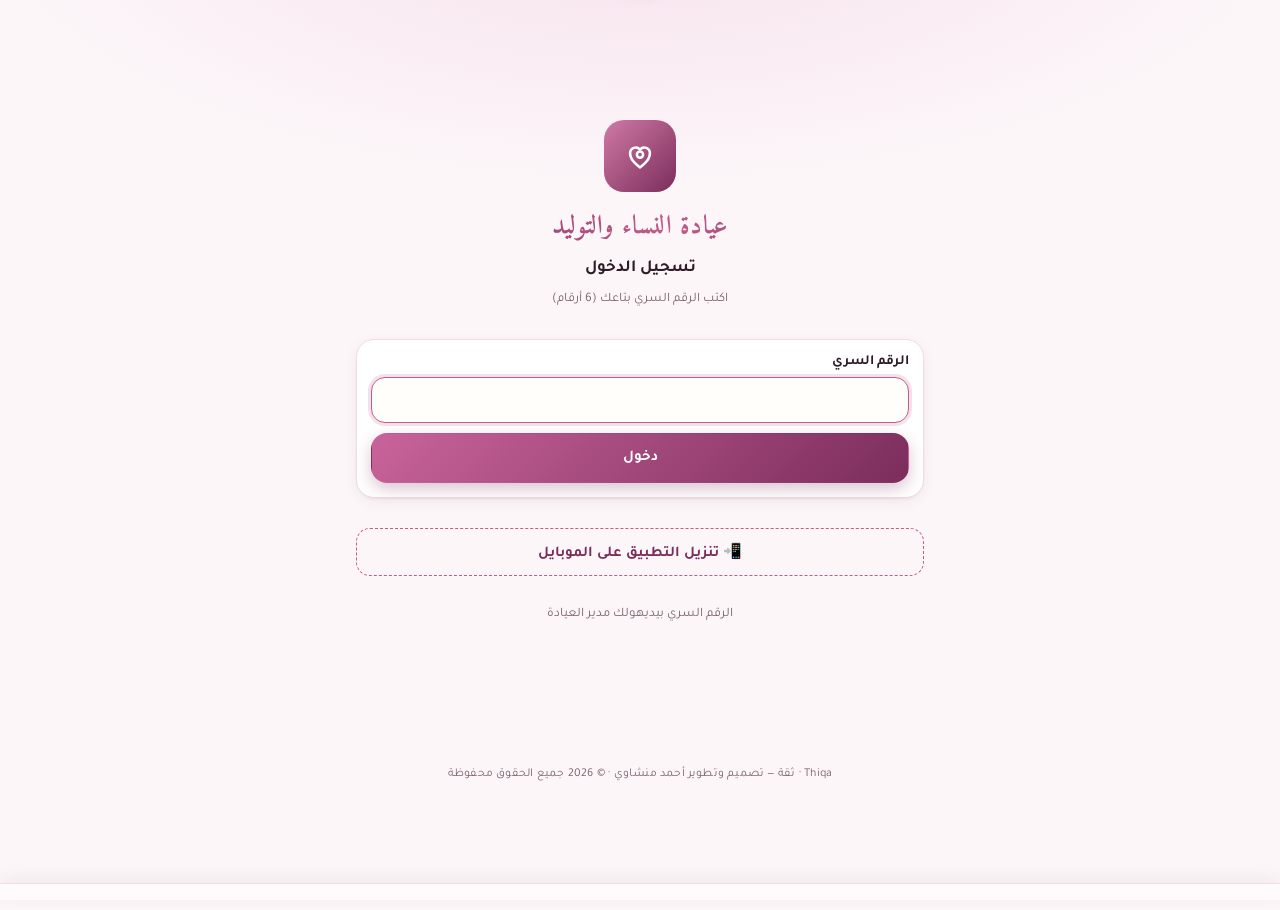
<file: obgyn/index.html>
<!doctype html>
<html lang="ar" dir="rtl">
<head>
<meta charset="utf-8">
<meta name="viewport" content="width=device-width, initial-scale=1, viewport-fit=cover">
<title>عيادة النساء والتوليد</title>
<meta name="theme-color" content="#7B2D5B">
<link rel="manifest" href="manifest.webmanifest">
<link rel="icon" type="image/png" href="icon-192.png">
<link rel="apple-touch-icon" href="apple-touch-icon.png">
<meta name="mobile-web-app-capable" content="yes">
<meta name="apple-mobile-web-app-capable" content="yes">
<meta name="apple-mobile-web-app-title" content="النساء والتوليد">
<script>
/* بيكلم السيستم على جوجل شيت مباشرة (من غير حسابات جوجل اللي على الموبايل) */
var SHOP_API='https://script.google.com/macros/s/AKfycbwXrTPzJKYUW307wcKGcECc7vZg7WhznXqolOxtY8E9J3VHW9NgPP99SrvRCMlMqYKi/exec';
window.google={script:{get run(){var ok=null,bad=null,px;var o={withSuccessHandler:function(f){ok=f;return px},withFailureHandler:function(f){bad=f;return px}};
px=new Proxy(o,{get:function(t,k){if(k in t)return t[k];return function(){var args=Array.prototype.slice.call(arguments);
var tries=0;(function go(){fetch(SHOP_API,{method:'POST',credentials:'omit',redirect:'follow',headers:{'Content-Type':'text/plain;charset=utf-8'},body:JSON.stringify({fn:k,args:args})})
.then(function(r){if(!r.ok)throw new Error('net '+r.status);return r.json()})
.then(function(j){if(j&&j.err!==undefined){if(bad)bad(new Error(j.err))}else if(ok)ok(j?j.ok:null)})
.catch(function(e){if(tries++<1)return setTimeout(go,1200);if(bad)bad(new Error('مفيش اتصال بالسيستم. اتأكد من النت وجرب تاني.'))})})()}}});return px}}};
</script>


<link rel="preconnect" href="https://fonts.googleapis.com">
<link rel="preconnect" href="https://fonts.gstatic.com" crossorigin>
<link href="https://fonts.googleapis.com/css2?family=Amiri:wght@700&family=Tajawal:wght@400;500;700;800&family=IBM+Plex+Sans+Arabic:wght@400;600;700&display=swap" rel="stylesheet">
<script>try{var _t=localStorage.getItem('theme');if(_t==='dark'||(!_t&&matchMedia('(prefers-color-scheme: dark)').matches))document.documentElement.setAttribute('data-theme','dark');if(localStorage.getItem('priv')==='1')document.documentElement.classList.add('priv')}catch(e){}</script>
<style>
/* ============================================================
   Moon Wedding dress — تصميم محسّن (ألوان + خطوط + تنسيق)
   الخطوط: Amiri للعناوين · Tajawal للنصوص والواجهة
   ============================================================ */
:root{
  /* لوحة ألوان عاجي + ذهبي أنيق بلمسة روز */
  --ac:#7B2D5B;          /* ذهبي غامق (اللون الرئيسي) */
  --gold:#C25B8A;
  --gold2:#EBC3D6;
  --ac2:#F7EFDC;
  --bg:#FBF8F2;
  --line:#EBE0C9;
  --line2:#F4EEE1;
  --ink:#2B2318;
  --mute:#7C7060;
  --ink2:#473B29;
  --red:#93403A;   --redbg:#F8E7E3;
  --amb:#7D5413;   --ambbg:#FBF0DB;
  --grn:#1F5C34;   --grnbg:#E2F1E7;
  --blu:#1D4C80;   --blubg:#DFEAF8;
  --org:#8A4A12;   --orgbg:#FCE8D6;
  --gry:#4A5456;   --grybg:#EEECE8;
  /* ظلال وانتقالات */
  --sh:0 1px 2px rgba(74,58,24,.05),0 4px 14px rgba(74,58,24,.06);
  --sh2:0 6px 22px rgba(74,58,24,.13);
  --tr:.18s ease;
  --surface:#fff;--field:#FFFEFB;--soft:#FFF8E6;--soft2:#F7F0E1;--hover:#FBF7EE;--segbg:#F1E7D1;--fline:#E2D6BC;
  --navbg:rgba(255,255,255,.9);--busybg:rgba(251,248,242,.8);--glow:#F6EDDA;--toastbg:#2B2318;--toastfg:#fff;color-scheme:light;
}
*{box-sizing:border-box}
html,body{margin:0;background:var(--bg);color:var(--ink);font-family:'Tajawal','IBM Plex Sans Arabic',Tahoma,sans-serif;font-size:15px;-webkit-tap-highlight-color:transparent}
body{background:radial-gradient(1200px 500px at 50% -10%,var(--glow) 0%,var(--bg) 55%) fixed}
button,input,select,textarea{font:inherit;color:inherit}
.wrap{max-width:600px;margin:0 auto;padding:calc(18px + env(safe-area-inset-top)) 16px 120px}
h1{margin:0;font-size:23px;font-weight:800;letter-spacing:.1px}
h2{margin:0;font-size:17px;font-weight:700}
.sub{font-size:13px;color:var(--mute)}
.row{display:flex;align-items:center;gap:12px}
.between{display:flex;justify-content:space-between;align-items:center;gap:10px}
.col{display:flex;flex-direction:column;gap:2px;min-width:0;flex:1}
.stack{display:flex;flex-direction:column;gap:10px}
.sec{display:flex;flex-direction:column;gap:10px;margin-top:24px}
.card{background:var(--surface);border:1px solid var(--line);border-radius:18px;padding:14px;box-shadow:var(--sh)}
button.card{width:100%;text-align:right;cursor:pointer;transition:transform var(--tr),box-shadow var(--tr),border-color var(--tr)}
button.card:active{transform:scale(.985)}
button.card:hover{border-color:var(--gold2)}
.stats{display:grid;grid-template-columns:repeat(2,minmax(0,1fr));gap:10px;margin-top:16px}
.stat{border-radius:18px;padding:14px;display:flex;flex-direction:column;gap:2px;border:1px solid var(--line);background:var(--surface);text-align:right;cursor:pointer;box-shadow:var(--sh);transition:transform var(--tr),box-shadow var(--tr)}
.stat:active{transform:scale(.98)}
.stat b{font-size:24px;font-weight:800}.stat span{font-size:13px;color:var(--mute)}
.stat.pri{background:linear-gradient(135deg,#C25B8A 0%,#7B2D5B 100%);border-color:transparent;color:#fff;box-shadow:0 6px 16px rgba(123,45,91,.28)}
.stat.pri span{color:#FBF0D6}
.stat.bad{background:var(--redbg);border-color:transparent}.stat.bad b,.stat.bad span{color:var(--red)}
.search{display:flex;align-items:center;gap:10px;background:var(--surface);border:1px solid var(--line);border-radius:16px;padding:0 6px 0 14px;height:50px;margin-top:14px;box-shadow:var(--sh);transition:border-color var(--tr),box-shadow var(--tr)}
.search:focus-within{border-color:var(--gold);box-shadow:0 0 0 3px rgba(194,91,138,.18)}
.search input{border:0;outline:0;background:transparent;flex:1;font-size:15px;min-width:0;height:100%}
.chips{display:flex;gap:8px;flex-wrap:wrap}
.chip{min-height:38px;padding:0 16px;border-radius:999px;border:1px solid var(--line);background:var(--surface);font-size:13px;font-weight:700;color:var(--ink2);cursor:pointer;box-shadow:var(--sh);transition:all var(--tr)}
.chip:active{transform:scale(.96)}
.chip.on{background:linear-gradient(135deg,#C25B8A,#7B2D5B);border-color:transparent;color:#fff}
.tag{font-size:12px;font-weight:700;padding:3px 10px;border-radius:999px;white-space:nowrap;background:var(--grybg);color:var(--gry)}
.t-grn{background:var(--grnbg);color:var(--grn)}.t-amb{background:var(--ambbg);color:var(--amb)}.t-red{background:var(--redbg);color:var(--red)}
.t-blu{background:var(--blubg);color:var(--blu)}.t-org{background:var(--orgbg);color:var(--org)}.t-ac{background:var(--ac2);color:var(--ac)}
.code{font-family:ui-monospace,Menlo,Consolas,monospace;font-size:13px;font-weight:700;color:var(--ac);direction:ltr;unicode-bidi:isolate}
.av{width:46px;height:46px;border-radius:14px;background:linear-gradient(135deg,var(--ac2),#F1E4C8);color:var(--ac);display:flex;align-items:center;justify-content:center;font-weight:700;font-size:13px;flex-shrink:0;direction:ltr}
.ibtn{width:44px;height:44px;border-radius:14px;border:1px solid var(--line);background:var(--surface);display:flex;align-items:center;justify-content:center;flex-shrink:0;cursor:pointer;text-decoration:none;color:var(--ink);box-shadow:var(--sh);transition:all var(--tr)}
.ibtn:active{transform:scale(.94)}
.ibtn.round{border-radius:50%;background:var(--surface)}
.btn{min-height:50px;border-radius:16px;border:1px solid var(--line);background:var(--surface);font-size:15px;font-weight:700;display:flex;align-items:center;justify-content:center;gap:8px;text-decoration:none;color:var(--ink);cursor:pointer;padding:0 12px;text-align:center;box-shadow:var(--sh);transition:all var(--tr)}
.btn:active{transform:scale(.97)}
.btn.pri{background:linear-gradient(135deg,#C9649A 0%,#7B2D5B 100%);border-color:transparent;color:#fff;box-shadow:0 6px 16px rgba(123,45,91,.28)}
.btn.wa{background:#1E7E46;border-color:transparent;color:#fff}
.btn.danger{color:var(--red);border-color:#EACCC6;background:var(--surface)}
.btn[disabled]{opacity:.5;cursor:not-allowed}
.grid2{display:grid;grid-template-columns:repeat(2,minmax(0,1fr));gap:10px}
.qcard{border:1.5px solid var(--gold2)}.qn{display:flex;flex-direction:column;align-items:center;padding:8px;border-radius:12px;background:var(--soft)}.qn b{font-size:22px;color:var(--ac)}.qn span{font-size:12px;color:var(--mute)}.qn.in b{color:var(--org)}.qn.ok b{color:var(--grn)}
.qbig{width:46px;height:46px;border-radius:14px;display:flex;align-items:center;justify-content:center;font-weight:800;font-size:20px;background:var(--blubg);color:var(--blu);flex-shrink:0}.qbig.in{background:var(--orgbg);color:var(--org)}.qbig.ok{background:var(--grnbg);color:var(--grn)}
.vit{display:flex;flex-wrap:wrap;gap:6px;margin-top:4px;justify-content:center}.vit span{font-size:12px;padding:2px 8px;border-radius:8px;background:var(--blubg);color:var(--blu);font-weight:700}.card.row .vit{justify-content:flex-start}
.qnext{border:2px solid var(--org)!important;background:linear-gradient(135deg,var(--orgbg),var(--surface))!important;box-shadow:0 6px 18px rgba(138,74,18,.18)}.qin{border:1.5px solid var(--gold2)!important;background:var(--soft)!important}.qdone{opacity:.6}.qlabel{display:flex;align-items:center;gap:6px;font-size:12.5px;font-weight:800;color:var(--org);margin:4px 4px -4px}
.bpx{display:flex;align-items:center;gap:8px;max-width:260px}.bpx input{flex:1;min-width:0;text-align:center;font-size:18px}.bpx b{color:var(--mute);font-size:18px}
.room{margin-top:12px;padding:18px;border-radius:20px;background:linear-gradient(160deg,var(--soft),var(--ac2));border:1.5px solid var(--gold2);display:flex;flex-direction:column;align-items:center;text-align:center}.rnum{font-size:72px;font-weight:800;line-height:1.1;color:var(--ac)}.rname{font-size:22px}
.kbtn{display:flex;flex-direction:column;align-items:center;gap:4px;padding:16px 8px;border-radius:16px;border:1.5px solid var(--line);background:var(--surface);color:var(--ink);font:inherit;cursor:pointer}.kbtn b{font-size:17px}.kbtn.on{border-color:var(--ac);background:var(--ac2);box-shadow:0 0 0 2px var(--gold2)}
.grid3{display:grid;grid-template-columns:repeat(3,minmax(0,1fr));gap:10px}
.alert{display:flex;gap:10px;align-items:flex-start;background:var(--redbg);border-radius:16px;padding:12px 14px;color:#6E2C26;font-size:14px}
.ok{display:flex;gap:10px;align-items:flex-start;background:var(--grnbg);border-radius:16px;padding:12px 14px;color:var(--grn);font-size:14px}
.kv{display:flex;justify-content:space-between;gap:10px;padding:9px 0;border-bottom:1px solid var(--line2);font-size:14px}.kv:last-child{border-bottom:0}
.kv b{font-weight:700}
label.f{display:flex;flex-direction:column;gap:6px;font-size:14px;font-weight:700}
.f input,.f select,.f textarea{min-height:46px;border-radius:14px;border:1px solid var(--fline);background:var(--field);padding:0 12px;font-size:15px;font-weight:400;width:100%;transition:border-color var(--tr),box-shadow var(--tr)}
.f input:focus,.f select:focus,.f textarea:focus{outline:none;border-color:var(--gold);box-shadow:0 0 0 3px rgba(194,91,138,.16)}
.f textarea{padding:10px 12px;resize:vertical}
.seg{display:grid;grid-template-columns:repeat(2,minmax(0,1fr));background:var(--segbg);border-radius:14px;padding:4px;gap:4px}
.seg button{height:42px;border-radius:11px;border:0;background:transparent;font-weight:700;color:var(--ink2);cursor:pointer;transition:all var(--tr)}
.seg button.on{background:var(--surface);color:var(--ink);box-shadow:var(--sh)}
.crow{display:flex;align-items:center;gap:10px;padding:12px 0;border-bottom:1px solid var(--line2)}.crow:last-child{border-bottom:0}
.lnk{background:none;border:0;padding:0;text-align:right;cursor:pointer;color:inherit}
nav.bar{position:fixed;bottom:0;left:0;right:0;background:var(--navbg);backdrop-filter:blur(14px);-webkit-backdrop-filter:blur(14px);border-top:1px solid var(--line);padding:6px 6px calc(10px + env(safe-area-inset-bottom));display:grid;grid-template-columns:repeat(5,minmax(0,1fr));z-index:10;box-shadow:0 -4px 18px rgba(74,58,24,.07)}
nav.bar button{background:none;border:0;display:flex;flex-direction:column;align-items:center;gap:3px;min-height:52px;justify-content:center;font-size:11.5px;color:var(--mute);cursor:pointer;border-radius:12px;transition:color var(--tr)}
nav.bar button.on{color:var(--ac);font-weight:700}
.fab{position:fixed;left:18px;bottom:90px;height:56px;padding:0 20px;border-radius:28px;background:linear-gradient(135deg,#CD6B9D 0%,#7B2D5B 100%);color:#fff;border:0;display:flex;align-items:center;gap:8px;font-weight:700;box-shadow:0 8px 22px rgba(100,35,75,.35);z-index:11;cursor:pointer;transition:transform var(--tr),box-shadow var(--tr)}
.fab:active{transform:scale(.95)}
.empty{text-align:center;color:var(--mute);padding:22px 8px;font-size:14px}
.money{font-variant-numeric:tabular-nums}
#toast{position:fixed;bottom:100px;left:50%;transform:translateX(-50%);background:var(--toastbg);color:var(--toastfg);padding:10px 18px;border-radius:20px;font-size:14px;display:none;z-index:40;max-width:90%;text-align:center;box-shadow:var(--sh2)}
#busy{position:fixed;inset:0;background:var(--busybg);backdrop-filter:blur(3px);display:none;align-items:center;justify-content:center;z-index:30;font-weight:700;color:var(--ac)}
.sheet{position:fixed;inset:0;background:rgba(43,35,24,.45);backdrop-filter:blur(2px);z-index:25;display:flex;align-items:flex-end;justify-content:center}
.sheet .panel{background:var(--surface);border-radius:24px 24px 0 0;padding:18px 16px calc(18px + env(safe-area-inset-bottom));width:100%;max-width:600px;max-height:88vh;overflow:auto;box-shadow:0 -10px 40px rgba(43,35,24,.2)}
.pick{max-height:260px;overflow:auto;border:1px solid var(--line);border-radius:14px}
.pick button{display:flex;width:100%;text-align:right;gap:10px;align-items:center;padding:10px 12px;border:0;border-bottom:1px solid var(--line2);background:var(--surface);cursor:pointer}
.pick button:last-child{border-bottom:0}
.pick button:hover{background:var(--hover)}
.brand{display:flex;align-items:center;gap:10px}.brand .logo{width:42px;height:42px;border-radius:14px;background:linear-gradient(135deg,#E08DB3 0%,#7B2D5B 100%);display:flex;align-items:center;justify-content:center;flex-shrink:0;box-shadow:0 3px 10px rgba(123,45,91,.3)}
h1.gold{background:linear-gradient(90deg,#7B2D5B,#C25B8A 55%,#7B2D5B);-webkit-background-clip:text;background-clip:text;color:transparent;font-family:'Amiri',Georgia,'Times New Roman',serif;letter-spacing:.3px}
.qty{font-size:20px;font-weight:800;font-variant-numeric:tabular-nums}
.av{position:relative;overflow:hidden}.av img{position:absolute;inset:0;width:100%;height:100%;object-fit:cover;background:var(--ac2)}
.hero{display:block;width:100%;aspect-ratio:3/4;max-height:420px;object-fit:cover;border-radius:18px;border:1px solid var(--line);background:var(--ac2);box-shadow:var(--sh)}
.seg.s4{grid-template-columns:repeat(4,minmax(0,1fr))}.seg.s4 button{font-size:13px;padding:0 2px}
.kpis{display:grid;grid-template-columns:repeat(2,minmax(0,1fr));gap:10px}
.kpi{background:var(--surface);border:1px solid var(--line);border-radius:16px;padding:12px;display:flex;flex-direction:column;gap:2px;min-width:0;box-shadow:var(--sh)}
.kpi span{font-size:12.5px;color:var(--mute)}.kpi b{font-size:19px;font-weight:800;font-variant-numeric:tabular-nums}.kpi i{font-style:normal;font-size:12px;font-weight:600}
.up{color:var(--grn)}.dn{color:var(--red)}
.chart{background:var(--surface);border:1px solid var(--line);border-radius:18px;padding:12px 10px 8px;box-shadow:var(--sh)}
.chart svg{display:block;width:100%;height:auto;direction:ltr}
.chart .tip{min-height:22px;font-size:13px;font-weight:600;color:var(--ink2);text-align:center;margin-top:4px}
.lgd{display:flex;gap:14px;justify-content:center;font-size:12.5px;color:var(--mute);margin-top:6px}.lgd i{display:inline-block;width:10px;height:10px;border-radius:3px;margin-left:5px;vertical-align:-1px}
.hb{display:flex;align-items:center;gap:8px;padding:6px 0;font-size:13.5px}.hb .l{width:38%;min-width:0;overflow:hidden;text-overflow:ellipsis;white-space:nowrap}.hb .t{flex:1;height:12px;background:var(--line2);border-radius:6px;overflow:hidden}.hb .t div{height:100%;background:linear-gradient(90deg,#C25B8A,#7B2D5B);border-radius:6px}.hb .v{min-width:74px;text-align:left;font-weight:700;font-variant-numeric:tabular-nums}
details.tbl{margin-top:6px;font-size:13px}details.tbl summary{cursor:pointer;color:var(--ac);font-weight:600;padding:6px 0}
details.tbl table{width:100%;border-collapse:collapse}details.tbl td,details.tbl th{padding:5px 4px;border-bottom:1px solid var(--line2);text-align:right}details.tbl td.n{text-align:left;font-variant-numeric:tabular-nums}
.rec{background:var(--surface);border:1px solid var(--line);border-right:4px solid var(--gold);border-radius:14px;padding:10px 12px;box-shadow:var(--sh)}.rec.p1{border-right-color:#B4473C}.rec.p3{border-right-color:#2E7D4F}
.rec b{display:block;margin-bottom:2px}.rec span{font-size:13.5px;color:var(--ink2)}
.ai{background:var(--soft);border:1px solid var(--gold2);border-radius:16px;padding:12px 14px;white-space:pre-wrap;line-height:1.8;font-size:14px}
.st .kv.tot{font-weight:700;border-top:2px solid var(--line)}
.stars{color:#C25B8A;letter-spacing:1px;font-size:15px;white-space:nowrap}.stars.low{color:var(--red)}
.rate{display:flex;gap:4px}.rate button{width:44px;height:44px;border:1px solid var(--line);border-radius:14px;background:var(--surface);font-size:22px;color:#EAC9D8;cursor:pointer;transition:all var(--tr)}.rate button.on{color:#C25B8A;border-color:var(--gold2);background:var(--soft)}
.del{width:36px;height:36px;border-radius:12px;border:1px solid #EACCC6;background:var(--surface);color:var(--red);display:flex;align-items:center;justify-content:center;flex-shrink:0;cursor:pointer}
.guide{--acc:var(--ac);--accbg:var(--ac2);--surface:#fff;--gold2:#C25B8A;--staffbg:#DDEEF2;display:flex;flex-direction:column;gap:18px;margin-top:14px}
.guide.staff{--acc:#1D5E73;--accbg:#DDEEF2}
.guide h2,.guide h3{margin:0;line-height:1.4}
.guide .hub{align-self:center;display:flex;flex-direction:column;align-items:center;background:linear-gradient(135deg,#C25B8A,#7B2D5B);color:#fff;border-radius:999px;padding:12px 26px;text-align:center;box-shadow:0 4px 12px rgba(123,45,91,.25)}
.guide .hub b{font-size:18px}.guide .hub span{font-size:12.5px;opacity:.9}
.guide .trunk{width:2px;height:18px;background:var(--acc);align-self:center;margin:-18px auto 0}
.guide .branches{display:grid;grid-template-columns:1fr;gap:14px;border-top:2px solid var(--acc);padding-top:18px}
.guide .branch{background:var(--surface);border:1px solid var(--line);border-radius:18px;padding:12px 14px 8px;position:relative;display:flex;flex-direction:column;gap:6px;min-width:0;box-shadow:var(--sh)}
.guide .branch::before{content:"";position:absolute;top:-19px;right:26px;width:2px;height:18px;background:var(--acc)}
.guide .bh{display:flex;align-items:center;gap:10px}
.guide .node{width:34px;height:34px;border-radius:50%;background:var(--accbg);color:var(--acc);display:flex;align-items:center;justify-content:center;flex-shrink:0}
.guide .bh h3{font-size:16px}.guide .bh small{display:block;color:var(--mute);font-size:12px;font-weight:400}
.guide .leaves{list-style:none;margin:0;padding:0 14px 0 0;border-right:2px solid var(--accbg);display:flex;flex-direction:column;gap:2px}
.guide .leaf{position:relative}.guide .leaf::before{content:"";position:absolute;right:-15px;top:16px;width:10px;height:2px;background:var(--accbg)}
.guide .leaf summary{cursor:pointer;list-style:none;padding:6px 8px;border-radius:8px;font-weight:600;display:flex;gap:6px;align-items:baseline;min-height:36px}
.guide .leaf summary::-webkit-details-marker{display:none}
.guide .leaf summary::after{content:"+";margin-inline-start:auto;color:var(--acc);font-weight:700}.guide .leaf[open] summary::after{content:"−"}
.guide .leaf .how{padding:2px 8px 8px;font-size:14px;line-height:1.8}.guide .leaf .how ol,.guide .leaf .how ul{margin:2px 0;padding-right:18px}
.guide .plain{padding:5px 8px;font-weight:600;font-size:14px}
.guide .tag{font-size:11px}.guide .t-new{background:var(--grnbg);color:var(--grn)}.guide .t-no{background:var(--redbg);color:var(--red)}.guide .t-auto{background:var(--accbg);color:var(--acc)}
.guide kbd{font-family:inherit;font-size:13px;background:var(--accbg);color:var(--acc);border-radius:6px;padding:0 6px;font-weight:700}
.guide .cycle{background:var(--surface);border:1px solid var(--line);border-radius:18px;padding:14px;box-shadow:var(--sh)}.guide .cycle h2{font-size:17px;margin-bottom:10px}
.guide .steps{display:grid;grid-template-columns:repeat(2,minmax(0,1fr));gap:8px;counter-reset:s;list-style:none;margin:0;padding:0}
.guide .steps li{counter-increment:s;background:var(--bg);border-radius:14px;padding:10px 12px;position:relative;font-size:13px;line-height:1.7}
.guide .steps li b{display:block;font-size:14px}.guide .steps li::before{content:counter(s);position:absolute;top:8px;left:10px;color:var(--gold2);font-weight:700}
.guide .note{background:var(--accbg);border-radius:16px;padding:12px 14px;font-size:14px;line-height:1.8;margin:0}
@media print{nav.bar,.fab,.noprint,#inst{display:none!important}.wrap{padding:0;max-width:none}body{background:var(--surface)}.card,.rec,.kpi{break-inside:avoid}}
.aifab{position:fixed;right:18px;bottom:90px;width:56px;height:56px;border-radius:28px;background:linear-gradient(135deg,#4A7FB8,#2A4E7C);border:0;display:none;align-items:center;justify-content:center;box-shadow:0 8px 22px rgba(35,58,95,.35);z-index:11;cursor:pointer}
.aibox{display:flex;flex-direction:column;gap:10px;min-height:60vh}.ailog{flex:1;overflow-y:auto;max-height:55vh;display:flex;flex-direction:column;gap:8px;padding:4px}
.aim{max-width:85%;padding:10px 12px;border-radius:14px;line-height:1.6;font-size:15px}.aim.a{align-self:flex-start;background:var(--soft2)}.aim.u{align-self:flex-end;background:#4A7FB8;color:#fff}
.aicard{border:1.5px solid #C25B8A;border-radius:16px;padding:12px;background:var(--surface);box-shadow:var(--sh)}.aiin{display:flex;gap:8px;align-items:flex-end}.aiin textarea{flex:1;resize:none;border:1px solid var(--fline);border-radius:12px;padding:10px;font:inherit}
:focus-visible{outline:2px solid var(--gold);outline-offset:2px}

/* ===== إضافات الإصدار 9 ===== */
.seg.s5{grid-template-columns:repeat(5,minmax(0,1fr))}.seg.s5 button{font-size:12px;padding:0 2px}
.gal{display:flex;gap:8px;margin-top:8px;overflow-x:auto;padding-bottom:2px}
.gal button{position:relative;width:70px;height:70px;border-radius:14px;overflow:hidden;border:2px solid var(--line);padding:0;flex-shrink:0;background:var(--ac2);cursor:pointer}
.gal img{width:100%;height:100%;object-fit:cover;display:block}
.lb{position:fixed;inset:0;background:rgba(20,16,10,.94);z-index:60;display:flex;flex-direction:column;align-items:center;justify-content:center;gap:14px;padding:16px;animation:fadeIn .18s ease}
.lb img{max-width:100%;max-height:78vh;border-radius:14px;object-fit:contain;box-shadow:0 10px 40px rgba(0,0,0,.5);user-select:none;-webkit-user-drag:none}
.lb .lbx{position:absolute;top:calc(12px + env(safe-area-inset-top));left:12px;width:46px;height:46px;border-radius:50%;border:0;background:rgba(255,255,255,.14);color:#fff;font-size:26px;cursor:pointer}
.lb .lbn{display:flex;align-items:center;gap:18px;color:#F3E6C4;font-weight:700}
.lb .lbn button{width:48px;height:48px;border-radius:50%;border:1px solid rgba(255,255,255,.25);background:rgba(255,255,255,.08);color:#fff;font-size:22px;cursor:pointer}
@keyframes fadeIn{from{opacity:0}to{opacity:1}}
@keyframes aiFloat{0%,100%{transform:translateY(0)}50%{transform:translateY(-4px)}}
@keyframes aiRing{0%{box-shadow:0 0 0 0 rgba(74,127,184,.45),0 8px 22px rgba(35,58,95,.35)}100%{box-shadow:0 0 0 14px rgba(74,127,184,0),0 8px 22px rgba(35,58,95,.35)}}
.aifab{touch-action:none;user-select:none;animation:aiFloat 3.2s ease-in-out infinite,aiRing 2.6s ease-out infinite;transition:transform .15s ease}
.aifab.drag{animation:none;transform:scale(1.12);opacity:.92;cursor:grabbing}
.aifab:active{transform:scale(.94)}
.aiin .ibtn.rec{background:var(--redbg);border-color:#EACCC6;color:var(--red);animation:aiRing 1.2s ease-out infinite}
.hbtn{position:relative}.badge{position:absolute;top:-5px;left:-5px;min-width:19px;height:19px;padding:0 5px;border-radius:999px;background:var(--red);color:#fff;font-size:11px;font-weight:800;display:flex;align-items:center;justify-content:center;box-shadow:0 0 0 2px #fff}
.chat{display:flex;flex-direction:column;gap:8px;margin-top:12px;max-height:62vh;overflow-y:auto;padding:4px 2px}
.bub{max-width:82%;padding:9px 12px;border-radius:16px;line-height:1.65;font-size:15px;box-shadow:var(--sh);word-wrap:break-word;white-space:pre-wrap}
.bub.me{align-self:flex-start;background:linear-gradient(135deg,#F3E2B8,#E9D29A);border-bottom-right-radius:6px}
.bub.o{align-self:flex-end;background:var(--surface);border:1px solid var(--line);border-bottom-left-radius:6px}
.bub small{display:block;font-size:11px;color:var(--mute);margin-top:2px}
.chatin{position:sticky;bottom:calc(76px + env(safe-area-inset-bottom));display:flex;gap:8px;align-items:flex-end;margin-top:10px;background:var(--bg);padding:8px 0}
.chatin textarea{flex:1;resize:none;border:1px solid var(--fline);border-radius:14px;padding:10px 12px;font:inherit;background:var(--field);min-height:46px}
.perms{display:grid;grid-template-columns:1fr;gap:6px}.perms label{display:flex;align-items:center;gap:10px;padding:8px 10px;border:1px solid var(--line2);border-radius:12px;font-weight:600;font-size:14px;background:var(--field)}
.perms input{width:20px;height:20px;accent-color:var(--ac)}
.pill{display:inline-flex;align-items:center;gap:6px;font-size:12.5px;font-weight:700;padding:5px 12px;border-radius:999px;background:var(--ac2);color:var(--ac);border:1px solid var(--gold2);cursor:pointer}
.tot{background:linear-gradient(135deg,var(--soft),var(--soft2));border:1px solid var(--gold2);color:var(--ink)}
.kv.tot{border-radius:12px;padding:10px;margin:4px 0}
.kv b{white-space:nowrap}
h1{font-family:'Tajawal','IBM Plex Sans Arabic',sans-serif}
.card,.stat,.kpi,.chart,.btn,.chip{will-change:auto}

/* ===== الوضع الليلي ===== */
:root[data-theme="dark"]{
  --ac:#E0BA62;--gold:#C9A24A;--gold2:#6B5628;--ac2:#2C2416;--bg:#13100B;--line:#352C1F;--line2:#29221A;--ink:#F4ECDD;--mute:#A99B85;--ink2:#DACDB6;
  --red:#F2A79E;--redbg:#3B201C;--amb:#EAC37B;--ambbg:#382B15;--grn:#93D6A7;--grnbg:#16301F;--blu:#A3C6F2;--blubg:#16253A;--org:#F1B47D;--orgbg:#392515;--gry:#C4BEB2;--grybg:#29261F;
  --surface:#1D1812;--field:#17130E;--soft:#2A2217;--soft2:#2A2217;--hover:#262016;--segbg:#2A2318;--fline:#3E3424;
  --navbg:rgba(24,20,14,.92);--busybg:rgba(19,16,11,.8);--glow:#2A2114;--toastbg:#F4ECDD;--toastfg:#1D1812;
  --sh:0 1px 2px rgba(0,0,0,.35),0 6px 18px rgba(0,0,0,.28);--sh2:0 8px 26px rgba(0,0,0,.5);color-scheme:dark}
:root[data-theme="dark"] .alert{color:var(--red)}
:root[data-theme="dark"] .bub.me{background:linear-gradient(135deg,#4A3A1C,#5C4720);color:#F8EBD0}
:root[data-theme="dark"] .hero,:root[data-theme="dark"] .av{background:#2C2416}
:root[data-theme="dark"] .chart svg text{fill:#B9AC95}
:root[data-theme="dark"] .ai{background:#2A2217}
:root[data-theme="dark"] .btn.danger{border-color:#5A2E28}
:root[data-theme="dark"] .del{border-color:#5A2E28;background:var(--surface)}
:root[data-theme="dark"] .badge{box-shadow:0 0 0 2px var(--bg)}
:root[data-theme="dark"] .guide .branch,:root[data-theme="dark"] .guide .cycle{background:var(--surface)}
:root[data-theme="dark"] input[type=date]{color-scheme:dark}
/* ===== تصميم الإصدار 10 ===== */
.top{display:flex;align-items:center;justify-content:space-between;gap:10px}
.top .brand{min-width:0;flex:1}
.top .brand .col{min-width:0}
.top h1.gold{font-size:22px;line-height:1.25;direction:ltr;text-align:right;white-space:nowrap;overflow:hidden;text-overflow:ellipsis}
.top .brand .tagl{font-size:11.5px;letter-spacing:.6px;color:var(--mute);font-weight:500}
.acts{display:flex;gap:6px;flex-shrink:0}
.acts{gap:4px}.acts .ibtn{width:38px;height:38px}
.hello{margin-top:14px;display:flex;align-items:center;justify-content:space-between;gap:8px}.hello .col{min-width:0}
.hello b{font-size:17px;font-weight:800;display:block;white-space:nowrap;overflow:hidden;text-overflow:ellipsis}
.hello .sub{font-size:13px}
.hello .datechip{flex-shrink:0;display:flex;flex-direction:column;align-items:center;justify-content:center;min-width:58px;padding:6px 10px;border-radius:16px;background:var(--surface);border:1px solid var(--line);box-shadow:var(--sh)}
.hello .datechip b{font-size:20px;line-height:1;color:var(--ac)}.hello .datechip span{font-size:11px;color:var(--mute)}
.stat{position:relative;overflow:hidden}
.stat::after{content:"";position:absolute;inset:auto -20px -30px auto;width:80px;height:80px;border-radius:50%;background:radial-gradient(circle,rgba(194,91,138,.14),transparent 70%);pointer-events:none}
.sec h2{position:relative;padding-inline-start:12px}
.sec h2::before{content:"";position:absolute;right:0;top:50%;transform:translateY(-50%);width:4px;height:16px;border-radius:2px;background:linear-gradient(180deg,var(--gold),var(--ac))}
nav.bar button{position:relative}
nav.bar button.on::before{content:"";position:absolute;top:2px;left:50%;transform:translateX(-50%);width:44px;height:30px;border-radius:12px;background:var(--ac2);z-index:-1}
nav.bar button svg{position:relative}
.dgrid{display:grid;grid-template-columns:repeat(2,minmax(0,1fr));gap:12px}
.dcard{display:flex;flex-direction:column;background:var(--surface);border:1px solid var(--line);border-radius:20px;overflow:hidden;box-shadow:var(--sh);cursor:pointer;text-align:right;padding:0;transition:transform var(--tr),box-shadow var(--tr)}
.dcard:active{transform:scale(.98)}
.dcard .ph{position:relative;aspect-ratio:3/4;background:linear-gradient(160deg,var(--ac2),var(--soft2));display:flex;align-items:center;justify-content:center;color:var(--gold)}
.dcard .ph img{position:absolute;inset:0;width:100%;height:100%;object-fit:cover}
.dcard .ph .tag{position:absolute;top:10px;right:10px;box-shadow:0 2px 8px rgba(0,0,0,.12)}
.dcard .ph .pc{position:absolute;bottom:8px;left:8px;background:rgba(20,16,10,.62);color:#fff;font-size:11px;font-weight:700;padding:2px 8px;border-radius:999px;backdrop-filter:blur(4px)}
.dcard .in{padding:10px 12px 12px;display:flex;flex-direction:column;gap:2px;min-width:0}
.dcard .in b{font-size:14.5px;line-height:1.4;display:-webkit-box;-webkit-line-clamp:2;-webkit-box-orient:vertical;overflow:hidden}
.dcard .in .pr{font-weight:800;color:var(--ac);font-size:14px;margin-top:2px}
.pick button .col{gap:1px}
#ptr{position:fixed;top:0;left:50%;transform:translate(-50%,-60px);z-index:45;width:44px;height:44px;border-radius:50%;background:var(--surface);box-shadow:var(--sh2);display:flex;align-items:center;justify-content:center;color:var(--ac);transition:transform .2s ease;pointer-events:none}
#ptr.spin svg{animation:spin .8s linear infinite}
@keyframes spin{to{transform:rotate(360deg)}}
.dev{text-align:center;font-size:12px;color:var(--mute);margin:26px 8px 6px;line-height:1.7;letter-spacing:.2px}
/* وضع الخصوصية: إخفاء الأرصدة */
html.priv .money,html.priv .kpi b,html.priv .hb .v,html.priv .chart svg text,html.priv .chart .tip,html.priv details.tbl td.n{filter:blur(7px);user-select:none;transition:filter .2s}
html.priv .stat b.money{filter:blur(9px)}

/* ===== ديرما كير ===== */
:root{--ac:#7B2D5B;--gold:#C25B8A;--gold2:#EBC3D6;--ac2:#E2F3F1;--bg:#F4FAF9;--line:#D4E7E3;--line2:#E7F2F0;--ink:#2E1B26;--mute:#5D7471;--ink2:#23403C;--soft:#EBF7F5;--soft2:#E0F0ED;--hover:#EDF7F5;--segbg:#DAEDE9;--fline:#C3DDD8;--glow:#D9F0EB;--toastbg:#2E1B26}
:root[data-theme="dark"]{--ac:#5ED0C1;--gold:#3AB2A4;--gold2:#22504A;--ac2:#12302C;--bg:#0B1514;--line:#1E3532;--line2:#172A27;--ink:#E3F3F0;--mute:#91AEA9;--ink2:#C5DDD9;--soft:#11302B;--soft2:#0F2724;--hover:#14302C;--segbg:#15302C;--fline:#24423E;--glow:#12302B;--surface:#111E1C;--field:#13211F}
:root[data-theme="dark"] .hero,:root[data-theme="dark"] .av{background:#12302C}
:root{--navbg:rgba(250,255,254,.92)}:root[data-theme="dark"]{--navbg:rgba(14,27,25,.94)}
:root[data-theme="dark"] .ai{background:#10302B}
:root[data-theme="dark"] .bub.me{background:linear-gradient(135deg,#0F4F48,#136059);color:#E8FFFB}
.search:focus-within,.f input:focus,.f select:focus,.f textarea:focus{box-shadow:0 0 0 3px rgba(194,91,138,.18)}
.slots{display:grid;grid-template-columns:repeat(auto-fill,minmax(92px,1fr));gap:8px}
.slot{display:flex;flex-direction:column;align-items:center;justify-content:center;gap:2px;min-height:52px;padding:6px;border-radius:12px;border:1px solid var(--line);background:var(--surface);color:var(--ink);font:inherit;font-size:13px;font-weight:700;cursor:pointer;text-align:center}
.slot small{font-size:11px;font-weight:500;color:var(--mute);max-width:100%;overflow:hidden;text-overflow:ellipsis;white-space:nowrap}
.slot.free{border-style:dashed;border-color:var(--gold);color:var(--ac)}
.slot.free.on{background:var(--ac);color:#fff;border-style:solid}
.slot.busy{grid-column:span 2;align-items:flex-start;background:var(--blubg);border-color:transparent;color:var(--blu)}
.slot.busy b{font-size:14px;max-width:100%;overflow:hidden;text-overflow:ellipsis;white-space:nowrap}
.slot.busy.in{background:var(--orgbg);color:var(--org)}.slot.busy.done{background:var(--grnbg);color:var(--grn)}
.slot.past{opacity:.35;cursor:default;border-style:dashed}
.vph{display:grid;grid-template-columns:1fr 1fr;gap:10px;margin-top:8px}
.vph .gal,.f .gal{display:flex;flex-wrap:wrap;gap:6px;margin:6px 0}
.vph .gal img,.f .gal img{width:64px;height:64px;object-fit:cover;border-radius:10px;background:var(--soft2);display:block}
.vph .gal button,.f .gal button{padding:0;border:0;background:none;cursor:pointer}

/* ===== النساء والتوليد ===== */
:root{--ac:#7B2D5B;--gold:#C25B8A;--gold2:#EBC3D6;--ac2:#F8E9F0;--bg:#FCF6F9;--line:#EFDCE5;--line2:#F6EBF0;--ink:#2E1B26;--mute:#7A6470;--ink2:#4A2E3C;--soft:#FBEFF5;--soft2:#F5E6EE;--hover:#FAF0F5;--segbg:#F1DFE8;--fline:#E6CCD9;--glow:#F7E1EC;--toastbg:#2E1B26;--navbg:rgba(255,250,252,.93)}
:root[data-theme="dark"]{--ac:#EBA0C6;--gold:#D27AA6;--gold2:#53304A;--ac2:#2E1828;--bg:#140B11;--line:#36202E;--line2:#2A1823;--ink:#F6E6EF;--mute:#B394A6;--ink2:#E4CCD9;--soft:#2B1726;--soft2:#241420;--hover:#2E1A28;--segbg:#2D1A28;--fline:#4A2C40;--glow:#2A1624;--surface:#1D1219;--field:#21141C;--navbg:rgba(26,14,22,.94)}
:root[data-theme="dark"] .hero,:root[data-theme="dark"] .av{background:#2E1828}
:root[data-theme="dark"] .ai{background:#2A1626}
.pbar{height:8px;border-radius:6px;background:var(--soft2);margin:10px 0 6px;overflow:hidden}.pbar i{display:block;height:100%;background:linear-gradient(90deg,var(--gold),var(--ac));border-radius:6px}
.tblw{overflow-x:auto;margin-top:8px}table.mini{width:100%;border-collapse:collapse;font-size:13px}table.mini th,table.mini td{padding:6px 4px;border-bottom:1px solid var(--line);text-align:center}table.mini th{color:var(--mute);font-weight:600}
.rxbox{margin-top:8px;padding:10px 12px;border-radius:12px;background:var(--soft);border:1px dashed var(--gold)}
.grid3{display:grid;grid-template-columns:repeat(3,minmax(0,1fr));gap:8px}
</style>
</head>
<body>
<div id="app" class="wrap"><div class="empty">جاري التحميل...</div></div>
<button class="fab" id="fab" onclick="startBooking()"><svg aria-hidden="true" width="20" height="20" viewBox="0 0 24 24" fill="none" stroke="#fff" stroke-width="2.4" stroke-linecap="round"><path d="M12 5v14M5 12h14"/></svg>موعد جديد</button>
<nav class="bar" id="nav"></nav>
<div id="sheetHost"></div>
<div id="ptr" aria-hidden="true"><svg width="22" height="22" viewBox="0 0 24 24" fill="none" stroke="currentColor" stroke-width="2" stroke-linecap="round"><path d="M21 12a9 9 0 1 1-3-6.7L21 8"/><path d="M21 3v5h-5"/></svg></div><div id="toast" role="status"></div><div id="busy">جاري الحفظ...</div>
<input type="file" id="photoFile" accept="image/*" style="display:none" onchange="photoPicked(this)">
<input type="file" id="vphFile" accept="image/*" multiple style="display:none" onchange="vphPicked(this);this.value=''">
<input type="file" id="vfFile" accept="image/*" multiple style="display:none" onchange="vfPicked(this);this.value=''">
<input type="file" id="scanFile" accept="image/*" capture="environment" style="display:none" onchange="scanPicked(this)">
<script>
/* ============================ المحرك المالي ============================
 * نفس الكود ده شغال في السيستم (التقرير الشهري والإيميل) وفي التطبيق (لوحة المؤشرات والتقرير).
 * بياخد البيانات (حجوزات، مدفوعات، مصروفات، فساتين، عملاء، مخزن) ويطلع:
 * قائمة الدخل، التدفقات النقدية، المركز المالي، المؤشرات، والتوصيات.
 */
var FIN_SUPP = 'مشتريات من موردين', FIN_COMM = 'عمولات الموظفين', FIN_DRESS_BUY = '__none__', FIN_CANCEL = 'ملغي', FIN_BOOKED = 'محجوز', FIN_OUT = 'حضر';
function finMo_(s) { return s ? String(s).slice(0, 7) : ''; }
function finAddM_(m, n) { var p = m.split('-'), d = new Date(+p[0], +p[1] - 1 + n, 1); return d.getFullYear() + '-' + ('0' + (d.getMonth() + 1)).slice(-2); }
function finDiffM_(a, b) { var x = a.split('-'), y = b.split('-'); return (+y[0] - +x[0]) * 12 + (+y[1] - +x[1]); }
function finDaysIn_(m) { var p = m.split('-'); return new Date(+p[0], +p[1], 0).getDate(); }
function finDate_(s) { var p = String(s).split('-'); return new Date(+p[0], +p[1] - 1, +p[2]); }
function finAddD_(s, n) { var d = finDate_(s); d.setDate(d.getDate() + n); return d.getFullYear() + '-' + ('0' + (d.getMonth() + 1)).slice(-2) + '-' + ('0' + d.getDate()).slice(-2); }
function finR_(x) { return Math.round((Number(x) || 0) * 100) / 100; }
function finPct_(a, b) { return b ? a / b : 0; }
var FIN_MONTHS = ['يناير', 'فبراير', 'مارس', 'أبريل', 'مايو', 'يونيو', 'يوليو', 'أغسطس', 'سبتمبر', 'أكتوبر', 'نوفمبر', 'ديسمبر'];
function finMonthName_(m) { var p = m.split('-'); return FIN_MONTHS[+p[1] - 1] + ' ' + p[0]; }

// تجهيز البيانات مرة واحدة (فهارس) علشان الحسابات تبقى سريعة
function finPrep_(D, opt) {
  opt = opt || {};
  var P = { D: D, dep: Math.max(1, Math.round(Number(opt.depMonths) || 24)), open: Number(opt.openingCash) || 0, today: D.today, tm: finMo_(D.today) };
  var payBy = {};
  (D.payments || []).forEach(function (p) { (payBy[p.bk] = payBy[p.bk] || []).push(p); });
  P.payBy = payBy;
  var start = P.tm;
  function seen(s) { var m = finMo_(s); if (m && m < start) start = m; }
  (D.payments || []).forEach(function (p) { seen(p.date); });
  (D.expenses || []).forEach(function (e) { seen(e.date); });
  (D.bookings || []).forEach(function (b) { seen(b.created); seen(b.pickup); });
  (D.assets || []).forEach(function (a) { seen(a.date); });
  (D.ledger || []).forEach(function (l) { seen(l.date); });
  P.start = start;
  // الأصول اللي بتتهلك: الفساتين (من تاريخ الشراء) + التجهيزات (من تاريخ المصروف)
  P.assets = [];
  (D.dresses || []).forEach(function (d) { if (d.cost > 0) P.assets.push({ kind: 'dress', cost: d.cost, start: finMo_(d.bought) || start }); });
  (D.expenses || []).forEach(function (e) { if (e.ctype === 'رأسمالي' && e.cat !== FIN_DRESS_BUY && e.amount > 0) P.assets.push({ kind: 'equip', cost: e.amount, start: finMo_(e.date) }); });
  (D.assets || []).forEach(function (a) { if (a.cost > 0) P.assets.push({ kind: 'equip', cost: a.cost, start: finMo_(a.date) || start, dep: a.life }); });
  return P;
}
function finDepIn_(P, m, kind) { // إهلاك الشهر
  var s = 0;
  P.assets.forEach(function (a) { if (kind && a.kind !== kind) return; var L = a.dep || P.dep, k = finDiffM_(a.start, m); if (k >= 0 && k < L) s += a.cost / L; });
  return s;
}
function finNbv_(P, m, kind) { // صافي القيمة الدفترية آخر الشهر
  var s = 0;
  P.assets.forEach(function (a) { if (a.kind !== kind) return; var L = a.dep || P.dep, k = finDiffM_(a.start, m); if (k < 0) return; s += a.cost - Math.min(L, k + 1) * a.cost / L; });
  return s;
}

// قائمة الدخل لشهر
function finIncome_(P, m) {
  var D = P.D, I = { rev: 0, gross: 0, disc: 0, kept: 0, comm: 0, fixed: 0, variable: 0, capex: 0, commPaid: 0, count: 0, cancels: 0, all: 0, byCat: {}, byType: {}, byStaff: {} };
  var typeOf = {}; (D.dresses || []).forEach(function (d) { typeOf[d.code] = d.type || 'أخرى'; });
  (D.bookings || []).forEach(function (b) {
    if (finMo_(b.pickup) !== m) return;
    I.all++;
    if (finVoid_(b)) { I.cancels++; if (b.paid > 0) I.kept += b.paid; return; }
    I.count++; I.rev += b.net; I.gross += b.price; I.disc += b.discount || 0;
    var t = typeOf[b.dress] || 'أخرى'; I.byType[t] = (I.byType[t] || 0) + b.net;
    if (b.staff) { var s = I.byStaff[b.staff] = I.byStaff[b.staff] || { n: 0, v: 0, c: 0 }; s.n++; s.v += b.net; }
  });
  // العمولة بتتحسب في شهر الحجز نفسه
  (D.bookings || []).forEach(function (b) {
    if (finMo_(b.created) !== m || !b.commission) return;
    I.comm += b.commission;
    if (b.staff) { var s = I.byStaff[b.staff] = I.byStaff[b.staff] || { n: 0, v: 0, c: 0 }; s.c += b.commission; }
  });
  (D.ledger || []).forEach(function (l) {
    if (finMo_(l.date) !== m || l.ptype !== 'مورد' || l.move !== 'فاتورة') return;
    I.variable += l.amount; I.byCat[FIN_SUPP] = (I.byCat[FIN_SUPP] || 0) + l.amount;
  });
  (D.expenses || []).forEach(function (e) {
    if (finMo_(e.date) !== m) return;
    if (e.cat === FIN_COMM) { I.commPaid += e.amount; return; }
    if (e.ctype === 'رأسمالي') { I.capex += e.amount; return; }
    if (e.ctype === 'ثابت') I.fixed += e.amount; else I.variable += e.amount;
    I.byCat[e.cat] = (I.byCat[e.cat] || 0) + e.amount;
  });
  I.depDress = finDepIn_(P, m, 'dress'); I.depEquip = finDepIn_(P, m, 'equip'); I.dep = I.depDress + I.depEquip;
  I.totalRev = I.rev + I.kept;
  I.contrib = I.totalRev - I.variable - I.comm;          // هامش المساهمة
  I.op = I.contrib - I.fixed - I.dep;                     // صافي الربح
  I.margin = finPct_(I.op, I.totalRev);
  I.avg = finPct_(I.rev, I.count);
  I.discRate = finPct_(I.disc, I.gross);
  I.cancelRate = finPct_(I.cancels, I.all);
  var cr = finPct_(I.contrib, I.totalRev);
  I.breakEven = cr > 0 ? (I.fixed + I.dep) / cr : 0;
  return I;
}

// التدفقات النقدية لشهر
function finCash_(P, m) {
  var D = P.D, C = { open: P.open, dep: 0, pay: 0, refund: 0, inflow: 0, fixed: 0, variable: 0, comm: 0, capex: 0, byMethod: {} };
  (D.payments || []).forEach(function (p) {
    var pm = finMo_(p.date);
    if (pm < m) { C.open += p.net; return; }
    if (pm !== m) return;
    if (p.type === 'مرتجع للمريض') C.refund += -p.net; else if (p.type === 'عربون') C.dep += p.net; else C.pay += p.net;
    var k = p.method || 'كاش'; C.byMethod[k] = (C.byMethod[k] || 0) + p.net;
  });
  (D.expenses || []).forEach(function (e) {
    var em = finMo_(e.date);
    if (em < m) { C.open -= e.amount; return; }
    if (em !== m) return;
    if (e.cat === FIN_COMM) C.comm += e.amount; else if (e.ctype === 'رأسمالي') C.capex += e.amount; else if (e.ctype === 'ثابت') C.fixed += e.amount; else C.variable += e.amount;
    var k = e.method || 'كاش'; C.byMethod[k] = (C.byMethod[k] || 0) - e.amount;
  });
  C.supp = 0; C.lend = 0; C.collect = 0;
  (D.assets || []).forEach(function (a) { var am = finMo_(a.date); if (am < m) C.open -= a.cost; else if (am === m) C.capex += a.cost; });
  (D.ledger || []).forEach(function (l) {
    var lm = finMo_(l.date), v = l.move === 'دفعة' || l.move === 'سلفة/دين' ? -l.amount : l.move === 'تحصيل' ? l.amount : 0;
    if (!v) return;
    if (lm < m) { C.open += v; return; }
    if (lm !== m) return;
    if (l.move === 'دفعة') C.supp += l.amount; else if (l.move === 'سلفة/دين') C.lend += l.amount; else C.collect += l.amount;
  });
  C.inflow = C.dep + C.pay - C.refund;
  C.opOut = C.fixed + C.variable + C.comm + C.supp;
  C.opNet = C.inflow - C.opOut;
  C.fin = C.collect - C.lend;
  C.net = C.opNet - C.capex + C.fin;
  C.close = C.open + C.net;
  return C;
}

// المركز المالي آخر الشهر
function finBalance_(P, m, cashClose) {
  var D = P.D, B = { cash: cashClose, recv: 0, adv: 0, stock: 0, dress: finNbv_(P, m, 'dress'), equip: finNbv_(P, m, 'equip'), commDue: 0, recvList: [] };
  var commAcc = 0;
  (D.bookings || []).forEach(function (b) { if (finMo_(b.created) <= m) commAcc += b.commission || 0; });
  (D.bookings || []).forEach(function (b) {
    if (finVoid_(b)) return;
    var paid = 0; (P.payBy[b.code] || []).forEach(function (p) { if (finMo_(p.date) <= m) paid += p.net; });
    if (finMo_(b.pickup) <= m) {
      if (b.net - paid > 0.5) { B.recv += b.net - paid; B.recvList.push({ code: b.code, v: b.net - paid }); }
    } else if (paid > 0) B.adv += paid;
  });
  (D.expenses || []).forEach(function (e) { if (e.cat === FIN_COMM && finMo_(e.date) <= m) commAcc -= e.amount; });
  B.commDue = Math.max(0, commAcc);
  if (m >= P.tm) (D.stock || []).forEach(function (x) { B.stock += Math.max(0, x.qty) * (x.cost || 0); });
  else {
    var q = {}; (D.moves || []).forEach(function (mv) { if (finMo_(mv.date) > m) return; var s = mv.type === 'منصرف' ? -mv.qty : mv.qty; q[mv.item] = (q[mv.item] || 0) + s; });
    (D.stock || []).forEach(function (x) { B.stock += Math.max(0, q[x.code] || 0) * (x.cost || 0); });
  }
  B.ap = 0; B.ar2 = 0;
  (D.ledger || []).forEach(function (l) {
    if (finMo_(l.date) > m) return;
    if (l.ptype === 'مورد') B.ap += l.move === 'فاتورة' ? l.amount : -l.amount; else B.ar2 += l.move === 'تحصيل' ? -l.amount : l.amount;
  });
  B.assets = B.cash + B.recv + B.stock + B.dress + B.equip + B.ar2;
  B.liab = B.adv + B.commDue + B.ap;
  B.equity = B.assets - B.liab;
  return B;
}

// تقرير شهر كامل
function finReport_(D, m, opt) {
  var P = finPrep_(D, opt);
  var I = finIncome_(P, m), C = finCash_(P, m), B = finBalance_(P, m, C.close);
  var prev = finIncome_(P, finAddM_(m, -1)), ly = finIncome_(P, finAddM_(m, -12));
  var cum = 0;
  for (var k = P.start; k <= m; k = finAddM_(k, 1)) cum += finIncome_(P, k).op;
  B.cumProfit = cum; B.capital = B.equity - cum;
  // تشغيل
  var D2 = P.D, days = finDaysIn_(m), mS = m + '-01', mE = m + '-' + ('0' + days).slice(-2);
  var active = (D2.dresses || []).filter(function (d) { return d.tech !== 'خارج الخدمة'; }).length, rented = 0;
  (D2.bookings || []).forEach(function (b) {
    if (finVoid_(b) || !b.pickup || !b.ret) return;
    var a = b.pickup > mS ? b.pickup : mS, z = b.ret < mE ? b.ret : mE;
    if (a <= z) rented += Math.round((finDate_(z) - finDate_(a)) / 864e5) + 1;
  });
  var newCust = (D2.customers || []).filter(function (c) { return finMo_(c.since) === m; }).length;
  var custM = {}, custAll = {};
  (D2.bookings || []).forEach(function (b) { if (finVoid_(b)) return; if (finMo_(b.pickup) <= m) custAll[b.cust] = (custAll[b.cust] || 0) + 1; if (finMo_(b.pickup) === m) custM[b.cust] = 1; });
  var ck = Object.keys(custM), rep = ck.filter(function (c) { return custAll[c] > 1; }).length;
  var pipe = { n: 0, v: 0, dep: 0 }, late = 0;
  (D2.bookings || []).forEach(function (b) {
    if (b.status === FIN_BOOKED && b.pickup >= P.today) { pipe.n++; pipe.v += b.net; pipe.dep += b.paid; }
    if (b.status === FIN_OUT && b.ret < P.today) late++;
  });
  var nextM = finAddM_(P.tm, 1), nextBk = (D2.bookings || []).filter(function (b) { return !finVoid_(b) && finMo_(b.pickup) === nextM; }).length;
  var low = (D2.stock || []).filter(function (x) { return x.qty <= x.min; }).map(function (x) { return x.name; });
  // أداء الفساتين (من الأول)
  var dr = {}; (D2.dresses || []).forEach(function (d) { dr[d.code] = { code: d.code, desc: d.desc, type: d.type, cost: d.cost || 0, rev: 0, n: 0, last: '', bought: d.bought }; });
  (D2.bookings || []).forEach(function (b) { var x = dr[b.dress]; if (!x || finVoid_(b) || finMo_(b.pickup) > m) return; x.rev += b.net; x.n++; if (b.pickup > x.last) x.last = b.pickup; });
  var dl = Object.keys(dr).map(function (k) { var x = dr[k]; x.roi = x.cost ? x.rev / x.cost : null; return x; });
  var top = dl.slice().sort(function (a, b) { return b.rev - a.rev; }).slice(0, 5);
  var idleFrom = finAddD_(P.today, -60);
  var idle = dl.filter(function (x) { var fut = (D2.bookings || []).some(function (b) { return b.dress === x.code && !finVoid_(b) && b.pickup >= idleFrom; }); return !fut; });
  var typeAll = {}; dl.forEach(function (x) { var t = x.type || 'أخرى'; var o = typeAll[t] = typeAll[t] || { n: 0, rev: 0, cost: 0 }; o.n++; o.rev += x.rev; o.cost += x.cost; });
  var K = {
    rev: I.totalRev, profit: I.op, margin: I.margin, count: I.count, avg: I.avg, collections: C.inflow,
    growth: prev.totalRev ? (I.totalRev - prev.totalRev) / prev.totalRev : null,
    yoy: ly.totalRev ? (I.totalRev - ly.totalRev) / ly.totalRev : null,
    util: active && days ? rented / (active * days) : 0, active: active,
    cancelRate: I.cancelRate, discRate: I.discRate, newCust: newCust, repeat: finPct_(rep, ck.length),
    pipe: pipe, late: late, nextBk: nextBk, low: low, breakEven: I.breakEven,
    recv: B.recv, depRatio: pipe.v ? pipe.dep / pipe.v : null,
    fixedRatio: finPct_(I.fixed, I.totalRev), top: top, idle: idle, typeAll: typeAll,
    roiAll: (function () { var c = 0, r = 0; dl.forEach(function (x) { if (x.cost) { c += x.cost; r += x.rev; } }); return c ? r / c : null; })()
  };
  return { m: m, tm: P.tm, name: finMonthName_(m), start: P.start, dep: P.dep, inc: I, prevInc: prev, cash: C, bal: B, k: K };
}

// سلسلة شهور للرسوم البيانية
function finSeries_(D, endM, n, opt) {
  var P = finPrep_(D, opt), out = [];
  for (var i = n - 1; i >= 0; i--) {
    var m = finAddM_(endM, -i), I = finIncome_(P, m), C = finCash_(P, m);
    var days = finDaysIn_(m), mS = m + '-01', mE = m + '-' + ('0' + days).slice(-2), rented = 0;
    (D.bookings || []).forEach(function (b) {
      if (finVoid_(b) || !b.pickup || !b.ret) return;
      var a = b.pickup > mS ? b.pickup : mS, z = b.ret < mE ? b.ret : mE;
      if (a <= z) rented += Math.round((finDate_(z) - finDate_(a)) / 864e5) + 1;
    });
    var active = (D.dresses || []).filter(function (d) { return d.tech !== 'خارج الخدمة'; }).length;
    out.push({ m: m, rev: I.totalRev, cost: I.variable + I.comm + I.fixed + I.dep, profit: I.op, count: I.count, cash: C.inflow, close: C.close,
      util: active ? rented / (active * days) : 0, newCust: (D.customers || []).filter(function (c) { return finMo_(c.since) === m; }).length });
  }
  return out;
}

// التوصيات (محسوبة من الأرقام)
function finRecs_(R, money) {
  money = money || function (x) { return Math.round(x).toLocaleString('en-US') + ' ج'; };
  var I = R.inc, K = R.k, B = R.bal, C = R.cash, out = [];
  function add(p, t, d) { out.push({ p: p, t: t, d: d }); }
  if (!I.totalRev && !I.count) add(2, 'مفيش إيرادات مسجلة في الشهر ده', 'اتأكد إن كل المواعيد اتسجلت على السيستم بتاريخ الموعد الصح، علشان التقارير تبقى دقيقة.');
  if (I.op < 0) add(1, 'الشهر قفل بخسارة ' + money(-I.op), 'محتاج إيراد حوالي ' + money(K.breakEven) + ' في الشهر علشان تغطي المصاريف الثابتة والإهلاك (نقطة التعادل). راجع المصاريف الثابتة وزوّد المواعيد في الأيام الهادية.');
  if (K.growth !== null && K.growth <= -0.15) add(1, 'الإيرادات نزلت ' + Math.round(-K.growth * 100) + '% عن الشهر اللي فات', 'لو ده مش موسم هادي معروف، شغّل حملة على فيسبوك وإنستجرام بصور قبل وبعد (بموافقة المرضى)، واعمل باقات وعروض على الخدمات الأقل طلباً.');
  if (K.growth !== null && K.growth >= 0.2) add(3, 'نمو قوي ' + Math.round(K.growth * 100) + '% عن الشهر اللي فات', 'حافظ على نفس طريقة التسويق، وفكّر في باقات للخدمات الأكتر طلباً.');
  // (مش مستخدمة في العيادة) if (K.active && K.util < 0.25) add(2, 'نسبة إشغال الخدمات ضعيفة (' + Math.round(K.util * 100) + '%)', (K.idle.length ? 'فيه ' + K.idle.length + ' خدمة ماتأجرش آخر شهرين. ' : '') + 'اعرض الخدمات الأقل طلباً بخصم، أو صوّرها من جديد وانشرها، أو فكّر تبيع القديم وتشتري موديلات أحدث.');
  // (مش مستخدمة في العيادة) if (K.util > 0.7) add(2, 'الخدمات شبه محجوزة طول الوقت (' + Math.round(K.util * 100) + '%)', 'ده وقت مناسب ترفع الأسعار شوية أو تشتري خدمات زيادة من الأنواع الأكتر طلباً.');
  var types = Object.keys(K.typeAll).filter(function (t) { return K.typeAll[t].n > 0; });
  if (types.length > 1) {
    types.sort(function (a, b) { return K.typeAll[b].rev / K.typeAll[b].n - K.typeAll[a].rev / K.typeAll[a].n; });
    var bt = types[0], o = K.typeAll[bt];
    if (o.rev > 0) add(3, 'أكتر نوع بيكسب: ' + bt, 'خدمات قسم "' + bt + '" جابت في المتوسط ' + money(o.rev / o.n) + ' للخدمة. ركّز في الإعلانات والباقات على القسم ده.');
  }
  // (مش مستخدمة في العيادة) if (K.roiAll !== null && K.roiAll < 0.5 && R.start && finDiffM_(R.start, R.m) >= 6) add(2, 'الخدمات لسه مارجعتش نص تمنها', 'إجمالي اللي جابته الخدمات ' + Math.round(K.roiAll * 100) + '% من تكلفة شرائها. ركّز على تأجير الخدمات الغالية أكتر وقلّل شراء الجديد لحد ما الموجود يغطي نفسه.');
  if (I.discRate > 0.1) add(2, 'الخصومات عالية (' + Math.round(I.discRate * 100) + '% من الأسعار)', 'قلّل أقصى خصم مسموح للموظفين من الإعدادات، وخلّي الخصم للعروض المخططة بس.');
  if (I.all >= 4 && I.cancelRate > 0.15) add(2, 'نسبة الإلغاء عالية (' + Math.round(I.cancelRate * 100) + '%)', 'خلّي المقدم غير مسترد، وارفع الحد الأدنى للعربون، وابعت تذكير واتساب قبل الميعاد بيومين.');
  if (K.depRatio !== null && K.pipe.n >= 3 && K.depRatio < 0.3) add(2, 'المقدم في المواعيد الجاية قليل (' + Math.round(K.depRatio * 100) + '%)', 'خلّي المقدم 30% على الأقل من قيمة الموعد علشان تضمن جدية المريض وتحمي نفسك من الإلغاء.');
  if (B.recv > 0) add(1, 'فلوس لسه ماتحصلتش: ' + money(B.recv), 'فيه ' + B.recvList.length + ' حجز اتسلم ولسه عليه فلوس. تابعهم بالواتساب من التطبيق (قائمة "عليها فلوس").');
  if (K.late > 0) add(1, K.late + ' موعد حضر ومتسجلش إن الجلسة خلصت', 'سجّل الجلسات اللي اتعملت علشان المتابعة والنقاط والتقارير تبقى مظبوطة.');
  if (I.totalRev > 0 && K.fixedRatio > 0.5) add(2, 'المصاريف الثابتة كبيرة (' + Math.round(K.fixedRatio * 100) + '% من الإيرادات)', 'راجع الإيجار والمرتبات الثابتة، وحاول تحوّل جزء من المرتب لعمولة على المواعيد.');
  if (C.close < 0) add(1, 'النقدية بالسالب في الحسابات', 'غالباً لأن رأس المال اللي بدأت بيه مش متسجل. اكتب "الرصيد النقدي الافتتاحي" في الإعدادات علشان المركز المالي يبقى مظبوط.');
  if (K.low.length) add(2, K.low.length + ' صنف في المخزن قرب يخلص', 'اطلب: ' + K.low.slice(0, 5).join('، ') + '.');
  if (I.count >= 5 && K.repeat < 0.1) add(3, 'العميلات اللي بيرجعوا تاني قليلين', 'اعمل برنامج ولاء بسيط: خصم لأختها أو صاحبتها، أو خصم على السواريه لعروسة الشهر.');
  if (K.nextBk === 0 && R.m === R.tm) add(2, 'مفيش مواعيد للشهر الجاي لسه', 'ابدأ التسويق للشهر الجاي من دلوقتي، خصوصاً لو داخل على موسم أفراح.');
  var st = Object.keys(I.byStaff).sort(function (a, b) { return I.byStaff[b].v - I.byStaff[a].v; });
  if (st.length > 1) add(3, 'أفضل موظف الشهر ده: ' + st[0], 'عمل ' + I.byStaff[st[0]].n + ' حجز بقيمة ' + money(I.byStaff[st[0]].v) + '. كافئه علشان يفضل متحمس.');
  out.sort(function (a, b) { return a.p - b.p; });
  return out.slice(0, 9);
}

function finVoid_(b) { return b.status === 'ملغي' || b.status === 'لم يحضر'; }

var GUIDE={"owner": "<section class=\"cycle\" aria-label=\"دورة الحجز\">\n    <h2>دورة أي حجز من أوله لآخره<\/h2>\n    <ol class=\"steps\">\n      <li><b>الحجز<\/b>فستان + مواعيد + عميلة. السيستم بيمنع أي تعارض لوحده.<\/li>\n      <li><b>العربون<\/b>بيتسجل مع الحجز باسم اللي استلمه.<\/li>\n      <li><b>التذكير<\/b>رسالة واتساب جاهزة قبل الميعاد.<\/li>\n      <li><b>يوم الاستلام<\/b>دوس «اتسلم للعميلة»، والباقي بيتحصّل تلقائياً.<\/li>\n      <li><b>الإرجاع<\/b>«الفستان رجع»: محتاج تنظيف أو جاهز.<\/li>\n      <li><b>التنظيف<\/b>الفستان يروح الدراي كلين، ولما يرجع تخليه «جاهز».<\/li>\n    <\/ol>\n  <\/section>\n    <div class=\"hub\"><b>صاحب المحل (المدير)<\/b><span>كل الصلاحيات<\/span><\/div>\n    <div class=\"trunk\" aria-hidden=\"true\"><\/div>\n    <div class=\"branches\">\n\n      <div class=\"branch\"><div class=\"bh\"><span class=\"node\"><svg width=\"18\" height=\"18\" viewBox=\"0 0 24 24\" fill=\"none\" stroke=\"currentColor\" stroke-width=\"2\"><rect x=\"3\" y=\"4\" width=\"18\" height=\"17\" rx=\"2\"/><path d=\"M3 9h18M8 2v4M16 2v4\"/><\/svg><\/span><h3>الحجوزات<small>تبويب «الحجوزات» والزرار العائم «حجز جديد»<\/small><\/h3><\/div>\n        <ul class=\"leaves\">\n          <li><details class=\"leaf\"><summary>حجز جديد<\/summary><div class=\"how\"><ol><li>اختار الفستان (بحث أو مسح الباركود).<\/li><li>اكتب تاريخ الاستلام والإرجاع؛ السيستم بيقولك لو الفستان محجوز.<\/li><li>اختار العميلة أو ضيف واحدة جديدة.<\/li><li>تقدر تغيّر السعر وتعمل أي خصم، وتختار الموظف المسؤول (العمولة بتتحسب له).<\/li><li>اكتب العربون وطريقة الدفع، ودوس «تأكيد الحجز».<\/li><\/ol><\/div><\/details><\/li>\n          <li><details class=\"leaf\"><summary>تعديل الحجز<\/summary><div class=\"how\">تغيير الفستان أو المواعيد أو السعر أو الخصم أو الموظف. السيستم بيتأكد إن المواعيد الجديدة مافيهاش تعارض.<\/div><\/details><\/li>\n          <li><details class=\"leaf\"><summary>إلغاء الحجز ورد الفلوس<\/summary><div class=\"how\">«إلغاء الحجز» بيخلي الحجز ملغي ويفضل في التاريخ. لو هترجّع فلوس للعميلة، دوس «رد فلوس للعميلة». العربون اللي ماترجعش بيظهر في التقرير كإيراد.<\/div><\/details><\/li>\n          <li><details class=\"leaf\"><summary>حذف الحجز <span class=\"tag t-new\">جديد<\/span><\/summary><div class=\"how\">بيمسح الحجز وكل مدفوعاته نهائياً من الحسابات. مش متاح لو الفستان مع العميلة. استخدمه للحجوزات اللي اتسجلت غلط بس؛ لو العميلة لغت استخدم «إلغاء».<\/div><\/details><\/li>\n          <li><details class=\"leaf\"><summary>واتساب: تذكير وإيصال<\/summary><div class=\"how\">من صفحة الحجز: تذكير بالاستلام، تذكير بالإرجاع، وإيصال فيه الصافي والمدفوع والمتبقي.<\/div><\/details><\/li>\n        <\/ul><\/div>\n\n      <div class=\"branch\"><div class=\"bh\"><span class=\"node\"><svg width=\"18\" height=\"18\" viewBox=\"0 0 24 24\" fill=\"none\" stroke=\"currentColor\" stroke-width=\"2\"><path d=\"M20 7 9 18l-5-5\"/><\/svg><\/span><h3>التسليم والإرجاع<small>من صفحة الحجز<\/small><\/h3><\/div>\n        <ul class=\"leaves\">\n          <li><details class=\"leaf\" open><summary>تحصيل الباقي عند التسليم <span class=\"tag t-auto\">تلقائي<\/span><\/summary><div class=\"how\"><ol><li>دوس «اتسلم للعميلة».<\/li><li>هيظهر الصافي واللي اتدفع والباقي.<\/li><li>اختار طريقة الدفع (كاش، فودافون كاش...).<\/li><li>دوس «تم التسليم وتحصيل ...»: الدفعة بتتسجل لوحدها باسمك والحجز يبقى مدفوع بالكامل.<\/li><\/ol><\/div><\/details><\/li>\n          <li><details class=\"leaf\"><summary>الفستان رجع<\/summary><div class=\"how\">اختار «رجع ومحتاج تنظيف» (بيروح الدراي كلين ومايبانش متاح) أو «رجع وجاهز على طول» (بيرجع المعرض).<\/div><\/details><\/li>\n          <li><details class=\"leaf\"><summary>المتأخرات<\/summary><div class=\"how\">الرئيسية بتطلّع الفساتين المتأخرة بالأحمر وعدد أيام التأخير، ومنها تتصل أو تبعت واتساب.<\/div><\/details><\/li>\n        <\/ul><\/div>\n\n      <div class=\"branch\"><div class=\"bh\"><span class=\"node\"><svg width=\"18\" height=\"18\" viewBox=\"0 0 24 24\" fill=\"none\" stroke=\"currentColor\" stroke-width=\"2\"><path d=\"M9 3h6l-1 4 4 14H6l4-14z\"/><\/svg><\/span><h3>الفساتين<small>تبويب «الفساتين»<\/small><\/h3><\/div>\n        <ul class=\"leaves\">\n          <li><details class=\"leaf\"><summary>فستان جديد بصورة <span class=\"tag t-new\">جديد<\/span><\/summary><div class=\"how\"><ol><li>«فستان جديد» واكتب الوصف والنوع واللون والمقاس وسعر الإيجار.<\/li><li>اكتب تكلفة الشراء وتاريخه (مهمين للتقرير والإهلاك).<\/li><li>«صوّر أو اختار صورة» من الكاميرا أو المعرض؛ الصورة بتتصغّر لوحدها.<\/li><li>«حفظ الفستان». الكود بيتعمل لوحده (DR-0001...).<\/li><\/ol>الصورة بتتحفظ في فولدر «صور الفساتين» على درايف بتاعك.<\/div><\/details><\/li>\n          <li><details class=\"leaf\"><summary>تغيير الصورة أو السعر<\/summary><div class=\"how\">من صفحة الفستان: «تغيير الصورة» أو علامة القلم للتعديل.<\/div><\/details><\/li>\n          <li><details class=\"leaf\"><summary>المكان والحالة الفنية<\/summary><div class=\"how\">المكان: المعرض، المخزن، الدراي كلين، الخياطة. الحالة: جاهز، تنظيف، صيانة، خارج الخدمة (المدير بس).<\/div><\/details><\/li>\n          <li><details class=\"leaf\"><summary>حذف الفستان <span class=\"tag t-new\">جديد<\/span><\/summary><div class=\"how\">مسموح بس لو الفستان مالوش أي حجز. لو ليه تاريخ وماعدتش هتأجره، خليه «خارج الخدمة».<\/div><\/details><\/li>\n          <li><div class=\"plain\">ملصقات الباركود: من تبويب «ملصقات الباركود» في الشيت، اطبعها والزقها على الشماعة.<\/div><\/li>\n        <\/ul><\/div>\n\n      <div class=\"branch\"><div class=\"bh\"><span class=\"node\"><svg width=\"18\" height=\"18\" viewBox=\"0 0 24 24\" fill=\"none\" stroke=\"currentColor\" stroke-width=\"2\"><circle cx=\"9\" cy=\"8\" r=\"4\"/><path d=\"M2 21a7 7 0 0 1 14 0\"/><\/svg><\/span><h3>العملاء<small>تبويب «العملاء»<\/small><\/h3><\/div>\n        <ul class=\"leaves\">\n          <li><details class=\"leaf\"><summary>ملف العميلة<\/summary><div class=\"how\">التليفون، المقاسات، العنوان، كل حجوزاتها، اللي دفعته واللي عليها، واتساب واتصال بضغطة.<\/div><\/details><\/li>\n          <li><details class=\"leaf\"><summary>تقييم العميلة <span class=\"tag t-new\">جديد<\/span><\/summary><div class=\"how\"><ol><li>افتح ملف العميلة.<\/li><li>دوس على عدد النجوم من 1 لـ 5، واكتب السبب لو حابب.<\/li><li>«حفظ التقييم».<\/li><\/ol>التقييم بيظهر جنب اسمها في القوائم وفي الحجز، ولو 2 نجمة أو أقل بيطلع تحذير للي بيحجز لها. الموظفين بيشوفوا التقييم بس مايقدروش يغيروه.<\/div><\/details><\/li>\n          <li><details class=\"leaf\"><summary>حذف عميلة <span class=\"tag t-new\">جديد<\/span><\/summary><div class=\"how\">مسموح لو مالهاش حجوزات. رقم التليفون مايتكررش لعميلتين.<\/div><\/details><\/li>\n        <\/ul><\/div>\n\n      <div class=\"branch\"><div class=\"bh\"><span class=\"node\"><svg width=\"18\" height=\"18\" viewBox=\"0 0 24 24\" fill=\"none\" stroke=\"currentColor\" stroke-width=\"2\"><path d=\"M21 8 12 3 3 8v8l9 5 9-5z\"/><path d=\"M3 8l9 5 9-5\"/><\/svg><\/span><h3>المخزن<small>الفساتين ← «المخزن»<\/small><\/h3><\/div>\n        <ul class=\"leaves\">\n          <li><details class=\"leaf\"><summary>المستلزمات<\/summary><div class=\"how\">أكياس، شماعات، منظفات... لكل صنف رصيد وحد تنبيه. لما يقرب يخلص بيظهر تنبيه في الرئيسية.<\/div><\/details><\/li>\n          <li><details class=\"leaf\"><summary>وارد / منصرف / تسوية<\/summary><div class=\"how\">«إضافة (شراء)» وتقدر تسجّلها كمصروف. «صرف» للاستخدام. «تسوية بعد الجرد» لتصحيح الرصيد.<\/div><\/details><\/li>\n          <li><details class=\"leaf\"><summary>حذف حركة <span class=\"tag t-new\">جديد<\/span><\/summary><div class=\"how\">علامة الزبالة جنب الحركة. مش هيقبل لو الرصيد هيبقى بالسالب. لو الشراء اتسجل كمصروف امسحه من الحسابات كمان.<\/div><\/details><\/li>\n          <li><div class=\"plain\">أماكن الفساتين: كام فستان في المعرض والمخزن والدراي كلين ومع العملاء.<\/div><\/li>\n        <\/ul><\/div>\n\n      <div class=\"branch\"><div class=\"bh\"><span class=\"node\"><svg width=\"18\" height=\"18\" viewBox=\"0 0 24 24\" fill=\"none\" stroke=\"currentColor\" stroke-width=\"2\"><rect x=\"2\" y=\"6\" width=\"20\" height=\"12\" rx=\"2\"/><circle cx=\"12\" cy=\"12\" r=\"2.5\"/><\/svg><\/span><h3>الحسابات<small>الإدارة ← «الحسابات» و«العمولات»<\/small><\/h3><\/div>\n        <ul class=\"leaves\">\n          <li><details class=\"leaf\"><summary>ملخص الشهر وحركة الفلوس<\/summary><div class=\"how\">قيمة الحجوزات، المحصّل، المصروفات الثابتة والمتغيرة، الربح التشغيلي، وكل دفعة ومصروف بالتاريخ. غيّر الشهر بالأسهم فوق.<\/div><\/details><\/li>\n          <li><details class=\"leaf\"><summary>تسجيل مصروف<\/summary><div class=\"how\">اختار البند، المبلغ، التاريخ، وفستان لو المصروف خاص بيه (تنظيف أو تعديل).<\/div><\/details><\/li>\n          <li><details class=\"leaf\"><summary>حذف دفعة أو مصروف <span class=\"tag t-new\">جديد<\/span><\/summary><div class=\"how\">علامة الزبالة جنب السطر في «حركة الفلوس» أو في مدفوعات الحجز. كل حذف بيتسجل في تبويب «سجل الحذف» في الشيت.<\/div><\/details><\/li>\n          <li><details class=\"leaf\"><summary>العمولات<\/summary><div class=\"how\">عمولة كل موظف = صافي الحجز × نسبته، وبتبقى مستحقة لما الحجز يتحصّل كله. «صرف العمولة» بيسجلها كمصروف.<\/div><\/details><\/li>\n        <\/ul><\/div>\n\n      <div class=\"branch\"><div class=\"bh\"><span class=\"node\"><svg width=\"18\" height=\"18\" viewBox=\"0 0 24 24\" fill=\"none\" stroke=\"currentColor\" stroke-width=\"2\"><path d=\"M4 20V10M10 20V4M16 20v-7M22 20H2\"/><\/svg><\/span><h3>لوحة المؤشرات<small>الإدارة ← «المؤشرات»<\/small> <\/h3><\/div>\n        <ul class=\"leaves\">\n          <li><details class=\"leaf\"><summary>المالية<\/summary><div class=\"how\">الإيرادات ونموها عن الشهر اللي فات، صافي الربح والهامش، المحصّل، متوسط الحجز، نقطة التعادل ونسبة تحقيقها.<\/div><\/details><\/li>\n          <li><details class=\"leaf\"><summary>رسوم تفاعلية<\/summary><div class=\"how\">الإيرادات مقابل التكاليف، صافي الربح، عدد الحجوزات، نسبة الإشغال. دوس على أي شهر في الرسم يتغير كل الأرقام لشهره. اختار الفترة: 3 أو 6 أو 12 شهر. «عرض الأرقام» تحت كل رسم بيفتح جدول.<\/div><\/details><\/li>\n          <li><details class=\"leaf\"><summary>النمو والعملاء<\/summary><div class=\"how\">عملاء جدد، نسبة اللي رجعوا تاني، نسبة الإلغاء والخصم، الحجوزات الجاية وقيمتها.<\/div><\/details><\/li>\n          <li><details class=\"leaf\"><summary>التشغيل والفساتين<\/summary><div class=\"how\">نسبة إشغال الفساتين، الفساتين اللي ماتأجرتش آخر شهرين، أكتر الفساتين دخلاً وكام رجّعت من تمنها، المصروفات حسب البند، الإيراد حسب النوع، وأداء كل موظف.<\/div><\/details><\/li>\n        <\/ul><\/div>\n\n      <div class=\"branch\"><div class=\"bh\"><span class=\"node\"><svg width=\"18\" height=\"18\" viewBox=\"0 0 24 24\" fill=\"none\" stroke=\"currentColor\" stroke-width=\"2\"><path d=\"M6 2h9l5 5v15H6z\"/><path d=\"M14 2v6h6M9 13h8M9 17h8\"/><\/svg><\/span><h3>التقرير الشهري<small>الإدارة ← «التقرير»<\/small><\/h3><\/div>\n        <ul class=\"leaves\">\n          <li><details class=\"leaf\"><summary>3 قوائم مالية<\/summary><div class=\"how\"><ul><li><b>قائمة الدخل:<\/b> الإيرادات ← المتغيرة والعمولات ← هامش المساهمة ← الثابتة والإهلاك ← صافي الربح.<\/li><li><b>التدفقات النقدية:<\/b> النقدية أول الشهر، العرابين والدفعات، المصروفات، الشراء، النقدية آخر الشهر، وحسب طريقة الدفع.<\/li><li><b>المركز المالي:<\/b> النقدية، فلوس عند العملاء، المخزون، الفساتين بعد الإهلاك، العرابين المقدمة، العمولات المستحقة، وصافي قيمة المشروع.<\/li><\/ul><\/div><\/details><\/li>\n          <li><details class=\"leaf\"><summary>توصيات ذكية <span class=\"tag t-auto\">تلقائي<\/span><\/summary><div class=\"how\">السيستم بيحلل الأرقام ويطلع توصيات مرتبة بالأهمية (أحمر عاجل، ذهبي مهم، أخضر فرصة).<\/div><\/details><\/li>\n          <li><details class=\"leaf\"><summary>توصيات Gemini AI<\/summary><div class=\"how\">بعد ما تحط المفتاح في الإعدادات، دوس «اطلب توصيات من Gemini». بيتبعتله أرقام الشهر بس، من غير أسماء أو تليفونات.<\/div><\/details><\/li>\n          <li><details class=\"leaf\"><summary>الإيميل <span class=\"tag t-auto\">أول كل شهر<\/span><\/summary><div class=\"how\">أول كل شهر الساعة 8 الصبح بيوصلك إيميل بتقرير الشهر اللي خلص، وبيتحفظ في تبويب «التقارير الشهرية». تقدر تبعته في أي وقت بـ«ابعته على الإيميل».<\/div><\/details><\/li>\n        <\/ul><\/div>\n\n      <div class=\"branch\"><div class=\"bh\"><span class=\"node\"><svg width=\"18\" height=\"18\" viewBox=\"0 0 24 24\" fill=\"none\" stroke=\"currentColor\" stroke-width=\"2\"><circle cx=\"12\" cy=\"12\" r=\"3\"/><path d=\"M12 2v3M12 19v3M2 12h3M19 12h3M5 5l2 2M17 17l2 2M5 19l2-2M17 7l2-2\"/><\/svg><\/span><h3>الإعدادات والمستخدمين<small>الإدارة ← علامة الترس<\/small><\/h3><\/div>\n        <ul class=\"leaves\">\n          <li><details class=\"leaf\"><summary>إعدادات المحل<\/summary><div class=\"how\">الاسم، العمولة الافتراضية، أقصى خصم للموظف، أيام التجهيز بين الحجزين، واتساب المحل.<\/div><\/details><\/li>\n          <li><details class=\"leaf\"><summary>إعدادات التقرير <span class=\"tag t-new\">جديد<\/span><\/summary><div class=\"how\">إيميل التقرير، مدة إهلاك الفستان (افتراضي 24 شهر)، الرصيد النقدي الافتتاحي (الكاش اللي بدأت بيه)، مفتاح Gemini.<\/div><\/details><\/li>\n          <li><details class=\"leaf\"><summary>الموظفين<\/summary><div class=\"how\">إضافة موظف بدور ورقم سري 6 أرقام ونسبة عمولة خاصة. تغيير الرقم أو إيقاف الموظف بيخرّجه من التطبيق فوراً.<\/div><\/details><\/li>\n        <\/ul><\/div>\n\n      <div class=\"branch\"><div class=\"bh\"><span class=\"node\"><svg width=\"18\" height=\"18\" viewBox=\"0 0 24 24\" fill=\"none\" stroke=\"currentColor\" stroke-width=\"2\"><rect x=\"4\" y=\"11\" width=\"16\" height=\"10\" rx=\"2\"/><path d=\"M8 11V7a4 4 0 0 1 8 0v4\"/><\/svg><\/span><h3>الأمان<small>شغال لوحده<\/small><\/h3><\/div>\n        <ul class=\"leaves\">\n          <li><div class=\"plain\">رقم سري 6 أرقام، و10 محاولات غلط بتقفل الدخول ربع ساعة.<\/div><\/li>\n          <li><div class=\"plain\">أقصى 8 أجهزة لكل مستخدم، والجلسة بتنتهي بعد 30 يوم.<\/div><\/li>\n          <li><div class=\"plain\">كل حذف متسجل باسم اللي عمله في «سجل الحذف».<\/div><\/li>\n          <li><div class=\"plain\">الشيت والصور على حساب جوجل بتاعك إنت بس.<\/div><\/li>\n        <\/ul><\/div>\n    <\/div>\n    <p class=\"note\" style=\"margin-top:18px\"><b>الشيت نفسه:<\/b> كل حاجة في التطبيق بتتسجل في Google Sheet. من قائمة <kbd>🌙 Moon Wedding dress<\/kbd> فوق في الشيت تقدر تفتح لينك التطبيق، تبعت تقرير الشهر اللي فات على الإيميل، أو تحدّث النظام.<\/p>\n  ", "staff": "<section class=\"cycle\" aria-label=\"دورة الحجز\">\n    <h2>دورة أي حجز من أوله لآخره<\/h2>\n    <ol class=\"steps\">\n      <li><b>الحجز<\/b>فستان + مواعيد + عميلة. السيستم بيمنع أي تعارض لوحده.<\/li>\n      <li><b>العربون<\/b>بيتسجل مع الحجز باسم اللي استلمه.<\/li>\n      <li><b>التذكير<\/b>رسالة واتساب جاهزة قبل الميعاد.<\/li>\n      <li><b>يوم الاستلام<\/b>دوس «اتسلم للعميلة»، والباقي بيتحصّل تلقائياً.<\/li>\n      <li><b>الإرجاع<\/b>«الفستان رجع»: محتاج تنظيف أو جاهز.<\/li>\n      <li><b>التنظيف<\/b>الفستان يروح الدراي كلين، ولما يرجع تخليه «جاهز».<\/li>\n    <\/ol>\n  <\/section>\n    <div class=\"hub\"><b>الموظف<\/b><span>الحجز والتسليم واستلام الفلوس<\/span><\/div>\n    <div class=\"trunk\" aria-hidden=\"true\"><\/div>\n    <div class=\"branches\">\n\n      <div class=\"branch\"><div class=\"bh\"><span class=\"node\"><svg width=\"18\" height=\"18\" viewBox=\"0 0 24 24\" fill=\"none\" stroke=\"currentColor\" stroke-width=\"2\"><path d=\"M3 10.5 12 3l9 7.5V20a1 1 0 0 1-1 1H4a1 1 0 0 1-1-1z\"/><\/svg><\/span><h3>أول ما تفتح<small>الرئيسية<\/small><\/h3><\/div>\n        <ul class=\"leaves\">\n          <li><details class=\"leaf\"><summary>الدخول<\/summary><div class=\"how\">اكتب الرقم السري (6 أرقام) اللي ادّاهولك المدير. التطبيق بيفتكرك على موبايلك.<\/div><\/details><\/li>\n          <li><details class=\"leaf\"><summary>شغل النهارده<\/summary><div class=\"how\">استلامات النهارده، إرجاعات النهارده، المتأخرات بالأحمر، والفساتين المتاحة. أي مربع تدوس عليه بيفتح القائمة بتاعته.<\/div><\/details><\/li>\n          <li><div class=\"plain\">لو ظهر تنبيه مخزن، بلّغ المدير إن الصنف قرب يخلص.<\/div><\/li>\n        <\/ul><\/div>\n\n      <div class=\"branch\"><div class=\"bh\"><span class=\"node\"><svg width=\"18\" height=\"18\" viewBox=\"0 0 24 24\" fill=\"none\" stroke=\"currentColor\" stroke-width=\"2\"><path d=\"M12 5v14M5 12h14\"/><\/svg><\/span><h3>حجز جديد<small>الزرار الذهبي «حجز جديد»<\/small><\/h3><\/div>\n        <ul class=\"leaves\">\n          <li><details class=\"leaf\" open><summary>الخطوات<\/summary><div class=\"how\"><ol><li>اختار الفستان بالبحث أو امسح الباركود.<\/li><li>اكتب تاريخ الاستلام والإرجاع؛ لو ظهر أحمر يبقى الفستان محجوز.<\/li><li>دوّر على العميلة بالاسم أو الرقم، أو «عميلة جديدة».<\/li><li>السعر بييجي من الفستان. الخصم في حدود النسبة اللي حددها المدير.<\/li><li>اكتب العربون وطريقة الدفع ودوس «تأكيد الحجز».<\/li><\/ol><\/div><\/details><\/li>\n          <li><div class=\"plain\">الحجز والعربون بيتسجلوا باسمك، والعمولة بتتحسب لك.<\/div><\/li>\n          <li><div class=\"plain\">ابعت للعميلة «إيصال واتساب» من صفحة الحجز.<\/div><\/li>\n        <\/ul><\/div>\n\n      <div class=\"branch\"><div class=\"bh\"><span class=\"node\"><svg width=\"18\" height=\"18\" viewBox=\"0 0 24 24\" fill=\"none\" stroke=\"currentColor\" stroke-width=\"2\"><path d=\"M20 7 9 18l-5-5\"/><\/svg><\/span><h3>يوم الاستلام<small>صفحة الحجز ← «اتسلم للعميلة»<\/small><\/h3><\/div>\n        <ul class=\"leaves\">\n          <li><details class=\"leaf\" open><summary>تحصيل الباقي <span class=\"tag t-auto\">تلقائي<\/span><\/summary><div class=\"how\"><ol><li>قبل ما تسلّم، قول للعميلة المبلغ الباقي اللي ظاهر.<\/li><li>اختار هتدفع إزاي (كاش، فودافون كاش، إنستاباي...).<\/li><li>دوس «تم التسليم وتحصيل ...».<\/li><\/ol>المبلغ بيتسجل إنك إنت استلمته، فاتأكد إنك قبضته فعلاً قبل ما تدوس.<\/div><\/details><\/li>\n          <li><div class=\"plain\">لو الحجز مدفوع كله هيظهر «مدفوع بالكامل» وتأكد التسليم على طول.<\/div><\/li>\n        <\/ul><\/div>\n\n      <div class=\"branch\"><div class=\"bh\"><span class=\"node\"><svg width=\"18\" height=\"18\" viewBox=\"0 0 24 24\" fill=\"none\" stroke=\"currentColor\" stroke-width=\"2\"><path d=\"M21 12a9 9 0 1 1-3-6.7L21 8\"/><path d=\"M21 3v5h-5\"/><\/svg><\/span><h3>يوم الإرجاع<small>صفحة الحجز ← «الفستان رجع»<\/small><\/h3><\/div>\n        <ul class=\"leaves\">\n          <li><details class=\"leaf\"><summary>رجع ومحتاج تنظيف<\/summary><div class=\"how\">الفستان بيتسجل «تنظيف» ومكانه «الدراي كلين»، ومش هيبان متاح للحجز. لما يرجع من التنظيف افتح الفستان وخلّي حالته «جاهز».<\/div><\/details><\/li>\n          <li><details class=\"leaf\"><summary>رجع وجاهز<\/summary><div class=\"how\">بيرجع «المعرض» ومتاح على طول.<\/div><\/details><\/li>\n          <li><div class=\"plain\">لو العميلة اتأخرت، اتصل بيها أو ابعت «تذكير بالإرجاع» واتساب.<\/div><\/li>\n        <\/ul><\/div>\n\n      <div class=\"branch\"><div class=\"bh\"><span class=\"node\"><svg width=\"18\" height=\"18\" viewBox=\"0 0 24 24\" fill=\"none\" stroke=\"currentColor\" stroke-width=\"2\"><path d=\"M9 3h6l-1 4 4 14H6l4-14z\"/><\/svg><\/span><h3>الفساتين والمخزن<small>تبويب «الفساتين»<\/small><\/h3><\/div>\n        <ul class=\"leaves\">\n          <li><details class=\"leaf\"><summary>البحث والباركود<\/summary><div class=\"how\">اكتب الكود أو اللون أو المقاس، أو دوس أيقونة الباركود وصوّر الملصق اللي على الشماعة.<\/div><\/details><\/li>\n          <li><details class=\"leaf\"><summary>صورة الفستان<\/summary><div class=\"how\">بتظهر في صفحة الفستان؛ ورّيها للعميلة من الموبايل. دوس عليها تكبر.<\/div><\/details><\/li>\n          <li><details class=\"leaf\"><summary>المكان والحالة<\/summary><div class=\"how\">غيّر مكان الفستان (معرض، مخزن، دراي كلين، خياطة) وحالته (جاهز، تنظيف، صيانة).<\/div><\/details><\/li>\n          <li><details class=\"leaf\"><summary>صرف من المخزن<\/summary><div class=\"how\">المخزن ← الصنف ← «صرف / استخدام» واكتب الكمية. مش هيقبل أكتر من الرصيد.<\/div><\/details><\/li>\n        <\/ul><\/div>\n\n      <div class=\"branch\"><div class=\"bh\"><span class=\"node\"><svg width=\"18\" height=\"18\" viewBox=\"0 0 24 24\" fill=\"none\" stroke=\"currentColor\" stroke-width=\"2\"><circle cx=\"9\" cy=\"8\" r=\"4\"/><path d=\"M2 21a7 7 0 0 1 14 0\"/><\/svg><\/span><h3>العملاء والفلوس<small>«العملاء» و«تسجيل دفعة»<\/small><\/h3><\/div>\n        <ul class=\"leaves\">\n          <li><details class=\"leaf\"><summary>تقييم العميلة<\/summary><div class=\"how\">النجوم جنب اسم العميلة هي تقييم المدير ليها. لو ظهر تحذير «تقييم ضعيف» وانت بتحجز، خد عربون أكبر واتأكد من بياناتها.<\/div><\/details><\/li>\n          <li><details class=\"leaf\"><summary>إضافة أو تعديل عميلة<\/summary><div class=\"how\">الاسم والرقم مطلوبين، والمقاسات والعنوان اختياري. الرقم مايتكررش.<\/div><\/details><\/li>\n          <li><details class=\"leaf\"><summary>تسجيل دفعة<\/summary><div class=\"how\">لو العميلة دفعت جزء قبل الاستلام: صفحة الحجز ← «تسجيل دفعة» ← المبلغ وطريقة الدفع.<\/div><\/details><\/li>\n        <\/ul><\/div>\n\n      <div class=\"branch\"><div class=\"bh\"><span class=\"node\"><svg width=\"18\" height=\"18\" viewBox=\"0 0 24 24\" fill=\"none\" stroke=\"currentColor\" stroke-width=\"2\"><rect x=\"2\" y=\"6\" width=\"20\" height=\"12\" rx=\"2\"/><circle cx=\"12\" cy=\"12\" r=\"2.5\"/><\/svg><\/span><h3>حسابي<small>آخر تبويب تحت<\/small><\/h3><\/div>\n        <ul class=\"leaves\">\n          <li><div class=\"plain\">حجوزاتك الشهر ده وقيمتها.<\/div><\/li>\n          <li><div class=\"plain\">عمولتك، والمستحق لك من الحجوزات اللي اتحصّلت كلها.<\/div><\/li>\n          <li><div class=\"plain\">اللي اتصرف لك والباقي لك.<\/div><\/li>\n          <li><div class=\"plain\">«تسجيل خروج» لو الموبايل مش بتاعك.<\/div><\/li>\n        <\/ul><\/div>\n\n      <div class=\"branch\"><div class=\"bh\"><span class=\"node\" style=\"background:var(--redbg);color:var(--red)\"><svg width=\"18\" height=\"18\" viewBox=\"0 0 24 24\" fill=\"none\" stroke=\"currentColor\" stroke-width=\"2\"><circle cx=\"12\" cy=\"12\" r=\"9\"/><path d=\"M5.6 5.6l12.8 12.8\"/><\/svg><\/span><h3>للمدير بس<small>مش هتلاقيها عندك<\/small><\/h3><\/div>\n        <ul class=\"leaves\">\n          <li><div class=\"plain\"><span class=\"tag t-no\">ممنوع<\/span> تعديل أو إلغاء أو حذف حجز، ورد فلوس.<\/div><\/li>\n          <li><div class=\"plain\"><span class=\"tag t-no\">ممنوع<\/span> تكلفة الفساتين والمصروفات والتقارير والمؤشرات.<\/div><\/li>\n          <li><div class=\"plain\"><span class=\"tag t-no\">ممنوع<\/span> إضافة فستان أو صنف، أو شراء وتسوية مخزن.<\/div><\/li>\n          <li><div class=\"plain\"><span class=\"tag t-no\">ممنوع<\/span> عمولات باقي الموظفين والإعدادات.<\/div><\/li>\n        <\/ul><\/div>\n    <\/div>\n    <p class=\"note\" style=\"margin-top:18px\"><b>قاعدة ذهبية:<\/b> أي فلوس تستلمها لازم تتسجل في نفس اللحظة من التطبيق، لأنها بتتسجل باسمك وبتدخل في حساب عمولتك.<\/p>\n  "};
var TTP=null;try{if(window.trustedTypes&&trustedTypes.createPolicy)TTP=trustedTypes.createPolicy('shop',{createHTML:function(s){return s}})}catch(e){}
function setH(el,s){if(el)el.innerHTML=TTP?TTP.createHTML(s):s}
window.onerror=function(msg,s,l,c){var a=document.getElementById('app');if(!a)return;var d=document.createElement('div');d.className='alert';d.style.marginBottom='12px';d.textContent='خطأ: '+msg+' ('+l+':'+c+')';a.insertBefore(d,a.firstChild)};

var D=null,V={s:'home'},F={q:'',f:'up'},FD={q:'',f:'all'},FS={t:'sup',q:''},FC={q:''},NB=null,SCAN_TO='dress',MONTH=null,TOKEN=null;
function lsGet(k){try{return localStorage.getItem(k)}catch(e){return null}}function lsSet(k,v){try{if(v==null)localStorage.removeItem(k);else localStorage.setItem(k,v)}catch(e){}}
TOKEN=lsGet('obgyn_token');
function admin(){return D&&D.me&&D.me.role==='مدير'}
function can(p){return admin()||!!(D&&D.me&&D.me.perms&&D.me.perms.indexOf(p)>=0)}
var ST={BOOKED:'محجوز',OUT:'تم التسليم',BACK:'تم الإرجاع',CANCEL:'ملغي'};
var IC={home:'<path d="M3 10.5 12 3l9 7.5V20a1 1 0 0 1-1 1h-5v-6h-6v6H4a1 1 0 0 1-1-1z"/>',dress:'<path d="M9 3h6l-1 4 4 14H6l4-14z"/><path d="M9 3c0 2 1.3 3 3 3s3-1 3-3"/>',cal:'<rect x="3" y="4" width="18" height="17" rx="2"/><path d="M3 9h18M8 2v4M16 2v4"/>',users:'<circle cx="9" cy="8" r="4"/><path d="M2 21a7 7 0 0 1 14 0"/><path d="M16 4a4 4 0 0 1 0 8M22 21a7 7 0 0 0-4-6.3"/>',money:'<rect x="2" y="6" width="20" height="12" rx="2"/><circle cx="12" cy="12" r="2.5"/><path d="M6 12h.01M18 12h.01"/>',back:'<path d="m9 6 6 6-6 6"/>',phone:'<path d="M22 16.9v3a2 2 0 0 1-2.2 2 19.8 19.8 0 0 1-8.6-3.1 19.5 19.5 0 0 1-6-6A19.8 19.8 0 0 1 2.1 4.2 2 2 0 0 1 4.1 2h3a2 2 0 0 1 2 1.7c.1 1 .4 1.9.7 2.8a2 2 0 0 1-.5 2.1L8 9.9a16 16 0 0 0 6 6l1.3-1.3a2 2 0 0 1 2.1-.4c.9.3 1.8.6 2.8.7a2 2 0 0 1 1.7 2z"/>',mic:'<rect x="9" y="3" width="6" height="11" rx="3"/><path d="M5 11a7 7 0 0 0 14 0M12 18v3"/>',send:'<path d="M21 3 3 10.5l7 2.5 2.5 7z"/><path d="m10 13 4-4"/>',sun:'<circle cx="12" cy="12" r="4"/><path d="M12 2v2M12 20v2M4.9 4.9l1.4 1.4M17.7 17.7l1.4 1.4M2 12h2M20 12h2M4.9 19.1l1.4-1.4M17.7 6.3l1.4-1.4"/>',night:'<path d="M21 12.8A9 9 0 1 1 11.2 3a7 7 0 0 0 9.8 9.8z"/>',eye:'<path d="M2 12s3.6-7 10-7 10 7 10 7-3.6 7-10 7S2 12 2 12z"/><circle cx="12" cy="12" r="3"/>',eyeoff:'<path d="M3 3l18 18M10.6 5.1A10 10 0 0 1 12 5c6.4 0 10 7 10 7a17 17 0 0 1-3.2 4.1M6.6 6.6A17 17 0 0 0 2 12s3.6 7 10 7a9.7 9.7 0 0 0 4.3-1"/><path d="M9.9 9.9a3 3 0 0 0 4.2 4.2"/>',box2:'<rect x="3" y="7" width="18" height="13" rx="2"/><path d="M8 7V5a2 2 0 0 1 2-2h4a2 2 0 0 1 2 2v2"/>',chat:'<path d="M21 12a8 8 0 0 1-11.6 7.1L3 21l1.9-6.4A8 8 0 1 1 21 12z"/>',search:'<circle cx="11" cy="11" r="7"/><path d="m20 20-3.5-3.5"/>',scan:'<path d="M3 7V4h3M17 4h4v3M21 17v3h-4M7 20H4v-3"/><path d="M7 8v8M10 8v8M13 8v8M17 8v8"/>',plus:'<path d="M12 5v14M5 12h14"/>',refresh:'<path d="M21 12a9 9 0 1 1-3-6.7L21 8"/><path d="M21 3v5h-5"/>',warn:'<path d="M10.3 3.9 1.8 18a2 2 0 0 0 1.7 3h17a2 2 0 0 0 1.7-3L13.7 3.9a2 2 0 0 0-3.4 0z"/><path d="M12 9v4M12 17h.01"/>',edit:'<path d="M12 20h9"/><path d="M16.5 3.5a2.1 2.1 0 0 1 3 3L7 19l-4 1 1-4z"/>',x:'<path d="M18 6 6 18M6 6l12 12"/>',cog:'<circle cx="12" cy="12" r="3"/><path d="M19.4 15a1.7 1.7 0 0 0 .3 1.8l.1.1a2 2 0 1 1-2.8 2.8l-.1-.1a1.7 1.7 0 0 0-1.8-.3 1.7 1.7 0 0 0-1 1.5V21a2 2 0 1 1-4 0v-.1a1.7 1.7 0 0 0-1.1-1.5 1.7 1.7 0 0 0-1.8.3l-.1.1a2 2 0 1 1-2.8-2.8l.1-.1a1.7 1.7 0 0 0 .3-1.8 1.7 1.7 0 0 0-1.5-1H3a2 2 0 1 1 0-4h.1a1.7 1.7 0 0 0 1.5-1.1 1.7 1.7 0 0 0-.3-1.8l-.1-.1a2 2 0 1 1 2.8-2.8l.1.1a1.7 1.7 0 0 0 1.8.3H9a1.7 1.7 0 0 0 1-1.5V3a2 2 0 1 1 4 0v.1a1.7 1.7 0 0 0 1 1.5 1.7 1.7 0 0 0 1.8-.3l.1-.1a2 2 0 1 1 2.8 2.8l-.1.1a1.7 1.7 0 0 0-.3 1.8V9a1.7 1.7 0 0 0 1.5 1H21a2 2 0 1 1 0 4h-.1a1.7 1.7 0 0 0-1.5 1z"/>',out:'<path d="M9 21H5a2 2 0 0 1-2-2V5a2 2 0 0 1 2-2h4"/><path d="m16 17 5-5-5-5M21 12H9"/>',moon:'<path d="M20 14.5A8 8 0 1 1 9.5 4a6.5 6.5 0 0 0 10.5 10.5z"/>',box:'<path d="M21 8 12 3 3 8v8l9 5 9-5z"/><path d="M3 8l9 5 9-5M12 13v8"/>',pin:'<path d="M12 21s-7-6.2-7-11a7 7 0 0 1 14 0c0 4.8-7 11-7 11z"/><circle cx="12" cy="10" r="2.5"/>',trash:'<path d="M3 6h18M8 6V4h8v2M6 6l1 14h10l1-14M10 11v6M14 11v6"/>',cam:'<path d="M4 8h3l2-3h6l2 3h3v11H4z"/><circle cx="12" cy="13" r="3.5"/>',chart:'<path d="M4 20V10M10 20V4M16 20v-7M22 20H2"/>',doc:'<path d="M6 2h9l5 5v15H6z"/><path d="M14 2v6h6M9 13h8M9 17h8"/>',mail:'<rect x="3" y="5" width="18" height="14" rx="2"/><path d="m3 7 9 6 9-6"/>',spark:'<path d="M12 3l2 6 6 2-6 2-2 6-2-6-6-2 6-2z"/>',print:'<path d="M6 9V3h12v6M6 18H4v-7h16v7h-2M8 14h8v7H8z"/>'};
function ic(n,s,c){s=s||20;return '<svg aria-hidden="true" width="'+s+'" height="'+s+'" viewBox="0 0 24 24" fill="none" stroke="'+(c||'currentColor')+'" stroke-width="1.8" stroke-linecap="round" stroke-linejoin="round">'+IC[n]+'</svg>'}
function esc(s){return String(s==null?'':s).replace(/[&<>"']/g,function(c){return {'&':'&amp;','<':'&lt;','>':'&gt;','"':'&quot;',"'":'&#39;'}[c]})}
function $(id){return document.getElementById(id)}
function jsa(s){return esc(JSON.stringify(String(s==null?'':s)))}
function money(n){n=Math.round(Number(n)||0);return n.toLocaleString('en-US')+' ج'}
var AI={m:[],act:null};
function aiFab(){var b=$('aiFab');if(!b){b=document.createElement('button');b.id='aiFab';b.className='aifab';b.setAttribute('aria-label','المساعد الذكي');aiDrag(b);b.innerHTML='<svg aria-hidden="true" width="24" height="24" viewBox="0 0 24 24" fill="none" stroke="#fff" stroke-width="2" stroke-linejoin="round"><path d="M12 3l1.9 5.1L19 10l-5.1 1.9L12 17l-1.9-5.1L5 10l5.1-1.9z"/><path d="M19 15l.8 2.2L22 18l-2.2.8L19 21l-.8-2.2L16 18l2.2-.8z"/></svg>';document.body.appendChild(b)}b.style.display=D?'flex':'none'}
function aiOpen(){if(!AI.m.length)AI.m.push({r:'a',t:'أهلاً '+(D.me.name||'')+' 👋 أنا مساعد العيادة. اسألني مثلاً: "كام حالة بره في الشهداء 1؟" أو "سجّلي كشف لمنى أحمد 01012345678" أو "إمتى العملية الجاية؟"'});openSheet('<div class="aibox"><h2>'+ic('moon',20,'#7B2D5B')+' المساعد الذكي</h2><div id="aiLog" class="ailog"></div><div class="aiin">'+(SRC?'<button class="ibtn" id="aiMic" aria-label="اتكلم بدل ما تكتب" onclick="aiVoice()">'+ic('mic')+'</button>':'')+'<textarea id="aiQ" rows="2" placeholder="اكتب طلبك..." onkeydown="if(event.key===\'Enter\'&&!event.shiftKey){event.preventDefault();aiSend()}"></textarea><button class="btn pri" onclick="aiSend()">إرسال</button></div></div>');aiDraw()}
function aiDraw(){var el=$('aiLog');if(!el)return;var h=AI.m.map(function(x){return '<div class="aim '+(x.r==='u'?'u':'a')+'">'+esc(x.t).replace(/\n/g,'<br>')+'</div>'}).join('');if(AI.act)h+=aiCard(AI.act);setH(el,h);el.scrollTop=el.scrollHeight}
function aiCard(a){var rows=[];if(a.type==='booking'){var d=dressBy(a.dress),c=a.cust&&D.customers.filter(function(x){return x.code===a.cust})[0];rows=[['الخدمة',a.dress+(d?' - '+d.desc:' (مش موجود!)')],['المريضة',c?c.name:(a.newCust&&a.newCust.name?a.newCust.name+' (جديدة) '+(a.newCust.phone||''):'—')],['الاستلام',a.pickup],['الإرجاع',a.ret],['السعر',d?money(d.price):'—'],['الخصم',money(Number(a.discount)||0)],['المقدم',money(Number(a.deposit)||0)+' · '+(a.method||'كاش')]];if(a.event)rows.push(['المناسبة',a.event]);if(a.notes)rows.push(['ملاحظات',a.notes])}else{var b=bookBy(a.booking);rows=[['الموعد',a.booking+(b?' - '+b.name:' (مش موجود!)')],['المبلغ',money(Number(a.amount)||0)],['الطريقة',a.method||'كاش']];if(b)rows.push(['المتبقي قبل الدفعة',money(b.remaining)])}
 return '<div class="aicard"><b>'+(a.type==='booking'?'موعد جديد':'تسجيل دفعة')+' — راجع قبل التأكيد</b>'+rows.map(function(r){return '<div class="kv"><span>'+esc(r[0])+'</span><b>'+esc(r[1])+'</b></div>'}).join('')+'<div class="row" style="gap:8px;margin-top:10px"><button class="btn pri" style="flex:1" onclick="aiDo()">تأكيد</button><button class="btn" style="flex:1" onclick="AI.act=null;aiDraw()">إلغاء</button></div></div>'}
function aiSend(){var q=$('aiQ'),t=(q.value||'').trim();if(!t)return;q.value='';AI.act=null;AI.m.push({r:'u',t:t});aiDraw();var msgs=AI.m.slice(1).slice(-10);
 run('appAssistant',[msgs],function(r){AI.m.push({r:'a',t:r.reply||'تمام'});AI.act=r.action||null;if(!$('aiLog'))aiOpen();else aiDraw()},'المساعد بيفكر...')}
function aiDo(){var a=AI.act;if(!a)return;var done=function(t){AI.act=null;AI.m.push({r:'a',t:t});draw();aiOpen()};
 if(a.type==='booking'){var o={dress:a.dress,cust:a.cust||'',event:a.event||'',pickup:a.pickup,ret:a.ret,price:'',discount:Number(a.discount)||0,deposit:Number(a.deposit)||0,method:a.method||'كاش',staff:D.me.name,notes:a.notes||''};if(!o.cust)o.newCust={name:(a.newCust||{}).name||'',phone:(a.newCust||{}).phone||''};
  run('appCreateBooking',[o],function(r){done('✓ اتسجل الموعد '+r.code)},'جاري تسجيل الموعد...')}
 else{var b=bookBy(a.booking),amt=Number(a.amount)||0;if(!b)return toast('الموعد مش موجود');run('appAddPayment',[b.code,amt,amt>=b.remaining?'استكمال':'دفعة',a.method||'كاش',a.notes||'المساعد الذكي'],function(){done('✓ اتسجلت دفعة '+money(amt)+' على '+b.code)})}}
/* ===================== الإصدار 9 ===================== */
var PERMS=[['cancel','إلغاء الموعد'],['edit','تعديل الموعد'],['refund','رد فلوس للمريضة'],['delete','حذف المواعيد والدفعات'],['price','تغيير سعر الإيجار'],['discount','خصم بدون حد'],['dress','إضافة وتعديل الخدمات وصورها'],['expense','تسجيل مصروفات']];
var SRC=window.SpeechRecognition||window.webkitSpeechRecognition||null;
/* ---------- السرعة: نسخة محلية من البيانات ---------- */
function cacheD(){try{if(!D||!TOKEN)return;var x=JSON.stringify(D);if(x.length<4000000)localStorage.setItem('obgyn_cache',TOKEN+'\n'+x)}catch(e){}}
function readCacheD(){try{var v=localStorage.getItem('obgyn_cache');if(!v)return null;var i=v.indexOf('\n');if(v.slice(0,i)!==TOKEN)return null;return JSON.parse(v.slice(i+1))}catch(e){return null}}
function quiet(fn,args,ok,bad){var r=google.script.run.withSuccessHandler(function(res){if(ok)ok(res)}).withFailureHandler(function(e){var t=(e&&e.message||String(e)).replace(/^(Exception|Error): /,'');if(t.indexOf('AUTH')===0){logoutLocal();toast('سجّل دخول تاني');return}if(bad)bad(t)});r[fn].apply(r,[TOKEN].concat(args||[]))}
var FORMS=['newBooking','dressForm','custForm','editBooking','userForm','stockForm'];
function refreshQuiet(){quiet('appData',[],function(res){if(!res||!res.dresses)return;D=res;cacheD();if(FORMS.indexOf(V.s)<0&&!$('sheetHost').innerHTML&&!document.querySelector('.lb'))draw();else aiFab()})}
document.addEventListener('visibilitychange',function(){if(document.visibilityState==='visible'&&TOKEN&&D)refreshQuiet()});

/* ---------- الصور: عرض كبير من غير رابط ---------- */
var LB=null;
function lbOpen(code,i){var d=dressBy(code);if(!d)return;var p=d.photos||(d.photo?[d.photo]:[]);if(!p.length)return;LB={p:p,i:i||0};var el=document.createElement('div');el.className='lb';el.id='lbox';el.setAttribute('role','dialog');el.setAttribute('aria-label','صورة الخدمة');el.onclick=function(e){if(e.target===el)lbClose()};document.body.appendChild(el);lbDraw();document.addEventListener('keydown',lbKey)}
function lbDraw(){var el=$('lbox');if(!el||!LB)return;var n=LB.p.length;setH(el,'<button class="lbx" aria-label="إغلاق" onclick="lbClose()">×</button><img alt="" draggable="false" oncontextmenu="return false" src="'+esc(photoUrl(LB.p[LB.i],1600))+'">'+(n>1?'<div class="lbn"><button aria-label="اللي بعدها" onclick="lbGo(1)">‹</button><span>'+(LB.i+1)+' / '+n+'</span><button aria-label="اللي قبلها" onclick="lbGo(-1)">›</button></div>':''))}
function lbGo(k){if(!LB)return;LB.i=(LB.i+k+LB.p.length)%LB.p.length;lbDraw()}
function lbKey(e){if(e.key==='Escape')lbClose();else if(e.key==='ArrowLeft')lbGo(1);else if(e.key==='ArrowRight')lbGo(-1)}
function lbClose(){var el=$('lbox');if(el)el.remove();LB=null;document.removeEventListener('keydown',lbKey)}
function photoManage(code){var d=dressBy(code);var p=d.photos||[];openSheet('<h2>صور الخدمة ('+p.length+'/4)</h2><p class="sub">الصورة الأولى هي اللي بتظهر في القوائم.</p><div class="stack" style="margin-top:12px">'+p.map(function(id,i){return '<div class="card row"><div class="av" style="width:64px;height:64px"><img alt="" src="'+esc(photoUrl(id,200))+'"></div><b class="col">صورة '+(i+1)+(i===0?' (الرئيسية)':'')+'</b><button class="del" aria-label="حذف الصورة" onclick="delPhoto('+jsa(code)+','+jsa(id)+')">'+ic('trash',16)+'</button></div>'}).join('')+'<button class="btn" onclick="closeSheet()">رجوع</button></div>')}
function delPhoto(code,id){run('appDressPhotoDel',[code,id],function(){toast('اتمسحت الصورة');closeSheet();draw()},'جاري المسح...')}

/* ---------- الإرجاع بالتلفيات ---------- */
function doDamage(code){var n=($('dmN').value||'').trim(),f=Number($('dmF').value)||0;if(!n&&!f)return toast('اكتب وصف التلفيات');if(f<0)return toast('التعويض غير صحيح');run('appSetStatus',[code,ST.BACK,false,'',{note:n,fee:f}],function(){toast('اتسجل الإرجاع بالتلفيات، والخدمة راح الصيانة');closeSheet();draw()})}

/* ---------- البحث بالتاريخ ---------- */
var AV={f:'all'};
function askAvail(){var f=V.from||D.today,t=V.to||addD(D.today,2);openSheet('<h2>دوّر بالتاريخ</h2><p class="sub">اختار الفترة وهتشوف كل خدمة متاح ولا محجوز، والمواعيد اللي فيها.</p><div class="grid2" style="margin-top:12px"><label class="f">من<input id="avF" type="date" value="'+esc(f)+'"></label><label class="f">لـ<input id="avT" type="date" value="'+esc(t)+'"></label></div><div class="stack" style="margin-top:12px"><button class="btn pri" onclick="avGo()">اعرض</button><button class="btn" onclick="closeSheet()">رجوع</button></div>')}
function avGo(){var f=$('avF').value,t=$('avT').value||f;if(!f)return toast('اختار التاريخ');if(t<f){var x=f;f=t;t=x}go('avail',{from:f,to:t})}
function vAvail(){var f=V.from||D.today,t=V.to||f;
 var L=D.dresses.filter(function(d){return d.tech!=='خارج الخدمة'}).map(function(d){return {d:d,cf:conflicts(d.code,f,t,'')}});
 var free=L.filter(function(x){return !x.cf.length}),busyL=L.filter(function(x){return x.cf.length});
 var bk=D.bookings.filter(function(b){return b.status!==ST.CANCEL&&b.pickup&&b.ret&&b.pickup<=t&&b.ret>=f}).sort(function(a,b){return a.pickup<b.pickup?-1:1});
 var h=hdr('البحث بالتاريخ',"go('home')");
 h+='<div class="card" style="margin-top:14px"><div class="grid2"><label class="f">من<input type="date" value="'+esc(f)+'" onchange="V.from=this.value;if(V.to<V.from)V.to=V.from;draw()"></label><label class="f">لـ<input type="date" value="'+esc(t)+'" onchange="V.to=this.value;if(V.to<V.from)V.from=V.to;draw()"></label></div><p class="sub" style="margin:8px 0 0">'+nice(f)+(t!==f?' لـ '+nice(t):'')+(D.settings.buffer?' · محسوب '+D.settings.buffer+' يوم تجهيز بين الموعدين':'')+'</p></div>';
 h+='<div class="stats" style="grid-template-columns:repeat(3,minmax(0,1fr))"><button class="stat'+(AV.f==='free'?' pri':'')+'" onclick="AV.f=\'free\';draw()"><b>'+free.length+'</b><span>متاح</span></button><button class="stat'+(AV.f==='busy'?' pri':'')+'" onclick="AV.f=\'busy\';draw()"><b>'+busyL.length+'</b><span>محجوز</span></button><button class="stat'+(AV.f==='bk'?' pri':'')+'" onclick="AV.f=\'bk\';draw()"><b>'+bk.length+'</b><span>مواعيد</span></button></div>';
 h+='<div class="chips" style="margin-top:12px">'+[['all','الكل'],['free','المتاح بس'],['busy','المحجوز بس'],['bk','المواعيد']].map(function(c){return '<button class="chip'+(AV.f===c[0]?' on':'')+'" onclick="AV.f='+jsa(c[0])+';draw()">'+c[1]+'</button>'}).join('')+'</div>';
 if(AV.f==='bk')return h+'<div class="stack" style="margin-top:14px">'+(bk.length?bk.map(function(b){return bkRow(b)}).join(''):'<div class="card empty">مفيش مواعيد في الفترة دي</div>')+'</div>';
 var show=AV.f==='free'?free:AV.f==='busy'?busyL:free.concat(busyL);
 h+='<div class="stack" style="margin-top:14px">'+(show.length?show.map(function(x){var d=x.d,ok=!x.cf.length;return '<div class="card row" style="align-items:flex-start">'+dAv(d,52)+'<div class="col"><button class="lnk" onclick="go(\'dress\',{c:'+jsa(d.code)+'})"><b>'+esc(d.desc)+'</b> <span class="code">'+esc(d.code)+'</span></button><span class="sub">'+esc([d.type,d.color,d.size?'مقاس '+d.size:''].filter(Boolean).join(' · '))+' · '+money(d.price)+'</span>'+(ok?(d.tech!=='جاهز'?'<span class="sub" style="color:var(--amb)">حالته دلوقتي: '+esc(d.tech)+'</span>':''):'<span class="sub" style="color:var(--red)">'+x.cf.map(function(b){return esc(b.code+' · '+b.name+' ('+b.pickup+' لـ '+b.ret+')')}).join('<br>')+'</span>')+'</div><div class="stack" style="gap:6px;align-items:flex-end">'+(ok?'<span class="tag t-grn">متاح</span><button class="btn" style="min-height:38px;font-size:13px" onclick="avBook('+jsa(d.code)+')">احجز</button>':'<span class="tag t-red">محجوز</span>')+'</div></div>'}).join(''):'<div class="card empty">مفيش خدمات هنا</div>')+'</div>';
 return h}
function avBook(code){var f=V.from,t=V.to;startBooking(code);NB.pickup=f;NB.ret=t;draw()}

/* ---------- المرتبات ---------- */
function payCalc(name,m,base){var E=(D.payroll||[]).filter(function(p){return p.staff===name&&p.month===m});var sum=function(t){return E.filter(function(p){return p.type===t}).reduce(function(x,p){return x+p.amount},0)};var o={base:base||0,bonus:sum('مكافأة'),ded:sum('خصم'),adv:sum('سلفة'),paid:sum('صرف مرتب'),E:E};o.net=o.base+o.bonus-o.ded-o.adv;o.rem=o.net-o.paid;return o}
function payCard(o,name,adminView){var h='<div class="kv"><span>المرتب الأساسي</span><b class="money">'+money(o.base)+'</b></div><div class="kv"><span>مكافآت</span><b class="money up">+'+money(o.bonus)+'</b></div><div class="kv"><span>خصومات</span><b class="money dn">-'+money(o.ded)+'</b></div><div class="kv"><span>سلف الشهر</span><b class="money dn">-'+money(o.adv)+'</b></div><div class="kv tot"><span><b>الصافي</b></span><b class="money">'+money(o.net)+'</b></div><div class="kv"><span>اتصرف</span><b class="money">'+money(o.paid)+'</b></div><div class="kv"><span><b>الباقي'+(adminView?' له':' ليا')+'</b></span><b class="money" style="color:'+(o.rem>0?'var(--ac)':'var(--grn)')+'">'+money(o.rem)+'</b></div>';
 if(o.E.length)h+='<details class="tbl"><summary>الحركات ('+o.E.length+')</summary>'+o.E.map(function(p){return '<div class="crow"><div class="col"><b>'+esc(p.type)+'</b><span class="sub">'+esc(p.date)+(p.notes?' · '+esc(p.notes):'')+'</span></div><b class="money">'+money(p.amount)+'</b>'+(adminView?delBtn('payroll',p.r,{date:p.date,amount:p.amount},'حذف الحركة؟',p.type+' '+money(p.amount)+' لـ '+name+(p.type==='سلفة'||p.type==='صرف مرتب'?' (امسح المصروف المرتبط بيها من الحسابات كمان)':'')):'')+'</div>'}).join('')+'</details>';
 return h}
function vPayroll(m){var U=(D.users||[]).filter(function(u){return u.active&&u.role!=='مدير'});
 if(!U.length)return '<div class="card empty" style="margin-top:14px">ضيف موظفين الأول من الإعدادات</div>';
 var tot={net:0,paid:0,rem:0};
 var h='<div class="stack" style="margin-top:14px">'+U.map(function(u){var o=payCalc(u.name,m,u.salary);tot.net+=o.net;tot.paid+=o.paid;tot.rem+=o.rem;
  var cb=commBal(u.name);tot.comm=(tot.comm||0)+cb;tot.all=(tot.all||0)+o.rem+cb;
  return '<div class="card"><div class="between"><b style="font-size:16px">'+esc(u.name)+'</b>'+(u.salary?'':'<button class="lnk sub" style="color:var(--ac)" onclick="go(\'userForm\',{u:'+jsa(u.name)+'})">حدد المرتب</button>')+'</div>'+payCard(o,u.name,true)+totCard(o.rem,cb,true)+'<div class="grid2" style="margin-top:10px"><button class="btn" onclick="askPayroll('+jsa(u.name)+',\'مكافأة\')">+ مكافأة</button><button class="btn" onclick="askPayroll('+jsa(u.name)+',\'خصم\')">- خصم</button><button class="btn" onclick="askPayroll('+jsa(u.name)+',\'سلفة\')">سلفة</button><button class="btn pri" onclick="askPayroll('+jsa(u.name)+',\'صرف مرتب\','+Math.max(0,Math.round(o.rem))+')">صرف المرتب</button></div></div>'}).join('')+'</div>';
 h='<div class="card tot" style="margin-top:14px"><div class="kv"><span>إجمالي صافي المرتبات</span><b class="money">'+money(tot.net)+'</b></div><div class="kv"><span>اتصرف</span><b class="money">'+money(tot.paid)+'</b></div><div class="kv"><span>باقي المرتبات</span><b class="money">'+money(tot.rem)+'</b></div><div class="kv"><span>باقي العمولات</span><b class="money">'+money(tot.comm||0)+'</b></div><div class="kv"><span><b>إجمالي المستحق للموظفين</b></span><b class="money" style="font-size:18px;color:var(--ac)">'+money(tot.all||0)+'</b></div></div>'+h;
 return h+'<p class="sub" style="margin-top:12px;line-height:1.8">السلفة وصرف المرتب بيتسجلوا تلقائي مصروف "مرتبات وأجور" في الحسابات. السلفة بتتخصم من صافي مرتب نفس الشهر.</p>'}
function askPayroll(name,type,amt){openSheet('<h2>'+esc(type)+' · '+esc(name)+'</h2><p class="sub">شهر '+esc(MONTH)+'</p><div class="stack" style="margin-top:12px"><label class="f">المبلغ<input id="prA" type="number" inputmode="numeric" min="1" value="'+(amt||'')+'"></label><label class="f">ملاحظات<input id="prN" placeholder="السبب (اختياري)"></label><button class="btn pri" onclick="doPayroll('+jsa(name)+','+jsa(type)+')">حفظ</button><button class="btn" onclick="closeSheet()">رجوع</button></div>')}
function doPayroll(name,type){run('appPayroll',[{staff:name,month:MONTH,type:type,amount:$('prA').value,notes:$('prN').value}],function(){toast('اتسجل ✓');closeSheet();draw()})}
function myPay(){var m=D.today.slice(0,7),o=payCalc(D.me.name,m,D.me.salary),cb=commBal(D.me.name);
 var h=sec('إجمالي حسابي','<div class="card tot">'+totCard(o.rem,cb,false)+'</div>');
 if(!o.base&&!o.E.length&&!(D.payroll||[]).length)return h;
 h+=sec('مرتبي · '+m,'<div class="card">'+payCard(o,D.me.name,false)+'</div>');
 var old=(D.payroll||[]).filter(function(p){return p.month!==m}).sort(function(a,b){return a.date<b.date?1:-1}).slice(0,15);
 if(old.length)h+='<details class="tbl card" style="margin-top:10px"><summary>شهور قبل كده</summary>'+old.map(function(p){return '<div class="crow"><div class="col"><b>'+esc(p.type)+' · '+esc(p.month)+'</b><span class="sub">'+esc(p.date)+(p.notes?' · '+esc(p.notes):'')+'</span></div><b class="money">'+money(p.amount)+'</b></div>'}).join('')+'</details>';
 return h}

/* ---------- الأصول الثابتة ---------- */
function monthsSince(d){var a=String(d).split('-'),b=D.today.split('-');return (+b[0]-+a[0])*12+(+b[1]-+a[1])}
function nbv(a){var k=monthsSince(a.date);if(k<0)return a.cost;return Math.max(0,a.cost-Math.min(a.life,k+1)*a.cost/a.life)}
function vAssets(){var A=D.assets||[];var tc=A.reduce(function(x,a){return x+a.cost},0),tn=A.reduce(function(x,a){return x+nbv(a)},0),dep=A.reduce(function(x,a){var k=monthsSince(a.date);return x+(k>=0&&k<a.life?a.cost/a.life:0)},0);
 var h=hdr('الأصول الثابتة',"go('money')",'<button class="ibtn round" aria-label="أصل جديد" onclick="askAsset()">'+ic('plus',18)+'</button>');
 h+='<p class="sub" style="margin:12px 0 0">المعدات والأجهزة والأثاث والديكور (غير الخدمات). بتتحسب في الميزانية وبيتحسب إهلاكها كل شهر.</p>';
 h+='<div class="kpis" style="margin-top:12px"><div class="kpi"><span>التكلفة</span><b class="money">'+money(tc)+'</b></div><div class="kpi"><span>القيمة الدفترية دلوقتي</span><b class="money">'+money(tn)+'</b></div><div class="kpi"><span>الإهلاك الشهري</span><b class="money">'+money(dep)+'</b></div><div class="kpi"><span>عدد الأصول</span><b>'+A.length+'</b></div></div>';
 h+='<div class="stack" style="margin-top:14px">'+(A.length?A.map(function(a){return '<div class="card"><div class="between"><div class="col"><b>'+esc(a.name)+'</b><span class="sub"><span class="code">'+esc(a.code)+'</span>'+(a.cat?' · '+esc(a.cat):'')+' · '+esc(a.date)+'</span></div><div class="row" style="gap:6px"><button class="del" style="color:var(--ac);border-color:var(--line)" aria-label="تعديل" onclick="askAsset('+jsa(a.code)+')">'+ic('edit',16)+'</button>'+delBtn('asset',a.code,{},'حذف '+a.name+'؟','هيتشال من الأصول والإهلاك.')+'</div></div><div class="kv"><span>التكلفة</span><b class="money">'+money(a.cost)+'</b></div><div class="kv"><span>العمر</span><b>'+a.life+' شهر</b></div><div class="kv"><span>القيمة الدفترية</span><b class="money">'+money(nbv(a))+'</b></div>'+(a.notes?'<p class="sub" style="margin:6px 0 0">'+esc(a.notes)+'</p>':'')+'</div>'}).join(''):'<div class="card empty">مفيش أصول متسجلة. دوس + علشان تضيف مكنة خياطة، بخار، أجهزة، أثاث...</div>')+'</div>';
 return h}
function askAsset(code){var a=null;(D.assets||[]).forEach(function(x){if(x.code===code)a=x});a=a||{life:D.settings.depMonths,date:D.today};
 openSheet('<h2>'+(a.code?'تعديل '+esc(a.name):'أصل جديد')+'</h2><div class="stack" style="margin-top:12px"><label class="f">الاسم *<input id="asN" value="'+esc(a.name||'')+'" placeholder="مثال: مكنة خياطة"></label><label class="f">الفئة<input id="asC" list="asCats" value="'+esc(a.cat||'')+'"><datalist id="asCats"><option>معدات</option><option>أجهزة</option><option>أثاث</option><option>ديكور</option><option>عربية</option></datalist></label><div class="grid2"><label class="f">التكلفة *<input id="asV" type="number" inputmode="numeric" min="1" value="'+(a.cost||'')+'"></label><label class="f">تاريخ الشراء<input id="asD" type="date" value="'+esc(a.date||'')+'"></label></div><label class="f">العمر الإنتاجي (شهور)<input id="asL" type="number" inputmode="numeric" min="1" max="240" value="'+(a.life||24)+'"></label><label class="f">ملاحظات<input id="asT" value="'+esc(a.notes||'')+'"></label><button class="btn pri" onclick="saveAsset('+jsa(a.code||'')+')">حفظ</button><button class="btn" onclick="closeSheet()">رجوع</button></div>')}
function saveAsset(code){run('appAsset',[{code:code,name:$('asN').value,cat:$('asC').value,cost:$('asV').value,date:$('asD').value,life:$('asL').value,notes:$('asT').value}],function(){toast('اتحفظ ✓');closeSheet();draw()})}

/* ---------- الموردين والمدينين ---------- */
var LG={t:'مورد',p:''};
function lgParties(t){var M={};(D.ledger||[]).filter(function(l){return l.ptype===t}).forEach(function(l){var o=M[l.party]=M[l.party]||{name:l.party,bal:0,n:0,last:''};o.n++;if(l.date>o.last)o.last=l.date;o.bal+=(t==='مورد'?(l.move==='فاتورة'?1:-1):(l.move==='تحصيل'?-1:1))*l.amount});return Object.keys(M).map(function(k){return M[k]}).sort(function(a,b){return b.bal-a.bal})}
function vLedger(){var t=LG.t,P=lgParties(t),tot=P.reduce(function(x,p){return x+p.bal},0);
 var h=hdr('الموردين والمدينين',LG.p?"LG.p='';draw()":"go('money')",'<button class="ibtn round" aria-label="حركة جديدة" onclick="askLedger()">'+ic('plus',18)+'</button>');
 if(LG.p){var L=(D.ledger||[]).filter(function(l){return l.ptype===t&&l.party===LG.p}).sort(function(a,b){return a.date<b.date?1:-1});var me=P.filter(function(p){return p.name===LG.p})[0]||{bal:0};
  h+='<div class="card tot" style="margin-top:14px"><span class="sub">'+(t==='مورد'?'مورد':'مدين')+'</span><h1 style="margin:4px 0">'+esc(LG.p)+'</h1><div class="kv"><span><b>'+(t==='مورد'?'لسه علينا له':'لسه لينا عنده')+'</b></span><b class="money" style="color:'+(me.bal>0?'var(--red)':'var(--grn)')+'">'+money(me.bal)+'</b></div></div>';
  h+='<div class="grid2" style="margin-top:12px">'+LEDGER_MOVES()[t].map(function(mv){return '<button class="btn'+(mv==='دفعة'||mv==='تحصيل'?' pri':'')+'" onclick="askLedger('+jsa(LG.p)+','+jsa(mv)+')">'+esc(mv)+'</button>'}).join('')+'</div>';
  h+=sec('الحركات','<div class="card" style="padding:0 14px">'+L.map(function(l){var plus=t==='مورد'?l.move==='فاتورة':l.move!=='تحصيل';return '<div class="crow"><div class="col"><b>'+esc(l.move)+'</b><span class="sub">'+esc(l.date)+(l.notes?' · '+esc(l.notes):'')+'</span></div><b class="money" style="color:'+(plus?'var(--red)':'var(--grn)')+'">'+(plus?'+':'-')+money(l.amount)+'</b>'+delBtn('ledger',l.r,{date:l.date,amount:l.amount},'حذف الحركة؟',l.move+' '+money(l.amount)+' · '+l.party)+'</div>'}).join('')+'</div>');
  return h}
 h+='<div class="seg" style="margin-top:14px"><button class="'+(t==='مورد'?'on':'')+'" onclick="LG.t=\'مورد\';draw()">الموردين</button><button class="'+(t==='مدين'?'on':'')+'" onclick="LG.t=\'مدين\';draw()">المدينين</button></div>';
 h+='<div class="card tot" style="margin-top:12px"><div class="kv"><span><b>'+(t==='مورد'?'إجمالي اللي علينا للموردين':'إجمالي اللي لينا عند الناس')+'</b></span><b class="money">'+money(tot)+'</b></div></div>';
 h+='<p class="sub" style="margin:10px 0 0;line-height:1.8">'+(t==='مورد'?'<b>فاتورة</b> = اشترينا بالآجل (بتتحسب مصروف "مشتريات من موردين"). <b>دفعة</b> = دفعنا له.':'<b>سلفة/دين</b> = فلوس طلعت لحد ولسه هترجع. <b>تحصيل</b> = رجّعها.')+'</p>';
 h+='<div class="stack" style="margin-top:12px">'+(P.length?P.map(function(p){return '<button class="card row" onclick="LG.p='+jsa(p.name)+';draw()"><div class="av">'+ic('users',20)+'</div><div class="col"><b>'+esc(p.name)+'</b><span class="sub">'+p.n+' حركة · آخر حركة '+esc(p.last)+'</span></div><b class="money" style="color:'+(p.bal>0.5?'var(--red)':'var(--grn)')+'">'+money(p.bal)+'</b></button>'}).join(''):'<div class="card empty">مفيش '+(t==='مورد'?'موردين':'مدينين')+' لسه. دوس + علشان تضيف.</div>')+'</div>';
 return h}
function LEDGER_MOVES(){return {'مورد':['فاتورة','دفعة'],'مدين':['سلفة/دين','تحصيل']}}
function askLedger(party,mv){var t=LG.t,names=lgParties(t).map(function(p){return p.name});
 openSheet('<h2>'+(t==='مورد'?'حركة مورد':'حركة مدين')+'</h2><div class="stack" style="margin-top:12px"><label class="f">'+(t==='مورد'?'اسم المورد':'اسم المدين')+'<input id="lgP" list="lgL" value="'+esc(party||'')+'"><datalist id="lgL">'+names.map(function(n){return '<option>'+esc(n)+'</option>'}).join('')+'</datalist></label><label class="f">الحركة<select id="lgM">'+LEDGER_MOVES()[t].map(function(x){return '<option'+(x===mv?' selected':'')+'>'+esc(x)+'</option>'}).join('')+'</select></label><div class="grid2"><label class="f">المبلغ<input id="lgA" type="number" inputmode="numeric" min="1"></label><label class="f">التاريخ<input id="lgD" type="date" value="'+esc(D.today)+'"></label></div><label class="f">ملاحظات<input id="lgN" placeholder="رقم الفاتورة أو التفاصيل"></label><button class="btn pri" onclick="saveLedger()">حفظ</button><button class="btn" onclick="closeSheet()">رجوع</button></div>')}
function saveLedger(){var p=$('lgP').value.trim();run('appLedger',[{party:p,ptype:LG.t,move:$('lgM').value,amount:$('lgA').value,date:$('lgD').value,notes:$('lgN').value}],function(){toast('اتسجلت الحركة ✓');closeSheet();LG.p=p;draw()})}

/* ---------- الرسائل ---------- */
var CH={t:null,timer:null};
function chThreads(){var me=D.me.name,T=[{k:'الكل',n:'القناة العامة (كل الموظفين)'}];
 if(admin())(D.users||[]).filter(function(u){return u.active&&u.name!==me}).forEach(function(u){T.push({k:u.name,n:u.name+(u.role==='مدير'?' (مدير)':'')})});else T.push({k:'ADMIN',n:'المدير'});return T}
function chIn(m,k){var me=D.me.name;if(k==='الكل')return m.to==='الكل';if(k==='ADMIN')return (m.f===me&&m.to==='ADMIN')||m.to===me;return (m.f===k&&(m.to==='ADMIN'||m.to===me))||(m.to===k&&m.f===me)||(admin()&&m.to===k)}
function chSeen(k){return Number(lsGet('chs_'+D.me.name+'_'+k)||0)}
function chUnreadIn(k){var s=chSeen(k),me=D.me.name;return (D.msgs||[]).filter(function(m){return m.t>s&&m.f!==me&&chIn(m,k)}).length}
function chatUnread(){if(!D||!D.msgs)return 0;return chThreads().reduce(function(x,t){return x+chUnreadIn(t.k)},0)}
function vChat(){var T=chThreads();
 if(!CH.t)return hdr('الرسائل',"go('home')")+'<div class="stack" style="margin-top:14px">'+T.map(function(t){var L=(D.msgs||[]).filter(function(m){return chIn(m,t.k)}),last=L[L.length-1],u=chUnreadIn(t.k);return '<button class="card row" onclick="CH.t='+jsa(t.k)+';draw()"><div class="av hbtn">'+ic(t.k==='الكل'?'users':'chat',20)+(u?'<span class="badge">'+u+'</span>':'')+'</div><div class="col"><b>'+esc(t.n)+'</b><span class="sub" style="white-space:nowrap;overflow:hidden;text-overflow:ellipsis">'+(last?esc((last.f===D.me.name?'إنت: ':last.f+': ')+last.x):'مفيش رسائل لسه')+'</span></div></button>'}).join('')+'</div>';
 var th=T.filter(function(t){return t.k===CH.t})[0]||{n:CH.t};
 return hdr(esc(th.n),"CH.t=null;draw()")+'<div class="chat" id="chatLog"></div><div class="chatin"><textarea id="chatQ" rows="1" placeholder="اكتب رسالة..." onkeydown="if(event.key===\'Enter\'&&!event.shiftKey){event.preventDefault();chatSend()}"></textarea><button class="btn pri" style="min-width:56px" aria-label="إرسال" onclick="chatSend()">'+ic('send',20)+'</button></div>'}
function chatDraw(){var el=$('chatLog');if(!el||!CH.t)return;var me=D.me.name,L=(D.msgs||[]).filter(function(m){return chIn(m,CH.t)});
 setH(el,L.length?L.map(function(m){var d=new Date(m.t),tm=m.t?('0'+d.getHours()).slice(-2)+':'+('0'+d.getMinutes()).slice(-2)+' · '+d.getDate()+'/'+(d.getMonth()+1):'';return '<div class="bub '+(m.f===me?'me':'o')+'">'+(m.f!==me&&CH.t==='الكل'?'<b style="font-size:13px;color:var(--ac)">'+esc(m.f)+'</b><br>':'')+esc(m.x)+'<small>'+tm+'</small></div>'}).join(''):'<div class="empty">ابدأ المحادثة 👋</div>');
 el.scrollTop=el.scrollHeight;lsSet('chs_'+me+'_'+CH.t,String(Date.now()))}
function chatAfter(){chatDraw();if(!CH.timer)CH.timer=setInterval(chatPoll,12000)}
function chatStop(){if(CH.timer){clearInterval(CH.timer);CH.timer=null}}
function chatPoll(){if(V.s!=='chat'||document.visibilityState!=='visible')return;quiet('appChat',[],function(res){if(!Array.isArray(res))return;var ch=res.length!==(D.msgs||[]).length;D.msgs=res;if(ch){if(CH.t)chatDraw();else draw()}})}
function chatSend(){var q=$('chatQ'),t=(q.value||'').trim();if(!t||!CH.t)return;q.value='';D.msgs=(D.msgs||[]).concat([{t:Date.now(),f:D.me.name,to:CH.t,x:t}]);chatDraw();quiet('appSendMsg',[CH.t,t],function(res){if(Array.isArray(res)){D.msgs=res;chatDraw()}},function(e){toast('الرسالة ماتبعتتش: '+e)})}

/* ---------- زرار المساعد: بيتسحب لأي مكان + الصوت ---------- */
function aiDrag(b){try{var p=JSON.parse(lsGet('aiPos')||'null');if(p){b.style.left=Math.min(innerWidth-60,Math.max(4,p.x))+'px';b.style.top=Math.min(innerHeight-60,Math.max(4,p.y))+'px';b.style.right='auto';b.style.bottom='auto'}}catch(e){}
 var sx=0,sy=0,ox=0,oy=0,mv=false,id=null;
 b.addEventListener('pointerdown',function(e){id=e.pointerId;sx=e.clientX;sy=e.clientY;var r=b.getBoundingClientRect();ox=r.left;oy=r.top;mv=false;try{b.setPointerCapture(id)}catch(x){}});
 b.addEventListener('pointermove',function(e){if(id!==e.pointerId)return;var dx=e.clientX-sx,dy=e.clientY-sy;if(!mv&&Math.abs(dx)+Math.abs(dy)<8)return;mv=true;b.classList.add('drag');b.style.left=Math.min(innerWidth-60,Math.max(4,ox+dx))+'px';b.style.top=Math.min(innerHeight-60,Math.max(4,oy+dy))+'px';b.style.right='auto';b.style.bottom='auto'});
 var end=function(e){if(id!==e.pointerId)return;id=null;b.classList.remove('drag');if(mv)lsSet('aiPos',JSON.stringify({x:parseInt(b.style.left,10),y:parseInt(b.style.top,10)}));else if(e.type==='pointerup')aiOpen()};
 b.addEventListener('pointerup',end);b.addEventListener('pointercancel',end)}
var AIREC=null;
function aiVoice(){if(!SRC)return toast('المتصفح ده مش بيدعم الكلام. جرّب Chrome');if(AIREC){try{AIREC.stop()}catch(e){}return}
 var r=new SRC();r.lang='ar-EG';r.interimResults=true;r.continuous=false;var base=($('aiQ').value||'').trim();
 r.onresult=function(e){var t='';for(var i=0;i<e.results.length;i++)t+=e.results[i][0].transcript;var q=$('aiQ');if(q)q.value=(base?base+' ':'')+t};
 r.onerror=function(e){toast(e.error==='not-allowed'?'اسمح للتطبيق يستخدم المايك من إعدادات المتصفح':'مسمعتش كويس، جرّب تاني')};
 r.onend=function(){AIREC=null;var m=$('aiMic');if(m)m.classList.remove('rec');var q=$('aiQ');if(q&&q.value.trim()&&q.value.trim()!==base)aiSend()};
 AIREC=r;var m=$('aiMic');if(m)m.classList.add('rec');try{r.start()}catch(e){AIREC=null;if(m)m.classList.remove('rec')}}

/* ===================== الإصدار 10 ===================== */
var DEVTXT='Thiqa · ثقة — تصميم وتطوير أحمد منشاوي · © '+new Date().getFullYear()+' جميع الحقوق محفوظة';
function devCredit(){return '<p class="dev">'+esc(DEVTXT)+'</p>'}
// فتح الخدمة على طول من الباركود (?d=DR-0001)
function deepLink(){try{var u=new URL(location.href),c=u.searchParams.get('d');if(!c||!D)return;u.searchParams.delete('d');history.replaceState(null,'',u.pathname+(u.searchParams.toString()?'?'+u.searchParams:'')+u.hash);var v=c.trim().toUpperCase(),d=dressBy(v)||dressBy('DR-'+v.replace(/^DR-?/,'').padStart(4,'0'));if(d)go('dress',{c:d.code});else toast('الكود '+c+' مش متسجل')}catch(e){}}
function isPriv(){return document.documentElement.classList.contains('priv')}
function togglePriv(){var p=!isPriv();document.documentElement.classList.toggle('priv',p);lsSet('priv',p?'1':null);toast(p?'الأرصدة مخفية 🔒':'الأرصدة ظاهرة');draw()}
function isDark(){return document.documentElement.getAttribute('data-theme')==='dark'}
function toggleTheme(){var d=!isDark();if(d)document.documentElement.setAttribute('data-theme','dark');else document.documentElement.removeAttribute('data-theme');lsSet('theme',d?'dark':'light');var m=document.querySelector('meta[name=theme-color]');if(m)m.setAttribute('content',d?'#13100B':'#FBF8F2');draw()}
function commBal(name){var e=D.bookings.filter(function(b){return b.staff===name}).reduce(function(x,b){return x+(b.commission||0)},0);var p=D.expenses.filter(function(x){return x.cat==='عمولات الموظفين'&&x.staff===name}).reduce(function(x,y){return x+y.amount},0);return e-p}
function totCard(sal,comm,adminView){var t=sal+comm;return '<div class="kv"><span>باقي المرتب</span><b class="money">'+money(sal)+'</b></div><div class="kv"><span>باقي العمولات</span><b class="money">'+money(comm)+'</b></div><div class="kv tot"><span><b>'+(adminView?'إجمالي المستحق له':'إجمالي المستحق ليا')+'</b></span><b class="money" style="font-size:18px;color:'+(t>0?'var(--ac)':t<0?'var(--red)':'var(--grn)')+'">'+money(t)+'</b></div>'+(t<0?'<p class="sub" style="margin:4px 0 0">بالسالب يعني '+(adminView?'عليه':'عليا')+' للمحل (سلفة أو عمولة اتخصمت).</p>':'')}
/* ---------- شد الصفحة لتحت للتحديث ---------- */
(function(){var y0=null,dy=0,busyP=false;var el=function(){return document.getElementById('ptr')};
 function blocked(t){return !D||busyP||(t&&t.closest&&t.closest('.chat,.ailog,.sheet,.lb,textarea,.pick'))||$('sheetHost').innerHTML}
 window.addEventListener('touchstart',function(e){if(window.scrollY>2||blocked(e.target)){y0=null;return}y0=e.touches[0].clientY;dy=0},{passive:true});
 window.addEventListener('touchmove',function(e){if(y0==null)return;dy=e.touches[0].clientY-y0;if(dy<=0){el().style.transform='translate(-50%,-60px)';return}var k=Math.min(dy/2.2,80);el().style.transform='translate(-50%,'+(k-50)+'px) rotate('+(k*4)+'deg)'},{passive:true});
 window.addEventListener('touchend',function(){if(y0==null)return;y0=null;var p=el();if(dy>150){busyP=true;p.classList.add('spin');p.style.transform='translate(-50%,20px)';
   quiet('appData',[],function(res){if(res&&res.dresses){D=res;cacheD();draw()}busyP=false;p.classList.remove('spin');p.style.transform='translate(-50%,-60px)';toast('اتحدثت البيانات ✓')},function(t){busyP=false;p.classList.remove('spin');p.style.transform='translate(-50%,-60px)';toast(t)})}
  else p.style.transform='translate(-50%,-60px)';dy=0})})();

function toast(t){var e=$('toast');e.textContent=t;e.style.display='block';clearTimeout(toast.h);toast.h=setTimeout(function(){e.style.display='none'},3200)}
function busy(on,t){var b=$('busy');b.textContent=t||'جاري الحفظ...';b.style.display=on?'flex':'none'}
function run(fn,args,ok,msg){busy(true,msg);args=args||[];if(fn!=='appLogin')args=[TOKEN].concat(args);var r=google.script.run.withSuccessHandler(function(res){busy(false);if(res&&res.dresses)D=res;else if(res&&res.data)D=res.data;if(res&&(res.dresses||res.data))cacheD();if(ok)ok(res)}).withFailureHandler(function(e){busy(false);var t=(e&&e.message||String(e)).replace(/^Exception: /,'').replace(/^Error: /,'');if(t.indexOf('AUTH')===0){logoutLocal();toast('سجّل دخول تاني');return}toast(t);if(!D&&TOKEN)setH($('app'),'<div class="alert">'+esc(t)+'</div><button class="btn pri" style="width:100%;margin-top:12px" onclick="load()">جرّب تاني</button>')});r[fn].apply(r,args)}
function logoutLocal(){lsSet('obgyn_cache',null);AI={m:[],act:null};var af=$('aiFab');if(af)af.style.display='none';TOKEN=null;lsSet('obgyn_token',null);D=null;V={s:'home'};showLogin()}
function doLogout(){var t=TOKEN;logoutLocal();if(t)google.script.run.appLogout(t)}
function showLogin(){setTimeout(function(){var a=$('app');if(a&&!a.querySelector('.dev')){var p=document.createElement('p');p.className='dev';p.textContent=DEVTXT;a.appendChild(p)}},0);setH($('nav'),'');$('fab').style.display='none';setH($('app'),'<div style="min-height:80vh;display:flex;flex-direction:column;justify-content:center;gap:18px"><div style="text-align:center"><div class="logo" style="margin:0 auto 12px;width:72px;height:72px;border-radius:20px;background:linear-gradient(135deg,#D07AA5,#7B2D5B);display:flex;align-items:center;justify-content:center">'+ic('moon',34,'#fff')+'</div><h1 class="gold" style="font-size:26px">عيادة النساء والتوليد</h1><h2 style="margin-top:10px">تسجيل الدخول</h2><p class="sub">اكتب الرقم السري بتاعك (6 أرقام)</p></div><form class="card stack" onsubmit="doLogin(event)"><label class="f">الرقم السري<input id="pin" type="password" inputmode="numeric" autocomplete="current-password" maxlength="8" style="text-align:center;font-size:24px;letter-spacing:8px" required></label><button class="btn pri" type="submit">دخول</button></form><p class="sub" style="text-align:center">الرقم السري بيديهولك مدير العيادة</p></div>');setTimeout(function(){var p=$('pin');if(p)p.focus()},80)}
function doLogin(e){e.preventDefault();var p=$('pin').value.trim();run('appLogin',[p],function(r){TOKEN=r.token;lsSet('obgyn_token',TOKEN);load()},'جاري الدخول...')}
function load(){if(TOKEN&&!D){var cd=readCacheD();if(cd){D=cd;if(!MONTH)MONTH=D.today.slice(0,7);draw();deepLink();refreshQuiet();try{window.top.postMessage('shop-ready','*')}catch(e){}return}}
 if(!TOKEN){showLogin();try{window.top.postMessage('shop-ready','*')}catch(e){}return}run('appData',[],function(){if(!MONTH)MONTH=D.today.slice(0,7);draw();deepLink();try{window.top.postMessage('shop-ready','*')}catch(e){}},'جاري التحميل...')}
function go(s,x){V={s:s};if(x)for(var k in x)V[k]=x[k];closeSheet();draw();window.scrollTo(0,0)}

/* ---------- تواريخ ---------- */
function pd(s){var p=String(s).split('-');return new Date(+p[0],+p[1]-1,+p[2])}
function fd(d){return d.getFullYear()+'-'+('0'+(d.getMonth()+1)).slice(-2)+'-'+('0'+d.getDate()).slice(-2)}
function addD(s,n){var d=pd(s);d.setDate(d.getDate()+n);return fd(d)}
function diffD(a,b){return Math.round((pd(b)-pd(a))/864e5)}
var DAYS=['الأحد','الاثنين','الثلاثاء','الأربعاء','الخميس','الجمعة','السبت'];
function nice(s){if(!s)return '—';if(s===D.today)return 'النهارده';if(s===addD(D.today,1))return 'بكرة';if(s===addD(D.today,-1))return 'امبارح';var d=pd(s);return DAYS[d.getDay()]+' '+d.getDate()+'/'+(d.getMonth()+1)}

/* ---------- منطق ---------- */
function dressBy(c){for(var i=0;i<D.dresses.length;i++)if(D.dresses[i].code===c)return D.dresses[i];return null}
function custBy(c){for(var i=0;i<D.customers.length;i++)if(D.customers[i].code===c)return D.customers[i];return null}
function bookBy(c){for(var i=0;i<D.bookings.length;i++)if(D.bookings[i].code===c)return D.bookings[i];return null}
function active(b){return b.status!==ST.CANCEL&&b.status!==ST.BACK}
function conflicts(dress,from,to,excl){var buf=D.settings.buffer||0,f=addD(from,-buf),t=addD(to,buf);return D.bookings.filter(function(b){return b.dress===dress&&b.code!==excl&&active(b)&&b.pickup&&b.ret&&b.pickup<=t&&b.ret>=f})}
function isLate(b){return b.status===ST.OUT&&b.ret<D.today}
function dressState(d){
 var out=D.bookings.filter(function(b){return b.dress===d.code&&b.status===ST.OUT})[0];
 if(out)return {t:isLate(out)?'متأخر عند المريضة':'مع المريضة',c:isLate(out)?'t-red':'t-org',k:'out'};
 if(d.tech&&d.tech!=='جاهز')return {t:d.tech,c:d.tech==='خارج الخدمة'?'t-red':'',k:'tech'};
 var today=D.bookings.filter(function(b){return b.dress===d.code&&b.status===ST.BOOKED&&b.pickup<=D.today&&b.ret>=D.today})[0];
 if(today)return {t:'محجوز النهارده',c:'t-blu',k:'booked'};
 var nx=nextBooking(d.code);
 if(nx)return {t:'متاح · محجوز '+nice(nx.pickup),c:'t-grn',k:'free'};
 return {t:'متاح',c:'t-grn',k:'free'}}
function nextBooking(code){var l=D.bookings.filter(function(b){return b.dress===code&&b.status===ST.BOOKED&&b.pickup>=D.today}).sort(function(a,b){return a.pickup<b.pickup?-1:1});return l[0]||null}
function bookTag(b){if(b.status===ST.CANCEL)return '<span class="tag">ملغي</span>';if(isLate(b))return '<span class="tag t-red">متأخر '+diffD(b.ret,D.today)+' يوم</span>';if(b.status===ST.OUT)return '<span class="tag t-org">مع المريضة</span>';if(b.status===ST.BACK)return '<span class="tag t-grn">رجع</span>';if(b.pickup===D.today)return '<span class="tag t-blu">استلام النهارده</span>';return '<span class="tag t-ac">محجوز</span>'}
function payTag(b){if(b.status===ST.CANCEL)return '';if(b.remaining<=0)return '<span class="tag t-grn">مدفوع</span>';if(b.paid>0)return '<span class="tag t-amb">باقي '+money(b.remaining)+'</span>';return '<span class="tag t-red">لم تدفع</span>'}
function waNum(p){p=String(p||'').replace(/\D/g,'');if(!p)return '';if(p.indexOf('00')===0)p=p.slice(2);if(p.charAt(0)==='0')p='20'+p.slice(1);return p}
function waLink(phone,msg){var n=waNum(phone);return n?'https://api.whatsapp.com/send?phone='+n+'&text='+encodeURIComponent(msg||''):''}
function monthOf(s){return s?s.slice(0,7):''}

/* ---------- الرسم ---------- */
function hdr(t,back,extra){return '<div class="between"><button class="ibtn round" aria-label="رجوع" onclick="'+back+'">'+ic('back')+'</button><b style="font-size:16px">'+t+'</b>'+(extra||'<span style="width:44px"></span>')+'</div>'}
function sec(t,b,link){return '<section class="sec"><div class="between"><h2>'+t+'</h2>'+(link||'')+'</div>'+b+'</section>'}
function draw(){aiFab();if(!D)return;var s=V.s,h='';
 if(s==='home')h=vHome();else if(s==='bookings')h=vBookings();else if(s==='booking')h=vBooking();else if(s==='dresses')h=vDresses();else if(s==='dress')h=vDress();else if(s==='dressForm')h=vDressForm();else if(s==='customers')h=vCustomers();else if(s==='customer')h=vCustomer();else if(s==='custForm')h=vCustForm();else if(s==='money')h=admin()?vMoney():vMe();else if(s==='newBooking')h=vNewBooking();else if(s==='editBooking')h=vEditBooking();else if(s==='settings')h=vSettings();else if(s==='userForm')h=vUserForm();else if(s==='stock')h=vStock();else if(s==='stockItem')h=vStockItem();else if(s==='stockForm')h=vStockForm();else if(s==='guide')h=vGuide();else if(s==='avail')h=vAvail();else if(s==='chat')h=vChat();else if(s==='assets')h=vAssets();else if(s==='ledger')h=vLedger();
 setH($('app'),h);
 var tab={home:'home',bookings:'bookings',booking:'bookings',newBooking:'bookings',editBooking:'bookings',dresses:'dresses',dress:'dresses',dressForm:'dresses',customers:'customers',customer:'customers',custForm:'customers',stock:'dresses',stockItem:'dresses',stockForm:'dresses',guide:'money',money:'money',settings:'money',userForm:'money',avail:'home',chat:'home',assets:'money',ledger:'money'}[s];
 setH($('nav'),[['home','الرئيسية','home'],['bookings','المواعيد','cal'],['dresses','الخدمات','dress'],['customers','المرضى','users'],(admin()?['money','الإدارة','money']:['money','حسابي','users'])].map(function(t){return '<button class="'+(t[0]===tab?'on':'')+'" onclick="go('+jsa(t[0])+')">'+ic(t[2],22)+t[1]+'</button>'}).join(''));
 $('fab').style.display=(s==='home'||s==='bookings'||s==='dresses')?'flex':'none';
 if(s==='bookings')listBookings();if(s==='dresses')listDresses();if(s==='stock')listStock();if(s==='customers')listCustomers();if(s==='newBooking')nbRefresh();if(s==='chat')chatAfter();else chatStop()}

function photoUrl(id,w){return 'https://lh3.googleusercontent.com/d/'+encodeURIComponent(id)+'=w'+(w||400)}
function stars(n){n=n||0;if(!n)return '';return '<span class="stars'+(n<=2?' low':'')+'" aria-label="تقييم '+n+' من 5">'+'★'.repeat(n)+'☆'.repeat(5-n)+'</span>'}
function dAv(d,sz){var t=ic('dress',Math.round((sz||46)*.45));return '<div class="av"'+(sz?' style="width:'+sz+'px;height:'+sz+'px"':'')+'>'+t+(d.photo?'<img loading="lazy" alt="" src="'+esc(photoUrl(d.photo,160))+'" onerror="this.remove()">':'')+'</div>'}
function bkRow(b,sub){return '<button class="card row" onclick="go(\'booking\',{c:'+jsa(b.code)+'})">'+dAv(dressBy(b.dress)||{code:b.dress})+'<div class="col"><div class="row" style="gap:8px"><b>'+esc(b.name||'—')+'</b><span class="code">'+esc(b.code)+'</span></div><span class="sub">'+esc(b.dressDesc)+'</span><span class="sub">'+(sub||('استلام '+nice(b.pickup)+' · إرجاع '+nice(b.ret)))+'</span></div><div class="stack" style="gap:6px;align-items:flex-end">'+bookTag(b)+payTag(b)+'</div></button>'}

function vHome(){var B=D.bookings;
 var pick=B.filter(function(b){return b.status===ST.BOOKED&&b.pickup>=D.today&&b.pickup<=addD(D.today,7)}).sort(function(a,b){return a.pickup<b.pickup?-1:1});
 var rets=B.filter(function(b){return b.status===ST.OUT}).sort(function(a,b){return a.ret<b.ret?-1:1});
 var late=rets.filter(isLate);
 var missed=B.filter(function(b){return b.status===ST.BOOKED&&b.pickup<D.today});
 var recv=B.reduce(function(s,b){return s+(b.status!==ST.CANCEL&&b.remaining>0?b.remaining:0)},0);
 var mon=D.today.slice(0,7),col=D.payments.filter(function(p){return monthOf(p.date)===mon}).reduce(function(s,p){return s+p.net},0);
 var free=D.dresses.filter(function(d){return dressState(d).k==='free'}).length;
 var hr=new Date().getHours(),dp=D.today.split('-'),MN=['يناير','فبراير','مارس','أبريل','مايو','يونيو','يوليو','أغسطس','سبتمبر','أكتوبر','نوفمبر','ديسمبر'];
 var h='<div class="top"><div class="brand"><div class="logo">'+ic('moon',22,'#fff')+'</div><div class="col"><h1 class="gold">'+esc(D.settings.shop)+'</h1><span class="tagl">BRIDAL ATELIER</span></div></div></div>';
 h+='<div class="hello"><div class="col"><b>'+(hr<12?'صباح الخير':'مساء الخير')+'، '+esc(D.me.name)+'</b><span class="sub">'+esc(D.dayName)+' · '+(+dp[2])+' '+MN[+dp[1]-1]+' '+dp[0]+'</span></div><div class="acts"><button class="ibtn round hbtn" aria-label="الرسائل" onclick="go(\'chat\')">'+ic('chat',19)+(chatUnread()?'<span class="badge">'+chatUnread()+'</span>':'')+'</button><button class="ibtn round" aria-label="'+(isPriv()?'إظهار الأرصدة':'إخفاء الأرصدة')+'" onclick="togglePriv()">'+ic(isPriv()?'eyeoff':'eye',19)+'</button><button class="ibtn round" aria-label="الوضع الليلي والنهاري" onclick="toggleTheme()">'+ic(isDark()?'sun':'night',19)+'</button><button class="ibtn round" aria-label="دليل التطبيق" onclick="go(\'guide\')">'+ic('doc',19)+'</button></div></div>';
 h+='<div class="search" style="cursor:text" onclick="go(\'dresses\');setTimeout(function(){var i=$(\'dq\');if(i)i.focus()},60)">'+ic('search',18)+'<span class="sub" style="flex:1;white-space:nowrap;overflow:hidden;text-overflow:ellipsis">دوّر على خدمة</span><button class="ibtn" style="border:0" aria-label="بحث بالتاريخ" onclick="event.stopPropagation();askAvail()">'+ic('cal')+'</button><button class="ibtn" style="border:0" aria-label="مسح باركود" onclick="event.stopPropagation();scan(\'dress\')">'+ic('scan')+'</button></div><div style="margin-top:8px"><button class="pill" onclick="askAvail()">'+ic('cal',15)+'دوّر بالتاريخ: إيه المتاح وإيه المحجوز؟</button></div>';
 h+='<div class="stats"><button class="stat pri" onclick="F.f=\'up\';go(\'bookings\')"><b>'+pick.filter(function(b){return b.pickup===D.today}).length+'</b><span>استلامات النهارده</span></button><button class="stat" onclick="F.f=\'out\';go(\'bookings\')"><b>'+rets.filter(function(b){return b.ret===D.today}).length+'</b><span>إرجاعات النهارده</span></button><button class="stat'+(late.length?' bad':'')+'" onclick="F.f=\'late\';go(\'bookings\')"><b>'+late.length+'</b><span>متأخرة عند المرضى</span></button>'+(admin()?'<button class="stat" onclick="F.f=\'due\';go(\'bookings\')"><b class="money">'+money(recv)+'</b><span>فلوس لسه ماتحصلتش</span></button>':'')+(admin()?'<button class="stat" onclick="go(\'money\')"><b class="money">'+money(col)+'</b><span>المحصّل الشهر ده</span></button>':'')+'<button class="stat" onclick="FD.f=\'free\';go(\'dresses\')"><b>'+free+' / '+D.dresses.length+'</b><span>خدمات متاحة</span></button></div>';
 var low=(D.stock||[]).filter(function(x){return x.qty<=x.min});
 if(low.length)h+='<button class="alert lnk" style="margin-top:14px;width:100%" onclick="FS.t=\'sup\';go(\'stock\')">'+ic('box',20,'#8E3A32')+'<div class="col"><b>'+low.length+' صنف في المخزن قرب يخلص أو خلص</b><span>'+esc(low.slice(0,3).map(function(x){return x.name}).join('، '))+(low.length>3?'…':'')+'</span></div></button>';
 if(missed.length)h+='<div class="alert" style="margin-top:14px">'+ic('warn',20,'#8E3A32')+'<div class="col"><b>'+missed.length+' حجز فات ميعاد استلامه ولسه ماتسجلش التسليم</b><span>افتح الموعد وسجّل "اتسلم للمريضة" أو "إلغاء".</span></div></div>';
 if(late.length)h+=sec('متأخرة عند المرضى','<div class="stack">'+late.map(function(b){return bkRow(b,'كان المفروض ترجع '+nice(b.ret))}).join('')+'</div>');
 h+=sec('استلامات الأسبوع الجاي',pick.length?'<div class="stack">'+pick.map(function(b){return bkRow(b,'استلام '+nice(b.pickup)+(b.event?' · المناسبة '+nice(b.event):''))}).join('')+'</div>':'<div class="card empty">مفيش استلامات الأسبوع ده</div>');
 var rs=rets.filter(function(b){return !isLate(b)});
 h+=sec('خدمات هترجع',rs.length?'<div class="stack">'+rs.map(function(b){return bkRow(b,'ترجع '+nice(b.ret))}).join('')+'</div>':'<div class="card empty">مفيش خدمات بره دلوقتي</div>');
 return h}

/* ---------- المواعيد ---------- */
function vBookings(){var ch=[['up','القادمة'],['out','مع المرضى'],['late','متأخرة'],['due','عليها فلوس'],['done','خلصت'],['all','الكل']];
 return '<div class="between"><h1>المواعيد</h1></div><label class="search">'+ic('search',18)+'<input id="bq" type="search" aria-label="بحث في المواعيد" placeholder="اسم، تليفون، كود حجز أو خدمة" value="'+esc(F.q)+'" oninput="F.q=this.value;listBookings()"></label><div class="chips" style="margin-top:12px">'+ch.map(function(c){return '<button class="chip'+(F.f===c[0]?' on':'')+'" onclick="F.f='+jsa(c[0])+';draw()">'+c[1]+'</button>'}).join('')+'</div><div id="blst" class="stack" style="margin-top:14px"></div>'}
function listBookings(){var q=F.q.trim(),f=F.f;var L=D.bookings.filter(function(b){
 if(q&&(b.name+' '+b.phone+' '+b.code+' '+b.dress+' '+b.dressDesc).toLowerCase().indexOf(q.toLowerCase())<0)return false;
 if(f==='up')return b.status===ST.BOOKED;if(f==='out')return b.status===ST.OUT;if(f==='late')return isLate(b);if(f==='due')return b.status!==ST.CANCEL&&b.remaining>0;if(f==='done')return b.status===ST.BACK||b.status===ST.CANCEL;return true});
 L.sort(function(a,b){if(f==='done'||f==='all')return a.pickup<b.pickup?1:-1;if(f==='out'||f==='late')return a.ret<b.ret?-1:1;return a.pickup<b.pickup?-1:1});
 setH($('blst'),L.length?'<span class="sub">'+L.length+' حجز</span>'+L.map(function(b){return bkRow(b)}).join(''):'<div class="card empty">مفيش مواعيد هنا</div>')}

function vBooking(){var b=bookBy(V.c);if(!b)return hdr('الموعد',"go('bookings')")+'<div class="empty">الموعد مش موجود</div>';
 var d=dressBy(b.dress)||{},c=custBy(b.cust)||{},pays=D.payments.filter(function(p){return p.bk===b.code});
 var h=hdr('حجز <span class="code">'+esc(b.code)+'</span>',"go('bookings')");
 h+='<div class="row" style="margin-top:16px"><div class="col"><h1>'+esc(b.name)+'</h1><span class="sub" dir="ltr" style="text-align:right">'+esc(b.phone)+'</span>'+(c.address?'<span class="sub">'+esc(c.address)+'</span>':'')+stars(c.rating)+'</div>'+bookTag(b)+'</div>';
 var cf=active(b)?conflicts(b.dress,b.pickup,b.ret,b.code):[];
 if(cf.length)h+='<div class="alert" style="margin-top:12px">'+ic('warn',20,'#8E3A32')+'<span>تعارض مع: '+cf.map(function(x){return esc(x.code+' '+x.name)}).join('، ')+'</span></div>';
 h+='<div class="card" style="margin-top:14px"><div class="kv"><span>الخدمة</span><b><button class="lnk" onclick="go(\'dress\',{c:'+jsa(b.dress)+'})"><span class="code">'+esc(b.dress)+'</span> '+esc(b.dressDesc)+'</button></b></div><div class="kv"><span>المناسبة</span><b>'+nice(b.event)+'</b></div><div class="kv"><span>الاستلام</span><b>'+nice(b.pickup)+' ('+esc(b.pickup)+')</b></div><div class="kv"><span>الإرجاع</span><b>'+nice(b.ret)+' ('+esc(b.ret)+')</b></div><div class="kv"><span>الموظف</span><b>'+esc(b.staff||'—')+'</b></div>'+(b.notes?'<div class="kv"><span>ملاحظات</span><b>'+esc(b.notes)+'</b></div>':'')+'</div>';
 h+='<div class="card" style="margin-top:12px"><div class="kv"><span>سعر الإيجار</span><b class="money">'+money(b.price)+'</b></div>'+(b.discount?'<div class="kv"><span>الخصم</span><b class="money">'+money(b.discount)+'</b></div>':'')+'<div class="kv"><span>الصافي</span><b class="money">'+money(b.net)+'</b></div><div class="kv"><span>اتدفع</span><b class="money" style="color:var(--grn)">'+money(b.paid)+'</b></div><div class="kv"><span>المتبقي</span><b class="money" style="color:'+(b.remaining>0?'var(--red)':'var(--grn)')+'">'+money(b.remaining)+'</b></div>'+(b.staff&&(admin()||b.staff===D.me.name)?'<div class="kv"><span>عمولة '+esc(b.staff)+' ('+Math.round(b.rate*1000)/10+'%)</span><b class="money">'+money(b.commission)+'</b></div>':'')+'</div>';
 var a=[];
 if(b.status===ST.BOOKED)a.push('<button class="btn pri" onclick="askDeliver('+jsa(b.code)+')">اتسلم للمريضة</button>');
 if(b.status===ST.OUT)a.push('<button class="btn pri" onclick="askReturn('+jsa(b.code)+')">الخدمة رجع</button>');
 if(b.status!==ST.CANCEL&&b.remaining>0)a.push('<button class="btn" onclick="askPay('+jsa(b.code)+')">تسجيل دفعة</button>');
 if(b.phone){
  var shop=D.settings.shop,msg1='أهلاً '+b.name+' 🌸\nبنفكّرك إن ميعاد استلام الخدمة ('+b.dressDesc+') يوم '+nice(b.pickup)+' '+b.pickup+'.'+(b.remaining>0?'\nالمتبقي: '+money(b.remaining)+'.':'')+'\n'+shop;
  var msg2='أهلاً '+b.name+' 🌸\nبنفكّرك إن ميعاد إرجاع الخدمة ('+b.dressDesc+') يوم '+nice(b.ret)+' '+b.ret+'.\nشكراً ليكي\n'+shop;
  var msg3='أهلاً '+b.name+' 🌸\nإيصال حجز '+b.code+'\nالخدمة: '+b.dressDesc+'\nالاستلام: '+b.pickup+'\nالإرجاع: '+b.ret+'\nالصافي: '+money(b.net)+'\nاتدفع: '+money(b.paid)+'\nالمتبقي: '+money(b.remaining)+'\n'+shop+'\n\nملاحظة: المقدم لا يسترد مهما كانت الأسباب.';
  a.push('<a class="btn wa" target="_blank" href="'+esc(waLink(b.phone,b.status===ST.OUT?msg2:msg1))+'">'+ic('chat',18)+(b.status===ST.OUT?'تذكير بالإرجاع':'تذكير بالاستلام')+'</a>');
  a.push('<a class="btn" target="_blank" href="'+esc(waLink(b.phone,msg3))+'">إيصال واتساب</a>');
  a.push('<a class="btn" href="tel:'+esc(b.phone)+'">'+ic('phone',18)+'اتصال</a>')}
 if(can('edit')&&b.status!==ST.BACK)a.push('<button class="btn" onclick="go(\'editBooking\',{c:'+jsa(b.code)+'})">'+ic('edit',18)+'تعديل الموعد</button>');
 if(can('cancel')&&b.status===ST.BOOKED)a.push('<button class="btn danger" onclick="askCancel('+jsa(b.code)+')">إلغاء الموعد</button>');
 if(can('refund')&&b.paid>0&&(b.status===ST.CANCEL||b.paid>b.net))a.push('<button class="btn" onclick="askPay('+jsa(b.code)+',true)">رد فلوس للمريضة</button>');
 if(can('delete')&&b.status!==ST.OUT)a.push('<button class="btn danger" onclick="askDel(\'booking\','+jsa(b.code)+',null,'+jsa('حذف الموعد '+b.code+'؟')+','+jsa('هيتمسح الموعد وكل مدفوعاته ('+pays.length+' دفعة بإجمالي '+money(b.paid)+') نهائياً من الحسابات. لو المريضة لغت بس، استخدم "إلغاء الموعد" بدل الحذف.')+')">'+ic('trash',18)+'حذف الموعد</button>');
 h+='<div class="grid2" style="margin-top:14px">'+a.join('')+'</div>';
 h+=sec('المدفوعات',pays.length?'<div class="card" style="padding:0 14px">'+pays.map(function(p){return '<div class="crow"><div class="col"><b>'+esc(p.type)+' · '+esc(p.method)+'</b><span class="sub">'+esc(p.date)+(p.staff?' · '+esc(p.staff):'')+(p.notes?' · '+esc(p.notes):'')+'</span></div><b class="money" style="color:'+(p.net<0?'var(--red)':'var(--grn)')+'">'+money(p.net)+'</b>'+(admin()?delBtn('payment',p.r,{bk:p.bk,amount:p.amount,date:p.date},'حذف الدفعة؟',p.type+' '+money(p.amount)+' بتاريخ '+p.date):'')+'</div>'}).join('')+'</div>':'<div class="card empty">مفيش مدفوعات</div>');
 if(c.code)h+='<button class="btn" style="width:100%;margin-top:14px" onclick="go(\'customer\',{c:'+jsa(c.code)+'})">ملف المريضة</button>';
 return h}
function doStatus(code,st,clean,method){run('appSetStatus',[code,st,!!clean,method||''],function(){toast('اتسجل: '+st);closeSheet();draw()})}
function askDeliver(code){var b=bookBy(code);var rem=b.remaining>0;
 openSheet('<h2>تسليم الخدمة للمريضة</h2><p class="sub">'+esc(b.name)+' · '+esc(b.dressDesc)+'</p>'+(rem?'<div class="card" style="margin:10px 0;background:var(--ambbg);border-color:var(--ambbg)"><div class="kv"><span>صافي الموعد</span><b class="money">'+money(b.net)+'</b></div><div class="kv"><span>اتدفع قبل كده</span><b class="money">'+money(b.paid)+'</b></div><div class="kv"><span><b>الباقي اللي هيتحصّل دلوقتي</b></span><b class="money" style="color:var(--red);font-size:18px">'+money(b.remaining)+'</b></div></div><p class="sub" style="margin:0 0 10px">شرط العيادة: الباقي بيتدفع يوم الاستلام. لما تدوس تأكيد، المبلغ هيتسجل إن '+esc(D.me.name)+' استلمه.</p><label class="f" style="margin-bottom:12px">طريقة الدفع<select id="dMet">'+methodOpts()+'</select></label>':'<div class="ok" style="margin:10px 0">✓ الموعد مدفوع بالكامل</div>')+'<div class="stack"><button class="btn pri" onclick="doStatus('+jsa(code)+','+jsa(ST.OUT)+',false,$(\'dMet\')?$(\'dMet\').value:\'\')">'+(rem?'تم التسليم وتحصيل '+money(b.remaining):'تأكيد التسليم')+'</button><button class="btn" onclick="closeSheet()">رجوع</button></div>')}
function askReturn(code){openSheet('<h2>الخدمة رجع</h2><p class="sub">لو الخدمة محتاج تنظيف قبل الموعد اللي بعده، هيتسجل "تنظيف" ومش هيبان متاح لحد ما ترجّعه "جاهز".</p><div class="stack"><button class="btn pri" onclick="doStatus('+jsa(code)+','+jsa(ST.BACK)+',true)">رجع ومحتاج تنظيف</button><button class="btn" onclick="doStatus('+jsa(code)+','+jsa(ST.BACK)+',false)">رجع وجاهز على طول</button></div><details class="card" style="margin-top:12px;border-color:#EACCC6"><summary style="cursor:pointer;font-weight:700;color:var(--red)">الخدمة رجع وفيه تلفيات؟</summary><div class="stack" style="margin-top:10px"><label class="f">وصف التلفيات<textarea id="dmN" rows="2" placeholder="مثال: قطع في الديل، بقعة مش بتطلع"></textarea></label><label class="f">تعويض على المريضة (اختياري)<input id="dmF" type="number" inputmode="numeric" min="0" placeholder="0"></label><p class="sub" style="margin:0">الخدمة هيتحول "صيانة"، والتعويض هيتضاف على حساب الموعد وتقدر تحصّله كدفعة.</p><button class="btn danger" onclick="doDamage('+jsa(code)+')">رجع وفيه تلفيات</button></div></details><button class="btn" style="width:100%;margin-top:10px" onclick="closeSheet()">رجوع</button>')}
function askCancel(code){var b=bookBy(code);openSheet('<h2>إلغاء الموعد '+esc(code)+'؟</h2><p class="sub">'+(b.paid>0?'المريضة دافعة '+money(b.paid)+'. بعد الإلغاء تقدر تسجّل رد الفلوس لو هترجعها.':'')+'</p><div class="stack"><button class="btn danger" onclick="doStatus('+jsa(code)+','+jsa(ST.CANCEL)+')">أيوه، إلغاء الموعد</button><button class="btn" onclick="closeSheet()">لا، رجوع</button></div>')}
function staffOpts(sel){return '<option value="">—</option>'+D.settings.staff.map(function(s){return '<option'+(s.name===sel?' selected':'')+'>'+esc(s.name)+'</option>'}).join('')}
function methodOpts(){return D.settings.methods.map(function(m){return '<option>'+esc(m)+'</option>'}).join('')}
function askPay(code,refund){var b=bookBy(code);openSheet('<h2>'+(refund?'رد فلوس للمريضة':'تسجيل دفعة')+'</h2><p class="sub">'+esc(b.name)+' · '+(refund?'دافعة '+money(b.paid):'المتبقي '+money(b.remaining))+'</p><div class="stack"><label class="f">المبلغ<input id="pAmt" type="number" inputmode="numeric" min="1" value="'+(refund?b.paid:b.remaining)+'"></label><label class="f">طريقة الدفع<select id="pMet">'+methodOpts()+'</select></label><p class="sub" style="margin:0">هيتسجل إن '+esc(D.me.name)+' استلم المبلغ.</p><label class="f">ملاحظات<input id="pNote"></label><button class="btn pri" onclick="doPay('+jsa(code)+','+(refund?1:0)+')">حفظ</button><button class="btn" onclick="closeSheet()">رجوع</button></div>')}
function doPay(code,refund){var b=bookBy(code),amt=Number($('pAmt').value);var type=refund?'مرتجع للمريض':(amt>=b.remaining?'استكمال':'دفعة');run('appAddPayment',[code,amt,type,$('pMet').value,$('pNote').value],function(){toast('اتسجلت الدفعة ✓');closeSheet();draw()})}
function openSheet(html){setH($('sheetHost'),'<div class="sheet" onclick="if(event.target===this)closeSheet()"><div class="panel" role="dialog" aria-modal="true">'+html+'</div></div>')}
function closeSheet(){setH($('sheetHost'),'')}

/* ---------- الخدمات ---------- */
function vDresses(){var ch=[['all','الكل'],['free','متاح'],['booked','محجوز النهارده'],['out','مع المرضى'],['tech','تنظيف وصيانة']].concat(D.settings.types.map(function(t,i){return ['t'+i,t]}));
 return '<div class="seg" style="margin-bottom:14px"><button class="on">الخدمات</button><button onclick="go(\'stock\')">'+'المخزن'+((D.stock||[]).some(function(x){return x.qty<=x.min})?' ⚠':'')+'</button></div><div class="between"><h1>الخدمات</h1>'+(can('dress')?'<button class="btn" style="min-height:44px" onclick="go(\'dressForm\')">'+ic('plus',18)+'خدمة جديد</button>':'')+'</div><div class="search">'+ic('search',18)+'<input id="dq" type="search" aria-label="بحث في الخدمات" placeholder="الكود أو الوصف أو اللون أو المقاس" value="'+esc(FD.q)+'" oninput="FD.q=this.value;listDresses()" onkeydown="if(event.key===\'Enter\')exactDress(this.value)"><button class="ibtn" style="border:0" aria-label="مسح باركود" onclick="scan(\'dress\')">'+ic('scan')+'</button></div><div class="chips" style="margin-top:12px">'+ch.map(function(c){return '<button class="chip'+(FD.f===c[0]?' on':'')+'" onclick="FD.f='+jsa(c[0])+';draw()">'+esc(c[1])+'</button>'}).join('')+'</div><div id="dlst" class="stack" style="margin-top:14px"></div>'}
function exactDress(v){v=String(v||'').trim().toUpperCase();var d=dressBy(v)||dressBy('DR-'+v.replace(/^DR-?/,'').padStart(4,'0'));if(d)go('dress',{c:d.code})}
function listDresses(){var q=FD.q.trim().toLowerCase(),f=FD.f;var L=D.dresses.filter(function(d){
 if(q&&(d.code+' '+d.desc+' '+d.color+' '+d.size+' '+d.type).toLowerCase().indexOf(q)<0)return false;
 var s=dressState(d);if(f==='free')return s.k==='free';if(f==='booked')return s.k==='booked';if(f==='out')return s.k==='out';if(f==='tech')return s.k==='tech';if(f.charAt(0)==='t'&&f!=='tech')return d.type===D.settings.types[+f.slice(1)];return true});
 setH($('dlst'),L.length?'<span class="sub">'+L.length+' خدمة</span><div class="dgrid">'+L.map(function(d){var s=dressState(d),n=(d.photos||[]).length||(d.photo?1:0);return '<button class="dcard" onclick="go(\'dress\',{c:'+jsa(d.code)+'})"><div class="ph">'+(d.photo?'<img loading="lazy" alt="" src="'+esc(photoUrl(d.photo,500))+'" onerror="this.remove()">':ic('dress',44))+'<span class="tag '+s.c+'">'+esc(s.t)+'</span>'+(n>1?'<span class="pc">'+n+' صور</span>':'')+'</div><div class="in"><span class="code">'+esc(d.code)+'</span><b>'+esc(d.desc)+'</b><span class="sub">'+esc([d.color,d.size?'مقاس '+d.size:''].filter(Boolean).join(' · ')||d.type)+'</span><span class="pr money">'+money(d.price)+'</span></div></button>'}).join('')+'</div>':'<div class="card empty">مفيش خدمات'+(D.dresses.length?' بالمواصفات دي':'. ضيف أول خدمة.')+'</div>')}
function vDress(){var d=dressBy(V.c);if(!d)return hdr('الخدمة',"go('dresses')")+'<div class="empty">الخدمة مش موجود</div>';
 var s=dressState(d),bk=D.bookings.filter(function(b){return b.dress===d.code}),fut=bk.filter(function(b){return b.status===ST.BOOKED||b.status===ST.OUT}).sort(function(a,b){return a.pickup<b.pickup?-1:1});
 var rented=bk.filter(function(b){return b.status===ST.OUT||b.status===ST.BACK}).length,rev=bk.filter(function(b){return b.status!==ST.CANCEL}).reduce(function(x,b){return x+b.net},0),cost=D.expenses.filter(function(e){return e.dress===d.code}).reduce(function(x,e){return x+e.amount},0);
 var h=hdr('<span class="code">'+esc(d.code)+'</span>',"go('dresses')",can('dress')?'<button class="ibtn round" aria-label="تعديل الخدمة والسعر" onclick="go(\'dressForm\',{c:'+jsa(d.code)+'})">'+ic('edit',18)+'</button>':'');
 var phs=d.photos||(d.photo?[d.photo]:[]);
 if(phs.length)h+='<button class="lnk" style="display:block;width:100%;margin-top:14px" aria-label="تكبير الصورة" onclick="lbOpen('+jsa(d.code)+',0)"><img class="hero" alt="'+esc(d.desc)+'" src="'+esc(photoUrl(phs[0],900))+'" onerror="this.style.display=\'none\'"></button>'+(phs.length>1?'<div class="gal">'+phs.map(function(p,i){return '<button aria-label="صورة '+(i+1)+'" onclick="lbOpen('+jsa(d.code)+','+i+')"><img alt="" loading="lazy" src="'+esc(photoUrl(p,200))+'"></button>'}).join('')+'</div>':'');
 if(can('dress'))h+='<div class="grid2" style="margin-top:10px">'+(phs.length<4?'<button class="btn" onclick="pickPhoto('+jsa(d.code)+')">'+ic('cam',18)+'إضافة صورة ('+phs.length+'/4)</button>':'')+(phs.length?'<button class="btn" onclick="photoManage('+jsa(d.code)+')">'+ic('trash',18)+'إدارة الصور</button>':'')+'</div>';
 h+='<div class="row" style="margin-top:16px"><div class="col"><h1>'+esc(d.desc)+'</h1><span class="sub">'+esc([d.type,d.color,d.size?'مقاس '+d.size:''].filter(Boolean).join(' · '))+'</span></div><span class="tag '+s.c+'">'+esc(s.t)+'</span></div>';
 h+='<div class="grid3" style="margin-top:14px"><div class="card"><span class="sub">الإيجار</span><br><b class="money">'+money(d.price)+'</b></div><div class="card"><span class="sub">اتأجر</span><br><b>'+rented+' مرة</b></div><div class="card"><span class="sub">جاب</span><br><b class="money">'+money(rev)+'</b></div></div>';
 if(admin()&&(d.cost||cost))h+='<div class="card" style="margin-top:10px"><div class="kv"><span>تكلفة الشراء</span><b class="money">'+money(d.cost)+'</b></div><div class="kv"><span>تنظيف وصيانة</span><b class="money">'+money(cost)+'</b></div><div class="kv"><span>صافي ما جابه الخدمة</span><b class="money" style="color:'+(rev-cost-d.cost>=0?'var(--grn)':'var(--red)')+'">'+money(rev-cost-d.cost)+'</b></div></div>';
 h+='<button class="btn pri" style="width:100%;margin-top:14px" onclick="startBooking('+jsa(d.code)+')">'+ic('plus',18)+'احجز الخدمة ده</button>';
 h+=sec('الحالة الفنية','<div class="chips">'+(admin()?['جاهز','تنظيف','صيانة','خارج الخدمة']:['جاهز','تنظيف','صيانة']).map(function(t){return '<button class="chip'+(d.tech===t?' on':'')+'" onclick="setTech('+jsa(d.code)+','+jsa(t)+')">'+t+'</button>'}).join('')+'</div>');
 h+=sec('مكان الخدمة',s.k==='out'?'<div class="card">'+ic('pin',18)+' مع المريضة دلوقتي</div>':'<div class="chips">'+D.locs.map(function(l){return '<button class="chip'+(d.loc===l?' on':'')+'" onclick="setLoc('+jsa(d.code)+','+jsa(l)+')">'+esc(l)+'</button>'}).join('')+'</div>');
 h+=sec('المواعيد الجاية',fut.length?'<div class="stack">'+fut.map(function(b){return bkRow(b)}).join('')+'</div>':'<div class="card empty">مفيش مواعيد جاية</div>');
 var past=bk.filter(function(b){return b.status===ST.BACK||b.status===ST.CANCEL}).sort(function(a,b){return a.pickup<b.pickup?1:-1});
 if(past.length)h+=sec('مواعيد قديمة','<div class="stack">'+past.slice(0,10).map(function(b){return bkRow(b)}).join('')+'</div>');
 if(admin())h+='<button class="btn danger" style="width:100%;margin-top:18px" onclick="askDel(\'dress\','+jsa(d.code)+',null,'+jsa('حذف الخدمة '+d.code+'؟')+','+jsa(bk.length?'الخدمة ده عليه '+bk.length+' حجز، فمش هينفع يتمسح غير لما تمسح مواعيده. لو مش هتأجره تاني خليه "خارج الخدمة" وهيفضل تاريخه محفوظ.':'هيتمسح الخدمة وصورته نهائياً.')+')">'+ic('trash',18)+'حذف الخدمة</button>';
 return h}
function setLoc(code,l){run('appSetDressLoc',[code,l],function(){toast('مكان الخدمة: '+l);draw()})}
function setTech(code,t){run('appSetDressTech',[code,t],function(){toast('اتسجلت الحالة: '+t);draw()})}
function vDressForm(){FPH=null;var d=V.c?dressBy(V.c):null;d=d||{};
 return hdr(d.code?'تعديل '+esc(d.code):'خدمة جديد',d.code?"go('dress',{c:'"+d.code+"'})":"go('dresses')")+'<form class="card stack" style="margin-top:16px" onsubmit="saveDress(event)"><label class="f">الوصف *<input name="desc" required value="'+esc(d.desc||'')+'" placeholder="مثال: خدمة زفاف ملكي ديل طويل"></label><div class="grid2"><label class="f">النوع<select name="type">'+D.settings.types.map(function(t){return '<option'+(t===d.type?' selected':'')+'>'+esc(t)+'</option>'}).join('')+'</select></label><label class="f">اللون<input name="color" value="'+esc(d.color||'')+'"></label></div><div class="grid2"><label class="f">المقاس<input name="size" value="'+esc(d.size||'')+'"></label><label class="f">سعر الإيجار *<input name="price" type="number" inputmode="numeric" min="0" required value="'+(d.price||'')+'"></label></div><div class="grid2"><label class="f">تكلفة الشراء<input name="cost" type="number" inputmode="numeric" min="0" value="'+(d.cost||'')+'"></label><label class="f">تاريخ الشراء<input name="bought" type="date" value="'+esc(d.bought||'')+'"></label></div>'+(d.code?'':'<label class="f">مكانه<select name="loc">'+D.locs.map(function(l){return '<option>'+esc(l)+'</option>'}).join('')+'</select></label>')+'<div class="f" style="display:flex;flex-direction:column;gap:6px;font-weight:700">صورة الخدمة<div class="row"><div class="av" id="fPrev" style="width:72px;height:96px">'+(d.photo?'<img alt="" src="'+esc(photoUrl(d.photo,200))+'">':ic('cam',24))+'</div><button type="button" class="btn" style="flex:1" onclick="$(\'fPhoto\').click()">'+ic('cam',18)+(d.photo?'تغيير الصورة':'صوّر أو اختار صورة')+'</button></div><input type="file" id="fPhoto" accept="image/*" style="display:none" onchange="formPhoto(this)"></div><button class="btn pri" type="submit">حفظ الخدمة</button></form>'+(d.code?'':'<p class="sub" style="margin-top:12px">الكود بيتعمل لوحده (DR-0001، DR-0002...). الباركود بتاعه في تبويب "ملصقات الباركود" في الشيت، اطبعه والزقه على الشماعة.</p>')}
var FPH=null;
function formPhoto(inp){var f=inp.files&&inp.files[0];if(!f)return;busy(true,'بجهّز الصورة...');shrink(f,function(u){busy(false);FPH=u;setH($('fPrev'),'<img alt="" src="'+esc(u)+'">')},function(m){busy(false);toast(m)})}
function saveDress(e){e.preventDefault();var f=e.target,o={code:V.c||''};['desc','type','color','size','price','cost','bought'].forEach(function(k){o[k]=f[k].value});if(f.loc)o.loc=f.loc.value;if(V.c)o.tech=dressBy(V.c).tech;var ph=FPH;run('appSaveDress',[o],function(r){FPH=null;if(ph)run('appDressPhoto',[r.code,ph],function(){toast('اتحفظ الخدمة والصورة ✓');go('dress',{c:r.code})},'جاري رفع الصورة...');else{toast('اتحفظ الخدمة '+r.code+' ✓');go('dress',{c:r.code})}})}
/* ---------- الصور ---------- */
var PH_TO=null;
function pickPhoto(code){PH_TO=code;$('photoFile').value='';$('photoFile').click()}
function photoPicked(inp){var f=inp.files&&inp.files[0];if(!f||!PH_TO)return;busy(true,'بجهّز الصورة...');shrink(f,function(u){run('appDressPhoto',[PH_TO,u],function(){toast('اتحفظت الصورة ✓');draw()},'جاري رفع الصورة...')},function(m){busy(false);toast(m)})}
function shrink(file,ok,bad){if(!/^image\//.test(file.type||'image/'))return bad('اختار صورة');var rd=new FileReader();rd.onerror=function(){bad('معرفتش أقرا الصورة')};rd.onload=function(){var im=new Image();im.onerror=function(){bad('الصورة دي مش مدعومة، جرّب صورة تانية')};im.onload=function(){var M=1280,w=im.naturalWidth,h=im.naturalHeight,k=Math.min(1,M/Math.max(w,h));var c=document.createElement('canvas');c.width=Math.round(w*k);c.height=Math.round(h*k);var x=c.getContext('2d');x.fillStyle='#fff';x.fillRect(0,0,c.width,c.height);x.drawImage(im,0,0,c.width,c.height);var q=0.82,u=c.toDataURL('image/jpeg',q);while(u.length>1900000&&q>0.35){q-=0.12;u=c.toDataURL('image/jpeg',q)}if(u.length>1900000)return bad('الصورة كبيرة أوي');ok(u)};im.src=rd.result};rd.readAsDataURL(file)}

/* ---------- مسح الباركود ---------- */
function scan(to){SCAN_TO=to;if(!('BarcodeDetector' in window)){toast('مسح الباركود مش مدعوم على الموبايل ده. اكتب الكود أو استخدم قارئ باركود.');var i=$('dq')||$('nbDq');if(i)i.focus();return}$('scanFile').value='';$('scanFile').click()}
function scanPicked(inp){var f=inp.files&&inp.files[0];if(!f)return;busy(true,'بقرا الباركود...');createImageBitmap(f).then(function(bmp){return new BarcodeDetector({formats:['qr_code','code_128','code_39','ean_13']}).detect(bmp)}).then(function(r){busy(false);if(!r||!r.length){toast('مالقيتش باركود في الصورة. قرّب الكاميرا وجرّب تاني.');return}var raw=String(r[0].rawValue||'').trim(),mm=raw.match(/[?&]d=([^&#]+)/),v=(mm?decodeURIComponent(mm[1]):raw).trim().toUpperCase(),d=dressBy(v);if(!d){toast('الكود '+v+' مش متسجل');return}if(SCAN_TO==='book')nbPickDress(d.code);else go('dress',{c:d.code})}).catch(function(){busy(false);toast('معرفتش أقرا الصورة. جرّب تاني أو اكتب الكود.')})}

/* ---------- موعد جديد ---------- */
function startBooking(dress){NB={dress:dress||'',cust:'',newCust:false,q:'',dq:''};go('newBooking')}
function vNewBooking(){if(!NB)NB={dress:'',cust:'',newCust:false,q:'',dq:''};var d=NB.dress?dressBy(NB.dress):null,c=NB.cust?custBy(NB.cust):null;
 var h=hdr('موعد جديد',"go('bookings')");
 h+='<div class="legend" style="margin-top:18px"><h2>1. الخدمة</h2></div>';
 if(d)h+='<div class="card row" style="margin-top:8px"><div class="av">'+esc(d.code.replace('DR-',''))+'</div><div class="col"><b>'+esc(d.desc)+'</b><span class="sub">'+esc([d.type,d.color,d.size?'مقاس '+d.size:''].filter(Boolean).join(' · '))+' · '+money(d.price)+'</span></div><button class="chip" onclick="NB.dress=\'\';draw()">تغيير</button></div>';
 else h+='<div class="search">'+ic('search',18)+'<input id="nbDq" type="search" aria-label="دوّر على الخدمة" placeholder="كود أو وصف الخدمة" value="'+esc(NB.dq)+'" oninput="NB.dq=this.value;nbDressList()"><button class="ibtn" style="border:0" aria-label="مسح باركود" onclick="scan(\'book\')">'+ic('scan')+'</button></div><div class="pick" id="nbDl" style="margin-top:8px"></div>';
 h+='<div style="margin-top:20px"><h2>2. المواعيد</h2></div><div class="card stack" style="margin-top:8px"><div class="grid2"><label class="f">الاستلام *<input id="nbP" type="date" value="'+esc(NB.pickup||'')+'" onchange="NB.pickup=this.value;if(!$(\'nbR\').value){var r=addD(this.value,2);$(\'nbR\').value=r;NB.ret=r}nbRefresh()"></label><label class="f">الإرجاع *<input id="nbR" type="date" value="'+esc(NB.ret||'')+'" onchange="NB.ret=this.value;nbRefresh()"></label></div><label class="f">تاريخ المناسبة<input id="nbE" type="date" min="'+esc(D.today)+'" value="'+esc(NB.event||'')+'" onchange="NB.event=this.value"></label><div id="nbAv"></div></div>';
 h+='<div style="margin-top:20px"><h2>3. المريضة</h2></div>';
 if(c)h+='<div class="card row" style="margin-top:8px"><div class="col"><b>'+esc(c.name)+' '+stars(c.rating)+'</b><span class="sub" dir="ltr" style="text-align:right">'+esc(c.phone)+'</span>'+(c.address?'<span class="sub">'+esc(c.address)+'</span>':'')+'</div><button class="chip" onclick="NB.cust=\'\';draw()">تغيير</button></div>'+(c.rating&&c.rating<=2?'<div class="alert" style="margin-top:8px">'+ic('warn',20,'#8E3A32')+'<span>تقييم المريضة دي ضعيف'+(c.rateNote?': '+esc(c.rateNote):'')+'. خد مقدم أكبر واتأكد من البيانات.</span></div>':'');
 else if(NB.newCust)h+='<div class="card stack" style="margin-top:8px"><label class="f">اسم المريضة *<input id="ncN" value="'+esc(NB.ncN||'')+'" oninput="NB.ncN=this.value"></label><label class="f">رقم التليفون *<input id="ncP" type="tel" inputmode="tel" placeholder="01012345678" value="'+esc(NB.ncP||'')+'" oninput="NB.ncP=this.value"></label><label class="f">العنوان<input id="ncA" value="'+esc(NB.ncA||'')+'" oninput="NB.ncA=this.value" placeholder="المنطقة - الشارع"></label><label class="f">المقاسات<input id="ncM" value="'+esc(NB.ncM||'')+'" oninput="NB.ncM=this.value" placeholder="صدر - وسط - طول"></label><button class="chip" style="align-self:flex-start" onclick="NB.newCust=false;draw()">اختار مريض متسجلة بدل كده</button></div>';
 else h+='<div class="search">'+ic('search',18)+'<input id="nbCq" type="search" aria-label="دوّر على المريضة" placeholder="اسم أو رقم تليفون" value="'+esc(NB.q)+'" oninput="NB.q=this.value;nbCustList()"></div><div class="pick" id="nbCl" style="margin-top:8px"></div><button class="btn" style="width:100%;margin-top:8px" onclick="NB.newCust=true;NB.ncN=NB.q&&!/^\\d/.test(NB.q)?NB.q:\'\';NB.ncP=/^\\d/.test(NB.q||\'\')?NB.q:\'\';draw()">'+ic('plus',18)+'مريضة جديدةة</button>';
 h+='<div style="margin-top:20px"><h2>4. الحساب</h2></div><div class="card stack" style="margin-top:8px"><div class="grid2"><label class="f">سعر الإيجار<input id="nbPr" type="number" inputmode="numeric" min="0" value="'+esc(can('price')&&NB.price!=null?NB.price:(d?d.price:''))+'" oninput="NB.price=this.value;nbSum()"'+(can('price')?'':' readonly style="opacity:.7"')+'></label><label class="f">الخصم'+(admin()?'':' (أقصى '+Math.round(D.settings.maxDisc*100)+'%)')+'<input id="nbDi" type="number" inputmode="numeric" min="0" value="'+esc(NB.discount||'')+'" oninput="NB.discount=this.value;nbSum()"></label></div><div class="grid2"><label class="f">المقدم المدفوع<input id="nbDe" type="number" inputmode="numeric" min="0" value="'+esc(NB.deposit||'')+'" oninput="NB.deposit=this.value;nbSum()"></label><label class="f">طريقة الدفع<select id="nbMe" onchange="NB.method=this.value">'+methodOpts()+'</select></label></div>'+(admin()?'<label class="f">الموظف المسؤول<select id="nbSt" onchange="NB.staff=this.value">'+staffOpts(NB.staff||D.me.name)+'</select></label>':'<p class="sub" style="margin:0">الموعد والمقدم هيتسجلوا باسم '+esc(D.me.name)+'.</p>')+'<label class="f">ملاحظات<input id="nbNo" value="'+esc(NB.notes||'')+'" oninput="NB.notes=this.value" placeholder="تعديلات، إكسسوارات..."></label><div id="nbSum"></div></div>';
 h+='<button class="btn pri" id="nbSave" style="width:100%;margin-top:18px;min-height:54px" onclick="saveBooking()">تأكيد الموعد</button>';
 return h}
function nbRefresh(){if(!NB)return;if($('nbDl'))nbDressList();if($('nbCl'))nbCustList();if($('nbMe')&&NB.method)$('nbMe').value=NB.method;nbAvail();nbSum()}
function nbDressList(){var q=(NB.dq||'').trim().toLowerCase();var L=D.dresses.filter(function(d){return d.tech!=='خارج الخدمة'&&(!q||(d.code+' '+d.desc+' '+d.color+' '+d.size).toLowerCase().indexOf(q)>=0)}).slice(0,40);
 setH($('nbDl'),L.length?L.map(function(d){var free=!(NB.pickup&&NB.ret)||!conflicts(d.code,NB.pickup,NB.ret,'').length;return '<button onclick="nbPickDress('+jsa(d.code)+')">'+dAv(d,52)+'<span class="col"><span class="code">'+esc(d.code)+'</span><b>'+esc(d.desc)+'</b><span class="sub">'+esc([d.color,d.size?'مقاس '+d.size:''].filter(Boolean).join(' · '))+' · '+money(d.price)+'</span></span>'+(NB.pickup&&NB.ret?(free?'<span class="tag t-grn">متاح</span>':'<span class="tag t-red">محجوز</span>'):'')+'</button>'}).join(''):'<div class="empty">مفيش خدمات</div>')}
function nbPickDress(code){NB.dress=code;NB.price=null;closeSheet();if(V.s!=='newBooking')go('newBooking');else draw()}
function nbCustList(){var q=(NB.q||'').trim().toLowerCase();if(!q){setH($('nbCl'),'<div class="empty">اكتب اسم أو رقم المريضة</div>');return}var L=D.customers.filter(function(c){return (c.name+' '+c.phone+' '+c.phone2+' '+c.code).toLowerCase().indexOf(q)>=0}).slice(0,30);
 setH($('nbCl'),L.length?L.map(function(c){return '<button onclick="NB.cust='+jsa(c.code)+';draw()"><span class="col"><b>'+esc(c.name)+' '+stars(c.rating)+'</b><span class="sub" dir="ltr" style="text-align:right">'+esc(c.phone)+'</span></span></button>'}).join(''):'<div class="empty">مش متسجلة. اضغط "مريضة جديدةة".</div>')}
function nbAvail(){var el=$('nbAv');if(!el)return;if(!(NB.dress&&NB.pickup&&NB.ret)){setH(el,'');return}if(NB.ret<NB.pickup){setH(el,'<div class="alert">'+ic('warn',20,'#8E3A32')+'<span>تاريخ الإرجاع قبل الاستلام</span></div>');return}var cf=conflicts(NB.dress,NB.pickup,NB.ret,'');var d=dressBy(NB.dress);
 if(cf.length)setH(el,'<div class="alert">'+ic('warn',20,'#8E3A32')+'<span>الخدمة محجوز في الفترة دي: '+cf.map(function(b){return esc(b.name+' ('+b.pickup+' لـ '+b.ret+')')}).join('، ')+'</span></div>');
 else if(d&&d.tech!=='جاهز')setH(el,'<div class="alert" style="background:var(--ambbg);color:var(--amb)">'+ic('warn',20,'#7A5212')+'<span>الخدمة متاح في المواعيد دي، بس حالته دلوقتي "'+esc(d.tech)+'".</span></div>');
 else setH(el,'<div class="ok">✓ الخدمة متاح من '+nice(NB.pickup)+' لـ '+nice(NB.ret)+' ('+(diffD(NB.pickup,NB.ret)+1)+' أيام)</div>')}
function nbSum(){var el=$('nbSum');if(!el)return;var pr=Number($('nbPr').value)||0,di=Number($('nbDi').value)||0,de=Number($('nbDe').value)||0;var net=pr-di;setH(el,'<div class="kv"><span>الصافي</span><b class="money">'+money(net)+'</b></div><div class="kv"><span>المتبقي بعد المقدم</span><b class="money" style="color:'+(net-de>0?'var(--red)':'var(--grn)')+'">'+money(net-de)+'</b></div>')}
function saveBooking(){if(!NB.dress)return toast('اختار الخدمة');NB.pickup=$('nbP').value;NB.ret=$('nbR').value;NB.event=$('nbE').value;if(!NB.pickup||!NB.ret)return toast('اكتب تاريخ الاستلام والإرجاع');if(conflicts(NB.dress,NB.pickup,NB.ret,'').length)return toast('الخدمة محجوز في الفترة دي');if(NB.event&&NB.event<D.today)return toast('تاريخ المناسبة مينفعش يكون قبل النهارده');
 var o={dress:NB.dress,cust:NB.cust,event:NB.event,pickup:NB.pickup,ret:NB.ret,price:$('nbPr').value,discount:$('nbDi').value,deposit:$('nbDe').value,method:$('nbMe').value,staff:$('nbSt')?$('nbSt').value:D.me.name,notes:$('nbNo').value};
 if(!can('discount')&&Number(o.discount||0)>Number(o.price)*D.settings.maxDisc+0.001)return toast('أقصى خصم مسموح '+Math.round(D.settings.maxDisc*100)+'%');
 if(!o.cust){if(!NB.newCust)return toast('اختار المريضة أو ضيف مريضة جديدةة');o.newCust={name:$('ncN').value,phone:$('ncP').value,address:$('ncA').value,measures:$('ncM').value};if(!o.newCust.name||!o.newCust.phone)return toast('اكتب اسم المريضة ورقمها')}
 if(Number(o.discount)>Number(o.price))return toast('الخصم أكبر من السعر');if(Number(o.deposit)>Number(o.price)-Number(o.discount||0))return toast('المقدم أكبر من صافي القيمة');
 run('appCreateBooking',[o],function(r){NB=null;toast('اتسجل الموعد '+r.code+' ✓');go('booking',{c:r.code})},'جاري تسجيل الموعد...')}

/* ---------- المرضى ---------- */
function vCustomers(){return '<div class="between"><h1>المرضى</h1><button class="btn" style="min-height:44px" onclick="go(\'custForm\')">'+ic('plus',18)+'مريضة جديدةة</button></div><label class="search">'+ic('search',18)+'<input id="cq" type="search" aria-label="بحث في المرضى" placeholder="اسم أو رقم تليفون" value="'+esc(FC.q)+'" oninput="FC.q=this.value;listCustomers()"></label><div id="clst" class="stack" style="margin-top:14px"></div>'}
function listCustomers(){var q=FC.q.trim().toLowerCase();var L=D.customers.filter(function(c){return !q||(c.name+' '+c.phone+' '+c.phone2+' '+c.code).toLowerCase().indexOf(q)>=0});L.sort(function(a,b){return a.code<b.code?1:-1});
 setH($('clst'),L.length?'<span class="sub">'+L.length+' مريض</span>'+L.slice(0,200).map(function(c){var bk=D.bookings.filter(function(b){return b.cust===c.code&&b.status!==ST.CANCEL});var due=bk.reduce(function(s,b){return s+b.remaining},0);return '<button class="card row" onclick="go(\'customer\',{c:'+jsa(c.code)+'})"><div class="col"><b>'+esc(c.name)+'</b><span class="sub" dir="ltr" style="text-align:right">'+esc(c.phone)+'</span><span class="sub">'+bk.length+' حجز'+(c.address?' · '+esc(c.address):'')+'</span></div>'+stars(c.rating)+(due>0?'<span class="tag t-amb">عليها '+money(due)+'</span>':'')+'</button>'}).join(''):'<div class="card empty">مفيش عملاء'+(q?' بالاسم ده':'')+'</div>')}
function vCustomer(){var c=custBy(V.c);if(!c)return hdr('المريضة',"go('customers')")+'<div class="empty">مش موجودة</div>';var bk=D.bookings.filter(function(b){return b.cust===c.code}).sort(function(a,b){return a.pickup<b.pickup?1:-1});var paid=bk.reduce(function(s,b){return s+b.paid},0),due=bk.reduce(function(s,b){return s+(b.status!==ST.CANCEL?b.remaining:0)},0);
 var h=hdr('ملف المريضة',"go('customers')",'<button class="ibtn round" aria-label="تعديل" onclick="go(\'custForm\',{c:'+jsa(c.code)+'})">'+ic('edit',18)+'</button>');
 h+='<div style="margin-top:16px"><h1>'+esc(c.name)+'</h1><span class="code">'+esc(c.code)+'</span> '+stars(c.rating)+'</div>';
 h+='<div class="card" style="margin-top:14px"><div class="kv"><span>التليفون</span><b dir="ltr">'+esc(c.phone)+'</b></div>'+(c.phone2?'<div class="kv"><span>تليفون الزوج</span><b dir="ltr">'+esc(c.phone2)+'</b></div>':'')+(c.address?'<div class="kv"><span>العنوان</span><b>'+esc(c.address)+'</b></div>':'')+(c.measures?'<div class="kv"><span>المقاسات</span><b>'+esc(c.measures)+'</b></div>':'')+(c.notes?'<div class="kv"><span>ملاحظات</span><b>'+esc(c.notes)+'</b></div>':'')+'<div class="kv"><span>إجمالي اللي دفعته</span><b class="money">'+money(paid)+'</b></div><div class="kv"><span>عليها</span><b class="money" style="color:'+(due>0?'var(--red)':'var(--grn)')+'">'+money(due)+'</b></div></div>';
 h+=sec('تقييم المريضة',admin()?'<div class="card stack"><div class="rate" role="group" aria-label="التقييم من 5">'+[1,2,3,4,5].map(function(n){return '<button type="button" aria-label="'+n+' من 5" class="'+(n<=(RT.v!=null&&RT.c===c.code?RT.v:c.rating)?'on':'')+'" onclick="RT={c:'+jsa(c.code)+',v:'+n+'};draw()">★</button>'}).join('')+'</div><label class="f">سبب التقييم (اختياري)<input id="rtNote" maxlength="300" value="'+esc(RT.c===c.code&&RT.n!=null?RT.n:c.rateNote)+'" oninput="RT.c='+jsa(c.code)+';RT.n=this.value" placeholder="مثال: بتحافظ على الخدمة وبتدفع في ميعادها"></label><div class="grid2"><button class="btn pri" onclick="saveRate('+jsa(c.code)+')">حفظ التقييم</button>'+(c.rating?'<button class="btn" onclick="RT={};run(\'appRateCustomer\',['+jsa(c.code)+',0,\'\'],function(){toast(\'اتشال التقييم\');draw()})">شيل التقييم</button>':'<span></span>')+'</div></div>':(c.rating?'<div class="card">'+stars(c.rating)+(c.rateNote?'<p class="sub" style="margin:6px 0 0">'+esc(c.rateNote)+'</p>':'')+'</div>':'<div class="card empty">مفيش تقييم لسه</div>'));
 h+='<div class="grid2" style="margin-top:12px"><a class="btn wa" target="_blank" href="'+esc(waLink(c.phone,'أهلاً '+c.name+' 🌸\n'+D.settings.shop))+'">'+ic('chat',18)+'واتساب</a><a class="btn" href="tel:'+esc(c.phone)+'">'+ic('phone',18)+'اتصال</a></div>';
 h+='<button class="btn pri" style="width:100%;margin-top:10px" onclick="NB={dress:\'\',cust:'+jsa(c.code)+',newCust:false,q:\'\',dq:\'\'};go(\'newBooking\')">'+ic('plus',18)+'موعد جديد للمريضة دي</button>';
 h+=sec('مواعيدها',bk.length?'<div class="stack">'+bk.map(function(b){return bkRow(b)}).join('')+'</div>':'<div class="card empty">مفيش مواعيد</div>');
 if(admin())h+='<button class="btn danger" style="width:100%;margin-top:18px" onclick="askDel(\'customer\','+jsa(c.code)+',null,'+jsa('حذف '+c.name+'؟')+','+jsa(bk.length?'المريضة دي ليها '+bk.length+' حجز، فمش هينفع تتمسح غير لما تمسح مواعيدها الأول.':'هيتمسح ملف المريضة نهائياً.')+')">'+ic('trash',18)+'حذف المريضة</button>';
 return h}
var RT={};
function saveRate(code){var c=custBy(code),v=RT.c===code&&RT.v!=null?RT.v:c.rating,n=$('rtNote')?$('rtNote').value:'';if(!v)return toast('اختار عدد النجوم');run('appRateCustomer',[code,v,n],function(){RT={};toast('اتحفظ التقييم ✓');draw()})}
function vCustForm(){var c=V.c?custBy(V.c):null;c=c||{};return hdr(c.code?'تعديل المريضة':'مريضة جديدةة',c.code?"go('customer',{c:'"+c.code+"'})":"go('customers')")+'<form class="card stack" style="margin-top:16px" onsubmit="saveCust(event)"><label class="f">الاسم *<input name="name" required value="'+esc(c.name||'')+'"></label><div class="grid2"><label class="f">التليفون *<input name="phone" type="tel" inputmode="tel" required value="'+esc(c.phone||'')+'"></label><label class="f">تليفون الزوج<input name="phone2" type="tel" inputmode="tel" value="'+esc(c.phone2||'')+'"></label></div><label class="f">العنوان<input name="address" value="'+esc(c.address||'')+'"></label><label class="f">المقاسات<input name="measures" value="'+esc(c.measures||'')+'" placeholder="صدر - وسط - طول"></label><label class="f">ملاحظات<textarea name="notes" rows="2">'+esc(c.notes||'')+'</textarea></label><button class="btn pri" type="submit">حفظ</button></form>'}
function saveCust(e){e.preventDefault();var f=e.target,o={code:V.c||''};['name','phone','phone2','address','measures','notes'].forEach(function(k){o[k]=f[k].value});run('appSaveCustomer',[o],function(r){toast('اتحفظ ✓');go('customer',{c:r.code})})}

/* ---------- الحسابات ---------- */
function shiftMonth(n){var p=MONTH.split('-'),d=new Date(+p[0],+p[1]-1+n,1);MONTH=d.getFullYear()+'-'+('0'+(d.getMonth()+1)).slice(-2);draw()}
function vMoney(){var m=MONTH,tab=V.t||'sum';
 var B=D.bookings.filter(function(b){return monthOf(b.pickup)===m&&b.status!==ST.CANCEL});
 var P=D.payments.filter(function(p){return monthOf(p.date)===m}),E=D.expenses.filter(function(e){return monthOf(e.date)===m});
 var val=B.reduce(function(s,b){return s+b.net},0),col=P.reduce(function(s,p){return s+p.net},0);
 var fx=E.filter(function(e){return e.ctype==='ثابت'}).reduce(function(s,e){return s+e.amount},0),vr=E.filter(function(e){return e.ctype==='متغير'}).reduce(function(s,e){return s+e.amount},0),cp=E.filter(function(e){return e.ctype==='رأسمالي'}).reduce(function(s,e){return s+e.amount},0);
 var due=D.bookings.reduce(function(s,b){return s+(b.status!==ST.CANCEL&&b.remaining>0?b.remaining:0)},0);
 var h='<div class="between"><h1>الإدارة</h1><button class="ibtn round" aria-label="الإعدادات والمستخدمين" onclick="go(\'settings\')">'+ic('cog',20)+'</button></div><div class="between card" style="margin-top:14px;padding:6px"><button class="ibtn" style="border:0" aria-label="الشهر اللي فات" onclick="shiftMonth(-1)">'+ic('back')+'</button><b>'+m+'</b><button class="ibtn" style="border:0;transform:scaleX(-1)" aria-label="الشهر الجاي" onclick="shiftMonth(1)">'+ic('back')+'</button></div>';
 h+='<div class="seg s5 noprint" style="margin-top:12px">'+[['sum','الحسابات'],['kpi','المؤشرات'],['rep','التقرير'],['com','العمولات'],['pay','المرتبات']].map(function(t){return '<button class="'+(tab===t[0]?'on':'')+'" onclick="V.t='+jsa(t[0])+';draw()">'+t[1]+'</button>'}).join('')+'</div>';
 if(tab==='kpi')return h+vKpi();
 if(tab==='rep')return h+vReport();
 if(tab==='pay')return h+vPayroll(m);
 if(tab==='sum'){
  h+='<div class="card" style="margin-top:14px"><div class="kv"><span>عدد المواعيد (بتاريخ الموعد)</span><b>'+B.length+'</b></div><div class="kv"><span>قيمة المواعيد</span><b class="money">'+money(val)+'</b></div><div class="kv"><span>المحصّل فعلاً</span><b class="money" style="color:var(--grn)">'+money(col)+'</b></div><div class="kv"><span>مصروفات ثابتة</span><b class="money">'+money(fx)+'</b></div><div class="kv"><span>مصروفات متغيرة (منها العمولات المصروفة)</span><b class="money">'+money(vr)+'</b></div><div class="kv"><span><b>الربح التشغيلي</b></span><b class="money" style="color:'+(col-fx-vr>=0?'var(--grn)':'var(--red)')+'">'+money(col-fx-vr)+'</b></div><div class="kv"><span>شراء خدمات وتجهيزات</span><b class="money">'+money(cp)+'</b></div><div class="kv"><span>صافي حركة الفلوس</span><b class="money">'+money(col-fx-vr-cp)+'</b></div></div>';
  h+='<div class="card" style="margin-top:10px"><div class="kv"><span>كل الفلوس اللي لسه ماتحصلتش (كل الشهور)</span><b class="money" style="color:var(--red)">'+money(due)+'</b></div></div>';
  h+='<button class="btn pri" style="width:100%;margin-top:14px" onclick="askExpense()">'+ic('plus',18)+'تسجيل مصروف</button>';
  h+='<div class="grid2" style="margin-top:10px"><button class="btn" onclick="go(\'assets\')">'+ic('box2',18)+'الأصول الثابتة</button><button class="btn" onclick="go(\'ledger\')">'+ic('users',18)+'الموردين والمدينين</button></div>';
  var byCat={};E.forEach(function(e){byCat[e.cat]=(byCat[e.cat]||0)+e.amount});var cats=Object.keys(byCat).sort(function(a,b){return byCat[b]-byCat[a]});
  if(cats.length)h+=sec('المصروفات حسب البند','<div class="card" style="padding:0 14px">'+cats.map(function(k){return '<div class="crow"><span class="col">'+esc(k)+'</span><b class="money">'+money(byCat[k])+'</b></div>'}).join('')+'</div>');
  h+=sec('حركة الفلوس الشهر ده',(P.length+E.length)?'<div class="card" style="padding:0 14px">'+P.map(function(p){return {d:p.date,t:p.type+' · '+p.bk+' · '+(bookBy(p.bk)||{}).name,v:p.net,del:delBtn('payment',p.r,{bk:p.bk,amount:p.amount,date:p.date},'حذف الدفعة؟',p.type+' '+money(p.amount)+' للحجز '+p.bk)}}).concat(E.map(function(e){return {d:e.date,t:e.cat+(e.staff?' · '+e.staff:'')+(e.notes?' · '+e.notes:''),v:-e.amount,del:delBtn('expense',e.r,{cat:e.cat,amount:e.amount,date:e.date},'حذف المصروف؟',e.cat+' '+money(e.amount)+' بتاريخ '+e.date)}})).sort(function(a,b){return a.d<b.d?1:-1}).slice(0,80).map(function(x){return '<div class="crow"><div class="col"><span>'+esc(x.t)+'</span><span class="sub">'+esc(x.d)+'</span></div><b class="money" style="color:'+(x.v<0?'var(--red)':'var(--grn)')+'">'+money(x.v)+'</b>'+x.del+'</div>'}).join('')+'</div>':'<div class="card empty">مفيش حركة</div>')}
 else{
  var rows=D.settings.staff.map(function(s){if(s.rate===undefined)s.rate=null;var mb=B.filter(function(b){return b.staff===s.name});var earnedAll=D.bookings.filter(function(b){return b.staff===s.name}).reduce(function(x,b){return x+b.commission},0);var paidOut=D.expenses.filter(function(e){return e.cat==='عمولات الموظفين'&&e.staff===s.name}).reduce(function(x,e){return x+e.amount},0);
   return {n:s.name,rate:s.rate==null?D.settings.rate:s.rate,cnt:mb.length,val:mb.reduce(function(x,b){return x+b.net},0),com:D.bookings.filter(function(b){return b.staff===s.name&&monthOf(b.created)===m}).reduce(function(x,b){return x+b.commission},0),comDue:0,all:earnedAll,out:paidOut}});
  h+=rows.length?'<div class="stack" style="margin-top:14px">'+rows.map(function(r){return '<div class="card"><div class="between"><b style="font-size:16px">'+esc(r.n)+'</b><span class="tag t-ac">'+Math.round(r.rate*1000)/10+'%</span></div><div class="kv"><span>مواعيد الشهر</span><b>'+r.cnt+' · '+money(r.val)+'</b></div><div class="kv"><span>عمولة مواعيد الشهر</span><b class="money">'+money(r.com)+'</b></div><div class="kv"><span>إجمالي المستحق له (كل الشهور)</span><b class="money">'+money(r.all)+'</b></div><div class="kv"><span>اتصرف له</span><b class="money">'+money(r.out)+'</b></div><div class="kv"><span><b>الباقي له</b></span><b class="money" style="color:'+(r.all-r.out>0?'var(--ac)':'var(--grn)')+'">'+money(r.all-r.out)+'</b></div>'+(r.all-r.out>0?'<button class="btn" style="width:100%;margin-top:8px" onclick="askExpense(\'عمولات الموظفين\','+jsa(r.n)+','+Math.round(r.all-r.out)+')">صرف العمولة</button>':'')+'</div>'}).join('')+'</div>':'<div class="card empty" style="margin-top:14px">ضيف أسماء الموظفين في تبويب "الإعدادات" في الشيت</div>';
  h+='<p class="sub" style="margin-top:12px">العمولة = صافي الموعد × نسبة الموظف، وبتنزل مع الموعد نفسه. لو المريضة استردت فلوسها، العمولة بتتخصم تاني من نفس الموظف.</p>'}
 return h}
function askExpense(cat,staff,amount){openSheet('<h2>تسجيل مصروف</h2><div class="stack" style="margin-top:12px"><label class="f">البند<select id="eCat" onchange="$(\'eStfW\').style.display=this.value===\'عمولات الموظفين\'?\'flex\':\'none\'">'+D.settings.cats.map(function(c){return '<option'+(c.name===cat?' selected':'')+'>'+esc(c.name)+'</option>'}).join('')+'</select></label><div class="grid2"><label class="f">المبلغ<input id="eAmt" type="number" inputmode="numeric" min="1" value="'+(amount||'')+'"></label><label class="f">التاريخ<input id="eDate" type="date" value="'+D.today+'"></label></div><label class="f" id="eStfW" style="display:'+(cat==='عمولات الموظفين'?'flex':'none')+'">الموظف<select id="eStf">'+staffOpts(staff)+'</select></label><div class="grid2"><label class="f">خدمة (اختياري)<select id="eDr"><option value="">—</option>'+D.dresses.map(function(d){return '<option value="'+esc(d.code)+'">'+esc(d.code+' '+d.desc)+'</option>'}).join('')+'</select></label><label class="f">طريقة الدفع<select id="eMet">'+methodOpts()+'</select></label></div><label class="f">ملاحظات<input id="eNote"></label>'+(admin()&&BRS().length?'<label class="f">العيادة<select id="eBr"><option value="">عام (كل العيادات)</option>'+BRS().map(function(b){return '<option'+(b.name===curBr()?' selected':'')+'>'+esc(b.name)+'</option>'}).join('')+'</select></label>':'')+'<button class="btn pri" onclick="saveExpense()">حفظ</button><button class="btn" onclick="closeSheet()">رجوع</button></div>')}
function saveExpense(){var o={cat:$('eCat').value,amount:$('eAmt').value,date:$('eDate').value,staff:$('eStf').value,dress:$('eDr').value,method:$('eMet').value,notes:$('eNote').value,branch:$('eBr')?$('eBr').value:''};if(o.cat!=='عمولات الموظفين')o.staff='';run('appAddExpense',[o],function(){toast('اتسجل المصروف ✓');closeSheet();draw()})}

/* ---------- تعديل الموعد (المدير) ---------- */
function vEditBooking(){var b=bookBy(V.c);if(!b)return hdr('تعديل الموعد',"go('bookings')");
 return hdr('تعديل <span class="code">'+esc(b.code)+'</span>',"go('booking',{c:'"+b.code+"'})")+'<form class="card stack" style="margin-top:16px" onsubmit="saveEdit(event)"><p class="sub" style="margin:0">'+esc(b.name)+'</p><label class="f">الخدمة<select name="dress">'+D.dresses.map(function(d){return '<option value="'+esc(d.code)+'"'+(d.code===b.dress?' selected':'')+'>'+esc(d.code+' · '+d.desc)+'</option>'}).join('')+'</select></label><div class="grid2"><label class="f">الاستلام<input name="pickup" type="date" required value="'+esc(b.pickup)+'"></label><label class="f">الإرجاع<input name="ret" type="date" required value="'+esc(b.ret)+'"></label></div><label class="f">تاريخ المناسبة<input name="event" type="date" min="'+esc(b.created||'')+'" value="'+esc(b.event)+'"></label><div class="grid2"><label class="f">سعر الإيجار<input name="price" type="number" inputmode="numeric" min="0" value="'+b.price+'"></label><label class="f">الخصم<input name="discount" type="number" inputmode="numeric" min="0" value="'+(b.discount||'')+'"></label></div><label class="f">الموظف المسؤول<select name="staff">'+staffOpts(b.staff)+'</select></label><label class="f">ملاحظات<input name="notes" value="'+esc(b.notes)+'"></label><button class="btn pri" type="submit">حفظ التعديل</button></form><p class="sub" style="margin-top:10px">النظام بيتأكد إن المواعيد الجديدة مافيهاش تعارض قبل الحفظ.</p>'}
function saveEdit(e){e.preventDefault();var f=e.target,o={code:V.c};['dress','pickup','ret','event','price','discount','staff','notes'].forEach(function(k){o[k]=f[k].value});run('appUpdateBooking',[o],function(r){toast('اتعدل الموعد ✓');go('booking',{c:r.code})})}

/* ---------- الإعدادات والمستخدمين (المدير) ---------- */
function vSettingsBase(){var s=D.settings;
 var h=hdr('الإعدادات',"go('money')");
 h+='<form class="card stack" style="margin-top:16px" onsubmit="saveSettings(event)"><label class="f">اسم العيادة<input name="shop" value="'+esc(s.shop)+'"></label><div class="grid2"><label class="f">العمولة الافتراضية %<input name="rate" type="number" inputmode="decimal" step="0.1" min="0" max="100" value="'+Math.round(s.rate*1000)/10+'"></label><label class="f">أقصى خصم للموظف %<input name="maxDisc" type="number" inputmode="decimal" step="1" min="0" max="100" value="'+Math.round(s.maxDisc*100)+'"></label></div><div class="grid2"><label class="f">دقايق راحة بين المواعيد<input name="buffer" type="number" inputmode="numeric" min="0" max="60" value="'+s.buffer+'"></label><label class="f">واتساب العيادة<input name="wa" type="tel" value="'+esc(s.wa)+'"></label></div><h2 style="margin-top:6px">التقرير الشهري</h2><label class="f">إيميل التقرير الشهري<input name="repEmail" type="email" dir="ltr" value="'+esc(s.repEmail||'')+'" placeholder="لو فاضي بيتبعت على إيميل صاحب الشيت"></label><div class="grid2"><label class="f">إهلاك الأجهزة (شهور)<input name="depMonths" type="number" inputmode="numeric" min="1" max="240" value="'+(s.depMonths||24)+'"></label><label class="f">الرصيد النقدي الافتتاحي<input name="openingCash" type="number" inputmode="numeric" value="'+(s.openingCash||0)+'"></label></div><p class="sub" style="margin:0">الإهلاك: تكلفة الأجهزة والتجهيزات بتتوزع على الشهور دي كمصروف. الرصيد الافتتاحي: الكاش اللي بدأت بيه يوم ما بدأت تستخدم السيستم.</p><h2 style="margin-top:6px">توصيات الذكاء الاصطناعي (اختياري)</h2><label class="f">مفتاح Gemini '+(s.hasGemini?'<span class="tag t-grn" style="align-self:flex-start">متسجل ✓</span>':'')+'<input name="geminiKey" type="password" autocomplete="off" dir="ltr" placeholder="'+(s.hasGemini?'سيبه فاضي علشان يفضل زي ما هو':'AIza...')+'"></label>'+(s.hasGemini?'<label class="row" style="min-height:40px;font-size:14px"><input type="checkbox" name="geminiClear" style="width:20px;height:20px"> امسح المفتاح</label>':'')+'<p class="sub" style="margin:0">مجاني من Google AI Studio: aistudio.google.com/apikey ← Create API key. المفتاح بيتحفظ في السيستم بس ومش بيظهر لحد. بنبعت لـ Gemini أرقام الشهر بس من غير أسماء أو تليفونات المرضى.</p><button class="btn pri" type="submit">حفظ الإعدادات</button></form>';
 h+=sec('المستخدمين','<div class="stack">'+(D.users||[]).map(function(u){return '<button class="card row" onclick="go(\'userForm\',{u:'+jsa(u.name)+'})"><div class="col"><b>'+esc(u.name)+'</b><span class="sub">'+esc(u.role)+(u.rate!=null?' · عمولة '+Math.round(u.rate*1000)/10+'%':'')+'</span></div>'+(u.active?'<span class="tag '+(u.role==='مدير'?'t-ac':'t-grn')+'">'+esc(u.role)+'</span>':'<span class="tag">موقوف</span>')+'</button>'}).join('')+'</div>','<button class="btn" style="min-height:40px" onclick="go(\'userForm\')">'+ic('plus',18)+'مستخدم</button>');
 h+='<div class="card" style="margin-top:16px"><b>الصلاحيات</b><p class="sub" style="margin:6px 0 0;line-height:1.8"><b>المدير:</b> كل حاجة: الحسابات والمصروفات والعمولات، تعديل المواعيد والأسعار، الإلغاء ورد الفلوس، الخدمات والإعدادات والمستخدمين.<br><b>الطبيب:</b> يشوف مواعيده وملفات المرضى، يسجّل الجلسات وإعدادات الجهاز وصور قبل وبعد.<br><b>الموظف (الاستقبال):</b> يحجز المواعيد، يستلم الدفعات، يبيع الباقات، يبعت تذكيرات واتساب، ويشوف عمولته ومرتبه. تقدر تديه صلاحيات زيادة (إلغاء، تعديل، حذف، رد فلوس، السعر، الخصم، الخدمات، المصروفات، صور المرضى) من صفحة المستخدم.</p></div>';
 h+='<button class="btn" style="width:100%;margin-top:14px" onclick="go(\'guide\')">'+ic('doc',18)+'دليل التطبيق (خريطة التطبيق)</button>';
 h+='<button class="btn" style="width:100%;margin-top:10px" onclick="doLogout()">'+ic('out',18)+'تسجيل خروج</button>';
 h+=devCredit();
 return h}
function saveSettings(e){e.preventDefault();var f=e.target;var o={shop:f.shop.value,rate:Number(f.rate.value)/100,maxDisc:Number(f.maxDisc.value)/100,buffer:f.buffer.value,wa:f.wa.value,repEmail:f.repEmail.value.trim(),depMonths:f.depMonths.value,openingCash:f.openingCash.value,geminiKey:f.geminiKey.value.trim(),geminiClear:!!(f.geminiClear&&f.geminiClear.checked)};run('appSaveSettings',[o],function(){toast('اتحفظت الإعدادات ✓');draw()})}
function vUserForm(){var u=null;(D.users||[]).forEach(function(x){if(x.name===V.u)u=x});u=u||{active:true,role:'موظف'};
 return hdr(u.name?'تعديل '+esc(u.name):'مستخدم جديد',"go('settings')")+'<form class="card stack" style="margin-top:16px" onsubmit="saveUser(event)"><label class="f">الاسم *<input name="name" required value="'+esc(u.name||'')+'"></label><div class="grid2"><label class="f">الدور<select name="role"><option'+(u.role==='موظف'?' selected':'')+'>موظف</option><option'+(u.role==='مدير'?' selected':'')+'>مدير</option><option'+(u.role==='طبيب'?' selected':'')+'>طبيب</option></select></label><label class="f">الرقم السري (6 أرقام) *<input name="pin" inputmode="numeric" pattern="\\d{6}" maxlength="6" required value="'+esc(u.pin||'')+'"></label></div><label class="f">المرتب الشهري<input name="salary" type="number" inputmode="numeric" min="0" value="'+(u.salary||'')+'" placeholder="0"></label>'+(u.role==='مدير'?'':'<div class="f" style="display:flex;flex-direction:column;gap:6px;font-weight:700">صلاحيات إضافية للموظف<div class="perms">'+PERMS.map(function(p){return '<label><input type="checkbox" name="perm" value="'+p[0]+'"'+((u.perms||[]).indexOf(p[0])>=0?' checked':'')+'>'+p[1]+'</label>'}).join('')+'</div><span class="sub" style="font-weight:400">الموظف (الاستقبال) من غيرها بيحجز المواعيد ويستلم الفلوس. الطبيب بيشوف المواعيد وملفات المرضى والصور ويسجّل الجلسات.</span></div>')+(BRS().length?'<label class="f">العيادة بتاعته<select name="branch"><option value="">كل العيادات</option>'+BRS().map(function(b){return '<option'+(u.branch===b.name?' selected':'')+'>'+esc(b.name)+'</option>'}).join('')+'</select></label>':'')+'<label class="f">نسبة عمولة خاصة % (فاضي = الافتراضية)<input name="rate" type="number" inputmode="decimal" step="0.1" min="0" max="100" value="'+(u.rate!=null?Math.round(u.rate*1000)/10:'')+'"></label><label class="row" style="min-height:44px;font-size:15px"><input type="checkbox" name="active" style="width:22px;height:22px"'+(u.active?' checked':'')+'> نشط (يقدر يدخل التطبيق)</label><button class="btn pri" type="submit">حفظ</button><button class="btn" type="button" onclick="var f=this.form;f.pin.value=String(100000+Math.floor(Math.random()*900000))">رقم سري عشوائي</button></form><p class="sub" style="margin-top:10px">تغيير الرقم السري أو إيقاف المستخدم بيخرّجه من التطبيق على طول.</p>'}
function saveUser(e){e.preventDefault();var f=e.target;var o={orig:V.u||'',name:f.name.value,role:f.role.value,pin:f.pin.value.trim(),rate:f.rate.value===''?'':Number(f.rate.value)/100,active:f.active.checked,salary:f.salary.value,branch:f.branch?f.branch.value:'',perms:[].slice.call(f.querySelectorAll('input[name=perm]:checked')).map(function(x){return x.value})};run('appSaveUser',[o],function(){toast('اتحفظ ✓');go('settings')})}

/* ---------- حسابي (الموظف) ---------- */
function vGuide(){return vGuide0()+devCredit()}
function vGuide0(){var who=admin()?'owner':'staff';return hdr(admin()?'دليل التطبيق (المدير)':'دليل التطبيق',"go('"+(admin()?'settings':'money')+"')")+'<p class="sub" style="margin:12px 0 0">دوس على أي سطر علشان تشوف الخطوات.</p><div class="guide '+who+'">'+GUIDE[who]+'</div>'}
function vMe(){var me=D.me.name,m=D.today.slice(0,7);var mine=D.bookings.filter(function(b){return b.staff===me&&b.status!==ST.CANCEL});var mb=mine.filter(function(b){return monthOf(b.pickup)===m});
 var all=D.bookings.filter(function(b){return b.staff===me}).reduce(function(x,b){return x+b.commission},0),out=D.expenses.reduce(function(x,e){return x+e.amount},0);
 var rate=null;D.settings.staff.forEach(function(s){if(s.name===me)rate=s.rate});if(rate==null)rate=D.settings.rate;
 var h='<div class="between"><div class="col"><h1>'+esc(me)+'</h1><span class="sub">موظف · عمولة '+Math.round(rate*1000)/10+'%</span></div></div>';
 h+='<div class="card" style="margin-top:14px"><div class="kv"><span>مواعيدي الشهر ده</span><b>'+mb.length+' · '+money(mb.reduce(function(x,b){return x+b.net},0))+'</b></div><div class="kv"><span>عمولة مواعيدي الشهر ده</span><b class="money">'+money(D.bookings.filter(function(b){return b.staff===me&&monthOf(b.created)===m}).reduce(function(x,b){return x+b.commission},0))+'</b></div><div class="kv"><span>إجمالي عمولاتي</span><b class="money">'+money(all)+'</b></div><div class="kv"><span>اتصرف لي</span><b class="money">'+money(out)+'</b></div><div class="kv"><span><b>الباقي لي</b></span><b class="money" style="color:var(--ac)">'+money(all-out)+'</b></div></div>';
 h+=myPay();
 if(can('expense'))h+='<button class="btn" style="width:100%;margin-top:12px" onclick="askExpense()">'+ic('plus',18)+'تسجيل مصروف</button>';
 h+=sec('مواعيدي',mine.length?'<div class="stack">'+mine.sort(function(a,b){return a.pickup<b.pickup?1:-1}).slice(0,30).map(function(b){return bkRow(b)}).join('')+'</div>':'<div class="card empty">مفيش مواعيد باسمك لسه</div>');
 h+='<button class="btn" style="width:100%;margin-top:16px" onclick="go(\'guide\')">'+ic('doc',18)+'دليل التطبيق</button>';
 h+='<button class="btn" style="width:100%;margin-top:10px" onclick="doLogout()">'+ic('out',18)+'تسجيل خروج</button>';
 h+=devCredit();
 return h}

/* ---------- المخزن ---------- */
function vStock(){var low=(D.stock||[]).filter(function(x){return x.qty<=x.min}).length;
 var h='<div class="seg" style="margin-bottom:14px"><button onclick="go(\'dresses\')">الخدمات</button><button class="on">المخزن'+(low?' ⚠':'')+'</button></div>';
 h+='<div class="between"><h1>المخزن</h1>'+(admin()&&FS.t==='sup'?'<button class="btn" style="min-height:44px" onclick="go(\'stockForm\')">'+ic('plus',18)+'صنف جديد</button>':'')+'</div>';
 h+='<div class="chips" style="margin-top:12px"><button class="chip'+(FS.t==='sup'?' on':'')+'" onclick="FS.t=\'sup\';draw()">المستلزمات</button><button class="chip'+(FS.t==='loc'?' on':'')+'" onclick="FS.t=\'loc\';draw()">أماكن الخدمات</button><button class="chip'+(FS.t==='mov'?' on':'')+'" onclick="FS.t=\'mov\';draw()">آخر الحركات</button></div>';
 if(FS.t==='sup')h+='<label class="search">'+ic('search',18)+'<input id="sq" type="search" aria-label="بحث في المخزن" placeholder="اسم الصنف أو التصنيف" value="'+esc(FS.q)+'" oninput="FS.q=this.value;listStock()"></label>';
 h+='<div id="slst" class="stack" style="margin-top:14px"></div>';
 return h}
function stockTag(x){if(x.qty<=0)return '<span class="tag t-red">خلص</span>';if(x.qty<=x.min)return '<span class="tag t-amb">قرب يخلص</span>';return '<span class="tag t-grn">متوفر</span>'}
function itemBy(c){for(var i=0;i<D.stock.length;i++)if(D.stock[i].code===c)return D.stock[i];return null}
function listStock(){var el=$('slst');if(!el)return;var h='';
 if(FS.t==='sup'){var q=(FS.q||'').trim().toLowerCase();var L=(D.stock||[]).filter(function(x){return !q||(x.name+' '+x.cat+' '+x.code).toLowerCase().indexOf(q)>=0}).sort(function(a,b){var la=a.qty<=a.min?0:1,lb=b.qty<=b.min?0:1;return la-lb||(a.name<b.name?-1:1)});
  h=L.length?'<span class="sub">'+L.length+' صنف</span>'+L.map(function(x){return '<button class="card row" onclick="go(\'stockItem\',{c:'+jsa(x.code)+'})"><div class="av">'+ic('box',22)+'</div><div class="col"><b>'+esc(x.name)+'</b><span class="sub">'+esc([x.cat,'حد التنبيه '+x.min].filter(Boolean).join(' · '))+'</span></div><div class="stack" style="gap:6px;align-items:flex-end"><span class="qty">'+x.qty+' <span class="sub">'+esc(x.unit)+'</span></span>'+stockTag(x)+'</div></button>'}).join(''):'<div class="card empty">'+((D.stock||[]).length?'مفيش أصناف بالاسم ده':'المخزن فاضي'+(admin()?'. ضيف أول صنف (أكياس، شماعات، منظفات...).':'.'))+'</div>'}
 else if(FS.t==='loc'){var out=D.dresses.filter(function(d){return dressState(d).k==='out'});var groups=[['مع المريضة',out]].concat(D.locs.map(function(l){return [l,D.dresses.filter(function(d){return d.loc===l&&dressState(d).k!=='out'})]}));
  h='<div class="grid2">'+groups.map(function(g){return '<div class="card"><span class="sub">'+esc(g[0])+'</span><br><b class="qty">'+g[1].length+'</b></div>'}).join('')+'</div>'+groups.filter(function(g){return g[1].length}).map(function(g){return sec(esc(g[0]),'<div class="stack">'+g[1].map(function(d){return '<button class="card row" onclick="go(\'dress\',{c:'+jsa(d.code)+'})"><div class="av">'+esc(d.code.replace('DR-',''))+'</div><div class="col"><b>'+esc(d.desc)+'</b><span class="sub">'+esc(d.tech)+'</span></div></button>'}).join('')+'</div>')}).join('')}
 else{var M=(D.moves||[]).slice().reverse().slice(0,60);
  h=M.length?'<div class="card" style="padding:0 14px">'+M.map(function(m){var it=itemBy(m.item)||{};return '<div class="crow"><div class="col"><b>'+esc(m.type)+' · '+esc(it.name||m.item)+'</b><span class="sub">'+esc(m.date)+(m.staff?' · '+esc(m.staff):'')+(m.dress?' · '+esc(m.dress):'')+(m.notes?' · '+esc(m.notes):'')+'</span></div><b class="qty" style="font-size:16px;color:'+(m.type==='منصرف'||m.qty<0?'var(--red)':'var(--grn)')+'">'+(m.type==='منصرف'?'-':m.qty>0?'+':'')+Math.abs(m.qty)+'</b></div>'}).join('')+'</div>':'<div class="card empty">مفيش حركات لسه</div>'}
 setH(el,h)}
function vStockItem(){var x=itemBy(V.c);if(!x)return hdr('الصنف',"go('stock')")+'<div class="empty">الصنف مش موجود</div>';
 var h=hdr('<span class="code">'+esc(x.code)+'</span>',"go('stock')",admin()?'<button class="ibtn round" aria-label="تعديل الصنف" onclick="go(\'stockForm\',{c:'+jsa(x.code)+'})">'+ic('edit',18)+'</button>':'');
 h+='<div class="row" style="margin-top:16px"><div class="col"><h1>'+esc(x.name)+'</h1><span class="sub">'+esc(x.cat||'')+'</span></div>'+stockTag(x)+'</div>';
 h+='<div class="grid3" style="margin-top:14px"><div class="card"><span class="sub">الرصيد</span><br><b class="qty">'+x.qty+'</b> <span class="sub">'+esc(x.unit)+'</span></div><div class="card"><span class="sub">دخل</span><br><b>'+x.inQty+'</b></div><div class="card"><span class="sub">اتصرف</span><br><b>'+x.outQty+'</b></div></div>';
 if(admin())h+='<div class="card" style="margin-top:10px"><div class="kv"><span>حد التنبيه</span><b>'+x.min+' '+esc(x.unit)+'</b></div><div class="kv"><span>تكلفة الوحدة</span><b class="money">'+money(x.cost)+'</b></div><div class="kv"><span>قيمة الرصيد</span><b class="money">'+money(x.cost*x.qty)+'</b></div>'+(x.notes?'<div class="kv"><span>ملاحظات</span><b>'+esc(x.notes)+'</b></div>':'')+'</div>';
 h+='<div class="grid2" style="margin-top:14px"><button class="btn pri" onclick="askMove('+jsa(x.code)+',\'منصرف\')">صرف / استخدام</button>'+(admin()?'<button class="btn" onclick="askMove('+jsa(x.code)+',\'وارد\')">'+ic('plus',18)+'إضافة (شراء)</button><button class="btn" onclick="askMove('+jsa(x.code)+',\'تسوية\')">تسوية بعد الجرد</button>':'')+'</div>';
 var M=(D.moves||[]).filter(function(m){return m.item===x.code}).reverse().slice(0,30);
 h+=sec('الحركات',M.length?'<div class="card" style="padding:0 14px">'+M.map(function(m){return '<div class="crow"><div class="col"><b>'+esc(m.type)+'</b><span class="sub">'+esc(m.date)+(m.staff?' · '+esc(m.staff):'')+(m.dress?' · '+esc(m.dress):'')+(m.notes?' · '+esc(m.notes):'')+'</span></div><b class="qty" style="font-size:16px;color:'+(m.type==='منصرف'||m.qty<0?'var(--red)':'var(--grn)')+'">'+(m.type==='منصرف'?'-':m.qty>0?'+':'')+Math.abs(m.qty)+'</b>'+(admin()&&m.r?delBtn('move',m.r,{item:m.item,type:m.type,qty:m.qty,date:m.date},'حذف الحركة دي؟',m.type+' '+Math.abs(m.qty)+' '+x.unit+' بتاريخ '+m.date+(m.type==='وارد'?'. لو كانت متسجلة كمصروف، امسح المصروف كمان من الإدارة.':'')):'')+'</div>'}).join('')+'</div>':'<div class="card empty">مفيش حركات</div>');
 return h}
function askMove(code,type){var x=itemBy(code);var t={'منصرف':'صرف / استخدام','وارد':'إضافة للمخزن (شراء)','تسوية':'تسوية بعد الجرد'}[type];
 openSheet('<h2>'+t+'</h2><p class="sub">'+esc(x.name)+' · الرصيد '+x.qty+' '+esc(x.unit)+'</p><div class="stack"><label class="f">'+(type==='تسوية'?'الفرق (اكتب بالسالب لو ناقص، مثال -3)':'الكمية')+'<input id="mQty" type="number" inputmode="decimal" step="any" '+(type==='تسوية'?'':'min="0"')+'></label>'+(type==='وارد'?'<label class="f">سعر الوحدة<input id="mCost" type="number" inputmode="decimal" min="0" step="any" value="'+(x.cost||'')+'"></label><label class="row" style="min-height:44px;font-size:15px"><input type="checkbox" id="mExp" checked style="width:22px;height:22px"> سجّلها كمصروف (مستلزمات)</label>':'')+(type==='منصرف'?'<label class="f">لخدمة (اختياري)<select id="mDress"><option value="">—</option>'+D.dresses.map(function(d){return '<option value="'+esc(d.code)+'">'+esc(d.code+' · '+d.desc)+'</option>'}).join('')+'</select></label>':'')+'<label class="f">ملاحظات<input id="mNote"></label><button class="btn pri" onclick="doMove('+jsa(code)+','+jsa(type)+')">حفظ</button><button class="btn" onclick="closeSheet()">رجوع</button></div>')}
function doMove(code,type){var o={item:code,type:type,qty:Number($('mQty').value),notes:$('mNote').value};if(!o.qty)return toast('اكتب الكمية');if($('mCost'))o.cost=$('mCost').value;if($('mExp'))o.asExpense=$('mExp').checked;if($('mDress'))o.dress=$('mDress').value;run('appStockMove',[o],function(){toast('اتسجلت الحركة ✓');closeSheet();draw()})}
function vStockForm(){var x=V.c?itemBy(V.c):null;x=x||{};
 return hdr(x.code?'تعديل '+esc(x.name):'صنف جديد',x.code?"go('stockItem',{c:"+jsa(x.code)+"})":"go('stock')")+'<form class="card stack" style="margin-top:16px" onsubmit="saveItem(event)"><label class="f">اسم الصنف *<input name="name" required maxlength="80" value="'+esc(x.name||'')+'" placeholder="مثال: أكياس تغليف خدمات"></label><div class="grid2"><label class="f">الوحدة<input name="unit" maxlength="20" value="'+esc(x.unit||'قطعة')+'"></label><label class="f">التصنيف<input name="cat" maxlength="40" value="'+esc(x.cat||'')+'" placeholder="تغليف، تنظيف، خياطة..."></label></div><div class="grid2"><label class="f">نبّهني لما يوصل لـ<input name="min" type="number" inputmode="decimal" min="0" step="any" value="'+(x.min!=null?x.min:'')+'"></label><label class="f">تكلفة الوحدة<input name="cost" type="number" inputmode="decimal" min="0" step="any" value="'+(x.cost||'')+'"></label></div>'+(x.code?'':'<label class="f">الكمية الموجودة دلوقتي<input name="qty" type="number" inputmode="decimal" min="0" step="any"></label>')+'<label class="f">ملاحظات<input name="notes" maxlength="200" value="'+esc(x.notes||'')+'"></label><button class="btn pri" type="submit">حفظ</button></form>'}
function saveItem(e){e.preventDefault();var f=e.target,o={code:V.c||''};['name','unit','cat','min','cost','notes'].forEach(function(k){o[k]=f[k].value});if(f.qty)o.qty=f.qty.value;run('appSaveStockItem',[o],function(r){toast('اتحفظ ✓');go('stockItem',{c:r.code})})}

/* ---------- الحذف (المدير) ---------- */
var DEL=null;
function delBtn(kind,key,sig,title,detail){if(!(admin()||((kind==='payment'||kind==='booking')&&can('delete'))))return '';return '<button class="del" aria-label="حذف" onclick="event.stopPropagation();askDel('+jsa(kind)+','+jsa(key)+','+jsa(JSON.stringify(sig||{}))+','+jsa(title)+','+jsa(detail)+')">'+ic('trash',16)+'</button>'}
function askDel(kind,key,sig,title,detail){DEL={kind:kind,key:key,sig:typeof sig==='string'?JSON.parse(sig):(sig||{})};openSheet('<h2>'+esc(title)+'</h2><p class="sub" style="line-height:1.8">'+esc(detail)+'</p><p class="sub" style="color:var(--red)">الحذف نهائي، وبيتسجل في تبويب "سجل الحذف" في الشيت.</p><div class="stack"><button class="btn danger" onclick="doDel()">'+ic('trash',18)+'أيوه، احذف</button><button class="btn" onclick="closeSheet()">لا، رجوع</button></div>')}
function doDel(){if(!DEL)return;var x=DEL;run('appDelete',[x.kind,x.key,x.sig],function(){DEL=null;toast('اتمسح ✓');closeSheet();if(x.kind==='booking')go('bookings');else if(x.kind==='dress')go('dresses');else if(x.kind==='customer')go('customers');else draw()},'جاري الحذف...')}

/* ---------- المؤشرات (KPI) ---------- */
var KR=6,CG='#B04E80',CB='#3E6FA8',CP='#2E7D4F',CN='#B4473C';
function finOpt(){return {depMonths:D.settings.depMonths||24,openingCash:D.settings.openingCash||0}}
function pctS(x){return x==null||!isFinite(x)?'—':Math.round(x*100)+'%'}
function shortN(v){var a=Math.abs(v),s=v<0?'-':'';return s+(a>=1e6?Math.round(a/1e5)/10+'M':a>=1e3?Math.round(a/100)/10+'k':Math.round(a))}
function mLab(m){return m.slice(5)+'/'+m.slice(2,4)}
function chg(x,lbl){if(x==null)return '<i class="sub">مفيش شهر قبله للمقارنة</i>';return '<i class="'+(x>=0?'up':'dn')+'">'+(x>=0?'▲ ':'▼ ')+Math.abs(Math.round(x*100))+'% '+(lbl||'عن الشهر اللي فات')+'</i>'}
function kpi(l,v,sub){return '<div class="kpi"><span>'+l+'</span><b>'+v+'</b>'+(sub||'')+'</div>'}
function pickM(m){MONTH=m;draw()}
function niceMax(v){if(v<=0)return 0;var p=Math.pow(10,Math.floor(Math.log(v)/Math.LN10)),k=v/p;return (k<=1?1:k<=2?2:k<=2.5?2.5:k<=5?5:10)*p}
function barChart(S,keys,fmt,title){var W=340,H=172,L=36,Rt=6,T=10,B=22,pw=W-L-Rt,ph=H-T-B,n=S.length;
 var all=[0];S.forEach(function(x){keys.forEach(function(k){all.push(x[k.k])})});
 var hi=Math.max.apply(null,all),lo=Math.min.apply(null,all),st=niceMax((hi-lo)/4)||1,mx=Math.ceil(hi/st)*st,mn=Math.floor(lo/st)*st;if(mx===mn)mx=mn+st;
 function y(v){return T+ph*(mx-v)/(mx-mn)}
 var g='',i,nt=Math.round((mx-mn)/st);for(i=0;i<=nt;i++){var v=mn+st*i;g+='<line x1="'+L+'" x2="'+(W-Rt)+'" y1="'+y(v).toFixed(1)+'" y2="'+y(v).toFixed(1)+'" stroke="'+(Math.abs(v)<1e-9?'#BDAF92':'#EFE6D2')+'" stroke-width="1"/><text x="'+(L-5)+'" y="'+(y(v)+3.5).toFixed(1)+'" font-size="10" text-anchor="end" fill="#8A7E68">'+shortN(v)+'</text>'}
 var gw=pw/n,nk=keys.length,bw=Math.max(4,Math.min(16,(gw*0.72-(nk-1)*2)/nk)),tot=nk*bw+(nk-1)*2,sel=null;
 S.forEach(function(x,j){var on=x.m===MONTH;if(on)sel=x;var x0=L+j*gw+(gw-tot)/2;
  keys.forEach(function(k,q){var v=x[k.k],y1=y(Math.max(v,0)),y2=y(Math.min(v,0)),hh=Math.max(1,y2-y1),c=k.cf?k.cf(v):k.c;g+='<rect x="'+(x0+q*(bw+2)).toFixed(1)+'" y="'+y1.toFixed(1)+'" width="'+bw.toFixed(1)+'" height="'+hh.toFixed(1)+'" rx="2.5" fill="'+c+'" opacity="'+(on?1:0.5)+'"/>'});
  g+='<text x="'+(L+j*gw+gw/2).toFixed(1)+'" y="'+(H-6)+'" font-size="10" text-anchor="middle" fill="'+(on?'#2A2216':'#8A7E68')+'" font-weight="'+(on?700:400)+'">'+mLab(x.m)+'</text>';
  g+='<rect x="'+(L+j*gw).toFixed(1)+'" y="0" width="'+gw.toFixed(1)+'" height="'+H+'" fill="transparent" style="cursor:pointer" onclick="pickM(\''+x.m+'\')"><title>'+esc(mLab(x.m)+' · '+keys.map(function(k){return k.n+' '+fmt(x[k.k])}).join(' · '))+'</title></rect>'});
 var tip=sel?esc(finMonthName_(sel.m))+': '+keys.map(function(k){return esc(k.n)+' <span class="money">'+fmt(sel[k.k])+'</span>'}).join(' · '):'دوس على أي شهر';
 var lg=keys.length>1?'<div class="lgd">'+keys.map(function(k){return '<span><i style="background:'+k.c+'"></i>'+esc(k.n)+'</span>'}).join('')+'</div>':'';
 return '<div class="chart"><svg viewBox="0 0 '+W+' '+H+'" role="img" aria-label="'+esc(title)+'">'+g+'</svg>'+lg+'<div class="tip">'+tip+'</div>'+tblOf(S,keys,fmt)+'</div>'}
function lineChart(S,k,fmt,title,max){var W=340,H=150,L=36,Rt=10,T=12,B=22,pw=W-L-Rt,ph=H-T-B,n=S.length;
 var hi=Math.max.apply(null,S.map(function(x){return x[k.k]}).concat([max||0])),st=niceMax(hi/4)||0.05,mx=Math.ceil(hi/st)*st||st;
 function y(v){return T+ph*(mx-v)/mx}function xx(j){return L+(n===1?pw/2:pw*j/(n-1))}
 var g='',i,nt=Math.round(mx/st);for(i=0;i<=nt;i++){var v=st*i;g+='<line x1="'+L+'" x2="'+(W-Rt)+'" y1="'+y(v).toFixed(1)+'" y2="'+y(v).toFixed(1)+'" stroke="'+(i?'#EFE6D2':'#BDAF92')+'"/><text x="'+(L-5)+'" y="'+(y(v)+3.5).toFixed(1)+'" font-size="10" text-anchor="end" fill="#8A7E68">'+fmt(v)+'</text>'}
 g+='<polyline fill="none" stroke="'+k.c+'" stroke-width="2" stroke-linejoin="round" points="'+S.map(function(x,j){return xx(j).toFixed(1)+','+y(x[k.k]).toFixed(1)}).join(' ')+'"/>';
 var sel=null;S.forEach(function(x,j){var on=x.m===MONTH;if(on)sel=x;g+='<circle cx="'+xx(j).toFixed(1)+'" cy="'+y(x[k.k]).toFixed(1)+'" r="'+(on?6:4)+'" fill="'+(on?k.c:'#fff')+'" stroke="'+k.c+'" stroke-width="2"/><text x="'+xx(j).toFixed(1)+'" y="'+(H-6)+'" font-size="10" text-anchor="middle" fill="'+(on?'#2A2216':'#8A7E68')+'" font-weight="'+(on?700:400)+'">'+mLab(x.m)+'</text><rect x="'+(xx(j)-pw/n/2).toFixed(1)+'" y="0" width="'+(pw/n).toFixed(1)+'" height="'+H+'" fill="transparent" style="cursor:pointer" onclick="pickM(\''+x.m+'\')"><title>'+esc(mLab(x.m)+' · '+fmt(x[k.k]))+'</title></rect>'});
 return '<div class="chart"><svg viewBox="0 0 '+W+' '+H+'" role="img" aria-label="'+esc(title)+'">'+g+'</svg><div class="tip">'+(sel?esc(finMonthName_(sel.m))+': '+esc(k.n)+' '+fmt(sel[k.k]):'دوس على أي شهر')+'</div>'+tblOf(S,[k],fmt)+'</div>'}
function tblOf(S,keys,fmt){return '<details class="tbl"><summary>عرض الأرقام</summary><table><tr><th>الشهر</th>'+keys.map(function(k){return '<th>'+esc(k.n)+'</th>'}).join('')+'</tr>'+S.slice().reverse().map(function(x){return '<tr><td>'+esc(finMonthName_(x.m))+'</td>'+keys.map(function(k){return '<td class="n">'+fmt(x[k.k])+'</td>'}).join('')+'</tr>'}).join('')+'</table></details>'}
function hbars(list,fmt,empty){list=list.filter(function(x){return x.v>0}).sort(function(a,b){return b.v-a.v});if(!list.length)return '<div class="card empty">'+(empty||'مفيش بيانات')+'</div>';var mx=list[0].v;
 return '<div class="card" style="padding:8px 14px">'+list.slice(0,8).map(function(x){return '<div class="hb"><span class="l">'+esc(x.l)+'</span><span class="t"><div style="width:'+Math.max(2,x.v/mx*100).toFixed(1)+'%"></div></span><span class="v">'+fmt(x.v)+'</span></div>'}).join('')+'</div>'}
function vKpi(){var o=finOpt(),R=finReport_(D,MONTH,o),S=finSeries_(D,MONTH,KR,o),I=R.inc,K=R.k,C=R.cash;
 var h='<div class="chips noprint" style="margin-top:12px"><span class="sub" style="align-self:center">الفترة:</span>'+[3,6,12].map(function(n){return '<button class="chip'+(KR===n?' on':'')+'" onclick="KR='+n+';draw()">آخر '+n+' شهور</button>'}).join('')+'</div>';
 h+='<p class="sub" style="margin:10px 0 0">أرقام شهر <b>'+esc(R.name)+'</b>'+(MONTH===D.today.slice(0,7)?' (الشهر لسه مخلصش)':'')+'. دوس على أي شهر في الرسم علشان تشوف أرقامه.</p>';
 h+=sec('المالية','<div class="kpis">'+kpi('الإيرادات',money(I.totalRev),chg(K.growth))+kpi('صافي الربح','<span style="color:'+(I.op>=0?'var(--grn)':'var(--red)')+'">'+money(I.op)+'</span>','<i class="sub">هامش '+pctS(I.margin)+'</i>')+kpi('المحصّل فعلاً',money(C.inflow))+kpi('متوسط قيمة الموعد',money(I.avg))+kpi('نقطة التعادل',money(K.breakEven),'<i class="'+(I.totalRev>=K.breakEven?'up':'dn')+'">'+(K.breakEven?'حققت '+pctS(I.totalRev/K.breakEven):'—')+'</i>')+kpi('نمو عن نفس الشهر السنة اللي فاتت',pctS(K.yoy))+'</div>');
 h+=sec('الإيرادات والتكاليف',barChart(S,[{k:'rev',n:'الإيرادات',c:CG},{k:'cost',n:'التكاليف (مع الإهلاك)',c:CB}],money,'الإيرادات والتكاليف'));
 h+=sec('صافي الربح',barChart(S,[{k:'profit',n:'صافي الربح',c:CP,cf:function(v){return v<0?CN:CP}}],money,'صافي الربح كل شهر'));
 h+=sec('النمو والمرضى','<div class="kpis">'+kpi('عدد المواعيد',I.count)+kpi('عملاء جدد',K.newCust)+kpi('عملاء رجعوا تاني',pctS(K.repeat))+kpi('نسبة الإلغاء',pctS(I.cancelRate))+kpi('نسبة الخصم',pctS(I.discRate))+kpi('مواعيد جاية',K.pipe.n,'<i class="sub">'+money(K.pipe.v)+'</i>')+'</div>'+barChart(S,[{k:'count',n:'المواعيد',c:CG}],function(v){return String(Math.round(v))},'عدد المواعيد كل شهر'));
 h+=sec('التشغيل والخدمات','<div class="kpis">'+kpi('نسبة إشغال الخدمات',pctS(K.util),'<i class="sub">'+K.active+' خدمة شغال</i>')+kpi('ماتأجرتش آخر شهرين',K.idle.length+' خدمة')+kpi('متأخرة عند المرضى',K.late)+kpi('فلوس عند المرضى',money(K.recv))+kpi('الخدمات رجّعت من تمنها',pctS(K.roiAll))+kpi('أصناف مخزن قربت تخلص',K.low.length)+'</div>'+lineChart(S,{k:'util',n:'نسبة الإشغال',c:CG},pctS,'نسبة إشغال الخدمات',0.2));
 var cats=Object.keys(I.byCat).map(function(k){return {l:k,v:I.byCat[k]}});if(I.comm)cats.push({l:'عمولات (محسوبة)',v:I.comm});if(I.dep)cats.push({l:'إهلاك',v:I.dep});
 h+=sec('المصروفات حسب البند',hbars(cats,money,'مفيش مصروفات الشهر ده'));
 h+=sec('الإيرادات حسب نوع الخدمة',hbars(Object.keys(I.byType).map(function(k){return {l:k,v:I.byType[k]}}),money,'مفيش إيرادات الشهر ده'));
 h+=sec('أكتر الخدمات دخلاً (من الأول)',K.top.filter(function(x){return x.rev>0}).length?'<div class="stack">'+K.top.filter(function(x){return x.rev>0}).map(function(x){var d=dressBy(x.code)||{code:x.code};return '<button class="card row" onclick="go(\'dress\',{c:'+jsa(x.code)+'})">'+dAv(d)+'<div class="col"><b>'+esc(x.desc)+'</b><span class="sub">'+x.n+' مرة · '+esc(x.type||'')+'</span></div><div class="stack" style="gap:4px;align-items:flex-end"><b class="money">'+money(x.rev)+'</b>'+(x.roi!=null?'<span class="tag '+(x.roi>=1?'t-grn':'t-amb')+'">رجّع '+pctS(x.roi)+' من تمنه</span>':'')+'</div></button>'}).join('')+'</div>':'<div class="card empty">لسه مفيش إيرادات</div>');
 h+=sec('أداء الموظفين الشهر ده',hbars(Object.keys(I.byStaff).map(function(k){return {l:k+' ('+I.byStaff[k].n+')',v:I.byStaff[k].v}}),money,'مفيش مواعيد باسم موظفين الشهر ده'));
 if(K.idle.length)h+=sec('خدمات ماتأجرتش آخر شهرين','<div class="card" style="padding:4px 14px">'+K.idle.slice(0,12).map(function(x){return '<div class="crow"><span class="code">'+esc(x.code)+'</span><span class="col">'+esc(x.desc)+'</span><span class="sub">'+(x.last?'آخر مرة '+esc(x.last):'ماتأجرش خالص')+'</span></div>'}).join('')+'</div>');
 return h}

/* ---------- التقرير الشهري ---------- */
function kvr(l,v,cls,col){return '<div class="kv'+(cls?' '+cls:'')+'"><span>'+l+'</span><b class="money"'+(col?' style="color:'+col+'"':'')+'>'+v+'</b></div>'}
function neg(v){return '('+money(v)+')'}
function vReport(){var o=finOpt(),R=finReport_(D,MONTH,o);R.series=finSeries_(D,MONTH,6,o);var recs=finRecs_(R,money),I=R.inc,C=R.cash,B=R.bal,K=R.k;
 var st=(D.reports||[]).filter(function(x){return x.m===MONTH})[0]||{};
 var h='<div class="card" style="margin-top:14px;background:linear-gradient(135deg,#B04E80,#7B2D5B);color:#fff;border:0"><b style="font-size:18px">التقرير المالي · '+esc(R.name)+'</b><br><span style="font-size:13px;color:#FBEFD2">'+esc(D.settings.shop)+(MONTH===D.today.slice(0,7)?' · الشهر لسه مخلصش، الأرقام لحد النهارده':'')+'</span></div>';
 h+='<div class="kpis" style="margin-top:12px">'+kpi('الإيرادات',money(I.totalRev),chg(K.growth))+kpi('صافي الربح','<span style="color:'+(I.op>=0?'var(--grn)':'var(--red)')+'">'+money(I.op)+'</span>','<i class="sub">هامش '+pctS(I.margin)+'</i>')+kpi('النقدية آخر الشهر',money(C.close))+kpi('صافي قيمة المشروع',money(B.equity))+'</div>';
 h+=sec('قائمة الدخل','<div class="card st">'+kvr('إيرادات الجلسات والباقات (بعد الخصم)',money(I.rev))+(I.kept?kvr('مقدمات محتفظ بيها من مواعيد ملغية',money(I.kept)):'')+kvr('إجمالي الإيرادات',money(I.totalRev),'tot')+kvr('مصروفات متغيرة',neg(I.variable))+kvr('عمولات الموظفين',neg(I.comm))+kvr('هامش المساهمة',money(I.contrib),'tot')+kvr('مصروفات ثابتة',neg(I.fixed))+kvr('إهلاك الخدمات والتجهيزات',neg(I.dep))+kvr('صافي الربح',money(I.op),'tot',I.op>=0?'var(--grn)':'var(--red)')+'</div>');
 var bm=Object.keys(C.byMethod);
 h+=sec('التدفقات النقدية','<div class="card st">'+kvr('النقدية أول الشهر',money(C.open))+kvr('مقدمات',money(C.dep))+kvr('دفعات واستكمال',money(C.pay))+(C.refund?kvr('مرتجعات للعملاء',neg(C.refund)):'')+kvr('مصروفات تشغيل (ثابتة ومتغيرة وعمولات اتصرفت)',neg(C.opOut))+kvr('صافي التدفق من التشغيل',money(C.opNet),'tot')+kvr('شراء خدمات وتجهيزات',neg(C.capex))+kvr('النقدية آخر الشهر',money(C.close),'tot',C.close>=0?'var(--grn)':'var(--red)')+'</div>'+(bm.length?'<details class="tbl card" style="margin-top:8px;padding:4px 14px"><summary>صافي الحركة حسب طريقة الدفع</summary><table>'+bm.map(function(k){return '<tr><td>'+esc(k)+'</td><td class="n">'+money(C.byMethod[k])+'</td></tr>'}).join('')+'</table></details>':''));
 h+=sec('المركز المالي (آخر الشهر)','<div class="card st"><b style="color:var(--ac)">الأصول</b>'+kvr('النقدية',money(B.cash))+kvr('فلوس عند المرضى',money(B.recv))+kvr('مخزون المستلزمات',money(B.stock))+kvr('أصول أخرى (بعد الإهلاك)',money(B.dress))+kvr('التجهيزات (بعد الإهلاك)',money(B.equip))+kvr('إجمالي الأصول',money(B.assets),'tot')+'<b style="color:var(--ac);display:block;margin-top:10px">الالتزامات</b>'+kvr('مقدمات مواعيد لسه ماتسلمتش',money(B.adv))+kvr('عمولات مستحقة للموظفين',money(B.commDue))+kvr('إجمالي الالتزامات',money(B.liab),'tot')+'<b style="color:var(--ac);display:block;margin-top:10px">حقوق الملكية</b>'+kvr('رأس المال والإضافات',money(B.capital))+kvr('الأرباح المتراكمة',money(B.cumProfit))+kvr('صافي قيمة المشروع',money(B.equity),'tot','var(--ac)')+'</div>');
 h+=sec('التوصيات',recs.length?'<div class="stack">'+recs.map(function(r){return '<div class="rec p'+r.p+'"><b>'+esc(r.t)+'</b><span>'+esc(r.d)+'</span></div>'}).join('')+'</div>':'<div class="card empty">كل حاجة تمام الشهر ده 👌</div>');
 h+=sec('توصيات الذكاء الاصطناعي',(st.ai?'<div class="ai">'+esc(st.ai)+'</div><button class="btn noprint" style="width:100%;margin-top:8px" onclick="askAi(true)">'+ic('refresh',18)+'اعمل توصيات جديدة</button>':D.settings.hasGemini?'<button class="btn pri noprint" style="width:100%" onclick="askAi(false)">'+ic('spark',18)+'اطلب توصيات من Gemini</button>':'<div class="card"><span class="sub">علشان تشغّل توصيات الذكاء الاصطناعي، اعمل مفتاح Gemini مجاني من aistudio.google.com/apikey وحطه في الإعدادات.</span><button class="btn noprint" style="width:100%;margin-top:10px" onclick="go(\'settings\')">'+ic('cog',18)+'افتح الإعدادات</button></div>'));
 h+='<div class="grid2 noprint" style="margin-top:16px"><button class="btn pri" onclick="emailRep()">'+ic('mail',18)+'ابعته على الإيميل</button><button class="btn" onclick="window.print()">'+ic('print',18)+'طباعة / PDF</button></div>';
 h+='<p class="sub" style="margin-top:12px;line-height:1.8">التقرير بيتبعت لوحده على الإيميل أول كل شهر عن الشهر اللي خلص. الإيراد بيتحسب بتاريخ الموعد (والباقة بتاريخ بيعها)، والعمولة مع الموعد، وتكلفة الأجهزة بتتوزع على '+R.dep+' شهر (إهلاك). '+(o.openingCash?'':'اكتب الرصيد النقدي الافتتاحي في الإعدادات علشان النقدية تبقى مظبوطة.')+'</p>';
 return h}
function askAi(force){run('appReportAi',[MONTH,!!force],function(r){r=r||{};if(r.err==='NOKEY'){toast('ضيف مفتاح Gemini من الإعدادات الأول');return}if(r.err)toast('Gemini: '+r.err);if(r.ai){D.reports=(D.reports||[]).filter(function(x){return x.m!==MONTH});D.reports.push({m:MONTH,ai:r.ai});if(!r.err)toast('جاهزة ✓')}draw()},'بجهّز توصيات الذكاء الاصطناعي...')}
function emailRep(){run('appEmailReport',[MONTH],function(r){toast('اتبعت التقرير على '+(r&&r.to||'الإيميل'))},'جاري إرسال التقرير...')}

/* ===================== ديرما كير: نسخة العيادات ===================== */
ST={BOOKED:'محجوز',OUT:'حضر',BACK:'تمت الجلسة',CANCEL:'ملغي',NOSHOW:'لم يحضر',PKG:'باقة'};
PERMS=[['cancel','إلغاء المواعيد'],['edit','تعديل المواعيد'],['refund','رد فلوس للمريضة'],['delete','حذف المواعيد والدفعات'],['price','تغيير السعر'],['discount','خصم بدون حد'],['dress','إضافة وتعديل الخدمات'],['expense','تسجيل مصروفات'],['photos','صور المرضى (قبل وبعد)']];
IC.derm='<path d="M12 3c3.5 4.4 6 7.6 6 10.6A6 6 0 0 1 6 13.6C6 10.6 8.5 7.4 12 3z"/><path d="M9.5 14.5a2.6 2.6 0 0 0 2.5 2"/>';
IC.moon=IC.derm;IC.dress=IC.derm;
IC.clock='<circle cx="12" cy="12" r="9"/><path d="M12 7v5l3 2"/>';
IC.pkg='<path d="M3 8l9-5 9 5v8l-9 5-9-5z"/><path d="M3 8l9 5 9-5M12 13v8"/>';
IC.star='<path d="M12 3l2.7 5.6 6.1.9-4.4 4.3 1 6.1L12 17l-5.4 2.9 1-6.1-4.4-4.3 6.1-.9z"/>';
IC.inbox='<path d="M3 13h5l2 3h4l2-3h5"/><path d="M5 5h14l2 8v6H3v-6z"/>';

var PHC={},PHQ={},VS=null,NB=null;
function isVoid(b){return b.status===ST.CANCEL||b.status===ST.NOSHOW}
function active(b){return b.status===ST.BOOKED||b.status===ST.OUT}
function isLate(b){return b.status===ST.BOOKED&&b.date<D.today}
function isDoc(){return !!(D&&D.me&&D.me.role==='طبيب')}
function canPh(){return admin()||isDoc()||can('photos')}
function CS(){return D.settings.clinic||{start:'12:00',end:'22:00',slot:30,off:[],ptsPerSession:10,ptValue:1}}
function mins(t){var p=String(t||'0:0').split(':');return (+p[0])*60+(+p[1]||0)}
function hm(m){return ('0'+Math.floor(m/60)).slice(-2)+':'+('0'+m%60).slice(-2)}
function t12(t){if(!t)return '';var m=mins(t),h=Math.floor(m/60),x=h%12||12;return x+':'+('0'+m%60).slice(-2)+(h<12?' ص':' م')}
function dayOf(s){return DAYS[pd(s).getDay()]}
function conflicts(doc,date,time,dur,excl){if(!doc||!time)return [];var s=mins(time),e=s+(+dur||30),buf=+D.settings.buffer||0;return D.bookings.filter(function(b){return b.doctor===doc&&b.date===date&&b.code!==excl&&b.time&&!isVoid(b)&&b.status!==ST.PKG&&mins(b.time)<e+buf&&mins(b.time)+(b.dur||30)+buf>s})}
function freeSlots(doc,date,dur,excl){var cs=CS(),o=[];if(cs.off.indexOf(dayOf(date))>=0)return o;var now=new Date(),nm=date===D.today?now.getHours()*60+now.getMinutes():-1;for(var m=mins(cs.start);m+(+dur||30)<=mins(cs.end);m+=cs.slot){if(m<=nm)continue;var t=hm(m);if(!conflicts(doc,date,t,dur,excl).length)o.push(t)}return o}
function dressState(d){return d.tech==='موقوفة'?{t:'موقوفة',c:'t-red',k:'tech'}:{t:'متاحة',c:'t-grn',k:'free'}}
function nextBooking(code){var l=D.bookings.filter(function(b){return b.dress===code&&b.status===ST.BOOKED&&b.date>=D.today}).sort(function(a,b){return (a.date+a.time)<(b.date+b.time)?-1:1});return l[0]||null}
function pkgsOf(cust,dress){return D.bookings.filter(function(b){return b.status===ST.PKG&&b.cust===cust&&(!dress||b.dress===dress)&&b.left>0})}
function bookTagClinic(b){
 if(b.status===ST.PKG)return '<span class="tag t-ac">باقة · باقي '+b.left+' من '+b.total+'</span>';
 if(b.status===ST.CANCEL)return '<span class="tag">ملغي</span>';if(b.status===ST.NOSHOW)return '<span class="tag t-red">لم يحضر</span>';
 if(b.status===ST.BACK)return '<span class="tag t-grn">تمت الجلسة</span>';if(b.status===ST.OUT)return '<span class="tag t-org">حضر</span>';
 if(isLate(b))return '<span class="tag t-red">فات ميعاده</span>';
 var w=b.wa==='مؤكد'?' ✓':'';
 if(b.date===D.today)return '<span class="tag t-blu">النهارده '+esc(t12(b.time))+w+'</span>';
 return '<span class="tag t-ac">محجوز'+w+'</span>'}
function payTag(b){if(isVoid(b)||(!b.net&&b.pkg))return '';if(b.remaining<=0)return b.net?'<span class="tag t-grn">مدفوع</span>':'';if(b.paid>0)return '<span class="tag t-amb">باقي '+money(b.remaining)+'</span>';return '<span class="tag t-red">لم يدفع</span>'}
function ini(n){n=String(n||'').replace(/^(د\.|م\.)\s*/,'').trim();return n?n.charAt(0):'؟'}
function dAv(d,sz){return '<div class="av"'+(sz?' style="width:'+sz+'px;height:'+sz+'px"':'')+'>'+ic('derm',Math.round((sz||46)*.45))+'</div>'}
function pAv(name,sz){sz=sz||46;return '<div class="av" style="width:'+sz+'px;height:'+sz+'px;font-weight:800;font-size:'+Math.round(sz*.42)+'px;color:var(--ac)">'+esc(ini(name))+'</div>'}
function bkRowClinic(b,sub){var when=b.status===ST.PKG?'اتباعت '+nice(b.date):(nice(b.date)+(b.time?' · '+t12(b.time):'')+(b.doctor?' · '+b.doctor:''));
 return '<button class="card row" onclick="go(\'booking\',{c:'+jsa(b.code)+'})">'+pAv(b.name)+'<div class="col"><div class="row" style="gap:8px"><b>'+esc(b.name||'—')+'</b><span class="code">'+esc(b.code)+'</span></div><span class="sub">'+esc(b.dressDesc)+(b.status!==ST.PKG&&b.sess?' · جلسة '+b.sess:'')+(b.pkg?' (باقة)':'')+'</span><span class="sub">'+esc(sub||when)+'</span></div><div class="stack" style="gap:6px;align-items:flex-end">'+bookTag(b)+payTag(b)+'</div></button>'}
function deepLink(){try{var u=new URL(location.href),c=u.searchParams.get('p')||u.searchParams.get('b');if(!c||!D)return;u.searchParams.delete('p');u.searchParams.delete('b');history.replaceState(null,'',u.toString());if(custBy(c))go('customer',{c:c});else if(bookBy(c))go('booking',{c:c})}catch(e){}}

/* ---------- قوالب واتساب (نفس اللي في السيستم) ---------- */
function waVars(b){var d=dressBy(b.dress)||{},c=custBy(b.cust)||{},pk=b.pkg?bookBy(b.pkg):null;return {'الاسم':String(c.name||b.name||'').split(' ')[0],'الخدمة':d.desc||b.dressDesc||'','التاريخ':b.date||'','اليوم':b.date?dayOf(b.date):'','الوقت':b.time?t12(b.time).replace(' ص',' صباحاً').replace(' م',' مساءً'):'','الطبيب':b.doctor||'','التجهيزات':d.prep||'-','التعليمات':d.after||'-','العيادة':D.settings.shop,'هاتف_العيادة':D.settings.wa||'','المتبقي':pk?pk.left:'','النقاط':c.points||0}}
function fillT(k,v){var t=(D.tpl||{})[k]||'';return t.split('\n').filter(function(l){return !/\{الوقت\}/.test(l)||v['الوقت']}).join('\n').replace(/\{([^}]+)\}/g,function(m,x){return v[x]!==undefined&&v[x]!==''?v[x]:m})}
function waBtn(b,k,label,cls){var c=custBy(b.cust)||{};var href=waLink(c.phone||b.phone,fillT(k,waVars(b)));if(!href)return '';return '<a class="btn '+(cls||'')+'" target="_blank" href="'+esc(href)+'" onclick="markWa('+jsa(b.code)+','+jsa(k)+')">'+ic('chat',18)+label+'</a>'}
function markWa(code,k){quiet('appRemind',[code,k,false],function(){refreshQuiet()},function(){})}
function apiWa(code,k){run('appRemind',[code,k,true],function(r){toast(r&&r.sent?'اتبعتت على واتساب ✓':'واتساب API مش جاهز، ابعتها من الزرار الأخضر');refreshQuiet()},'بيتبعت...')}

/* ---------- الرئيسية ---------- */
function myB(b){return !isDoc()||b.doctor===D.me.name}
function vHomeClinic(){var B=D.bookings.filter(myB),tm=addD(D.today,1);
 var today=B.filter(function(b){return b.date===D.today&&b.status!==ST.PKG&&b.status!==ST.CANCEL}).sort(function(a,b){return a.time<b.time?-1:1});
 var tmr=B.filter(function(b){return b.date===tm&&b.status===ST.BOOKED}).sort(function(a,b){return a.time<b.time?-1:1});
 var late=B.filter(isLate),arrived=today.filter(function(b){return b.status===ST.OUT||b.status===ST.BACK}).length,unconf=tmr.filter(function(b){return b.wa!=='مؤكد'}).length;
 var recv=D.bookings.reduce(function(s,b){return s+(!isVoid(b)&&b.remaining>0?b.remaining:0)},0);
 var mon=D.today.slice(0,7),col=D.payments.filter(function(p){return monthOf(p.date)===mon}).reduce(function(s,p){return s+p.net},0);
 var hr=new Date().getHours(),dp=D.today.split('-'),MN=['يناير','فبراير','مارس','أبريل','مايو','يونيو','يوليو','أغسطس','سبتمبر','أكتوبر','نوفمبر','ديسمبر'];
 var h='<div class="top"><div class="brand"><div class="logo">'+ic('derm',22,'#fff')+'</div><div class="col"><h1 class="gold">'+esc(D.settings.shop)+'</h1><span class="tagl">OBSTETRICS & GYNECOLOGY</span></div></div></div>';
 h+='<div class="hello"><div class="col"><b>'+(hr<12?'صباح الخير':'مساء الخير')+'، '+esc(D.me.name)+'</b><span class="sub">'+esc(D.dayName)+' · '+(+dp[2])+' '+MN[+dp[1]-1]+' '+dp[0]+'</span></div><div class="acts"><button class="ibtn round hbtn" aria-label="الرسائل" onclick="go(\'chat\')">'+ic('chat',19)+(chatUnread()?'<span class="badge">'+chatUnread()+'</span>':'')+'</button><button class="ibtn round" aria-label="'+(isPriv()?'إظهار الأرصدة':'إخفاء الأرصدة')+'" onclick="togglePriv()">'+ic(isPriv()?'eyeoff':'eye',19)+'</button><button class="ibtn round" aria-label="الوضع الليلي والنهاري" onclick="toggleTheme()">'+ic(isDark()?'sun':'night',19)+'</button><button class="ibtn round" aria-label="دليل التطبيق" onclick="go(\'guide\')">'+ic('doc',19)+'</button></div></div>';
 h+='<div class="search" style="cursor:text" onclick="go(\'customers\');setTimeout(function(){var i=$(\'cq\');if(i)i.focus()},60)">'+ic('search',18)+'<span class="sub" style="flex:1;white-space:nowrap;overflow:hidden;text-overflow:ellipsis">دوّر على مريض بالاسم أو التليفون</span><button class="ibtn" style="border:0" aria-label="جدول المواعيد" onclick="event.stopPropagation();go(\'avail\')">'+ic('cal')+'</button></div><div style="margin-top:8px"><button class="pill" onclick="go(\'avail\')">'+ic('clock',15)+'جدول الدكاترة والمواعيد الفاضية</button></div>';
 h+='<div class="stats"><button class="stat pri" onclick="F.f=\'today\';go(\'bookings\')"><b>'+today.length+'</b><span>مواعيد النهارده</span></button><button class="stat" onclick="F.f=\'today\';go(\'bookings\')"><b>'+arrived+' / '+today.length+'</b><span>حضروا</span></button><button class="stat" onclick="F.f=\'tmr\';go(\'bookings\')"><b>'+tmr.length+'</b><span>مواعيد بكرة</span></button><button class="stat'+(unconf?' bad':'')+'" onclick="F.f=\'tmr\';go(\'bookings\')"><b>'+unconf+'</b><span>لسه ماأكدوش (بكرة)</span></button>'+(admin()?'<button class="stat" onclick="F.f=\'due\';go(\'bookings\')"><b class="money">'+money(recv)+'</b><span>فلوس لسه ماتحصلتش</span></button><button class="stat" onclick="go(\'money\')"><b class="money">'+money(col)+'</b><span>المحصّل الشهر ده</span></button>':'')+'</div>';
 var low=(D.stock||[]).filter(function(x){return x.qty<=x.min});
 if(low.length&&!isDoc())h+='<button class="alert lnk" style="margin-top:14px;width:100%" onclick="FS.t=\'sup\';go(\'stock\')">'+ic('box',20,'#8E3A32')+'<div class="col"><b>'+low.length+' صنف في المخزن قرب يخلص أو خلص</b><span>'+esc(low.slice(0,3).map(function(x){return x.name}).join('، '))+(low.length>3?'…':'')+'</span></div></button>';
 if(late.length)h+='<button class="alert lnk" style="margin-top:14px;width:100%" onclick="F.f=\'late\';go(\'bookings\')">'+ic('warn',20,'#8E3A32')+'<div class="col"><b>'+late.length+' موعد فات ولسه متسجلش حضر ولا لم يحضر</b><span>افتح الموعد وسجّل اللي حصل علشان المتابعة والتقارير.</span></div></button>';
 var inb=(D.inbox||[]).filter(function(m){return m.at&&m.at.slice(0,10)>=addD(D.today,-1)});
 if(inb.length&&!isDoc())h+='<button class="alert lnk" style="margin-top:14px;width:100%;background:var(--blubg);color:var(--blu)" onclick="go(\'inbox\')">'+ic('inbox',20)+'<div class="col"><b>'+inb.length+' رسالة واتساب من المرضى (آخر يومين)</b><span>'+esc(inb.slice(0,2).map(function(m){return (m.name||m.phone)+': '+m.text}).join(' · '))+'</span></div></button>';
 h+=sec((isDoc()?'مواعيدي':'مواعيد')+' النهارده',today.length?'<div class="stack">'+today.map(function(b){return bkRow(b,t12(b.time)+' · '+(b.doctor||'')+(b.wa==='مؤكد'?' · أكد ✓':''))}).join('')+'</div>':'<div class="card empty">مفيش مواعيد النهارده</div>');
 h+=sec('بكرة · التذكيرات',tmr.length?'<div class="stack">'+tmr.map(function(b){var c=custBy(b.cust)||{},href=waLink(c.phone,fillT('REMINDER',waVars(b)));return '<div class="card row"><div class="col" style="flex:1"><b>'+esc(b.name)+'</b><span class="sub">'+esc(t12(b.time)+' · '+b.dressDesc+' · '+b.doctor)+'</span><span class="sub">'+(b.wa==='مؤكد'?'<b style="color:var(--grn)">أكد ✓</b>':b.wa?esc(b.wa):'لسه ماتبعتلوش تذكير')+'</span></div>'+(href&&b.wa!=='مؤكد'&&!isDoc()?'<a class="btn wa" style="min-height:40px;padding:0 12px" target="_blank" href="'+esc(href)+'" onclick="markWa('+jsa(b.code)+',\'REMINDER\')">'+ic('chat',16)+'ذكّره</a>':'')+'</div>'}).join('')+'</div>':'<div class="card empty">مفيش مواعيد بكرة</div>','<button class="lnk sub" onclick="go(\'avail\',{day:'+jsa(tm)+'})">جدول بكرة</button>');
 return h}

/* ---------- المواعيد ---------- */
function vBookings(){var ch=[['today','النهارده'],['tmr','بكرة'],['up','الجاية'],['late','فاتت'],['pkg','الباقات'],['due','عليها فلوس'],['done','خلصت'],['all','الكل']];if(!F.f||['out'].indexOf(F.f)>=0)F.f='today';
 return '<div class="between"><h1>المواعيد</h1><button class="btn" style="min-height:44px" onclick="go(\'avail\')">'+ic('clock',18)+'الجدول</button></div><label class="search">'+ic('search',18)+'<input id="bq" type="search" aria-label="بحث في المواعيد" placeholder="اسم، تليفون، كود موعد أو خدمة" value="'+esc(F.q)+'" oninput="F.q=this.value;listBookings()"></label><div class="chips" style="margin-top:12px">'+ch.map(function(c){return '<button class="chip'+(F.f===c[0]?' on':'')+'" onclick="F.f='+jsa(c[0])+';draw()">'+c[1]+'</button>'}).join('')+'</div><div id="blst" class="stack" style="margin-top:14px"></div>'}
function listBookings(){var q=F.q.trim().toLowerCase(),f=F.f,tm=addD(D.today,1);var L=D.bookings.filter(function(b){
 if(!myB(b))return false;
 if(q&&(b.name+' '+b.phone+' '+b.code+' '+b.dress+' '+b.dressDesc+' '+b.doctor).toLowerCase().indexOf(q)<0)return false;
 if(f==='today')return b.date===D.today&&b.status!==ST.PKG&&b.status!==ST.CANCEL;if(f==='tmr')return b.date===tm&&b.status===ST.BOOKED;if(f==='up')return b.status===ST.BOOKED&&b.date>=D.today;if(f==='late')return isLate(b);if(f==='pkg')return b.status===ST.PKG;if(f==='due')return !isVoid(b)&&b.remaining>0;if(f==='done')return b.status===ST.BACK||isVoid(b);return true});
 L.sort(function(a,b){var x=a.date+a.time,y=b.date+b.time;if(f==='done'||f==='all'||f==='pkg'||f==='late')return x<y?1:-1;return x<y?-1:1});
 setH($('blst'),L.length?'<span class="sub">'+L.length+(f==='pkg'?' باقة':' موعد')+'</span>'+L.slice(0,300).map(function(b){return bkRow(b)}).join(''):'<div class="card empty">مفيش مواعيد هنا</div>')}

/* ---------- جدول اليوم لكل دكتور ---------- */
function askAvail(){go('avail')}
function vAvail(){var day=V.day||D.today,cs=CS(),docs=isDoc()?[D.me.name]:D.settings.doctors,off=cs.off.indexOf(dayOf(day))>=0;
 var h=hdr('جدول المواعيد',"go('home')");
 h+='<div class="between card" style="margin-top:14px;padding:6px"><button class="ibtn" style="border:0" aria-label="اليوم اللي قبله" onclick="V.day='+jsa(addD(day,-1))+';draw()">'+ic('back')+'</button><label class="col" style="align-items:center"><b>'+esc(nice(day))+'</b><input type="date" value="'+esc(day)+'" onchange="if(this.value){V.day=this.value;draw()}" style="border:0;background:transparent;color:var(--mute);font:inherit;font-size:12px;text-align:center"></label><button class="ibtn" style="border:0;transform:scaleX(-1)" aria-label="اليوم اللي بعده" onclick="V.day='+jsa(addD(day,1))+';draw()">'+ic('back')+'</button></div>';
 if(off)return h+'<div class="card empty" style="margin-top:14px">يوم '+esc(dayOf(day))+' إجازة</div>';
 docs.forEach(function(doc){var bs=D.bookings.filter(function(b){return b.doctor===doc&&b.date===day&&b.time&&!isVoid(b)&&b.status!==ST.PKG}).sort(function(a,b){return a.time<b.time?-1:1});
  var rows=[],m=mins(cs.start),end=mins(cs.end),now=new Date(),nm=day===D.today?now.getHours()*60+now.getMinutes():-1;
  while(m<end){var b=bs.filter(function(x){return mins(x.time)<=m&&mins(x.time)+(x.dur||30)>m})[0];
   if(b){if(mins(b.time)>=m-cs.slot+1&&rows.indexOf(b)<0)rows.push(b);m=Math.max(m+cs.slot,mins(b.time)+(b.dur||30));continue}
   if(!(m<=nm||day<D.today))rows.push({free:hm(m)});m+=cs.slot}
  h+=sec(esc(doc),'<div class="slots">'+rows.map(function(r){if(r.free)return r.past?'<span class="slot past">'+t12(r.free)+'</span>':'<button class="slot free" onclick="NB={dress:\'\',cust:\'\',newCust:false,q:\'\',dq:\'\',doctor:'+jsa(doc)+',date:'+jsa(day)+',time:'+jsa(r.free)+'};go(\'newBooking\')">'+t12(r.free)+'<small>فاضي</small></button>';return '<button class="slot busy'+(r.status===ST.BACK?' done':r.status===ST.OUT?' in':'')+'" onclick="go(\'booking\',{c:'+jsa(r.code)+'})"><span>'+t12(r.time)+' · '+(r.dur||30)+'د</span><b>'+esc(r.name)+'</b><small>'+esc(r.dressDesc)+(r.wa==='مؤكد'?' ✓':'')+'</small></button>'}).join('')+'</div>','<span class="sub">'+bs.length+' موعد</span>')});
 return h}

/* ---------- صفحة الموعد ---------- */
function vBookingClinic(){var b=bookBy(V.c);if(!b)return hdr('الموعد',"go('bookings')")+'<div class="empty">الموعد مش موجود</div>';
 var d=dressBy(b.dress)||{},c=custBy(b.cust)||{},pays=D.payments.filter(function(p){return p.bk===b.code}),isP=b.status===ST.PKG;
 var h=hdr((isP?'باقة ':'موعد ')+'<span class="code">'+esc(b.code)+'</span>',"go('bookings')");
 h+='<div class="row" style="margin-top:16px">'+pAv(b.name,52)+'<div class="col" style="flex:1"><h1>'+esc(b.name)+'</h1><span class="sub" dir="ltr" style="text-align:right">'+esc(c.phone||b.phone)+'</span>'+stars(c.rating)+'</div>'+bookTag(b)+'</div>';
 if(c.notes)h+='<div class="alert" style="margin-top:12px;background:var(--ambbg);color:var(--amb)">'+ic('warn',20)+'<span><b>ملاحظات طبية:</b> '+esc(c.notes)+'</span></div>';
 if(!isP&&active(b)){var cf=conflicts(b.doctor,b.date,b.time,b.dur,b.code);if(cf.length)h+='<div class="alert" style="margin-top:12px">'+ic('warn',20,'#8E3A32')+'<span>تعارض مع: '+cf.map(function(x){return esc(x.time+' '+x.name)}).join('، ')+'</span></div>'}
 if(isP){var kids=D.bookings.filter(function(x){return x.pkg===b.code}).sort(function(a,z){return a.date<z.date?-1:1});
  h+='<div class="card" style="margin-top:14px"><div class="kv"><span>الخدمة</span><b><button class="lnk" onclick="go(\'dress\',{c:'+jsa(b.dress)+'})">'+esc(b.dressDesc)+'</button></b></div><div class="kv"><span>عدد الجلسات</span><b>'+b.total+'</b></div><div class="kv"><span>اتحجز/اتعمل</span><b>'+b.used+'</b></div><div class="kv"><span>الباقي</span><b style="color:var(--ac)">'+b.left+'</b></div><div class="kv"><span>تاريخ البيع</span><b>'+esc(b.date)+'</b></div>'+(b.notes?'<div class="kv"><span>ملاحظات</span><b>'+esc(b.notes)+'</b></div>':'')+'</div>';
  if(b.left>0&&b.status===ST.PKG)h+='<button class="btn pri" style="width:100%;margin-top:12px" onclick="NB={dress:'+jsa(b.dress)+',cust:'+jsa(b.cust)+',pkg:'+jsa(b.code)+',newCust:false,q:\'\',dq:\'\'};go(\'newBooking\')">'+ic('plus',18)+'احجز جلسة من الباقة</button>'}
 else h+='<div class="card" style="margin-top:14px"><div class="kv"><span>الخدمة</span><b><button class="lnk" onclick="go(\'dress\',{c:'+jsa(b.dress)+'})">'+esc(b.dressDesc)+'</button></b></div><div class="kv"><span>الميعاد</span><b>'+nice(b.date)+' · '+esc(t12(b.time))+'</b></div><div class="kv"><span>الطبيب</span><b>'+esc(b.doctor||'—')+'</b></div><div class="kv"><span>المدة</span><b>'+(b.dur||30)+' دقيقة</b></div><div class="kv"><span>رقم الجلسة</span><b>'+(b.sess||1)+(b.pkg?' (من باقة <button class="lnk code" onclick="go(\'booking\',{c:'+jsa(b.pkg)+'})">'+esc(b.pkg)+'</button>)':'')+'</b></div><div class="kv"><span>واتساب</span><b>'+esc(b.wa||'—')+'</b></div><div class="kv"><span>الموظف</span><b>'+esc(b.staff||'—')+'</b></div>'+(b.notes?'<div class="kv"><span>ملاحظات</span><b>'+esc(b.notes)+'</b></div>':'')+'</div>';
 if(b.net||b.paid)h+='<div class="card" style="margin-top:12px"><div class="kv"><span>السعر</span><b class="money">'+money(b.price)+'</b></div>'+(b.discount?'<div class="kv"><span>الخصم'+(b.pts?' (منه '+b.pts+' نقطة)':'')+'</span><b class="money">'+money(b.discount)+'</b></div>':'')+'<div class="kv"><span>الصافي</span><b class="money">'+money(b.net)+'</b></div><div class="kv"><span>اتدفع</span><b class="money" style="color:var(--grn)">'+money(b.paid)+'</b></div><div class="kv"><span>المتبقي</span><b class="money" style="color:'+(b.remaining>0?'var(--red)':'var(--grn)')+'">'+money(b.remaining)+'</b></div>'+(b.staff&&(admin()||b.staff===D.me.name)&&b.commission?'<div class="kv"><span>عمولة '+esc(b.staff)+' ('+Math.round(b.rate*1000)/10+'%)</span><b class="money">'+money(b.commission)+'</b></div>':'')+'</div>';
 var a=[];
 if(b.status===ST.BOOKED&&!isDoc())a.push('<button class="btn pri" onclick="askArrive('+jsa(b.code)+')">المريضة حضرت</button>');
 if(active(b)&&canPh())a.push('<button class="btn pri" onclick="go(\'visit\',{c:'+jsa(b.code)+'})">'+ic('edit',18)+'تسجيل الكشف</button>');
 if(b.status===ST.BOOKED&&!isDoc())a.push('<button class="btn" onclick="askNoShow('+jsa(b.code)+')">لم يحضر</button>');
 if(!isVoid(b)&&b.remaining>0&&!isDoc())a.push('<button class="btn" onclick="askPay('+jsa(b.code)+')">تسجيل دفعة</button>');
 if(!isDoc()&&(c.phone||b.phone)){
  if(b.status===ST.BOOKED)a.push(waBtn(b,'REMINDER','تذكير بالموعد','wa'));
  if(b.status===ST.BACK){a.push(waBtn(b,'AFTERCARE','تعليمات بعد الجلسة','wa'));a.push(waBtn(b,'FOLLOWUP','رسالة متابعة'))}
  if(b.status===ST.NOSHOW||isLate(b))a.push(waBtn(b,'MISSED','نحجزلك ميعاد تاني؟','wa'));
  if(D.settings.waApi&&b.status===ST.BOOKED)a.push('<button class="btn" onclick="apiWa('+jsa(b.code)+',\'REMINDER\')">'+ic('chat',18)+'تذكير تلقائي (API)</button>');
  a.push('<a class="btn" href="tel:'+esc(c.phone||b.phone)+'">'+ic('phone',18)+'اتصال</a>')}
 if(can('edit')&&b.status===ST.BOOKED)a.push('<button class="btn" onclick="go(\'editBooking\',{c:'+jsa(b.code)+'})">'+ic('edit',18)+'تعديل الموعد</button>');
 if(can('cancel')&&(b.status===ST.BOOKED||(isP&&!b.used)))a.push('<button class="btn danger" onclick="askCancel('+jsa(b.code)+')">إلغاء '+(isP?'الباقة':'الموعد')+'</button>');
 if(can('refund')&&b.paid>0&&(isVoid(b)||b.paid>b.net))a.push('<button class="btn" onclick="askPay('+jsa(b.code)+',true)">رد فلوس للمريضة</button>');
 if(can('delete'))a.push('<button class="btn danger" onclick="askDel(\'booking\','+jsa(b.code)+',null,'+jsa('حذف '+b.code+'؟')+','+jsa('هيتمسح وكل مدفوعاته ('+pays.length+' دفعة بإجمالي '+money(b.paid)+') نهائياً من الحسابات. لو اتلغى بس، استخدم "إلغاء" بدل الحذف.')+')">'+ic('trash',18)+'حذف</button>');
 h+='<div class="grid2" style="margin-top:14px">'+a.join('')+'</div>';
 var vs=(D.visits||[]).filter(function(v){return v.bk===b.code});if(vs.length)h+=sec('الجلسة',vs.map(visitCard).join(''));
 if(isP){var ks=D.bookings.filter(function(x){return x.pkg===b.code});h+=sec('جلسات الباقة',ks.length?'<div class="stack">'+ks.map(function(x){return bkRow(x)}).join('')+'</div>':'<div class="card empty">لسه مفيش جلسات</div>')}
 if(!isDoc())h+=sec('المدفوعات',pays.length?'<div class="card" style="padding:0 14px">'+pays.map(function(p){return '<div class="crow"><div class="col"><b>'+esc(p.type)+' · '+esc(p.method)+'</b><span class="sub">'+esc(p.date)+(p.staff?' · '+esc(p.staff):'')+(p.notes?' · '+esc(p.notes):'')+'</span></div><b class="money" style="color:'+(p.net<0?'var(--red)':'var(--grn)')+'">'+money(p.net)+'</b>'+(admin()?delBtn('payment',p.r,{bk:p.bk,amount:p.amount,date:p.date},'حذف الدفعة؟',p.type+' '+money(p.amount)+' بتاريخ '+p.date):'')+'</div>'}).join('')+'</div>':'<div class="card empty">مفيش مدفوعات</div>');
 if(c.code)h+='<button class="btn" style="width:100%;margin-top:14px" onclick="go(\'customer\',{c:'+jsa(c.code)+'})">ملف المريضة</button>';
 return h}
function askArrive(code){var b=bookBy(code),rem=b.remaining>0;
 openSheet('<h2>المريضة حضرت</h2><p class="sub">'+esc(b.name)+' · '+esc(b.dressDesc)+' · '+esc(t12(b.time))+'</p>'+(rem?'<div class="card" style="margin:10px 0;background:var(--ambbg);border-color:var(--ambbg)"><div class="kv"><span>الصافي</span><b class="money">'+money(b.net)+'</b></div><div class="kv"><span>اتدفع</span><b class="money">'+money(b.paid)+'</b></div><div class="kv"><span><b>الباقي</b></span><b class="money" style="color:var(--red);font-size:18px">'+money(b.remaining)+'</b></div></div><label class="f" style="margin-bottom:12px">طريقة الدفع<select id="dMet">'+methodOpts()+'</select></label><div class="stack"><button class="btn pri" onclick="doStatus('+jsa(code)+','+jsa(ST.OUT)+',true,$(\'dMet\').value)">حضر ودفع '+money(b.remaining)+'</button><button class="btn" onclick="doStatus('+jsa(code)+','+jsa(ST.OUT)+',false)">حضر (هيدفع بعدين)</button>':'<div class="ok" style="margin:10px 0">✓ مدفوع</div><div class="stack"><button class="btn pri" onclick="doStatus('+jsa(code)+','+jsa(ST.OUT)+')">تأكيد الحضور</button>')+'<button class="btn" onclick="closeSheet()">رجوع</button></div>')}
function askNoShow(code){openSheet('<h2>المريضة محضرش؟</h2><p class="sub">الموعد هيتسجل "لم يحضر"، ولو من باقة الجلسة بترجع للباقة. تقدر تبعتله رسالة نحجزله ميعاد تاني.</p><div class="stack"><button class="btn danger" onclick="doStatus('+jsa(code)+','+jsa(ST.NOSHOW)+')">أيوه، لم يحضر</button><button class="btn" onclick="closeSheet()">رجوع</button></div>')}
function askCancel(code){var b=bookBy(code);openSheet('<h2>إلغاء '+esc(code)+'؟</h2><p class="sub">'+(b.paid>0?'المريضة دافع '+money(b.paid)+'. بعد الإلغاء تقدر تسجّل رد الفلوس لو هترجعها.':'')+'</p><div class="stack"><button class="btn danger" onclick="doStatus('+jsa(code)+','+jsa(ST.CANCEL)+')">أيوه، إلغاء</button><button class="btn" onclick="closeSheet()">لا، رجوع</button></div>')}
function doPay(code,refund){var b=bookBy(code),amt=Number($('pAmt').value);var type=refund?'مرتجع للمريض':(amt>=b.remaining?'استكمال':'دفعة');run('appAddPayment',[code,amt,type,$('pMet').value,$('pNote').value],function(){toast('اتسجلت الدفعة ✓');closeSheet();draw()})}

/* ---------- تسجيل الكشف والصور ---------- */
function visitCard(v){var ph=v.before.concat(v.after);
 var h='<div class="card" style="margin-top:8px"><div class="between"><b>'+esc(v.proc||'جلسة')+'</b><span class="sub">'+esc(v.date)+'</span></div><span class="sub">'+esc([v.doctor,v.areas].filter(Boolean).join(' · '))+'</span>'+(v.settings?'<div class="kv"><span>إعدادات الجهاز</span><b>'+esc(v.settings)+'</b></div>':'')+(v.notes?'<div class="kv"><span>ملاحظات الطبيب</span><b>'+esc(v.notes)+'</b></div>':'')+(v.score?'<div class="kv"><span>التحسن</span><b>'+stars(v.score)+'</b></div>':'');
 if(v.hidden)h+='<p class="sub" style="margin:6px 0 0">'+ic('cam',14)+' فيه صور (للأطباء والمدير بس)</p>';
 else if(ph.length){h+='<div class="vph">'+[['قبل',v.before],['بعد',v.after]].map(function(g){return g[1].length?'<div><span class="sub">'+g[0]+'</span><div class="gal">'+g[1].map(function(id){return '<button aria-label="صورة '+g[0]+'" onclick="phView('+jsa(id)+')"><img alt="" data-ph="'+esc(id)+'"'+(PHC[id]?' src="'+esc(PHC[id])+'"':'')+'></button>'}).join('')+'</div></div>':''}).join('')+'</div>';setTimeout(function(){ph.forEach(phLoad)},30)}
 if(canPh()&&!v.hidden)h+='<div class="grid2" style="margin-top:8px"><button class="btn" style="min-height:40px" onclick="VA={r:'+v.r+',k:\'before\'};$(\'vphFile\').click()">'+ic('cam',16)+'صورة قبل</button><button class="btn" style="min-height:40px" onclick="VA={r:'+v.r+',k:\'after\'};$(\'vphFile\').click()">'+ic('cam',16)+'صورة بعد</button></div>';
 if(admin())h+='<div style="margin-top:6px">'+delBtn('visit',v.r,{date:v.date,cust:v.cust},'حذف الجلسة دي؟','هيتمسح تسجيل الكشف وصورها نهائياً.')+'</div>';
 return h+'</div>'}
var VA=null;
function phLoad(id){if(PHC[id]){[].forEach.call(document.querySelectorAll('img[data-ph="'+id+'"]'),function(i){i.src=PHC[id]});return}if(PHQ[id])return;PHQ[id]=1;quiet('appPhoto',[id],function(u){PHC[id]=u;delete PHQ[id];phLoad(id)},function(){delete PHQ[id]})}
function phView(id){openSheet('<div style="text-align:center"><img alt="" data-ph="'+esc(id)+'" style="max-width:100%;max-height:70vh;border-radius:14px"'+(PHC[id]?' src="'+esc(PHC[id])+'"':'')+'></div><button class="btn" style="width:100%;margin-top:10px" onclick="closeSheet()">قفل</button>');phLoad(id)}
function vphPicked(inp){var fs=[].slice.call(inp.files||[]);if(!fs.length||!VA)return;var out=[],i=0;busy(true,'بجهّز الصور...');(function nx(){if(i>=fs.length){run('appVisitPhotos',[VA.r,VA.k,out],function(){toast('اتحفظت الصور ✓');draw()},'جاري رفع الصور...');return}shrinkP(fs[i++],function(u){out.push(u);nx()},function(m){busy(false);toast(m)})})()}
function shrinkP(file,ok,bad){if(!/^image\//.test(file.type||'image/'))return bad('اختار صورة');var rd=new FileReader();rd.onerror=function(){bad('معرفتش أقرا الصورة')};rd.onload=function(){var im=new Image();im.onerror=function(){bad('الصورة دي مش مدعومة')};im.onload=function(){var M=1080,w=im.naturalWidth,h=im.naturalHeight,k=Math.min(1,M/Math.max(w,h));var c=document.createElement('canvas');c.width=Math.round(w*k);c.height=Math.round(h*k);var x=c.getContext('2d');x.fillStyle='#fff';x.fillRect(0,0,c.width,c.height);x.drawImage(im,0,0,c.width,c.height);var q=.8,u=c.toDataURL('image/jpeg',q);while(u.length>700000&&q>.35){q-=.1;u=c.toDataURL('image/jpeg',q)}ok(u)};im.src=rd.result};rd.readAsDataURL(file)}
function vVisit(){var b=V.c?bookBy(V.c):null,cu=custBy(b?b.cust:V.p);if(!cu)return hdr('تسجيل جلسة',"go('home')")+'<div class="empty">مش موجود</div>';var d=b?dressBy(b.dress)||{}:{};
 if(!VS||VS.k!==(V.c||V.p))VS={k:V.c||V.p,before:[],after:[]};
 var nx=b&&d.interval?addD(D.today,d.interval):'';
 var h=hdr('تسجيل جلسة',b?"go('booking',{c:'"+b.code+"'})":"go('customer',{c:'"+cu.code+"'})");
 h+='<div class="row" style="margin-top:14px">'+pAv(cu.name)+'<div class="col"><b>'+esc(cu.name)+'</b><span class="sub">'+esc(b?b.dressDesc+' · '+(b.doctor||''):'جلسة بدون موعد')+'</span></div></div>';
 if(cu.notes)h+='<div class="alert" style="margin-top:10px;background:var(--ambbg);color:var(--amb)">'+ic('warn',18)+'<span>'+esc(cu.notes)+'</span></div>';
 h+='<form class="card stack" style="margin-top:14px" onsubmit="saveVisit(event)"><label class="f">الإجراء<input name="proc" value="'+esc(b?b.dressDesc:'')+'"></label><label class="f">المناطق<input name="areas" placeholder="مثال: الوجه، تحت الإبط"></label><label class="f">إعدادات الجهاز / الجرعة<input name="settings" placeholder="مثال: 18J · 3ms · Spot 12"></label><label class="f">ملاحظات الطبيب<textarea name="notes" rows="3"></textarea></label><label class="f">درجة التحسن<select name="score"><option value="">—</option>'+[1,2,3,4,5].map(function(n){return '<option value="'+n+'">'+'★'.repeat(n)+'</option>'}).join('')+'</select></label>';
 if(canPh())h+='<div class="grid2">'+['before','after'].map(function(k){return '<div class="f">'+(k==='before'?'صور قبل':'صور بعد')+'<div class="gal" id="vp_'+k+'">'+VS[k].map(function(u,i){return '<button type="button" aria-label="شيل الصورة" onclick="VS.'+k+'.splice('+i+',1);draw()"><img alt="" src="'+esc(u)+'"></button>'}).join('')+'</div><button type="button" class="btn" style="min-height:40px" onclick="VA={form:\''+k+'\'};$(\'vfFile\').click()">'+ic('cam',16)+'إضافة</button></div>'}).join('')+'</div><p class="sub" style="margin:0">الصور بتتحفظ في فولدر خاص ومحدش يشوفها غير الأطباء والمدير.</p>';
 if(b&&active(b)){h+='<label class="row" style="min-height:40px"><input type="checkbox" name="done" checked style="width:22px;height:22px"> الكشف خلص</label>';
  if(b.remaining>0&&!isDoc())h+='<label class="row" style="min-height:40px"><input type="checkbox" name="collect" style="width:22px;height:22px"> تحصيل الباقي '+money(b.remaining)+'</label><label class="f">طريقة الدفع<select name="method">'+methodOpts()+'</select></label>';
  h+='<div class="card" style="background:var(--soft)"><b>الجلسة الجاية (اختياري)</b><div class="grid2" style="margin-top:8px"><label class="f">التاريخ<input name="nd" type="date" min="'+esc(D.today)+'" value="'+esc(nx)+'" onchange="vsSlots()"></label><label class="f">الساعة<select name="nt" id="vsT"></select></label></div><span class="sub">'+(d.interval?'الفاصل المقترح '+d.interval+' يوم · ':'')+'مع '+esc(b.doctor||'')+'</span></div>'}
 h+='<label class="f">تعليمات بعد الجلسة<textarea name="ins" rows="3">'+esc(d.after||'')+'</textarea></label><button class="btn pri" type="submit" style="min-height:52px">حفظ الجلسة</button></form>';
 setTimeout(vsSlots,20);return h}
function vsSlots(){var s=$('vsT'),f=s&&s.form;if(!s)return;var b=bookBy(V.c);if(!b)return;var dt=f.nd.value;if(!dt){setH(s,'<option value="">—</option>');return}var L=freeSlots(b.doctor,dt,b.dur,'');setH(s,'<option value="">'+(L.length?'اختار':'مفيش مواعيد فاضية')+'</option>'+L.map(function(t){return '<option value="'+t+'"'+(t===b.time?' selected':'')+'>'+t12(t)+'</option>'}).join(''))}
function vfPicked(inp){var fs=[].slice.call(inp.files||[]);if(!fs.length||!VA||!VA.form)return;var k=VA.form,i=0;busy(true,'بجهّز الصور...');(function nx(){if(i>=fs.length||VS[k].length>=8){busy(false);draw();return}shrinkP(fs[i++],function(u){VS[k].push(u);nx()},function(m){busy(false);toast(m)})})()}
function saveVisit(e){e.preventDefault();var f=e.target,b=V.c?bookBy(V.c):null;var o={cust:b?b.cust:V.p,bk:b?b.code:'',proc:f.proc.value,areas:f.areas.value,settings:f.settings.value,notes:f.notes.value,score:f.score.value,ins:f.ins.value,before:VS.before,after:VS.after,done:!!(f.done&&f.done.checked),collect:!!(f.collect&&f.collect.checked),method:f.method?f.method.value:''};
 if(f.nd&&f.nd.value){if(!f.nt.value)return toast('اختار ساعة الجلسة الجاية');o.next={date:f.nd.value,time:f.nt.value}}
 run('appVisit',[o],function(){VS=null;toast('اتسجلت الجلسة ✓');if(b&&o.done&&!isDoc()&&(custBy(b.cust)||{}).phone){go('booking',{c:b.code})}else go('customer',{c:o.cust})},(o.before.length+o.after.length)?'جاري رفع الصور وحفظ الجلسة...':'جاري الحفظ...')}

/* ---------- الخدمات ---------- */
function vDresses(){var ch=[['all','الكل']].concat(D.settings.types.map(function(t,i){return ['t'+i,t]})).concat([['tech','موقوفة']]);
 return (isDoc()?'':'<div class="seg" style="margin-bottom:14px"><button class="on">الخدمات</button><button onclick="go(\'stock\')">'+'المخزن'+((D.stock||[]).some(function(x){return x.qty<=x.min})?' ⚠':'')+'</button></div>')+'<div class="between"><h1>الخدمات</h1>'+(can('dress')?'<button class="btn" style="min-height:44px" onclick="go(\'dressForm\')">'+ic('plus',18)+'خدمة جديدة</button>':'')+'</div><div class="search">'+ic('search',18)+'<input id="dq" type="search" aria-label="بحث في الخدمات" placeholder="اسم الخدمة أو القسم" value="'+esc(FD.q)+'" oninput="FD.q=this.value;listDresses()"></div><div class="chips" style="margin-top:12px">'+ch.map(function(c){return '<button class="chip'+(FD.f===c[0]?' on':'')+'" onclick="FD.f='+jsa(c[0])+';draw()">'+esc(c[1])+'</button>'}).join('')+'</div><div id="dlst" class="stack" style="margin-top:14px"></div>'}
function listDresses(){var q=FD.q.trim().toLowerCase(),f=FD.f;var L=D.dresses.filter(function(d){if(q&&(d.code+' '+d.desc+' '+d.type).toLowerCase().indexOf(q)<0)return false;if(f==='tech')return d.tech==='موقوفة';if(f.charAt(0)==='t'&&f!=='tech')return d.type===D.settings.types[+f.slice(1)];return true});
 setH($('dlst'),L.length?'<span class="sub">'+L.length+' خدمة</span>'+L.map(function(d){var s=dressState(d),n=D.bookings.filter(function(b){return b.dress===d.code&&b.status===ST.BOOKED&&b.date>=D.today}).length;return '<button class="card row" onclick="go(\'dress\',{c:'+jsa(d.code)+'})">'+dAv(d)+'<div class="col"><b>'+esc(d.desc)+'</b><span class="sub">'+esc([d.type,d.dur+' دقيقة',d.sessions>1?d.sessions+' جلسات كل '+d.interval+' يوم':''].filter(Boolean).join(' · '))+'</span><span class="sub">'+n+' موعد جاي</span></div><div class="stack" style="gap:6px;align-items:flex-end"><b class="money">'+(d.price?money(d.price):'<span class="tag t-amb">حط السعر</span>')+'</b>'+(d.tech==='موقوفة'?'<span class="tag '+s.c+'">'+s.t+'</span>':'')+'</div></button>'}).join(''):'<div class="card empty">مفيش خدمات'+(D.dresses.length?' هنا':'. ضيف أول خدمة.')+'</div>')}
function vDress(){var d=dressBy(V.c);if(!d)return hdr('الخدمة',"go('dresses')")+'<div class="empty">الخدمة مش موجودة</div>';
 var bk=D.bookings.filter(function(b){return b.dress===d.code}),fut=bk.filter(function(b){return b.status===ST.BOOKED&&b.date>=D.today}).sort(function(a,b){return (a.date+a.time)<(b.date+b.time)?-1:1});
 var done=bk.filter(function(b){return b.status===ST.BACK}).length,rev=bk.filter(function(b){return !isVoid(b)}).reduce(function(x,b){return x+b.net},0);
 var h=hdr('<span class="code">'+esc(d.code)+'</span>',"go('dresses')",can('dress')?'<button class="ibtn round" aria-label="تعديل الخدمة" onclick="go(\'dressForm\',{c:'+jsa(d.code)+'})">'+ic('edit',18)+'</button>':'');
 h+='<div class="row" style="margin-top:16px">'+dAv(d,56)+'<div class="col" style="flex:1"><h1>'+esc(d.desc)+'</h1><span class="sub">'+esc([d.type,d.doctor].filter(Boolean).join(' · '))+'</span></div>'+(d.tech==='موقوفة'?'<span class="tag t-red">موقوفة</span>':'')+'</div>';
 h+='<div class="grid3" style="margin-top:14px"><div class="card"><span class="sub">الجلسة</span><br><b class="money">'+money(d.price)+'</b></div><div class="card"><span class="sub">المدة</span><br><b>'+d.dur+' د</b></div><div class="card"><span class="sub">اتعملت</span><br><b>'+done+'</b></div></div>';
 h+='<div class="card" style="margin-top:10px"><div class="kv"><span>عدد الجلسات المقترح</span><b>'+d.sessions+'</b></div>'+(d.interval?'<div class="kv"><span>الفاصل بين الجلسات</span><b>'+d.interval+' يوم</b></div>':'')+(d.pkgPrice?'<div class="kv"><span>سعر الباقة</span><b class="money">'+money(d.pkgPrice)+'</b></div>':'')+(admin()?'<div class="kv"><span>إيراد الخدمة</span><b class="money">'+money(rev)+'</b></div>'+(d.mat?'<div class="kv"><span>تكلفة الخامات/جلسة</span><b class="money">'+money(d.mat)+'</b></div>':''):'')+'</div>';
 if(d.prep)h+=sec('تجهيزات قبل الجلسة','<div class="card" style="white-space:pre-wrap;line-height:1.8">'+esc(d.prep)+'</div>');
 if(d.after)h+=sec('تعليمات بعد الجلسة','<div class="card" style="white-space:pre-wrap;line-height:1.8">'+esc(d.after)+'</div>');
 if(!isDoc())h+='<button class="btn pri" style="width:100%;margin-top:14px" onclick="startBooking('+jsa(d.code)+')">'+ic('plus',18)+'احجز الخدمة دي</button>';
 if(can('dress'))h+=sec('الحالة','<div class="chips">'+['متاحة','موقوفة'].map(function(t){return '<button class="chip'+(d.tech===t?' on':'')+'" onclick="setTech('+jsa(d.code)+','+jsa(t)+')">'+t+'</button>'}).join('')+'</div>');
 h+=sec('المواعيد الجاية',fut.length?'<div class="stack">'+fut.slice(0,30).map(function(b){return bkRow(b)}).join('')+'</div>':'<div class="card empty">مفيش مواعيد جاية</div>');
 if(admin())h+='<button class="btn danger" style="width:100%;margin-top:18px" onclick="askDel(\'dress\','+jsa(d.code)+',null,'+jsa('حذف '+d.desc+'؟')+','+jsa(bk.length?'الخدمة دي عليها '+bk.length+' موعد، فمش هينفع تتمسح. خليها "موقوفة".':'هتتمسح الخدمة نهائياً.')+')">'+ic('trash',18)+'حذف الخدمة</button>';
 return h}
function vDressForm(){var d=V.c?dressBy(V.c):null;d=d||{sessions:1,dur:30};
 return hdr(d.code?'تعديل '+esc(d.desc):'خدمة جديدة',d.code?"go('dress',{c:'"+d.code+"'})":"go('dresses')")+'<form class="card stack" style="margin-top:16px" onsubmit="saveDress(event)"><label class="f">اسم الخدمة *<input name="desc" required value="'+esc(d.desc||'')+'" placeholder="مثال: سونار 4D"></label><div class="grid2"><label class="f">القسم<select name="type">'+D.settings.types.map(function(t){return '<option'+(t===d.type?' selected':'')+'>'+esc(t)+'</option>'}).join('')+'</select></label><label class="f">سعر الجلسة *<input name="price" type="number" inputmode="numeric" min="0" required value="'+(d.price||'')+'"></label></div><div class="grid2"><label class="f">مدة الجلسة (دقيقة)<input name="dur" type="number" inputmode="numeric" min="5" max="480" value="'+(d.dur||30)+'"></label><label class="f">الطبيب المختص<select name="doctor"><option value="">أي طبيب</option>'+D.settings.doctors.map(function(x){return '<option'+(x===d.doctor?' selected':'')+'>'+esc(x)+'</option>'}).join('')+'</select></label></div><div class="grid2"><label class="f">عدد الجلسات المقترح<input name="sessions" type="number" inputmode="numeric" min="1" max="50" value="'+(d.sessions||1)+'"></label><label class="f">الفاصل بين الجلسات (يوم)<input name="interval" type="number" inputmode="numeric" min="0" value="'+(d.interval||'')+'"></label></div><div class="grid2"><label class="f">سعر الباقة (كل الجلسات)<input name="pkgPrice" type="number" inputmode="numeric" min="0" value="'+(d.pkgPrice||'')+'"></label>'+(admin()?'<label class="f">تكلفة الخامات للجلسة<input name="mat" type="number" inputmode="numeric" min="0" value="'+(d.mat||'')+'"></label>':'<span></span>')+'</div><label class="f">تجهيزات قبل الجلسة (بتتبعت في التذكير)<textarea name="prep" rows="3">'+esc(d.prep||'')+'</textarea></label><label class="f">تعليمات بعد الجلسة<textarea name="after" rows="4">'+esc(d.after||'')+'</textarea></label><button class="btn pri" type="submit">حفظ</button></form>'}
function saveDress(e){e.preventDefault();var f=e.target,o={code:V.c||''};['desc','type','price','dur','doctor','sessions','interval','pkgPrice','prep','after'].forEach(function(k){o[k]=f[k].value});if(f.mat)o.mat=f.mat.value;else if(V.c)o.mat=null;if(V.c)o.tech=dressBy(V.c).tech;run('appSaveDress',[o],function(r){toast('اتحفظت الخدمة ✓');go('dress',{c:r.code})})}

/* ---------- موعد جديد ---------- */
function startBooking(dress){NB={dress:dress||'',cust:'',newCust:false,q:'',dq:''};go('newBooking')}
function vNewBookingClinic(){if(!NB)NB={dress:'',cust:'',newCust:false,q:'',dq:''};var d=NB.dress?dressBy(NB.dress):null,c=NB.cust?custBy(NB.cust):null,cs=CS();
 if(d&&!NB.dur)NB.dur=d.dur;if(d&&!NB.doctor&&d.doctor)NB.doctor=d.doctor;if(!NB.doctor&&D.settings.doctors.length===1)NB.doctor=D.settings.doctors[0];if(!NB.date)NB.date=D.today;
 var h=hdr(NB.pkg?'جلسة من باقة':'موعد جديد',"go('bookings')");
 h+='<div style="margin-top:18px"><h2>1. المريضة</h2></div>';
 if(c)h+='<div class="card row" style="margin-top:8px">'+pAv(c.name)+'<div class="col"><b>'+esc(c.name)+' '+stars(c.rating)+'</b><span class="sub" dir="ltr" style="text-align:right">'+esc(c.phone)+'</span>'+(c.points?'<span class="sub">'+ic('star',13)+' '+c.points+' نقطة</span>':'')+'</div>'+(NB.pkg?'':'<button class="chip" onclick="NB.cust=\'\';NB.pkg=\'\';draw()">تغيير</button>')+'</div>'+(c.notes?'<div class="alert" style="margin-top:8px;background:var(--ambbg);color:var(--amb)">'+ic('warn',18)+'<span>'+esc(c.notes)+'</span></div>':'');
 else if(NB.newCust)h+='<div class="card stack" style="margin-top:8px"><label class="f">اسم المريضة *<input id="ncN" value="'+esc(NB.ncN||'')+'" oninput="NB.ncN=this.value"></label><div class="grid2"><label class="f">رقم التليفون *<input id="ncP" type="tel" inputmode="tel" placeholder="01012345678" value="'+esc(NB.ncP||'')+'" oninput="NB.ncP=this.value"></label><label class="f">النوع<select id="ncG" onchange="NB.ncG=this.value"><option value="">—</option><option'+(NB.ncG==='أنثى'?' selected':'')+'>أنثى</option><option'+(NB.ncG==='ذكر'?' selected':'')+'>ذكر</option></select></label></div><label class="f">ملاحظات طبية (حساسية، أدوية، عمليات سابقة…)<input id="ncM" value="'+esc(NB.ncM||'')+'" oninput="NB.ncM=this.value"></label><label class="f">عرفنا منين<input id="ncS" value="'+esc(NB.ncS||'')+'" oninput="NB.ncS=this.value" placeholder="فيسبوك، ترشيح، إنستجرام…"></label><button class="chip" style="align-self:flex-start" onclick="NB.newCust=false;draw()">اختار مريض متسجل بدل كده</button></div>';
 else h+='<div class="search">'+ic('search',18)+'<input id="nbCq" type="search" aria-label="دوّر على المريضة" placeholder="اسم أو رقم تليفون" value="'+esc(NB.q)+'" oninput="NB.q=this.value;nbCustList()"></div><div class="pick" id="nbCl" style="margin-top:8px"></div><button class="btn" style="width:100%;margin-top:8px" onclick="NB.newCust=true;NB.ncN=NB.q&&!/^\\d/.test(NB.q)?NB.q:\'\';NB.ncP=/^\\d/.test(NB.q||\'\')?NB.q:\'\';draw()">'+ic('plus',18)+'مريضة جديدة</button>';
 h+='<div style="margin-top:20px"><h2>2. الخدمة</h2></div>';
 if(d)h+='<div class="card row" style="margin-top:8px">'+dAv(d)+'<div class="col"><b>'+esc(d.desc)+'</b><span class="sub">'+esc(d.type)+' · '+d.dur+' دقيقة · '+money(d.price)+'</span></div>'+(NB.pkg?'':'<button class="chip" onclick="NB.dress=\'\';NB.dur=0;draw()">تغيير</button>')+'</div>';
 else h+='<div class="search">'+ic('search',18)+'<input id="nbDq" type="search" aria-label="دوّر على الخدمة" placeholder="اسم الخدمة" value="'+esc(NB.dq)+'" oninput="NB.dq=this.value;nbDressList()"></div><div class="pick" id="nbDl" style="margin-top:8px"></div>';
 var pk=c&&d?pkgsOf(c.code,d.code):[];
 if(pk.length&&!NB.pkgAsked&&!NB.pkg)NB.pkg=pk[0].code;
 if(pk.length)h+='<div class="card" style="margin-top:8px;background:var(--soft)"><label class="row" style="min-height:40px"><input type="checkbox" style="width:22px;height:22px"'+(NB.pkg?' checked':'')+' onchange="NB.pkgAsked=true;NB.pkg=this.checked?'+jsa(pk[0].code)+':\'\';draw()"> '+ic('pkg',16)+' من الباقة '+esc(pk[0].code)+' (باقي '+pk[0].left+' جلسة) — مجاناً</label></div>';
 h+='<div style="margin-top:20px"><h2>3. الطبيب والميعاد</h2></div><div class="card stack" style="margin-top:8px"><div class="chips">'+D.settings.doctors.map(function(x){return '<button class="chip'+(NB.doctor===x?' on':'')+'" onclick="NB.doctor='+jsa(x)+';NB.time=\'\';draw()">'+esc(x)+'</button>'}).join('')+'</div><div class="grid2"><label class="f">التاريخ<input id="nbDt" type="date" min="'+esc(D.today)+'" value="'+esc(NB.date)+'" onchange="NB.date=this.value;NB.time=\'\';draw()"></label><label class="f">المدة (دقيقة)<input id="nbDu" type="number" inputmode="numeric" min="5" max="480" value="'+esc(NB.dur||30)+'" onchange="NB.dur=+this.value||30;draw()"></label></div><div id="nbAv"></div></div>';
 if(!NB.pkg)h+='<div style="margin-top:20px"><h2>4. الحساب</h2></div><div class="card stack" style="margin-top:8px"><div class="grid2"><label class="f">السعر<input id="nbPr" type="number" inputmode="numeric" min="0" value="'+esc(can('price')&&NB.price!=null?NB.price:(d?d.price:''))+'" oninput="NB.price=this.value;nbSum()"'+(can('price')?'':' readonly style="opacity:.7"')+'></label><label class="f">الخصم'+(admin()?'':' (أقصى '+Math.round(D.settings.maxDisc*100)+'%)')+'<input id="nbDi" type="number" inputmode="numeric" min="0" value="'+esc(NB.discount||'')+'" oninput="NB.discount=this.value;nbSum()"></label></div>'+(c&&c.points?'<label class="f">استخدام نقاط الولاء (عنده '+c.points+' = '+money(c.points*cs.ptValue)+')<input id="nbPt" type="number" inputmode="numeric" min="0" max="'+c.points+'" value="'+esc(NB.points||'')+'" oninput="NB.points=this.value;nbSum()"></label>':'')+'<div class="grid2"><label class="f">المدفوع دلوقتي<input id="nbDe" type="number" inputmode="numeric" min="0" value="'+esc(NB.deposit||'')+'" oninput="NB.deposit=this.value;nbSum()"></label><label class="f">طريقة الدفع<select id="nbMe" onchange="NB.method=this.value">'+methodOpts()+'</select></label></div>'+(admin()?'<label class="f">الموظف المسؤول<select id="nbSt" onchange="NB.staff=this.value">'+staffOpts(NB.staff||D.me.name)+'</select></label>':'')+'<div id="nbSum"></div></div>';
 h+='<label class="f" style="margin-top:12px">ملاحظات<input id="nbNo" value="'+esc(NB.notes||'')+'" oninput="NB.notes=this.value"></label>';
 h+='<button class="btn pri" id="nbSave" style="width:100%;margin-top:18px;min-height:54px" onclick="saveBooking()">تأكيد الموعد</button>';
 return h}
function nbDressList(){var q=(NB.dq||'').trim().toLowerCase();var L=D.dresses.filter(function(d){return d.tech!=='موقوفة'&&(!q||(d.desc+' '+d.type).toLowerCase().indexOf(q)>=0)}).slice(0,40);
 setH($('nbDl'),L.length?L.map(function(d){return '<button onclick="nbPickDress('+jsa(d.code)+')">'+dAv(d,44)+'<span class="col"><b>'+esc(d.desc)+'</b><span class="sub">'+esc(d.type)+' · '+d.dur+' د · '+money(d.price)+'</span></span></button>'}).join(''):'<div class="empty">مفيش خدمات</div>')}
function nbPickDress(code){NB.dress=code;NB.price=null;NB.dur=0;NB.pkgAsked=false;closeSheet();if(V.s!=='newBooking')go('newBooking');else draw()}
function nbCustList(){var q=(NB.q||'').trim().toLowerCase();if(!q){setH($('nbCl'),'<div class="empty">اكتب اسم أو رقم المريضة</div>');return}var L=D.customers.filter(function(c){return (c.name+' '+c.phone+' '+c.phone2+' '+c.code).toLowerCase().indexOf(q)>=0}).slice(0,30);
 setH($('nbCl'),L.length?L.map(function(c){return '<button onclick="NB.cust='+jsa(c.code)+';NB.pkgAsked=false;draw()">'+pAv(c.name,40)+'<span class="col"><b>'+esc(c.name)+' '+stars(c.rating)+'</b><span class="sub" dir="ltr" style="text-align:right">'+esc(c.phone)+'</span></span></button>'}).join(''):'<div class="empty">مش متسجل. اضغط "مريضة جديدة".</div>')}
function nbAvail(){var el=$('nbAv');if(!el)return;if(!NB.doctor){setH(el,'<span class="sub">اختار الطبيب</span>');return}var cs=CS();if(cs.off.indexOf(dayOf(NB.date))>=0){setH(el,'<div class="alert">'+ic('warn',20,'#8E3A32')+'<span>يوم '+esc(dayOf(NB.date))+' إجازة</span></div>');return}
 var L=freeSlots(NB.doctor,NB.date,NB.dur||30,'');if(NB.time&&L.indexOf(NB.time)<0&&!conflicts(NB.doctor,NB.date,NB.time,NB.dur||30,'').length)L.push(NB.time);L.sort();
 setH(el,L.length?'<span class="sub">المواعيد الفاضية لـ '+esc(NB.doctor)+' '+esc(nice(NB.date))+':</span><div class="slots" style="margin-top:6px">'+L.map(function(t){return '<button type="button" class="slot free'+(NB.time===t?' on':'')+'" onclick="NB.time='+jsa(t)+';nbAvail()">'+t12(t)+'</button>'}).join('')+'</div>':'<div class="alert">'+ic('warn',20,'#8E3A32')+'<span>مفيش مواعيد فاضية في اليوم ده، جرّب يوم تاني أو دكتور تاني.</span></div>')}
function nbSum(){var el=$('nbSum');if(!el)return;var pr=Number($('nbPr').value)||0,di=Number($('nbDi').value)||0,pt=$('nbPt')?Number($('nbPt').value)||0:0,de=Number($('nbDe').value)||0;var net=Math.max(0,pr-di-pt*CS().ptValue);setH(el,'<div class="kv"><span>الصافي</span><b class="money">'+money(net)+'</b></div><div class="kv"><span>المتبقي</span><b class="money" style="color:'+(net-de>0?'var(--red)':'var(--grn)')+'">'+money(net-de)+'</b></div>')}
function nbRefresh(){if(!NB)return;if($('nbDl'))nbDressList();if($('nbCl'))nbCustList();if($('nbMe')&&NB.method)$('nbMe').value=NB.method;nbAvail();nbSum()}
function saveBooking(){if(!NB.dress)return toast('اختار الخدمة');if(!NB.doctor)return toast('اختار الطبيب');if(!NB.time)return toast('اختار الساعة');
 var o={dress:NB.dress,cust:NB.cust,date:NB.date,time:NB.time,doctor:NB.doctor,dur:NB.dur||'',pkg:NB.pkg||'',notes:$('nbNo').value,branch:NB.branch||'',free:!!NB.free,freeWhy:NB.freeWhy||''};
 if(!NB.pkg){o.price=$('nbPr').value;o.discount=$('nbDi').value;o.points=$('nbPt')?$('nbPt').value:'';o.deposit=$('nbDe').value;o.method=$('nbMe').value;o.staff=$('nbSt')?$('nbSt').value:D.me.name;
  if(!can('discount')&&Number(o.discount||0)>Number(o.price)*D.settings.maxDisc+0.001)return toast('أقصى خصم مسموح '+Math.round(D.settings.maxDisc*100)+'%');if(Number(o.discount)>Number(o.price))return toast('الخصم أكبر من السعر')}
 if(!o.cust){if(!NB.newCust)return toast('اختار المريضة أو ضيف مريضة جديدة');o.newCust={name:$('ncN').value,phone:$('ncP').value,gender:$('ncG').value,notes:$('ncM').value,source:$('ncS').value};if(!o.newCust.name||!o.newCust.phone)return toast('اكتب اسم المريضة ورقمه')}
 run('appCreateBooking',[o],function(r){NB=null;toast('اتسجل الموعد ✓');go('booking',{c:r.code})},'جاري تسجيل الموعد...')}
function vEditBooking(){var b=bookBy(V.c);if(!b)return hdr('تعديل الموعد',"go('bookings')");if(!NB||NB.edit!==b.code)NB={edit:b.code,doctor:b.doctor,date:b.date,time:b.time,dur:b.dur};
 var h=hdr('تعديل '+esc(b.code),"NB=null;go('booking',{c:'"+b.code+"'})");
 h+='<form class="card stack" style="margin-top:16px" onsubmit="saveEdit(event)"><div class="chips">'+D.settings.doctors.map(function(x){return '<button type="button" class="chip'+(NB.doctor===x?' on':'')+'" onclick="NB.doctor='+jsa(x)+';draw()">'+esc(x)+'</button>'}).join('')+'</div><div class="grid2"><label class="f">التاريخ<input type="date" value="'+esc(NB.date)+'" onchange="NB.date=this.value;NB.time=\'\';draw()"></label><label class="f">المدة<input type="number" min="5" max="480" value="'+NB.dur+'" onchange="NB.dur=+this.value||30;draw()"></label></div><div class="slots">'+(function(){var L=freeSlots(NB.doctor,NB.date,NB.dur,b.code);if(NB.time&&L.indexOf(NB.time)<0)L.push(NB.time);L.sort();return L.map(function(t){return '<button type="button" class="slot free'+(NB.time===t?' on':'')+'" onclick="NB.time='+jsa(t)+';draw()">'+t12(t)+'</button>'}).join('')||'<span class="sub">مفيش مواعيد فاضية</span>'})()+'</div>'+(b.pkg?'':'<div class="grid2"><label class="f">السعر<input name="price" type="number" min="0" value="'+b.price+'"'+(can('price')?'':' readonly style="opacity:.7"')+'></label><label class="f">الخصم<input name="discount" type="number" min="0" value="'+(b.discount||'')+'"></label></div>')+(admin()?'<label class="f">الموظف<select name="staff">'+staffOpts(b.staff)+'</select></label>':'')+'<label class="f">ملاحظات<input name="notes" value="'+esc(b.notes||'')+'"></label><button class="btn pri" type="submit">حفظ</button></form>';
 return h}
function saveEdit(e){e.preventDefault();var f=e.target,b=bookBy(V.c);if(!NB.time)return toast('اختار الساعة');var o={code:b.code,doctor:NB.doctor,date:NB.date,time:NB.time,dur:NB.dur,notes:f.notes.value};if(f.price){o.price=f.price.value;o.discount=f.discount.value}if(f.staff)o.staff=f.staff.value;run('appUpdateBooking',[o],function(){NB=null;toast('اتعدّل ✓');go('booking',{c:b.code})})}

/* ---------- المرضى ---------- */
function vCustomers(){return '<div class="between"><h1>المرضى</h1><button class="btn" style="min-height:44px" onclick="go(\'custForm\')">'+ic('plus',18)+'مريضة جديدة</button></div><label class="search">'+ic('search',18)+'<input id="cq" type="search" aria-label="بحث في المرضى" placeholder="اسم أو رقم تليفون أو كود" value="'+esc(FC.q)+'" oninput="FC.q=this.value;listCustomers()"></label><div id="clst" class="stack" style="margin-top:14px"></div>'}
function listCustomers(){var q=FC.q.trim().toLowerCase();var L=D.customers.filter(function(c){return !q||(c.name+' '+c.phone+' '+c.phone2+' '+c.code).toLowerCase().indexOf(q)>=0});L.sort(function(a,b){return a.code<b.code?1:-1});
 setH($('clst'),L.length?'<span class="sub">'+L.length+' مريض</span>'+L.slice(0,200).map(function(c){var nx=D.bookings.filter(function(b){return b.cust===c.code&&b.status===ST.BOOKED&&b.date>=D.today}).sort(function(a,b){return a.date<b.date?-1:1})[0];var due=D.bookings.filter(function(b){return b.cust===c.code&&!isVoid(b)}).reduce(function(s,b){return s+b.remaining},0);return '<button class="card row" onclick="go(\'customer\',{c:'+jsa(c.code)+'})">'+pAv(c.name)+'<div class="col"><b>'+esc(c.name)+'</b><span class="sub" dir="ltr" style="text-align:right">'+esc(c.phone)+'</span><span class="sub">'+c.visits+' جلسة'+(nx?' · الجاية '+nice(nx.date):'')+'</span></div><div class="stack" style="gap:6px;align-items:flex-end">'+(c.points?'<span class="tag t-ac">'+c.points+' نقطة</span>':'')+(due>0&&!isDoc()?'<span class="tag t-amb">عليه '+money(due)+'</span>':'')+'</div></button>'}).join(''):'<div class="card empty">مفيش مرضى'+(q?' بالاسم ده':'')+'</div>')}
function vCustomerClinic(){var c=custBy(V.c);if(!c)return hdr('المريضة',"go('customers')")+'<div class="empty">مش موجود</div>';
 var bk=D.bookings.filter(function(b){return b.cust===c.code}),pk=bk.filter(function(b){return b.status===ST.PKG}),up=bk.filter(function(b){return active(b)&&b.date>=D.today}).sort(function(a,b){return (a.date+a.time)<(b.date+b.time)?-1:1});
 var paid=bk.reduce(function(s,b){return s+b.paid},0),due=bk.reduce(function(s,b){return s+(!isVoid(b)?b.remaining:0)},0),vs=(D.visits||[]).filter(function(v){return v.cust===c.code}).sort(function(a,b){return a.date<b.date?1:-1});
 var h=hdr('ملف المريضة',"go('customers')",'<button class="ibtn round" aria-label="تعديل" onclick="go(\'custForm\',{c:'+jsa(c.code)+'})">'+ic('edit',18)+'</button>');
 h+='<div class="row" style="margin-top:16px">'+pAv(c.name,58)+'<div class="col"><h1>'+esc(c.name)+'</h1><span><span class="code">'+esc(c.code)+'</span> '+stars(c.rating)+'</span></div></div>';
 if(c.notes)h+='<div class="alert" style="margin-top:12px;background:var(--ambbg);color:var(--amb)">'+ic('warn',20)+'<span><b>ملاحظات طبية:</b> '+esc(c.notes)+'</span></div>';
 h+='';
 h+='<div class="card" style="margin-top:10px"><div class="kv"><span>التليفون</span><b dir="ltr">'+esc(c.phone)+'</b></div>'+(c.phone2?'<div class="kv"><span>تليفون الزوج</span><b dir="ltr">'+esc(c.phone2)+'</b></div>':'')+(c.gender?'<div class="kv"><span>النوع</span><b>'+esc(c.gender)+'</b></div>':'')+(c.address?'<div class="kv"><span>العنوان / السن</span><b>'+esc(c.address)+'</b></div>':'')+(c.measures?'<div class="kv"><span>الحساسية والأمراض المزمنة</span><b>'+esc(c.measures)+'</b></div>':'')+(c.source?'<div class="kv"><span>عرفنا منين</span><b>'+esc(c.source)+'</b></div>':'')+(!isDoc()?'<div class="kv"><span>إجمالي اللي دفعه</span><b class="money">'+money(paid)+'</b></div><div class="kv"><span>عليه</span><b class="money" style="color:'+(due>0?'var(--red)':'var(--grn)')+'">'+money(due)+'</b></div>':'')+'<div class="kv"><span>العروض على واتساب</span><b>'+(c.offers?'موافق':'موقفها')+'</b></div></div>';
 var a=[];if(!isDoc()){a.push('<button class="btn pri" onclick="NB={dress:\'\',cust:'+jsa(c.code)+',newCust:false,q:\'\',dq:\'\'};go(\'newBooking\')">'+ic('plus',18)+'موعد جديد</button>');a.push('<button class="btn" onclick="askPackage('+jsa(c.code)+')">'+ic('pkg',18)+'بيع باقة</button>');a.push('<a class="btn wa" target="_blank" href="'+esc(waLink(c.phone,'أهلاً '+String(c.name).split(' ')[0]+' 🌿\n'+D.settings.shop))+'">'+ic('chat',18)+'واتساب</a>');a.push('<a class="btn" href="tel:'+esc(c.phone)+'">'+ic('phone',18)+'اتصال</a>')}
 if(canPh())a.push('<button class="btn" onclick="VS=null;go(\'visit\',{p:'+jsa(c.code)+'})">'+ic('edit',18)+'تسجيل كشف</button>');
 h+='<div class="grid2" style="margin-top:12px">'+a.join('')+'</div>';
 if(pk.length)h+=sec('الباقات','<div class="stack">'+pk.map(function(b){return bkRow(b)}).join('')+'</div>');
 h+=sec('المواعيد الجاية',up.length?'<div class="stack">'+up.map(function(b){return bkRow(b)}).join('')+'</div>':'<div class="card empty">مفيش مواعيد جاية</div>');
 h+=sec('السجل الطبي',vs.length?vs.map(visitCard).join(''):'<div class="card empty">لسه مفيش جلسات متسجلة</div>');
 var old=bk.filter(function(b){return b.status!==ST.PKG&&!(active(b)&&b.date>=D.today)}).sort(function(a,b){return a.date<b.date?1:-1});
 if(old.length)h+=sec('المواعيد السابقة','<div class="stack">'+old.slice(0,20).map(function(b){return bkRow(b)}).join('')+'</div>');
 if(admin())h+=sec('تقييم المريضة','<div class="card stack"><div class="rate" role="group" aria-label="التقييم من 5">'+[1,2,3,4,5].map(function(n){return '<button type="button" aria-label="'+n+' من 5" class="'+(n<=(RT.v!=null&&RT.c===c.code?RT.v:c.rating)?'on':'')+'" onclick="RT={c:'+jsa(c.code)+',v:'+n+'};draw()">★</button>'}).join('')+'</div><label class="f">سبب التقييم (اختياري)<input id="rtNote" maxlength="300" value="'+esc(RT.c===c.code&&RT.n!=null?RT.n:c.rateNote)+'" oninput="RT.c='+jsa(c.code)+';RT.n=this.value"></label><button class="btn pri" onclick="saveRate('+jsa(c.code)+')">حفظ التقييم</button></div>');
 if(admin())h+='<button class="btn danger" style="width:100%;margin-top:18px" onclick="askDel(\'customer\','+jsa(c.code)+',null,'+jsa('حذف '+c.name+'؟')+','+jsa(bk.length?'المريضة ده ليه '+bk.length+' موعد، فمش هينفع يتمسح غير لما تمسح مواعيده الأول.':'هيتمسح ملف المريضة نهائياً.')+')">'+ic('trash',18)+'حذف المريضة</button>';
 return h}
function vCustForm(){var c=V.c?custBy(V.c):null;c=c||{offers:true};return hdr(c.code?'تعديل المريضة':'مريضة جديدة',c.code?"go('customer',{c:'"+c.code+"'})":"go('customers')")+'<form class="card stack" style="margin-top:16px" onsubmit="saveCust(event)"><label class="f">الاسم *<input name="name" required value="'+esc(c.name||'')+'"></label><div class="grid2"><label class="f">التليفون *<input name="phone" type="tel" inputmode="tel" required value="'+esc(c.phone||'')+'"></label><label class="f">تليفون الزوج<input name="phone2" type="tel" inputmode="tel" value="'+esc(c.phone2||'')+'"></label></div><div class="grid2"><label class="f">النوع<select name="gender"><option value="">—</option><option'+(c.gender==='أنثى'?' selected':'')+'>أنثى</option><option'+(c.gender==='ذكر'?' selected':'')+'>ذكر</option></select></label><label class="f">العنوان / السن<input name="address" value="'+esc(c.address||'')+'"></label></div><label class="f">الحساسية والأمراض المزمنة<input name="measures" value="'+esc(c.measures||'')+'" placeholder="مثال: حساسية بنسلين · ضغط · غدة"></label><label class="f">ملاحظات طبية (بتظهر للدكتور في كل موعد)<textarea name="notes" rows="2" placeholder="أدوية، أمراض مزمنة، حمل…">'+esc(c.notes||'')+'</textarea></label><label class="f">عرفنا منين<input name="source" value="'+esc(c.source||'')+'"></label><label class="row" style="min-height:44px"><input type="checkbox" name="offers" style="width:22px;height:22px"'+(c.offers!==false?' checked':'')+'> موافق يستلم عروض على واتساب</label><button class="btn pri" type="submit">حفظ</button></form>'}
function saveCust(e){e.preventDefault();var f=e.target,o={code:V.c||''};['name','phone','phone2','address','measures','notes','gender','source'].forEach(function(k){o[k]=f[k].value});o.offers=f.offers.checked;run('appSaveCustomer',[o],function(r){toast('اتحفظ ✓');go('customer',{c:r.code})})}
function askPackage(cust){var L=D.dresses.filter(function(d){return d.tech!=='موقوفة'});var d0=L.filter(function(d){return d.sessions>1})[0]||L[0];if(!d0)return toast('ضيف خدمة الأول');
 openSheet('<h2>بيع باقة</h2><p class="sub">'+esc((custBy(cust)||{}).name||'')+'</p><div class="stack"><label class="f">الخدمة<select id="pkS" onchange="pkFill()">'+L.map(function(d){return '<option value="'+esc(d.code)+'"'+(d===d0?' selected':'')+'>'+esc(d.desc)+'</option>'}).join('')+'</select></label><div class="grid2"><label class="f">عدد الجلسات<input id="pkN" type="number" min="2" max="50"></label><label class="f">سعر الباقة<input id="pkP" type="number" min="0"'+(can('price')?'':' readonly style="opacity:.7"')+'></label></div><div class="grid2"><label class="f">الخصم<input id="pkD" type="number" min="0"></label><label class="f">المدفوع دلوقتي<input id="pkDe" type="number" min="0"></label></div><label class="f">طريقة الدفع<select id="pkM">'+methodOpts()+'</select></label><label class="f">ملاحظات<input id="pkNo"></label><button class="btn pri" onclick="sellPkg('+jsa(cust)+')">بيع الباقة</button><button class="btn" onclick="closeSheet()">رجوع</button></div>');pkFill()}
function pkFill(){var d=dressBy($('pkS').value);if(!d)return;$('pkN').value=Math.max(2,d.sessions);$('pkP').value=d.pkgPrice||d.price*Math.max(2,d.sessions)}
function sellPkg(cust){var o={cust:cust,dress:$('pkS').value,sessions:$('pkN').value,price:$('pkP').value,discount:$('pkD').value,deposit:$('pkDe').value,method:$('pkM').value,notes:$('pkNo').value,staff:D.me.name};run('appSellPackage',[o],function(r){closeSheet();toast('اتباعت الباقة ✓');go('booking',{c:r.code})},'جاري الحفظ...')}

/* ---------- واتساب الوارد ---------- */
function vInbox(){var L=D.inbox||[];return hdr('رسايل واتساب الواردة',"go('home')")+'<p class="sub" style="margin-top:10px">ردود المرضى على التذكيرات (1 تأكيد، 2 تغيير الموعد) بتتسجل هنا وبتتنفذ لوحدها.</p>'+(L.length?'<div class="card" style="padding:0 14px">'+L.map(function(m){var c=m.code?custBy(m.code):null;return '<div class="crow"><div class="col"><b>'+esc(m.name||m.phone)+'</b><span>'+esc(m.text)+'</span><span class="sub">'+esc(m.at)+' · <span dir="ltr">'+esc(m.phone)+'</span></span></div>'+(c?'<button class="chip" onclick="go(\'customer\',{c:'+jsa(c.code)+'})">الملف</button>':'<a class="chip" target="_blank" href="'+esc(waLink(m.phone,''))+'">رد</a>')+'</div>'}).join('')+'</div>':'<div class="card empty">مفيش رسايل</div>')}

/* ---------- المساعد الذكي ---------- */
function aiCardBase(a){var rows=[];if(a.type==='booking'){var d=dressBy(a.dress),c=a.cust&&custBy(a.cust);rows=[['الخدمة',(d?d.desc:a.dress+' (مش موجودة!)')],['المريضة',c?c.name:(a.newCust&&a.newCust.name?a.newCust.name+' (جديد) '+(a.newCust.phone||''):'—')],['الميعاد',(a.date||'')+' '+t12(a.time||'')],['الطبيب',a.doctor||'—'],['السعر',d?money(d.price):'—'],['الخصم',money(Number(a.discount)||0)],['المدفوع',money(Number(a.deposit)||0)+' · '+(a.method||'كاش')]];if(a.notes)rows.push(['ملاحظات',a.notes])}else{var b=bookBy(a.booking);rows=[['الموعد',a.booking+(b?' - '+b.name:' (مش موجود!)')],['المبلغ',money(Number(a.amount)||0)],['الطريقة',a.method||'كاش']];if(b)rows.push(['المتبقي قبل الدفعة',money(b.remaining)])}
 return '<div class="aicard"><b>'+(a.type==='booking'?'موعد جديد':'تسجيل دفعة')+' — راجع قبل التأكيد</b>'+rows.map(function(r){return '<div class="kv"><span>'+esc(r[0])+'</span><b>'+esc(r[1])+'</b></div>'}).join('')+'<div class="row" style="gap:8px;margin-top:10px"><button class="btn pri" style="flex:1" onclick="aiDo()">تأكيد</button><button class="btn" style="flex:1" onclick="AI.act=null;aiDraw()">إلغاء</button></div></div>'}
function aiDoBase(){var a=AI.act;if(!a)return;var done=function(t){AI.act=null;AI.m.push({r:'a',t:t});draw();aiOpen()};
 if(a.type==='booking'){var o={dress:a.dress,cust:a.cust||'',branch:a.branch||'',date:a.date,time:a.time,doctor:a.doctor||'',price:'',discount:Number(a.discount)||0,deposit:Number(a.deposit)||0,method:a.method||'كاش',staff:D.me.name,notes:a.notes||''};if(!o.cust)o.newCust={name:(a.newCust||{}).name||'',phone:(a.newCust||{}).phone||''};
  run('appCreateBooking',[o],function(r){done('✓ اتسجل الموعد '+r.code)},'جاري تسجيل الموعد...')}
 else{var b=bookBy(a.booking),amt=Number(a.amount)||0;if(!b)return toast('الموعد مش موجود');run('appAddPayment',[b.code,amt,amt>=b.remaining?'استكمال':'دفعة',a.method||'كاش',a.notes||'المساعد الذكي'],function(){done('✓ اتسجلت دفعة '+money(amt)+' على '+b.code)})}}

/* ---------- الإعدادات: مواعيد الشغل والأطباء والولاء ---------- */

function vSettingsClinic(){var h=vSettingsBase(),s=D.settings,cs=CS();
 var x='<form class="card stack" style="margin-top:14px" onsubmit="saveClinic(event)"><h2>العيادة: المواعيد والأطباء والولاء</h2><label class="f">الأطباء (كل اسم في سطر)<textarea name="docs" rows="3">'+esc(s.doctors.join('\n'))+'</textarea></label><div class="grid2"><label class="f">بداية الشغل<input name="start" type="time" value="'+esc(cs.start)+'"></label><label class="f">نهاية الشغل<input name="end" type="time" value="'+esc(cs.end)+'"></label></div><label class="f">مدة الخانة في الجدول (دقيقة)<input name="slot" type="number" min="5" max="240" value="'+cs.slot+'"></label><div class="f">أيام الإجازة<div class="perms">'+DAYS.map(function(d){return '<label><input type="checkbox" name="off" value="'+d+'"'+(cs.off.indexOf(d)>=0?' checked':'')+'>'+d+'</label>'}).join('')+'</div></div><input type="hidden" name="pps" value="0"><input type="hidden" name="pv" value="1"><p class="sub" style="margin:0">قوالب رسايل واتساب بتتعدل من تبويب "قوالب واتساب" في الشيت.</p><button class="btn pri" type="submit">حفظ إعدادات العيادة</button></form>';
 if(D.customers.some(function(c){return c.source==='تجريبي (منقول)'}))x+='<div class="card" style="margin-top:12px"><b>المرضى التجريبيين المنقولين</b><p class="sub">دول بيانات التجربة اللي اتنقلت من النظام القديم. لما تبدأ شغل حقيقي امسحهم (بيتعمل نسخة احتياطية الأول).</p><button class="btn danger" style="width:100%" onclick="if(confirm(\'مسح كل المرضى التجريبيين ومواعيدهم؟\'))run(\'appClearSamples\',[],function(){toast(\'اتمسحوا ✓\');draw()},\'جاري المسح...\')">مسح المرضى التجريبيين</button></div>';
 var i=h.indexOf('<section');return i>0?h.slice(0,i)+x+h.slice(i):h+x}
function saveClinic(e){e.preventDefault();var f=e.target,s=D.settings;var o={shop:s.shop,rate:s.rate,maxDisc:s.maxDisc,buffer:s.buffer,wa:s.wa,doctors:f.docs.value.split('\n').map(function(x){return x.trim()}).filter(Boolean),clinic:{start:f.start.value,end:f.end.value,slot:f.slot.value,off:[].slice.call(f.querySelectorAll('input[name=off]:checked')).map(function(x){return x.value}),ptsPerSession:f.pps.value,ptValue:f.pv.value}};run('appSaveSettings',[o],function(){toast('اتحفظت ✓');draw()})}

/* ---------- التنقل ---------- */
function drawClinic(){aiFab();if(!D)return;var s=V.s,h='';
 if(s==='home')h=vHome();else if(s==='bookings')h=vBookings();else if(s==='booking')h=vBooking();else if(s==='dresses')h=vDresses();else if(s==='dress')h=vDress();else if(s==='dressForm')h=vDressForm();else if(s==='customers')h=vCustomers();else if(s==='customer')h=vCustomer();else if(s==='custForm')h=vCustForm();else if(s==='money')h=admin()?vMoney():vMe();else if(s==='newBooking')h=vNewBooking();else if(s==='editBooking')h=vEditBooking();else if(s==='settings')h=vSettings();else if(s==='userForm')h=vUserForm();else if(s==='stock')h=vStock();else if(s==='stockItem')h=vStockItem();else if(s==='stockForm')h=vStockForm();else if(s==='guide')h=vGuide();else if(s==='avail')h=vAvail();else if(s==='chat')h=vChat();else if(s==='assets')h=vAssets();else if(s==='ledger')h=vLedger();else if(s==='visit')h=vVisit();else if(s==='inbox')h=vInbox();
 setH($('app'),h);
 var tab={home:'home',bookings:'bookings',booking:'bookings',newBooking:'bookings',editBooking:'bookings',visit:'bookings',avail:'bookings',dresses:'dresses',dress:'dresses',dressForm:'dresses',customers:'customers',customer:'customers',custForm:'customers',stock:'dresses',stockItem:'dresses',stockForm:'dresses',guide:'money',money:'money',settings:'money',userForm:'money',chat:'home',inbox:'home',assets:'money',ledger:'money'}[s];
 setH($('nav'),[['home','الرئيسية','home'],['bookings','المواعيد','cal'],['customers','المرضى','users'],['dresses','الخدمات','derm'],(admin()?['money','الإدارة','money']:['money','حسابي','users'])].map(function(t){return '<button class="'+(t[0]===tab?'on':'')+'" onclick="go('+jsa(t[0])+')">'+ic(t[2],22)+t[1]+'</button>'}).join(''));
 $('fab').style.display=(!isDoc()&&(s==='home'||s==='bookings'||s==='customers'))?'flex':'none';
 if(s==='bookings')listBookings();if(s==='dresses')listDresses();if(s==='stock')listStock();if(s==='customers')listCustomers();if(s==='newBooking')nbRefresh();if(s==='chat')chatAfter();else chatStop()}

/* ---------- دليل العيادة ---------- */
function vGuide0(){var G=[
 ['موعد جديد','دوس "موعد جديد" ← اختار المريضة (أو ضيف مريضة جديدة) ← الخدمة ← الطبيب واليوم ← اختار ساعة من المواعيد الفاضية ← الحساب والمقدم ← تأكيد. السيستم مش بيسمح بموعدين لنفس الدكتور في نفس الوقت.'],
 ['جدول الدكاترة','من الرئيسية "جدول الدكاترة": كل دكتور وخاناته في اليوم. الخانة المتقطعة فاضية، دوس عليها تحجز فيها على طول.'],
 ['يوم الموعد','افتح الموعد ← "المريضة حضر" (وتحصيل الباقي لو عايز) ← "تسجيل الكشف": الإجراء والمناطق وإعدادات الجهاز وملاحظات الطبيب وصور قبل وبعد، وتقدر تحجز الجلسة الجاية من نفس الصفحة. لو محضرش دوس "لم يحضر".'],
 ['الصور الطبية','صور قبل وبعد بتتحفظ في فولدر خاص على درايف ومش بتظهر غير للمدير والأطباء (أو موظف المدير اداله صلاحية "صور المرضى").'],
 ['الباقات','من ملف المريضة ← "بيع باقة": الخدمة وعدد الجلسات والسعر. لما تحجز نفس الخدمة للمريضة ده السيستم بيقترح "من الباقة" ببلاش وبيعد الجلسات الباقية.'],
 ['نقاط الولاء','المريضة بياخد نقاط مع كل جلسة بتخلص (الرقم من الإعدادات)، ويقدر يستخدمها خصم في أي موعد جديد. المستوى: برونزي، فضي (5 جلسات)، ذهبي (12 جلسة).'],
 ['واتساب','كل يوم 7 مساءً السيستم بيجهز تذكيرات مواعيد بكرة (ولو واتساب API متفعل بيبعتها لوحده). المريضة يرد 1 للتأكيد أو 2 للتغيير ويختار ميعاد جديد من القائمة، والرد بيتسجل في الموعد على طول. من غير API: دوس "ذكّره" وهتتفتح الرسالة جاهزة.'],
 ['الحسابات','من "الإدارة": الإيرادات والمحصّل والمصروفات والعمولات والمرتبات والتقرير الشهري. إيراد الباقة بيتحسب يوم بيعها، والجلسات اللي منها ببلاش.']];
 return hdr('دليل التطبيق',"go('"+(admin()?'settings':'money')+"')")+'<div class="stack" style="margin-top:14px">'+G.map(function(g){return '<details class="card"><summary style="cursor:pointer;font-weight:700">'+esc(g[0])+'</summary><p class="sub" style="margin:8px 0 0;line-height:1.9">'+esc(g[1])+'</p></details>'}).join('')+'</div>'}

/* ===================== النساء والتوليد ===================== */
PERMS=PERMS.map(function(p){return p[0]==='photos'?['photos','السجل الطبي والصور']:p});
IC.derm='<path d="M12 20s-7-4.4-7-10a4 4 0 0 1 7-2.6A4 4 0 0 1 19 10c0 5.6-7 10-7 10z"/><circle cx="12" cy="11" r="2.2"/>';IC.dress=IC.derm;IC.moon=IC.derm;
IC.baby='<circle cx="12" cy="7" r="3"/><path d="M6 21c0-4 2.7-7 6-7s6 3 6 7"/><path d="M10 7h.01M14 7h.01"/>';
IC.rx='<path d="M6 3h7a4 4 0 0 1 0 8H6zM6 11v10M10 11l8 10M18 13l-6 8"/>';
var REC_T=['كشف','متابعة حمل','سونار','تحاليل','متابعة تبويض','روشتة','بعد عملية'];
var MILES=[[6,10,'سونار تأكيد الحمل والنبض + تحاليل أول الحمل'],[11,14,'سونار الشفافية القفوية NT'],[18,22,'سونار الأعضاء (الانومالي)'],[24,28,'تحليل سكر الحمل OGTT + صورة دم'],[28,29,'Anti-D لو فصيلة الأم سالب'],[30,34,'سونار نمو ووضع الجنين'],[35,37,'مسحة GBS وتحديد طريقة الولادة'],[37,40,'متابعة أسبوعية + رسم قلب جنين CTG'],[40,42,'تعدّت الموعد: تقييم وتحديد ميعاد الولادة']];
function pregBy(code){return (D.pregs||[]).filter(function(p){return p.code===code})[0]||null}
function curPreg(cust){return (D.pregs||[]).filter(function(p){return p.cust===cust&&p.status==='جارية'})[0]||null}
function gaOf(p,at){if(!p||!p.edd)return null;var d=diffD(addD(p.edd,-280),at||D.today);if(d<0||d>320)return null;return {w:Math.floor(d/7),d:d%7,days:d}}
function gaTxt(g){return g?g.w+' أسبوع'+(g.d?' و'+g.d+' يوم':''):'—'}
function tri(g){return !g?'':g.w<14?'الثلث الأول':g.w<28?'الثلث التاني':'الثلث الأخير'}
function isOp(b){var d=dressBy(b.dress);return !!(d&&d.type==='عمليات')}
function opOf(bk){return (D.ops||[]).filter(function(o){return o.bk===bk})[0]||null}

/* ---------- الرئيسية: الحوامل القريبين والعمليات ---------- */
function vHomeObgyn(){var h=vHomeClinic();
 var near=(D.pregs||[]).filter(function(p){return p.status==='جارية'&&p.edd&&p.edd<=addD(D.today,30)}).sort(function(a,b){return a.edd<b.edd?-1:1});
 var ops=D.bookings.filter(function(b){return isOp(b)&&b.status===ST.BOOKED&&b.date>=D.today&&myB(b)}).sort(function(a,b){return (a.date+a.time)<(b.date+b.time)?-1:1});
 var x='';
 if(ops.length)x+=sec('ولادات وعمليات جاية','<div class="stack">'+ops.slice(0,8).map(function(b){var o=opOf(b.code)||{};return bkRow(b,nice(b.date)+' · '+t12(b.time)+(o.hospital?' · '+o.hospital:''))}).join('')+'</div>');
 if(near.length)x+=sec('حوامل قربوا يولدوا (30 يوم)','<div class="stack">'+near.map(function(p){var c=custBy(p.cust)||{},g=gaOf(p);return '<button class="card row" onclick="go(\'customer\',{c:'+jsa(p.cust)+'})">'+pAv(c.name)+'<div class="col"><b>'+esc(c.name||p.cust)+'</b><span class="sub">'+gaTxt(g)+' · الولادة المتوقعة '+esc(nice(p.edd))+'</span></div>'+(p.edd<D.today?'<span class="tag t-red">عدّت الموعد</span>':'<span class="tag t-ac">'+diffD(D.today,p.edd)+' يوم</span>')+'</button>'}).join('')+'</div>');
 var i=h.indexOf('<section');return i>0?h.slice(0,i)+x+h.slice(i):h+x}

/* ---------- ملف المريضة ---------- */
function vCustomer(){var h=vCustomerClinic(),c=custBy(V.c);if(!c)return h;var x='';
 var p=curPreg(c.code),old=(D.pregs||[]).filter(function(q){return q.cust===c.code&&q.status!=='جارية'});
 if(p){var g=gaOf(p),pc=g?Math.min(100,Math.round(g.days/280*100)):0;
  var vs=(D.visits||[]).filter(function(v){return v.preg===p.code&&v.type==='متابعة حمل'}).sort(function(a,b){return a.date<b.date?-1:1});
  var ms=g?MILES.filter(function(m){return g.w<=m[1]}).slice(0,3):[];
  x+=sec('الحمل الحالي','<div class="card"><div class="between"><b style="font-size:18px">'+gaTxt(g)+'</b><span class="tag t-ac">'+tri(g)+'</span></div><div class="pbar"><i style="width:'+pc+'%"></i></div><div class="kv"><span>الولادة المتوقعة</span><b>'+esc(p.edd)+' ('+(p.edd>=D.today?'باقي '+diffD(D.today,p.edd)+' يوم':'عدّت '+diffD(p.edd,D.today)+' يوم')+')</b></div>'+(p.lmp?'<div class="kv"><span>آخر دورة</span><b>'+esc(p.lmp)+'</b></div>':'')+(p.g!=null&&canPh()?'<div class="kv"><span>G / P / A</span><b dir="ltr">G'+p.g+' P'+p.p+' A'+p.a+'</b></div>':'')+(p.blood?'<div class="kv"><span>فصيلة الدم</span><b dir="ltr">'+esc(p.blood)+'</b></div>':'')+(p.risks?'<div class="alert" style="margin-top:8px">'+ic('warn',18,'#8E3A32')+'<span>'+esc(p.risks)+'</span></div>':'')+
   (ms.length?'<div style="margin-top:10px"><b class="sub">اللي جاي في المتابعة</b>'+ms.map(function(m){var now=g.w>=m[0];return '<div class="kv"><span>'+(now?'🔔 ':'')+esc(m[2])+'</span><b>أسبوع '+m[0]+(m[1]>m[0]?'–'+m[1]:'')+'</b></div>'}).join('')+'</div>':'')+
   (vs.length&&canPh()?'<details style="margin-top:10px"><summary class="sub" style="cursor:pointer">زيارات المتابعة ('+vs.length+')</summary><div class="tblw"><table class="mini"><tr><th>التاريخ</th><th>الأسبوع</th><th>الوزن</th><th>الضغط</th><th>النبض</th></tr>'+vs.map(function(v){return '<tr><td>'+esc(v.date.slice(5))+'</td><td>'+esc(v.ga)+'</td><td>'+esc(v.wt)+'</td><td dir="ltr">'+esc(v.bp)+'</td><td>'+esc(v.fhr)+'</td></tr>'}).join('')+'</table></div></details>':'')+
   (canPh()?'<div class="grid2" style="margin-top:10px"><button class="btn" onclick="askPreg('+jsa(c.code)+','+jsa(p.code)+')">'+ic('edit',16)+'تعديل ملف الحمل</button><button class="btn" onclick="VS=null;go(\'visit\',{p:'+jsa(c.code)+',t:\'متابعة حمل\'})">'+ic('plus',16)+'تسجيل متابعة</button></div>':'')+'</div>')}
 else if(canPh())x+='<button class="btn" style="width:100%;margin-top:12px" onclick="askPreg('+jsa(c.code)+')">'+ic('baby',18)+'فتح ملف حمل</button>';
 if(old.length&&canPh())x+=sec('حمل سابق','<div class="card" style="padding:0 14px">'+old.map(function(q){return '<div class="crow"><div class="col"><b>'+esc(q.status)+(q.outcome?' · '+esc(q.outcome):'')+'</b><span class="sub">'+esc(q.end||q.edd)+'</span></div><button class="chip" onclick="askPreg('+jsa(c.code)+','+jsa(q.code)+')">تعديل</button></div>'}).join('')+'</div>');
 var cys=(D.cycles||[]).filter(function(y){return y.cust===c.code}).sort(function(a,b){return a.start<b.start?1:-1});
 if(cys.length||canPh())x+=sec('متابعة التبويض',(cys.length?cys.map(cycleCard).join(''):'<div class="card empty">مفيش دورات متسجلة</div>')+(canPh()?'<button class="btn" style="width:100%;margin-top:8px" onclick="askCycle('+jsa(c.code)+')">'+ic('plus',16)+'دورة متابعة جديدة</button>':''));
 var i=h.indexOf('<section');return i>0?h.slice(0,i)+x+h.slice(i):h+x}
function cycleCard(y){var rs=(D.visits||[]).filter(function(v){return v.cycle===y.code}).sort(function(a,b){return a.date<b.date?-1:1});
 return '<div class="card" style="margin-top:8px"><div class="between"><b>'+esc(y.protocol||'دورة')+'</b><span class="tag '+(y.result==='حمل إيجابي'?'t-grn':y.result==='جارية'?'t-ac':'')+'">'+esc(y.result)+'</span></div><span class="sub">بدأت '+esc(y.start)+(y.dose?' · '+esc(y.dose):'')+'</span>'+(y.trigger?'<div class="kv"><span>حقنة التفجير</span><b>'+esc(y.trigger)+'</b></div>':'')+(y.proc?'<div class="kv"><span>التلقيح/السحب</span><b>'+esc(y.proc)+'</b></div>':'')+
  (rs.length?'<div class="tblw"><table class="mini"><tr><th>يوم الدورة</th><th>البطانة</th><th>يمين</th><th>شمال</th></tr>'+rs.map(function(v){return '<tr><td>'+(diffD(y.start,v.date)+1)+'</td><td>'+esc(v.endo)+'</td><td>'+esc(v.rf)+'</td><td>'+esc(v.lf)+'</td></tr>'}).join('')+'</table></div>':'')+
  (canPh()?'<div class="grid2" style="margin-top:8px"><button class="btn" style="min-height:40px" onclick="VS=null;go(\'visit\',{p:'+jsa(y.cust)+',t:\'متابعة تبويض\'})">'+ic('plus',16)+'متابعة بويضات</button><button class="btn" style="min-height:40px" onclick="askCycle('+jsa(y.cust)+','+jsa(y.code)+')">'+ic('edit',16)+'تعديل</button></div>':'')+'</div>'}
function askPreg(cust,code){var p=code?pregBy(code):{g:'',p:'',a:''};p=p||{};
 openSheet('<h2>'+(code?'تعديل ملف الحمل':'فتح ملف حمل')+'</h2><div class="stack"><div class="grid2"><label class="f">آخر دورة (LMP)<input id="pgL" type="date" max="'+esc(D.today)+'" value="'+esc(p.lmp||'')+'"></label><label class="f">الموعد المتوقع بالسونار<input id="pgU" type="date" value="'+esc(p.eddUs||'')+'"></label></div><p class="sub" style="margin:0">لو الاتنين موجودين، الموعد بالسونار هو اللي بيتحسب.</p><div class="grid3"><label class="f">G<input id="pgG" type="number" min="0" value="'+esc(p.g)+'"></label><label class="f">P<input id="pgP" type="number" min="0" value="'+esc(p.p)+'"></label><label class="f">A<input id="pgA" type="number" min="0" value="'+esc(p.a)+'"></label></div><label class="f">فصيلة الدم<select id="pgB"><option value="">—</option>'+['A+','A-','B+','B-','AB+','AB-','O+','O-'].map(function(b){return '<option'+(p.blood===b?' selected':'')+'>'+b+'</option>'}).join('')+'</select></label><label class="f">عوامل الخطورة<input id="pgR" value="'+esc(p.risks||'')+'" placeholder="سكر، ضغط، قيصرية سابقة، توأم…"></label>'+(code?'<div class="grid2"><label class="f">الحالة<select id="pgS">'+['جارية','ولدت','إجهاض','منتهية'].map(function(s){return '<option'+(p.status===s?' selected':'')+'>'+s+'</option>'}).join('')+'</select></label><label class="f">تاريخ الانتهاء<input id="pgE" type="date" value="'+esc(p.end||'')+'"></label></div><label class="f">النتيجة<input id="pgO" value="'+esc(p.outcome||'')+'" placeholder="مثال: قيصرية · ولد 3.2 كجم"></label>':'')+'<label class="f">ملاحظات<input id="pgN" value="'+esc(p.notes||'')+'"></label><button class="btn pri" onclick="savePreg('+jsa(cust)+','+jsa(code||'')+')">حفظ</button><button class="btn" onclick="closeSheet()">رجوع</button></div>')}
function savePreg(cust,code){var g=function(i){var e=$(i);return e?e.value:''};var o={code:code,cust:cust,lmp:g('pgL'),eddUs:g('pgU'),g:g('pgG'),p:g('pgP'),a:g('pgA'),blood:g('pgB'),risks:g('pgR'),status:g('pgS')||'جارية',end:g('pgE'),outcome:g('pgO'),notes:g('pgN')};run('appPreg',[o],function(){closeSheet();toast('اتحفظ ملف الحمل ✓');draw()})}
function askCycle(cust,code){var y=code?(D.cycles||[]).filter(function(x){return x.code===code})[0]:{};y=y||{};
 openSheet('<h2>'+(code?'تعديل الدورة':'دورة متابعة تبويض')+'</h2><div class="stack"><label class="f">أول يوم في الدورة<input id="cyS" type="date" value="'+esc(y.start||D.today)+'"></label><label class="f">البروتوكول / العلاج<input id="cyP" value="'+esc(y.protocol||'')+'" placeholder="Letrozole، Clomid، حقن HMG…"></label><label class="f">الجرعة<input id="cyD" value="'+esc(y.dose||'')+'"></label><div class="grid2"><label class="f">حقنة التفجير<input id="cyT" type="date" value="'+esc(y.trigger||'')+'"></label><label class="f">التلقيح / السحب<input id="cyR" type="date" value="'+esc(y.proc||'')+'"></label></div><label class="f">النتيجة<select id="cyX">'+['جارية','حمل إيجابي','سلبي','اتلغت'].map(function(s){return '<option'+(y.result===s?' selected':'')+'>'+s+'</option>'}).join('')+'</select></label><label class="f">ملاحظات (تحليل الزوج، الهرمونات…)<input id="cyN" value="'+esc(y.notes||'')+'"></label><button class="btn pri" onclick="saveCycle('+jsa(cust)+','+jsa(code||'')+')">حفظ</button><button class="btn" onclick="closeSheet()">رجوع</button></div>')}
function saveCycle(cust,code){var o={code:code,cust:cust,start:$('cyS').value,protocol:$('cyP').value,dose:$('cyD').value,trigger:$('cyT').value,proc:$('cyR').value,result:$('cyX').value,notes:$('cyN').value};run('appCycle',[o],function(){closeSheet();toast('اتحفظت ✓');draw()})}

/* ---------- الموعد: بيانات العملية / الولادة ---------- */
function vBooking(){var h=vBookingClinic(),b=bookBy(V.c);if(!b||!isOp(b))return h;var o=opOf(b.code)||{};
 var x=sec('بيانات '+(/ولادة/.test(b.dressDesc)?'الولادة':'العملية'),'<div class="card">'+(o.bk?'<div class="kv"><span>المستشفى</span><b>'+esc(o.hospital||'—')+'</b></div><div class="kv"><span>النوع</span><b>'+esc(o.type)+'</b></div><div class="kv"><span>التخدير</span><b>'+esc(o.anest||'—')+'</b></div><div class="kv"><span>المساعد</span><b>'+esc(o.assist||'—')+'</b></div>'+(admin()?'<div class="kv"><span>أتعاب المستشفى</span><b class="money">'+money(o.hospFee)+'</b></div><div class="kv"><span>أتعاب الفريق والتخدير</span><b class="money">'+money(o.teamFee)+'</b></div><div class="kv"><span><b>صافي للدكتور</b></span><b class="money" style="color:var(--grn)">'+money(b.net-o.hospFee-o.teamFee)+'</b></div>':'')+'<div class="kv"><span>الحالة</span><b>'+esc(o.status)+'</b></div>'+(o.baby?'<div class="kv"><span>المولود</span><b>'+esc(o.baby)+'</b></div>':'')+(o.result?'<div class="kv"><span>ملاحظات</span><b>'+esc(o.result)+'</b></div>':''):'<p class="sub" style="margin:0">لسه مفيش بيانات المستشفى والفريق.</p>')+'<button class="btn" style="width:100%;margin-top:10px" onclick="askOp('+jsa(b.code)+')">'+ic('edit',16)+(o.bk?'تعديل البيانات':'إضافة المستشفى والفريق')+'</button></div>');
 var i=h.indexOf('<section');return i>0?h.slice(0,i)+x+h.slice(i):h+x}
function askOp(bk){var b=bookBy(bk),o=opOf(bk)||{type:/قيصرية/.test(b.dressDesc)?'ولادة قيصرية':/طبيعية/.test(b.dressDesc)?'ولادة طبيعية':/رحم/.test(b.dressDesc)&&/منظار/.test(b.dressDesc)?'منظار رحم':/بطن/.test(b.dressDesc)?'منظار بطن':/تنظيف/.test(b.dressDesc)?'تنظيف رحم':'أخرى',status:'مجدولة'};
 var T=['ولادة طبيعية','ولادة قيصرية','منظار رحم','منظار بطن','تنظيف رحم','استئصال رحم','استئصال كيس/ورم ليفي','ربط/تخييط عنق الرحم','أخرى'];
 openSheet('<h2>بيانات العملية</h2><div class="stack"><label class="f">المستشفى<input id="opH" value="'+esc(o.hospital||'')+'"></label><label class="f">النوع<select id="opT">'+T.map(function(t){return '<option'+(o.type===t?' selected':'')+'>'+t+'</option>'}).join('')+'</select></label><div class="grid2"><label class="f">طبيب التخدير<input id="opA" value="'+esc(o.anest||'')+'"></label><label class="f">المساعد<input id="opS" value="'+esc(o.assist||'')+'"></label></div><div class="grid2"><label class="f">أتعاب المستشفى<input id="opF" type="number" min="0" value="'+esc(o.hospFee||'')+'"></label><label class="f">أتعاب الفريق والتخدير<input id="opG" type="number" min="0" value="'+esc(o.teamFee||'')+'"></label></div><label class="f">الحالة<select id="opX">'+['مجدولة','تمت','اتلغت'].map(function(s){return '<option'+(o.status===s?' selected':'')+'>'+s+'</option>'}).join('')+'</select></label>'+(canPh()?'<label class="f">بيانات المولود<input id="opB" value="'+esc(o.baby||'')+'" placeholder="ولد/بنت · الوزن · أبجار"></label><label class="f">ملاحظات العملية<textarea id="opR" rows="2">'+esc(o.result||'')+'</textarea></label>':'')+'<p class="sub" style="margin:0">لما ولادة تتسجل "تمت"، ملف الحمل بيتقفل لوحده.</p><button class="btn pri" onclick="saveOp('+jsa(bk)+')">حفظ</button><button class="btn" onclick="closeSheet()">رجوع</button></div>')}
function saveOp(bk){var g=function(i){var e=$(i);return e?e.value:''};run('appOp',[{bk:bk,hospital:g('opH'),type:g('opT'),anest:g('opA'),assist:g('opS'),hospFee:g('opF'),teamFee:g('opG'),status:g('opX'),baby:g('opB'),result:g('opR')}],function(){closeSheet();toast('اتحفظ ✓');draw()})}

/* ---------- السجل الطبي ---------- */
function visitCard(v){var ph=v.before.concat(v.after);
 var h='<div class="card" style="margin-top:8px"><div class="between"><b>'+esc(v.type||'كشف')+(v.proc&&v.proc!==v.type?' · '+esc(v.proc):'')+'</b><span class="sub">'+esc(v.date)+'</span></div><span class="sub">'+esc([v.doctor,v.ga?'أسبوع '+v.ga:''].filter(Boolean).join(' · '))+'</span>';
 if(v.hidden)return h+'<p class="sub" style="margin:6px 0 0">'+ic('lock',14)+' التفاصيل الطبية للدكتور والمدير بس</p></div>';
 var kv=function(l,x,ltr){return x?'<div class="kv"><span>'+l+'</span><b'+(ltr?' dir="ltr"':'')+' style="white-space:pre-wrap">'+esc(x)+'</b></div>':''};
 h+=kv('الشكوى',v.areas)+kv('الفحص',v.settings)+kv('الوزن',v.wt?v.wt+' كجم':'')+kv('الضغط',v.bp,1)+kv('نبض الجنين',v.fhr)+kv('السونار',v.us)+kv('البطانة',v.endo?v.endo+' مم':'')+kv('بويضات يمين',v.rf)+kv('بويضات شمال',v.lf)+kv('التحاليل',v.labs)+kv('ملاحظات الطبيب',v.notes)+(v.score?kv('التقييم',' '):'');
 if(v.rx)h+='<div class="rxbox"><div class="between"><b>'+ic('rx',16)+' الروشتة</b><span><button class="chip" onclick="printRx('+v.r+')">طباعة</button> '+(function(){var c=custBy(v.cust)||{};var l=waLink(c.phone,'روشتة '+D.settings.shop+'\n'+v.date+'\n\n'+v.rx);return l?'<a class="chip" target="_blank" href="'+esc(l)+'">واتساب</a>':''})()+'</span></div><div style="white-space:pre-wrap;margin-top:6px" dir="auto">'+esc(v.rx)+'</div></div>';
 if(v.ins)h+=kv('تعليمات',v.ins);
 if(ph.length){h+='<div class="vph">'+[['السونار',v.before],['التحاليل',v.after]].map(function(g){return g[1].length?'<div><span class="sub">'+g[0]+'</span><div class="gal">'+g[1].map(function(id){return '<button aria-label="صورة '+g[0]+'" onclick="phView('+jsa(id)+')"><img alt="" data-ph="'+esc(id)+'"'+(PHC[id]?' src="'+esc(PHC[id])+'"':'')+'></button>'}).join('')+'</div></div>':''}).join('')+'</div>';setTimeout(function(){ph.forEach(phLoad)},30)}
 if(canPh())h+='<div class="grid2" style="margin-top:8px"><button class="btn" style="min-height:40px" onclick="VA={r:'+v.r+',k:\'before\'};$(\'vphFile\').click()">'+ic('cam',16)+'صورة سونار</button><button class="btn" style="min-height:40px" onclick="VA={r:'+v.r+',k:\'after\'};$(\'vphFile\').click()">'+ic('cam',16)+'صورة تحليل</button></div>';
 if(admin())h+='<div style="margin-top:6px">'+delBtn('visit',v.r,{date:v.date,cust:v.cust},'حذف السجل ده؟','هيتمسح السجل وصوره نهائياً.')+'</div>';
 return h+'</div>'}
function printRx(r){var v=(D.visits||[]).filter(function(x){return x.r===r})[0];if(!v)return;var c=custBy(v.cust)||{},w=window.open('','_blank');if(!w)return toast('اسمح بالنوافذ المنبثقة علشان الطباعة');
 w.document.write('<!doctype html><html lang="ar" dir="rtl"><head><meta charset=utf-8><title>روشتة</title><style>body{font-family:Tahoma,Arial;margin:32px;color:#222}h1{margin:0;color:#7B2D5B;font-size:22px}.hd{display:flex;justify-content:space-between;border-bottom:2px solid #7B2D5B;padding-bottom:10px;margin-bottom:18px}.rx{font-size:28px;color:#7B2D5B;font-weight:bold}pre{font-family:inherit;font-size:16px;line-height:2;white-space:pre-wrap}.ft{margin-top:60px;border-top:1px solid #ccc;padding-top:8px;font-size:12px;color:#666}</style></head><body><div class="hd"><div><h1>'+esc(D.settings.shop)+'</h1><div>'+esc(v.doctor||'')+'</div></div><div style="text-align:left">'+esc(v.date)+'<br>'+esc(D.settings.wa||'')+'</div></div><div><b>الاسم:</b> '+esc(c.name||'')+(v.ga?' &nbsp; <b>أسبوع الحمل:</b> '+esc(v.ga):'')+'</div><div class="rx" dir="ltr" style="text-align:left;margin:16px 0">℞</div><pre dir="auto">'+esc(v.rx)+'</pre><div class="ft">'+esc(v.ins||'')+'</div><script>setTimeout(function(){print()},300)<\/script><\/body><\/html>');w.document.close()}
function vVisit(){var b=V.c?bookBy(V.c):null,cu=custBy(b?b.cust:V.p);if(!cu)return hdr('تسجيل كشف',"go('home')")+'<div class="empty">مش موجود</div>';var d=b?dressBy(b.dress)||{}:{};
 if(!VS||VS.k!==(V.c||V.p))VS={k:V.c||V.p,before:[],after:[],t:V.t||(d.type==='حمل وولادة'||/حمل/.test(d.desc||'')?'متابعة حمل':d.type==='سونار'?'سونار':/تبويض/.test(d.desc||'')?'متابعة تبويض':d.type==='عمليات'?'بعد عملية':'كشف')};
 if(b&&!VS.f&&(b.vwt||b.vbp||b.vsug))VS.f={wt:b.vwt||'',bp:b.vbp||'',labs:b.vsug?'سكر: '+b.vsug:''};
 var t=VS.t,p=curPreg(cu.code),g=gaOf(p),nx=b&&d.interval?addD(D.today,d.interval):'';
 var h=hdr('تسجيل كشف',b?"go('booking',{c:'"+b.code+"'})":"go('customer',{c:'"+cu.code+"'})");
 h+='<div class="row" style="margin-top:14px">'+pAv(cu.name)+'<div class="col"><b>'+esc(cu.name)+'</b><span class="sub">'+esc(b?b.dressDesc:'بدون موعد')+(g?' · حامل '+gaTxt(g):'')+'</span></div></div>';
 if(cu.notes)h+='<div class="alert" style="margin-top:10px;background:var(--ambbg);color:var(--amb)">'+ic('warn',18)+'<span>'+esc(cu.notes)+'</span></div>';
 h+='<div class="chips" style="margin-top:12px">'+REC_T.map(function(x){return '<button type="button" class="chip'+(t===x?' on':'')+'" onclick="vsKeep();VS.t='+jsa(x)+';draw()">'+x+'</button>'}).join('')+'</div>';
 var F=VS.f||{},inp=function(n,l,ph,type){return '<label class="f">'+l+'<input name="'+n+'"'+(type?' type="'+type+'"':'')+' value="'+esc(F[n]||'')+'"'+(ph?' placeholder="'+esc(ph)+'"':'')+'></label>'},ta=function(n,l,rows,ph){return '<label class="f">'+l+'<textarea name="'+n+'" rows="'+(rows||2)+'"'+(ph?' placeholder="'+esc(ph)+'"':'')+'>'+esc(F[n]||'')+'</textarea></label>'};
 h+='<form class="card stack" style="margin-top:12px" onsubmit="saveVisit(event)">';
 if(t==='كشف'||t==='بعد عملية')h+=inp('areas','الشكوى')+ta('settings','الفحص الإكلينيكي')+inp('proc','التشخيص');
 if(t==='متابعة حمل')h+=(p?'':'<div class="alert">'+ic('warn',18,'#8E3A32')+'<span>مفيش ملف حمل مفتوح، افتحه من ملف المريضة علشان أسبوع الحمل يتحسب.</span></div>')+'<div class="grid3">'+inp('wt','الوزن (كجم)','','text')+inp('bp','الضغط','120/80')+inp('fhr','نبض الجنين')+'</div>'+inp('areas','الشكوى');
 if(t==='متابعة حمل'||t==='سونار')h+=ta('us','نتيجة السونار',3,'عدد الأجنة، الوضع، القياسات، السائل، المشيمة…');
 if(t==='متابعة تبويض')h+=inp('endo','سمك البطانة (مم)')+'<div class="grid2">'+inp('rf','بويضات يمين (مم)','18, 14')+inp('lf','بويضات شمال (مم)','12')+'</div>';
 if(t==='تحاليل'||t==='متابعة حمل'||t==='كشف'||t==='متابعة تبويض')h+=ta('labs','التحاليل',2,'Hb، سكر، TSH، هرمونات، تحليل الزوج…');
 h+=ta('rx','الروشتة (كل دوا في سطر)',t==='روشتة'?6:3)+ta('notes','ملاحظات الطبيب');
 if(canPh())h+='<div class="grid2">'+[['before','صور السونار'],['after','صور التحاليل']].map(function(k){return '<div class="f">'+k[1]+'<div class="gal">'+VS[k[0]].map(function(u,i){return '<button type="button" aria-label="شيل الصورة" onclick="vsKeep();VS.'+k[0]+'.splice('+i+',1);draw()"><img alt="" src="'+esc(u)+'"></button>'}).join('')+'</div><button type="button" class="btn" style="min-height:40px" onclick="vsKeep();VA={form:\''+k[0]+'\'};$(\'vfFile\').click()">'+ic('cam',16)+'إضافة</button></div>'}).join('')+'</div>';
 if(b&&active(b)){h+='<label class="row" style="min-height:40px"><input type="checkbox" name="done" checked style="width:22px;height:22px"> الكشف خلص</label>';
  if(b.remaining>0&&!isDoc())h+='<label class="row" style="min-height:40px"><input type="checkbox" name="collect" style="width:22px;height:22px"> تحصيل الباقي '+money(b.remaining)+'</label><label class="f">طريقة الدفع<select name="method">'+methodOpts()+'</select></label>';
  h+='<div class="card" style="background:var(--soft)"><b>الموعد الجاي (اختياري)</b><div class="grid2" style="margin-top:8px"><label class="f">التاريخ<input name="nd" type="date" min="'+esc(D.today)+'" value="'+esc(F.nd||nx)+'" onchange="vsSlots()"></label><label class="f">الساعة<select name="nt" id="vsT"></select></label></div></div>'}
 h+=ta('ins','تعليمات للمريضة')+'<button class="btn pri" type="submit" style="min-height:52px">حفظ</button></form>';
 setTimeout(vsSlots,20);return h}
function vsKeep(){var f=document.querySelector('form[onsubmit^="saveVisit"]');if(!f||!VS)return;VS.f={};['areas','settings','proc','wt','bp','fhr','us','endo','rf','lf','labs','rx','notes','ins','nd'].forEach(function(k){if(f[k])VS.f[k]=f[k].value})}
function saveVisit(e){e.preventDefault();var f=e.target,b=V.c?bookBy(V.c):null,g=function(k){return f[k]?f[k].value:''};
 var o={cust:b?b.cust:V.p,bk:b?b.code:'',type:VS.t,proc:g('proc')||VS.t,areas:g('areas'),settings:g('settings'),notes:g('notes'),ins:g('ins'),wt:g('wt'),bp:g('bp'),fhr:g('fhr'),us:g('us'),labs:g('labs'),rx:g('rx'),endo:g('endo'),rf:g('rf'),lf:g('lf'),before:VS.before,after:VS.after,done:!!(f.done&&f.done.checked),collect:!!(f.collect&&f.collect.checked),method:g('method')};
 if(f.nd&&f.nd.value){if(!f.nt.value)return toast('اختار ساعة الموعد الجاي');o.next={date:f.nd.value,time:f.nt.value}}
 run('appVisit',[o],function(){VS=null;toast('اتسجل ✓');go('customer',{c:o.cust})},(o.before.length+o.after.length)?'جاري رفع الصور والحفظ...':'جاري الحفظ...')}

/* ---------- الدليل ---------- */
function vGuide0(){var G=[
 ['تسجيل دور (الاستقبال)','من الرئيسية "تسجيل دور": اختار كشف أو إعادة ← المريضة (أو ضيف جديدة) ← الوزن والضغط والسكر لو اتقاسوا ← الدفع أو "مجاني" أو خصم ← تسجيل. المريضة بتاخد رقم دورها في العيادة دي النهارده.'],
 ['شاشة الدكتور','الدكتور بيشوف مين جوه، ومين عليها الدور (أول واحدة ومعلّمة)، وكام حالة خلصت وكام لسه بره. زرار "دخّل اللي بعدها" بيخرّج الحالة اللي جوه ويدخّل اللي عليها الدور. الشاشة بتتحدث لوحدها كل 20 ثانية.'],
 ['العيادات','كل عيادة (الشهداء 1، الشهداء 2…) ليها أيامها وساعاتها وموظفينها ودورها وحساباتها. الموظفة المربوطة بعيادة مش بتشوف ولا تقدر تعدل غير حالات وفلوس عيادتها. المدير بيضيف العيادات ويربط الموظفين من الإعدادات.'],
 ['أجندة الدكتور','العمليات والدراسات والسفر بتتسجل في "أجندة الدكتور"، والتطبيق بيمنع الحجز أو الدور في الأوقات دي.'],
 ['الصلاحيات','المدير = الدكتور: كل حاجة. الطبيب: الكشف والسجل الطبي والروشتات، من غير أتعاب العمليات والحسابات. الموظفة: الدور والمواعيد والدفع في عيادتها بس، من غير السجل الطبي.'],
 ['المساعد الذكي','الزرار العائم: اسأله "كام حالة بره؟" أو "سجّل كشف لفلانة ورقمها كذا" أو "إمتى العملية الجاية؟". أي تسجيل بيظهر لك تراجعه وتأكده الأول.'],
 ['موعد جديد','دوس "موعد جديد" ← المريضة ← الخدمة (كشف، متابعة حمل، سونار، عملية…) ← الدكتور واليوم ← اختار ساعة فاضية ← الحساب ← تأكيد.'],
 ['ملف الحمل','من ملف المريضة ← "فتح ملف حمل": آخر دورة أو الموعد بالسونار، G/P/A، الفصيلة وعوامل الخطورة. التطبيق بيحسب أسبوع الحمل والموعد المتوقع، وبيوريك المتابعات المهمة الجاية (NT، الانومالي، سكر الحمل، Anti-D، GBS…).'],
 ['تسجيل الكشف','من الموعد ← "تسجيل الجلسة" (أو من ملف المريضة): اختار النوع (كشف، متابعة حمل، سونار، تحاليل، تبويض، روشتة) والحقول بتتغير على حسبه. الروشتة بتتطبع أو تتبعت واتساب، وصور السونار والتحاليل بتتحفظ في فولدر خاص.'],
 ['الولادات والعمليات','احجز خدمة من قسم "عمليات" (ولادة طبيعية/قيصرية/منظار…) بمدتها، وبعدين من صفحة الموعد ضيف المستشفى والتخدير والأتعاب. لما تسجل الولادة "تمت" ملف الحمل بيتقفل لوحده ويتسجل المولود.'],
 ['تأخر الإنجاب','من ملف المريضة ← "دورة متابعة تبويض": البروتوكول والجرعة وحقنة التفجير. كل سونار متابعة بيتسجل "متابعة تبويض" بالبطانة وأحجام البويضات، وبيظهر جدول بأيام الدورة.'],
 ['الخصوصية','السجل الطبي وصور السونار والتحاليل وتفاصيل الحمل بتظهر للدكتور والمدير بس، أو موظف المدير اداله صلاحية "السجل الطبي والصور". الاستقبال بيشوف المواعيد وأسبوع الحمل بس.'],
 ['واتساب','تذكيرات بكرة بتتجهز كل يوم، وفيه رسالة "موعد متابعة الحمل" بأسبوع الحمل، و"تهنئة بالمولود". دوس الزرار الأخضر وهتتفتح الرسالة جاهزة.']];
 return hdr('دليل التطبيق',"go('"+(admin()?'settings':'money')+"')")+'<div class="stack" style="margin-top:14px">'+G.map(function(g){return '<details class="card"><summary style="cursor:pointer;font-weight:700">'+esc(g[0])+'</summary><p class="sub" style="margin:8px 0 0;line-height:1.9">'+esc(g[1])+'</p></details>'}).join('')+'</div>'}

/* ===================== العيادات (الفروع) + الدور + الأجندة + المجاني ===================== */
IC.queue='<path d="M4 6h10M4 12h10M4 18h7"/><circle cx="19" cy="7" r="2"/><path d="M17 21v-5a2 2 0 0 1 4 0v5"/>';
IC.plane='<path d="M2 16l20-8-20-8 4 8-4 8z" transform="translate(0 4) scale(1 .9)"/>';
var AG_T=['عملية','ولادة','دراسة / كورس','مؤتمر','سفر','إجازة','أخرى'];
function BRS(){return (D.branches||[]).filter(function(b){return b.active})}
function brBy(n){return BRS().filter(function(b){return b.name===n})[0]||null}
function brOpen(b,date){return !b.days.length||b.days.indexOf(dayOf(date))>=0}
function curBr(){var L=BRS();if(!L.length)return '';var s=lsGet('obBranch');if(s&&brBy(s))return s;var t=L.filter(function(b){return brOpen(b,D.today)})[0];return (t||L[0]).name}
function setBr(n){lsSet('obBranch',n);draw()}
function ctxBr(){return (V.s==='newBooking'||V.s==='editBooking')&&NB&&NB.branch?brBy(NB.branch):(V.s==='avail'&&V.br?brBy(V.br):brBy(curBr()))}
function CS(){var c=D.settings.clinic||{start:'12:00',end:'22:00',slot:30,off:[],ptsPerSession:10,ptValue:1},b=ctxBr();return b&&b.start&&b.end?{start:b.start,end:b.end,slot:c.slot,off:c.off,ptsPerSession:c.ptsPerSession,ptValue:c.ptValue}:c}
function agHit(date,time,dur){return (D.agenda||[]).filter(function(a){if(date<a.from||date>a.to)return false;if(!time)return !a.fromT&&!a.toT;var s=date===a.from&&a.fromT?mins(a.fromT):0,e=date===a.to&&a.toT?mins(a.toT):1440;return mins(time)<e&&mins(time)+(dur||30)>s})[0]||null}
function freeSlots(doc,date,dur,excl){var cs=CS(),o=[],b=ctxBr();if(cs.off.indexOf(dayOf(date))>=0)return o;if(b&&!brOpen(b,date))return o;var now=new Date(),nm=date===D.today?now.getHours()*60+now.getMinutes():-1;for(var m=mins(cs.start);m+(+dur||30)<=mins(cs.end);m+=cs.slot){if(m<=nm)continue;var t=hm(m);if(agHit(date,t,dur))continue;if(!conflicts(doc,date,t,dur,excl).length)o.push(t)}return o}
function bookTag(b){if(b.kind==='دور'){if(b.status===ST.BOOKED)return '<span class="tag t-blu">منتظر #'+b.qno+'</span>';if(b.status===ST.OUT)return '<span class="tag t-org">جوه الكشف #'+b.qno+'</span>'}return bookTagClinic(b)+(b.freeWhy?' <span class="tag t-grn">مجاني</span>':'')}
function bkRow(b,sub){if(b.kind==='دور')sub='دور #'+b.qno+(b.branch?' · '+b.branch:'')+' · '+nice(b.date);else if(!sub&&b.branch&&b.status!==ST.PKG)sub=nice(b.date)+(b.time?' · '+t12(b.time):'')+' · '+b.branch;return bkRowClinic(b,sub)}
function brChips(cur,fn){var L=BRS();if(L.length<2)return '';return '<div class="chips" style="margin-top:10px">'+L.map(function(b){return '<button class="chip'+(b.name===cur?' on':'')+'" onclick="'+fn+'('+jsa(b.name)+')">'+esc(b.name)+(brOpen(b,D.today)?' •':'')+'</button>'}).join('')+'</div>'}

/* ---------- الرئيسية: الدور النهارده + الأجندة ---------- */
function qList(br,date){return D.bookings.filter(function(b){return b.kind==='دور'&&b.date===date&&b.branch===br&&!isVoid(b)}).sort(function(a,b){return a.qno-b.qno})}
function vHomeQ(){var h=vHomeObgyn(),br=curBr(),x='';
 if(BRS().length){var Q=qList(br,D.today),w=Q.filter(function(b){return b.status===ST.BOOKED}),inn=Q.filter(function(b){return b.status===ST.OUT}),done=Q.filter(function(b){return b.status===ST.BACK});var bo=brBy(br);
  x+=brChips(br,'setBr');
  x+='<div class="card qcard" style="margin-top:12px"><div class="between"><div class="col"><b>الدور النهارده · '+esc(br)+'</b><span class="sub">'+(bo&&!brOpen(bo,D.today)?'العيادة دي مش شغالة النهارده':(bo&&bo.start?t12(bo.start)+' – '+t12(bo.end):''))+'</span></div><button class="ibtn round" aria-label="كل الدور" onclick="go(\'queue\')">'+ic('queue',18)+'</button></div>';
  x+='<div class="grid3" style="margin-top:10px"><div class="qn"><b>'+w.length+'</b><span>منتظر</span></div><div class="qn in"><b>'+(inn.length?'#'+inn[inn.length-1].qno:'—')+'</b><span>جوه الكشف</span></div><div class="qn ok"><b>'+done.length+'</b><span>خلصوا</span></div></div>';
  if(w.length)x+='<div class="sub" style="margin-top:8px">التالي: <b>#'+w[0].qno+' '+esc(w[0].name)+'</b>'+(w[1]?' ← #'+w[1].qno+' '+esc(w[1].name):'')+'</div>';
  x+='<div class="grid2" style="margin-top:10px">'+(w.length?'<button class="btn pri" onclick="callNext()">'+ic('queue',18)+'نادي التالي</button>':'<span></span>')+'<button class="btn'+(w.length?'':' pri')+'" onclick="startQueue()">'+ic('plus',18)+'دور جديد</button></div></div>'}
 var ag=(D.agenda||[]).filter(function(a){return a.to>=D.today&&a.from<=addD(D.today,14)}).sort(function(a,b){return a.from<b.from?-1:1});
 if(ag.length)x+=sec('أجندة الدكتور (أسبوعين)','<div class="stack">'+ag.map(agRow).join('')+'</div>',admin()?'<button class="lnk sub" onclick="go(\'agenda\')">الكل</button>':'');
 if(admin()){var mon=D.today.slice(0,7),B=D.bookings.filter(function(b){return monthOf(b.date)===mon&&!isVoid(b)&&b.status!==ST.PKG}),fr=B.filter(function(b){return b.freeWhy});
  var rows=BRS().map(function(r){var L=B.filter(function(b){return b.branch===r.name});return {n:r.name,c:L.length,v:L.reduce(function(s,b){return s+b.net},0),f:L.filter(function(b){return b.freeWhy}).length}});
  if(rows.length>1||fr.length)x+=sec('العيادات الشهر ده','<div class="card" style="padding:0 14px">'+rows.map(function(r){return '<div class="crow"><div class="col"><b>'+esc(r.n)+'</b><span class="sub">'+r.c+' حالة'+(r.f?' · '+r.f+' مجاني':'')+'</span></div><b class="money">'+money(r.v)+'</b></div>'}).join('')+'<div class="crow"><span class="col sub">حالات مجانية الشهر ده</span><b>'+fr.length+'</b></div></div>')}
 var i=h.indexOf('<div class="stats">');return i>0?h.slice(0,i)+x+h.slice(i):h+x}
function agRow(a){return '<div class="card row"><div class="av" style="width:42px;height:42px">'+ic(a.type==='سفر'?'plane':'cal',18)+'</div><div class="col" style="flex:1"><b>'+esc(a.type)+(a.place?' · '+esc(a.place):'')+'</b><span class="sub">'+esc(nice(a.from))+(a.fromT?' '+t12(a.fromT):'')+(a.to!==a.from||a.toT?' ← '+esc(nice(a.to))+(a.toT?' '+t12(a.toT):''):'')+(a.branch?' · '+esc(a.branch):'')+'</span></div>'+(admin()?'<button class="chip" onclick="askAgenda('+jsa(a.code)+')">تعديل</button>':'')+'</div>'}
function callNext(br){br=br||curBr();run('appQueueNext',[br,D.today],function(r){var b=bookBy(r.code);toast('اتفضلي يا '+(b?b.name+' (#'+b.qno+')':''));draw()})}

/* ---------- لوحة الدور ---------- */
function vQueue(){var br=V.br||curBr(),date=V.day||D.today,Q=qList(br,date);
 var h=hdr('الدور',"go('home')");h+=brChips(br,'qBr');
 h+='<div class="between card" style="margin-top:12px;padding:6px"><button class="ibtn" style="border:0" aria-label="اليوم اللي قبله" onclick="V.day='+jsa(addD(date,-1))+';draw()">'+ic('back')+'</button><b>'+esc(nice(date))+'</b><button class="ibtn" style="border:0;transform:scaleX(-1)" aria-label="اليوم اللي بعده" onclick="V.day='+jsa(addD(date,1))+';draw()">'+ic('back')+'</button></div>';
 h+='<div class="grid2" style="margin-top:12px">'+(date===D.today&&Q.some(function(b){return b.status===ST.BOOKED})?'<button class="btn pri" onclick="callNext('+jsa(br)+')">'+ic('queue',18)+'نادي التالي</button>':'<span></span>')+'<button class="btn" onclick="startQueue('+jsa(date)+')">'+ic('plus',18)+'دور جديد</button></div>';
 var nx=(Q.filter(function(b){return b.status===ST.BOOKED})[0]||{}).code,rk=function(b){return b.code===nx?0:b.status===ST.OUT?1:b.status===ST.BOOKED?2:3};Q=Q.slice().sort(function(a,b){return rk(a)-rk(b)||(rk(a)===3?b.qno-a.qno:a.qno-b.qno)});
 h+=Q.length?'<div class="stack" style="margin-top:12px">'+Q.map(function(b){return (b.code===nx?'<div class="qlabel">'+ic('queue',14)+' عليها الدور</div>':'')+'<button class="card row'+(b.code===nx?' qnext':b.status===ST.OUT?' qin':b.status===ST.BACK?' qdone':'')+'" onclick="go(\'booking\',{c:'+jsa(b.code)+'})"><div class="qbig'+(b.status===ST.OUT?' in':b.status===ST.BACK?' ok':'')+'">'+b.qno+'</div><div class="col" style="flex:1"><b>'+esc(b.name)+'</b><span class="sub">'+esc(b.dressDesc)+(b.freeWhy?' · مجاني':'')+'</span>'+vitTags(b)+'</div><div class="stack" style="gap:6px;align-items:flex-end">'+bookTag(b)+payTag(b)+(b.status!==ST.BACK?'<span class="chip" role="button" onclick="event.stopPropagation();askVitals('+jsa(b.code)+')">قياسات</span>':'')+'</div></button>'}).join('')+'</div>':'<div class="card empty" style="margin-top:12px">لسه محدش أخد دور</div>';
 return h}
function qBr(n){V.br=n;draw()}
function startQueue(date){NB={queue:1,date:date||D.today,branch:curBr(),dress:(D.dresses.filter(function(d){return d.desc==='كشف نساء'})[0]||D.dresses[0]||{}).code||'',cust:'',newCust:false,q:'',dq:''};go('queueForm')}
function vQueueFormBase(){if(!NB||!NB.queue)startQueue();var c=NB.cust?custBy(NB.cust):null,d=dressBy(NB.dress);
 var h=hdr('دور جديد',"go('home')");
 h+=brChips(NB.branch,'qfBr')+'<div class="grid2" style="margin-top:10px"><label class="f">اليوم<input type="date" min="'+esc(D.today)+'" value="'+esc(NB.date)+'" onchange="NB.date=this.value;draw()"></label><div class="f">رقم الدور<b style="font-size:22px;color:var(--ac)">#'+(qList(NB.branch,NB.date).reduce(function(m,b){return Math.max(m,b.qno)},0)+1)+'</b></div></div>';
 var ag=agHit(NB.date,'',0),bo=brBy(NB.branch);
 if(ag)h+='<div class="alert" style="margin-top:8px">'+ic('warn',18,'#8E3A32')+'<span>الدكتور عنده '+esc(ag.type)+' اليوم ده</span></div>';else if(bo&&!brOpen(bo,NB.date))h+='<div class="alert" style="margin-top:8px">'+ic('warn',18,'#8E3A32')+'<span>'+esc(bo.name)+' مش شغالة يوم '+esc(dayOf(NB.date))+'</span></div>';
 h+='<div style="margin-top:16px"><h2>المريضة</h2></div>';
 if(c)h+='<div class="card row" style="margin-top:8px">'+pAv(c.name)+'<div class="col"><b>'+esc(c.name)+'</b><span class="sub" dir="ltr" style="text-align:right">'+esc(c.phone)+'</span></div><button class="chip" onclick="NB.cust=\'\';draw()">تغيير</button></div>';
 else if(NB.newCust)h+='<div class="card stack" style="margin-top:8px"><label class="f">الاسم *<input id="ncN" value="'+esc(NB.ncN||'')+'" oninput="NB.ncN=this.value"></label><label class="f">التليفون *<input id="ncP" type="tel" inputmode="tel" value="'+esc(NB.ncP||'')+'" oninput="NB.ncP=this.value"></label><button class="chip" style="align-self:flex-start" onclick="NB.newCust=false;draw()">مريضة متسجلة</button></div>';
 else h+='<div class="search">'+ic('search',18)+'<input id="nbCq" type="search" placeholder="اسم أو رقم تليفون" value="'+esc(NB.q)+'" oninput="NB.q=this.value;nbCustList()"></div><div class="pick" id="nbCl" style="margin-top:8px"></div><button class="btn" style="width:100%;margin-top:8px" onclick="NB.newCust=true;NB.ncN=NB.q&&!/^\\d/.test(NB.q)?NB.q:\'\';NB.ncP=/^\\d/.test(NB.q||\'\')?NB.q:\'\';draw()">'+ic('plus',18)+'مريضة جديدة</button>';
 h+='<div style="margin-top:16px"><h2>نوع الكشف</h2></div><div class="chips" style="margin-top:8px">'+D.dresses.filter(function(x){return x.tech!=='موقوفة'&&x.type!=='عمليات'}).map(function(x){return '<button class="chip'+(x.code===NB.dress?' on':'')+'" onclick="NB.dress='+jsa(x.code)+';draw()">'+esc(x.desc)+'</button>'}).join('')+'</div>';
 h+='<div class="card stack" style="margin-top:12px">'+freeBox()+'<div id="qfMoney"'+(NB.free?' style="display:none"':'')+'><div class="grid2"><label class="f">السعر<input id="nbPr" type="number" value="'+esc(NB.price!=null?NB.price:(d?d.price:''))+'" oninput="NB.price=this.value"'+(can('price')?'':' readonly style="opacity:.7"')+'></label><label class="f">الخصم<input id="nbDi" type="number" min="0" value="'+esc(NB.discount||'')+'" oninput="NB.discount=this.value"></label></div><div class="grid2"><label class="f">دفعت<input id="nbDe" type="number" min="0" value="'+esc(NB.deposit!=null?NB.deposit:(d?d.price:''))+'" oninput="NB.deposit=this.value"></label><label class="f">طريقة الدفع<select id="nbMe">'+methodOpts()+'</select></label></div></div></div>';
 h+='<button class="btn pri" style="width:100%;margin-top:16px;min-height:54px" onclick="saveQueue()">تسجيل الدور</button>';
 setTimeout(function(){if($('nbCl'))nbCustList()},20);return h}
function qfBr(n){NB.branch=n;draw()}
function freeBox(){if(!can('discount'))return '';return '<label class="row" style="min-height:40px"><input type="checkbox" style="width:22px;height:22px"'+(NB.free?' checked':'')+' onchange="NB.free=this.checked;draw()"> حالة مجانية (من غير فلوس)</label>'+(NB.free?'<label class="f">السبب (اختياري)<input value="'+esc(NB.freeWhy||'')+'" oninput="NB.freeWhy=this.value" placeholder="ظروف، قريبة، متابعة مجانية…"></label>':'')}
function saveQueue(){var o={dress:NB.dress,cust:NB.cust,branch:NB.branch,date:NB.date,free:!!NB.free,freeWhy:NB.freeWhy||'',wt:NB.wt||'',bp:NB.bp||'',sug:NB.sug||''};if(!NB.free){o.price=$('nbPr').value;o.discount=$('nbDi').value;o.deposit=$('nbDe').value;o.method=$('nbMe').value}
 if(!o.cust){if(!NB.newCust)return toast('اختار المريضة أو ضيف جديدة');o.newCust={name:$('ncN').value,phone:$('ncP').value};if(!o.newCust.name||!o.newCust.phone)return toast('اكتب الاسم والتليفون')}
 run('appQueue',[o],function(r){var b=bookBy(r.code);NB=null;toast('دور رقم '+(b?b.qno:'')+' ✓');go('queue',{br:o.branch,day:o.date})},'جاري التسجيل...')}

/* ---------- الموعد الجديد: العيادة + المجاني ---------- */
function vNewBooking(){if(NB&&NB.queue)NB=null;if(!NB)NB={dress:'',cust:'',newCust:false,q:'',dq:''};if(!NB.branch)NB.branch=curBr();var h=vNewBookingClinic();
 if(BRS().length){var bx='<div style="margin-top:20px"><h2>العيادة</h2></div><div class="chips" style="margin-top:8px">'+BRS().map(function(b){return '<button class="chip'+(b.name===NB.branch?' on':'')+'" onclick="NB.branch='+jsa(b.name)+';NB.time=\'\';draw()">'+esc(b.name)+'<small style="opacity:.75;margin-inline-start:6px">'+esc(b.days.length===7||!b.days.length?'كل يوم':b.days.join('، '))+'</small></button>'}).join('')+'</div>';
  var i=h.indexOf('<div style="margin-top:20px"><h2>3.');if(i>0)h=h.slice(0,i)+bx+h.slice(i)}
 var j=h.indexOf('<div id="nbSum">');if(j>0)h=h.slice(0,j)+freeBox()+h.slice(j);
 var ag=NB.date?agHit(NB.date,'',0):null;if(ag){var k=h.indexOf('<div id="nbAv">');if(k>0)h=h.slice(0,k)+'<div class="alert">'+ic('warn',18,'#8E3A32')+'<span>الدكتور عنده '+esc(ag.type)+(ag.place?' ('+esc(ag.place)+')':'')+' اليوم ده</span></div>'+h.slice(k)}
 return h}

/* ---------- أجندة الدكتور ---------- */
function vAgenda(){var L=(D.agenda||[]).slice().sort(function(a,b){return a.from<b.from?1:-1}),up=L.filter(function(a){return a.to>=D.today}).reverse(),old=L.filter(function(a){return a.to<D.today});
 return hdr('أجندة الدكتور',"go('settings')")+'<p class="sub" style="margin-top:10px">العمليات والدراسة والسفر والإجازات. أي وقت هنا بيتقفل في الحجز والدور تلقائياً.</p><button class="btn pri" style="width:100%" onclick="askAgenda()">'+ic('plus',18)+'إضافة للأجندة</button>'+sec('الجاي',up.length?'<div class="stack">'+up.map(agRow).join('')+'</div>':'<div class="card empty">مفيش</div>')+(old.length?sec('اللي فات','<div class="stack">'+old.slice(0,20).map(agRow).join('')+'</div>'):'')}
function askAgenda(code){var a=code?(D.agenda||[]).filter(function(x){return x.code===code})[0]:{type:'عملية',from:D.today};a=a||{};
 openSheet('<h2>'+(code?'تعديل':'إضافة للأجندة')+'</h2><div class="stack"><div class="chips">'+AG_T.map(function(t){return '<button type="button" class="chip'+(a.type===t?' on':'')+'" onclick="[].forEach.call(this.parentNode.children,function(x){x.classList.remove(\'on\')});this.classList.add(\'on\');$(\'agT\').value='+jsa(t)+'">'+t+'</button>'}).join('')+'</div><input type="hidden" id="agT" value="'+esc(a.type||'أخرى')+'"><div class="grid2"><label class="f">من يوم<input id="agF" type="date" value="'+esc(a.from||'')+'"></label><label class="f">من ساعة (اختياري)<input id="agFT" type="time" value="'+esc(a.fromT||'')+'"></label></div><div class="grid2"><label class="f">لحد يوم<input id="agTo" type="date" value="'+esc(a.to||'')+'"></label><label class="f">لحد ساعة (اختياري)<input id="agTT" type="time" value="'+esc(a.toT||'')+'"></label></div><p class="sub" style="margin:0">لو سيبت الساعات فاضية، اليوم كله بيتقفل.</p><label class="f">المكان / التفاصيل<input id="agP" value="'+esc(a.place||'')+'" placeholder="مستشفى…، مؤتمر…، سفر لـ…"></label><label class="f">العيادة (اختياري)<select id="agB"><option value="">—</option>'+BRS().map(function(b){return '<option'+(b.name===a.branch?' selected':'')+'>'+esc(b.name)+'</option>'}).join('')+'</select></label><label class="f">ملاحظات<input id="agN" value="'+esc(a.notes||'')+'"></label><button class="btn pri" onclick="saveAgenda('+jsa(code||'')+')">حفظ</button>'+(code?'<button class="btn danger" onclick="if(confirm(\'مسح؟\'))run(\'appAgenda\',[{del:'+jsa(code)+'}],function(){closeSheet();draw()})">مسح</button>':'')+'<button class="btn" onclick="closeSheet()">رجوع</button></div>')}
function saveAgenda(code){var o={code:code,type:$('agT').value,from:$('agF').value,fromT:$('agFT').value,to:$('agTo').value,toT:$('agTT').value,place:$('agP').value,branch:$('agB').value,notes:$('agN').value};run('appAgenda',[o],function(r){closeSheet();toast(r&&r.clash?'اتحفظ ✓ — في '+r.clash+' موعد متعارض، راجعهم':'اتحفظ ✓');draw()})}

/* ---------- الإعدادات: العيادات ---------- */
function vSettings(){var h=vSettingsClinic();if(!admin())return h;var L=(D.branches||[]).length?D.branches:[{name:'',days:[],start:'',end:'',active:true}];
 var x='<div class="card stack" style="margin-top:14px"><h2>العيادات (الفروع)</h2><p class="sub" style="margin:0">لكل عيادة أيامها ومواعيدها. الدور والمواعيد والإيرادات بتتسجل لكل عيادة لوحدها.</p><div id="brEd">'+L.map(brEdRow).join('')+'</div><button class="btn" onclick="brAdd()">'+ic('plus',16)+'عيادة كمان</button><button class="btn pri" onclick="saveBranches()">حفظ العيادات</button></div><button class="btn" style="width:100%;margin-top:10px" onclick="go(\'agenda\')">'+ic('cal',18)+'أجندة الدكتور (عمليات، دراسة، سفر)</button>';
 var i=h.indexOf('<form');return i>0?h.slice(0,i)+x+h.slice(i):h+x}
function brEdRow(b){return '<div class="card brrow" style="margin-top:8px;background:var(--soft)"><div class="grid2"><label class="f">الاسم<input data-k="name" value="'+esc(b.name||'')+'" placeholder="الشهداء 1"></label><label class="f">التليفون<input data-k="phone" value="'+esc(b.phone||'')+'"></label></div><label class="f">العنوان<input data-k="address" value="'+esc(b.address||'')+'"></label><div class="perms">'+DAYS.map(function(d){return '<label><input type="checkbox" data-d="'+d+'"'+((b.days||[]).indexOf(d)>=0?' checked':'')+'>'+d+'</label>'}).join('')+'</div><div class="grid2"><label class="f">من<input data-k="start" type="time" value="'+esc(b.start||'')+'"></label><label class="f">إلى<input data-k="end" type="time" value="'+esc(b.end||'')+'"></label></div><label class="row" style="min-height:36px"><input type="checkbox" data-k="active"'+(b.active!==false?' checked':'')+' style="width:20px;height:20px"> شغالة</label></div>'}
function brAdd(){var d=document.createElement('div');setH(d,brEdRow({days:[],active:true}));$('brEd').appendChild(d.firstChild)}
function saveBranches(){var L=[].map.call(document.querySelectorAll('#brEd .brrow'),function(r){var g=function(k){var e=r.querySelector('[data-k="'+k+'"]');return e?(e.type==='checkbox'?e.checked:e.value):''};return {name:g('name').trim(),phone:g('phone'),address:g('address'),start:g('start'),end:g('end'),active:g('active'),days:[].map.call(r.querySelectorAll('input[data-d]:checked'),function(x){return x.getAttribute('data-d')})}}).filter(function(b){return b.name});if(!L.length)return toast('اكتب اسم عيادة واحدة على الأقل');run('appBranches',[L],function(){toast('اتحفظت العيادات ✓');draw()})}

/* ---------- التنقل ---------- */
var drawBase=null;
function drawB(){if(D&&(V.s==='queue'||V.s==='queueForm'||V.s==='agenda')){aiFab();setH($('app'),V.s==='queue'?vQueue():V.s==='queueForm'?vQueueForm():vAgenda());$('fab').style.display='none';chatStop();return}drawClinic();if(D&&V.s==='home'&&BRS().length&&!isDoc()){$('fab').style.display='none'}}

/* ===================== شاشة الدكتور + موظفين وحسابات كل عيادة ===================== */
function curBr(){var L=BRS();if(!L.length)return '';if(D.me&&D.me.branch&&brBy(D.me.branch))return D.me.branch;var s=lsGet('obBranch');if(s&&brBy(s))return s;var t=L.filter(function(b){return brOpen(b,D.today)})[0];return (t||L[0]).name}
var ROOM_T=null;
function vRoomBase(){var br=V.br||curBr(),Q=qList(br,D.today),w=Q.filter(function(b){return b.status===ST.BOOKED}),inn=Q.filter(function(b){return b.status===ST.OUT}).pop(),done=Q.filter(function(b){return b.status===ST.BACK});
 var h=hdr('شاشة الدكتور',"go('home')",'<button class="ibtn round" aria-label="تحديث" onclick="roomRefresh(true)">'+ic('refresh',18)+'</button>');
 h+=brChips(br,'roomBr');
 h+='<div class="room"><span class="sub">جوه الكشف دلوقتي</span>'+(inn?'<div class="rnum">'+inn.qno+'</div><b class="rname">'+esc(inn.name)+'</b><span class="sub">'+esc(inn.dressDesc)+(inn.freeWhy?' · مجاني':'')+'</span>'+((custBy(inn.cust)||{}).notes?'<div class="alert" style="margin-top:8px;background:var(--ambbg);color:var(--amb)">'+ic('warn',16)+'<span>'+esc(custBy(inn.cust).notes)+'</span></div>':'')+'<div class="grid2" style="margin-top:12px;width:100%"><button class="btn" onclick="go(\'customer\',{c:'+jsa(inn.cust)+'})">'+ic('users',18)+'الملف</button><button class="btn" onclick="VS=null;go(\'visit\',{c:'+jsa(inn.code)+'})">'+ic('edit',18)+'تسجيل الكشف</button></div>':'<div class="rnum" style="opacity:.3">—</div><span class="sub">مفيش حد جوه</span>')+'</div>';
 h+='<button class="btn pri" style="width:100%;margin-top:12px;min-height:60px;font-size:18px"'+(w.length?' onclick="roomNext('+jsa(br)+')"':' disabled')+'>'+(inn?'خلصت ← دخّل اللي بعدها':'دخّل أول حالة')+(w.length?' (#'+w[0].qno+')':'')+'</button>';
 h+='<div class="grid3" style="margin-top:12px"><div class="qn"><b>'+w.length+'</b><span>بره منتظرين</span></div><div class="qn ok"><b>'+done.length+'</b><span>خلصوا ومشيوا</span></div><div class="qn"><b>'+Q.length+'</b><span>إجمالي النهارده</span></div></div>';
 h+=sec('اللي عليهم الدور',w.length?'<div class="stack">'+w.map(function(b,i){return (i===0?'<div class="qlabel">'+ic('queue',14)+' عليها الدور</div>':'')+'<div class="card row'+(i===0?' qnext':'')+'"><div class="qbig'+(i===0?' in':'')+'">'+b.qno+'</div><div class="col" style="flex:1"><b>'+esc(b.name)+'</b><span class="sub">'+esc(b.dressDesc)+(b.freeWhy?' · مجاني':'')+'</span></div>'+(i===0?'<span class="tag t-org">التالي</span>':'')+'</div>'}).join('')+'</div>':'<div class="card empty">مفيش حد بره</div>');
 if(done.length)h+=sec('خلصوا','<div class="stack">'+done.slice().reverse().map(function(b){return '<button class="card row" onclick="go(\'customer\',{c:'+jsa(b.cust)+'})"><div class="qbig ok">'+b.qno+'</div><div class="col"><b>'+esc(b.name)+'</b><span class="sub">'+esc(b.dressDesc)+'</span></div></button>'}).join('')+'</div>');
 return h}
function roomBr(n){V.br=n;draw()}
function roomNext(br){run('appQueueNext',[br,D.today],function(r){var b=r&&r.code?bookBy(r.code):null;toast(b?'دخلت #'+b.qno+' '+b.name:'خلص الدور');draw()})}
function roomRefresh(force){quiet('appData',[],function(res){if(!res||!res.dresses)return;D=res;cacheD();if(V.s==='room'||V.s==='queue')draw()},function(){});if(force)toast('بيتحدث...')}
setInterval(function(){if(D&&TOKEN&&(V.s==='room'||V.s==='queue')&&document.visibilityState==='visible'&&!$('sheetHost').innerHTML)roomRefresh()},20000);
/* الرئيسية: زرار شاشة الدكتور + حسابات كل عيادة */
var vHomeBranch=null;
function vHome(){var h=vHomeQ();if(BRS().length&&(admin()||isDoc())){h=h.replace('<div class="card qcard"','<button class="btn pri" style="width:100%;margin-top:12px;min-height:52px" onclick="go(\'room\')">'+ic('users',18)+'شاشة الدكتور (مين جوه ومين عليه الدور)</button><div class="card qcard"')}
 if(admin()&&BRS().length){var mon=D.today.slice(0,7),rows=BRS().map(function(r){var col=D.payments.filter(function(p){return p.branch===r.name&&monthOf(p.date)===mon}).reduce(function(s,p){return s+p.net},0),ex=D.expenses.filter(function(e){return e.branch===r.name&&monthOf(e.date)===mon}).reduce(function(s,e){return s+e.amount},0),n=D.bookings.filter(function(b){return b.branch===r.name&&monthOf(b.date)===mon&&!isVoid(b)&&b.status!==ST.PKG}),f=n.filter(function(b){return b.freeWhy}).length;return '<div class="card" style="margin-top:8px"><div class="between"><b>'+esc(r.name)+'</b><span class="sub">'+n.length+' حالة'+(f?' · '+f+' مجاني':'')+'</span></div><div class="kv"><span>المحصّل</span><b class="money" style="color:var(--grn)">'+money(col)+'</b></div><div class="kv"><span>المصروفات</span><b class="money" style="color:var(--red)">'+money(ex)+'</b></div><div class="kv"><span><b>الصافي</b></span><b class="money">'+money(col-ex)+'</b></div></div>'}).join('');
  var a=h.indexOf('<section class="sec"><div class="between"><h2>العيادات الشهر ده');if(a>=0){var z=h.indexOf('</section>',a)+10;h=h.slice(0,a)+h.slice(z)}
  h=h.replace('<div class="stats">',sec('حسابات العيادات الشهر ده',rows)+'<div class="stats">')}
 return h}
/* دور جديد: كشف ولا إعادة */
function vQueueFormK(){var h=vQueueFormBase(),K=D.dresses.filter(function(x){return x.tech!=='موقوفة'&&x.type==='كشف ومتابعة'});
 if(K.length){var big='<div class="grid2" style="margin-top:8px">'+K.slice(0,2).map(function(x){return '<button class="kbtn'+(x.code===NB.dress?' on':'')+'" onclick="NB.dress='+jsa(x.code)+';NB.price=null;NB.deposit=null;draw()"><b>'+esc(x.desc)+'</b><span class="money">'+money(x.price)+'</span></button>'}).join('')+'</div><details style="margin-top:8px"'+(K.slice(0,2).some(function(x){return x.code===NB.dress})?'':' open')+'><summary class="sub" style="cursor:pointer">خدمات تانية (سونار، تبويض…)</summary>';
  h=h.replace('<div style="margin-top:16px"><h2>نوع الكشف</h2></div><div class="chips" style="margin-top:8px">','<div style="margin-top:16px"><h2>كشف ولا إعادة؟</h2></div>'+big+'<div class="chips" style="margin-top:8px">');
  var k=h.indexOf('<div class="card stack" style="margin-top:12px">');if(k>0)h=h.slice(0,k)+'</details>'+h.slice(k)}
 return h}
function draw(){if(D&&V.s==='room'){aiFab();setH($('app'),vRoomVit());$('fab').style.display='none';chatStop();return}drawB()}

/* ---------- الوزن والضغط والسكر ---------- */
function vitIn(){return '<div class="card" style="margin-top:12px"><b>القياسات (اختياري)</b><div class="grid2" style="margin-top:8px"><label class="f">الوزن (كجم)<input inputmode="decimal" value="'+esc(NB.wt||'')+'" oninput="NB.wt=this.value" placeholder="—"></label><label class="f">السكر<input inputmode="numeric" value="'+esc(NB.sug||'')+'" oninput="NB.sug=this.value" placeholder="—"></label></div><div style="margin-top:8px">'+bpBox(NB.bp,'NB')+'</div></div>'}
function vitTags(b){var t=[];if(b.vwt)t.push('وزن '+b.vwt);if(b.vbp)t.push('ضغط '+b.vbp);if(b.vsug)t.push('سكر '+b.vsug);return t.length?'<div class="vit">'+t.map(function(x){return '<span>'+esc(x)+'</span>'}).join('')+'</div>':''}
function askVitals(code){var b=bookBy(code);openSheet('<h2>الوزن والضغط والسكر</h2><p class="sub">'+esc(b.name)+(b.qno?' · دور #'+b.qno:'')+'</p><div class="grid2"><label class="f">الوزن<input id="vW" inputmode="decimal" value="'+esc(b.vwt||'')+'"></label><label class="f">السكر<input id="vS" inputmode="numeric" value="'+esc(b.vsug||'')+'"></label></div><div style="margin-top:8px">'+bpBox(b.vbp,'vB')+'</div><input type="hidden" id="vB" value="'+esc(b.vbp||'')+'"><div class="stack" style="margin-top:12px"><button class="btn pri" onclick="run(\'appVitals\',['+jsa(code)+',{wt:$(\'vW\').value,bp:$(\'vB\').value,sug:$(\'vS\').value}],function(){closeSheet();toast(\'اتحفظ ✓\');draw()})">حفظ</button><button class="btn" onclick="closeSheet()">رجوع</button></div>')}
var vQueueFormV=null;
function vQueueFormVit(){var h=vQueueFormK();var k=h.indexOf('<div style="margin-top:16px"><h2>كشف ولا إعادة؟</h2>');if(k<0)k=h.indexOf('<div style="margin-top:16px"><h2>نوع الكشف</h2>');return k>0?h.slice(0,k)+vitIn()+h.slice(k):h+vitIn()}
var vRoomV=null;
function vRoomVit(){var h=vRoomBase(),br=V.br||curBr(),Q=qList(br,D.today),inn=Q.filter(function(b){return b.status===ST.OUT}).pop();
 if(inn){h=h.replace('<b class="rname">'+esc(inn.name)+'</b>','<b class="rname">'+esc(inn.name)+'</b>'+vitTags(inn)+'<button class="chip" style="margin-top:6px" onclick="askVitals('+jsa(inn.code)+')">'+(inn.vwt||inn.vbp||inn.vsug?'تعديل القياسات':'+ الوزن والضغط والسكر')+'</button>')}
 Q.filter(function(b){return b.status===ST.BOOKED}).forEach(function(b){var t=vitTags(b);if(t)h=h.replace('<b>'+esc(b.name)+'</b><span class="sub">'+esc(b.dressDesc),'<b>'+esc(b.name)+'</b>'+t+'<span class="sub">'+esc(b.dressDesc))});
 return h}

function vQueueForm(){return vQueueFormVit()}

/* الضغط: خانتين أرقام (الموبايل مفيهوش / في كيبورد الأرقام) */
function bpBox(v,t){var p=String(v||'').split('/');return '<div class="f">الضغط<div class="bpx" dir="ltr" data-t="'+t+'"><input inputmode="numeric" maxlength="3" value="'+esc(p[0]||'')+'" placeholder="120" oninput="bpSet(this)"><b>/</b><input inputmode="numeric" maxlength="3" value="'+esc(p[1]||'')+'" placeholder="80" oninput="bpSet(this)"></div></div>'}
function bpSet(el){var w=el.parentNode,i=w.querySelectorAll('input'),a=i[0].value.replace(/\D/g,''),c=i[1].value.replace(/\D/g,''),v=a||c?a+'/'+c:'';if(el===i[0]&&a.length>=3)i[1].focus();var t=w.getAttribute('data-t');if(t==='NB'){if(NB)NB.bp=v}else{var h=$(t);if(h)h.value=v}}

/* ---------- المساعد الذكي: نسخة عيادة النساء (الدور + العيادات) ---------- */
function aiCard(a){if(a.type!=='queue')return aiCardBase(a);var d=dressBy(a.dress),c=a.cust&&custBy(a.cust),fr=!!a.free,pr=d?d.price:0,di=fr?pr:Math.min(pr,Number(a.discount)||0);
 var rows=[['العيادة',(D.me&&D.me.branch)||a.branch||curBr()||'—'],['النوع',d?d.desc:(a.dress||'')+' (مش موجود!)'],['المريضة',c?c.name:(a.newCust&&a.newCust.name?a.newCust.name+' (جديدة) '+(a.newCust.phone||''):'—')],['السعر',money(pr)]];
 if(fr)rows.push(['مجاني',a.freeWhy||'حالة مجانية']);else{if(di)rows.push(['الخصم',money(di)]);rows.push(['المدفوع',money(a.deposit===''||a.deposit==null?Math.max(0,pr-di):Number(a.deposit)||0)+' · '+(a.method||'كاش')])}
 if(a.wt||a.bp||a.sug)rows.push(['القياسات',[a.wt?'وزن '+a.wt:'',a.bp?'ضغط '+a.bp:'',a.sug?'سكر '+a.sug:''].filter(Boolean).join(' · ')]);
 return '<div class="aicard"><b>تسجيل دور — راجع قبل التأكيد</b>'+rows.map(function(r){return '<div class="kv"><span>'+esc(r[0])+'</span><b>'+esc(r[1])+'</b></div>'}).join('')+'<div class="row" style="gap:8px;margin-top:10px"><button class="btn pri" style="flex:1" onclick="aiDo()">تأكيد</button><button class="btn" style="flex:1" onclick="AI.act=null;aiDraw()">إلغاء</button></div></div>'}
function aiDo(){var a=AI.act;if(!a)return;if(a.type!=='queue'){if(a.type==='booking'&&!a.branch)a.branch=curBr();return aiDoBase()}
 var d=dressBy(a.dress);if(!d)return toast('نوع الكشف مش موجود');
 var o={dress:a.dress,cust:a.cust||'',branch:(D.me&&D.me.branch)||a.branch||curBr(),date:D.today,free:!!a.free,freeWhy:a.freeWhy||'',discount:Number(a.discount)||0,deposit:a.free?0:(a.deposit===''||a.deposit==null?Math.max(0,d.price-(Number(a.discount)||0)):Number(a.deposit)||0),method:a.method||'كاش',price:'',wt:a.wt||'',bp:a.bp||'',sug:a.sug||''};
 if(!o.cust)o.newCust={name:(a.newCust||{}).name||'',phone:(a.newCust||{}).phone||''};
 run('appQueue',[o],function(r){var b=bookBy(r.code);AI.act=null;AI.m.push({r:'a',t:'✓ اتسجل دور رقم '+(b?b.qno:'')+(b&&b.name?' لـ '+b.name:'')});draw();aiOpen()},'جاري التسجيل...')}

load();
</script>

<div id="inst" style="display:none;position:fixed;left:12px;right:12px;bottom:calc(84px + env(safe-area-inset-bottom));z-index:60;background:#2E1B26;color:#fff;border-radius:14px;padding:14px 16px;font-size:14px;line-height:1.7"><button aria-label="إغلاق" onclick="closeInst()" style="position:absolute;top:4px;left:6px;width:40px;height:40px;background:none;border:0;color:#fff;font-size:22px">×</button><span id="instTxt">نزّل التطبيق على موبايلك علشان يفتح بأيقونة زي أي تطبيق.</span><button id="instBtn" onclick="doInstall()" style="display:block;width:100%;margin-top:10px;background:linear-gradient(135deg,#B04E80,#7B2D5B);color:#fff;border:0;border-radius:10px;padding:12px;font-weight:700">تثبيت التطبيق</button></div>
<script>
var deferredI=null,standaloneI=window.matchMedia('(display-mode: standalone)').matches||navigator.standalone===true,closedI=lsGet('obInstClosed')==='1';
function closeInst(){document.getElementById('inst').style.display='none';lsSet('obInstClosed','1')}
window.addEventListener('beforeinstallprompt',function(e){e.preventDefault();deferredI=e;if(!standaloneI&&!closedI)document.getElementById('inst').style.display='block'});
function instHelp(){var ios=/iphone|ipad|ipod/i.test(navigator.userAgent);document.getElementById('instTxt').textContent=standaloneI?'التطبيق متنزّل بالفعل ✓':ios?'على الآيفون: افتح الرابط من Safari ← دوس زرار المشاركة ⬆️ تحت ← «إضافة إلى الشاشة الرئيسية» Add to Home Screen ← إضافة.':'على أندرويد: افتح الرابط من Chrome ← دوس القائمة ⋮ فوق ← «تثبيت التطبيق» أو «إضافة إلى الشاشة الرئيسية».';document.getElementById('instBtn').style.display='none';document.getElementById('inst').style.display='block'}
function wantInstall(){if(deferredI)return doInstall();instHelp()}
setInterval(function(){var p=document.getElementById('pin');if(!p||standaloneI||document.getElementById('dlBtn'))return;var f=p.closest('form');if(!f)return;var b=document.createElement('button');b.type='button';b.id='dlBtn';b.textContent='📲 تنزيل التطبيق على الموبايل';b.setAttribute('style','display:block;width:100%;margin-top:12px;min-height:48px;border-radius:14px;border:1px dashed #C25B8A;background:transparent;color:#7B2D5B;font:inherit;font-weight:700;cursor:pointer');b.onclick=wantInstall;f.parentNode.insertBefore(b,f.nextSibling)},800);
function doInstall(){if(!deferredI)return;deferredI.prompt();deferredI.userChoice.then(function(){deferredI=null;document.getElementById('inst').style.display='none'})}
window.addEventListener('appinstalled',function(){document.getElementById('inst').style.display='none'});
if(!standaloneI&&!closedI&&/iphone|ipad|ipod/i.test(navigator.userAgent)){setTimeout(function(){document.getElementById('instTxt').textContent='علشان تنزّل التطبيق على الآيفون: دوس زرار المشاركة ⬆️ تحت، وبعدين «إضافة إلى الشاشة الرئيسية» Add to Home Screen.';document.getElementById('instBtn').style.display='none';document.getElementById('inst').style.display='block'},4000)}
if('serviceWorker' in navigator){navigator.serviceWorker.register('sw.js').catch(function(){})}
</script>
</body>
</html>
</file>
